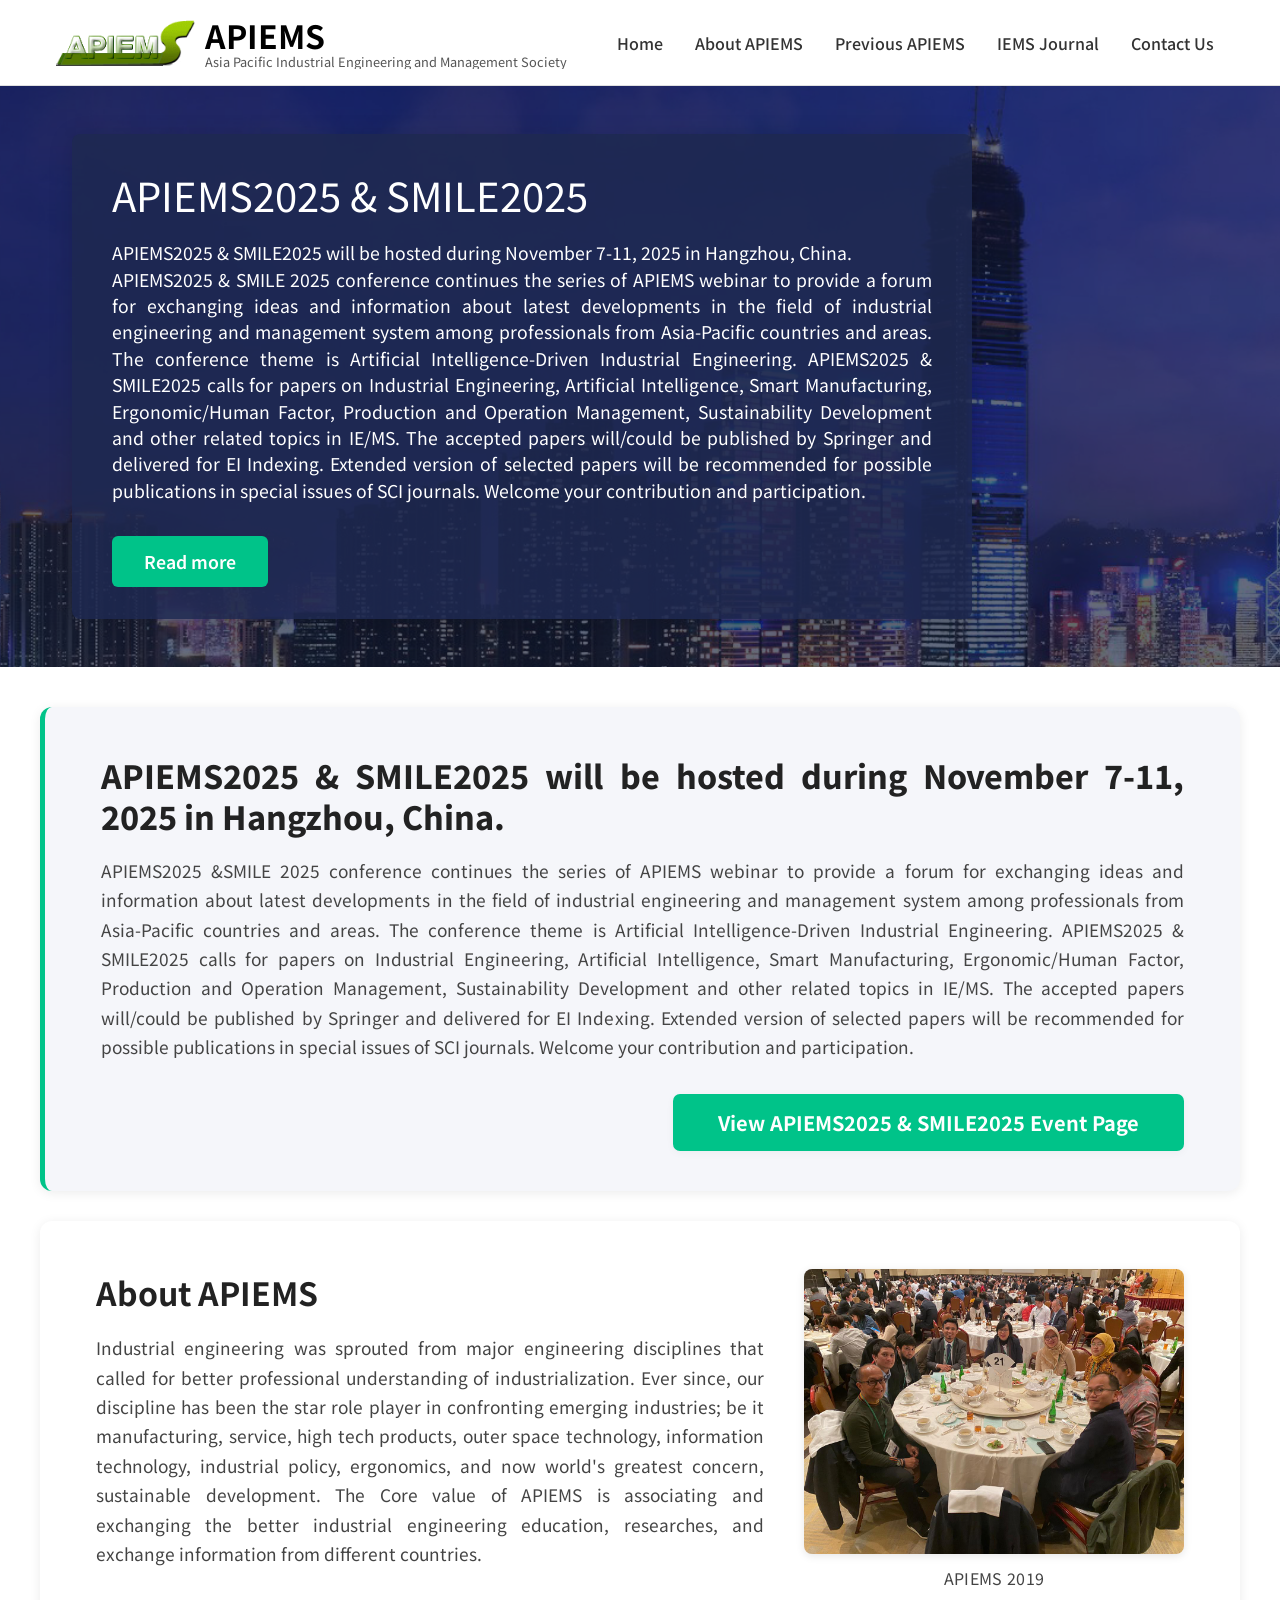
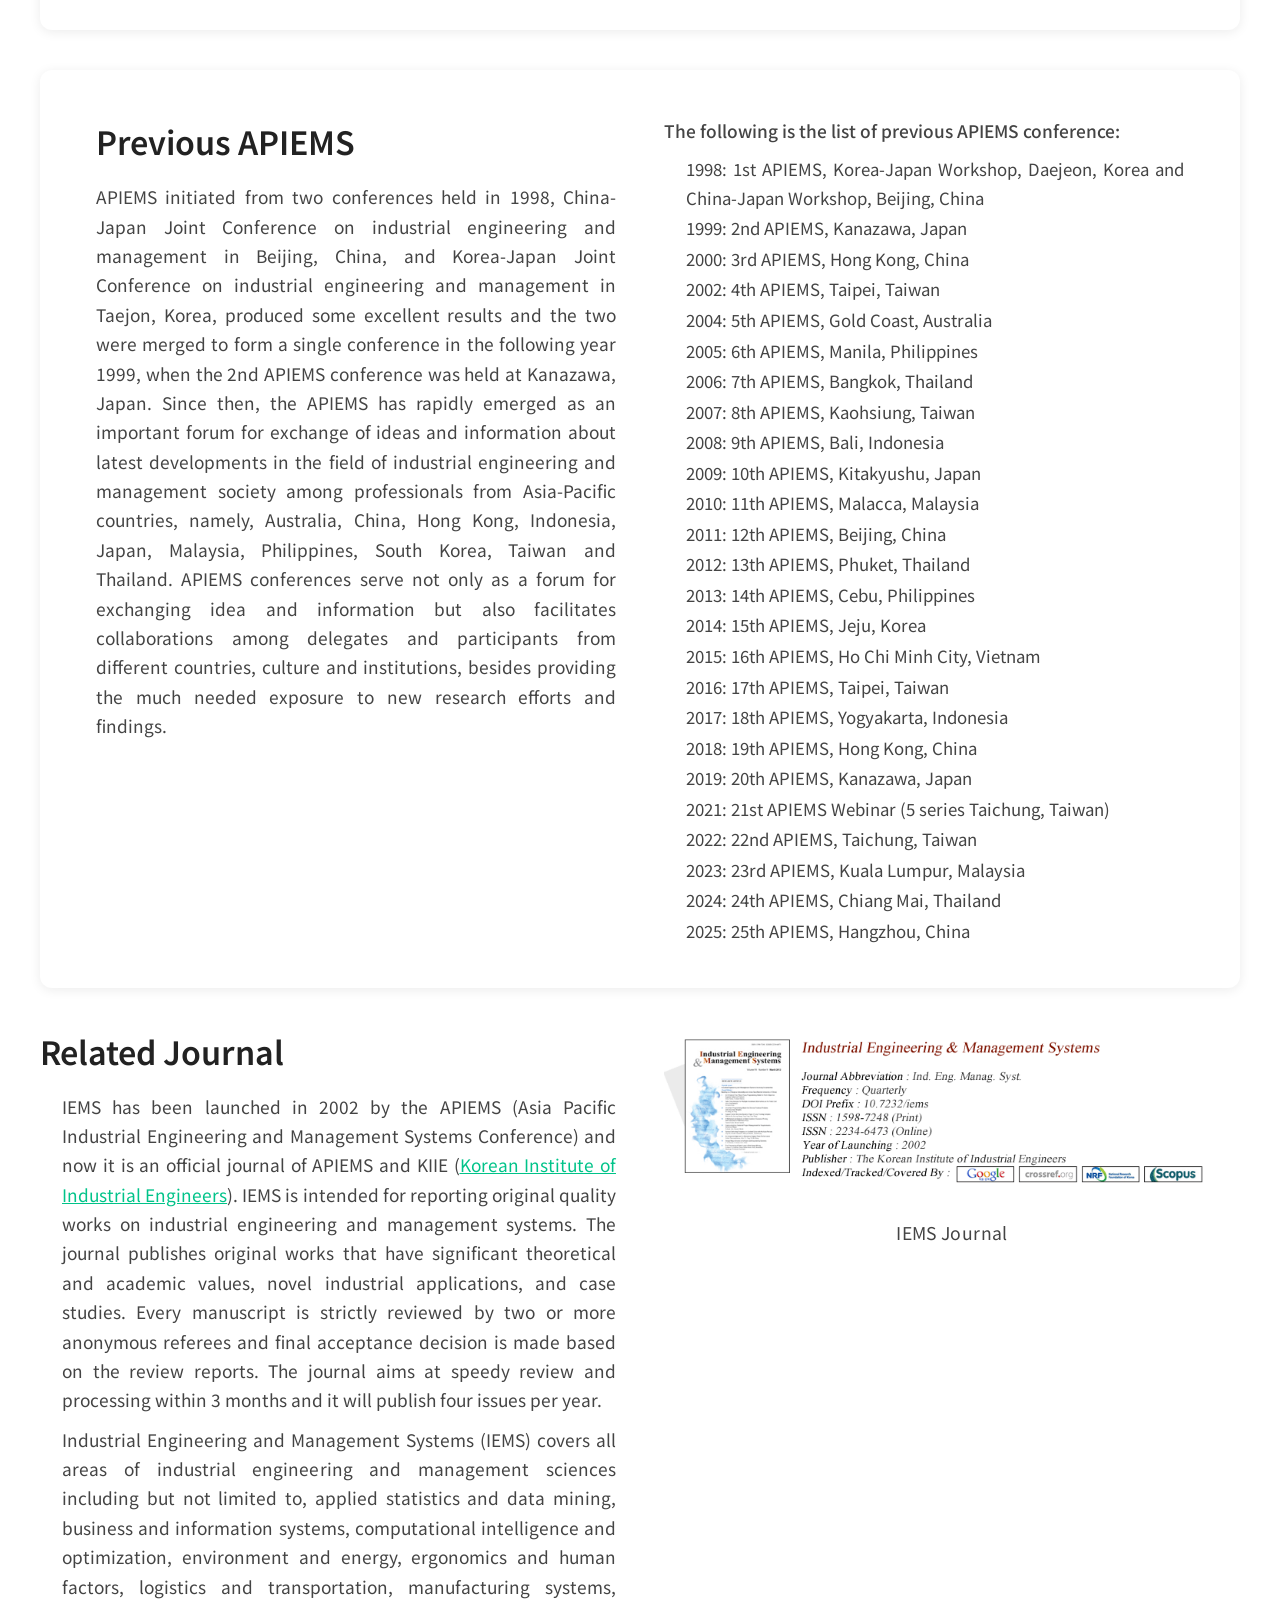
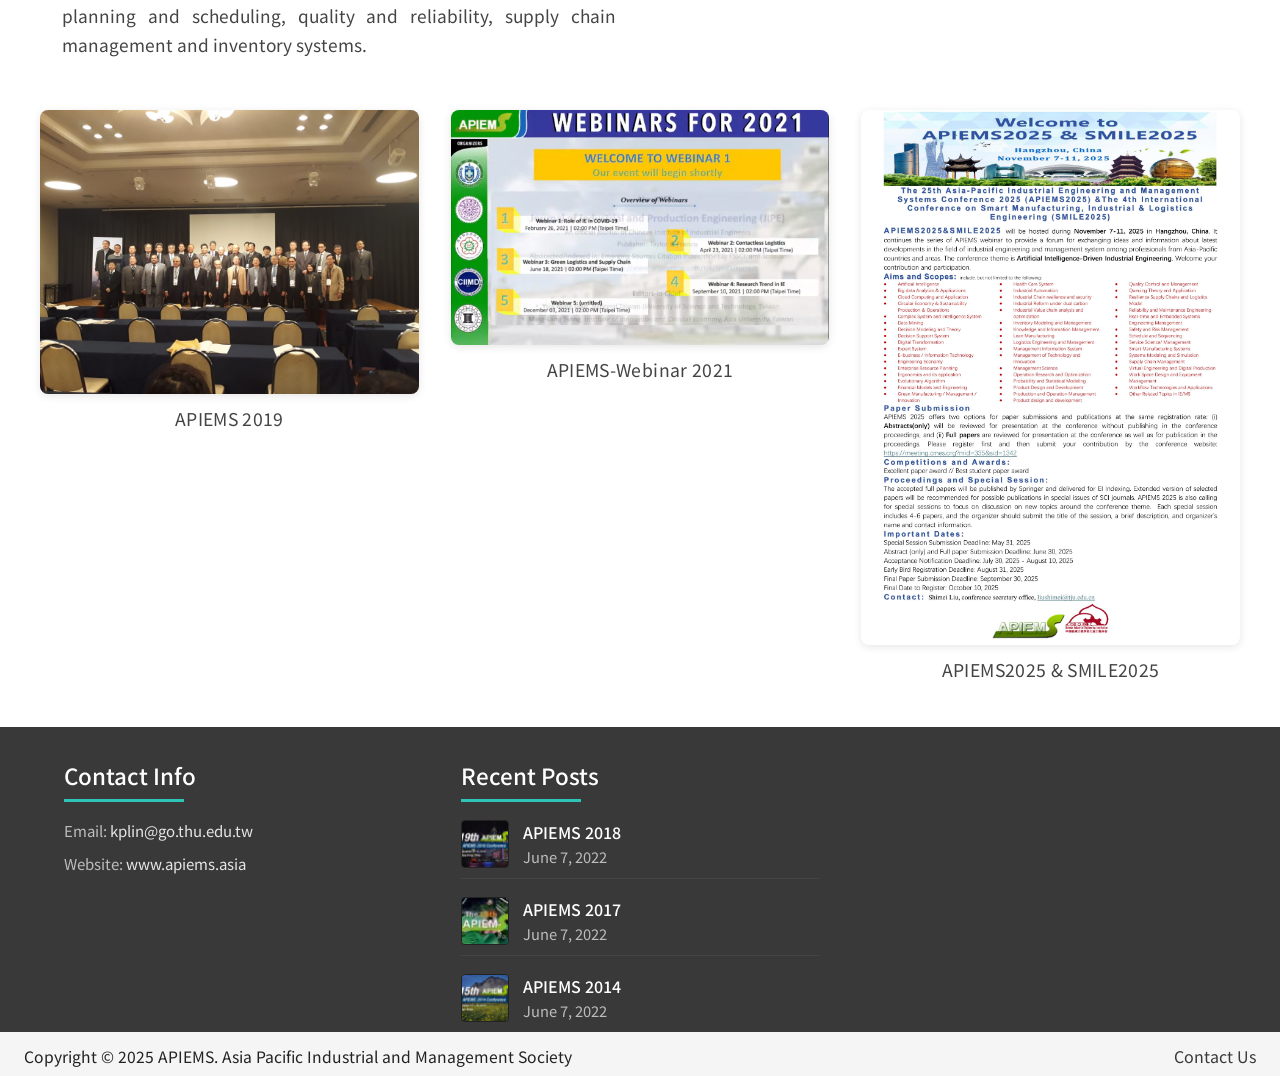
<file: index.html>
<!DOCTYPE html><html  data-capo=""><head><meta charset="utf-8">
<meta name="viewport" content="width=device-width, initial-scale=1">
<title>APIEMS – Asia Pacific Industrial Engineering and Management Society</title>
<style>@import"https://fonts.googleapis.com/css2?family=Noto+Sans+TC:wght@100..900&family=Noto+Serif+TC:wght@700&display=swap";@keyframes float_animate{0%{transform:translateY(2%)}to{transform:translateY(-2%)}}body{font-family:Noto Sans TC,sans-serif;font-optical-sizing:auto;font-size:20px;font-style:normal;font-weight:400;margin:0;padding:0;text-align:justify;width:100%}body>div#__nuxt{overflow-x:clip;width:100%}@media (min-width:768px){body{font-size:30px}}@media (min-width:1024px){body{font-size:20px}}@media (min-width:1200px){body{font-size:22px}}@media (min-width:1450px){body{font-size:24px}}body *{box-sizing:border-box}body dd,body dl,body dt,body li,body ol,body ul{list-style:none;margin:0;padding:0}body a{color:inherit;text-decoration:none}body img{display:block;width:100%}body h1,body h2,body h3,body h4,body h5{color:currentColor;font-size:inherit;font-weight:inherit;margin:0}body h1 strong,body h2 strong,body h3 strong,body h4 strong,body h5 strong{font-size:1.2em}body p{font-size:1em;font-weight:400;line-height:1.5;margin:0;padding:0;text-align:inherit}body p strong{color:#e60012;font-weight:600}body p~p{margin-top:1em}body .post-container__content a,body .post-container__content dd,body .post-container__content dl,body .post-container__content dt,body .post-container__content h1,body .post-container__content h2,body .post-container__content h3,body .post-container__content h4,body .post-container__content h5,body .post-container__content img,body .post-container__content li,body .post-container__content ol,body .post-container__content p,body .post-container__content strong,body .post-container__content ul{all:revert}body .post-container__content p{line-height:1.7}body .post-container__content img{max-width:100%}body .c-red{color:#e60012}body .c-dark{color:#333}body .c-gray{color:#525151}body #top{height:1px;margin-top:-1px;position:relative}body nav{align-items:center;border-bottom:1px solid transparent;display:flex;gap:1em;justify-content:space-between;padding:.3em 1em;position:fixed;top:0;transition:all .5s ease-out;width:100%;z-index:999}body nav.scroll{background-color:#fff;border-bottom:1px solid #ddd;box-shadow:0 0 7px #0003}body nav .logo{min-width:9em;width:35%;width:9.5em}@media (max-width:1199px){body nav .nav_list{align-items:center;background-color:#ca1e1e;color:#fff;display:flex;flex-direction:column;font-size:1.5em;height:100vh;justify-content:flex-start;line-height:1.3;list-style:none;margin:0;padding:10%;position:absolute;right:-100%;top:0;transition:right .5s ease-out;width:100%;z-index:999}}@media (max-width:1199px) and (min-width:520px){body nav .nav_list{max-width:18em}}@media (max-width:1199px){body nav .nav_list li{border-bottom:1px solid hsla(0,0%,100%,.5);padding:1em;width:100%}}body nav .back{background-color:#128f0e;border:1px solid #128f0e;border-radius:99em;color:#fff;display:none;font-size:.8em;padding:.3em 1em}body nav .back:after{display:none}body nav .back:hover{scale:1.05}body nav .hem{aspect-ratio:1/1;position:relative;width:2em;z-index:1000}@media (min-width:1200px){body nav .hem{display:none}}body nav .hem .line{background-color:#e60012;height:2px;left:50%;position:absolute;top:50%;transform:translate(-50%,-50%);width:70%}body nav .hem .line._t{top:25%}body nav .hem .line._b{top:75%}body nav .hem.open .line{background-color:#fff}body nav .hem.open .line._m{width:0}body nav .hem.open .line._t{top:50%;transform:translate(-50%) rotate(45deg)}body nav .hem.open .line._b{top:50%;transform:translate(-50%) rotate(-45deg)}body nav:has(.hem.open) .nav_list{box-shadow:0 0 7em 7em #0009;right:0;transition:all .5s ease-out}@media (min-width:1200px){body nav{padding:0 5%}body nav .logo{width:15%;width:10em}body nav .nav_list{align-items:center;display:flex;flex-grow:1;font-size:.8em;gap:3em;justify-content:flex-end;list-style:none;padding:0}body nav .nav_list li{position:relative}body nav .nav_list li:after{background-color:#e60012;bottom:-.3em;content:"";height:2px;left:0;opacity:0;position:absolute;transition:all .2s ease-out;width:100%}body nav .nav_list li:hover:after{opacity:1;width:100%}}body:has(.kv) nav .nav_list li:not(.index){display:none}body:has(.post-list-page) nav .nav_list li:is(.index),body:has(.post-page) nav .nav_list li:is(.index){display:none}body .go_Top{background-color:#e60012;border-radius:99em;bottom:1.5em;cursor:pointer;height:2.5em;position:fixed;right:.5em;transition:all .1s ease-out;width:2.5em;z-index:15}@media (min-width:1024px){body .go_Top{right:1.5em}}body .go_Top:after{aspect-ratio:1/1;border-left:3px solid #fff;border-top:3px solid #fff;content:"";left:50%;position:absolute;top:50%;transform:translate(-50%,-25%) rotate(45deg);width:25%}body .go_Top:hover{transform:scale(1.1)}body section{position:relative;width:100%}body section .inner{margin:0 auto;position:relative;width:90%}body section .sec_title{color:#333;font-family:"Noto Serif TC";font-size:2em;font-weight:600;margin-bottom:.5em;padding:0 .5em;position:relative;text-align:center;z-index:1}body section .sec_title h2{font-size:1em;font-weight:inherit;line-height:1.2}body section .sec_title h2 strong{color:#e60012;font-size:1.2em}body section .sec_sub_title{color:#525151;font-size:1.25em;font-weight:400;line-height:1.2;padding:0 .5em;position:relative;text-align:center}body section .sec_sub_title strong{color:#e60012;font-size:1.1em;font-weight:600}body section .sec_sub_title~.inner,body section .sec_title~.inner{margin-top:1em}@media (min-width:1024px){body section .inner{max-width:1160px;width:80%}body section .sec_title{font-size:2.5em}body section .sec_title._center{text-align:center}}@keyframes float_cell{0%{transform:translateY(var(--float_range))}to{transform:translateY(calc(var(--float_range)*-1))}}body .swiper{margin:0 auto;padding-bottom:5em;width:80%}body .swiper .swiper-pagination{margin:0 0 2em}body footer{background-color:#525151;color:#fff;padding:.5em}body footer .list li{font-size:.7em;line-height:1.5;text-align:center}@media (min-width:450px){body footer{padding:1em 0}body footer .list li br{display:none}}.pc{display:none}@media (min-width:1024px){.mb{display:none}.pc{display:block}}.btn{margin-top:1em}.btn a{background-color:#e60012;border-radius:99em;color:#fff;cursor:pointer;display:inline-block;font-size:1em;padding:.5em 2em;transition:all .1s ease-out}.btn a:hover{transform:scale(1.03)}@media (min-width:1024px){.btn{font-size:1.2em}}#sec_01 .bg{background:radial-gradient(circle closest-side at center,#fff 40%,#dce2e8);height:100%;left:0;-webkit-mask:linear-gradient(180deg,#fff 80%,transparent);mask:linear-gradient(180deg,#fff 80%,transparent);overflow:hidden;top:0;width:100%}#sec_01 .bg,#sec_01 .bg .wave{position:absolute}#sec_01 .bg .wave._l{left:0;top:0;transform:translate(-30%,-30%);width:400%}#sec_01 .bg .wave._r{bottom:0;left:0;transform:translate(-12%,10%) rotate(180deg);width:400%}#sec_01 .bg .light{animation:shine-2 2s ease-out infinite alternate;left:50%;position:absolute;top:45%;transform:translate(-50%,-50%);width:400%}#sec_01 .bg .light .scale{animation:shine-1 .1s ease-out infinite alternate}#sec_01 .bg .light img{animation:rotate 35s linear infinite}@keyframes shine-1{0%{transform:scale(1)}to{transform:scale(.85)}}@keyframes shine-2{0%{opacity:0;transform:translate(-50%,-50%) scale(.5)}40%{opacity:1;transform:translate(-50%,-50%) scale(1)}to{opacity:1;transform:translate(-50%,-50%) scale(1)}}@keyframes rotate{0%{transform:rotate(0)}to{transform:rotate(359.9deg)}}#sec_01 h1{position:absolute;top:-100px}#sec_01 .inner{padding:50% 3%}#sec_01 .inner>div>div{margin:0 auto}#sec_01 .inner>div .title{width:95%}#sec_01 .inner>div .book{margin-top:5%}#sec_01 .inner>div .subTitle{margin-top:3%;width:85%}#sec_01 .inner>div .aminoL40{margin-top:5%;width:70%}@media (min-width:768px){#sec_01 .inner{padding:25vh 3%}}@media (min-width:1024px){#sec_01 .bg .wave._l{left:0;top:0;transform:translate(-38%,-20%);width:200%}#sec_01 .bg .wave._r{bottom:0;left:0;transform:translate(-12%,15%) rotate(180deg);width:200%}#sec_01 .bg .light{left:50%;top:35%;width:200%}#sec_01 .inner{padding:15vh 0}#sec_01 .inner>div{margin:0 auto;position:relative;width:28em}}#sec_02{padding-bottom:3em}#sec_02 .sec_title strong{display:block}#sec_02 .inner .body_comp{padding:2em .5em}#sec_02 .inner .body_comp .body_img{aspect-ratio:83/1114;left:55%;opacity:.3;position:absolute;top:0;width:13em}#sec_02 .inner .body_comp .proportion{position:relative}#sec_02 .inner .body_comp .proportion li{align-items:center;display:flex;flex-wrap:wrap;gap:1em;justify-content:flex-start}#sec_02 .inner .body_comp .proportion li .icon{flex-shrink:0;width:5em}#sec_02 .inner .body_comp .proportion li .detail{flex-grow:1}#sec_02 .inner .body_comp .proportion li .detail .percentage{font-size:2em;font-weight:600;line-height:1.2}#sec_02 .inner .body_comp .proportion li .detail .caption{font-size:1em;line-height:1.2}#sec_02 .inner .body_comp .proportion li .protein_detail{width:100%}#sec_02 .inner .body_comp .proportion li .protein_detail .generate{align-items:flex-start;background-color:#fff;border:2px dotted #ccc;border-radius:1.5em;display:flex;gap:1em;justify-content:center;margin-top:.5em;padding:1.5em 1em}#sec_02 .inner .body_comp .proportion li .protein_detail .generate .step{position:relative;width:calc(33.33333% - .66667em)}#sec_02 .inner .body_comp .proportion li .protein_detail .generate .step .g_icon{margin:0 auto;width:70%}#sec_02 .inner .body_comp .proportion li .protein_detail .generate .step .caption{margin-top:.35em;text-align:center}#sec_02 .inner .body_comp .proportion li .protein_detail .generate .step~.step:before{aspect-ratio:1/1;background-color:#e60012;clip-path:polygon(0 0,90% 50%,0 100%);content:"";left:-.5em;position:absolute;top:50%;transform:translate(-50%,-50%);width:.7em}#sec_02 .inner .body_comp .proportion li .protein_detail .arrow{margin:-.5em auto 0;width:2em}#sec_02 .inner .body_comp .proportion li .protein_detail .content{margin:1em auto;text-align:center}#sec_02 .inner .body_comp .proportion li~li{margin-top:1.5em}#sec_02 .inner .intro_content{text-align:center}@media (min-width:1024px){#sec_02 .sec_title strong{display:inline;padding-right:.2em}#sec_02 .sec_title span{display:block}#sec_02 .inner .body_comp{position:relative}#sec_02 .inner .body_comp .body_img{aspect-ratio:unset;left:0;margin:0 auto;position:relative;width:20%}#sec_02 .inner .body_comp .proportion{height:100%;left:0;position:absolute;top:0;width:100%}#sec_02 .inner .body_comp .proportion li{margin-top:0!important;position:absolute}#sec_02 .inner .body_comp .proportion li:before{background-color:#aaa;content:"";height:1px;left:12em;position:absolute;width:0}#sec_02 .inner .body_comp .proportion li:first-child{left:5%;top:5%}#sec_02 .inner .body_comp .proportion li:nth-child(2){left:5%;top:60%}#sec_02 .inner .body_comp .proportion li:nth-child(3){left:5%;top:32%}#sec_02 .inner .body_comp .proportion li:nth-child(4){justify-content:center;right:0;top:20%;width:35%}#sec_02 .inner .body_comp .proportion li:nth-child(4):before{left:0;top:2.5em;transform:rotate(180deg) translate(-1.5em);transform-origin:left}#sec_02 .inner .body_comp .proportion li:nth-child(4) .detail{flex-grow:0}#sec_02 .inner .body_comp .proportion li:nth-child(4) .protein_detail .generate{font-size:.8em;padding:1em .5em}#sec_02 .inner .body_comp .proportion li:nth-child(4) .protein_detail .arrow{margin-top:-.25em;width:1em}#sec_02 .inner .body_comp .proportion li.aos-animate:before{transition:width .5s ease-out 1s;width:2em}}@media (min-width:1024px) and (min-width:1200px){#sec_02 .inner .body_comp .proportion li.aos-animate:before{width:4em}}@media (min-width:1024px){#sec_02 .inner .intro_content p span{display:block}}#sec_03{background-color:#f1f3f5;padding:1em 0 5em}#sec_03 .inner{padding:2em 0}#sec_03 .inner .partTitle{font-size:1.5em;line-height:1.3;margin-top:1.5em;padding:0 .5em;position:relative}#sec_03 .inner .partTitle .index{color:#e2e7ed;font-family:"NOTO serif TC";font-size:3em;left:-.1em;line-height:1;position:absolute;top:0;transform:translateY(-60%)}#sec_03 .inner .partTitle h2{position:relative}#sec_03 .inner._part1 .chart .pie{margin:2em auto;position:relative}#sec_03 .inner._part1 .chart .pie svg{position:absolute;right:50%;top:50%;transform:translate(50%,-50%);width:115%}#sec_03 .inner._part1 .chart .pie svg .path1{transform:rotate(-90deg);transform-origin:center;stroke:#ffa5a5;stroke-width:5px;stroke-linecap:round;stroke-dashoffset:327;stroke-dasharray:595}#sec_03 .inner._part1 .chart .pie svg .path2{transform:rotate(-90deg);transform-origin:center;stroke:#ff7171;stroke-width:5px;stroke-linecap:round;stroke-dashoffset:500;stroke-dasharray:595}#sec_03 .inner._part1 .chart .amino_acids .kind_caption{font-size:1.3em;font-weight:700}#sec_03 .inner._part1 .chart .amino_acids .des{background-color:#fff;border:1px solid #bbb;border-radius:1em;margin:.5em 0;max-width:13em;padding:1em;width:-moz-max-content;width:max-content}#sec_03 .inner._part1 .chart .amino_acids .des h4{font-size:1.5em;font-weight:400}#sec_03 .inner._part1 .chart .amino_acids .des p{line-height:1.3;margin-top:.3em}#sec_03 .inner._part1 .chart .amino_acids .content{color:#525151;font-size:.8em;max-width:18em;padding:0 .5em}#sec_03 .inner._part1 .chart .amino_acids~._essential{margin-top:2.5em}#sec_03 .inner._part1 .chart .amino_acids~._essential .des{border-color:#e60012}#sec_03 .inner._part1 .chart .amino_acids~._essential .content_block .item{padding:1.5em;position:relative}#sec_03 .inner._part1 .chart .amino_acids~._essential .content_block .item h4{position:relative}#sec_03 .inner._part1 .chart .amino_acids~._essential .content_block .item h4:before{aspect-ratio:1/1;background-color:#f37780;content:"";left:-1em;position:absolute;top:.75em;width:.5em}#sec_03 .inner._part1 .chart .amino_acids~._essential .content_block .item .content{padding:0}#sec_03 .inner._part1 .chart .amino_acids~._essential .content_block .detail{background-color:#fff;border-radius:1em;box-shadow:0 0 25px #00000026;padding:1.5em}#sec_03 .inner._part1 .chart .amino_acids~._essential .content_block .detail .c-red p{font-weight:600}#sec_03 .inner._part2 .partTitle strong{display:block}#sec_03 .inner._part2 .list{align-items:center;display:flex;flex-direction:column;gap:1.5em;justify-content:center;margin-top:2em;position:relative;z-index:1}#sec_03 .inner._part2 .list li{align-items:center;background-color:#fff;border:1px solid #e60012;border-radius:99em;display:flex;gap:1em;padding:1em;width:100%}#sec_03 .inner._part2 .list li .icon{aspect-ratio:1/1;background-color:#e60012;border-radius:99em;flex-shrink:0;max-width:4em;width:25%}#sec_03 .inner._part2 .list li .icon img{margin:20% auto;width:60%}#sec_03 .inner._part2 .list li .content p{line-height:1.3}#sec_03 .inner._part3 .wave{bottom:-5%;left:-10%;max-width:1800px;opacity:.3;position:absolute;transform:translate(-10%);width:450%;z-index:0}#sec_03 .inner._part3 .list{align-items:stretch;display:flex;flex-wrap:wrap;gap:1em;justify-content:space-between;margin-top:2em;position:relative}#sec_03 .inner._part3 .list li{width:calc(50% - .5em)}#sec_03 .inner._part3 .list li>div{background-color:#fff;border-radius:1em;padding:2em 1em}#sec_03 .inner._part3 .list li:first-child>div,#sec_03 .inner._part3 .list li:nth-child(4)>div{background-color:#e60012;color:#fff}#sec_03 .inner._part3 .list li .icon{margin:0 auto;width:60%}#sec_03 .inner._part3 .list li .content{font-size:.8em;margin-top:1em;text-align:center}#sec_03 .inner._part3 .list li .content p{line-height:1.3}@media (min-width:1024px){#sec_03{padding:2em 0}#sec_03 .inner{padding:1em 0}#sec_03 .inner._part1 .chart{position:relative}#sec_03 .inner._part1 .chart .pie{margin:0 auto;padding:2em 0;width:30%}#sec_03 .inner._part1 .chart .pie svg .path2{transition:stroke-dashoffset .5s ease-out,transform .3s ease-out;stroke-width:0;stroke-dashoffset:593}#sec_03 .inner._part1 .chart .amino_acids{font-size:.8em;left:3%;position:absolute;top:50%;transform:translateY(-50%)}#sec_03 .inner._part1 .chart .amino_acids h3{display:none}#sec_03 .inner._part1 .chart .amino_acids~._essential{display:flex;flex-direction:column;left:auto;margin-top:0;right:0}#sec_03 .inner._part1 .chart .amino_acids~._essential .des{margin:1em 2em}#sec_03 .inner._part1 .chart .amino_acids~._essential .content_block{cursor:pointer;position:relative}#sec_03 .inner._part1 .chart .amino_acids~._essential .content_block .item h4{position:relative;width:-moz-max-content;width:max-content}#sec_03 .inner._part1 .chart .amino_acids~._essential .content_block .item h4:after{align-content:center;background-color:#e60012;border-radius:99em;color:#fff;content:"i";font-size:.7em;height:1.5em;line-height:1;position:absolute;right:0;text-align:center;transform:translate(100%,-50%);width:1.5em}#sec_03 .inner._part1 .chart .amino_acids~._essential .content_block .detail{left:0;opacity:0;position:absolute}#sec_03 .inner._part1 .chart .amino_acids~._essential .content_block .detail:before{background-color:#fff;clip-path:polygon(0 0,100% 100%,20% 100%);content:"";height:1em;left:3em;position:absolute;top:0;transform:translateY(-90%);width:2em}#sec_03 .inner._part1 .chart .amino_acids~._essential .content_block._three{order:-1}#sec_03 .inner._part1 .chart .amino_acids~._essential .content_block._three .detail{top:0;transform:translateY(-100%)}#sec_03 .inner._part1 .chart .amino_acids~._essential .content_block._three .detail:before{bottom:0;clip-path:polygon(20% 0,100% 0,0 100%);top:auto;transform:translateY(90%)}#sec_03 .inner._part1 .chart .amino_acids~._essential .content_block:hover .detail{opacity:1}#sec_03 .inner._part1 .chart:has(._three:hover) .pie svg .path2{stroke-width:5px;stroke-dashoffset:500}#sec_03 .inner._part1 .chart:has(._six:hover) .pie svg .path2{stroke-width:5px;stroke-dashoffset:415;stroke-dasharray:595;transform:rotate(-37deg)}#sec_03 .inner._part2 .partTitle h2 strong{display:inline}#sec_03 .inner._part2 .list{flex-direction:row;flex-wrap:wrap;gap:2em;margin:2em 0}#sec_03 .inner._part2 .list li{padding-right:1.5em;width:calc(50% - 1em)}#sec_03 .inner._part2 .list li .content{font-size:.9em}#sec_03 .inner._part3 .list{filter:drop-shadow(0 0 15px #ddd);gap:0;margin-bottom:10em}#sec_03 .inner._part3 .list li{width:25%}#sec_03 .inner._part3 .list li>div{background-color:#fff!important;border-radius:0;color:#000!important}#sec_03 .inner._part3 .list li:first-child>div{border-radius:1em 0 0 1em}#sec_03 .inner._part3 .list li:nth-child(4)>div{border-radius:0 1em 1em 0}#sec_03 .inner._part3 .list li:hover{z-index:2}#sec_03 .inner._part3 .list li:hover>div{background-color:#e60012!important;border-radius:1em;color:#fff!important;transform:scale(1.1);transition:all .1s ease-out}#sec_03 .inner._part3 .wave{bottom:-3em;left:65%;transform:translate(0);width:170%}}#sec_04{background:url(/img/sec4_redBG.png) no-repeat top/500%;margin-top:-3em;padding:5em 0}#sec_04 .inner{align-items:center;display:flex;flex-direction:column;gap:2em;justify-content:center}#sec_04 .inner .block .sec_title{margin:0;padding:0;text-align:left}#sec_04 .inner .block .sec_title h2 strong{color:#fff}#sec_04 .inner .block .aminoL40{background-color:#e60012;color:#fff;font-size:1.5em;margin:.5em 0;max-width:-moz-max-content;max-width:max-content;padding:.1em .5em}#sec_04 .inner .block .sec_sub_title{color:#fff;line-height:1.2;max-width:10em;padding:0;text-align:left}#sec_04 .inner .block .sec_sub_title h3 strong{color:#fff;font-size:1.5em}#sec_04 .inner .block._chart,#sec_04 .inner .list{background-color:#fff;border-radius:1em;padding:1em}#sec_04 .inner .list{align-items:stretch;box-shadow:0 0 20px #00000026;display:flex;flex-direction:column;justify-content:center}#sec_04 .inner .list li{align-items:flex-start;border-bottom:1px solid #ddd;display:flex;gap:1em;justify-content:center;padding:1em 0}#sec_04 .inner .list li:last-child{border:0}#sec_04 .inner .list li .icon{flex-shrink:0;width:3em}#sec_04 .inner .list li .detail{flex-grow:1}#sec_04 .inner .list li .detail .caption{font-weight:600;line-height:1.2}#sec_04 .inner .list li .detail .content{color:#525151;font-size:.8em;margin-top:.5em}#sec_04 .inner .list li .detail .content p{line-height:1.3}#sec_04 .inner .list li .detail .content .award{color:#000;font-size:1.3em;line-height:1.2;margin-bottom:.5em}#sec_04 .inner .list li .detail .content .mark{font-size:.8em;margin-top:1.5em}@media (min-width:1024px){#sec_04{background-size:1500px}#sec_04 .inner{-moz-column-gap:0;column-gap:0;flex-direction:row;flex-wrap:wrap;justify-content:space-between}#sec_04 .inner .block._txt{padding:0 5%;width:calc(18em + 10%)}#sec_04 .inner .block._chart{flex-grow:1;padding:1em 5%;width:calc(90% - 18em)}#sec_04 .inner .list{flex-direction:row;flex-wrap:wrap;justify-content:flex-start;padding:1em 3em;width:100%}#sec_04 .inner .list li{flex-grow:1;padding:1.5em 0;width:50%}#sec_04 .inner .list li .icon{width:4em}}@media (min-width:1200px){#sec_04{background-size:1660px}}@media (min-width:1450px){#sec_04{background-size:1920px}}@media screen and (min-width:1450px) and (min-width:1800px){#sec_04{background-size:100%}}#sec_05{background:url(/img/sec5_bg.png) no-repeat right 10% bottom/950px;background-color:#f1f3f5;padding:3em 0}@media screen and (max-width:370px){#sec_05{background-size:1050px}}#sec_05 .inner{display:flex;flex-direction:column;gap:2em;justify-content:center}#sec_05 .inner .block .sec_sub_title{align-items:center;display:flex;justify-content:flex-start;padding:0}#sec_05 .inner .block .sec_sub_title img{max-width:8em;width:50%}#sec_05 .inner .block .content{color:#525151;margin-top:1.5em}@media (min-width:1024px){#sec_05{background-size:cover}#sec_05 .inner{align-items:center;flex-direction:row;gap:0;justify-content:space-between}#sec_05 .inner ._chart{width:50%}#sec_05 .inner ._txt{width:45%}}#sec_06{padding:3em 0}#sec_06 .sec_title{padding:0}#sec_06 .sec_sub_title h3{font-size:1em;line-height:1.35}#sec_06 .sec_sub_title h3>.c-red{display:inline-block}#sec_06 .mark{font-size:.8em;margin-top:1em;text-align:center}#sec_06 .inner{border:1px solid #ddd;width:100%}#sec_06 .inner .select_list{border-bottom:1px solid #ddd;overflow:auto;position:sticky;top:3em}#sec_06 .inner .select_list .product_list{align-items:stretch;display:flex;justify-content:center;min-width:100%;width:-moz-max-content;width:max-content}#sec_06 .inner .select_list .product_list li{background-color:#fff;flex-grow:1;font-size:.85em;font-weight:400;padding:1em 1.5em;position:relative;text-align:center}#sec_06 .inner .select_list .product_list li~li{border-left:1px solid #ddd}#sec_06 .inner .select_list .product_list li.active{background-color:#f6f6f6}#sec_06 .inner .select_list .product_list li.active:after{background-color:#e60012;bottom:0;content:"";height:3px;left:0;position:absolute;width:100%}#sec_06 .inner .product_promo{padding:1em 1em 2em}#sec_06 .inner .product_promo .product_item{display:flex;flex-direction:column;gap:1em}#sec_06 .inner .product_promo .product_item .img img{margin:0 auto}#sec_06 .inner .product_promo .product_item .intro .caption{font-size:1.4em;margin-bottom:.6em}#sec_06 .inner .product_promo .product_item .intro .list{font-size:.9em}#sec_06 .inner .product_promo .product_item .intro .list>li{line-height:1.3}#sec_06 .inner .product_promo .product_item .intro .list>li~li{margin-top:.5em}#sec_06 .inner .product_promo .product_item .intro .list._dot>li{list-style:disc;margin-left:1.3em;text-indent:-.25em}#sec_06 .inner .product_promo .product_item .intro .list._dot>li::marker{font-size:.7em}#sec_06 .inner .product_promo .product_item .intro .remark{font-size:.6em;margin-top:1.5em}#sec_06 .inner .product_promo .product_item .intro .remark>li~li{margin-top:.5em}@media (min-width:1024px){#sec_06 .sec_sub_title h3{line-height:1.5}#sec_06 .sec_sub_title h3 br{display:none}#sec_06 .sec_sub_title h3 .break{display:block}#sec_06 .inner{border-radius:1em;font-size:.9em;margin-top:2em;max-width:1160px;overflow:hidden;width:80%}}@media (min-width:1024px) and (min-width:1200px){#sec_06 .inner{font-size:1em}}@media (min-width:1024px){#sec_06 .inner .select_list{top:0}#sec_06 .inner .select_list .product_list{width:100%}#sec_06 .inner .select_list .product_list li{cursor:pointer;flex-grow:1;flex-shrink:1;font-size:1.1em;padding:1em .5em}#sec_06 .inner .select_list .product_list li:not(.active):hover{background-color:#fafafa}#sec_06 .inner .product_promo{padding:2em 1em}#sec_06 .inner .product_promo .product_item{flex-direction:row}#sec_06 .inner .product_promo .product_item .img{align-items:center;display:flex;width:40%}#sec_06 .inner .product_promo .product_item .intro{padding-right:5%;width:60%}#sec_06 .inner .product_promo .product_item .intro .caption{font-size:1.7em}#sec_06 .inner .product_promo .product_item .intro .list{font-size:1em}}#sec_07{padding:3em 0}#sec_07 .inner{width:100%}#sec_07 .inner .select_list{border-bottom:1px solid #ddd;overflow:auto}#sec_07 .inner .select_list .category_list{align-items:stretch;display:flex;justify-content:center;min-width:100%;padding:.5em;width:-moz-max-content;width:max-content}#sec_07 .inner .select_list .category_list li{background-color:#fff;border-radius:99em;cursor:pointer;font-size:.8em;padding:.5em 1.5em;transition:all .1s ease-out}#sec_07 .inner .select_list .category_list li:hover{background-color:#eee;transform:scale(1.05)}#sec_07 .inner .select_list .category_list li.active{background-color:#fed9d9;color:#e60012}#sec_07 .inner .article_list .swiper-container{align-items:stretch}#sec_07 .inner .article_list .swiper-container .swiper-slide{padding:1em}#sec_07 .inner .article_list .swiper-container .swiper-slide a.item{border-radius:1em;box-shadow:0 5px 10px #0000001a;height:100%;overflow:hidden}#sec_07 .inner .article_list .swiper-container .swiper-slide a.item .detail{padding:.8em 1em}#sec_07 .inner .article_list .swiper-container .swiper-slide a.item .detail .cate{background-color:#fed9d9;border-radius:5px;color:#e60012;display:inline-block;font-size:.7em;padding:.3em .75em}#sec_07 .inner .article_list .swiper-container .swiper-slide a.item .detail .caption{display:-webkit-box;font-size:1em;margin-top:.7em;-webkit-box-orient:vertical;-webkit-line-clamp:2;overflow:hidden}#sec_07 .inner .article_list .swiper-container .swiper-slide a.item .detail .content{display:-webkit-box;font-size:.8em;margin-top:.5em;-webkit-box-orient:vertical;-webkit-line-clamp:2;color:#333;overflow:hidden}#sec_07 .inner .article_list .swiper-container .swiper-slide a.item .detail .content p{line-height:1.5}#sec_07 .inner .article_list .controler .swiper-button{aspect-ratio:1/1;background-color:#fff;border:2px solid;border-radius:99em;color:#e60012;position:absolute;right:0;top:50%;width:2em;z-index:10}#sec_07 .inner .article_list .controler .swiper-button:after{background-color:currentColor;clip-path:polygon(40% 35%,65% 50%,40% 65%);content:"";display:block;height:100%;width:100%}#sec_07 .inner .article_list .controler .swiper-button.swiper-button-prev{left:0;right:auto;rotate:180deg}#sec_07 .inner .article_list .controler .swiper-button.swiper-button-disabled{color:#aaa}#sec_07 .inner .more{margin-top:1.5em;text-align:center}@media (min-width:1024px){#sec_07 .inner{max-width:1160px;width:80%}#sec_07 .inner .select_list .category_list{justify-content:space-evenly}#sec_07 .inner .select_list .category_list li{font-size:1em;padding:.35em 1.5em}#sec_07 .inner .article_list{margin-left:-.7em;margin-top:1em;width:calc(100% + 1.4em)}#sec_07 .inner .article_list .swiper-container .swiper-slide{padding:.7em}#sec_07 .inner .article_list .controler .swiper-button{cursor:pointer;transform:translate(120%,-50%);transition:all .1s ease-out;width:3em}#sec_07 .inner .article_list .controler .swiper-button:hover{transform:translate(120%,-50%) scale(1.05)}#sec_07 .inner .article_list .controler .swiper-button.swiper-button-prev{rotate:0deg;transform:translate(-120%,-50%) rotate(180deg)}#sec_07 .inner .article_list .controler .swiper-button.swiper-button-prev:hover{transform:translate(-120%,-50%) rotate(180deg) scale(1.05)}#sec_07 .inner .article_list .controler .swiper-button.swiper-button-disabled{pointer-events:none}}.swiper_pagination{align-items:center;display:flex;gap:.5em;justify-content:center;margin-top:.5em;width:100%}.swiper_pagination .swiper-pagination-bullet{aspect-ratio:1/1;background-color:#bbb;border-radius:100%;display:block;width:.3em}.swiper_pagination .swiper-pagination-bullet.swiper-pagination-bullet-active{background-color:#333;scale:1.25}#sec_08{background-color:#f1f3f5;padding:3em 0}#sec_08 .inner .sec_content{font-size:.8em;margin:2em auto;max-width:53em}#sec_08 .inner .sec_content .remark{color:#525151;font-size:.8em;margin-top:1em}#sec_08 .inner .calc_block{background-color:#fff;border-radius:1em;box-shadow:0 0 10px #0000001a;display:flex;flex-direction:column;justify-content:flex-start;margin-left:-2.5%;margin-top:1em;overflow:hidden;width:105%}#sec_08 .inner .calc_block .calc_form .list>li,#sec_08 .inner .calc_block .calc_result .list>li{align-items:center;display:flex;justify-content:flex-start}#sec_08 .inner .calc_block .calc_form .list>li:has(._full_width),#sec_08 .inner .calc_block .calc_form .list>li:has(._mb_full_width),#sec_08 .inner .calc_block .calc_result .list>li:has(._full_width),#sec_08 .inner .calc_block .calc_result .list>li:has(._mb_full_width){flex-wrap:wrap;gap:.5em}#sec_08 .inner .calc_block .calc_form .list>li .caption,#sec_08 .inner .calc_block .calc_result .list>li .caption{flex-shrink:0;line-height:2}#sec_08 .inner .calc_block .calc_form .list>li .column,#sec_08 .inner .calc_block .calc_result .list>li .column{flex-grow:1}#sec_08 .inner .calc_block .calc_form .list>li .column label,#sec_08 .inner .calc_block .calc_result .list>li .column label{cursor:pointer}#sec_08 .inner .calc_block .calc_form .list>li .column label>div,#sec_08 .inner .calc_block .calc_result .list>li .column label>div{align-items:center;display:inline-flex;vertical-align:middle}#sec_08 .inner .calc_block .calc_form .list>li .column label input,#sec_08 .inner .calc_block .calc_result .list>li .column label input{accent-color:#e60012;height:1em;margin-right:.35em;width:1em}#sec_08 .inner .calc_block .calc_form .list>li .column label~label,#sec_08 .inner .calc_block .calc_result .list>li .column label~label{margin-left:.5em}#sec_08 .inner .calc_block .calc_form .list>li .column input,#sec_08 .inner .calc_block .calc_form .list>li .column select,#sec_08 .inner .calc_block .calc_result .list>li .column input,#sec_08 .inner .calc_block .calc_result .list>li .column select{border:1px solid #aaa;border-radius:7px;font-size:.85em;height:2.5em;line-height:2em;outline:none;padding:.2em .5em 0;width:100%}#sec_08 .inner .calc_block .calc_form .list>li .column._full_width,#sec_08 .inner .calc_block .calc_form .list>li .column._mb_full_width,#sec_08 .inner .calc_block .calc_result .list>li .column._full_width,#sec_08 .inner .calc_block .calc_result .list>li .column._mb_full_width{width:100%}#sec_08 .inner .calc_block .calc_form .list>li .column.disable,#sec_08 .inner .calc_block .calc_result .list>li .column.disable{opacity:.5;pointer-events:none}#sec_08 .inner .calc_block .calc_form .list>li .remark,#sec_08 .inner .calc_block .calc_result .list>li .remark{color:#525151;font-size:.7em;margin:.5em}#sec_08 .inner .calc_block .calc_form .list>li .remark br,#sec_08 .inner .calc_block .calc_result .list>li .remark br{display:none}#sec_08 .inner .calc_block .calc_form .list>li .activiti_exp_btn,#sec_08 .inner .calc_block .calc_result .list>li .activiti_exp_btn{background-color:#525151;border-radius:99em;color:#fff;cursor:pointer;font-size:.8em;padding:.3em 1.5em;width:-moz-max-content;width:max-content}#sec_08 .inner .calc_block .calc_form .list>li~li,#sec_08 .inner .calc_block .calc_result .list>li~li{margin-top:1.3em}#sec_08 .inner .calc_block .calc_form{padding:2em .75em}#sec_08 .inner .calc_block .calc_form .calculate{margin-top:2em;text-align:center}#sec_08 .inner .calc_block .calc_result{background:url(/img/sec7_counter_redBG.png) no-repeat top/cover;color:#fff;overflow:hidden;padding:3em .75em 2em;position:relative}#sec_08 .inner .calc_block .calc_result:before{aspect-ratio:1/1;background-color:#fff;border-radius:7px;content:"";left:50%;position:absolute;top:0;transform:translate(-50%,-70%) rotate(45deg);width:3em}#sec_08 .inner .calc_block .calc_result .calc_intro{font-size:.8em}#sec_08 .inner .calc_block .calc_result .calc_intro p{font-weight:300}#sec_08 .inner .calc_block .calc_result .calc_intro .remark{font-size:.8em}#sec_08 .inner .calc_block .calc_result .line{align-items:center;display:flex;gap:.5em;justify-content:center;margin:1em 0}#sec_08 .inner .calc_block .calc_result .line:after,#sec_08 .inner .calc_block .calc_result .line:before{border-top:2px dotted #fff;content:"";display:block;flex-grow:1}#sec_08 .inner .calc_block .calc_result .calc_suggest .list>li:has(._mb_full_width){align-items:center;gap:0}#sec_08 .inner .calc_block .calc_result .calc_suggest .list>li .caption{line-height:1}#sec_08 .inner .calc_block .calc_result .calc_suggest .list>li .column .amount{font-size:1.5em;font-weight:500;line-height:1.2}#sec_08 .inner .calc_block .calc_result .calc_suggest .list>li~li{margin-top:.75em}#sec_08 .inner .calc_block .calc_result .calc_suggest .list>li~li:has(.nutrition3){margin-top:1.2em}#sec_08 .inner .calc_block .calc_result .calc_suggest .nutrition3{padding-left:1.2em}#sec_08 .inner .calc_block .calc_result .calc_suggest .nutrition3>li{list-style:disc}#sec_08 .inner .calc_block .calc_result .calc_suggest .nutrition3>li::marker{font-size:.7em;text-align:center!important;text-transform:uppercase}#sec_08 .inner .calc_block .calc_result .calc_suggest .nutrition3>li ._underline{display:inline-block;min-height:1.5em;min-width:3em;padding:0 .5em;position:relative;vertical-align:bottom}#sec_08 .inner .calc_block .calc_result .calc_suggest .nutrition3>li ._underline:after{border-bottom:1px solid #fff;bottom:0;content:"";left:0;position:absolute;width:100%}#sec_08 .inner .calc_block .calc_result .calc_suggest .nutrition3>li~li{margin-top:.3em}@media (min-width:1024px){#sec_08 .inner .calc_block{flex-direction:row}#sec_08 .inner .calc_block .calc_form .list>li:has(._mb_full_width),#sec_08 .inner .calc_block .calc_result .list>li:has(._mb_full_width){align-items:flex-start;flex-wrap:wrap;gap:.5em;justify-content:space-between}#sec_08 .inner .calc_block .calc_form .list>li .column._mb_full_width,#sec_08 .inner .calc_block .calc_result .list>li .column._mb_full_width{max-width:calc(100% - 6.5em);width:auto}#sec_08 .inner .calc_block .calc_form{padding:5%;width:52%}#sec_08 .inner .calc_block .calc_result{padding:5%;width:48%}#sec_08 .inner .calc_block .calc_result:before{border-radius:4px;left:0;top:40%;transform:scaleY(1.2) translate(-80%,-50%) rotate(45deg)}#sec_08 .inner .calc_block .calc_result .calc_intro{font-size:.9em}#sec_08 .inner .calc_block .calc_result .line{margin:2em 0}}#sec_09{background-color:#f1f3f5;padding:0 0 4em}#sec_09 .inner .list{align-items:center;display:flex;flex-wrap:wrap;gap:1.5em;justify-content:center}#sec_09 .inner .list li{max-width:40%}#sec_09 .inner .list li img{max-height:20vw;-o-object-fit:contain;object-fit:contain}@media (min-width:1024px){#sec_09 .inner .list{font-size:.7em;gap:2em}}@media (min-width:1024px) and (min-width:1200px){#sec_09 .inner .list{font-size:1em}}@media (min-width:1024px){#sec_09 .inner .list li{max-height:5.5em;max-width:10.5em;width:auto}#sec_09 .inner .list li img{max-height:100%}}.act_popup{height:100lvh;position:fixed;top:0;width:100%;z-index:999}.act_popup .mask{-webkit-backdrop-filter:blur(5px);backdrop-filter:blur(5px);background-color:#000000a6;height:100%;position:relative;width:100%}.act_popup .act_dtl{background-color:#fff;border-radius:10px;font-size:.8em;left:50%;padding:2em 1em;position:absolute;top:50%;transform:translate(-50%,-50%)}.act_popup .act_dtl ul{max-height:70lvh;max-width:700px;overflow:auto;width:calc(80vw - 2em)}.act_popup .act_dtl ul li .caption{font-size:1em;font-weight:500;margin-bottom:.25em}.act_popup .act_dtl ul li p{font-size:.8em}.act_popup .act_dtl ul li~li{margin-top:1em}@media (min-width:1024px){.act_popup .act_dtl{font-size:1em;padding:2em}}.act_popup .close{aspect-ratio:1/1;background-color:#e60012;border-radius:99em;color:#fff;cursor:pointer;position:absolute;right:0;top:0;transform:translate(30%,-30%) rotate(45deg);width:2.5em}.act_popup .close:after,.act_popup .close:before{background-color:currentColor;border-radius:99em;content:"";height:3px;left:50%;position:absolute;top:50%;transform:translate(-50%,-50%);width:50%}.act_popup .close:after{transform:translate(-50%,-50%) rotate(90deg)}.post-list-page .post-list-banner{align-items:center;background-image:url(/img/postList/molecule-background.png);background-position:20% 50%;background-repeat:no-repeat;background-size:cover;display:flex;flex-direction:column;height:15em;justify-content:center;padding-top:3em}.post-list-page .post-list-banner__path{align-content:center;display:flex;font-size:.8em;justify-content:center}.post-list-page .post-list-banner__path__item{color:#525151;padding:1em .2em}.post-list-page .post-list-banner__title{color:#e60012;font-size:1.8em}.post-list-page .post-category{align-items:center;border-bottom:1px solid #d4d4d4;display:flex;gap:1em;justify-content:space-evenly;overflow:auto;padding:1em;width:100%}.post-list-page .post-category__item{border-radius:2em;color:#292929;cursor:pointer;font-size:.8em;padding:.5em 2em;transition:all .1s ease-in;white-space:nowrap}.post-list-page .post-category__item:hover{background-color:#eee}.post-list-page .post-category__item.active{background-color:#fed9d9;color:#e60012}.post-list-page .post-list__item{border-bottom:1px solid #e9e9e9;margin:0 auto;padding:1.5em 0;width:calc(100% - 2em)}.post-list-page .post-list__item:last-of-type{border-bottom:none}.post-list-page .post-list__item .post-list__item__content__title:hover{text-decoration:underline}.post-list-page .post-list__item .post-list__item__content__description{display:-webkit-box;-webkit-box-orient:vertical;-webkit-line-clamp:3;overflow:hidden}.post-list-page .post-list__item__image{border-radius:.8em;overflow:hidden}.post-list-page .post-list__item__content__info{align-items:center;color:#525151;display:flex;font-size:.8em;justify-content:flex-start;padding:1em 0}.post-list-page .post-list__item__content__info>div{padding-right:1em}.post-list-page .post-list__item__content__info>div:last-child{padding-right:0}.post-list-page .post-list__item__content__info__category{background-color:#fed9d9;border-radius:.4em;color:#e60012;margin-right:1em;padding:.5em 1em}.post-list-page .post-list__item__content__description{color:#525151;font-size:.8em;padding-top:1em}.post-list-page .empty-block{align-items:center;background-color:#eee;color:#aaa;display:flex;justify-content:center;padding:2em;width:100%}.post-list-page .pagination{align-items:center;display:flex;flex-direction:column;gap:15px;margin:30px auto}.post-list-page .pagination__info{color:#666;font-size:14px}.post-list-page .pagination__buttons{align-items:center;display:flex;gap:5px}.post-list-page .pagination__button{align-items:center;background-color:#fff;border:none;border-radius:1em;cursor:pointer;display:flex;height:20px;justify-content:center;transition:all .2s;width:20px}.post-list-page .pagination__button:hover:not(:disabled){background-color:#f5f5f5}.post-list-page .pagination__button:disabled{color:#ccc;cursor:not-allowed}.post-list-page .pagination__button--active{background-color:#e60012;border-color:#e60012;color:#fff}.post-list-page .pagination__pages{display:flex;gap:5px;margin:0 5px}.post-list-page .pagination__ellipsis{align-items:center;display:flex;justify-content:center;width:32px}.post-list-page .loading-indicator{color:#666;font-size:16px;padding:30px;text-align:center}.post-page{padding-bottom:1em}.post-page .post-banner{align-items:center;background-image:url(/img/postList/molecule-background.png);background-position:20% 50%;background-repeat:no-repeat;background-size:cover;display:flex;flex-direction:column;height:9em;justify-content:center;padding-top:3em}.post-page .post-container{background-color:#fff;border-radius:1em;box-shadow:0 0 30px #0003;margin:-4em auto 0;padding:1em;width:calc(100% - 2em)}.post-page .post-container__path{align-items:center;border-bottom:1px solid #d8d8d8;color:#525151;display:flex;font-size:.8em;justify-content:flex-start;padding-bottom:1em}.post-page .post-container__path__item{padding-right:.5em}.post-page .post-container__path__item:last-of-type{color:#e60012;padding-right:0}.post-page .post-container__title{font-size:1.5em;padding:1em 0 .8em;text-align:justify}.post-page .post-container__info{align-items:center;color:#525151;display:flex;font-size:.6em;justify-content:center;padding-bottom:1.5em}.post-page .post-container__info .post-container__info__category{background-color:#fed9d9;border-radius:.4em;color:#e60012;margin-right:1em;padding:.5em 1em}.post-page .post-container__info>div{padding-right:.5em}.post-page .post-container__info:last-of-type{padding-right:0}.post-page .post-container__image{border-radius:.8em;overflow:hidden}.post-page .post-container__content{color:#525151;font-size:.8em;padding-top:2em}@media (min-width:768px){.post-page .post-banner{height:12em}.post-page .post-container__info{font-size:.8em}.post-list-page .post-list__item{width:600px}}@media (min-width:1024px){.post-page .post-container{padding:1.5em 5em;width:800px}.post-page .post-container .post-container__title{font-size:2em}.post-page .post-container__info{justify-content:flex-start}.post-list-page .post-list__item{align-items:center;display:flex;justify-content:center;width:800px}.post-list-page .post-list__item__image{margin-right:1.5em;width:40%}.post-list-page .post-list__item__content{width:60%}.post-list-page .post-category{justify-content:center}}@media (min-width:1450px){.post-list-page .post-list__item,.post-page .post-container{width:1000px}}</style>
<style>[data-aos][data-aos][data-aos-duration="50"],body[data-aos-duration="50"] [data-aos]{transition-duration:50ms}[data-aos][data-aos][data-aos-delay="50"],body[data-aos-delay="50"] [data-aos]{transition-delay:0}[data-aos][data-aos][data-aos-delay="50"].aos-animate,body[data-aos-delay="50"] [data-aos].aos-animate{transition-delay:50ms}[data-aos][data-aos][data-aos-duration="100"],body[data-aos-duration="100"] [data-aos]{transition-duration:.1s}[data-aos][data-aos][data-aos-delay="100"],body[data-aos-delay="100"] [data-aos]{transition-delay:0}[data-aos][data-aos][data-aos-delay="100"].aos-animate,body[data-aos-delay="100"] [data-aos].aos-animate{transition-delay:.1s}[data-aos][data-aos][data-aos-duration="150"],body[data-aos-duration="150"] [data-aos]{transition-duration:.15s}[data-aos][data-aos][data-aos-delay="150"],body[data-aos-delay="150"] [data-aos]{transition-delay:0}[data-aos][data-aos][data-aos-delay="150"].aos-animate,body[data-aos-delay="150"] [data-aos].aos-animate{transition-delay:.15s}[data-aos][data-aos][data-aos-duration="200"],body[data-aos-duration="200"] [data-aos]{transition-duration:.2s}[data-aos][data-aos][data-aos-delay="200"],body[data-aos-delay="200"] [data-aos]{transition-delay:0}[data-aos][data-aos][data-aos-delay="200"].aos-animate,body[data-aos-delay="200"] [data-aos].aos-animate{transition-delay:.2s}[data-aos][data-aos][data-aos-duration="250"],body[data-aos-duration="250"] [data-aos]{transition-duration:.25s}[data-aos][data-aos][data-aos-delay="250"],body[data-aos-delay="250"] [data-aos]{transition-delay:0}[data-aos][data-aos][data-aos-delay="250"].aos-animate,body[data-aos-delay="250"] [data-aos].aos-animate{transition-delay:.25s}[data-aos][data-aos][data-aos-duration="300"],body[data-aos-duration="300"] [data-aos]{transition-duration:.3s}[data-aos][data-aos][data-aos-delay="300"],body[data-aos-delay="300"] [data-aos]{transition-delay:0}[data-aos][data-aos][data-aos-delay="300"].aos-animate,body[data-aos-delay="300"] [data-aos].aos-animate{transition-delay:.3s}[data-aos][data-aos][data-aos-duration="350"],body[data-aos-duration="350"] [data-aos]{transition-duration:.35s}[data-aos][data-aos][data-aos-delay="350"],body[data-aos-delay="350"] [data-aos]{transition-delay:0}[data-aos][data-aos][data-aos-delay="350"].aos-animate,body[data-aos-delay="350"] [data-aos].aos-animate{transition-delay:.35s}[data-aos][data-aos][data-aos-duration="400"],body[data-aos-duration="400"] [data-aos]{transition-duration:.4s}[data-aos][data-aos][data-aos-delay="400"],body[data-aos-delay="400"] [data-aos]{transition-delay:0}[data-aos][data-aos][data-aos-delay="400"].aos-animate,body[data-aos-delay="400"] [data-aos].aos-animate{transition-delay:.4s}[data-aos][data-aos][data-aos-duration="450"],body[data-aos-duration="450"] [data-aos]{transition-duration:.45s}[data-aos][data-aos][data-aos-delay="450"],body[data-aos-delay="450"] [data-aos]{transition-delay:0}[data-aos][data-aos][data-aos-delay="450"].aos-animate,body[data-aos-delay="450"] [data-aos].aos-animate{transition-delay:.45s}[data-aos][data-aos][data-aos-duration="500"],body[data-aos-duration="500"] [data-aos]{transition-duration:.5s}[data-aos][data-aos][data-aos-delay="500"],body[data-aos-delay="500"] [data-aos]{transition-delay:0}[data-aos][data-aos][data-aos-delay="500"].aos-animate,body[data-aos-delay="500"] [data-aos].aos-animate{transition-delay:.5s}[data-aos][data-aos][data-aos-duration="550"],body[data-aos-duration="550"] [data-aos]{transition-duration:.55s}[data-aos][data-aos][data-aos-delay="550"],body[data-aos-delay="550"] [data-aos]{transition-delay:0}[data-aos][data-aos][data-aos-delay="550"].aos-animate,body[data-aos-delay="550"] [data-aos].aos-animate{transition-delay:.55s}[data-aos][data-aos][data-aos-duration="600"],body[data-aos-duration="600"] [data-aos]{transition-duration:.6s}[data-aos][data-aos][data-aos-delay="600"],body[data-aos-delay="600"] [data-aos]{transition-delay:0}[data-aos][data-aos][data-aos-delay="600"].aos-animate,body[data-aos-delay="600"] [data-aos].aos-animate{transition-delay:.6s}[data-aos][data-aos][data-aos-duration="650"],body[data-aos-duration="650"] [data-aos]{transition-duration:.65s}[data-aos][data-aos][data-aos-delay="650"],body[data-aos-delay="650"] [data-aos]{transition-delay:0}[data-aos][data-aos][data-aos-delay="650"].aos-animate,body[data-aos-delay="650"] [data-aos].aos-animate{transition-delay:.65s}[data-aos][data-aos][data-aos-duration="700"],body[data-aos-duration="700"] [data-aos]{transition-duration:.7s}[data-aos][data-aos][data-aos-delay="700"],body[data-aos-delay="700"] [data-aos]{transition-delay:0}[data-aos][data-aos][data-aos-delay="700"].aos-animate,body[data-aos-delay="700"] [data-aos].aos-animate{transition-delay:.7s}[data-aos][data-aos][data-aos-duration="750"],body[data-aos-duration="750"] [data-aos]{transition-duration:.75s}[data-aos][data-aos][data-aos-delay="750"],body[data-aos-delay="750"] [data-aos]{transition-delay:0}[data-aos][data-aos][data-aos-delay="750"].aos-animate,body[data-aos-delay="750"] [data-aos].aos-animate{transition-delay:.75s}[data-aos][data-aos][data-aos-duration="800"],body[data-aos-duration="800"] [data-aos]{transition-duration:.8s}[data-aos][data-aos][data-aos-delay="800"],body[data-aos-delay="800"] [data-aos]{transition-delay:0}[data-aos][data-aos][data-aos-delay="800"].aos-animate,body[data-aos-delay="800"] [data-aos].aos-animate{transition-delay:.8s}[data-aos][data-aos][data-aos-duration="850"],body[data-aos-duration="850"] [data-aos]{transition-duration:.85s}[data-aos][data-aos][data-aos-delay="850"],body[data-aos-delay="850"] [data-aos]{transition-delay:0}[data-aos][data-aos][data-aos-delay="850"].aos-animate,body[data-aos-delay="850"] [data-aos].aos-animate{transition-delay:.85s}[data-aos][data-aos][data-aos-duration="900"],body[data-aos-duration="900"] [data-aos]{transition-duration:.9s}[data-aos][data-aos][data-aos-delay="900"],body[data-aos-delay="900"] [data-aos]{transition-delay:0}[data-aos][data-aos][data-aos-delay="900"].aos-animate,body[data-aos-delay="900"] [data-aos].aos-animate{transition-delay:.9s}[data-aos][data-aos][data-aos-duration="950"],body[data-aos-duration="950"] [data-aos]{transition-duration:.95s}[data-aos][data-aos][data-aos-delay="950"],body[data-aos-delay="950"] [data-aos]{transition-delay:0}[data-aos][data-aos][data-aos-delay="950"].aos-animate,body[data-aos-delay="950"] [data-aos].aos-animate{transition-delay:.95s}[data-aos][data-aos][data-aos-duration="1000"],body[data-aos-duration="1000"] [data-aos]{transition-duration:1s}[data-aos][data-aos][data-aos-delay="1000"],body[data-aos-delay="1000"] [data-aos]{transition-delay:0}[data-aos][data-aos][data-aos-delay="1000"].aos-animate,body[data-aos-delay="1000"] [data-aos].aos-animate{transition-delay:1s}[data-aos][data-aos][data-aos-duration="1050"],body[data-aos-duration="1050"] [data-aos]{transition-duration:1.05s}[data-aos][data-aos][data-aos-delay="1050"],body[data-aos-delay="1050"] [data-aos]{transition-delay:0}[data-aos][data-aos][data-aos-delay="1050"].aos-animate,body[data-aos-delay="1050"] [data-aos].aos-animate{transition-delay:1.05s}[data-aos][data-aos][data-aos-duration="1100"],body[data-aos-duration="1100"] [data-aos]{transition-duration:1.1s}[data-aos][data-aos][data-aos-delay="1100"],body[data-aos-delay="1100"] [data-aos]{transition-delay:0}[data-aos][data-aos][data-aos-delay="1100"].aos-animate,body[data-aos-delay="1100"] [data-aos].aos-animate{transition-delay:1.1s}[data-aos][data-aos][data-aos-duration="1150"],body[data-aos-duration="1150"] [data-aos]{transition-duration:1.15s}[data-aos][data-aos][data-aos-delay="1150"],body[data-aos-delay="1150"] [data-aos]{transition-delay:0}[data-aos][data-aos][data-aos-delay="1150"].aos-animate,body[data-aos-delay="1150"] [data-aos].aos-animate{transition-delay:1.15s}[data-aos][data-aos][data-aos-duration="1200"],body[data-aos-duration="1200"] [data-aos]{transition-duration:1.2s}[data-aos][data-aos][data-aos-delay="1200"],body[data-aos-delay="1200"] [data-aos]{transition-delay:0}[data-aos][data-aos][data-aos-delay="1200"].aos-animate,body[data-aos-delay="1200"] [data-aos].aos-animate{transition-delay:1.2s}[data-aos][data-aos][data-aos-duration="1250"],body[data-aos-duration="1250"] [data-aos]{transition-duration:1.25s}[data-aos][data-aos][data-aos-delay="1250"],body[data-aos-delay="1250"] [data-aos]{transition-delay:0}[data-aos][data-aos][data-aos-delay="1250"].aos-animate,body[data-aos-delay="1250"] [data-aos].aos-animate{transition-delay:1.25s}[data-aos][data-aos][data-aos-duration="1300"],body[data-aos-duration="1300"] [data-aos]{transition-duration:1.3s}[data-aos][data-aos][data-aos-delay="1300"],body[data-aos-delay="1300"] [data-aos]{transition-delay:0}[data-aos][data-aos][data-aos-delay="1300"].aos-animate,body[data-aos-delay="1300"] [data-aos].aos-animate{transition-delay:1.3s}[data-aos][data-aos][data-aos-duration="1350"],body[data-aos-duration="1350"] [data-aos]{transition-duration:1.35s}[data-aos][data-aos][data-aos-delay="1350"],body[data-aos-delay="1350"] [data-aos]{transition-delay:0}[data-aos][data-aos][data-aos-delay="1350"].aos-animate,body[data-aos-delay="1350"] [data-aos].aos-animate{transition-delay:1.35s}[data-aos][data-aos][data-aos-duration="1400"],body[data-aos-duration="1400"] [data-aos]{transition-duration:1.4s}[data-aos][data-aos][data-aos-delay="1400"],body[data-aos-delay="1400"] [data-aos]{transition-delay:0}[data-aos][data-aos][data-aos-delay="1400"].aos-animate,body[data-aos-delay="1400"] [data-aos].aos-animate{transition-delay:1.4s}[data-aos][data-aos][data-aos-duration="1450"],body[data-aos-duration="1450"] [data-aos]{transition-duration:1.45s}[data-aos][data-aos][data-aos-delay="1450"],body[data-aos-delay="1450"] [data-aos]{transition-delay:0}[data-aos][data-aos][data-aos-delay="1450"].aos-animate,body[data-aos-delay="1450"] [data-aos].aos-animate{transition-delay:1.45s}[data-aos][data-aos][data-aos-duration="1500"],body[data-aos-duration="1500"] [data-aos]{transition-duration:1.5s}[data-aos][data-aos][data-aos-delay="1500"],body[data-aos-delay="1500"] [data-aos]{transition-delay:0}[data-aos][data-aos][data-aos-delay="1500"].aos-animate,body[data-aos-delay="1500"] [data-aos].aos-animate{transition-delay:1.5s}[data-aos][data-aos][data-aos-duration="1550"],body[data-aos-duration="1550"] [data-aos]{transition-duration:1.55s}[data-aos][data-aos][data-aos-delay="1550"],body[data-aos-delay="1550"] [data-aos]{transition-delay:0}[data-aos][data-aos][data-aos-delay="1550"].aos-animate,body[data-aos-delay="1550"] [data-aos].aos-animate{transition-delay:1.55s}[data-aos][data-aos][data-aos-duration="1600"],body[data-aos-duration="1600"] [data-aos]{transition-duration:1.6s}[data-aos][data-aos][data-aos-delay="1600"],body[data-aos-delay="1600"] [data-aos]{transition-delay:0}[data-aos][data-aos][data-aos-delay="1600"].aos-animate,body[data-aos-delay="1600"] [data-aos].aos-animate{transition-delay:1.6s}[data-aos][data-aos][data-aos-duration="1650"],body[data-aos-duration="1650"] [data-aos]{transition-duration:1.65s}[data-aos][data-aos][data-aos-delay="1650"],body[data-aos-delay="1650"] [data-aos]{transition-delay:0}[data-aos][data-aos][data-aos-delay="1650"].aos-animate,body[data-aos-delay="1650"] [data-aos].aos-animate{transition-delay:1.65s}[data-aos][data-aos][data-aos-duration="1700"],body[data-aos-duration="1700"] [data-aos]{transition-duration:1.7s}[data-aos][data-aos][data-aos-delay="1700"],body[data-aos-delay="1700"] [data-aos]{transition-delay:0}[data-aos][data-aos][data-aos-delay="1700"].aos-animate,body[data-aos-delay="1700"] [data-aos].aos-animate{transition-delay:1.7s}[data-aos][data-aos][data-aos-duration="1750"],body[data-aos-duration="1750"] [data-aos]{transition-duration:1.75s}[data-aos][data-aos][data-aos-delay="1750"],body[data-aos-delay="1750"] [data-aos]{transition-delay:0}[data-aos][data-aos][data-aos-delay="1750"].aos-animate,body[data-aos-delay="1750"] [data-aos].aos-animate{transition-delay:1.75s}[data-aos][data-aos][data-aos-duration="1800"],body[data-aos-duration="1800"] [data-aos]{transition-duration:1.8s}[data-aos][data-aos][data-aos-delay="1800"],body[data-aos-delay="1800"] [data-aos]{transition-delay:0}[data-aos][data-aos][data-aos-delay="1800"].aos-animate,body[data-aos-delay="1800"] [data-aos].aos-animate{transition-delay:1.8s}[data-aos][data-aos][data-aos-duration="1850"],body[data-aos-duration="1850"] [data-aos]{transition-duration:1.85s}[data-aos][data-aos][data-aos-delay="1850"],body[data-aos-delay="1850"] [data-aos]{transition-delay:0}[data-aos][data-aos][data-aos-delay="1850"].aos-animate,body[data-aos-delay="1850"] [data-aos].aos-animate{transition-delay:1.85s}[data-aos][data-aos][data-aos-duration="1900"],body[data-aos-duration="1900"] [data-aos]{transition-duration:1.9s}[data-aos][data-aos][data-aos-delay="1900"],body[data-aos-delay="1900"] [data-aos]{transition-delay:0}[data-aos][data-aos][data-aos-delay="1900"].aos-animate,body[data-aos-delay="1900"] [data-aos].aos-animate{transition-delay:1.9s}[data-aos][data-aos][data-aos-duration="1950"],body[data-aos-duration="1950"] [data-aos]{transition-duration:1.95s}[data-aos][data-aos][data-aos-delay="1950"],body[data-aos-delay="1950"] [data-aos]{transition-delay:0}[data-aos][data-aos][data-aos-delay="1950"].aos-animate,body[data-aos-delay="1950"] [data-aos].aos-animate{transition-delay:1.95s}[data-aos][data-aos][data-aos-duration="2000"],body[data-aos-duration="2000"] [data-aos]{transition-duration:2s}[data-aos][data-aos][data-aos-delay="2000"],body[data-aos-delay="2000"] [data-aos]{transition-delay:0}[data-aos][data-aos][data-aos-delay="2000"].aos-animate,body[data-aos-delay="2000"] [data-aos].aos-animate{transition-delay:2s}[data-aos][data-aos][data-aos-duration="2050"],body[data-aos-duration="2050"] [data-aos]{transition-duration:2.05s}[data-aos][data-aos][data-aos-delay="2050"],body[data-aos-delay="2050"] [data-aos]{transition-delay:0}[data-aos][data-aos][data-aos-delay="2050"].aos-animate,body[data-aos-delay="2050"] [data-aos].aos-animate{transition-delay:2.05s}[data-aos][data-aos][data-aos-duration="2100"],body[data-aos-duration="2100"] [data-aos]{transition-duration:2.1s}[data-aos][data-aos][data-aos-delay="2100"],body[data-aos-delay="2100"] [data-aos]{transition-delay:0}[data-aos][data-aos][data-aos-delay="2100"].aos-animate,body[data-aos-delay="2100"] [data-aos].aos-animate{transition-delay:2.1s}[data-aos][data-aos][data-aos-duration="2150"],body[data-aos-duration="2150"] [data-aos]{transition-duration:2.15s}[data-aos][data-aos][data-aos-delay="2150"],body[data-aos-delay="2150"] [data-aos]{transition-delay:0}[data-aos][data-aos][data-aos-delay="2150"].aos-animate,body[data-aos-delay="2150"] [data-aos].aos-animate{transition-delay:2.15s}[data-aos][data-aos][data-aos-duration="2200"],body[data-aos-duration="2200"] [data-aos]{transition-duration:2.2s}[data-aos][data-aos][data-aos-delay="2200"],body[data-aos-delay="2200"] [data-aos]{transition-delay:0}[data-aos][data-aos][data-aos-delay="2200"].aos-animate,body[data-aos-delay="2200"] [data-aos].aos-animate{transition-delay:2.2s}[data-aos][data-aos][data-aos-duration="2250"],body[data-aos-duration="2250"] [data-aos]{transition-duration:2.25s}[data-aos][data-aos][data-aos-delay="2250"],body[data-aos-delay="2250"] [data-aos]{transition-delay:0}[data-aos][data-aos][data-aos-delay="2250"].aos-animate,body[data-aos-delay="2250"] [data-aos].aos-animate{transition-delay:2.25s}[data-aos][data-aos][data-aos-duration="2300"],body[data-aos-duration="2300"] [data-aos]{transition-duration:2.3s}[data-aos][data-aos][data-aos-delay="2300"],body[data-aos-delay="2300"] [data-aos]{transition-delay:0}[data-aos][data-aos][data-aos-delay="2300"].aos-animate,body[data-aos-delay="2300"] [data-aos].aos-animate{transition-delay:2.3s}[data-aos][data-aos][data-aos-duration="2350"],body[data-aos-duration="2350"] [data-aos]{transition-duration:2.35s}[data-aos][data-aos][data-aos-delay="2350"],body[data-aos-delay="2350"] [data-aos]{transition-delay:0}[data-aos][data-aos][data-aos-delay="2350"].aos-animate,body[data-aos-delay="2350"] [data-aos].aos-animate{transition-delay:2.35s}[data-aos][data-aos][data-aos-duration="2400"],body[data-aos-duration="2400"] [data-aos]{transition-duration:2.4s}[data-aos][data-aos][data-aos-delay="2400"],body[data-aos-delay="2400"] [data-aos]{transition-delay:0}[data-aos][data-aos][data-aos-delay="2400"].aos-animate,body[data-aos-delay="2400"] [data-aos].aos-animate{transition-delay:2.4s}[data-aos][data-aos][data-aos-duration="2450"],body[data-aos-duration="2450"] [data-aos]{transition-duration:2.45s}[data-aos][data-aos][data-aos-delay="2450"],body[data-aos-delay="2450"] [data-aos]{transition-delay:0}[data-aos][data-aos][data-aos-delay="2450"].aos-animate,body[data-aos-delay="2450"] [data-aos].aos-animate{transition-delay:2.45s}[data-aos][data-aos][data-aos-duration="2500"],body[data-aos-duration="2500"] [data-aos]{transition-duration:2.5s}[data-aos][data-aos][data-aos-delay="2500"],body[data-aos-delay="2500"] [data-aos]{transition-delay:0}[data-aos][data-aos][data-aos-delay="2500"].aos-animate,body[data-aos-delay="2500"] [data-aos].aos-animate{transition-delay:2.5s}[data-aos][data-aos][data-aos-duration="2550"],body[data-aos-duration="2550"] [data-aos]{transition-duration:2.55s}[data-aos][data-aos][data-aos-delay="2550"],body[data-aos-delay="2550"] [data-aos]{transition-delay:0}[data-aos][data-aos][data-aos-delay="2550"].aos-animate,body[data-aos-delay="2550"] [data-aos].aos-animate{transition-delay:2.55s}[data-aos][data-aos][data-aos-duration="2600"],body[data-aos-duration="2600"] [data-aos]{transition-duration:2.6s}[data-aos][data-aos][data-aos-delay="2600"],body[data-aos-delay="2600"] [data-aos]{transition-delay:0}[data-aos][data-aos][data-aos-delay="2600"].aos-animate,body[data-aos-delay="2600"] [data-aos].aos-animate{transition-delay:2.6s}[data-aos][data-aos][data-aos-duration="2650"],body[data-aos-duration="2650"] [data-aos]{transition-duration:2.65s}[data-aos][data-aos][data-aos-delay="2650"],body[data-aos-delay="2650"] [data-aos]{transition-delay:0}[data-aos][data-aos][data-aos-delay="2650"].aos-animate,body[data-aos-delay="2650"] [data-aos].aos-animate{transition-delay:2.65s}[data-aos][data-aos][data-aos-duration="2700"],body[data-aos-duration="2700"] [data-aos]{transition-duration:2.7s}[data-aos][data-aos][data-aos-delay="2700"],body[data-aos-delay="2700"] [data-aos]{transition-delay:0}[data-aos][data-aos][data-aos-delay="2700"].aos-animate,body[data-aos-delay="2700"] [data-aos].aos-animate{transition-delay:2.7s}[data-aos][data-aos][data-aos-duration="2750"],body[data-aos-duration="2750"] [data-aos]{transition-duration:2.75s}[data-aos][data-aos][data-aos-delay="2750"],body[data-aos-delay="2750"] [data-aos]{transition-delay:0}[data-aos][data-aos][data-aos-delay="2750"].aos-animate,body[data-aos-delay="2750"] [data-aos].aos-animate{transition-delay:2.75s}[data-aos][data-aos][data-aos-duration="2800"],body[data-aos-duration="2800"] [data-aos]{transition-duration:2.8s}[data-aos][data-aos][data-aos-delay="2800"],body[data-aos-delay="2800"] [data-aos]{transition-delay:0}[data-aos][data-aos][data-aos-delay="2800"].aos-animate,body[data-aos-delay="2800"] [data-aos].aos-animate{transition-delay:2.8s}[data-aos][data-aos][data-aos-duration="2850"],body[data-aos-duration="2850"] [data-aos]{transition-duration:2.85s}[data-aos][data-aos][data-aos-delay="2850"],body[data-aos-delay="2850"] [data-aos]{transition-delay:0}[data-aos][data-aos][data-aos-delay="2850"].aos-animate,body[data-aos-delay="2850"] [data-aos].aos-animate{transition-delay:2.85s}[data-aos][data-aos][data-aos-duration="2900"],body[data-aos-duration="2900"] [data-aos]{transition-duration:2.9s}[data-aos][data-aos][data-aos-delay="2900"],body[data-aos-delay="2900"] [data-aos]{transition-delay:0}[data-aos][data-aos][data-aos-delay="2900"].aos-animate,body[data-aos-delay="2900"] [data-aos].aos-animate{transition-delay:2.9s}[data-aos][data-aos][data-aos-duration="2950"],body[data-aos-duration="2950"] [data-aos]{transition-duration:2.95s}[data-aos][data-aos][data-aos-delay="2950"],body[data-aos-delay="2950"] [data-aos]{transition-delay:0}[data-aos][data-aos][data-aos-delay="2950"].aos-animate,body[data-aos-delay="2950"] [data-aos].aos-animate{transition-delay:2.95s}[data-aos][data-aos][data-aos-duration="3000"],body[data-aos-duration="3000"] [data-aos]{transition-duration:3s}[data-aos][data-aos][data-aos-delay="3000"],body[data-aos-delay="3000"] [data-aos]{transition-delay:0}[data-aos][data-aos][data-aos-delay="3000"].aos-animate,body[data-aos-delay="3000"] [data-aos].aos-animate{transition-delay:3s}[data-aos][data-aos][data-aos-easing=linear],body[data-aos-easing=linear] [data-aos]{transition-timing-function:cubic-bezier(.25,.25,.75,.75)}[data-aos][data-aos][data-aos-easing=ease],body[data-aos-easing=ease] [data-aos]{transition-timing-function:ease}[data-aos][data-aos][data-aos-easing=ease-in],body[data-aos-easing=ease-in] [data-aos]{transition-timing-function:ease-in}[data-aos][data-aos][data-aos-easing=ease-out],body[data-aos-easing=ease-out] [data-aos]{transition-timing-function:ease-out}[data-aos][data-aos][data-aos-easing=ease-in-out],body[data-aos-easing=ease-in-out] [data-aos]{transition-timing-function:ease-in-out}[data-aos][data-aos][data-aos-easing=ease-in-back],body[data-aos-easing=ease-in-back] [data-aos]{transition-timing-function:cubic-bezier(.6,-.28,.735,.045)}[data-aos][data-aos][data-aos-easing=ease-out-back],body[data-aos-easing=ease-out-back] [data-aos]{transition-timing-function:cubic-bezier(.175,.885,.32,1.275)}[data-aos][data-aos][data-aos-easing=ease-in-out-back],body[data-aos-easing=ease-in-out-back] [data-aos]{transition-timing-function:cubic-bezier(.68,-.55,.265,1.55)}[data-aos][data-aos][data-aos-easing=ease-in-sine],body[data-aos-easing=ease-in-sine] [data-aos]{transition-timing-function:cubic-bezier(.47,0,.745,.715)}[data-aos][data-aos][data-aos-easing=ease-out-sine],body[data-aos-easing=ease-out-sine] [data-aos]{transition-timing-function:cubic-bezier(.39,.575,.565,1)}[data-aos][data-aos][data-aos-easing=ease-in-out-sine],body[data-aos-easing=ease-in-out-sine] [data-aos]{transition-timing-function:cubic-bezier(.445,.05,.55,.95)}[data-aos][data-aos][data-aos-easing=ease-in-quad],body[data-aos-easing=ease-in-quad] [data-aos]{transition-timing-function:cubic-bezier(.55,.085,.68,.53)}[data-aos][data-aos][data-aos-easing=ease-out-quad],body[data-aos-easing=ease-out-quad] [data-aos]{transition-timing-function:cubic-bezier(.25,.46,.45,.94)}[data-aos][data-aos][data-aos-easing=ease-in-out-quad],body[data-aos-easing=ease-in-out-quad] [data-aos]{transition-timing-function:cubic-bezier(.455,.03,.515,.955)}[data-aos][data-aos][data-aos-easing=ease-in-cubic],body[data-aos-easing=ease-in-cubic] [data-aos]{transition-timing-function:cubic-bezier(.55,.085,.68,.53)}[data-aos][data-aos][data-aos-easing=ease-out-cubic],body[data-aos-easing=ease-out-cubic] [data-aos]{transition-timing-function:cubic-bezier(.25,.46,.45,.94)}[data-aos][data-aos][data-aos-easing=ease-in-out-cubic],body[data-aos-easing=ease-in-out-cubic] [data-aos]{transition-timing-function:cubic-bezier(.455,.03,.515,.955)}[data-aos][data-aos][data-aos-easing=ease-in-quart],body[data-aos-easing=ease-in-quart] [data-aos]{transition-timing-function:cubic-bezier(.55,.085,.68,.53)}[data-aos][data-aos][data-aos-easing=ease-out-quart],body[data-aos-easing=ease-out-quart] [data-aos]{transition-timing-function:cubic-bezier(.25,.46,.45,.94)}[data-aos][data-aos][data-aos-easing=ease-in-out-quart],body[data-aos-easing=ease-in-out-quart] [data-aos]{transition-timing-function:cubic-bezier(.455,.03,.515,.955)}[data-aos^=fade][data-aos^=fade]{opacity:0;transition-property:opacity,transform}[data-aos^=fade][data-aos^=fade].aos-animate{opacity:1;transform:translateZ(0)}[data-aos=fade-up]{transform:translate3d(0,100px,0)}[data-aos=fade-down]{transform:translate3d(0,-100px,0)}[data-aos=fade-right]{transform:translate3d(-100px,0,0)}[data-aos=fade-left]{transform:translate3d(100px,0,0)}[data-aos=fade-up-right]{transform:translate3d(-100px,100px,0)}[data-aos=fade-up-left]{transform:translate3d(100px,100px,0)}[data-aos=fade-down-right]{transform:translate3d(-100px,-100px,0)}[data-aos=fade-down-left]{transform:translate3d(100px,-100px,0)}[data-aos^=zoom][data-aos^=zoom]{opacity:0;transition-property:opacity,transform}[data-aos^=zoom][data-aos^=zoom].aos-animate{opacity:1;transform:translateZ(0) scale(1)}[data-aos=zoom-in]{transform:scale(.6)}[data-aos=zoom-in-up]{transform:translate3d(0,100px,0) scale(.6)}[data-aos=zoom-in-down]{transform:translate3d(0,-100px,0) scale(.6)}[data-aos=zoom-in-right]{transform:translate3d(-100px,0,0) scale(.6)}[data-aos=zoom-in-left]{transform:translate3d(100px,0,0) scale(.6)}[data-aos=zoom-out]{transform:scale(1.2)}[data-aos=zoom-out-up]{transform:translate3d(0,100px,0) scale(1.2)}[data-aos=zoom-out-down]{transform:translate3d(0,-100px,0) scale(1.2)}[data-aos=zoom-out-right]{transform:translate3d(-100px,0,0) scale(1.2)}[data-aos=zoom-out-left]{transform:translate3d(100px,0,0) scale(1.2)}[data-aos^=slide][data-aos^=slide]{transition-property:transform}[data-aos^=slide][data-aos^=slide].aos-animate{transform:translateZ(0)}[data-aos=slide-up]{transform:translate3d(0,100%,0)}[data-aos=slide-down]{transform:translate3d(0,-100%,0)}[data-aos=slide-right]{transform:translate3d(-100%,0,0)}[data-aos=slide-left]{transform:translate3d(100%,0,0)}[data-aos^=flip][data-aos^=flip]{backface-visibility:hidden;transition-property:transform}[data-aos=flip-left]{transform:perspective(2500px) rotateY(-100deg)}[data-aos=flip-left].aos-animate{transform:perspective(2500px) rotateY(0)}[data-aos=flip-right]{transform:perspective(2500px) rotateY(100deg)}[data-aos=flip-right].aos-animate{transform:perspective(2500px) rotateY(0)}[data-aos=flip-up]{transform:perspective(2500px) rotateX(-100deg)}[data-aos=flip-up].aos-animate{transform:perspective(2500px) rotateX(0)}[data-aos=flip-down]{transform:perspective(2500px) rotateX(100deg)}[data-aos=flip-down].aos-animate{transform:perspective(2500px) rotateX(0)}</style>
<style>.site-header{background-color:#fff;border-bottom:1px solid #e0e0e0;padding:1rem 0;position:sticky;top:0;width:100%;z-index:9999}.header-container{flex-wrap:nowrap;margin:0 auto;max-width:1200px;overflow-x:auto;overflow-y:visible;padding:0 1rem;-webkit-overflow-scrolling:touch}.header-container,.nav-row{align-items:center;display:flex}.nav-row{gap:0}.nav-row::-webkit-scrollbar{height:6px}.nav-row::-webkit-scrollbar-track{background:transparent}.nav-row::-webkit-scrollbar-thumb{background:#00000026;border-radius:3px}.nav-row.dropdown-open{overflow:visible}.header-container::-webkit-scrollbar-track{background:#f1f1f1;border-radius:3px}.header-container::-webkit-scrollbar-thumb{background:#c1c1c1;border-radius:3px}.header-container::-webkit-scrollbar-thumb:hover{background:#a8a8a8}.logo{align-items:flex-start;color:inherit;display:flex;padding-right:50px;text-decoration:none}.logo-img{height:50px;margin-right:10px;width:auto}.logo-text{display:flex;flex-direction:column;justify-content:flex-start}.logo-title{font-size:2rem;font-weight:700;line-height:1.2;margin-bottom:2px}.logo-subtitle{color:#555;font-size:.8rem;line-height:1;margin:0}.nav-item{color:#333;cursor:pointer;font-size:1rem;font-weight:500;margin-right:2rem;position:relative;text-decoration:none;transition:color .2s ease;white-space:nowrap}.nav-item:last-child{margin-right:0}.nav-item.active,.nav-item:hover{color:#009e6d}.dropdown{align-items:center;display:flex;position:relative}.dropdown-toggle.active{border-bottom:2px solid #009e6d;color:#009e6d;padding-bottom:2px}.dropdown-toggle{background:none;border:none;color:#333;cursor:pointer;font-size:1rem;font-weight:500;padding:0;transition:color .2s;white-space:nowrap}.dropdown-menu{background:#fff;border-radius:0 0 6px 6px;box-shadow:0 4px 16px #00000014;display:flex;flex-direction:column;left:0;min-width:180px;opacity:0;padding:.5rem 0;position:absolute;top:100%;transform:translateY(-10px);transition:opacity .2s ease,transform .2s ease;visibility:hidden;z-index:10000}.dropdown-menu.show{opacity:1;transform:translateY(0);visibility:visible}.dropdown-item{background:none;border:none;color:#333;cursor:pointer;font-size:1rem;padding:.7rem 1.5rem;text-align:left;text-decoration:none;transition:background .2s,color .2s}.dropdown-item.active{border-bottom:2px solid #009e6d;font-weight:600}.dropdown-item.active,.dropdown-item:hover{background:#f7fcfa;color:#009e6d}.dropdown-divider{background:#e0e0e0;height:1px;margin:0 1.5rem}@media (max-width:768px){.header-container{flex-wrap:wrap;justify-content:flex-start}.logo{justify-content:center;margin-bottom:.5rem;padding-right:0;width:100%}.logo-text{text-align:center}.logo-title{font-size:1.5rem}.logo-subtitle{font-size:.7rem}.nav-row{display:flex;overflow-x:auto;width:100%;-webkit-overflow-scrolling:touch;align-items:center;padding-bottom:.25rem;white-space:nowrap}.nav-row::-webkit-scrollbar{height:6px}.nav-row::-webkit-scrollbar-thumb{background:#0000001f;border-radius:3px}.nav-row .nav-item{flex:0 0 auto;font-size:.95rem;margin-right:1.25rem}.nav-row .nav-item:last-child{margin-right:.75rem}.dropdown-menu{min-width:200px}}</style>
<style>.container[data-v-8b04be7b]{margin:0 auto;max-width:1200px;padding:0 16px}.hero[data-v-8b04be7b]{align-items:center;display:flex;justify-content:center;min-height:400px;overflow:hidden;position:relative;width:100%}.hero-bg[data-v-8b04be7b]{background:url(/apiemsImg/index_002.jpg) 50%/cover no-repeat;z-index:1}.hero-bg[data-v-8b04be7b],.hero[data-v-8b04be7b]:before{height:100%;left:0;position:absolute;top:0;width:100%}.hero[data-v-8b04be7b]:before{background:#141e3ca6;content:"";z-index:2}.hero-content[data-v-8b04be7b]{align-items:flex-start;display:flex;justify-content:flex-start;padding:3rem 2rem;position:relative;width:100%;z-index:3}.hero-text[data-v-8b04be7b]{background:#1e2850d9;border-radius:8px;box-shadow:0 4px 24px #00000026;color:#fff;max-width:900px;padding:2rem 2.5rem}.hero-text h1[data-v-8b04be7b]{font-size:2.5rem;margin-bottom:1rem}.hero-text h2[data-v-8b04be7b]{font-size:1.3rem;font-weight:400;margin-bottom:1rem}.hero-text p[data-v-8b04be7b]{font-size:1.1rem;margin-bottom:2rem}.btn-primary[data-v-8b04be7b]{background:#00c389;border-radius:6px;color:#fff;display:inline-block;font-size:1.1rem;font-weight:600;padding:.8rem 2rem;text-decoration:none;transition:background .2s}.btn-primary[data-v-8b04be7b]:hover{background:#009e6d}.about[data-v-8b04be7b],.committee[data-v-8b04be7b],.dates[data-v-8b04be7b]{background:#fff;padding:56px 0 40px}.about h2[data-v-8b04be7b],.committee h2[data-v-8b04be7b],.dates h2[data-v-8b04be7b]{color:#0056b3;font-size:2rem;margin-bottom:1rem}.dates-list[data-v-8b04be7b]{list-style:none;margin:0;padding:0}.dates-list li[data-v-8b04be7b]{font-size:1.1rem;margin-bottom:.5rem}.committee-list[data-v-8b04be7b]{display:flex;flex-wrap:wrap;gap:32px}.committee-member[data-v-8b04be7b]{flex:1 1 180px;text-align:center}.placeholder-avatar[data-v-8b04be7b]{align-items:center;background:#0056b3;border-radius:50%;color:#fff;display:flex;font-size:2rem;font-weight:700;height:120px;justify-content:center;margin:0 auto .5rem;width:120px}@media (max-width:900px){.hero-content[data-v-8b04be7b]{flex-direction:column;text-align:center}.committee-list[data-v-8b04be7b]{align-items:center;flex-direction:column}}.event-card-section[data-v-8b04be7b]{background:none;display:flex;justify-content:center;margin:40px 0 0;padding:0;width:100%}.event-card[data-v-8b04be7b]{align-items:stretch;background:#f5f6fa;border-left:5px solid #00c389;border-radius:12px;box-shadow:0 2px 12px #00000014;display:flex;flex-direction:column;max-width:1200px;min-height:180px;padding:48px 56px 40px;position:relative;width:100%}.event-card-main[data-v-8b04be7b]{flex:1 1 auto}.event-title[data-v-8b04be7b]{color:#222;font-size:2rem;font-weight:800;line-height:1.3;margin-bottom:18px}.event-desc[data-v-8b04be7b]{color:#444;font-size:1.08rem;line-height:1.7;margin-bottom:0}.event-card-action[data-v-8b04be7b]{align-items:flex-end;display:flex;justify-content:flex-end;margin-top:32px}.event-btn[data-v-8b04be7b]{background:#00c389;border-radius:7px;box-shadow:0 2px 8px #0000000a;color:#fff;display:inline-block;font-size:1.25rem;font-weight:700;padding:.9rem 2.8rem;text-decoration:none;transition:background .2s;white-space:nowrap}.event-btn[data-v-8b04be7b]:hover{background:#009e6d}@media (max-width:900px){.event-card[data-v-8b04be7b]{max-width:98vw;padding:24px 10px 18px}.event-title[data-v-8b04be7b]{font-size:1.2rem}.event-btn[data-v-8b04be7b]{font-size:1rem;padding:.7rem 1.2rem}.event-card-action[data-v-8b04be7b]{margin-top:18px}.event-card-section[data-v-8b04be7b]{padding:0}}.about-section[data-v-8b04be7b]{background:none;display:flex;justify-content:center;margin:30px 0 0;padding:0;width:100%}.about-card[data-v-8b04be7b]{align-items:flex-start;background:#fff;border-radius:12px;box-shadow:0 2px 12px #00000014;display:flex;flex-direction:row;gap:40px;max-width:1200px;min-height:180px;padding:48px 56px 40px;position:relative;width:100%}.about-content[data-v-8b04be7b]{flex:1 1 0%;min-width:0}.about-content h2[data-v-8b04be7b]{color:#222;font-size:2rem;font-weight:700;margin-bottom:18px}.about-content p[data-v-8b04be7b]{color:#444;font-size:1.08rem;line-height:1.7;margin-bottom:0}.about-image-block[data-v-8b04be7b]{align-items:center;display:flex;flex:0 0 380px;flex-direction:column;min-width:260px}.about-image[data-v-8b04be7b]{border-radius:8px;box-shadow:0 2px 8px #0000001a;max-width:380px;-o-object-fit:cover;object-fit:cover;width:100%}.about-img-caption[data-v-8b04be7b]{color:#444;font-size:1rem;letter-spacing:.02em;margin-top:12px;text-align:center}@media (max-width:900px){.about-card[data-v-8b04be7b]{flex-direction:column;gap:18px;max-width:98vw;padding:24px 10px 18px}.about-image-block[data-v-8b04be7b]{max-width:100%;width:100%}.about-image[data-v-8b04be7b]{max-width:100%}.about-content h2[data-v-8b04be7b]{font-size:1.3rem}}.previous-apiems-section[data-v-8b04be7b]{background:none;display:flex;justify-content:center;margin:40px 0 0;padding:0;width:100%}.previous-apiems-card[data-v-8b04be7b]{background:#fff;border-radius:12px;box-shadow:0 2px 12px #00000014;max-width:1200px;padding:48px 56px 40px;width:100%}.previous-apiems-grid[data-v-8b04be7b]{align-items:flex-start;display:flex;flex-direction:row;gap:48px;width:100%}.previous-apiems-left[data-v-8b04be7b]{flex:1 1 0%;min-width:0}.previous-apiems-left h2[data-v-8b04be7b]{color:#222;font-size:2rem;font-weight:600;margin-bottom:18px}.previous-apiems-left p[data-v-8b04be7b]{color:#444;font-size:1.08rem;line-height:1.7;margin-bottom:0}.previous-apiems-right[data-v-8b04be7b]{flex:1 1 0%;min-width:0}.previous-apiems-list-title[data-v-8b04be7b]{color:#444;font-size:1.08rem;font-weight:500;margin-bottom:12px;text-align:left}.previous-apiems-list[data-v-8b04be7b]{color:#444;font-size:1.05rem;line-height:1.7;margin:0;padding-left:22px}.previous-apiems-list li[data-v-8b04be7b]{margin-bottom:2px}@media (max-width:900px){.previous-apiems-card[data-v-8b04be7b]{max-width:98vw;padding:24px 10px 18px}.previous-apiems-grid[data-v-8b04be7b]{flex-direction:column;gap:24px}.previous-apiems-left h2[data-v-8b04be7b]{font-size:1.3rem}.previous-apiems-list-title[data-v-8b04be7b]{font-size:1rem}}.related-journal-section[data-v-8b04be7b]{background:none;display:flex;justify-content:center;margin:40px 0 0;padding:0;width:100%}.related-journal-grid[data-v-8b04be7b]{align-items:flex-start;display:flex;flex-direction:row;gap:48px;max-width:1200px;width:100%}.related-journal-left[data-v-8b04be7b]{flex:1 1 0%;min-width:0}.related-journal-left h2[data-v-8b04be7b]{color:#222;font-size:2rem;font-weight:600;margin-bottom:18px}.related-journal-list[data-v-8b04be7b]{color:#444;font-size:1.08rem;line-height:1.7;margin-bottom:0;padding-left:22px}.related-journal-list li[data-v-8b04be7b]{margin-bottom:10px}.green-link[data-v-8b04be7b]{color:#00c389;text-decoration:underline}.related-journal-right[data-v-8b04be7b]{align-items:center;display:flex;flex:1 1 0%;flex-direction:column;min-width:0}.journal-info-block[data-v-8b04be7b]{align-items:flex-start;display:flex;flex-direction:row;gap:18px;width:100%}.journal-img[data-v-8b04be7b]{border-radius:4px;box-shadow:0 2px 8px #00000014;height:auto;margin-right:8px;-o-object-fit:contain;object-fit:contain;width:110px}.journal-info-text[data-v-8b04be7b]{color:brown;flex:1 1 0%;font-size:1rem;min-width:0}.journal-title[data-v-8b04be7b]{color:brown;font-size:1.1rem;font-weight:600;margin-bottom:4px}.journal-meta[data-v-8b04be7b]{color:#444;font-size:.98rem;font-weight:400}.journal-caption[data-v-8b04be7b]{color:#444;font-size:1.1rem;letter-spacing:.02em;margin-top:24px;text-align:center}@media (max-width:900px){.related-journal-grid[data-v-8b04be7b]{flex-direction:column;gap:24px;max-width:98vw}.related-journal-left h2[data-v-8b04be7b]{font-size:1.3rem}.journal-info-block[data-v-8b04be7b]{align-items:flex-start;flex-direction:column;gap:10px}.journal-img[data-v-8b04be7b]{margin-bottom:8px;margin-right:0}}.apiems-gallery-section[data-v-8b04be7b]{background:none;display:flex;justify-content:center;margin:40px 0 5vh;padding:0;width:100%}.apiems-gallery-grid[data-v-8b04be7b]{align-items:start;display:grid;gap:32px;grid-template-columns:repeat(3,1fr);max-width:1200px;width:100%}.apiems-gallery-item[data-v-8b04be7b]{align-items:center;display:flex;flex-direction:column}.apiems-gallery-item a[data-v-8b04be7b]{cursor:zoom-in;display:block}.apiems-gallery-item img[data-v-8b04be7b]{background:#fff;border-radius:8px;box-shadow:0 2px 8px #0000001a;max-width:380px;-o-object-fit:cover;object-fit:cover;transition:transform .2s,box-shadow .2s;width:100%}.apiems-gallery-item a:hover img[data-v-8b04be7b]{box-shadow:0 4px 24px #0000002e;transform:scale(1.05)}.apiems-gallery-caption[data-v-8b04be7b]{color:#444;font-size:1.1rem;letter-spacing:.02em;margin-top:12px;text-align:center}@media (max-width:900px){.apiems-gallery-grid[data-v-8b04be7b]{gap:18px;grid-template-columns:1fr}.apiems-gallery-item img[data-v-8b04be7b]{max-width:98vw}}.preview-overlay[data-v-8b04be7b]{align-items:center;background:#000000bf;bottom:0;display:flex;justify-content:center;left:0;position:fixed;right:0;top:0;z-index:9999}.preview-img[data-v-8b04be7b]{background:#fff;border-radius:10px;box-shadow:0 8px 32px #0006;max-height:90vh;max-width:70vh}.preview-close[data-v-8b04be7b]{color:#fff;cursor:pointer;font-size:3rem;font-weight:700;position:absolute;right:48px;text-shadow:0 2px 8px #000;top:32px;z-index:10000}</style>
<style>.site-footer[data-v-f765477f]{background:#393939;color:#fff;font-size:15px;padding:0}.footer-main[data-v-f765477f]{display:flex;flex-direction:row;gap:40px;justify-content:flex-start;margin:0 auto;max-width:1200px;padding:32px 24px 0}.footer-section[data-v-f765477f]{flex:1 1 0;min-width:260px}.contact-info h3[data-v-f765477f],.recent-posts h3[data-v-f765477f]{font-size:1.4rem;font-weight:500;margin-bottom:8px}.footer-underline[data-v-f765477f]{background:#2ec4b6;height:3px;margin-bottom:18px;width:120px}.footer-contact-list[data-v-f765477f]{margin-top:8px}.footer-contact-item[data-v-f765477f]{color:#e6e6e6;margin-bottom:12px}.footer-contact-item span[data-v-f765477f]{color:#bdbdbd}.recent-posts[data-v-f765477f]{max-width:400px}.footer-post-list[data-v-f765477f]{display:flex;flex-direction:column;gap:18px}.footer-post-item[data-v-f765477f]{align-items:flex-start;border-bottom:1px solid #444;display:flex;gap:14px;padding-bottom:10px}.footer-post-item[data-v-f765477f]:last-child{border-bottom:none}.footer-post-item img[data-v-f765477f]{border:1px solid #222;border-radius:4px;height:48px;-o-object-fit:cover;object-fit:cover;width:48px}.footer-post-info[data-v-f765477f]{display:flex;flex-direction:column;justify-content:center}.footer-post-title[data-v-f765477f]{color:#fff;font-size:1rem;font-weight:500}.footer-post-date[data-v-f765477f]{color:#bdbdbd;font-size:.92rem;margin-top:2px}.empty-section[data-v-f765477f]{flex:1 1 0}.footer-bottom-bar[data-v-f765477f]{align-items:center;background:#f5f5f5;color:#222;display:flex;font-size:.98rem;justify-content:space-between;padding:12px 24px 8px}.footer-copyright[data-v-f765477f]{color:#222}.footer-contact-link[data-v-f765477f]{color:#393939;cursor:pointer;font-size:1rem}@media (max-width:900px){.footer-main[data-v-f765477f]{flex-direction:column;gap:0;padding:32px 12px 0}.footer-section[data-v-f765477f]{margin-bottom:24px;min-width:0}.footer-bottom-bar[data-v-f765477f]{align-items:flex-start;flex-direction:column;gap:8px;padding:12px 12px 8px}}</style>
<link rel="stylesheet" href="/static/entry.DvB2Xm2x.css" crossorigin>
<link rel="stylesheet" href="/static/default.BCA14XUR.css" crossorigin>
<link rel="preload" as="fetch" crossorigin="anonymous" href="/_payload.json?c9e4dece-1296-44d3-ac2c-da82af36320e">
<link rel="modulepreload" as="script" crossorigin href="/static/C62MrN6d.js">
<link rel="modulepreload" as="script" crossorigin href="/static/DsOCB5vR.js">
<link rel="modulepreload" as="script" crossorigin href="/static/DxXNhZ0o.js">
<link rel="modulepreload" as="script" crossorigin href="/static/BPyO1LuK.js">
<link rel="modulepreload" as="script" crossorigin href="/static/CcEz53S3.js">
<link rel="modulepreload" as="script" crossorigin href="/static/DhwhbRkL.js">
<link rel="modulepreload" as="script" crossorigin href="/static/Bbc4KZEU.js">
<link rel="prefetch" as="script" crossorigin href="/static/DWW2kBJ3.js">
<link rel="prefetch" as="script" crossorigin href="/static/CCkY8tGz.js">
<link rel="prefetch" as="script" crossorigin href="/static/Dvio-cVX.js">
<link rel="prefetch" as="script" crossorigin href="/static/CZ1j97ls.js">
<link rel="prefetch" as="script" crossorigin href="/static/ClLQz3CK.js">
<link rel="prefetch" as="script" crossorigin href="/static/DHDkQdAk.js">
<meta name="description" content="APIEMS – Asia Pacific Industrial Engineering and Management Society">
<meta name="keywords" content>
<link rel="icon" type="image/x-icon" href="cropped-logo-1-32x32.png">
<meta property="og:image" content="/apiemsImg/board-og.jpg">
<script type="module" src="/static/C62MrN6d.js" crossorigin></script>
<script id="unhead:payload" type="application/json">{"title":"APIEMS – Asia Pacific Industrial Engineering and Management Society"}</script>
<link rel="preload" as="fetch" fetchpriority="low" crossorigin="anonymous" href="/static/builds/meta/c9e4dece-1296-44d3-ac2c-da82af36320e.json"></head><body><!--teleport start anchor--><div class="dropdown-menu" style=""><a href="/about-apiems" class="dropdown-item">About APIEMS</a><div class="dropdown-divider"></div><a href="/apiems-board" class="dropdown-item">APIEMS Board</a><div class="dropdown-divider"></div><a href="/apiems-fellow" class="dropdown-item">APIEMS Fellow</a></div><!--teleport anchor--><!--teleport start anchor--><div class="dropdown-menu" style=""><a href="https://www.apiems2024.org/" class="dropdown-item">24th APIEMS 2024 – APIEMS Chiang Mai – Thailand.</a><a href="https://apiems2023.org/" class="dropdown-item">23rd APIEMS 2023 – APIEMS Kuala Lumpur – Malaysia.</a><a href="/apiems-2021-webinar" class="dropdown-item">21st APIEMS 2021 – APIEMS Webinar</a><a href="/apiems-2019-kanazawa" class="dropdown-item">20th APIEMS 2019 – Kanazawa – Japan</a><a href="/apiems-2019-hongkong" class="dropdown-item">19th APIEMS 2019 – Hongkong – China</a><a href="/apiems-2017-yogyakarta" class="dropdown-item">18th APIEMS 2017 – Yogyakarta – Indonesia</a></div><!--teleport anchor--><div id="__nuxt"><div><div><header class="site-header"><div class="header-container"><a href="/" class="logo"><img src="/apiemsImg/cropped-logo.png" alt="APIEMS Logo" class="logo-img"><div class="logo-text"><div class="logo-title">APIEMS</div><div class="logo-subtitle"> Asia Pacific Industrial Engineering and Management Society </div></div></a><div class="nav-row"><a href="/" class="nav-item">Home</a><div class="nav-item dropdown"><span class="dropdown-toggle" role="button" tabindex="0">About APIEMS</span><!--teleport start--><!--teleport end--></div><div class="nav-item dropdown"><span class="dropdown-toggle" role="button" tabindex="0">Previous APIEMS</span><!--teleport start--><!--teleport end--></div><a href="/iems-journal" class="nav-item">IEMS Journal</a><a href="/contact-us" class="nav-item">Contact Us</a></div></div></header><!--[--><div data-v-8b04be7b><section class="hero" id="home" data-v-8b04be7b><div class="hero-bg" data-v-8b04be7b></div><div class="container hero-content" data-v-8b04be7b><div class="hero-text" data-v-8b04be7b><h1 data-v-8b04be7b>APIEMS2025 &amp; SMILE2025</h1><p data-v-8b04be7b> APIEMS2025 &amp; SMILE2025 will be hosted during November 7-11, 2025 in Hangzhou, China.<br data-v-8b04be7b> APIEMS2025 &amp; SMILE 2025 conference continues the series of APIEMS webinar to provide a forum for exchanging ideas and information about latest developments in the field of industrial engineering and management system among professionals from Asia-Pacific countries and areas. The conference theme is Artificial Intelligence-Driven Industrial Engineering. APIEMS2025 &amp; SMILE2025 calls for papers on Industrial Engineering, Artificial Intelligence, Smart Manufacturing, Ergonomic/Human Factor, Production and Operation Management, Sustainability Development and other related topics in IE/MS. The accepted papers will/could be published by Springer and delivered for EI Indexing. Extended version of selected papers will be recommended for possible publications in special issues of SCI journals. Welcome your contribution and participation. </p><a href="https://meeting.cmes.org/?mid=335&amp;sid=1342" class="btn-primary" data-v-8b04be7b>Read more</a></div></div></section><section class="event-card-section" data-v-8b04be7b><div class="event-card" data-v-8b04be7b><div class="event-card-main" data-v-8b04be7b><h2 class="event-title" data-v-8b04be7b> APIEMS2025 &amp; SMILE2025 will be hosted during November 7-11, 2025 in Hangzhou, China. </h2><div class="event-desc" data-v-8b04be7b> APIEMS2025 &amp;SMILE 2025 conference continues the series of APIEMS webinar to provide a forum for exchanging ideas and information about latest developments in the field of industrial engineering and management system among professionals from Asia-Pacific countries and areas. The conference theme is Artificial Intelligence-Driven Industrial Engineering. APIEMS2025 &amp; SMILE2025 calls for papers on Industrial Engineering, Artificial Intelligence, Smart Manufacturing, Ergonomic/Human Factor, Production and Operation Management, Sustainability Development and other related topics in IE/MS. The accepted papers will/could be published by Springer and delivered for EI Indexing. Extended version of selected papers will be recommended for possible publications in special issues of SCI journals. Welcome your contribution and participation. </div></div><div class="event-card-action" data-v-8b04be7b><a href="https://meeting.cmes.org/?mid=335&amp;sid=1342" class="event-btn" data-v-8b04be7b>View APIEMS2025 &amp; SMILE2025 Event Page</a></div></div></section><section class="about-section" id="about" data-v-8b04be7b><div class="about-card" data-v-8b04be7b><div class="about-content" data-v-8b04be7b><h2 data-v-8b04be7b>About APIEMS</h2><p data-v-8b04be7b> Industrial engineering was sprouted from major engineering disciplines that called for better professional understanding of industrialization. Ever since, our discipline has been the star role player in confronting emerging industries; be it manufacturing, service, high tech products, outer space technology, information technology, industrial policy, ergonomics, and now world&#39;s greatest concern, sustainable development. The Core value of APIEMS is associating and exchanging the better industrial engineering education, researches, and exchange information from different countries. </p></div><div class="about-image-block" data-v-8b04be7b><img src="/apiemsImg/jpn-2.jpeg" alt="APIEMS 2019" class="about-image" data-v-8b04be7b><div class="about-img-caption" data-v-8b04be7b>APIEMS 2019</div></div></div></section><section class="previous-apiems-section" data-v-8b04be7b><div class="previous-apiems-card" data-v-8b04be7b><div class="previous-apiems-grid" data-v-8b04be7b><div class="previous-apiems-left" data-v-8b04be7b><h2 data-v-8b04be7b>Previous APIEMS</h2><p data-v-8b04be7b> APIEMS initiated from two conferences held in 1998, China-Japan Joint Conference on industrial engineering and management in Beijing, China, and Korea-Japan Joint Conference on industrial engineering and management in Taejon, Korea, produced some excellent results and the two were merged to form a single conference in the following year 1999, when the 2nd APIEMS conference was held at Kanazawa, Japan. Since then, the APIEMS has rapidly emerged as an important forum for exchange of ideas and information about latest developments in the field of industrial engineering and management society among professionals from Asia-Pacific countries, namely, Australia, China, Hong Kong, Indonesia, Japan, Malaysia, Philippines, South Korea, Taiwan and Thailand. APIEMS conferences serve not only as a forum for exchanging idea and information but also facilitates collaborations among delegates and participants from different countries, culture and institutions, besides providing the much needed exposure to new research efforts and findings. </p></div><div class="previous-apiems-right" data-v-8b04be7b><div class="previous-apiems-list-title" data-v-8b04be7b> The following is the list of previous APIEMS conference: </div><ol class="previous-apiems-list" data-v-8b04be7b><li data-v-8b04be7b> 1998: 1st APIEMS, Korea-Japan Workshop, Daejeon, Korea and China-Japan Workshop, Beijing, China </li><li data-v-8b04be7b>1999: 2nd APIEMS, Kanazawa, Japan</li><li data-v-8b04be7b>2000: 3rd APIEMS, Hong Kong, China</li><li data-v-8b04be7b>2002: 4th APIEMS, Taipei, Taiwan</li><li data-v-8b04be7b>2004: 5th APIEMS, Gold Coast, Australia</li><li data-v-8b04be7b>2005: 6th APIEMS, Manila, Philippines</li><li data-v-8b04be7b>2006: 7th APIEMS, Bangkok, Thailand</li><li data-v-8b04be7b>2007: 8th APIEMS, Kaohsiung, Taiwan</li><li data-v-8b04be7b>2008: 9th APIEMS, Bali, Indonesia</li><li data-v-8b04be7b>2009: 10th APIEMS, Kitakyushu, Japan</li><li data-v-8b04be7b>2010: 11th APIEMS, Malacca, Malaysia</li><li data-v-8b04be7b>2011: 12th APIEMS, Beijing, China</li><li data-v-8b04be7b>2012: 13th APIEMS, Phuket, Thailand</li><li data-v-8b04be7b>2013: 14th APIEMS, Cebu, Philippines</li><li data-v-8b04be7b>2014: 15th APIEMS, Jeju, Korea</li><li data-v-8b04be7b>2015: 16th APIEMS, Ho Chi Minh City, Vietnam</li><li data-v-8b04be7b>2016: 17th APIEMS, Taipei, Taiwan</li><li data-v-8b04be7b>2017: 18th APIEMS, Yogyakarta, Indonesia</li><li data-v-8b04be7b>2018: 19th APIEMS, Hong Kong, China</li><li data-v-8b04be7b>2019: 20th APIEMS, Kanazawa, Japan</li><li data-v-8b04be7b>2021: 21st APIEMS Webinar (5 series Taichung, Taiwan)</li><li data-v-8b04be7b>2022: 22nd APIEMS, Taichung, Taiwan</li><li data-v-8b04be7b>2023: 23rd APIEMS, Kuala Lumpur, Malaysia</li><li data-v-8b04be7b>2024: 24th APIEMS, Chiang Mai, Thailand</li><li data-v-8b04be7b>2025: 25th APIEMS, Hangzhou, China</li></ol></div></div></div></section><section class="related-journal-section" data-v-8b04be7b><div class="related-journal-grid" data-v-8b04be7b><div class="related-journal-left" data-v-8b04be7b><h2 data-v-8b04be7b>Related Journal</h2><ol class="related-journal-list" data-v-8b04be7b><li data-v-8b04be7b> IEMS has been launched in 2002 by the APIEMS (Asia Pacific Industrial Engineering and Management Systems Conference) and now it is an official journal of APIEMS and KIIE (<a href="https://www.kiie.org/" target="_blank" class="green-link" data-v-8b04be7b>Korean Institute of Industrial Engineers</a>). IEMS is intended for reporting original quality works on industrial engineering and management systems. The journal publishes original works that have significant theoretical and academic values, novel industrial applications, and case studies. Every manuscript is strictly reviewed by two or more anonymous referees and final acceptance decision is made based on the review reports. The journal aims at speedy review and processing within 3 months and it will publish four issues per year. </li><li data-v-8b04be7b> Industrial Engineering and Management Systems (IEMS) covers all areas of industrial engineering and management sciences including but not limited to, applied statistics and data mining, business and information systems, computational intelligence and optimization, environment and energy, ergonomics and human factors, logistics and transportation, manufacturing systems, planning and scheduling, quality and reliability, supply chain management and inventory systems. </li></ol></div><div class="related-journal-right" data-v-8b04be7b><div class="journal-info-block" data-v-8b04be7b><img src="/apiemsImg/pic_journal.gif" alt="IEMS Journal" data-v-8b04be7b></div><div class="journal-caption" data-v-8b04be7b>IEMS Journal</div></div></div></section><section class="apiems-gallery-section" data-v-8b04be7b><div class="apiems-gallery-grid" data-v-8b04be7b><!--[--><div class="apiems-gallery-item" data-v-8b04be7b><a href="#" data-v-8b04be7b><img src="/apiemsImg/jpn-1.jpeg" alt="APIEMS 2019" data-v-8b04be7b></a><div class="apiems-gallery-caption" data-v-8b04be7b>APIEMS 2019</div></div><div class="apiems-gallery-item" data-v-8b04be7b><a href="#" data-v-8b04be7b><img src="/apiemsImg/apiems-2021-webinars-1.png" alt="APIEMS-Webinar 2021" data-v-8b04be7b></a><div class="apiems-gallery-caption" data-v-8b04be7b>APIEMS-Webinar 2021</div></div><div class="apiems-gallery-item" data-v-8b04be7b><a href="#" data-v-8b04be7b><img src="/apiemsImg/APIEMS2025_SMILE2025-CFP.jpg" alt="APIEMS2025 &amp; SMILE2025" data-v-8b04be7b></a><div class="apiems-gallery-caption" data-v-8b04be7b>APIEMS2025 &amp; SMILE2025</div></div><!--]--></div><!----></section></div><!--]--><footer class="site-footer" data-v-f765477f><div class="footer-main" data-v-f765477f><div class="footer-section contact-info" data-v-f765477f><h3 data-v-f765477f>Contact Info</h3><div class="footer-underline" data-v-f765477f></div><div class="footer-contact-list" data-v-f765477f><div class="footer-contact-item" data-v-f765477f><span data-v-f765477f>Email: </span>kplin@go.thu.edu.tw </div><div class="footer-contact-item" data-v-f765477f><span data-v-f765477f>Website: </span>www.apiems.asia </div></div></div><div class="footer-section recent-posts" data-v-f765477f><h3 data-v-f765477f>Recent Posts</h3><div class="footer-underline" data-v-f765477f></div><div class="footer-post-list" data-v-f765477f><div class="footer-post-item" data-v-f765477f><img src="/apiemsImg/19th-45x45.jpg" alt="APIEMS 2018" data-v-f765477f><div class="footer-post-info" data-v-f765477f><div class="footer-post-title" data-v-f765477f>APIEMS 2018</div><div class="footer-post-date" data-v-f765477f>June 7, 2022</div></div></div><div class="footer-post-item" data-v-f765477f><img src="/apiemsImg/apiems-2017-45x45.jpg" alt="APIEMS 2017" data-v-f765477f><div class="footer-post-info" data-v-f765477f><div class="footer-post-title" data-v-f765477f>APIEMS 2017</div><div class="footer-post-date" data-v-f765477f>June 7, 2022</div></div></div><div class="footer-post-item" data-v-f765477f><img src="/apiemsImg/15th-45x45.jpg" alt="APIEMS 2014" data-v-f765477f><div class="footer-post-info" data-v-f765477f><div class="footer-post-title" data-v-f765477f>APIEMS 2014</div><div class="footer-post-date" data-v-f765477f>June 7, 2022</div></div></div></div></div><div class="footer-section empty-section" data-v-f765477f></div></div><div class="footer-bottom-bar" data-v-f765477f><div class="footer-copyright" data-v-f765477f> Copyright © 2025 APIEMS. Asia Pacific Industrial and Management Society </div><div class="footer-contact-link" data-v-f765477f>Contact Us</div></div></footer></div></div></div><div id="teleports"></div><script type="application/json" data-nuxt-data="nuxt-app" data-ssr="true" id="__NUXT_DATA__" data-src="/_payload.json?c9e4dece-1296-44d3-ac2c-da82af36320e">[{"state":1,"once":3,"_errors":4,"serverRendered":6,"path":7,"prerenderedAt":8},["Reactive",2],{},["Set"],["ShallowReactive",5],{},true,"/",1761760011572]</script>
<script>window.__NUXT__={};window.__NUXT__.config={public:{baseURL:"https://apiems.asia/",aos:{offset:100,delay:0,duration:1000,easing:"ease",once:false,mirror:false,anchorPlacement:"top-bottom"}},app:{baseURL:"/",buildId:"c9e4dece-1296-44d3-ac2c-da82af36320e",buildAssetsDir:"/static/",cdnURL:""}}</script></body></html>
</file>
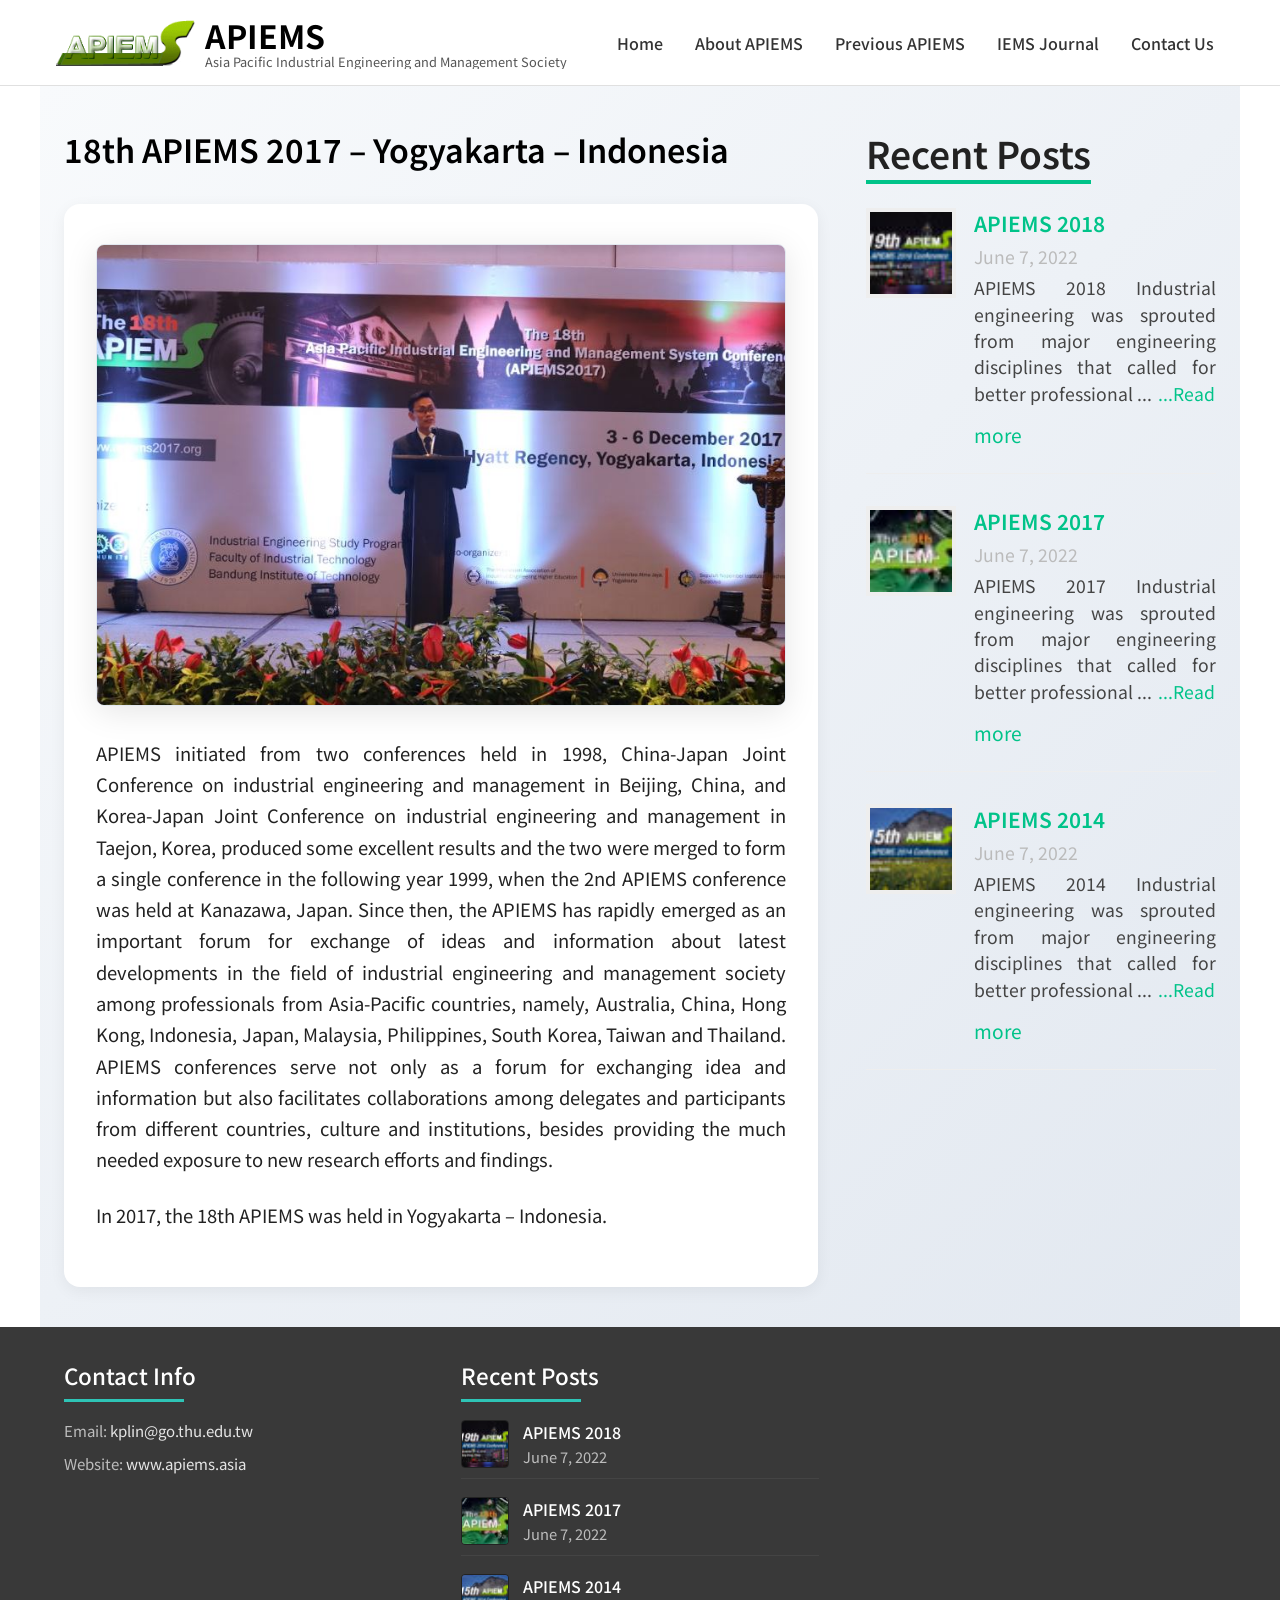
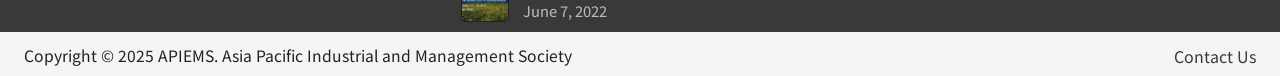
<file: apiems-2017-yogyakarta/index.html>
<!DOCTYPE html><html  data-capo=""><head><meta charset="utf-8">
<meta name="viewport" content="width=device-width, initial-scale=1">
<title>18th APIEMS 2017 – Yogyakarta – Indonesia | APIEMS</title>
<style>@import"https://fonts.googleapis.com/css2?family=Noto+Sans+TC:wght@100..900&family=Noto+Serif+TC:wght@700&display=swap";@keyframes float_animate{0%{transform:translateY(2%)}to{transform:translateY(-2%)}}body{font-family:Noto Sans TC,sans-serif;font-optical-sizing:auto;font-size:20px;font-style:normal;font-weight:400;margin:0;padding:0;text-align:justify;width:100%}body>div#__nuxt{overflow-x:clip;width:100%}@media (min-width:768px){body{font-size:30px}}@media (min-width:1024px){body{font-size:20px}}@media (min-width:1200px){body{font-size:22px}}@media (min-width:1450px){body{font-size:24px}}body *{box-sizing:border-box}body dd,body dl,body dt,body li,body ol,body ul{list-style:none;margin:0;padding:0}body a{color:inherit;text-decoration:none}body img{display:block;width:100%}body h1,body h2,body h3,body h4,body h5{color:currentColor;font-size:inherit;font-weight:inherit;margin:0}body h1 strong,body h2 strong,body h3 strong,body h4 strong,body h5 strong{font-size:1.2em}body p{font-size:1em;font-weight:400;line-height:1.5;margin:0;padding:0;text-align:inherit}body p strong{color:#e60012;font-weight:600}body p~p{margin-top:1em}body .post-container__content a,body .post-container__content dd,body .post-container__content dl,body .post-container__content dt,body .post-container__content h1,body .post-container__content h2,body .post-container__content h3,body .post-container__content h4,body .post-container__content h5,body .post-container__content img,body .post-container__content li,body .post-container__content ol,body .post-container__content p,body .post-container__content strong,body .post-container__content ul{all:revert}body .post-container__content p{line-height:1.7}body .post-container__content img{max-width:100%}body .c-red{color:#e60012}body .c-dark{color:#333}body .c-gray{color:#525151}body #top{height:1px;margin-top:-1px;position:relative}body nav{align-items:center;border-bottom:1px solid transparent;display:flex;gap:1em;justify-content:space-between;padding:.3em 1em;position:fixed;top:0;transition:all .5s ease-out;width:100%;z-index:999}body nav.scroll{background-color:#fff;border-bottom:1px solid #ddd;box-shadow:0 0 7px #0003}body nav .logo{min-width:9em;width:35%;width:9.5em}@media (max-width:1199px){body nav .nav_list{align-items:center;background-color:#ca1e1e;color:#fff;display:flex;flex-direction:column;font-size:1.5em;height:100vh;justify-content:flex-start;line-height:1.3;list-style:none;margin:0;padding:10%;position:absolute;right:-100%;top:0;transition:right .5s ease-out;width:100%;z-index:999}}@media (max-width:1199px) and (min-width:520px){body nav .nav_list{max-width:18em}}@media (max-width:1199px){body nav .nav_list li{border-bottom:1px solid hsla(0,0%,100%,.5);padding:1em;width:100%}}body nav .back{background-color:#128f0e;border:1px solid #128f0e;border-radius:99em;color:#fff;display:none;font-size:.8em;padding:.3em 1em}body nav .back:after{display:none}body nav .back:hover{scale:1.05}body nav .hem{aspect-ratio:1/1;position:relative;width:2em;z-index:1000}@media (min-width:1200px){body nav .hem{display:none}}body nav .hem .line{background-color:#e60012;height:2px;left:50%;position:absolute;top:50%;transform:translate(-50%,-50%);width:70%}body nav .hem .line._t{top:25%}body nav .hem .line._b{top:75%}body nav .hem.open .line{background-color:#fff}body nav .hem.open .line._m{width:0}body nav .hem.open .line._t{top:50%;transform:translate(-50%) rotate(45deg)}body nav .hem.open .line._b{top:50%;transform:translate(-50%) rotate(-45deg)}body nav:has(.hem.open) .nav_list{box-shadow:0 0 7em 7em #0009;right:0;transition:all .5s ease-out}@media (min-width:1200px){body nav{padding:0 5%}body nav .logo{width:15%;width:10em}body nav .nav_list{align-items:center;display:flex;flex-grow:1;font-size:.8em;gap:3em;justify-content:flex-end;list-style:none;padding:0}body nav .nav_list li{position:relative}body nav .nav_list li:after{background-color:#e60012;bottom:-.3em;content:"";height:2px;left:0;opacity:0;position:absolute;transition:all .2s ease-out;width:100%}body nav .nav_list li:hover:after{opacity:1;width:100%}}body:has(.kv) nav .nav_list li:not(.index){display:none}body:has(.post-list-page) nav .nav_list li:is(.index),body:has(.post-page) nav .nav_list li:is(.index){display:none}body .go_Top{background-color:#e60012;border-radius:99em;bottom:1.5em;cursor:pointer;height:2.5em;position:fixed;right:.5em;transition:all .1s ease-out;width:2.5em;z-index:15}@media (min-width:1024px){body .go_Top{right:1.5em}}body .go_Top:after{aspect-ratio:1/1;border-left:3px solid #fff;border-top:3px solid #fff;content:"";left:50%;position:absolute;top:50%;transform:translate(-50%,-25%) rotate(45deg);width:25%}body .go_Top:hover{transform:scale(1.1)}body section{position:relative;width:100%}body section .inner{margin:0 auto;position:relative;width:90%}body section .sec_title{color:#333;font-family:"Noto Serif TC";font-size:2em;font-weight:600;margin-bottom:.5em;padding:0 .5em;position:relative;text-align:center;z-index:1}body section .sec_title h2{font-size:1em;font-weight:inherit;line-height:1.2}body section .sec_title h2 strong{color:#e60012;font-size:1.2em}body section .sec_sub_title{color:#525151;font-size:1.25em;font-weight:400;line-height:1.2;padding:0 .5em;position:relative;text-align:center}body section .sec_sub_title strong{color:#e60012;font-size:1.1em;font-weight:600}body section .sec_sub_title~.inner,body section .sec_title~.inner{margin-top:1em}@media (min-width:1024px){body section .inner{max-width:1160px;width:80%}body section .sec_title{font-size:2.5em}body section .sec_title._center{text-align:center}}@keyframes float_cell{0%{transform:translateY(var(--float_range))}to{transform:translateY(calc(var(--float_range)*-1))}}body .swiper{margin:0 auto;padding-bottom:5em;width:80%}body .swiper .swiper-pagination{margin:0 0 2em}body footer{background-color:#525151;color:#fff;padding:.5em}body footer .list li{font-size:.7em;line-height:1.5;text-align:center}@media (min-width:450px){body footer{padding:1em 0}body footer .list li br{display:none}}.pc{display:none}@media (min-width:1024px){.mb{display:none}.pc{display:block}}.btn{margin-top:1em}.btn a{background-color:#e60012;border-radius:99em;color:#fff;cursor:pointer;display:inline-block;font-size:1em;padding:.5em 2em;transition:all .1s ease-out}.btn a:hover{transform:scale(1.03)}@media (min-width:1024px){.btn{font-size:1.2em}}#sec_01 .bg{background:radial-gradient(circle closest-side at center,#fff 40%,#dce2e8);height:100%;left:0;-webkit-mask:linear-gradient(180deg,#fff 80%,transparent);mask:linear-gradient(180deg,#fff 80%,transparent);overflow:hidden;top:0;width:100%}#sec_01 .bg,#sec_01 .bg .wave{position:absolute}#sec_01 .bg .wave._l{left:0;top:0;transform:translate(-30%,-30%);width:400%}#sec_01 .bg .wave._r{bottom:0;left:0;transform:translate(-12%,10%) rotate(180deg);width:400%}#sec_01 .bg .light{animation:shine-2 2s ease-out infinite alternate;left:50%;position:absolute;top:45%;transform:translate(-50%,-50%);width:400%}#sec_01 .bg .light .scale{animation:shine-1 .1s ease-out infinite alternate}#sec_01 .bg .light img{animation:rotate 35s linear infinite}@keyframes shine-1{0%{transform:scale(1)}to{transform:scale(.85)}}@keyframes shine-2{0%{opacity:0;transform:translate(-50%,-50%) scale(.5)}40%{opacity:1;transform:translate(-50%,-50%) scale(1)}to{opacity:1;transform:translate(-50%,-50%) scale(1)}}@keyframes rotate{0%{transform:rotate(0)}to{transform:rotate(359.9deg)}}#sec_01 h1{position:absolute;top:-100px}#sec_01 .inner{padding:50% 3%}#sec_01 .inner>div>div{margin:0 auto}#sec_01 .inner>div .title{width:95%}#sec_01 .inner>div .book{margin-top:5%}#sec_01 .inner>div .subTitle{margin-top:3%;width:85%}#sec_01 .inner>div .aminoL40{margin-top:5%;width:70%}@media (min-width:768px){#sec_01 .inner{padding:25vh 3%}}@media (min-width:1024px){#sec_01 .bg .wave._l{left:0;top:0;transform:translate(-38%,-20%);width:200%}#sec_01 .bg .wave._r{bottom:0;left:0;transform:translate(-12%,15%) rotate(180deg);width:200%}#sec_01 .bg .light{left:50%;top:35%;width:200%}#sec_01 .inner{padding:15vh 0}#sec_01 .inner>div{margin:0 auto;position:relative;width:28em}}#sec_02{padding-bottom:3em}#sec_02 .sec_title strong{display:block}#sec_02 .inner .body_comp{padding:2em .5em}#sec_02 .inner .body_comp .body_img{aspect-ratio:83/1114;left:55%;opacity:.3;position:absolute;top:0;width:13em}#sec_02 .inner .body_comp .proportion{position:relative}#sec_02 .inner .body_comp .proportion li{align-items:center;display:flex;flex-wrap:wrap;gap:1em;justify-content:flex-start}#sec_02 .inner .body_comp .proportion li .icon{flex-shrink:0;width:5em}#sec_02 .inner .body_comp .proportion li .detail{flex-grow:1}#sec_02 .inner .body_comp .proportion li .detail .percentage{font-size:2em;font-weight:600;line-height:1.2}#sec_02 .inner .body_comp .proportion li .detail .caption{font-size:1em;line-height:1.2}#sec_02 .inner .body_comp .proportion li .protein_detail{width:100%}#sec_02 .inner .body_comp .proportion li .protein_detail .generate{align-items:flex-start;background-color:#fff;border:2px dotted #ccc;border-radius:1.5em;display:flex;gap:1em;justify-content:center;margin-top:.5em;padding:1.5em 1em}#sec_02 .inner .body_comp .proportion li .protein_detail .generate .step{position:relative;width:calc(33.33333% - .66667em)}#sec_02 .inner .body_comp .proportion li .protein_detail .generate .step .g_icon{margin:0 auto;width:70%}#sec_02 .inner .body_comp .proportion li .protein_detail .generate .step .caption{margin-top:.35em;text-align:center}#sec_02 .inner .body_comp .proportion li .protein_detail .generate .step~.step:before{aspect-ratio:1/1;background-color:#e60012;clip-path:polygon(0 0,90% 50%,0 100%);content:"";left:-.5em;position:absolute;top:50%;transform:translate(-50%,-50%);width:.7em}#sec_02 .inner .body_comp .proportion li .protein_detail .arrow{margin:-.5em auto 0;width:2em}#sec_02 .inner .body_comp .proportion li .protein_detail .content{margin:1em auto;text-align:center}#sec_02 .inner .body_comp .proportion li~li{margin-top:1.5em}#sec_02 .inner .intro_content{text-align:center}@media (min-width:1024px){#sec_02 .sec_title strong{display:inline;padding-right:.2em}#sec_02 .sec_title span{display:block}#sec_02 .inner .body_comp{position:relative}#sec_02 .inner .body_comp .body_img{aspect-ratio:unset;left:0;margin:0 auto;position:relative;width:20%}#sec_02 .inner .body_comp .proportion{height:100%;left:0;position:absolute;top:0;width:100%}#sec_02 .inner .body_comp .proportion li{margin-top:0!important;position:absolute}#sec_02 .inner .body_comp .proportion li:before{background-color:#aaa;content:"";height:1px;left:12em;position:absolute;width:0}#sec_02 .inner .body_comp .proportion li:first-child{left:5%;top:5%}#sec_02 .inner .body_comp .proportion li:nth-child(2){left:5%;top:60%}#sec_02 .inner .body_comp .proportion li:nth-child(3){left:5%;top:32%}#sec_02 .inner .body_comp .proportion li:nth-child(4){justify-content:center;right:0;top:20%;width:35%}#sec_02 .inner .body_comp .proportion li:nth-child(4):before{left:0;top:2.5em;transform:rotate(180deg) translate(-1.5em);transform-origin:left}#sec_02 .inner .body_comp .proportion li:nth-child(4) .detail{flex-grow:0}#sec_02 .inner .body_comp .proportion li:nth-child(4) .protein_detail .generate{font-size:.8em;padding:1em .5em}#sec_02 .inner .body_comp .proportion li:nth-child(4) .protein_detail .arrow{margin-top:-.25em;width:1em}#sec_02 .inner .body_comp .proportion li.aos-animate:before{transition:width .5s ease-out 1s;width:2em}}@media (min-width:1024px) and (min-width:1200px){#sec_02 .inner .body_comp .proportion li.aos-animate:before{width:4em}}@media (min-width:1024px){#sec_02 .inner .intro_content p span{display:block}}#sec_03{background-color:#f1f3f5;padding:1em 0 5em}#sec_03 .inner{padding:2em 0}#sec_03 .inner .partTitle{font-size:1.5em;line-height:1.3;margin-top:1.5em;padding:0 .5em;position:relative}#sec_03 .inner .partTitle .index{color:#e2e7ed;font-family:"NOTO serif TC";font-size:3em;left:-.1em;line-height:1;position:absolute;top:0;transform:translateY(-60%)}#sec_03 .inner .partTitle h2{position:relative}#sec_03 .inner._part1 .chart .pie{margin:2em auto;position:relative}#sec_03 .inner._part1 .chart .pie svg{position:absolute;right:50%;top:50%;transform:translate(50%,-50%);width:115%}#sec_03 .inner._part1 .chart .pie svg .path1{transform:rotate(-90deg);transform-origin:center;stroke:#ffa5a5;stroke-width:5px;stroke-linecap:round;stroke-dashoffset:327;stroke-dasharray:595}#sec_03 .inner._part1 .chart .pie svg .path2{transform:rotate(-90deg);transform-origin:center;stroke:#ff7171;stroke-width:5px;stroke-linecap:round;stroke-dashoffset:500;stroke-dasharray:595}#sec_03 .inner._part1 .chart .amino_acids .kind_caption{font-size:1.3em;font-weight:700}#sec_03 .inner._part1 .chart .amino_acids .des{background-color:#fff;border:1px solid #bbb;border-radius:1em;margin:.5em 0;max-width:13em;padding:1em;width:-moz-max-content;width:max-content}#sec_03 .inner._part1 .chart .amino_acids .des h4{font-size:1.5em;font-weight:400}#sec_03 .inner._part1 .chart .amino_acids .des p{line-height:1.3;margin-top:.3em}#sec_03 .inner._part1 .chart .amino_acids .content{color:#525151;font-size:.8em;max-width:18em;padding:0 .5em}#sec_03 .inner._part1 .chart .amino_acids~._essential{margin-top:2.5em}#sec_03 .inner._part1 .chart .amino_acids~._essential .des{border-color:#e60012}#sec_03 .inner._part1 .chart .amino_acids~._essential .content_block .item{padding:1.5em;position:relative}#sec_03 .inner._part1 .chart .amino_acids~._essential .content_block .item h4{position:relative}#sec_03 .inner._part1 .chart .amino_acids~._essential .content_block .item h4:before{aspect-ratio:1/1;background-color:#f37780;content:"";left:-1em;position:absolute;top:.75em;width:.5em}#sec_03 .inner._part1 .chart .amino_acids~._essential .content_block .item .content{padding:0}#sec_03 .inner._part1 .chart .amino_acids~._essential .content_block .detail{background-color:#fff;border-radius:1em;box-shadow:0 0 25px #00000026;padding:1.5em}#sec_03 .inner._part1 .chart .amino_acids~._essential .content_block .detail .c-red p{font-weight:600}#sec_03 .inner._part2 .partTitle strong{display:block}#sec_03 .inner._part2 .list{align-items:center;display:flex;flex-direction:column;gap:1.5em;justify-content:center;margin-top:2em;position:relative;z-index:1}#sec_03 .inner._part2 .list li{align-items:center;background-color:#fff;border:1px solid #e60012;border-radius:99em;display:flex;gap:1em;padding:1em;width:100%}#sec_03 .inner._part2 .list li .icon{aspect-ratio:1/1;background-color:#e60012;border-radius:99em;flex-shrink:0;max-width:4em;width:25%}#sec_03 .inner._part2 .list li .icon img{margin:20% auto;width:60%}#sec_03 .inner._part2 .list li .content p{line-height:1.3}#sec_03 .inner._part3 .wave{bottom:-5%;left:-10%;max-width:1800px;opacity:.3;position:absolute;transform:translate(-10%);width:450%;z-index:0}#sec_03 .inner._part3 .list{align-items:stretch;display:flex;flex-wrap:wrap;gap:1em;justify-content:space-between;margin-top:2em;position:relative}#sec_03 .inner._part3 .list li{width:calc(50% - .5em)}#sec_03 .inner._part3 .list li>div{background-color:#fff;border-radius:1em;padding:2em 1em}#sec_03 .inner._part3 .list li:first-child>div,#sec_03 .inner._part3 .list li:nth-child(4)>div{background-color:#e60012;color:#fff}#sec_03 .inner._part3 .list li .icon{margin:0 auto;width:60%}#sec_03 .inner._part3 .list li .content{font-size:.8em;margin-top:1em;text-align:center}#sec_03 .inner._part3 .list li .content p{line-height:1.3}@media (min-width:1024px){#sec_03{padding:2em 0}#sec_03 .inner{padding:1em 0}#sec_03 .inner._part1 .chart{position:relative}#sec_03 .inner._part1 .chart .pie{margin:0 auto;padding:2em 0;width:30%}#sec_03 .inner._part1 .chart .pie svg .path2{transition:stroke-dashoffset .5s ease-out,transform .3s ease-out;stroke-width:0;stroke-dashoffset:593}#sec_03 .inner._part1 .chart .amino_acids{font-size:.8em;left:3%;position:absolute;top:50%;transform:translateY(-50%)}#sec_03 .inner._part1 .chart .amino_acids h3{display:none}#sec_03 .inner._part1 .chart .amino_acids~._essential{display:flex;flex-direction:column;left:auto;margin-top:0;right:0}#sec_03 .inner._part1 .chart .amino_acids~._essential .des{margin:1em 2em}#sec_03 .inner._part1 .chart .amino_acids~._essential .content_block{cursor:pointer;position:relative}#sec_03 .inner._part1 .chart .amino_acids~._essential .content_block .item h4{position:relative;width:-moz-max-content;width:max-content}#sec_03 .inner._part1 .chart .amino_acids~._essential .content_block .item h4:after{align-content:center;background-color:#e60012;border-radius:99em;color:#fff;content:"i";font-size:.7em;height:1.5em;line-height:1;position:absolute;right:0;text-align:center;transform:translate(100%,-50%);width:1.5em}#sec_03 .inner._part1 .chart .amino_acids~._essential .content_block .detail{left:0;opacity:0;position:absolute}#sec_03 .inner._part1 .chart .amino_acids~._essential .content_block .detail:before{background-color:#fff;clip-path:polygon(0 0,100% 100%,20% 100%);content:"";height:1em;left:3em;position:absolute;top:0;transform:translateY(-90%);width:2em}#sec_03 .inner._part1 .chart .amino_acids~._essential .content_block._three{order:-1}#sec_03 .inner._part1 .chart .amino_acids~._essential .content_block._three .detail{top:0;transform:translateY(-100%)}#sec_03 .inner._part1 .chart .amino_acids~._essential .content_block._three .detail:before{bottom:0;clip-path:polygon(20% 0,100% 0,0 100%);top:auto;transform:translateY(90%)}#sec_03 .inner._part1 .chart .amino_acids~._essential .content_block:hover .detail{opacity:1}#sec_03 .inner._part1 .chart:has(._three:hover) .pie svg .path2{stroke-width:5px;stroke-dashoffset:500}#sec_03 .inner._part1 .chart:has(._six:hover) .pie svg .path2{stroke-width:5px;stroke-dashoffset:415;stroke-dasharray:595;transform:rotate(-37deg)}#sec_03 .inner._part2 .partTitle h2 strong{display:inline}#sec_03 .inner._part2 .list{flex-direction:row;flex-wrap:wrap;gap:2em;margin:2em 0}#sec_03 .inner._part2 .list li{padding-right:1.5em;width:calc(50% - 1em)}#sec_03 .inner._part2 .list li .content{font-size:.9em}#sec_03 .inner._part3 .list{filter:drop-shadow(0 0 15px #ddd);gap:0;margin-bottom:10em}#sec_03 .inner._part3 .list li{width:25%}#sec_03 .inner._part3 .list li>div{background-color:#fff!important;border-radius:0;color:#000!important}#sec_03 .inner._part3 .list li:first-child>div{border-radius:1em 0 0 1em}#sec_03 .inner._part3 .list li:nth-child(4)>div{border-radius:0 1em 1em 0}#sec_03 .inner._part3 .list li:hover{z-index:2}#sec_03 .inner._part3 .list li:hover>div{background-color:#e60012!important;border-radius:1em;color:#fff!important;transform:scale(1.1);transition:all .1s ease-out}#sec_03 .inner._part3 .wave{bottom:-3em;left:65%;transform:translate(0);width:170%}}#sec_04{background:url(/img/sec4_redBG.png) no-repeat top/500%;margin-top:-3em;padding:5em 0}#sec_04 .inner{align-items:center;display:flex;flex-direction:column;gap:2em;justify-content:center}#sec_04 .inner .block .sec_title{margin:0;padding:0;text-align:left}#sec_04 .inner .block .sec_title h2 strong{color:#fff}#sec_04 .inner .block .aminoL40{background-color:#e60012;color:#fff;font-size:1.5em;margin:.5em 0;max-width:-moz-max-content;max-width:max-content;padding:.1em .5em}#sec_04 .inner .block .sec_sub_title{color:#fff;line-height:1.2;max-width:10em;padding:0;text-align:left}#sec_04 .inner .block .sec_sub_title h3 strong{color:#fff;font-size:1.5em}#sec_04 .inner .block._chart,#sec_04 .inner .list{background-color:#fff;border-radius:1em;padding:1em}#sec_04 .inner .list{align-items:stretch;box-shadow:0 0 20px #00000026;display:flex;flex-direction:column;justify-content:center}#sec_04 .inner .list li{align-items:flex-start;border-bottom:1px solid #ddd;display:flex;gap:1em;justify-content:center;padding:1em 0}#sec_04 .inner .list li:last-child{border:0}#sec_04 .inner .list li .icon{flex-shrink:0;width:3em}#sec_04 .inner .list li .detail{flex-grow:1}#sec_04 .inner .list li .detail .caption{font-weight:600;line-height:1.2}#sec_04 .inner .list li .detail .content{color:#525151;font-size:.8em;margin-top:.5em}#sec_04 .inner .list li .detail .content p{line-height:1.3}#sec_04 .inner .list li .detail .content .award{color:#000;font-size:1.3em;line-height:1.2;margin-bottom:.5em}#sec_04 .inner .list li .detail .content .mark{font-size:.8em;margin-top:1.5em}@media (min-width:1024px){#sec_04{background-size:1500px}#sec_04 .inner{-moz-column-gap:0;column-gap:0;flex-direction:row;flex-wrap:wrap;justify-content:space-between}#sec_04 .inner .block._txt{padding:0 5%;width:calc(18em + 10%)}#sec_04 .inner .block._chart{flex-grow:1;padding:1em 5%;width:calc(90% - 18em)}#sec_04 .inner .list{flex-direction:row;flex-wrap:wrap;justify-content:flex-start;padding:1em 3em;width:100%}#sec_04 .inner .list li{flex-grow:1;padding:1.5em 0;width:50%}#sec_04 .inner .list li .icon{width:4em}}@media (min-width:1200px){#sec_04{background-size:1660px}}@media (min-width:1450px){#sec_04{background-size:1920px}}@media screen and (min-width:1450px) and (min-width:1800px){#sec_04{background-size:100%}}#sec_05{background:url(/img/sec5_bg.png) no-repeat right 10% bottom/950px;background-color:#f1f3f5;padding:3em 0}@media screen and (max-width:370px){#sec_05{background-size:1050px}}#sec_05 .inner{display:flex;flex-direction:column;gap:2em;justify-content:center}#sec_05 .inner .block .sec_sub_title{align-items:center;display:flex;justify-content:flex-start;padding:0}#sec_05 .inner .block .sec_sub_title img{max-width:8em;width:50%}#sec_05 .inner .block .content{color:#525151;margin-top:1.5em}@media (min-width:1024px){#sec_05{background-size:cover}#sec_05 .inner{align-items:center;flex-direction:row;gap:0;justify-content:space-between}#sec_05 .inner ._chart{width:50%}#sec_05 .inner ._txt{width:45%}}#sec_06{padding:3em 0}#sec_06 .sec_title{padding:0}#sec_06 .sec_sub_title h3{font-size:1em;line-height:1.35}#sec_06 .sec_sub_title h3>.c-red{display:inline-block}#sec_06 .mark{font-size:.8em;margin-top:1em;text-align:center}#sec_06 .inner{border:1px solid #ddd;width:100%}#sec_06 .inner .select_list{border-bottom:1px solid #ddd;overflow:auto;position:sticky;top:3em}#sec_06 .inner .select_list .product_list{align-items:stretch;display:flex;justify-content:center;min-width:100%;width:-moz-max-content;width:max-content}#sec_06 .inner .select_list .product_list li{background-color:#fff;flex-grow:1;font-size:.85em;font-weight:400;padding:1em 1.5em;position:relative;text-align:center}#sec_06 .inner .select_list .product_list li~li{border-left:1px solid #ddd}#sec_06 .inner .select_list .product_list li.active{background-color:#f6f6f6}#sec_06 .inner .select_list .product_list li.active:after{background-color:#e60012;bottom:0;content:"";height:3px;left:0;position:absolute;width:100%}#sec_06 .inner .product_promo{padding:1em 1em 2em}#sec_06 .inner .product_promo .product_item{display:flex;flex-direction:column;gap:1em}#sec_06 .inner .product_promo .product_item .img img{margin:0 auto}#sec_06 .inner .product_promo .product_item .intro .caption{font-size:1.4em;margin-bottom:.6em}#sec_06 .inner .product_promo .product_item .intro .list{font-size:.9em}#sec_06 .inner .product_promo .product_item .intro .list>li{line-height:1.3}#sec_06 .inner .product_promo .product_item .intro .list>li~li{margin-top:.5em}#sec_06 .inner .product_promo .product_item .intro .list._dot>li{list-style:disc;margin-left:1.3em;text-indent:-.25em}#sec_06 .inner .product_promo .product_item .intro .list._dot>li::marker{font-size:.7em}#sec_06 .inner .product_promo .product_item .intro .remark{font-size:.6em;margin-top:1.5em}#sec_06 .inner .product_promo .product_item .intro .remark>li~li{margin-top:.5em}@media (min-width:1024px){#sec_06 .sec_sub_title h3{line-height:1.5}#sec_06 .sec_sub_title h3 br{display:none}#sec_06 .sec_sub_title h3 .break{display:block}#sec_06 .inner{border-radius:1em;font-size:.9em;margin-top:2em;max-width:1160px;overflow:hidden;width:80%}}@media (min-width:1024px) and (min-width:1200px){#sec_06 .inner{font-size:1em}}@media (min-width:1024px){#sec_06 .inner .select_list{top:0}#sec_06 .inner .select_list .product_list{width:100%}#sec_06 .inner .select_list .product_list li{cursor:pointer;flex-grow:1;flex-shrink:1;font-size:1.1em;padding:1em .5em}#sec_06 .inner .select_list .product_list li:not(.active):hover{background-color:#fafafa}#sec_06 .inner .product_promo{padding:2em 1em}#sec_06 .inner .product_promo .product_item{flex-direction:row}#sec_06 .inner .product_promo .product_item .img{align-items:center;display:flex;width:40%}#sec_06 .inner .product_promo .product_item .intro{padding-right:5%;width:60%}#sec_06 .inner .product_promo .product_item .intro .caption{font-size:1.7em}#sec_06 .inner .product_promo .product_item .intro .list{font-size:1em}}#sec_07{padding:3em 0}#sec_07 .inner{width:100%}#sec_07 .inner .select_list{border-bottom:1px solid #ddd;overflow:auto}#sec_07 .inner .select_list .category_list{align-items:stretch;display:flex;justify-content:center;min-width:100%;padding:.5em;width:-moz-max-content;width:max-content}#sec_07 .inner .select_list .category_list li{background-color:#fff;border-radius:99em;cursor:pointer;font-size:.8em;padding:.5em 1.5em;transition:all .1s ease-out}#sec_07 .inner .select_list .category_list li:hover{background-color:#eee;transform:scale(1.05)}#sec_07 .inner .select_list .category_list li.active{background-color:#fed9d9;color:#e60012}#sec_07 .inner .article_list .swiper-container{align-items:stretch}#sec_07 .inner .article_list .swiper-container .swiper-slide{padding:1em}#sec_07 .inner .article_list .swiper-container .swiper-slide a.item{border-radius:1em;box-shadow:0 5px 10px #0000001a;height:100%;overflow:hidden}#sec_07 .inner .article_list .swiper-container .swiper-slide a.item .detail{padding:.8em 1em}#sec_07 .inner .article_list .swiper-container .swiper-slide a.item .detail .cate{background-color:#fed9d9;border-radius:5px;color:#e60012;display:inline-block;font-size:.7em;padding:.3em .75em}#sec_07 .inner .article_list .swiper-container .swiper-slide a.item .detail .caption{display:-webkit-box;font-size:1em;margin-top:.7em;-webkit-box-orient:vertical;-webkit-line-clamp:2;overflow:hidden}#sec_07 .inner .article_list .swiper-container .swiper-slide a.item .detail .content{display:-webkit-box;font-size:.8em;margin-top:.5em;-webkit-box-orient:vertical;-webkit-line-clamp:2;color:#333;overflow:hidden}#sec_07 .inner .article_list .swiper-container .swiper-slide a.item .detail .content p{line-height:1.5}#sec_07 .inner .article_list .controler .swiper-button{aspect-ratio:1/1;background-color:#fff;border:2px solid;border-radius:99em;color:#e60012;position:absolute;right:0;top:50%;width:2em;z-index:10}#sec_07 .inner .article_list .controler .swiper-button:after{background-color:currentColor;clip-path:polygon(40% 35%,65% 50%,40% 65%);content:"";display:block;height:100%;width:100%}#sec_07 .inner .article_list .controler .swiper-button.swiper-button-prev{left:0;right:auto;rotate:180deg}#sec_07 .inner .article_list .controler .swiper-button.swiper-button-disabled{color:#aaa}#sec_07 .inner .more{margin-top:1.5em;text-align:center}@media (min-width:1024px){#sec_07 .inner{max-width:1160px;width:80%}#sec_07 .inner .select_list .category_list{justify-content:space-evenly}#sec_07 .inner .select_list .category_list li{font-size:1em;padding:.35em 1.5em}#sec_07 .inner .article_list{margin-left:-.7em;margin-top:1em;width:calc(100% + 1.4em)}#sec_07 .inner .article_list .swiper-container .swiper-slide{padding:.7em}#sec_07 .inner .article_list .controler .swiper-button{cursor:pointer;transform:translate(120%,-50%);transition:all .1s ease-out;width:3em}#sec_07 .inner .article_list .controler .swiper-button:hover{transform:translate(120%,-50%) scale(1.05)}#sec_07 .inner .article_list .controler .swiper-button.swiper-button-prev{rotate:0deg;transform:translate(-120%,-50%) rotate(180deg)}#sec_07 .inner .article_list .controler .swiper-button.swiper-button-prev:hover{transform:translate(-120%,-50%) rotate(180deg) scale(1.05)}#sec_07 .inner .article_list .controler .swiper-button.swiper-button-disabled{pointer-events:none}}.swiper_pagination{align-items:center;display:flex;gap:.5em;justify-content:center;margin-top:.5em;width:100%}.swiper_pagination .swiper-pagination-bullet{aspect-ratio:1/1;background-color:#bbb;border-radius:100%;display:block;width:.3em}.swiper_pagination .swiper-pagination-bullet.swiper-pagination-bullet-active{background-color:#333;scale:1.25}#sec_08{background-color:#f1f3f5;padding:3em 0}#sec_08 .inner .sec_content{font-size:.8em;margin:2em auto;max-width:53em}#sec_08 .inner .sec_content .remark{color:#525151;font-size:.8em;margin-top:1em}#sec_08 .inner .calc_block{background-color:#fff;border-radius:1em;box-shadow:0 0 10px #0000001a;display:flex;flex-direction:column;justify-content:flex-start;margin-left:-2.5%;margin-top:1em;overflow:hidden;width:105%}#sec_08 .inner .calc_block .calc_form .list>li,#sec_08 .inner .calc_block .calc_result .list>li{align-items:center;display:flex;justify-content:flex-start}#sec_08 .inner .calc_block .calc_form .list>li:has(._full_width),#sec_08 .inner .calc_block .calc_form .list>li:has(._mb_full_width),#sec_08 .inner .calc_block .calc_result .list>li:has(._full_width),#sec_08 .inner .calc_block .calc_result .list>li:has(._mb_full_width){flex-wrap:wrap;gap:.5em}#sec_08 .inner .calc_block .calc_form .list>li .caption,#sec_08 .inner .calc_block .calc_result .list>li .caption{flex-shrink:0;line-height:2}#sec_08 .inner .calc_block .calc_form .list>li .column,#sec_08 .inner .calc_block .calc_result .list>li .column{flex-grow:1}#sec_08 .inner .calc_block .calc_form .list>li .column label,#sec_08 .inner .calc_block .calc_result .list>li .column label{cursor:pointer}#sec_08 .inner .calc_block .calc_form .list>li .column label>div,#sec_08 .inner .calc_block .calc_result .list>li .column label>div{align-items:center;display:inline-flex;vertical-align:middle}#sec_08 .inner .calc_block .calc_form .list>li .column label input,#sec_08 .inner .calc_block .calc_result .list>li .column label input{accent-color:#e60012;height:1em;margin-right:.35em;width:1em}#sec_08 .inner .calc_block .calc_form .list>li .column label~label,#sec_08 .inner .calc_block .calc_result .list>li .column label~label{margin-left:.5em}#sec_08 .inner .calc_block .calc_form .list>li .column input,#sec_08 .inner .calc_block .calc_form .list>li .column select,#sec_08 .inner .calc_block .calc_result .list>li .column input,#sec_08 .inner .calc_block .calc_result .list>li .column select{border:1px solid #aaa;border-radius:7px;font-size:.85em;height:2.5em;line-height:2em;outline:none;padding:.2em .5em 0;width:100%}#sec_08 .inner .calc_block .calc_form .list>li .column._full_width,#sec_08 .inner .calc_block .calc_form .list>li .column._mb_full_width,#sec_08 .inner .calc_block .calc_result .list>li .column._full_width,#sec_08 .inner .calc_block .calc_result .list>li .column._mb_full_width{width:100%}#sec_08 .inner .calc_block .calc_form .list>li .column.disable,#sec_08 .inner .calc_block .calc_result .list>li .column.disable{opacity:.5;pointer-events:none}#sec_08 .inner .calc_block .calc_form .list>li .remark,#sec_08 .inner .calc_block .calc_result .list>li .remark{color:#525151;font-size:.7em;margin:.5em}#sec_08 .inner .calc_block .calc_form .list>li .remark br,#sec_08 .inner .calc_block .calc_result .list>li .remark br{display:none}#sec_08 .inner .calc_block .calc_form .list>li .activiti_exp_btn,#sec_08 .inner .calc_block .calc_result .list>li .activiti_exp_btn{background-color:#525151;border-radius:99em;color:#fff;cursor:pointer;font-size:.8em;padding:.3em 1.5em;width:-moz-max-content;width:max-content}#sec_08 .inner .calc_block .calc_form .list>li~li,#sec_08 .inner .calc_block .calc_result .list>li~li{margin-top:1.3em}#sec_08 .inner .calc_block .calc_form{padding:2em .75em}#sec_08 .inner .calc_block .calc_form .calculate{margin-top:2em;text-align:center}#sec_08 .inner .calc_block .calc_result{background:url(/img/sec7_counter_redBG.png) no-repeat top/cover;color:#fff;overflow:hidden;padding:3em .75em 2em;position:relative}#sec_08 .inner .calc_block .calc_result:before{aspect-ratio:1/1;background-color:#fff;border-radius:7px;content:"";left:50%;position:absolute;top:0;transform:translate(-50%,-70%) rotate(45deg);width:3em}#sec_08 .inner .calc_block .calc_result .calc_intro{font-size:.8em}#sec_08 .inner .calc_block .calc_result .calc_intro p{font-weight:300}#sec_08 .inner .calc_block .calc_result .calc_intro .remark{font-size:.8em}#sec_08 .inner .calc_block .calc_result .line{align-items:center;display:flex;gap:.5em;justify-content:center;margin:1em 0}#sec_08 .inner .calc_block .calc_result .line:after,#sec_08 .inner .calc_block .calc_result .line:before{border-top:2px dotted #fff;content:"";display:block;flex-grow:1}#sec_08 .inner .calc_block .calc_result .calc_suggest .list>li:has(._mb_full_width){align-items:center;gap:0}#sec_08 .inner .calc_block .calc_result .calc_suggest .list>li .caption{line-height:1}#sec_08 .inner .calc_block .calc_result .calc_suggest .list>li .column .amount{font-size:1.5em;font-weight:500;line-height:1.2}#sec_08 .inner .calc_block .calc_result .calc_suggest .list>li~li{margin-top:.75em}#sec_08 .inner .calc_block .calc_result .calc_suggest .list>li~li:has(.nutrition3){margin-top:1.2em}#sec_08 .inner .calc_block .calc_result .calc_suggest .nutrition3{padding-left:1.2em}#sec_08 .inner .calc_block .calc_result .calc_suggest .nutrition3>li{list-style:disc}#sec_08 .inner .calc_block .calc_result .calc_suggest .nutrition3>li::marker{font-size:.7em;text-align:center!important;text-transform:uppercase}#sec_08 .inner .calc_block .calc_result .calc_suggest .nutrition3>li ._underline{display:inline-block;min-height:1.5em;min-width:3em;padding:0 .5em;position:relative;vertical-align:bottom}#sec_08 .inner .calc_block .calc_result .calc_suggest .nutrition3>li ._underline:after{border-bottom:1px solid #fff;bottom:0;content:"";left:0;position:absolute;width:100%}#sec_08 .inner .calc_block .calc_result .calc_suggest .nutrition3>li~li{margin-top:.3em}@media (min-width:1024px){#sec_08 .inner .calc_block{flex-direction:row}#sec_08 .inner .calc_block .calc_form .list>li:has(._mb_full_width),#sec_08 .inner .calc_block .calc_result .list>li:has(._mb_full_width){align-items:flex-start;flex-wrap:wrap;gap:.5em;justify-content:space-between}#sec_08 .inner .calc_block .calc_form .list>li .column._mb_full_width,#sec_08 .inner .calc_block .calc_result .list>li .column._mb_full_width{max-width:calc(100% - 6.5em);width:auto}#sec_08 .inner .calc_block .calc_form{padding:5%;width:52%}#sec_08 .inner .calc_block .calc_result{padding:5%;width:48%}#sec_08 .inner .calc_block .calc_result:before{border-radius:4px;left:0;top:40%;transform:scaleY(1.2) translate(-80%,-50%) rotate(45deg)}#sec_08 .inner .calc_block .calc_result .calc_intro{font-size:.9em}#sec_08 .inner .calc_block .calc_result .line{margin:2em 0}}#sec_09{background-color:#f1f3f5;padding:0 0 4em}#sec_09 .inner .list{align-items:center;display:flex;flex-wrap:wrap;gap:1.5em;justify-content:center}#sec_09 .inner .list li{max-width:40%}#sec_09 .inner .list li img{max-height:20vw;-o-object-fit:contain;object-fit:contain}@media (min-width:1024px){#sec_09 .inner .list{font-size:.7em;gap:2em}}@media (min-width:1024px) and (min-width:1200px){#sec_09 .inner .list{font-size:1em}}@media (min-width:1024px){#sec_09 .inner .list li{max-height:5.5em;max-width:10.5em;width:auto}#sec_09 .inner .list li img{max-height:100%}}.act_popup{height:100lvh;position:fixed;top:0;width:100%;z-index:999}.act_popup .mask{-webkit-backdrop-filter:blur(5px);backdrop-filter:blur(5px);background-color:#000000a6;height:100%;position:relative;width:100%}.act_popup .act_dtl{background-color:#fff;border-radius:10px;font-size:.8em;left:50%;padding:2em 1em;position:absolute;top:50%;transform:translate(-50%,-50%)}.act_popup .act_dtl ul{max-height:70lvh;max-width:700px;overflow:auto;width:calc(80vw - 2em)}.act_popup .act_dtl ul li .caption{font-size:1em;font-weight:500;margin-bottom:.25em}.act_popup .act_dtl ul li p{font-size:.8em}.act_popup .act_dtl ul li~li{margin-top:1em}@media (min-width:1024px){.act_popup .act_dtl{font-size:1em;padding:2em}}.act_popup .close{aspect-ratio:1/1;background-color:#e60012;border-radius:99em;color:#fff;cursor:pointer;position:absolute;right:0;top:0;transform:translate(30%,-30%) rotate(45deg);width:2.5em}.act_popup .close:after,.act_popup .close:before{background-color:currentColor;border-radius:99em;content:"";height:3px;left:50%;position:absolute;top:50%;transform:translate(-50%,-50%);width:50%}.act_popup .close:after{transform:translate(-50%,-50%) rotate(90deg)}.post-list-page .post-list-banner{align-items:center;background-image:url(/img/postList/molecule-background.png);background-position:20% 50%;background-repeat:no-repeat;background-size:cover;display:flex;flex-direction:column;height:15em;justify-content:center;padding-top:3em}.post-list-page .post-list-banner__path{align-content:center;display:flex;font-size:.8em;justify-content:center}.post-list-page .post-list-banner__path__item{color:#525151;padding:1em .2em}.post-list-page .post-list-banner__title{color:#e60012;font-size:1.8em}.post-list-page .post-category{align-items:center;border-bottom:1px solid #d4d4d4;display:flex;gap:1em;justify-content:space-evenly;overflow:auto;padding:1em;width:100%}.post-list-page .post-category__item{border-radius:2em;color:#292929;cursor:pointer;font-size:.8em;padding:.5em 2em;transition:all .1s ease-in;white-space:nowrap}.post-list-page .post-category__item:hover{background-color:#eee}.post-list-page .post-category__item.active{background-color:#fed9d9;color:#e60012}.post-list-page .post-list__item{border-bottom:1px solid #e9e9e9;margin:0 auto;padding:1.5em 0;width:calc(100% - 2em)}.post-list-page .post-list__item:last-of-type{border-bottom:none}.post-list-page .post-list__item .post-list__item__content__title:hover{text-decoration:underline}.post-list-page .post-list__item .post-list__item__content__description{display:-webkit-box;-webkit-box-orient:vertical;-webkit-line-clamp:3;overflow:hidden}.post-list-page .post-list__item__image{border-radius:.8em;overflow:hidden}.post-list-page .post-list__item__content__info{align-items:center;color:#525151;display:flex;font-size:.8em;justify-content:flex-start;padding:1em 0}.post-list-page .post-list__item__content__info>div{padding-right:1em}.post-list-page .post-list__item__content__info>div:last-child{padding-right:0}.post-list-page .post-list__item__content__info__category{background-color:#fed9d9;border-radius:.4em;color:#e60012;margin-right:1em;padding:.5em 1em}.post-list-page .post-list__item__content__description{color:#525151;font-size:.8em;padding-top:1em}.post-list-page .empty-block{align-items:center;background-color:#eee;color:#aaa;display:flex;justify-content:center;padding:2em;width:100%}.post-list-page .pagination{align-items:center;display:flex;flex-direction:column;gap:15px;margin:30px auto}.post-list-page .pagination__info{color:#666;font-size:14px}.post-list-page .pagination__buttons{align-items:center;display:flex;gap:5px}.post-list-page .pagination__button{align-items:center;background-color:#fff;border:none;border-radius:1em;cursor:pointer;display:flex;height:20px;justify-content:center;transition:all .2s;width:20px}.post-list-page .pagination__button:hover:not(:disabled){background-color:#f5f5f5}.post-list-page .pagination__button:disabled{color:#ccc;cursor:not-allowed}.post-list-page .pagination__button--active{background-color:#e60012;border-color:#e60012;color:#fff}.post-list-page .pagination__pages{display:flex;gap:5px;margin:0 5px}.post-list-page .pagination__ellipsis{align-items:center;display:flex;justify-content:center;width:32px}.post-list-page .loading-indicator{color:#666;font-size:16px;padding:30px;text-align:center}.post-page{padding-bottom:1em}.post-page .post-banner{align-items:center;background-image:url(/img/postList/molecule-background.png);background-position:20% 50%;background-repeat:no-repeat;background-size:cover;display:flex;flex-direction:column;height:9em;justify-content:center;padding-top:3em}.post-page .post-container{background-color:#fff;border-radius:1em;box-shadow:0 0 30px #0003;margin:-4em auto 0;padding:1em;width:calc(100% - 2em)}.post-page .post-container__path{align-items:center;border-bottom:1px solid #d8d8d8;color:#525151;display:flex;font-size:.8em;justify-content:flex-start;padding-bottom:1em}.post-page .post-container__path__item{padding-right:.5em}.post-page .post-container__path__item:last-of-type{color:#e60012;padding-right:0}.post-page .post-container__title{font-size:1.5em;padding:1em 0 .8em;text-align:justify}.post-page .post-container__info{align-items:center;color:#525151;display:flex;font-size:.6em;justify-content:center;padding-bottom:1.5em}.post-page .post-container__info .post-container__info__category{background-color:#fed9d9;border-radius:.4em;color:#e60012;margin-right:1em;padding:.5em 1em}.post-page .post-container__info>div{padding-right:.5em}.post-page .post-container__info:last-of-type{padding-right:0}.post-page .post-container__image{border-radius:.8em;overflow:hidden}.post-page .post-container__content{color:#525151;font-size:.8em;padding-top:2em}@media (min-width:768px){.post-page .post-banner{height:12em}.post-page .post-container__info{font-size:.8em}.post-list-page .post-list__item{width:600px}}@media (min-width:1024px){.post-page .post-container{padding:1.5em 5em;width:800px}.post-page .post-container .post-container__title{font-size:2em}.post-page .post-container__info{justify-content:flex-start}.post-list-page .post-list__item{align-items:center;display:flex;justify-content:center;width:800px}.post-list-page .post-list__item__image{margin-right:1.5em;width:40%}.post-list-page .post-list__item__content{width:60%}.post-list-page .post-category{justify-content:center}}@media (min-width:1450px){.post-list-page .post-list__item,.post-page .post-container{width:1000px}}</style>
<style>[data-aos][data-aos][data-aos-duration="50"],body[data-aos-duration="50"] [data-aos]{transition-duration:50ms}[data-aos][data-aos][data-aos-delay="50"],body[data-aos-delay="50"] [data-aos]{transition-delay:0}[data-aos][data-aos][data-aos-delay="50"].aos-animate,body[data-aos-delay="50"] [data-aos].aos-animate{transition-delay:50ms}[data-aos][data-aos][data-aos-duration="100"],body[data-aos-duration="100"] [data-aos]{transition-duration:.1s}[data-aos][data-aos][data-aos-delay="100"],body[data-aos-delay="100"] [data-aos]{transition-delay:0}[data-aos][data-aos][data-aos-delay="100"].aos-animate,body[data-aos-delay="100"] [data-aos].aos-animate{transition-delay:.1s}[data-aos][data-aos][data-aos-duration="150"],body[data-aos-duration="150"] [data-aos]{transition-duration:.15s}[data-aos][data-aos][data-aos-delay="150"],body[data-aos-delay="150"] [data-aos]{transition-delay:0}[data-aos][data-aos][data-aos-delay="150"].aos-animate,body[data-aos-delay="150"] [data-aos].aos-animate{transition-delay:.15s}[data-aos][data-aos][data-aos-duration="200"],body[data-aos-duration="200"] [data-aos]{transition-duration:.2s}[data-aos][data-aos][data-aos-delay="200"],body[data-aos-delay="200"] [data-aos]{transition-delay:0}[data-aos][data-aos][data-aos-delay="200"].aos-animate,body[data-aos-delay="200"] [data-aos].aos-animate{transition-delay:.2s}[data-aos][data-aos][data-aos-duration="250"],body[data-aos-duration="250"] [data-aos]{transition-duration:.25s}[data-aos][data-aos][data-aos-delay="250"],body[data-aos-delay="250"] [data-aos]{transition-delay:0}[data-aos][data-aos][data-aos-delay="250"].aos-animate,body[data-aos-delay="250"] [data-aos].aos-animate{transition-delay:.25s}[data-aos][data-aos][data-aos-duration="300"],body[data-aos-duration="300"] [data-aos]{transition-duration:.3s}[data-aos][data-aos][data-aos-delay="300"],body[data-aos-delay="300"] [data-aos]{transition-delay:0}[data-aos][data-aos][data-aos-delay="300"].aos-animate,body[data-aos-delay="300"] [data-aos].aos-animate{transition-delay:.3s}[data-aos][data-aos][data-aos-duration="350"],body[data-aos-duration="350"] [data-aos]{transition-duration:.35s}[data-aos][data-aos][data-aos-delay="350"],body[data-aos-delay="350"] [data-aos]{transition-delay:0}[data-aos][data-aos][data-aos-delay="350"].aos-animate,body[data-aos-delay="350"] [data-aos].aos-animate{transition-delay:.35s}[data-aos][data-aos][data-aos-duration="400"],body[data-aos-duration="400"] [data-aos]{transition-duration:.4s}[data-aos][data-aos][data-aos-delay="400"],body[data-aos-delay="400"] [data-aos]{transition-delay:0}[data-aos][data-aos][data-aos-delay="400"].aos-animate,body[data-aos-delay="400"] [data-aos].aos-animate{transition-delay:.4s}[data-aos][data-aos][data-aos-duration="450"],body[data-aos-duration="450"] [data-aos]{transition-duration:.45s}[data-aos][data-aos][data-aos-delay="450"],body[data-aos-delay="450"] [data-aos]{transition-delay:0}[data-aos][data-aos][data-aos-delay="450"].aos-animate,body[data-aos-delay="450"] [data-aos].aos-animate{transition-delay:.45s}[data-aos][data-aos][data-aos-duration="500"],body[data-aos-duration="500"] [data-aos]{transition-duration:.5s}[data-aos][data-aos][data-aos-delay="500"],body[data-aos-delay="500"] [data-aos]{transition-delay:0}[data-aos][data-aos][data-aos-delay="500"].aos-animate,body[data-aos-delay="500"] [data-aos].aos-animate{transition-delay:.5s}[data-aos][data-aos][data-aos-duration="550"],body[data-aos-duration="550"] [data-aos]{transition-duration:.55s}[data-aos][data-aos][data-aos-delay="550"],body[data-aos-delay="550"] [data-aos]{transition-delay:0}[data-aos][data-aos][data-aos-delay="550"].aos-animate,body[data-aos-delay="550"] [data-aos].aos-animate{transition-delay:.55s}[data-aos][data-aos][data-aos-duration="600"],body[data-aos-duration="600"] [data-aos]{transition-duration:.6s}[data-aos][data-aos][data-aos-delay="600"],body[data-aos-delay="600"] [data-aos]{transition-delay:0}[data-aos][data-aos][data-aos-delay="600"].aos-animate,body[data-aos-delay="600"] [data-aos].aos-animate{transition-delay:.6s}[data-aos][data-aos][data-aos-duration="650"],body[data-aos-duration="650"] [data-aos]{transition-duration:.65s}[data-aos][data-aos][data-aos-delay="650"],body[data-aos-delay="650"] [data-aos]{transition-delay:0}[data-aos][data-aos][data-aos-delay="650"].aos-animate,body[data-aos-delay="650"] [data-aos].aos-animate{transition-delay:.65s}[data-aos][data-aos][data-aos-duration="700"],body[data-aos-duration="700"] [data-aos]{transition-duration:.7s}[data-aos][data-aos][data-aos-delay="700"],body[data-aos-delay="700"] [data-aos]{transition-delay:0}[data-aos][data-aos][data-aos-delay="700"].aos-animate,body[data-aos-delay="700"] [data-aos].aos-animate{transition-delay:.7s}[data-aos][data-aos][data-aos-duration="750"],body[data-aos-duration="750"] [data-aos]{transition-duration:.75s}[data-aos][data-aos][data-aos-delay="750"],body[data-aos-delay="750"] [data-aos]{transition-delay:0}[data-aos][data-aos][data-aos-delay="750"].aos-animate,body[data-aos-delay="750"] [data-aos].aos-animate{transition-delay:.75s}[data-aos][data-aos][data-aos-duration="800"],body[data-aos-duration="800"] [data-aos]{transition-duration:.8s}[data-aos][data-aos][data-aos-delay="800"],body[data-aos-delay="800"] [data-aos]{transition-delay:0}[data-aos][data-aos][data-aos-delay="800"].aos-animate,body[data-aos-delay="800"] [data-aos].aos-animate{transition-delay:.8s}[data-aos][data-aos][data-aos-duration="850"],body[data-aos-duration="850"] [data-aos]{transition-duration:.85s}[data-aos][data-aos][data-aos-delay="850"],body[data-aos-delay="850"] [data-aos]{transition-delay:0}[data-aos][data-aos][data-aos-delay="850"].aos-animate,body[data-aos-delay="850"] [data-aos].aos-animate{transition-delay:.85s}[data-aos][data-aos][data-aos-duration="900"],body[data-aos-duration="900"] [data-aos]{transition-duration:.9s}[data-aos][data-aos][data-aos-delay="900"],body[data-aos-delay="900"] [data-aos]{transition-delay:0}[data-aos][data-aos][data-aos-delay="900"].aos-animate,body[data-aos-delay="900"] [data-aos].aos-animate{transition-delay:.9s}[data-aos][data-aos][data-aos-duration="950"],body[data-aos-duration="950"] [data-aos]{transition-duration:.95s}[data-aos][data-aos][data-aos-delay="950"],body[data-aos-delay="950"] [data-aos]{transition-delay:0}[data-aos][data-aos][data-aos-delay="950"].aos-animate,body[data-aos-delay="950"] [data-aos].aos-animate{transition-delay:.95s}[data-aos][data-aos][data-aos-duration="1000"],body[data-aos-duration="1000"] [data-aos]{transition-duration:1s}[data-aos][data-aos][data-aos-delay="1000"],body[data-aos-delay="1000"] [data-aos]{transition-delay:0}[data-aos][data-aos][data-aos-delay="1000"].aos-animate,body[data-aos-delay="1000"] [data-aos].aos-animate{transition-delay:1s}[data-aos][data-aos][data-aos-duration="1050"],body[data-aos-duration="1050"] [data-aos]{transition-duration:1.05s}[data-aos][data-aos][data-aos-delay="1050"],body[data-aos-delay="1050"] [data-aos]{transition-delay:0}[data-aos][data-aos][data-aos-delay="1050"].aos-animate,body[data-aos-delay="1050"] [data-aos].aos-animate{transition-delay:1.05s}[data-aos][data-aos][data-aos-duration="1100"],body[data-aos-duration="1100"] [data-aos]{transition-duration:1.1s}[data-aos][data-aos][data-aos-delay="1100"],body[data-aos-delay="1100"] [data-aos]{transition-delay:0}[data-aos][data-aos][data-aos-delay="1100"].aos-animate,body[data-aos-delay="1100"] [data-aos].aos-animate{transition-delay:1.1s}[data-aos][data-aos][data-aos-duration="1150"],body[data-aos-duration="1150"] [data-aos]{transition-duration:1.15s}[data-aos][data-aos][data-aos-delay="1150"],body[data-aos-delay="1150"] [data-aos]{transition-delay:0}[data-aos][data-aos][data-aos-delay="1150"].aos-animate,body[data-aos-delay="1150"] [data-aos].aos-animate{transition-delay:1.15s}[data-aos][data-aos][data-aos-duration="1200"],body[data-aos-duration="1200"] [data-aos]{transition-duration:1.2s}[data-aos][data-aos][data-aos-delay="1200"],body[data-aos-delay="1200"] [data-aos]{transition-delay:0}[data-aos][data-aos][data-aos-delay="1200"].aos-animate,body[data-aos-delay="1200"] [data-aos].aos-animate{transition-delay:1.2s}[data-aos][data-aos][data-aos-duration="1250"],body[data-aos-duration="1250"] [data-aos]{transition-duration:1.25s}[data-aos][data-aos][data-aos-delay="1250"],body[data-aos-delay="1250"] [data-aos]{transition-delay:0}[data-aos][data-aos][data-aos-delay="1250"].aos-animate,body[data-aos-delay="1250"] [data-aos].aos-animate{transition-delay:1.25s}[data-aos][data-aos][data-aos-duration="1300"],body[data-aos-duration="1300"] [data-aos]{transition-duration:1.3s}[data-aos][data-aos][data-aos-delay="1300"],body[data-aos-delay="1300"] [data-aos]{transition-delay:0}[data-aos][data-aos][data-aos-delay="1300"].aos-animate,body[data-aos-delay="1300"] [data-aos].aos-animate{transition-delay:1.3s}[data-aos][data-aos][data-aos-duration="1350"],body[data-aos-duration="1350"] [data-aos]{transition-duration:1.35s}[data-aos][data-aos][data-aos-delay="1350"],body[data-aos-delay="1350"] [data-aos]{transition-delay:0}[data-aos][data-aos][data-aos-delay="1350"].aos-animate,body[data-aos-delay="1350"] [data-aos].aos-animate{transition-delay:1.35s}[data-aos][data-aos][data-aos-duration="1400"],body[data-aos-duration="1400"] [data-aos]{transition-duration:1.4s}[data-aos][data-aos][data-aos-delay="1400"],body[data-aos-delay="1400"] [data-aos]{transition-delay:0}[data-aos][data-aos][data-aos-delay="1400"].aos-animate,body[data-aos-delay="1400"] [data-aos].aos-animate{transition-delay:1.4s}[data-aos][data-aos][data-aos-duration="1450"],body[data-aos-duration="1450"] [data-aos]{transition-duration:1.45s}[data-aos][data-aos][data-aos-delay="1450"],body[data-aos-delay="1450"] [data-aos]{transition-delay:0}[data-aos][data-aos][data-aos-delay="1450"].aos-animate,body[data-aos-delay="1450"] [data-aos].aos-animate{transition-delay:1.45s}[data-aos][data-aos][data-aos-duration="1500"],body[data-aos-duration="1500"] [data-aos]{transition-duration:1.5s}[data-aos][data-aos][data-aos-delay="1500"],body[data-aos-delay="1500"] [data-aos]{transition-delay:0}[data-aos][data-aos][data-aos-delay="1500"].aos-animate,body[data-aos-delay="1500"] [data-aos].aos-animate{transition-delay:1.5s}[data-aos][data-aos][data-aos-duration="1550"],body[data-aos-duration="1550"] [data-aos]{transition-duration:1.55s}[data-aos][data-aos][data-aos-delay="1550"],body[data-aos-delay="1550"] [data-aos]{transition-delay:0}[data-aos][data-aos][data-aos-delay="1550"].aos-animate,body[data-aos-delay="1550"] [data-aos].aos-animate{transition-delay:1.55s}[data-aos][data-aos][data-aos-duration="1600"],body[data-aos-duration="1600"] [data-aos]{transition-duration:1.6s}[data-aos][data-aos][data-aos-delay="1600"],body[data-aos-delay="1600"] [data-aos]{transition-delay:0}[data-aos][data-aos][data-aos-delay="1600"].aos-animate,body[data-aos-delay="1600"] [data-aos].aos-animate{transition-delay:1.6s}[data-aos][data-aos][data-aos-duration="1650"],body[data-aos-duration="1650"] [data-aos]{transition-duration:1.65s}[data-aos][data-aos][data-aos-delay="1650"],body[data-aos-delay="1650"] [data-aos]{transition-delay:0}[data-aos][data-aos][data-aos-delay="1650"].aos-animate,body[data-aos-delay="1650"] [data-aos].aos-animate{transition-delay:1.65s}[data-aos][data-aos][data-aos-duration="1700"],body[data-aos-duration="1700"] [data-aos]{transition-duration:1.7s}[data-aos][data-aos][data-aos-delay="1700"],body[data-aos-delay="1700"] [data-aos]{transition-delay:0}[data-aos][data-aos][data-aos-delay="1700"].aos-animate,body[data-aos-delay="1700"] [data-aos].aos-animate{transition-delay:1.7s}[data-aos][data-aos][data-aos-duration="1750"],body[data-aos-duration="1750"] [data-aos]{transition-duration:1.75s}[data-aos][data-aos][data-aos-delay="1750"],body[data-aos-delay="1750"] [data-aos]{transition-delay:0}[data-aos][data-aos][data-aos-delay="1750"].aos-animate,body[data-aos-delay="1750"] [data-aos].aos-animate{transition-delay:1.75s}[data-aos][data-aos][data-aos-duration="1800"],body[data-aos-duration="1800"] [data-aos]{transition-duration:1.8s}[data-aos][data-aos][data-aos-delay="1800"],body[data-aos-delay="1800"] [data-aos]{transition-delay:0}[data-aos][data-aos][data-aos-delay="1800"].aos-animate,body[data-aos-delay="1800"] [data-aos].aos-animate{transition-delay:1.8s}[data-aos][data-aos][data-aos-duration="1850"],body[data-aos-duration="1850"] [data-aos]{transition-duration:1.85s}[data-aos][data-aos][data-aos-delay="1850"],body[data-aos-delay="1850"] [data-aos]{transition-delay:0}[data-aos][data-aos][data-aos-delay="1850"].aos-animate,body[data-aos-delay="1850"] [data-aos].aos-animate{transition-delay:1.85s}[data-aos][data-aos][data-aos-duration="1900"],body[data-aos-duration="1900"] [data-aos]{transition-duration:1.9s}[data-aos][data-aos][data-aos-delay="1900"],body[data-aos-delay="1900"] [data-aos]{transition-delay:0}[data-aos][data-aos][data-aos-delay="1900"].aos-animate,body[data-aos-delay="1900"] [data-aos].aos-animate{transition-delay:1.9s}[data-aos][data-aos][data-aos-duration="1950"],body[data-aos-duration="1950"] [data-aos]{transition-duration:1.95s}[data-aos][data-aos][data-aos-delay="1950"],body[data-aos-delay="1950"] [data-aos]{transition-delay:0}[data-aos][data-aos][data-aos-delay="1950"].aos-animate,body[data-aos-delay="1950"] [data-aos].aos-animate{transition-delay:1.95s}[data-aos][data-aos][data-aos-duration="2000"],body[data-aos-duration="2000"] [data-aos]{transition-duration:2s}[data-aos][data-aos][data-aos-delay="2000"],body[data-aos-delay="2000"] [data-aos]{transition-delay:0}[data-aos][data-aos][data-aos-delay="2000"].aos-animate,body[data-aos-delay="2000"] [data-aos].aos-animate{transition-delay:2s}[data-aos][data-aos][data-aos-duration="2050"],body[data-aos-duration="2050"] [data-aos]{transition-duration:2.05s}[data-aos][data-aos][data-aos-delay="2050"],body[data-aos-delay="2050"] [data-aos]{transition-delay:0}[data-aos][data-aos][data-aos-delay="2050"].aos-animate,body[data-aos-delay="2050"] [data-aos].aos-animate{transition-delay:2.05s}[data-aos][data-aos][data-aos-duration="2100"],body[data-aos-duration="2100"] [data-aos]{transition-duration:2.1s}[data-aos][data-aos][data-aos-delay="2100"],body[data-aos-delay="2100"] [data-aos]{transition-delay:0}[data-aos][data-aos][data-aos-delay="2100"].aos-animate,body[data-aos-delay="2100"] [data-aos].aos-animate{transition-delay:2.1s}[data-aos][data-aos][data-aos-duration="2150"],body[data-aos-duration="2150"] [data-aos]{transition-duration:2.15s}[data-aos][data-aos][data-aos-delay="2150"],body[data-aos-delay="2150"] [data-aos]{transition-delay:0}[data-aos][data-aos][data-aos-delay="2150"].aos-animate,body[data-aos-delay="2150"] [data-aos].aos-animate{transition-delay:2.15s}[data-aos][data-aos][data-aos-duration="2200"],body[data-aos-duration="2200"] [data-aos]{transition-duration:2.2s}[data-aos][data-aos][data-aos-delay="2200"],body[data-aos-delay="2200"] [data-aos]{transition-delay:0}[data-aos][data-aos][data-aos-delay="2200"].aos-animate,body[data-aos-delay="2200"] [data-aos].aos-animate{transition-delay:2.2s}[data-aos][data-aos][data-aos-duration="2250"],body[data-aos-duration="2250"] [data-aos]{transition-duration:2.25s}[data-aos][data-aos][data-aos-delay="2250"],body[data-aos-delay="2250"] [data-aos]{transition-delay:0}[data-aos][data-aos][data-aos-delay="2250"].aos-animate,body[data-aos-delay="2250"] [data-aos].aos-animate{transition-delay:2.25s}[data-aos][data-aos][data-aos-duration="2300"],body[data-aos-duration="2300"] [data-aos]{transition-duration:2.3s}[data-aos][data-aos][data-aos-delay="2300"],body[data-aos-delay="2300"] [data-aos]{transition-delay:0}[data-aos][data-aos][data-aos-delay="2300"].aos-animate,body[data-aos-delay="2300"] [data-aos].aos-animate{transition-delay:2.3s}[data-aos][data-aos][data-aos-duration="2350"],body[data-aos-duration="2350"] [data-aos]{transition-duration:2.35s}[data-aos][data-aos][data-aos-delay="2350"],body[data-aos-delay="2350"] [data-aos]{transition-delay:0}[data-aos][data-aos][data-aos-delay="2350"].aos-animate,body[data-aos-delay="2350"] [data-aos].aos-animate{transition-delay:2.35s}[data-aos][data-aos][data-aos-duration="2400"],body[data-aos-duration="2400"] [data-aos]{transition-duration:2.4s}[data-aos][data-aos][data-aos-delay="2400"],body[data-aos-delay="2400"] [data-aos]{transition-delay:0}[data-aos][data-aos][data-aos-delay="2400"].aos-animate,body[data-aos-delay="2400"] [data-aos].aos-animate{transition-delay:2.4s}[data-aos][data-aos][data-aos-duration="2450"],body[data-aos-duration="2450"] [data-aos]{transition-duration:2.45s}[data-aos][data-aos][data-aos-delay="2450"],body[data-aos-delay="2450"] [data-aos]{transition-delay:0}[data-aos][data-aos][data-aos-delay="2450"].aos-animate,body[data-aos-delay="2450"] [data-aos].aos-animate{transition-delay:2.45s}[data-aos][data-aos][data-aos-duration="2500"],body[data-aos-duration="2500"] [data-aos]{transition-duration:2.5s}[data-aos][data-aos][data-aos-delay="2500"],body[data-aos-delay="2500"] [data-aos]{transition-delay:0}[data-aos][data-aos][data-aos-delay="2500"].aos-animate,body[data-aos-delay="2500"] [data-aos].aos-animate{transition-delay:2.5s}[data-aos][data-aos][data-aos-duration="2550"],body[data-aos-duration="2550"] [data-aos]{transition-duration:2.55s}[data-aos][data-aos][data-aos-delay="2550"],body[data-aos-delay="2550"] [data-aos]{transition-delay:0}[data-aos][data-aos][data-aos-delay="2550"].aos-animate,body[data-aos-delay="2550"] [data-aos].aos-animate{transition-delay:2.55s}[data-aos][data-aos][data-aos-duration="2600"],body[data-aos-duration="2600"] [data-aos]{transition-duration:2.6s}[data-aos][data-aos][data-aos-delay="2600"],body[data-aos-delay="2600"] [data-aos]{transition-delay:0}[data-aos][data-aos][data-aos-delay="2600"].aos-animate,body[data-aos-delay="2600"] [data-aos].aos-animate{transition-delay:2.6s}[data-aos][data-aos][data-aos-duration="2650"],body[data-aos-duration="2650"] [data-aos]{transition-duration:2.65s}[data-aos][data-aos][data-aos-delay="2650"],body[data-aos-delay="2650"] [data-aos]{transition-delay:0}[data-aos][data-aos][data-aos-delay="2650"].aos-animate,body[data-aos-delay="2650"] [data-aos].aos-animate{transition-delay:2.65s}[data-aos][data-aos][data-aos-duration="2700"],body[data-aos-duration="2700"] [data-aos]{transition-duration:2.7s}[data-aos][data-aos][data-aos-delay="2700"],body[data-aos-delay="2700"] [data-aos]{transition-delay:0}[data-aos][data-aos][data-aos-delay="2700"].aos-animate,body[data-aos-delay="2700"] [data-aos].aos-animate{transition-delay:2.7s}[data-aos][data-aos][data-aos-duration="2750"],body[data-aos-duration="2750"] [data-aos]{transition-duration:2.75s}[data-aos][data-aos][data-aos-delay="2750"],body[data-aos-delay="2750"] [data-aos]{transition-delay:0}[data-aos][data-aos][data-aos-delay="2750"].aos-animate,body[data-aos-delay="2750"] [data-aos].aos-animate{transition-delay:2.75s}[data-aos][data-aos][data-aos-duration="2800"],body[data-aos-duration="2800"] [data-aos]{transition-duration:2.8s}[data-aos][data-aos][data-aos-delay="2800"],body[data-aos-delay="2800"] [data-aos]{transition-delay:0}[data-aos][data-aos][data-aos-delay="2800"].aos-animate,body[data-aos-delay="2800"] [data-aos].aos-animate{transition-delay:2.8s}[data-aos][data-aos][data-aos-duration="2850"],body[data-aos-duration="2850"] [data-aos]{transition-duration:2.85s}[data-aos][data-aos][data-aos-delay="2850"],body[data-aos-delay="2850"] [data-aos]{transition-delay:0}[data-aos][data-aos][data-aos-delay="2850"].aos-animate,body[data-aos-delay="2850"] [data-aos].aos-animate{transition-delay:2.85s}[data-aos][data-aos][data-aos-duration="2900"],body[data-aos-duration="2900"] [data-aos]{transition-duration:2.9s}[data-aos][data-aos][data-aos-delay="2900"],body[data-aos-delay="2900"] [data-aos]{transition-delay:0}[data-aos][data-aos][data-aos-delay="2900"].aos-animate,body[data-aos-delay="2900"] [data-aos].aos-animate{transition-delay:2.9s}[data-aos][data-aos][data-aos-duration="2950"],body[data-aos-duration="2950"] [data-aos]{transition-duration:2.95s}[data-aos][data-aos][data-aos-delay="2950"],body[data-aos-delay="2950"] [data-aos]{transition-delay:0}[data-aos][data-aos][data-aos-delay="2950"].aos-animate,body[data-aos-delay="2950"] [data-aos].aos-animate{transition-delay:2.95s}[data-aos][data-aos][data-aos-duration="3000"],body[data-aos-duration="3000"] [data-aos]{transition-duration:3s}[data-aos][data-aos][data-aos-delay="3000"],body[data-aos-delay="3000"] [data-aos]{transition-delay:0}[data-aos][data-aos][data-aos-delay="3000"].aos-animate,body[data-aos-delay="3000"] [data-aos].aos-animate{transition-delay:3s}[data-aos][data-aos][data-aos-easing=linear],body[data-aos-easing=linear] [data-aos]{transition-timing-function:cubic-bezier(.25,.25,.75,.75)}[data-aos][data-aos][data-aos-easing=ease],body[data-aos-easing=ease] [data-aos]{transition-timing-function:ease}[data-aos][data-aos][data-aos-easing=ease-in],body[data-aos-easing=ease-in] [data-aos]{transition-timing-function:ease-in}[data-aos][data-aos][data-aos-easing=ease-out],body[data-aos-easing=ease-out] [data-aos]{transition-timing-function:ease-out}[data-aos][data-aos][data-aos-easing=ease-in-out],body[data-aos-easing=ease-in-out] [data-aos]{transition-timing-function:ease-in-out}[data-aos][data-aos][data-aos-easing=ease-in-back],body[data-aos-easing=ease-in-back] [data-aos]{transition-timing-function:cubic-bezier(.6,-.28,.735,.045)}[data-aos][data-aos][data-aos-easing=ease-out-back],body[data-aos-easing=ease-out-back] [data-aos]{transition-timing-function:cubic-bezier(.175,.885,.32,1.275)}[data-aos][data-aos][data-aos-easing=ease-in-out-back],body[data-aos-easing=ease-in-out-back] [data-aos]{transition-timing-function:cubic-bezier(.68,-.55,.265,1.55)}[data-aos][data-aos][data-aos-easing=ease-in-sine],body[data-aos-easing=ease-in-sine] [data-aos]{transition-timing-function:cubic-bezier(.47,0,.745,.715)}[data-aos][data-aos][data-aos-easing=ease-out-sine],body[data-aos-easing=ease-out-sine] [data-aos]{transition-timing-function:cubic-bezier(.39,.575,.565,1)}[data-aos][data-aos][data-aos-easing=ease-in-out-sine],body[data-aos-easing=ease-in-out-sine] [data-aos]{transition-timing-function:cubic-bezier(.445,.05,.55,.95)}[data-aos][data-aos][data-aos-easing=ease-in-quad],body[data-aos-easing=ease-in-quad] [data-aos]{transition-timing-function:cubic-bezier(.55,.085,.68,.53)}[data-aos][data-aos][data-aos-easing=ease-out-quad],body[data-aos-easing=ease-out-quad] [data-aos]{transition-timing-function:cubic-bezier(.25,.46,.45,.94)}[data-aos][data-aos][data-aos-easing=ease-in-out-quad],body[data-aos-easing=ease-in-out-quad] [data-aos]{transition-timing-function:cubic-bezier(.455,.03,.515,.955)}[data-aos][data-aos][data-aos-easing=ease-in-cubic],body[data-aos-easing=ease-in-cubic] [data-aos]{transition-timing-function:cubic-bezier(.55,.085,.68,.53)}[data-aos][data-aos][data-aos-easing=ease-out-cubic],body[data-aos-easing=ease-out-cubic] [data-aos]{transition-timing-function:cubic-bezier(.25,.46,.45,.94)}[data-aos][data-aos][data-aos-easing=ease-in-out-cubic],body[data-aos-easing=ease-in-out-cubic] [data-aos]{transition-timing-function:cubic-bezier(.455,.03,.515,.955)}[data-aos][data-aos][data-aos-easing=ease-in-quart],body[data-aos-easing=ease-in-quart] [data-aos]{transition-timing-function:cubic-bezier(.55,.085,.68,.53)}[data-aos][data-aos][data-aos-easing=ease-out-quart],body[data-aos-easing=ease-out-quart] [data-aos]{transition-timing-function:cubic-bezier(.25,.46,.45,.94)}[data-aos][data-aos][data-aos-easing=ease-in-out-quart],body[data-aos-easing=ease-in-out-quart] [data-aos]{transition-timing-function:cubic-bezier(.455,.03,.515,.955)}[data-aos^=fade][data-aos^=fade]{opacity:0;transition-property:opacity,transform}[data-aos^=fade][data-aos^=fade].aos-animate{opacity:1;transform:translateZ(0)}[data-aos=fade-up]{transform:translate3d(0,100px,0)}[data-aos=fade-down]{transform:translate3d(0,-100px,0)}[data-aos=fade-right]{transform:translate3d(-100px,0,0)}[data-aos=fade-left]{transform:translate3d(100px,0,0)}[data-aos=fade-up-right]{transform:translate3d(-100px,100px,0)}[data-aos=fade-up-left]{transform:translate3d(100px,100px,0)}[data-aos=fade-down-right]{transform:translate3d(-100px,-100px,0)}[data-aos=fade-down-left]{transform:translate3d(100px,-100px,0)}[data-aos^=zoom][data-aos^=zoom]{opacity:0;transition-property:opacity,transform}[data-aos^=zoom][data-aos^=zoom].aos-animate{opacity:1;transform:translateZ(0) scale(1)}[data-aos=zoom-in]{transform:scale(.6)}[data-aos=zoom-in-up]{transform:translate3d(0,100px,0) scale(.6)}[data-aos=zoom-in-down]{transform:translate3d(0,-100px,0) scale(.6)}[data-aos=zoom-in-right]{transform:translate3d(-100px,0,0) scale(.6)}[data-aos=zoom-in-left]{transform:translate3d(100px,0,0) scale(.6)}[data-aos=zoom-out]{transform:scale(1.2)}[data-aos=zoom-out-up]{transform:translate3d(0,100px,0) scale(1.2)}[data-aos=zoom-out-down]{transform:translate3d(0,-100px,0) scale(1.2)}[data-aos=zoom-out-right]{transform:translate3d(-100px,0,0) scale(1.2)}[data-aos=zoom-out-left]{transform:translate3d(100px,0,0) scale(1.2)}[data-aos^=slide][data-aos^=slide]{transition-property:transform}[data-aos^=slide][data-aos^=slide].aos-animate{transform:translateZ(0)}[data-aos=slide-up]{transform:translate3d(0,100%,0)}[data-aos=slide-down]{transform:translate3d(0,-100%,0)}[data-aos=slide-right]{transform:translate3d(-100%,0,0)}[data-aos=slide-left]{transform:translate3d(100%,0,0)}[data-aos^=flip][data-aos^=flip]{backface-visibility:hidden;transition-property:transform}[data-aos=flip-left]{transform:perspective(2500px) rotateY(-100deg)}[data-aos=flip-left].aos-animate{transform:perspective(2500px) rotateY(0)}[data-aos=flip-right]{transform:perspective(2500px) rotateY(100deg)}[data-aos=flip-right].aos-animate{transform:perspective(2500px) rotateY(0)}[data-aos=flip-up]{transform:perspective(2500px) rotateX(-100deg)}[data-aos=flip-up].aos-animate{transform:perspective(2500px) rotateX(0)}[data-aos=flip-down]{transform:perspective(2500px) rotateX(100deg)}[data-aos=flip-down].aos-animate{transform:perspective(2500px) rotateX(0)}</style>
<style>.site-header{background-color:#fff;border-bottom:1px solid #e0e0e0;padding:1rem 0;position:sticky;top:0;width:100%;z-index:9999}.header-container{flex-wrap:nowrap;margin:0 auto;max-width:1200px;overflow-x:auto;overflow-y:visible;padding:0 1rem;-webkit-overflow-scrolling:touch}.header-container,.nav-row{align-items:center;display:flex}.nav-row{gap:0}.nav-row::-webkit-scrollbar{height:6px}.nav-row::-webkit-scrollbar-track{background:transparent}.nav-row::-webkit-scrollbar-thumb{background:#00000026;border-radius:3px}.nav-row.dropdown-open{overflow:visible}.header-container::-webkit-scrollbar-track{background:#f1f1f1;border-radius:3px}.header-container::-webkit-scrollbar-thumb{background:#c1c1c1;border-radius:3px}.header-container::-webkit-scrollbar-thumb:hover{background:#a8a8a8}.logo{align-items:flex-start;color:inherit;display:flex;padding-right:50px;text-decoration:none}.logo-img{height:50px;margin-right:10px;width:auto}.logo-text{display:flex;flex-direction:column;justify-content:flex-start}.logo-title{font-size:2rem;font-weight:700;line-height:1.2;margin-bottom:2px}.logo-subtitle{color:#555;font-size:.8rem;line-height:1;margin:0}.nav-item{color:#333;cursor:pointer;font-size:1rem;font-weight:500;margin-right:2rem;position:relative;text-decoration:none;transition:color .2s ease;white-space:nowrap}.nav-item:last-child{margin-right:0}.nav-item.active,.nav-item:hover{color:#009e6d}.dropdown{align-items:center;display:flex;position:relative}.dropdown-toggle.active{border-bottom:2px solid #009e6d;color:#009e6d;padding-bottom:2px}.dropdown-toggle{background:none;border:none;color:#333;cursor:pointer;font-size:1rem;font-weight:500;padding:0;transition:color .2s;white-space:nowrap}.dropdown-menu{background:#fff;border-radius:0 0 6px 6px;box-shadow:0 4px 16px #00000014;display:flex;flex-direction:column;left:0;min-width:180px;opacity:0;padding:.5rem 0;position:absolute;top:100%;transform:translateY(-10px);transition:opacity .2s ease,transform .2s ease;visibility:hidden;z-index:10000}.dropdown-menu.show{opacity:1;transform:translateY(0);visibility:visible}.dropdown-item{background:none;border:none;color:#333;cursor:pointer;font-size:1rem;padding:.7rem 1.5rem;text-align:left;text-decoration:none;transition:background .2s,color .2s}.dropdown-item.active{border-bottom:2px solid #009e6d;font-weight:600}.dropdown-item.active,.dropdown-item:hover{background:#f7fcfa;color:#009e6d}.dropdown-divider{background:#e0e0e0;height:1px;margin:0 1.5rem}@media (max-width:768px){.header-container{flex-wrap:wrap;justify-content:flex-start}.logo{justify-content:center;margin-bottom:.5rem;padding-right:0;width:100%}.logo-text{text-align:center}.logo-title{font-size:1.5rem}.logo-subtitle{font-size:.7rem}.nav-row{display:flex;overflow-x:auto;width:100%;-webkit-overflow-scrolling:touch;align-items:center;padding-bottom:.25rem;white-space:nowrap}.nav-row::-webkit-scrollbar{height:6px}.nav-row::-webkit-scrollbar-thumb{background:#0000001f;border-radius:3px}.nav-row .nav-item{flex:0 0 auto;font-size:.95rem;margin-right:1.25rem}.nav-row .nav-item:last-child{margin-right:.75rem}.dropdown-menu{min-width:200px}}</style>
<style>.container[data-v-0afa06fe]{background:linear-gradient(135deg,#f8fafc,#e2e8f0);margin:0 auto;max-width:1200px;min-height:100vh;padding:0 24px}.apiems-2017-layout[data-v-0afa06fe]{align-items:flex-start;display:flex;gap:48px;margin:0;padding:40px 0}.apiems-main[data-v-0afa06fe]{max-width:800px;width:100%}.page-title[data-v-0afa06fe]{font-size:2rem;font-weight:600;margin-bottom:32px;margin-top:0}.apiems-content-block[data-v-0afa06fe]{background:#fff;border-radius:16px;box-shadow:0 4px 16px #0000000f;color:#222;font-size:1.15rem;padding:40px 32px 32px}.banner-img-block[data-v-0afa06fe]{display:flex;justify-content:center;margin-bottom:32px;width:100%}.banner-img[data-v-0afa06fe]{border:1px solid #e2e8f0;border-radius:8px;box-shadow:0 6px 32px #0000001a;max-width:900px;width:100%}.apiems-content-block p[data-v-0afa06fe]{line-height:1.7;margin-bottom:24px}.apiems-sidebar[data-v-0afa06fe]{flex:0 0 350px;position:sticky;top:40px}@media (max-width:1200px){.apiems-2017-layout[data-v-0afa06fe]{flex-direction:column;gap:32px}.apiems-sidebar[data-v-0afa06fe]{flex:none;margin:0 auto;max-width:500px;width:100%}}@media (max-width:768px){.container[data-v-0afa06fe]{padding:0 8px}.apiems-content-block[data-v-0afa06fe]{padding:24px 8px 16px}.banner-img[data-v-0afa06fe]{max-width:100%}}</style>
<style>.recent-posts[data-v-ab3c311d]{margin:0 auto;max-width:350px}.recent-title[data-v-ab3c311d]{border-bottom:4px solid #00c389;color:#222;display:inline-block;font-size:2.3rem;font-weight:600;margin-bottom:24px}.recent-post[data-v-ab3c311d]{align-items:flex-start;border-bottom:1px solid #eee;display:flex;gap:18px;margin-bottom:32px;padding-bottom:24px}.recent-thumb[data-v-ab3c311d]{align-items:center;background:#fff;border:4px solid #eee;box-sizing:border-box;display:flex;flex:0 0 90px;height:90px;justify-content:center;width:90px}.recent-thumb img[data-v-ab3c311d]{display:block;height:82px;-o-object-fit:cover;object-fit:cover;width:82px}.recent-info[data-v-ab3c311d]{display:flex;flex:1 1 0%;flex-direction:column;gap:4px;min-width:0}.recent-post-title[data-v-ab3c311d]{color:#00c389;display:inline-block;font-size:1.3rem;font-weight:600;margin-bottom:2px;text-decoration:none}.recent-date[data-v-ab3c311d]{color:#bbb}.recent-date[data-v-ab3c311d],.recent-desc[data-v-ab3c311d]{font-size:1.1rem;margin-bottom:2px}.recent-desc[data-v-ab3c311d]{color:#444;line-height:1.5}.recent-read[data-v-ab3c311d]{font-size:1.1rem;margin-left:2px}.recent-more[data-v-ab3c311d],.recent-read[data-v-ab3c311d]{color:#00c389;text-decoration:none}.recent-more[data-v-ab3c311d]{display:inline-block;font-size:1.2rem;margin-top:8px}@media (max-width:600px){.recent-posts[data-v-ab3c311d]{max-width:100vw}.recent-post[data-v-ab3c311d]{align-items:flex-start;flex-direction:column;gap:8px}.recent-thumb[data-v-ab3c311d]{height:70px;width:70px}.recent-thumb img[data-v-ab3c311d]{height:62px;width:62px}}</style>
<style>.site-footer[data-v-f765477f]{background:#393939;color:#fff;font-size:15px;padding:0}.footer-main[data-v-f765477f]{display:flex;flex-direction:row;gap:40px;justify-content:flex-start;margin:0 auto;max-width:1200px;padding:32px 24px 0}.footer-section[data-v-f765477f]{flex:1 1 0;min-width:260px}.contact-info h3[data-v-f765477f],.recent-posts h3[data-v-f765477f]{font-size:1.4rem;font-weight:500;margin-bottom:8px}.footer-underline[data-v-f765477f]{background:#2ec4b6;height:3px;margin-bottom:18px;width:120px}.footer-contact-list[data-v-f765477f]{margin-top:8px}.footer-contact-item[data-v-f765477f]{color:#e6e6e6;margin-bottom:12px}.footer-contact-item span[data-v-f765477f]{color:#bdbdbd}.recent-posts[data-v-f765477f]{max-width:400px}.footer-post-list[data-v-f765477f]{display:flex;flex-direction:column;gap:18px}.footer-post-item[data-v-f765477f]{align-items:flex-start;border-bottom:1px solid #444;display:flex;gap:14px;padding-bottom:10px}.footer-post-item[data-v-f765477f]:last-child{border-bottom:none}.footer-post-item img[data-v-f765477f]{border:1px solid #222;border-radius:4px;height:48px;-o-object-fit:cover;object-fit:cover;width:48px}.footer-post-info[data-v-f765477f]{display:flex;flex-direction:column;justify-content:center}.footer-post-title[data-v-f765477f]{color:#fff;font-size:1rem;font-weight:500}.footer-post-date[data-v-f765477f]{color:#bdbdbd;font-size:.92rem;margin-top:2px}.empty-section[data-v-f765477f]{flex:1 1 0}.footer-bottom-bar[data-v-f765477f]{align-items:center;background:#f5f5f5;color:#222;display:flex;font-size:.98rem;justify-content:space-between;padding:12px 24px 8px}.footer-copyright[data-v-f765477f]{color:#222}.footer-contact-link[data-v-f765477f]{color:#393939;cursor:pointer;font-size:1rem}@media (max-width:900px){.footer-main[data-v-f765477f]{flex-direction:column;gap:0;padding:32px 12px 0}.footer-section[data-v-f765477f]{margin-bottom:24px;min-width:0}.footer-bottom-bar[data-v-f765477f]{align-items:flex-start;flex-direction:column;gap:8px;padding:12px 12px 8px}}</style>
<link rel="stylesheet" href="/static/entry.DvB2Xm2x.css" crossorigin>
<link rel="stylesheet" href="/static/default.BCA14XUR.css" crossorigin>
<link rel="stylesheet" href="/static/RecentPosts.dnH_U978.css" crossorigin>
<link rel="preload" as="fetch" crossorigin="anonymous" href="/apiems-2017-yogyakarta/_payload.json?c9e4dece-1296-44d3-ac2c-da82af36320e">
<link rel="modulepreload" as="script" crossorigin href="/static/C62MrN6d.js">
<link rel="modulepreload" as="script" crossorigin href="/static/DsOCB5vR.js">
<link rel="modulepreload" as="script" crossorigin href="/static/DxXNhZ0o.js">
<link rel="modulepreload" as="script" crossorigin href="/static/BPyO1LuK.js">
<link rel="modulepreload" as="script" crossorigin href="/static/B0gIx5gf.js">
<link rel="modulepreload" as="script" crossorigin href="/static/D2gICyfQ.js">
<link rel="modulepreload" as="script" crossorigin href="/static/Bw-VGt6q.js">
<link rel="prefetch" as="script" crossorigin href="/static/DWW2kBJ3.js">
<link rel="prefetch" as="script" crossorigin href="/static/CCkY8tGz.js">
<link rel="prefetch" as="script" crossorigin href="/static/Dvio-cVX.js">
<link rel="prefetch" as="script" crossorigin href="/static/CZ1j97ls.js">
<link rel="prefetch" as="script" crossorigin href="/static/ClLQz3CK.js">
<link rel="prefetch" as="script" crossorigin href="/static/DHDkQdAk.js">
<meta name="keywords" content>
<link rel="icon" type="image/x-icon" href="cropped-logo-1-32x32.png">
<meta property="og:image" content="/apiemsImg/board-og.jpg">
<meta name="description" content="The 18th APIEMS 2017 was held in Yogyakarta, Indonesia, continuing the tradition of knowledge exchange in industrial engineering and management.">
<script type="module" src="/static/C62MrN6d.js" crossorigin></script>
<script id="unhead:payload" type="application/json">{"title":"APIEMS – Asia Pacific Industrial Engineering and Management Society"}</script>
<link rel="preload" as="fetch" fetchpriority="low" crossorigin="anonymous" href="/static/builds/meta/c9e4dece-1296-44d3-ac2c-da82af36320e.json"></head><body><!--teleport start anchor--><div class="dropdown-menu" style=""><a href="/about-apiems" class="dropdown-item">About APIEMS</a><div class="dropdown-divider"></div><a href="/apiems-board" class="dropdown-item">APIEMS Board</a><div class="dropdown-divider"></div><a href="/apiems-fellow" class="dropdown-item">APIEMS Fellow</a></div><!--teleport anchor--><!--teleport start anchor--><div class="dropdown-menu" style=""><a href="https://www.apiems2024.org/" class="dropdown-item">24th APIEMS 2024 – APIEMS Chiang Mai – Thailand.</a><a href="https://apiems2023.org/" class="dropdown-item">23rd APIEMS 2023 – APIEMS Kuala Lumpur – Malaysia.</a><a href="/apiems-2021-webinar" class="dropdown-item">21st APIEMS 2021 – APIEMS Webinar</a><a href="/apiems-2019-kanazawa" class="dropdown-item">20th APIEMS 2019 – Kanazawa – Japan</a><a href="/apiems-2019-hongkong" class="dropdown-item">19th APIEMS 2019 – Hongkong – China</a><a href="/apiems-2017-yogyakarta" class="dropdown-item">18th APIEMS 2017 – Yogyakarta – Indonesia</a></div><!--teleport anchor--><div id="__nuxt"><div><div><header class="site-header"><div class="header-container"><a href="/" class="logo"><img src="/apiemsImg/cropped-logo.png" alt="APIEMS Logo" class="logo-img"><div class="logo-text"><div class="logo-title">APIEMS</div><div class="logo-subtitle"> Asia Pacific Industrial Engineering and Management Society </div></div></a><div class="nav-row"><a href="/" class="nav-item">Home</a><div class="nav-item dropdown"><span class="dropdown-toggle" role="button" tabindex="0">About APIEMS</span><!--teleport start--><!--teleport end--></div><div class="nav-item dropdown"><span class="dropdown-toggle" role="button" tabindex="0">Previous APIEMS</span><!--teleport start--><!--teleport end--></div><a href="/iems-journal" class="nav-item">IEMS Journal</a><a href="/contact-us" class="nav-item">Contact Us</a></div></div></header><!--[--><div class="container" data-v-0afa06fe><div class="apiems-2017-layout" data-v-0afa06fe><div class="apiems-main" data-v-0afa06fe><h1 class="page-title" data-v-0afa06fe>18th APIEMS 2017 – Yogyakarta – Indonesia</h1><div class="apiems-content-block" data-v-0afa06fe><div class="banner-img-block" data-v-0afa06fe><img src="/apiemsImg/1.jpg" alt="APIEMS 2017 Yogyakarta Banner" class="banner-img" data-v-0afa06fe></div><p data-v-0afa06fe> APIEMS initiated from two conferences held in 1998, China-Japan Joint Conference on industrial engineering and management in Beijing, China, and Korea-Japan Joint Conference on industrial engineering and management in Taejon, Korea, produced some excellent results and the two were merged to form a single conference in the following year 1999, when the 2nd APIEMS conference was held at Kanazawa, Japan. Since then, the APIEMS has rapidly emerged as an important forum for exchange of ideas and information about latest developments in the field of industrial engineering and management society among professionals from Asia-Pacific countries, namely, Australia, China, Hong Kong, Indonesia, Japan, Malaysia, Philippines, South Korea, Taiwan and Thailand. APIEMS conferences serve not only as a forum for exchanging idea and information but also facilitates collaborations among delegates and participants from different countries, culture and institutions, besides providing the much needed exposure to new research efforts and findings. </p><p data-v-0afa06fe>In 2017, the 18th APIEMS was held in Yogyakarta – Indonesia.</p></div></div><aside class="apiems-sidebar" data-v-0afa06fe><div class="recent-posts" data-v-0afa06fe data-v-ab3c311d><h2 class="recent-title" data-v-ab3c311d>Recent Posts</h2><!--[--><div class="recent-post" data-v-ab3c311d><div class="recent-thumb" data-v-ab3c311d><img src="/apiemsImg/19th-45x45.jpg" alt="APIEMS 2018" data-v-ab3c311d></div><div class="recent-info" data-v-ab3c311d><a href="/post/apiems#apiems-2018" class="recent-post-title" data-v-ab3c311d>APIEMS 2018</a><div class="recent-date" data-v-ab3c311d>June 7, 2022</div><div class="recent-desc" data-v-ab3c311d>APIEMS 2018 Industrial engineering was sprouted from major engineering disciplines that called for better professional ... <a href="/post/apiems#apiems-2018" class="recent-read" data-v-ab3c311d>...Read</a></div><a href="/post/apiems#apiems-2018" class="recent-more" data-v-ab3c311d>more</a></div></div><div class="recent-post" data-v-ab3c311d><div class="recent-thumb" data-v-ab3c311d><img src="/apiemsImg/apiems-2017-45x45.jpg" alt="APIEMS 2017" data-v-ab3c311d></div><div class="recent-info" data-v-ab3c311d><a href="/post/apiems#apiems-2017" class="recent-post-title" data-v-ab3c311d>APIEMS 2017</a><div class="recent-date" data-v-ab3c311d>June 7, 2022</div><div class="recent-desc" data-v-ab3c311d>APIEMS 2017 Industrial engineering was sprouted from major engineering disciplines that called for better professional ... <a href="/post/apiems#apiems-2017" class="recent-read" data-v-ab3c311d>...Read</a></div><a href="/post/apiems#apiems-2017" class="recent-more" data-v-ab3c311d>more</a></div></div><div class="recent-post" data-v-ab3c311d><div class="recent-thumb" data-v-ab3c311d><img src="/apiemsImg/15th-45x45.jpg" alt="APIEMS 2014" data-v-ab3c311d></div><div class="recent-info" data-v-ab3c311d><a href="/post/apiems#apiems-2014" class="recent-post-title" data-v-ab3c311d>APIEMS 2014</a><div class="recent-date" data-v-ab3c311d>June 7, 2022</div><div class="recent-desc" data-v-ab3c311d>APIEMS 2014 Industrial engineering was sprouted from major engineering disciplines that called for better professional ... <a href="/post/apiems#apiems-2014" class="recent-read" data-v-ab3c311d>...Read</a></div><a href="/post/apiems#apiems-2014" class="recent-more" data-v-ab3c311d>more</a></div></div><!--]--></div></aside></div></div><!--]--><footer class="site-footer" data-v-f765477f><div class="footer-main" data-v-f765477f><div class="footer-section contact-info" data-v-f765477f><h3 data-v-f765477f>Contact Info</h3><div class="footer-underline" data-v-f765477f></div><div class="footer-contact-list" data-v-f765477f><div class="footer-contact-item" data-v-f765477f><span data-v-f765477f>Email: </span>kplin@go.thu.edu.tw </div><div class="footer-contact-item" data-v-f765477f><span data-v-f765477f>Website: </span>www.apiems.asia </div></div></div><div class="footer-section recent-posts" data-v-f765477f><h3 data-v-f765477f>Recent Posts</h3><div class="footer-underline" data-v-f765477f></div><div class="footer-post-list" data-v-f765477f><div class="footer-post-item" data-v-f765477f><img src="/apiemsImg/19th-45x45.jpg" alt="APIEMS 2018" data-v-f765477f><div class="footer-post-info" data-v-f765477f><div class="footer-post-title" data-v-f765477f>APIEMS 2018</div><div class="footer-post-date" data-v-f765477f>June 7, 2022</div></div></div><div class="footer-post-item" data-v-f765477f><img src="/apiemsImg/apiems-2017-45x45.jpg" alt="APIEMS 2017" data-v-f765477f><div class="footer-post-info" data-v-f765477f><div class="footer-post-title" data-v-f765477f>APIEMS 2017</div><div class="footer-post-date" data-v-f765477f>June 7, 2022</div></div></div><div class="footer-post-item" data-v-f765477f><img src="/apiemsImg/15th-45x45.jpg" alt="APIEMS 2014" data-v-f765477f><div class="footer-post-info" data-v-f765477f><div class="footer-post-title" data-v-f765477f>APIEMS 2014</div><div class="footer-post-date" data-v-f765477f>June 7, 2022</div></div></div></div></div><div class="footer-section empty-section" data-v-f765477f></div></div><div class="footer-bottom-bar" data-v-f765477f><div class="footer-copyright" data-v-f765477f> Copyright © 2025 APIEMS. Asia Pacific Industrial and Management Society </div><div class="footer-contact-link" data-v-f765477f>Contact Us</div></div></footer></div></div></div><div id="teleports"></div><script type="application/json" data-nuxt-data="nuxt-app" data-ssr="true" id="__NUXT_DATA__" data-src="/apiems-2017-yogyakarta/_payload.json?c9e4dece-1296-44d3-ac2c-da82af36320e">[{"state":1,"once":3,"_errors":4,"serverRendered":6,"path":7,"prerenderedAt":8},["Reactive",2],{},["Set"],["ShallowReactive",5],{},true,"/apiems-2017-yogyakarta",1761760011610]</script>
<script>window.__NUXT__={};window.__NUXT__.config={public:{baseURL:"https://apiems.asia/",aos:{offset:100,delay:0,duration:1000,easing:"ease",once:false,mirror:false,anchorPlacement:"top-bottom"}},app:{baseURL:"/",buildId:"c9e4dece-1296-44d3-ac2c-da82af36320e",buildAssetsDir:"/static/",cdnURL:""}}</script></body></html>
</file>
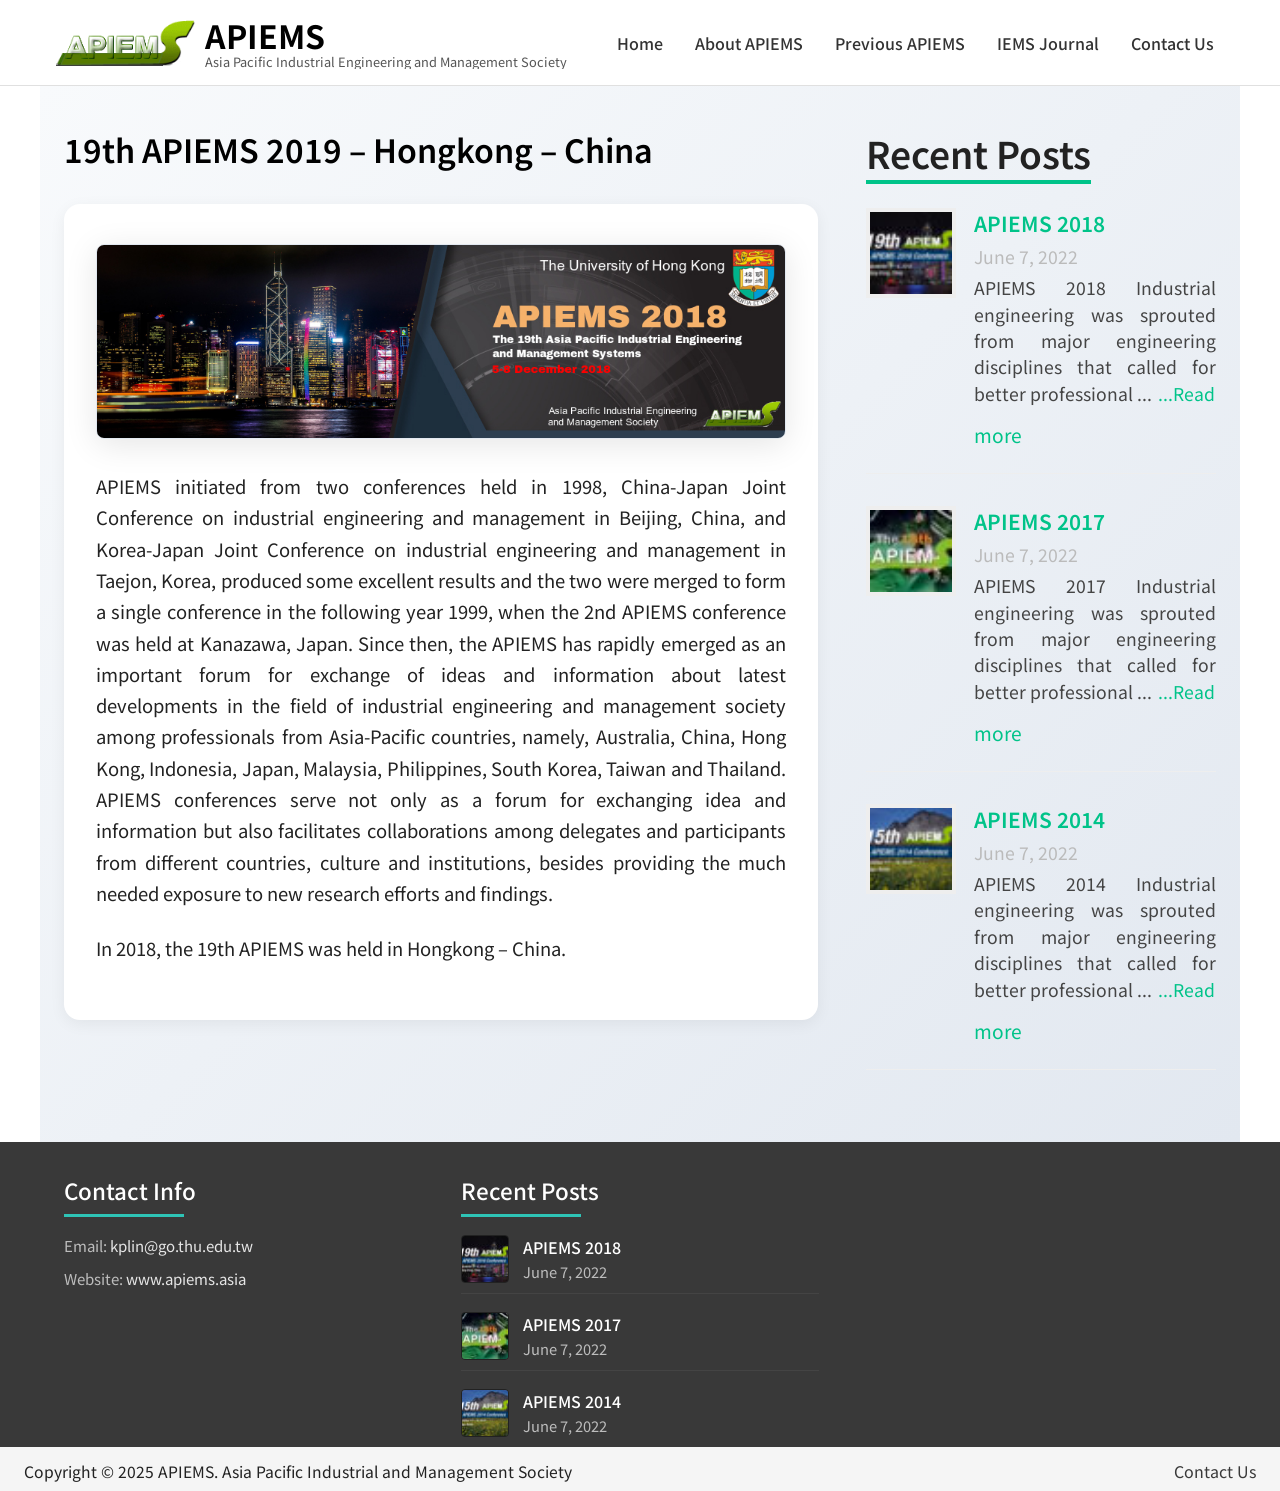
<file: apiems-2019-hongkong/index.html>
<!DOCTYPE html><html  data-capo=""><head><meta charset="utf-8">
<meta name="viewport" content="width=device-width, initial-scale=1">
<title>19th APIEMS 2019 – Hongkong – China | APIEMS</title>
<style>@import"https://fonts.googleapis.com/css2?family=Noto+Sans+TC:wght@100..900&family=Noto+Serif+TC:wght@700&display=swap";@keyframes float_animate{0%{transform:translateY(2%)}to{transform:translateY(-2%)}}body{font-family:Noto Sans TC,sans-serif;font-optical-sizing:auto;font-size:20px;font-style:normal;font-weight:400;margin:0;padding:0;text-align:justify;width:100%}body>div#__nuxt{overflow-x:clip;width:100%}@media (min-width:768px){body{font-size:30px}}@media (min-width:1024px){body{font-size:20px}}@media (min-width:1200px){body{font-size:22px}}@media (min-width:1450px){body{font-size:24px}}body *{box-sizing:border-box}body dd,body dl,body dt,body li,body ol,body ul{list-style:none;margin:0;padding:0}body a{color:inherit;text-decoration:none}body img{display:block;width:100%}body h1,body h2,body h3,body h4,body h5{color:currentColor;font-size:inherit;font-weight:inherit;margin:0}body h1 strong,body h2 strong,body h3 strong,body h4 strong,body h5 strong{font-size:1.2em}body p{font-size:1em;font-weight:400;line-height:1.5;margin:0;padding:0;text-align:inherit}body p strong{color:#e60012;font-weight:600}body p~p{margin-top:1em}body .post-container__content a,body .post-container__content dd,body .post-container__content dl,body .post-container__content dt,body .post-container__content h1,body .post-container__content h2,body .post-container__content h3,body .post-container__content h4,body .post-container__content h5,body .post-container__content img,body .post-container__content li,body .post-container__content ol,body .post-container__content p,body .post-container__content strong,body .post-container__content ul{all:revert}body .post-container__content p{line-height:1.7}body .post-container__content img{max-width:100%}body .c-red{color:#e60012}body .c-dark{color:#333}body .c-gray{color:#525151}body #top{height:1px;margin-top:-1px;position:relative}body nav{align-items:center;border-bottom:1px solid transparent;display:flex;gap:1em;justify-content:space-between;padding:.3em 1em;position:fixed;top:0;transition:all .5s ease-out;width:100%;z-index:999}body nav.scroll{background-color:#fff;border-bottom:1px solid #ddd;box-shadow:0 0 7px #0003}body nav .logo{min-width:9em;width:35%;width:9.5em}@media (max-width:1199px){body nav .nav_list{align-items:center;background-color:#ca1e1e;color:#fff;display:flex;flex-direction:column;font-size:1.5em;height:100vh;justify-content:flex-start;line-height:1.3;list-style:none;margin:0;padding:10%;position:absolute;right:-100%;top:0;transition:right .5s ease-out;width:100%;z-index:999}}@media (max-width:1199px) and (min-width:520px){body nav .nav_list{max-width:18em}}@media (max-width:1199px){body nav .nav_list li{border-bottom:1px solid hsla(0,0%,100%,.5);padding:1em;width:100%}}body nav .back{background-color:#128f0e;border:1px solid #128f0e;border-radius:99em;color:#fff;display:none;font-size:.8em;padding:.3em 1em}body nav .back:after{display:none}body nav .back:hover{scale:1.05}body nav .hem{aspect-ratio:1/1;position:relative;width:2em;z-index:1000}@media (min-width:1200px){body nav .hem{display:none}}body nav .hem .line{background-color:#e60012;height:2px;left:50%;position:absolute;top:50%;transform:translate(-50%,-50%);width:70%}body nav .hem .line._t{top:25%}body nav .hem .line._b{top:75%}body nav .hem.open .line{background-color:#fff}body nav .hem.open .line._m{width:0}body nav .hem.open .line._t{top:50%;transform:translate(-50%) rotate(45deg)}body nav .hem.open .line._b{top:50%;transform:translate(-50%) rotate(-45deg)}body nav:has(.hem.open) .nav_list{box-shadow:0 0 7em 7em #0009;right:0;transition:all .5s ease-out}@media (min-width:1200px){body nav{padding:0 5%}body nav .logo{width:15%;width:10em}body nav .nav_list{align-items:center;display:flex;flex-grow:1;font-size:.8em;gap:3em;justify-content:flex-end;list-style:none;padding:0}body nav .nav_list li{position:relative}body nav .nav_list li:after{background-color:#e60012;bottom:-.3em;content:"";height:2px;left:0;opacity:0;position:absolute;transition:all .2s ease-out;width:100%}body nav .nav_list li:hover:after{opacity:1;width:100%}}body:has(.kv) nav .nav_list li:not(.index){display:none}body:has(.post-list-page) nav .nav_list li:is(.index),body:has(.post-page) nav .nav_list li:is(.index){display:none}body .go_Top{background-color:#e60012;border-radius:99em;bottom:1.5em;cursor:pointer;height:2.5em;position:fixed;right:.5em;transition:all .1s ease-out;width:2.5em;z-index:15}@media (min-width:1024px){body .go_Top{right:1.5em}}body .go_Top:after{aspect-ratio:1/1;border-left:3px solid #fff;border-top:3px solid #fff;content:"";left:50%;position:absolute;top:50%;transform:translate(-50%,-25%) rotate(45deg);width:25%}body .go_Top:hover{transform:scale(1.1)}body section{position:relative;width:100%}body section .inner{margin:0 auto;position:relative;width:90%}body section .sec_title{color:#333;font-family:"Noto Serif TC";font-size:2em;font-weight:600;margin-bottom:.5em;padding:0 .5em;position:relative;text-align:center;z-index:1}body section .sec_title h2{font-size:1em;font-weight:inherit;line-height:1.2}body section .sec_title h2 strong{color:#e60012;font-size:1.2em}body section .sec_sub_title{color:#525151;font-size:1.25em;font-weight:400;line-height:1.2;padding:0 .5em;position:relative;text-align:center}body section .sec_sub_title strong{color:#e60012;font-size:1.1em;font-weight:600}body section .sec_sub_title~.inner,body section .sec_title~.inner{margin-top:1em}@media (min-width:1024px){body section .inner{max-width:1160px;width:80%}body section .sec_title{font-size:2.5em}body section .sec_title._center{text-align:center}}@keyframes float_cell{0%{transform:translateY(var(--float_range))}to{transform:translateY(calc(var(--float_range)*-1))}}body .swiper{margin:0 auto;padding-bottom:5em;width:80%}body .swiper .swiper-pagination{margin:0 0 2em}body footer{background-color:#525151;color:#fff;padding:.5em}body footer .list li{font-size:.7em;line-height:1.5;text-align:center}@media (min-width:450px){body footer{padding:1em 0}body footer .list li br{display:none}}.pc{display:none}@media (min-width:1024px){.mb{display:none}.pc{display:block}}.btn{margin-top:1em}.btn a{background-color:#e60012;border-radius:99em;color:#fff;cursor:pointer;display:inline-block;font-size:1em;padding:.5em 2em;transition:all .1s ease-out}.btn a:hover{transform:scale(1.03)}@media (min-width:1024px){.btn{font-size:1.2em}}#sec_01 .bg{background:radial-gradient(circle closest-side at center,#fff 40%,#dce2e8);height:100%;left:0;-webkit-mask:linear-gradient(180deg,#fff 80%,transparent);mask:linear-gradient(180deg,#fff 80%,transparent);overflow:hidden;top:0;width:100%}#sec_01 .bg,#sec_01 .bg .wave{position:absolute}#sec_01 .bg .wave._l{left:0;top:0;transform:translate(-30%,-30%);width:400%}#sec_01 .bg .wave._r{bottom:0;left:0;transform:translate(-12%,10%) rotate(180deg);width:400%}#sec_01 .bg .light{animation:shine-2 2s ease-out infinite alternate;left:50%;position:absolute;top:45%;transform:translate(-50%,-50%);width:400%}#sec_01 .bg .light .scale{animation:shine-1 .1s ease-out infinite alternate}#sec_01 .bg .light img{animation:rotate 35s linear infinite}@keyframes shine-1{0%{transform:scale(1)}to{transform:scale(.85)}}@keyframes shine-2{0%{opacity:0;transform:translate(-50%,-50%) scale(.5)}40%{opacity:1;transform:translate(-50%,-50%) scale(1)}to{opacity:1;transform:translate(-50%,-50%) scale(1)}}@keyframes rotate{0%{transform:rotate(0)}to{transform:rotate(359.9deg)}}#sec_01 h1{position:absolute;top:-100px}#sec_01 .inner{padding:50% 3%}#sec_01 .inner>div>div{margin:0 auto}#sec_01 .inner>div .title{width:95%}#sec_01 .inner>div .book{margin-top:5%}#sec_01 .inner>div .subTitle{margin-top:3%;width:85%}#sec_01 .inner>div .aminoL40{margin-top:5%;width:70%}@media (min-width:768px){#sec_01 .inner{padding:25vh 3%}}@media (min-width:1024px){#sec_01 .bg .wave._l{left:0;top:0;transform:translate(-38%,-20%);width:200%}#sec_01 .bg .wave._r{bottom:0;left:0;transform:translate(-12%,15%) rotate(180deg);width:200%}#sec_01 .bg .light{left:50%;top:35%;width:200%}#sec_01 .inner{padding:15vh 0}#sec_01 .inner>div{margin:0 auto;position:relative;width:28em}}#sec_02{padding-bottom:3em}#sec_02 .sec_title strong{display:block}#sec_02 .inner .body_comp{padding:2em .5em}#sec_02 .inner .body_comp .body_img{aspect-ratio:83/1114;left:55%;opacity:.3;position:absolute;top:0;width:13em}#sec_02 .inner .body_comp .proportion{position:relative}#sec_02 .inner .body_comp .proportion li{align-items:center;display:flex;flex-wrap:wrap;gap:1em;justify-content:flex-start}#sec_02 .inner .body_comp .proportion li .icon{flex-shrink:0;width:5em}#sec_02 .inner .body_comp .proportion li .detail{flex-grow:1}#sec_02 .inner .body_comp .proportion li .detail .percentage{font-size:2em;font-weight:600;line-height:1.2}#sec_02 .inner .body_comp .proportion li .detail .caption{font-size:1em;line-height:1.2}#sec_02 .inner .body_comp .proportion li .protein_detail{width:100%}#sec_02 .inner .body_comp .proportion li .protein_detail .generate{align-items:flex-start;background-color:#fff;border:2px dotted #ccc;border-radius:1.5em;display:flex;gap:1em;justify-content:center;margin-top:.5em;padding:1.5em 1em}#sec_02 .inner .body_comp .proportion li .protein_detail .generate .step{position:relative;width:calc(33.33333% - .66667em)}#sec_02 .inner .body_comp .proportion li .protein_detail .generate .step .g_icon{margin:0 auto;width:70%}#sec_02 .inner .body_comp .proportion li .protein_detail .generate .step .caption{margin-top:.35em;text-align:center}#sec_02 .inner .body_comp .proportion li .protein_detail .generate .step~.step:before{aspect-ratio:1/1;background-color:#e60012;clip-path:polygon(0 0,90% 50%,0 100%);content:"";left:-.5em;position:absolute;top:50%;transform:translate(-50%,-50%);width:.7em}#sec_02 .inner .body_comp .proportion li .protein_detail .arrow{margin:-.5em auto 0;width:2em}#sec_02 .inner .body_comp .proportion li .protein_detail .content{margin:1em auto;text-align:center}#sec_02 .inner .body_comp .proportion li~li{margin-top:1.5em}#sec_02 .inner .intro_content{text-align:center}@media (min-width:1024px){#sec_02 .sec_title strong{display:inline;padding-right:.2em}#sec_02 .sec_title span{display:block}#sec_02 .inner .body_comp{position:relative}#sec_02 .inner .body_comp .body_img{aspect-ratio:unset;left:0;margin:0 auto;position:relative;width:20%}#sec_02 .inner .body_comp .proportion{height:100%;left:0;position:absolute;top:0;width:100%}#sec_02 .inner .body_comp .proportion li{margin-top:0!important;position:absolute}#sec_02 .inner .body_comp .proportion li:before{background-color:#aaa;content:"";height:1px;left:12em;position:absolute;width:0}#sec_02 .inner .body_comp .proportion li:first-child{left:5%;top:5%}#sec_02 .inner .body_comp .proportion li:nth-child(2){left:5%;top:60%}#sec_02 .inner .body_comp .proportion li:nth-child(3){left:5%;top:32%}#sec_02 .inner .body_comp .proportion li:nth-child(4){justify-content:center;right:0;top:20%;width:35%}#sec_02 .inner .body_comp .proportion li:nth-child(4):before{left:0;top:2.5em;transform:rotate(180deg) translate(-1.5em);transform-origin:left}#sec_02 .inner .body_comp .proportion li:nth-child(4) .detail{flex-grow:0}#sec_02 .inner .body_comp .proportion li:nth-child(4) .protein_detail .generate{font-size:.8em;padding:1em .5em}#sec_02 .inner .body_comp .proportion li:nth-child(4) .protein_detail .arrow{margin-top:-.25em;width:1em}#sec_02 .inner .body_comp .proportion li.aos-animate:before{transition:width .5s ease-out 1s;width:2em}}@media (min-width:1024px) and (min-width:1200px){#sec_02 .inner .body_comp .proportion li.aos-animate:before{width:4em}}@media (min-width:1024px){#sec_02 .inner .intro_content p span{display:block}}#sec_03{background-color:#f1f3f5;padding:1em 0 5em}#sec_03 .inner{padding:2em 0}#sec_03 .inner .partTitle{font-size:1.5em;line-height:1.3;margin-top:1.5em;padding:0 .5em;position:relative}#sec_03 .inner .partTitle .index{color:#e2e7ed;font-family:"NOTO serif TC";font-size:3em;left:-.1em;line-height:1;position:absolute;top:0;transform:translateY(-60%)}#sec_03 .inner .partTitle h2{position:relative}#sec_03 .inner._part1 .chart .pie{margin:2em auto;position:relative}#sec_03 .inner._part1 .chart .pie svg{position:absolute;right:50%;top:50%;transform:translate(50%,-50%);width:115%}#sec_03 .inner._part1 .chart .pie svg .path1{transform:rotate(-90deg);transform-origin:center;stroke:#ffa5a5;stroke-width:5px;stroke-linecap:round;stroke-dashoffset:327;stroke-dasharray:595}#sec_03 .inner._part1 .chart .pie svg .path2{transform:rotate(-90deg);transform-origin:center;stroke:#ff7171;stroke-width:5px;stroke-linecap:round;stroke-dashoffset:500;stroke-dasharray:595}#sec_03 .inner._part1 .chart .amino_acids .kind_caption{font-size:1.3em;font-weight:700}#sec_03 .inner._part1 .chart .amino_acids .des{background-color:#fff;border:1px solid #bbb;border-radius:1em;margin:.5em 0;max-width:13em;padding:1em;width:-moz-max-content;width:max-content}#sec_03 .inner._part1 .chart .amino_acids .des h4{font-size:1.5em;font-weight:400}#sec_03 .inner._part1 .chart .amino_acids .des p{line-height:1.3;margin-top:.3em}#sec_03 .inner._part1 .chart .amino_acids .content{color:#525151;font-size:.8em;max-width:18em;padding:0 .5em}#sec_03 .inner._part1 .chart .amino_acids~._essential{margin-top:2.5em}#sec_03 .inner._part1 .chart .amino_acids~._essential .des{border-color:#e60012}#sec_03 .inner._part1 .chart .amino_acids~._essential .content_block .item{padding:1.5em;position:relative}#sec_03 .inner._part1 .chart .amino_acids~._essential .content_block .item h4{position:relative}#sec_03 .inner._part1 .chart .amino_acids~._essential .content_block .item h4:before{aspect-ratio:1/1;background-color:#f37780;content:"";left:-1em;position:absolute;top:.75em;width:.5em}#sec_03 .inner._part1 .chart .amino_acids~._essential .content_block .item .content{padding:0}#sec_03 .inner._part1 .chart .amino_acids~._essential .content_block .detail{background-color:#fff;border-radius:1em;box-shadow:0 0 25px #00000026;padding:1.5em}#sec_03 .inner._part1 .chart .amino_acids~._essential .content_block .detail .c-red p{font-weight:600}#sec_03 .inner._part2 .partTitle strong{display:block}#sec_03 .inner._part2 .list{align-items:center;display:flex;flex-direction:column;gap:1.5em;justify-content:center;margin-top:2em;position:relative;z-index:1}#sec_03 .inner._part2 .list li{align-items:center;background-color:#fff;border:1px solid #e60012;border-radius:99em;display:flex;gap:1em;padding:1em;width:100%}#sec_03 .inner._part2 .list li .icon{aspect-ratio:1/1;background-color:#e60012;border-radius:99em;flex-shrink:0;max-width:4em;width:25%}#sec_03 .inner._part2 .list li .icon img{margin:20% auto;width:60%}#sec_03 .inner._part2 .list li .content p{line-height:1.3}#sec_03 .inner._part3 .wave{bottom:-5%;left:-10%;max-width:1800px;opacity:.3;position:absolute;transform:translate(-10%);width:450%;z-index:0}#sec_03 .inner._part3 .list{align-items:stretch;display:flex;flex-wrap:wrap;gap:1em;justify-content:space-between;margin-top:2em;position:relative}#sec_03 .inner._part3 .list li{width:calc(50% - .5em)}#sec_03 .inner._part3 .list li>div{background-color:#fff;border-radius:1em;padding:2em 1em}#sec_03 .inner._part3 .list li:first-child>div,#sec_03 .inner._part3 .list li:nth-child(4)>div{background-color:#e60012;color:#fff}#sec_03 .inner._part3 .list li .icon{margin:0 auto;width:60%}#sec_03 .inner._part3 .list li .content{font-size:.8em;margin-top:1em;text-align:center}#sec_03 .inner._part3 .list li .content p{line-height:1.3}@media (min-width:1024px){#sec_03{padding:2em 0}#sec_03 .inner{padding:1em 0}#sec_03 .inner._part1 .chart{position:relative}#sec_03 .inner._part1 .chart .pie{margin:0 auto;padding:2em 0;width:30%}#sec_03 .inner._part1 .chart .pie svg .path2{transition:stroke-dashoffset .5s ease-out,transform .3s ease-out;stroke-width:0;stroke-dashoffset:593}#sec_03 .inner._part1 .chart .amino_acids{font-size:.8em;left:3%;position:absolute;top:50%;transform:translateY(-50%)}#sec_03 .inner._part1 .chart .amino_acids h3{display:none}#sec_03 .inner._part1 .chart .amino_acids~._essential{display:flex;flex-direction:column;left:auto;margin-top:0;right:0}#sec_03 .inner._part1 .chart .amino_acids~._essential .des{margin:1em 2em}#sec_03 .inner._part1 .chart .amino_acids~._essential .content_block{cursor:pointer;position:relative}#sec_03 .inner._part1 .chart .amino_acids~._essential .content_block .item h4{position:relative;width:-moz-max-content;width:max-content}#sec_03 .inner._part1 .chart .amino_acids~._essential .content_block .item h4:after{align-content:center;background-color:#e60012;border-radius:99em;color:#fff;content:"i";font-size:.7em;height:1.5em;line-height:1;position:absolute;right:0;text-align:center;transform:translate(100%,-50%);width:1.5em}#sec_03 .inner._part1 .chart .amino_acids~._essential .content_block .detail{left:0;opacity:0;position:absolute}#sec_03 .inner._part1 .chart .amino_acids~._essential .content_block .detail:before{background-color:#fff;clip-path:polygon(0 0,100% 100%,20% 100%);content:"";height:1em;left:3em;position:absolute;top:0;transform:translateY(-90%);width:2em}#sec_03 .inner._part1 .chart .amino_acids~._essential .content_block._three{order:-1}#sec_03 .inner._part1 .chart .amino_acids~._essential .content_block._three .detail{top:0;transform:translateY(-100%)}#sec_03 .inner._part1 .chart .amino_acids~._essential .content_block._three .detail:before{bottom:0;clip-path:polygon(20% 0,100% 0,0 100%);top:auto;transform:translateY(90%)}#sec_03 .inner._part1 .chart .amino_acids~._essential .content_block:hover .detail{opacity:1}#sec_03 .inner._part1 .chart:has(._three:hover) .pie svg .path2{stroke-width:5px;stroke-dashoffset:500}#sec_03 .inner._part1 .chart:has(._six:hover) .pie svg .path2{stroke-width:5px;stroke-dashoffset:415;stroke-dasharray:595;transform:rotate(-37deg)}#sec_03 .inner._part2 .partTitle h2 strong{display:inline}#sec_03 .inner._part2 .list{flex-direction:row;flex-wrap:wrap;gap:2em;margin:2em 0}#sec_03 .inner._part2 .list li{padding-right:1.5em;width:calc(50% - 1em)}#sec_03 .inner._part2 .list li .content{font-size:.9em}#sec_03 .inner._part3 .list{filter:drop-shadow(0 0 15px #ddd);gap:0;margin-bottom:10em}#sec_03 .inner._part3 .list li{width:25%}#sec_03 .inner._part3 .list li>div{background-color:#fff!important;border-radius:0;color:#000!important}#sec_03 .inner._part3 .list li:first-child>div{border-radius:1em 0 0 1em}#sec_03 .inner._part3 .list li:nth-child(4)>div{border-radius:0 1em 1em 0}#sec_03 .inner._part3 .list li:hover{z-index:2}#sec_03 .inner._part3 .list li:hover>div{background-color:#e60012!important;border-radius:1em;color:#fff!important;transform:scale(1.1);transition:all .1s ease-out}#sec_03 .inner._part3 .wave{bottom:-3em;left:65%;transform:translate(0);width:170%}}#sec_04{background:url(/img/sec4_redBG.png) no-repeat top/500%;margin-top:-3em;padding:5em 0}#sec_04 .inner{align-items:center;display:flex;flex-direction:column;gap:2em;justify-content:center}#sec_04 .inner .block .sec_title{margin:0;padding:0;text-align:left}#sec_04 .inner .block .sec_title h2 strong{color:#fff}#sec_04 .inner .block .aminoL40{background-color:#e60012;color:#fff;font-size:1.5em;margin:.5em 0;max-width:-moz-max-content;max-width:max-content;padding:.1em .5em}#sec_04 .inner .block .sec_sub_title{color:#fff;line-height:1.2;max-width:10em;padding:0;text-align:left}#sec_04 .inner .block .sec_sub_title h3 strong{color:#fff;font-size:1.5em}#sec_04 .inner .block._chart,#sec_04 .inner .list{background-color:#fff;border-radius:1em;padding:1em}#sec_04 .inner .list{align-items:stretch;box-shadow:0 0 20px #00000026;display:flex;flex-direction:column;justify-content:center}#sec_04 .inner .list li{align-items:flex-start;border-bottom:1px solid #ddd;display:flex;gap:1em;justify-content:center;padding:1em 0}#sec_04 .inner .list li:last-child{border:0}#sec_04 .inner .list li .icon{flex-shrink:0;width:3em}#sec_04 .inner .list li .detail{flex-grow:1}#sec_04 .inner .list li .detail .caption{font-weight:600;line-height:1.2}#sec_04 .inner .list li .detail .content{color:#525151;font-size:.8em;margin-top:.5em}#sec_04 .inner .list li .detail .content p{line-height:1.3}#sec_04 .inner .list li .detail .content .award{color:#000;font-size:1.3em;line-height:1.2;margin-bottom:.5em}#sec_04 .inner .list li .detail .content .mark{font-size:.8em;margin-top:1.5em}@media (min-width:1024px){#sec_04{background-size:1500px}#sec_04 .inner{-moz-column-gap:0;column-gap:0;flex-direction:row;flex-wrap:wrap;justify-content:space-between}#sec_04 .inner .block._txt{padding:0 5%;width:calc(18em + 10%)}#sec_04 .inner .block._chart{flex-grow:1;padding:1em 5%;width:calc(90% - 18em)}#sec_04 .inner .list{flex-direction:row;flex-wrap:wrap;justify-content:flex-start;padding:1em 3em;width:100%}#sec_04 .inner .list li{flex-grow:1;padding:1.5em 0;width:50%}#sec_04 .inner .list li .icon{width:4em}}@media (min-width:1200px){#sec_04{background-size:1660px}}@media (min-width:1450px){#sec_04{background-size:1920px}}@media screen and (min-width:1450px) and (min-width:1800px){#sec_04{background-size:100%}}#sec_05{background:url(/img/sec5_bg.png) no-repeat right 10% bottom/950px;background-color:#f1f3f5;padding:3em 0}@media screen and (max-width:370px){#sec_05{background-size:1050px}}#sec_05 .inner{display:flex;flex-direction:column;gap:2em;justify-content:center}#sec_05 .inner .block .sec_sub_title{align-items:center;display:flex;justify-content:flex-start;padding:0}#sec_05 .inner .block .sec_sub_title img{max-width:8em;width:50%}#sec_05 .inner .block .content{color:#525151;margin-top:1.5em}@media (min-width:1024px){#sec_05{background-size:cover}#sec_05 .inner{align-items:center;flex-direction:row;gap:0;justify-content:space-between}#sec_05 .inner ._chart{width:50%}#sec_05 .inner ._txt{width:45%}}#sec_06{padding:3em 0}#sec_06 .sec_title{padding:0}#sec_06 .sec_sub_title h3{font-size:1em;line-height:1.35}#sec_06 .sec_sub_title h3>.c-red{display:inline-block}#sec_06 .mark{font-size:.8em;margin-top:1em;text-align:center}#sec_06 .inner{border:1px solid #ddd;width:100%}#sec_06 .inner .select_list{border-bottom:1px solid #ddd;overflow:auto;position:sticky;top:3em}#sec_06 .inner .select_list .product_list{align-items:stretch;display:flex;justify-content:center;min-width:100%;width:-moz-max-content;width:max-content}#sec_06 .inner .select_list .product_list li{background-color:#fff;flex-grow:1;font-size:.85em;font-weight:400;padding:1em 1.5em;position:relative;text-align:center}#sec_06 .inner .select_list .product_list li~li{border-left:1px solid #ddd}#sec_06 .inner .select_list .product_list li.active{background-color:#f6f6f6}#sec_06 .inner .select_list .product_list li.active:after{background-color:#e60012;bottom:0;content:"";height:3px;left:0;position:absolute;width:100%}#sec_06 .inner .product_promo{padding:1em 1em 2em}#sec_06 .inner .product_promo .product_item{display:flex;flex-direction:column;gap:1em}#sec_06 .inner .product_promo .product_item .img img{margin:0 auto}#sec_06 .inner .product_promo .product_item .intro .caption{font-size:1.4em;margin-bottom:.6em}#sec_06 .inner .product_promo .product_item .intro .list{font-size:.9em}#sec_06 .inner .product_promo .product_item .intro .list>li{line-height:1.3}#sec_06 .inner .product_promo .product_item .intro .list>li~li{margin-top:.5em}#sec_06 .inner .product_promo .product_item .intro .list._dot>li{list-style:disc;margin-left:1.3em;text-indent:-.25em}#sec_06 .inner .product_promo .product_item .intro .list._dot>li::marker{font-size:.7em}#sec_06 .inner .product_promo .product_item .intro .remark{font-size:.6em;margin-top:1.5em}#sec_06 .inner .product_promo .product_item .intro .remark>li~li{margin-top:.5em}@media (min-width:1024px){#sec_06 .sec_sub_title h3{line-height:1.5}#sec_06 .sec_sub_title h3 br{display:none}#sec_06 .sec_sub_title h3 .break{display:block}#sec_06 .inner{border-radius:1em;font-size:.9em;margin-top:2em;max-width:1160px;overflow:hidden;width:80%}}@media (min-width:1024px) and (min-width:1200px){#sec_06 .inner{font-size:1em}}@media (min-width:1024px){#sec_06 .inner .select_list{top:0}#sec_06 .inner .select_list .product_list{width:100%}#sec_06 .inner .select_list .product_list li{cursor:pointer;flex-grow:1;flex-shrink:1;font-size:1.1em;padding:1em .5em}#sec_06 .inner .select_list .product_list li:not(.active):hover{background-color:#fafafa}#sec_06 .inner .product_promo{padding:2em 1em}#sec_06 .inner .product_promo .product_item{flex-direction:row}#sec_06 .inner .product_promo .product_item .img{align-items:center;display:flex;width:40%}#sec_06 .inner .product_promo .product_item .intro{padding-right:5%;width:60%}#sec_06 .inner .product_promo .product_item .intro .caption{font-size:1.7em}#sec_06 .inner .product_promo .product_item .intro .list{font-size:1em}}#sec_07{padding:3em 0}#sec_07 .inner{width:100%}#sec_07 .inner .select_list{border-bottom:1px solid #ddd;overflow:auto}#sec_07 .inner .select_list .category_list{align-items:stretch;display:flex;justify-content:center;min-width:100%;padding:.5em;width:-moz-max-content;width:max-content}#sec_07 .inner .select_list .category_list li{background-color:#fff;border-radius:99em;cursor:pointer;font-size:.8em;padding:.5em 1.5em;transition:all .1s ease-out}#sec_07 .inner .select_list .category_list li:hover{background-color:#eee;transform:scale(1.05)}#sec_07 .inner .select_list .category_list li.active{background-color:#fed9d9;color:#e60012}#sec_07 .inner .article_list .swiper-container{align-items:stretch}#sec_07 .inner .article_list .swiper-container .swiper-slide{padding:1em}#sec_07 .inner .article_list .swiper-container .swiper-slide a.item{border-radius:1em;box-shadow:0 5px 10px #0000001a;height:100%;overflow:hidden}#sec_07 .inner .article_list .swiper-container .swiper-slide a.item .detail{padding:.8em 1em}#sec_07 .inner .article_list .swiper-container .swiper-slide a.item .detail .cate{background-color:#fed9d9;border-radius:5px;color:#e60012;display:inline-block;font-size:.7em;padding:.3em .75em}#sec_07 .inner .article_list .swiper-container .swiper-slide a.item .detail .caption{display:-webkit-box;font-size:1em;margin-top:.7em;-webkit-box-orient:vertical;-webkit-line-clamp:2;overflow:hidden}#sec_07 .inner .article_list .swiper-container .swiper-slide a.item .detail .content{display:-webkit-box;font-size:.8em;margin-top:.5em;-webkit-box-orient:vertical;-webkit-line-clamp:2;color:#333;overflow:hidden}#sec_07 .inner .article_list .swiper-container .swiper-slide a.item .detail .content p{line-height:1.5}#sec_07 .inner .article_list .controler .swiper-button{aspect-ratio:1/1;background-color:#fff;border:2px solid;border-radius:99em;color:#e60012;position:absolute;right:0;top:50%;width:2em;z-index:10}#sec_07 .inner .article_list .controler .swiper-button:after{background-color:currentColor;clip-path:polygon(40% 35%,65% 50%,40% 65%);content:"";display:block;height:100%;width:100%}#sec_07 .inner .article_list .controler .swiper-button.swiper-button-prev{left:0;right:auto;rotate:180deg}#sec_07 .inner .article_list .controler .swiper-button.swiper-button-disabled{color:#aaa}#sec_07 .inner .more{margin-top:1.5em;text-align:center}@media (min-width:1024px){#sec_07 .inner{max-width:1160px;width:80%}#sec_07 .inner .select_list .category_list{justify-content:space-evenly}#sec_07 .inner .select_list .category_list li{font-size:1em;padding:.35em 1.5em}#sec_07 .inner .article_list{margin-left:-.7em;margin-top:1em;width:calc(100% + 1.4em)}#sec_07 .inner .article_list .swiper-container .swiper-slide{padding:.7em}#sec_07 .inner .article_list .controler .swiper-button{cursor:pointer;transform:translate(120%,-50%);transition:all .1s ease-out;width:3em}#sec_07 .inner .article_list .controler .swiper-button:hover{transform:translate(120%,-50%) scale(1.05)}#sec_07 .inner .article_list .controler .swiper-button.swiper-button-prev{rotate:0deg;transform:translate(-120%,-50%) rotate(180deg)}#sec_07 .inner .article_list .controler .swiper-button.swiper-button-prev:hover{transform:translate(-120%,-50%) rotate(180deg) scale(1.05)}#sec_07 .inner .article_list .controler .swiper-button.swiper-button-disabled{pointer-events:none}}.swiper_pagination{align-items:center;display:flex;gap:.5em;justify-content:center;margin-top:.5em;width:100%}.swiper_pagination .swiper-pagination-bullet{aspect-ratio:1/1;background-color:#bbb;border-radius:100%;display:block;width:.3em}.swiper_pagination .swiper-pagination-bullet.swiper-pagination-bullet-active{background-color:#333;scale:1.25}#sec_08{background-color:#f1f3f5;padding:3em 0}#sec_08 .inner .sec_content{font-size:.8em;margin:2em auto;max-width:53em}#sec_08 .inner .sec_content .remark{color:#525151;font-size:.8em;margin-top:1em}#sec_08 .inner .calc_block{background-color:#fff;border-radius:1em;box-shadow:0 0 10px #0000001a;display:flex;flex-direction:column;justify-content:flex-start;margin-left:-2.5%;margin-top:1em;overflow:hidden;width:105%}#sec_08 .inner .calc_block .calc_form .list>li,#sec_08 .inner .calc_block .calc_result .list>li{align-items:center;display:flex;justify-content:flex-start}#sec_08 .inner .calc_block .calc_form .list>li:has(._full_width),#sec_08 .inner .calc_block .calc_form .list>li:has(._mb_full_width),#sec_08 .inner .calc_block .calc_result .list>li:has(._full_width),#sec_08 .inner .calc_block .calc_result .list>li:has(._mb_full_width){flex-wrap:wrap;gap:.5em}#sec_08 .inner .calc_block .calc_form .list>li .caption,#sec_08 .inner .calc_block .calc_result .list>li .caption{flex-shrink:0;line-height:2}#sec_08 .inner .calc_block .calc_form .list>li .column,#sec_08 .inner .calc_block .calc_result .list>li .column{flex-grow:1}#sec_08 .inner .calc_block .calc_form .list>li .column label,#sec_08 .inner .calc_block .calc_result .list>li .column label{cursor:pointer}#sec_08 .inner .calc_block .calc_form .list>li .column label>div,#sec_08 .inner .calc_block .calc_result .list>li .column label>div{align-items:center;display:inline-flex;vertical-align:middle}#sec_08 .inner .calc_block .calc_form .list>li .column label input,#sec_08 .inner .calc_block .calc_result .list>li .column label input{accent-color:#e60012;height:1em;margin-right:.35em;width:1em}#sec_08 .inner .calc_block .calc_form .list>li .column label~label,#sec_08 .inner .calc_block .calc_result .list>li .column label~label{margin-left:.5em}#sec_08 .inner .calc_block .calc_form .list>li .column input,#sec_08 .inner .calc_block .calc_form .list>li .column select,#sec_08 .inner .calc_block .calc_result .list>li .column input,#sec_08 .inner .calc_block .calc_result .list>li .column select{border:1px solid #aaa;border-radius:7px;font-size:.85em;height:2.5em;line-height:2em;outline:none;padding:.2em .5em 0;width:100%}#sec_08 .inner .calc_block .calc_form .list>li .column._full_width,#sec_08 .inner .calc_block .calc_form .list>li .column._mb_full_width,#sec_08 .inner .calc_block .calc_result .list>li .column._full_width,#sec_08 .inner .calc_block .calc_result .list>li .column._mb_full_width{width:100%}#sec_08 .inner .calc_block .calc_form .list>li .column.disable,#sec_08 .inner .calc_block .calc_result .list>li .column.disable{opacity:.5;pointer-events:none}#sec_08 .inner .calc_block .calc_form .list>li .remark,#sec_08 .inner .calc_block .calc_result .list>li .remark{color:#525151;font-size:.7em;margin:.5em}#sec_08 .inner .calc_block .calc_form .list>li .remark br,#sec_08 .inner .calc_block .calc_result .list>li .remark br{display:none}#sec_08 .inner .calc_block .calc_form .list>li .activiti_exp_btn,#sec_08 .inner .calc_block .calc_result .list>li .activiti_exp_btn{background-color:#525151;border-radius:99em;color:#fff;cursor:pointer;font-size:.8em;padding:.3em 1.5em;width:-moz-max-content;width:max-content}#sec_08 .inner .calc_block .calc_form .list>li~li,#sec_08 .inner .calc_block .calc_result .list>li~li{margin-top:1.3em}#sec_08 .inner .calc_block .calc_form{padding:2em .75em}#sec_08 .inner .calc_block .calc_form .calculate{margin-top:2em;text-align:center}#sec_08 .inner .calc_block .calc_result{background:url(/img/sec7_counter_redBG.png) no-repeat top/cover;color:#fff;overflow:hidden;padding:3em .75em 2em;position:relative}#sec_08 .inner .calc_block .calc_result:before{aspect-ratio:1/1;background-color:#fff;border-radius:7px;content:"";left:50%;position:absolute;top:0;transform:translate(-50%,-70%) rotate(45deg);width:3em}#sec_08 .inner .calc_block .calc_result .calc_intro{font-size:.8em}#sec_08 .inner .calc_block .calc_result .calc_intro p{font-weight:300}#sec_08 .inner .calc_block .calc_result .calc_intro .remark{font-size:.8em}#sec_08 .inner .calc_block .calc_result .line{align-items:center;display:flex;gap:.5em;justify-content:center;margin:1em 0}#sec_08 .inner .calc_block .calc_result .line:after,#sec_08 .inner .calc_block .calc_result .line:before{border-top:2px dotted #fff;content:"";display:block;flex-grow:1}#sec_08 .inner .calc_block .calc_result .calc_suggest .list>li:has(._mb_full_width){align-items:center;gap:0}#sec_08 .inner .calc_block .calc_result .calc_suggest .list>li .caption{line-height:1}#sec_08 .inner .calc_block .calc_result .calc_suggest .list>li .column .amount{font-size:1.5em;font-weight:500;line-height:1.2}#sec_08 .inner .calc_block .calc_result .calc_suggest .list>li~li{margin-top:.75em}#sec_08 .inner .calc_block .calc_result .calc_suggest .list>li~li:has(.nutrition3){margin-top:1.2em}#sec_08 .inner .calc_block .calc_result .calc_suggest .nutrition3{padding-left:1.2em}#sec_08 .inner .calc_block .calc_result .calc_suggest .nutrition3>li{list-style:disc}#sec_08 .inner .calc_block .calc_result .calc_suggest .nutrition3>li::marker{font-size:.7em;text-align:center!important;text-transform:uppercase}#sec_08 .inner .calc_block .calc_result .calc_suggest .nutrition3>li ._underline{display:inline-block;min-height:1.5em;min-width:3em;padding:0 .5em;position:relative;vertical-align:bottom}#sec_08 .inner .calc_block .calc_result .calc_suggest .nutrition3>li ._underline:after{border-bottom:1px solid #fff;bottom:0;content:"";left:0;position:absolute;width:100%}#sec_08 .inner .calc_block .calc_result .calc_suggest .nutrition3>li~li{margin-top:.3em}@media (min-width:1024px){#sec_08 .inner .calc_block{flex-direction:row}#sec_08 .inner .calc_block .calc_form .list>li:has(._mb_full_width),#sec_08 .inner .calc_block .calc_result .list>li:has(._mb_full_width){align-items:flex-start;flex-wrap:wrap;gap:.5em;justify-content:space-between}#sec_08 .inner .calc_block .calc_form .list>li .column._mb_full_width,#sec_08 .inner .calc_block .calc_result .list>li .column._mb_full_width{max-width:calc(100% - 6.5em);width:auto}#sec_08 .inner .calc_block .calc_form{padding:5%;width:52%}#sec_08 .inner .calc_block .calc_result{padding:5%;width:48%}#sec_08 .inner .calc_block .calc_result:before{border-radius:4px;left:0;top:40%;transform:scaleY(1.2) translate(-80%,-50%) rotate(45deg)}#sec_08 .inner .calc_block .calc_result .calc_intro{font-size:.9em}#sec_08 .inner .calc_block .calc_result .line{margin:2em 0}}#sec_09{background-color:#f1f3f5;padding:0 0 4em}#sec_09 .inner .list{align-items:center;display:flex;flex-wrap:wrap;gap:1.5em;justify-content:center}#sec_09 .inner .list li{max-width:40%}#sec_09 .inner .list li img{max-height:20vw;-o-object-fit:contain;object-fit:contain}@media (min-width:1024px){#sec_09 .inner .list{font-size:.7em;gap:2em}}@media (min-width:1024px) and (min-width:1200px){#sec_09 .inner .list{font-size:1em}}@media (min-width:1024px){#sec_09 .inner .list li{max-height:5.5em;max-width:10.5em;width:auto}#sec_09 .inner .list li img{max-height:100%}}.act_popup{height:100lvh;position:fixed;top:0;width:100%;z-index:999}.act_popup .mask{-webkit-backdrop-filter:blur(5px);backdrop-filter:blur(5px);background-color:#000000a6;height:100%;position:relative;width:100%}.act_popup .act_dtl{background-color:#fff;border-radius:10px;font-size:.8em;left:50%;padding:2em 1em;position:absolute;top:50%;transform:translate(-50%,-50%)}.act_popup .act_dtl ul{max-height:70lvh;max-width:700px;overflow:auto;width:calc(80vw - 2em)}.act_popup .act_dtl ul li .caption{font-size:1em;font-weight:500;margin-bottom:.25em}.act_popup .act_dtl ul li p{font-size:.8em}.act_popup .act_dtl ul li~li{margin-top:1em}@media (min-width:1024px){.act_popup .act_dtl{font-size:1em;padding:2em}}.act_popup .close{aspect-ratio:1/1;background-color:#e60012;border-radius:99em;color:#fff;cursor:pointer;position:absolute;right:0;top:0;transform:translate(30%,-30%) rotate(45deg);width:2.5em}.act_popup .close:after,.act_popup .close:before{background-color:currentColor;border-radius:99em;content:"";height:3px;left:50%;position:absolute;top:50%;transform:translate(-50%,-50%);width:50%}.act_popup .close:after{transform:translate(-50%,-50%) rotate(90deg)}.post-list-page .post-list-banner{align-items:center;background-image:url(/img/postList/molecule-background.png);background-position:20% 50%;background-repeat:no-repeat;background-size:cover;display:flex;flex-direction:column;height:15em;justify-content:center;padding-top:3em}.post-list-page .post-list-banner__path{align-content:center;display:flex;font-size:.8em;justify-content:center}.post-list-page .post-list-banner__path__item{color:#525151;padding:1em .2em}.post-list-page .post-list-banner__title{color:#e60012;font-size:1.8em}.post-list-page .post-category{align-items:center;border-bottom:1px solid #d4d4d4;display:flex;gap:1em;justify-content:space-evenly;overflow:auto;padding:1em;width:100%}.post-list-page .post-category__item{border-radius:2em;color:#292929;cursor:pointer;font-size:.8em;padding:.5em 2em;transition:all .1s ease-in;white-space:nowrap}.post-list-page .post-category__item:hover{background-color:#eee}.post-list-page .post-category__item.active{background-color:#fed9d9;color:#e60012}.post-list-page .post-list__item{border-bottom:1px solid #e9e9e9;margin:0 auto;padding:1.5em 0;width:calc(100% - 2em)}.post-list-page .post-list__item:last-of-type{border-bottom:none}.post-list-page .post-list__item .post-list__item__content__title:hover{text-decoration:underline}.post-list-page .post-list__item .post-list__item__content__description{display:-webkit-box;-webkit-box-orient:vertical;-webkit-line-clamp:3;overflow:hidden}.post-list-page .post-list__item__image{border-radius:.8em;overflow:hidden}.post-list-page .post-list__item__content__info{align-items:center;color:#525151;display:flex;font-size:.8em;justify-content:flex-start;padding:1em 0}.post-list-page .post-list__item__content__info>div{padding-right:1em}.post-list-page .post-list__item__content__info>div:last-child{padding-right:0}.post-list-page .post-list__item__content__info__category{background-color:#fed9d9;border-radius:.4em;color:#e60012;margin-right:1em;padding:.5em 1em}.post-list-page .post-list__item__content__description{color:#525151;font-size:.8em;padding-top:1em}.post-list-page .empty-block{align-items:center;background-color:#eee;color:#aaa;display:flex;justify-content:center;padding:2em;width:100%}.post-list-page .pagination{align-items:center;display:flex;flex-direction:column;gap:15px;margin:30px auto}.post-list-page .pagination__info{color:#666;font-size:14px}.post-list-page .pagination__buttons{align-items:center;display:flex;gap:5px}.post-list-page .pagination__button{align-items:center;background-color:#fff;border:none;border-radius:1em;cursor:pointer;display:flex;height:20px;justify-content:center;transition:all .2s;width:20px}.post-list-page .pagination__button:hover:not(:disabled){background-color:#f5f5f5}.post-list-page .pagination__button:disabled{color:#ccc;cursor:not-allowed}.post-list-page .pagination__button--active{background-color:#e60012;border-color:#e60012;color:#fff}.post-list-page .pagination__pages{display:flex;gap:5px;margin:0 5px}.post-list-page .pagination__ellipsis{align-items:center;display:flex;justify-content:center;width:32px}.post-list-page .loading-indicator{color:#666;font-size:16px;padding:30px;text-align:center}.post-page{padding-bottom:1em}.post-page .post-banner{align-items:center;background-image:url(/img/postList/molecule-background.png);background-position:20% 50%;background-repeat:no-repeat;background-size:cover;display:flex;flex-direction:column;height:9em;justify-content:center;padding-top:3em}.post-page .post-container{background-color:#fff;border-radius:1em;box-shadow:0 0 30px #0003;margin:-4em auto 0;padding:1em;width:calc(100% - 2em)}.post-page .post-container__path{align-items:center;border-bottom:1px solid #d8d8d8;color:#525151;display:flex;font-size:.8em;justify-content:flex-start;padding-bottom:1em}.post-page .post-container__path__item{padding-right:.5em}.post-page .post-container__path__item:last-of-type{color:#e60012;padding-right:0}.post-page .post-container__title{font-size:1.5em;padding:1em 0 .8em;text-align:justify}.post-page .post-container__info{align-items:center;color:#525151;display:flex;font-size:.6em;justify-content:center;padding-bottom:1.5em}.post-page .post-container__info .post-container__info__category{background-color:#fed9d9;border-radius:.4em;color:#e60012;margin-right:1em;padding:.5em 1em}.post-page .post-container__info>div{padding-right:.5em}.post-page .post-container__info:last-of-type{padding-right:0}.post-page .post-container__image{border-radius:.8em;overflow:hidden}.post-page .post-container__content{color:#525151;font-size:.8em;padding-top:2em}@media (min-width:768px){.post-page .post-banner{height:12em}.post-page .post-container__info{font-size:.8em}.post-list-page .post-list__item{width:600px}}@media (min-width:1024px){.post-page .post-container{padding:1.5em 5em;width:800px}.post-page .post-container .post-container__title{font-size:2em}.post-page .post-container__info{justify-content:flex-start}.post-list-page .post-list__item{align-items:center;display:flex;justify-content:center;width:800px}.post-list-page .post-list__item__image{margin-right:1.5em;width:40%}.post-list-page .post-list__item__content{width:60%}.post-list-page .post-category{justify-content:center}}@media (min-width:1450px){.post-list-page .post-list__item,.post-page .post-container{width:1000px}}</style>
<style>[data-aos][data-aos][data-aos-duration="50"],body[data-aos-duration="50"] [data-aos]{transition-duration:50ms}[data-aos][data-aos][data-aos-delay="50"],body[data-aos-delay="50"] [data-aos]{transition-delay:0}[data-aos][data-aos][data-aos-delay="50"].aos-animate,body[data-aos-delay="50"] [data-aos].aos-animate{transition-delay:50ms}[data-aos][data-aos][data-aos-duration="100"],body[data-aos-duration="100"] [data-aos]{transition-duration:.1s}[data-aos][data-aos][data-aos-delay="100"],body[data-aos-delay="100"] [data-aos]{transition-delay:0}[data-aos][data-aos][data-aos-delay="100"].aos-animate,body[data-aos-delay="100"] [data-aos].aos-animate{transition-delay:.1s}[data-aos][data-aos][data-aos-duration="150"],body[data-aos-duration="150"] [data-aos]{transition-duration:.15s}[data-aos][data-aos][data-aos-delay="150"],body[data-aos-delay="150"] [data-aos]{transition-delay:0}[data-aos][data-aos][data-aos-delay="150"].aos-animate,body[data-aos-delay="150"] [data-aos].aos-animate{transition-delay:.15s}[data-aos][data-aos][data-aos-duration="200"],body[data-aos-duration="200"] [data-aos]{transition-duration:.2s}[data-aos][data-aos][data-aos-delay="200"],body[data-aos-delay="200"] [data-aos]{transition-delay:0}[data-aos][data-aos][data-aos-delay="200"].aos-animate,body[data-aos-delay="200"] [data-aos].aos-animate{transition-delay:.2s}[data-aos][data-aos][data-aos-duration="250"],body[data-aos-duration="250"] [data-aos]{transition-duration:.25s}[data-aos][data-aos][data-aos-delay="250"],body[data-aos-delay="250"] [data-aos]{transition-delay:0}[data-aos][data-aos][data-aos-delay="250"].aos-animate,body[data-aos-delay="250"] [data-aos].aos-animate{transition-delay:.25s}[data-aos][data-aos][data-aos-duration="300"],body[data-aos-duration="300"] [data-aos]{transition-duration:.3s}[data-aos][data-aos][data-aos-delay="300"],body[data-aos-delay="300"] [data-aos]{transition-delay:0}[data-aos][data-aos][data-aos-delay="300"].aos-animate,body[data-aos-delay="300"] [data-aos].aos-animate{transition-delay:.3s}[data-aos][data-aos][data-aos-duration="350"],body[data-aos-duration="350"] [data-aos]{transition-duration:.35s}[data-aos][data-aos][data-aos-delay="350"],body[data-aos-delay="350"] [data-aos]{transition-delay:0}[data-aos][data-aos][data-aos-delay="350"].aos-animate,body[data-aos-delay="350"] [data-aos].aos-animate{transition-delay:.35s}[data-aos][data-aos][data-aos-duration="400"],body[data-aos-duration="400"] [data-aos]{transition-duration:.4s}[data-aos][data-aos][data-aos-delay="400"],body[data-aos-delay="400"] [data-aos]{transition-delay:0}[data-aos][data-aos][data-aos-delay="400"].aos-animate,body[data-aos-delay="400"] [data-aos].aos-animate{transition-delay:.4s}[data-aos][data-aos][data-aos-duration="450"],body[data-aos-duration="450"] [data-aos]{transition-duration:.45s}[data-aos][data-aos][data-aos-delay="450"],body[data-aos-delay="450"] [data-aos]{transition-delay:0}[data-aos][data-aos][data-aos-delay="450"].aos-animate,body[data-aos-delay="450"] [data-aos].aos-animate{transition-delay:.45s}[data-aos][data-aos][data-aos-duration="500"],body[data-aos-duration="500"] [data-aos]{transition-duration:.5s}[data-aos][data-aos][data-aos-delay="500"],body[data-aos-delay="500"] [data-aos]{transition-delay:0}[data-aos][data-aos][data-aos-delay="500"].aos-animate,body[data-aos-delay="500"] [data-aos].aos-animate{transition-delay:.5s}[data-aos][data-aos][data-aos-duration="550"],body[data-aos-duration="550"] [data-aos]{transition-duration:.55s}[data-aos][data-aos][data-aos-delay="550"],body[data-aos-delay="550"] [data-aos]{transition-delay:0}[data-aos][data-aos][data-aos-delay="550"].aos-animate,body[data-aos-delay="550"] [data-aos].aos-animate{transition-delay:.55s}[data-aos][data-aos][data-aos-duration="600"],body[data-aos-duration="600"] [data-aos]{transition-duration:.6s}[data-aos][data-aos][data-aos-delay="600"],body[data-aos-delay="600"] [data-aos]{transition-delay:0}[data-aos][data-aos][data-aos-delay="600"].aos-animate,body[data-aos-delay="600"] [data-aos].aos-animate{transition-delay:.6s}[data-aos][data-aos][data-aos-duration="650"],body[data-aos-duration="650"] [data-aos]{transition-duration:.65s}[data-aos][data-aos][data-aos-delay="650"],body[data-aos-delay="650"] [data-aos]{transition-delay:0}[data-aos][data-aos][data-aos-delay="650"].aos-animate,body[data-aos-delay="650"] [data-aos].aos-animate{transition-delay:.65s}[data-aos][data-aos][data-aos-duration="700"],body[data-aos-duration="700"] [data-aos]{transition-duration:.7s}[data-aos][data-aos][data-aos-delay="700"],body[data-aos-delay="700"] [data-aos]{transition-delay:0}[data-aos][data-aos][data-aos-delay="700"].aos-animate,body[data-aos-delay="700"] [data-aos].aos-animate{transition-delay:.7s}[data-aos][data-aos][data-aos-duration="750"],body[data-aos-duration="750"] [data-aos]{transition-duration:.75s}[data-aos][data-aos][data-aos-delay="750"],body[data-aos-delay="750"] [data-aos]{transition-delay:0}[data-aos][data-aos][data-aos-delay="750"].aos-animate,body[data-aos-delay="750"] [data-aos].aos-animate{transition-delay:.75s}[data-aos][data-aos][data-aos-duration="800"],body[data-aos-duration="800"] [data-aos]{transition-duration:.8s}[data-aos][data-aos][data-aos-delay="800"],body[data-aos-delay="800"] [data-aos]{transition-delay:0}[data-aos][data-aos][data-aos-delay="800"].aos-animate,body[data-aos-delay="800"] [data-aos].aos-animate{transition-delay:.8s}[data-aos][data-aos][data-aos-duration="850"],body[data-aos-duration="850"] [data-aos]{transition-duration:.85s}[data-aos][data-aos][data-aos-delay="850"],body[data-aos-delay="850"] [data-aos]{transition-delay:0}[data-aos][data-aos][data-aos-delay="850"].aos-animate,body[data-aos-delay="850"] [data-aos].aos-animate{transition-delay:.85s}[data-aos][data-aos][data-aos-duration="900"],body[data-aos-duration="900"] [data-aos]{transition-duration:.9s}[data-aos][data-aos][data-aos-delay="900"],body[data-aos-delay="900"] [data-aos]{transition-delay:0}[data-aos][data-aos][data-aos-delay="900"].aos-animate,body[data-aos-delay="900"] [data-aos].aos-animate{transition-delay:.9s}[data-aos][data-aos][data-aos-duration="950"],body[data-aos-duration="950"] [data-aos]{transition-duration:.95s}[data-aos][data-aos][data-aos-delay="950"],body[data-aos-delay="950"] [data-aos]{transition-delay:0}[data-aos][data-aos][data-aos-delay="950"].aos-animate,body[data-aos-delay="950"] [data-aos].aos-animate{transition-delay:.95s}[data-aos][data-aos][data-aos-duration="1000"],body[data-aos-duration="1000"] [data-aos]{transition-duration:1s}[data-aos][data-aos][data-aos-delay="1000"],body[data-aos-delay="1000"] [data-aos]{transition-delay:0}[data-aos][data-aos][data-aos-delay="1000"].aos-animate,body[data-aos-delay="1000"] [data-aos].aos-animate{transition-delay:1s}[data-aos][data-aos][data-aos-duration="1050"],body[data-aos-duration="1050"] [data-aos]{transition-duration:1.05s}[data-aos][data-aos][data-aos-delay="1050"],body[data-aos-delay="1050"] [data-aos]{transition-delay:0}[data-aos][data-aos][data-aos-delay="1050"].aos-animate,body[data-aos-delay="1050"] [data-aos].aos-animate{transition-delay:1.05s}[data-aos][data-aos][data-aos-duration="1100"],body[data-aos-duration="1100"] [data-aos]{transition-duration:1.1s}[data-aos][data-aos][data-aos-delay="1100"],body[data-aos-delay="1100"] [data-aos]{transition-delay:0}[data-aos][data-aos][data-aos-delay="1100"].aos-animate,body[data-aos-delay="1100"] [data-aos].aos-animate{transition-delay:1.1s}[data-aos][data-aos][data-aos-duration="1150"],body[data-aos-duration="1150"] [data-aos]{transition-duration:1.15s}[data-aos][data-aos][data-aos-delay="1150"],body[data-aos-delay="1150"] [data-aos]{transition-delay:0}[data-aos][data-aos][data-aos-delay="1150"].aos-animate,body[data-aos-delay="1150"] [data-aos].aos-animate{transition-delay:1.15s}[data-aos][data-aos][data-aos-duration="1200"],body[data-aos-duration="1200"] [data-aos]{transition-duration:1.2s}[data-aos][data-aos][data-aos-delay="1200"],body[data-aos-delay="1200"] [data-aos]{transition-delay:0}[data-aos][data-aos][data-aos-delay="1200"].aos-animate,body[data-aos-delay="1200"] [data-aos].aos-animate{transition-delay:1.2s}[data-aos][data-aos][data-aos-duration="1250"],body[data-aos-duration="1250"] [data-aos]{transition-duration:1.25s}[data-aos][data-aos][data-aos-delay="1250"],body[data-aos-delay="1250"] [data-aos]{transition-delay:0}[data-aos][data-aos][data-aos-delay="1250"].aos-animate,body[data-aos-delay="1250"] [data-aos].aos-animate{transition-delay:1.25s}[data-aos][data-aos][data-aos-duration="1300"],body[data-aos-duration="1300"] [data-aos]{transition-duration:1.3s}[data-aos][data-aos][data-aos-delay="1300"],body[data-aos-delay="1300"] [data-aos]{transition-delay:0}[data-aos][data-aos][data-aos-delay="1300"].aos-animate,body[data-aos-delay="1300"] [data-aos].aos-animate{transition-delay:1.3s}[data-aos][data-aos][data-aos-duration="1350"],body[data-aos-duration="1350"] [data-aos]{transition-duration:1.35s}[data-aos][data-aos][data-aos-delay="1350"],body[data-aos-delay="1350"] [data-aos]{transition-delay:0}[data-aos][data-aos][data-aos-delay="1350"].aos-animate,body[data-aos-delay="1350"] [data-aos].aos-animate{transition-delay:1.35s}[data-aos][data-aos][data-aos-duration="1400"],body[data-aos-duration="1400"] [data-aos]{transition-duration:1.4s}[data-aos][data-aos][data-aos-delay="1400"],body[data-aos-delay="1400"] [data-aos]{transition-delay:0}[data-aos][data-aos][data-aos-delay="1400"].aos-animate,body[data-aos-delay="1400"] [data-aos].aos-animate{transition-delay:1.4s}[data-aos][data-aos][data-aos-duration="1450"],body[data-aos-duration="1450"] [data-aos]{transition-duration:1.45s}[data-aos][data-aos][data-aos-delay="1450"],body[data-aos-delay="1450"] [data-aos]{transition-delay:0}[data-aos][data-aos][data-aos-delay="1450"].aos-animate,body[data-aos-delay="1450"] [data-aos].aos-animate{transition-delay:1.45s}[data-aos][data-aos][data-aos-duration="1500"],body[data-aos-duration="1500"] [data-aos]{transition-duration:1.5s}[data-aos][data-aos][data-aos-delay="1500"],body[data-aos-delay="1500"] [data-aos]{transition-delay:0}[data-aos][data-aos][data-aos-delay="1500"].aos-animate,body[data-aos-delay="1500"] [data-aos].aos-animate{transition-delay:1.5s}[data-aos][data-aos][data-aos-duration="1550"],body[data-aos-duration="1550"] [data-aos]{transition-duration:1.55s}[data-aos][data-aos][data-aos-delay="1550"],body[data-aos-delay="1550"] [data-aos]{transition-delay:0}[data-aos][data-aos][data-aos-delay="1550"].aos-animate,body[data-aos-delay="1550"] [data-aos].aos-animate{transition-delay:1.55s}[data-aos][data-aos][data-aos-duration="1600"],body[data-aos-duration="1600"] [data-aos]{transition-duration:1.6s}[data-aos][data-aos][data-aos-delay="1600"],body[data-aos-delay="1600"] [data-aos]{transition-delay:0}[data-aos][data-aos][data-aos-delay="1600"].aos-animate,body[data-aos-delay="1600"] [data-aos].aos-animate{transition-delay:1.6s}[data-aos][data-aos][data-aos-duration="1650"],body[data-aos-duration="1650"] [data-aos]{transition-duration:1.65s}[data-aos][data-aos][data-aos-delay="1650"],body[data-aos-delay="1650"] [data-aos]{transition-delay:0}[data-aos][data-aos][data-aos-delay="1650"].aos-animate,body[data-aos-delay="1650"] [data-aos].aos-animate{transition-delay:1.65s}[data-aos][data-aos][data-aos-duration="1700"],body[data-aos-duration="1700"] [data-aos]{transition-duration:1.7s}[data-aos][data-aos][data-aos-delay="1700"],body[data-aos-delay="1700"] [data-aos]{transition-delay:0}[data-aos][data-aos][data-aos-delay="1700"].aos-animate,body[data-aos-delay="1700"] [data-aos].aos-animate{transition-delay:1.7s}[data-aos][data-aos][data-aos-duration="1750"],body[data-aos-duration="1750"] [data-aos]{transition-duration:1.75s}[data-aos][data-aos][data-aos-delay="1750"],body[data-aos-delay="1750"] [data-aos]{transition-delay:0}[data-aos][data-aos][data-aos-delay="1750"].aos-animate,body[data-aos-delay="1750"] [data-aos].aos-animate{transition-delay:1.75s}[data-aos][data-aos][data-aos-duration="1800"],body[data-aos-duration="1800"] [data-aos]{transition-duration:1.8s}[data-aos][data-aos][data-aos-delay="1800"],body[data-aos-delay="1800"] [data-aos]{transition-delay:0}[data-aos][data-aos][data-aos-delay="1800"].aos-animate,body[data-aos-delay="1800"] [data-aos].aos-animate{transition-delay:1.8s}[data-aos][data-aos][data-aos-duration="1850"],body[data-aos-duration="1850"] [data-aos]{transition-duration:1.85s}[data-aos][data-aos][data-aos-delay="1850"],body[data-aos-delay="1850"] [data-aos]{transition-delay:0}[data-aos][data-aos][data-aos-delay="1850"].aos-animate,body[data-aos-delay="1850"] [data-aos].aos-animate{transition-delay:1.85s}[data-aos][data-aos][data-aos-duration="1900"],body[data-aos-duration="1900"] [data-aos]{transition-duration:1.9s}[data-aos][data-aos][data-aos-delay="1900"],body[data-aos-delay="1900"] [data-aos]{transition-delay:0}[data-aos][data-aos][data-aos-delay="1900"].aos-animate,body[data-aos-delay="1900"] [data-aos].aos-animate{transition-delay:1.9s}[data-aos][data-aos][data-aos-duration="1950"],body[data-aos-duration="1950"] [data-aos]{transition-duration:1.95s}[data-aos][data-aos][data-aos-delay="1950"],body[data-aos-delay="1950"] [data-aos]{transition-delay:0}[data-aos][data-aos][data-aos-delay="1950"].aos-animate,body[data-aos-delay="1950"] [data-aos].aos-animate{transition-delay:1.95s}[data-aos][data-aos][data-aos-duration="2000"],body[data-aos-duration="2000"] [data-aos]{transition-duration:2s}[data-aos][data-aos][data-aos-delay="2000"],body[data-aos-delay="2000"] [data-aos]{transition-delay:0}[data-aos][data-aos][data-aos-delay="2000"].aos-animate,body[data-aos-delay="2000"] [data-aos].aos-animate{transition-delay:2s}[data-aos][data-aos][data-aos-duration="2050"],body[data-aos-duration="2050"] [data-aos]{transition-duration:2.05s}[data-aos][data-aos][data-aos-delay="2050"],body[data-aos-delay="2050"] [data-aos]{transition-delay:0}[data-aos][data-aos][data-aos-delay="2050"].aos-animate,body[data-aos-delay="2050"] [data-aos].aos-animate{transition-delay:2.05s}[data-aos][data-aos][data-aos-duration="2100"],body[data-aos-duration="2100"] [data-aos]{transition-duration:2.1s}[data-aos][data-aos][data-aos-delay="2100"],body[data-aos-delay="2100"] [data-aos]{transition-delay:0}[data-aos][data-aos][data-aos-delay="2100"].aos-animate,body[data-aos-delay="2100"] [data-aos].aos-animate{transition-delay:2.1s}[data-aos][data-aos][data-aos-duration="2150"],body[data-aos-duration="2150"] [data-aos]{transition-duration:2.15s}[data-aos][data-aos][data-aos-delay="2150"],body[data-aos-delay="2150"] [data-aos]{transition-delay:0}[data-aos][data-aos][data-aos-delay="2150"].aos-animate,body[data-aos-delay="2150"] [data-aos].aos-animate{transition-delay:2.15s}[data-aos][data-aos][data-aos-duration="2200"],body[data-aos-duration="2200"] [data-aos]{transition-duration:2.2s}[data-aos][data-aos][data-aos-delay="2200"],body[data-aos-delay="2200"] [data-aos]{transition-delay:0}[data-aos][data-aos][data-aos-delay="2200"].aos-animate,body[data-aos-delay="2200"] [data-aos].aos-animate{transition-delay:2.2s}[data-aos][data-aos][data-aos-duration="2250"],body[data-aos-duration="2250"] [data-aos]{transition-duration:2.25s}[data-aos][data-aos][data-aos-delay="2250"],body[data-aos-delay="2250"] [data-aos]{transition-delay:0}[data-aos][data-aos][data-aos-delay="2250"].aos-animate,body[data-aos-delay="2250"] [data-aos].aos-animate{transition-delay:2.25s}[data-aos][data-aos][data-aos-duration="2300"],body[data-aos-duration="2300"] [data-aos]{transition-duration:2.3s}[data-aos][data-aos][data-aos-delay="2300"],body[data-aos-delay="2300"] [data-aos]{transition-delay:0}[data-aos][data-aos][data-aos-delay="2300"].aos-animate,body[data-aos-delay="2300"] [data-aos].aos-animate{transition-delay:2.3s}[data-aos][data-aos][data-aos-duration="2350"],body[data-aos-duration="2350"] [data-aos]{transition-duration:2.35s}[data-aos][data-aos][data-aos-delay="2350"],body[data-aos-delay="2350"] [data-aos]{transition-delay:0}[data-aos][data-aos][data-aos-delay="2350"].aos-animate,body[data-aos-delay="2350"] [data-aos].aos-animate{transition-delay:2.35s}[data-aos][data-aos][data-aos-duration="2400"],body[data-aos-duration="2400"] [data-aos]{transition-duration:2.4s}[data-aos][data-aos][data-aos-delay="2400"],body[data-aos-delay="2400"] [data-aos]{transition-delay:0}[data-aos][data-aos][data-aos-delay="2400"].aos-animate,body[data-aos-delay="2400"] [data-aos].aos-animate{transition-delay:2.4s}[data-aos][data-aos][data-aos-duration="2450"],body[data-aos-duration="2450"] [data-aos]{transition-duration:2.45s}[data-aos][data-aos][data-aos-delay="2450"],body[data-aos-delay="2450"] [data-aos]{transition-delay:0}[data-aos][data-aos][data-aos-delay="2450"].aos-animate,body[data-aos-delay="2450"] [data-aos].aos-animate{transition-delay:2.45s}[data-aos][data-aos][data-aos-duration="2500"],body[data-aos-duration="2500"] [data-aos]{transition-duration:2.5s}[data-aos][data-aos][data-aos-delay="2500"],body[data-aos-delay="2500"] [data-aos]{transition-delay:0}[data-aos][data-aos][data-aos-delay="2500"].aos-animate,body[data-aos-delay="2500"] [data-aos].aos-animate{transition-delay:2.5s}[data-aos][data-aos][data-aos-duration="2550"],body[data-aos-duration="2550"] [data-aos]{transition-duration:2.55s}[data-aos][data-aos][data-aos-delay="2550"],body[data-aos-delay="2550"] [data-aos]{transition-delay:0}[data-aos][data-aos][data-aos-delay="2550"].aos-animate,body[data-aos-delay="2550"] [data-aos].aos-animate{transition-delay:2.55s}[data-aos][data-aos][data-aos-duration="2600"],body[data-aos-duration="2600"] [data-aos]{transition-duration:2.6s}[data-aos][data-aos][data-aos-delay="2600"],body[data-aos-delay="2600"] [data-aos]{transition-delay:0}[data-aos][data-aos][data-aos-delay="2600"].aos-animate,body[data-aos-delay="2600"] [data-aos].aos-animate{transition-delay:2.6s}[data-aos][data-aos][data-aos-duration="2650"],body[data-aos-duration="2650"] [data-aos]{transition-duration:2.65s}[data-aos][data-aos][data-aos-delay="2650"],body[data-aos-delay="2650"] [data-aos]{transition-delay:0}[data-aos][data-aos][data-aos-delay="2650"].aos-animate,body[data-aos-delay="2650"] [data-aos].aos-animate{transition-delay:2.65s}[data-aos][data-aos][data-aos-duration="2700"],body[data-aos-duration="2700"] [data-aos]{transition-duration:2.7s}[data-aos][data-aos][data-aos-delay="2700"],body[data-aos-delay="2700"] [data-aos]{transition-delay:0}[data-aos][data-aos][data-aos-delay="2700"].aos-animate,body[data-aos-delay="2700"] [data-aos].aos-animate{transition-delay:2.7s}[data-aos][data-aos][data-aos-duration="2750"],body[data-aos-duration="2750"] [data-aos]{transition-duration:2.75s}[data-aos][data-aos][data-aos-delay="2750"],body[data-aos-delay="2750"] [data-aos]{transition-delay:0}[data-aos][data-aos][data-aos-delay="2750"].aos-animate,body[data-aos-delay="2750"] [data-aos].aos-animate{transition-delay:2.75s}[data-aos][data-aos][data-aos-duration="2800"],body[data-aos-duration="2800"] [data-aos]{transition-duration:2.8s}[data-aos][data-aos][data-aos-delay="2800"],body[data-aos-delay="2800"] [data-aos]{transition-delay:0}[data-aos][data-aos][data-aos-delay="2800"].aos-animate,body[data-aos-delay="2800"] [data-aos].aos-animate{transition-delay:2.8s}[data-aos][data-aos][data-aos-duration="2850"],body[data-aos-duration="2850"] [data-aos]{transition-duration:2.85s}[data-aos][data-aos][data-aos-delay="2850"],body[data-aos-delay="2850"] [data-aos]{transition-delay:0}[data-aos][data-aos][data-aos-delay="2850"].aos-animate,body[data-aos-delay="2850"] [data-aos].aos-animate{transition-delay:2.85s}[data-aos][data-aos][data-aos-duration="2900"],body[data-aos-duration="2900"] [data-aos]{transition-duration:2.9s}[data-aos][data-aos][data-aos-delay="2900"],body[data-aos-delay="2900"] [data-aos]{transition-delay:0}[data-aos][data-aos][data-aos-delay="2900"].aos-animate,body[data-aos-delay="2900"] [data-aos].aos-animate{transition-delay:2.9s}[data-aos][data-aos][data-aos-duration="2950"],body[data-aos-duration="2950"] [data-aos]{transition-duration:2.95s}[data-aos][data-aos][data-aos-delay="2950"],body[data-aos-delay="2950"] [data-aos]{transition-delay:0}[data-aos][data-aos][data-aos-delay="2950"].aos-animate,body[data-aos-delay="2950"] [data-aos].aos-animate{transition-delay:2.95s}[data-aos][data-aos][data-aos-duration="3000"],body[data-aos-duration="3000"] [data-aos]{transition-duration:3s}[data-aos][data-aos][data-aos-delay="3000"],body[data-aos-delay="3000"] [data-aos]{transition-delay:0}[data-aos][data-aos][data-aos-delay="3000"].aos-animate,body[data-aos-delay="3000"] [data-aos].aos-animate{transition-delay:3s}[data-aos][data-aos][data-aos-easing=linear],body[data-aos-easing=linear] [data-aos]{transition-timing-function:cubic-bezier(.25,.25,.75,.75)}[data-aos][data-aos][data-aos-easing=ease],body[data-aos-easing=ease] [data-aos]{transition-timing-function:ease}[data-aos][data-aos][data-aos-easing=ease-in],body[data-aos-easing=ease-in] [data-aos]{transition-timing-function:ease-in}[data-aos][data-aos][data-aos-easing=ease-out],body[data-aos-easing=ease-out] [data-aos]{transition-timing-function:ease-out}[data-aos][data-aos][data-aos-easing=ease-in-out],body[data-aos-easing=ease-in-out] [data-aos]{transition-timing-function:ease-in-out}[data-aos][data-aos][data-aos-easing=ease-in-back],body[data-aos-easing=ease-in-back] [data-aos]{transition-timing-function:cubic-bezier(.6,-.28,.735,.045)}[data-aos][data-aos][data-aos-easing=ease-out-back],body[data-aos-easing=ease-out-back] [data-aos]{transition-timing-function:cubic-bezier(.175,.885,.32,1.275)}[data-aos][data-aos][data-aos-easing=ease-in-out-back],body[data-aos-easing=ease-in-out-back] [data-aos]{transition-timing-function:cubic-bezier(.68,-.55,.265,1.55)}[data-aos][data-aos][data-aos-easing=ease-in-sine],body[data-aos-easing=ease-in-sine] [data-aos]{transition-timing-function:cubic-bezier(.47,0,.745,.715)}[data-aos][data-aos][data-aos-easing=ease-out-sine],body[data-aos-easing=ease-out-sine] [data-aos]{transition-timing-function:cubic-bezier(.39,.575,.565,1)}[data-aos][data-aos][data-aos-easing=ease-in-out-sine],body[data-aos-easing=ease-in-out-sine] [data-aos]{transition-timing-function:cubic-bezier(.445,.05,.55,.95)}[data-aos][data-aos][data-aos-easing=ease-in-quad],body[data-aos-easing=ease-in-quad] [data-aos]{transition-timing-function:cubic-bezier(.55,.085,.68,.53)}[data-aos][data-aos][data-aos-easing=ease-out-quad],body[data-aos-easing=ease-out-quad] [data-aos]{transition-timing-function:cubic-bezier(.25,.46,.45,.94)}[data-aos][data-aos][data-aos-easing=ease-in-out-quad],body[data-aos-easing=ease-in-out-quad] [data-aos]{transition-timing-function:cubic-bezier(.455,.03,.515,.955)}[data-aos][data-aos][data-aos-easing=ease-in-cubic],body[data-aos-easing=ease-in-cubic] [data-aos]{transition-timing-function:cubic-bezier(.55,.085,.68,.53)}[data-aos][data-aos][data-aos-easing=ease-out-cubic],body[data-aos-easing=ease-out-cubic] [data-aos]{transition-timing-function:cubic-bezier(.25,.46,.45,.94)}[data-aos][data-aos][data-aos-easing=ease-in-out-cubic],body[data-aos-easing=ease-in-out-cubic] [data-aos]{transition-timing-function:cubic-bezier(.455,.03,.515,.955)}[data-aos][data-aos][data-aos-easing=ease-in-quart],body[data-aos-easing=ease-in-quart] [data-aos]{transition-timing-function:cubic-bezier(.55,.085,.68,.53)}[data-aos][data-aos][data-aos-easing=ease-out-quart],body[data-aos-easing=ease-out-quart] [data-aos]{transition-timing-function:cubic-bezier(.25,.46,.45,.94)}[data-aos][data-aos][data-aos-easing=ease-in-out-quart],body[data-aos-easing=ease-in-out-quart] [data-aos]{transition-timing-function:cubic-bezier(.455,.03,.515,.955)}[data-aos^=fade][data-aos^=fade]{opacity:0;transition-property:opacity,transform}[data-aos^=fade][data-aos^=fade].aos-animate{opacity:1;transform:translateZ(0)}[data-aos=fade-up]{transform:translate3d(0,100px,0)}[data-aos=fade-down]{transform:translate3d(0,-100px,0)}[data-aos=fade-right]{transform:translate3d(-100px,0,0)}[data-aos=fade-left]{transform:translate3d(100px,0,0)}[data-aos=fade-up-right]{transform:translate3d(-100px,100px,0)}[data-aos=fade-up-left]{transform:translate3d(100px,100px,0)}[data-aos=fade-down-right]{transform:translate3d(-100px,-100px,0)}[data-aos=fade-down-left]{transform:translate3d(100px,-100px,0)}[data-aos^=zoom][data-aos^=zoom]{opacity:0;transition-property:opacity,transform}[data-aos^=zoom][data-aos^=zoom].aos-animate{opacity:1;transform:translateZ(0) scale(1)}[data-aos=zoom-in]{transform:scale(.6)}[data-aos=zoom-in-up]{transform:translate3d(0,100px,0) scale(.6)}[data-aos=zoom-in-down]{transform:translate3d(0,-100px,0) scale(.6)}[data-aos=zoom-in-right]{transform:translate3d(-100px,0,0) scale(.6)}[data-aos=zoom-in-left]{transform:translate3d(100px,0,0) scale(.6)}[data-aos=zoom-out]{transform:scale(1.2)}[data-aos=zoom-out-up]{transform:translate3d(0,100px,0) scale(1.2)}[data-aos=zoom-out-down]{transform:translate3d(0,-100px,0) scale(1.2)}[data-aos=zoom-out-right]{transform:translate3d(-100px,0,0) scale(1.2)}[data-aos=zoom-out-left]{transform:translate3d(100px,0,0) scale(1.2)}[data-aos^=slide][data-aos^=slide]{transition-property:transform}[data-aos^=slide][data-aos^=slide].aos-animate{transform:translateZ(0)}[data-aos=slide-up]{transform:translate3d(0,100%,0)}[data-aos=slide-down]{transform:translate3d(0,-100%,0)}[data-aos=slide-right]{transform:translate3d(-100%,0,0)}[data-aos=slide-left]{transform:translate3d(100%,0,0)}[data-aos^=flip][data-aos^=flip]{backface-visibility:hidden;transition-property:transform}[data-aos=flip-left]{transform:perspective(2500px) rotateY(-100deg)}[data-aos=flip-left].aos-animate{transform:perspective(2500px) rotateY(0)}[data-aos=flip-right]{transform:perspective(2500px) rotateY(100deg)}[data-aos=flip-right].aos-animate{transform:perspective(2500px) rotateY(0)}[data-aos=flip-up]{transform:perspective(2500px) rotateX(-100deg)}[data-aos=flip-up].aos-animate{transform:perspective(2500px) rotateX(0)}[data-aos=flip-down]{transform:perspective(2500px) rotateX(100deg)}[data-aos=flip-down].aos-animate{transform:perspective(2500px) rotateX(0)}</style>
<style>.site-header{background-color:#fff;border-bottom:1px solid #e0e0e0;padding:1rem 0;position:sticky;top:0;width:100%;z-index:9999}.header-container{flex-wrap:nowrap;margin:0 auto;max-width:1200px;overflow-x:auto;overflow-y:visible;padding:0 1rem;-webkit-overflow-scrolling:touch}.header-container,.nav-row{align-items:center;display:flex}.nav-row{gap:0}.nav-row::-webkit-scrollbar{height:6px}.nav-row::-webkit-scrollbar-track{background:transparent}.nav-row::-webkit-scrollbar-thumb{background:#00000026;border-radius:3px}.nav-row.dropdown-open{overflow:visible}.header-container::-webkit-scrollbar-track{background:#f1f1f1;border-radius:3px}.header-container::-webkit-scrollbar-thumb{background:#c1c1c1;border-radius:3px}.header-container::-webkit-scrollbar-thumb:hover{background:#a8a8a8}.logo{align-items:flex-start;color:inherit;display:flex;padding-right:50px;text-decoration:none}.logo-img{height:50px;margin-right:10px;width:auto}.logo-text{display:flex;flex-direction:column;justify-content:flex-start}.logo-title{font-size:2rem;font-weight:700;line-height:1.2;margin-bottom:2px}.logo-subtitle{color:#555;font-size:.8rem;line-height:1;margin:0}.nav-item{color:#333;cursor:pointer;font-size:1rem;font-weight:500;margin-right:2rem;position:relative;text-decoration:none;transition:color .2s ease;white-space:nowrap}.nav-item:last-child{margin-right:0}.nav-item.active,.nav-item:hover{color:#009e6d}.dropdown{align-items:center;display:flex;position:relative}.dropdown-toggle.active{border-bottom:2px solid #009e6d;color:#009e6d;padding-bottom:2px}.dropdown-toggle{background:none;border:none;color:#333;cursor:pointer;font-size:1rem;font-weight:500;padding:0;transition:color .2s;white-space:nowrap}.dropdown-menu{background:#fff;border-radius:0 0 6px 6px;box-shadow:0 4px 16px #00000014;display:flex;flex-direction:column;left:0;min-width:180px;opacity:0;padding:.5rem 0;position:absolute;top:100%;transform:translateY(-10px);transition:opacity .2s ease,transform .2s ease;visibility:hidden;z-index:10000}.dropdown-menu.show{opacity:1;transform:translateY(0);visibility:visible}.dropdown-item{background:none;border:none;color:#333;cursor:pointer;font-size:1rem;padding:.7rem 1.5rem;text-align:left;text-decoration:none;transition:background .2s,color .2s}.dropdown-item.active{border-bottom:2px solid #009e6d;font-weight:600}.dropdown-item.active,.dropdown-item:hover{background:#f7fcfa;color:#009e6d}.dropdown-divider{background:#e0e0e0;height:1px;margin:0 1.5rem}@media (max-width:768px){.header-container{flex-wrap:wrap;justify-content:flex-start}.logo{justify-content:center;margin-bottom:.5rem;padding-right:0;width:100%}.logo-text{text-align:center}.logo-title{font-size:1.5rem}.logo-subtitle{font-size:.7rem}.nav-row{display:flex;overflow-x:auto;width:100%;-webkit-overflow-scrolling:touch;align-items:center;padding-bottom:.25rem;white-space:nowrap}.nav-row::-webkit-scrollbar{height:6px}.nav-row::-webkit-scrollbar-thumb{background:#0000001f;border-radius:3px}.nav-row .nav-item{flex:0 0 auto;font-size:.95rem;margin-right:1.25rem}.nav-row .nav-item:last-child{margin-right:.75rem}.dropdown-menu{min-width:200px}}</style>
<style>.container[data-v-0e40dabe]{background:linear-gradient(135deg,#f8fafc,#e2e8f0);margin:0 auto;max-width:1200px;min-height:100vh;padding:0 24px}.apiems-2019hk-layout[data-v-0e40dabe]{align-items:flex-start;display:flex;gap:48px;margin:0;padding:40px 0}.apiems-main[data-v-0e40dabe]{max-width:800px;width:100%}.page-title[data-v-0e40dabe]{font-size:2rem;font-weight:600;margin-bottom:32px;margin-top:0}.apiems-content-block[data-v-0e40dabe]{background:#fff;border-radius:16px;box-shadow:0 4px 16px #0000000f;color:#222;font-size:1.15rem;padding:40px 32px 32px}.banner-img-block[data-v-0e40dabe]{display:flex;justify-content:center;margin-bottom:32px;width:100%}.banner-img[data-v-0e40dabe]{border:1px solid #e2e8f0;border-radius:8px;box-shadow:0 6px 32px #0000001a;max-width:900px;width:100%}.apiems-content-block p[data-v-0e40dabe]{line-height:1.7;margin-bottom:24px}.apiems-sidebar[data-v-0e40dabe]{flex:0 0 350px;position:sticky;top:40px}@media (max-width:1200px){.apiems-2019hk-layout[data-v-0e40dabe]{flex-direction:column;gap:32px}.apiems-sidebar[data-v-0e40dabe]{flex:none;margin:0 auto;max-width:500px;width:100%}}@media (max-width:768px){.container[data-v-0e40dabe]{padding:0 8px}.apiems-content-block[data-v-0e40dabe]{padding:24px 8px 16px}.banner-img[data-v-0e40dabe]{max-width:100%}}</style>
<style>.recent-posts[data-v-ab3c311d]{margin:0 auto;max-width:350px}.recent-title[data-v-ab3c311d]{border-bottom:4px solid #00c389;color:#222;display:inline-block;font-size:2.3rem;font-weight:600;margin-bottom:24px}.recent-post[data-v-ab3c311d]{align-items:flex-start;border-bottom:1px solid #eee;display:flex;gap:18px;margin-bottom:32px;padding-bottom:24px}.recent-thumb[data-v-ab3c311d]{align-items:center;background:#fff;border:4px solid #eee;box-sizing:border-box;display:flex;flex:0 0 90px;height:90px;justify-content:center;width:90px}.recent-thumb img[data-v-ab3c311d]{display:block;height:82px;-o-object-fit:cover;object-fit:cover;width:82px}.recent-info[data-v-ab3c311d]{display:flex;flex:1 1 0%;flex-direction:column;gap:4px;min-width:0}.recent-post-title[data-v-ab3c311d]{color:#00c389;display:inline-block;font-size:1.3rem;font-weight:600;margin-bottom:2px;text-decoration:none}.recent-date[data-v-ab3c311d]{color:#bbb}.recent-date[data-v-ab3c311d],.recent-desc[data-v-ab3c311d]{font-size:1.1rem;margin-bottom:2px}.recent-desc[data-v-ab3c311d]{color:#444;line-height:1.5}.recent-read[data-v-ab3c311d]{font-size:1.1rem;margin-left:2px}.recent-more[data-v-ab3c311d],.recent-read[data-v-ab3c311d]{color:#00c389;text-decoration:none}.recent-more[data-v-ab3c311d]{display:inline-block;font-size:1.2rem;margin-top:8px}@media (max-width:600px){.recent-posts[data-v-ab3c311d]{max-width:100vw}.recent-post[data-v-ab3c311d]{align-items:flex-start;flex-direction:column;gap:8px}.recent-thumb[data-v-ab3c311d]{height:70px;width:70px}.recent-thumb img[data-v-ab3c311d]{height:62px;width:62px}}</style>
<style>.site-footer[data-v-f765477f]{background:#393939;color:#fff;font-size:15px;padding:0}.footer-main[data-v-f765477f]{display:flex;flex-direction:row;gap:40px;justify-content:flex-start;margin:0 auto;max-width:1200px;padding:32px 24px 0}.footer-section[data-v-f765477f]{flex:1 1 0;min-width:260px}.contact-info h3[data-v-f765477f],.recent-posts h3[data-v-f765477f]{font-size:1.4rem;font-weight:500;margin-bottom:8px}.footer-underline[data-v-f765477f]{background:#2ec4b6;height:3px;margin-bottom:18px;width:120px}.footer-contact-list[data-v-f765477f]{margin-top:8px}.footer-contact-item[data-v-f765477f]{color:#e6e6e6;margin-bottom:12px}.footer-contact-item span[data-v-f765477f]{color:#bdbdbd}.recent-posts[data-v-f765477f]{max-width:400px}.footer-post-list[data-v-f765477f]{display:flex;flex-direction:column;gap:18px}.footer-post-item[data-v-f765477f]{align-items:flex-start;border-bottom:1px solid #444;display:flex;gap:14px;padding-bottom:10px}.footer-post-item[data-v-f765477f]:last-child{border-bottom:none}.footer-post-item img[data-v-f765477f]{border:1px solid #222;border-radius:4px;height:48px;-o-object-fit:cover;object-fit:cover;width:48px}.footer-post-info[data-v-f765477f]{display:flex;flex-direction:column;justify-content:center}.footer-post-title[data-v-f765477f]{color:#fff;font-size:1rem;font-weight:500}.footer-post-date[data-v-f765477f]{color:#bdbdbd;font-size:.92rem;margin-top:2px}.empty-section[data-v-f765477f]{flex:1 1 0}.footer-bottom-bar[data-v-f765477f]{align-items:center;background:#f5f5f5;color:#222;display:flex;font-size:.98rem;justify-content:space-between;padding:12px 24px 8px}.footer-copyright[data-v-f765477f]{color:#222}.footer-contact-link[data-v-f765477f]{color:#393939;cursor:pointer;font-size:1rem}@media (max-width:900px){.footer-main[data-v-f765477f]{flex-direction:column;gap:0;padding:32px 12px 0}.footer-section[data-v-f765477f]{margin-bottom:24px;min-width:0}.footer-bottom-bar[data-v-f765477f]{align-items:flex-start;flex-direction:column;gap:8px;padding:12px 12px 8px}}</style>
<link rel="stylesheet" href="/static/entry.DvB2Xm2x.css" crossorigin>
<link rel="stylesheet" href="/static/default.BCA14XUR.css" crossorigin>
<link rel="stylesheet" href="/static/RecentPosts.dnH_U978.css" crossorigin>
<link rel="preload" as="fetch" crossorigin="anonymous" href="/apiems-2019-hongkong/_payload.json?c9e4dece-1296-44d3-ac2c-da82af36320e">
<link rel="modulepreload" as="script" crossorigin href="/static/C62MrN6d.js">
<link rel="modulepreload" as="script" crossorigin href="/static/DsOCB5vR.js">
<link rel="modulepreload" as="script" crossorigin href="/static/DxXNhZ0o.js">
<link rel="modulepreload" as="script" crossorigin href="/static/BPyO1LuK.js">
<link rel="modulepreload" as="script" crossorigin href="/static/Cix10lxb.js">
<link rel="modulepreload" as="script" crossorigin href="/static/D2gICyfQ.js">
<link rel="prefetch" as="script" crossorigin href="/static/DWW2kBJ3.js">
<link rel="prefetch" as="script" crossorigin href="/static/CCkY8tGz.js">
<link rel="prefetch" as="script" crossorigin href="/static/Dvio-cVX.js">
<link rel="prefetch" as="script" crossorigin href="/static/CZ1j97ls.js">
<link rel="prefetch" as="script" crossorigin href="/static/ClLQz3CK.js">
<link rel="prefetch" as="script" crossorigin href="/static/DHDkQdAk.js">
<meta name="keywords" content>
<link rel="icon" type="image/x-icon" href="cropped-logo-1-32x32.png">
<meta property="og:image" content="/apiemsImg/board-og.jpg">
<meta name="description" content="The 19th APIEMS 2019 was held in Hongkong, China, continuing the tradition of knowledge exchange in industrial engineering and management.">
<script type="module" src="/static/C62MrN6d.js" crossorigin></script>
<script id="unhead:payload" type="application/json">{"title":"APIEMS – Asia Pacific Industrial Engineering and Management Society"}</script>
<link rel="preload" as="fetch" fetchpriority="low" crossorigin="anonymous" href="/static/builds/meta/c9e4dece-1296-44d3-ac2c-da82af36320e.json"></head><body><!--teleport start anchor--><div class="dropdown-menu" style=""><a href="/about-apiems" class="dropdown-item">About APIEMS</a><div class="dropdown-divider"></div><a href="/apiems-board" class="dropdown-item">APIEMS Board</a><div class="dropdown-divider"></div><a href="/apiems-fellow" class="dropdown-item">APIEMS Fellow</a></div><!--teleport anchor--><!--teleport start anchor--><div class="dropdown-menu" style=""><a href="https://www.apiems2024.org/" class="dropdown-item">24th APIEMS 2024 – APIEMS Chiang Mai – Thailand.</a><a href="https://apiems2023.org/" class="dropdown-item">23rd APIEMS 2023 – APIEMS Kuala Lumpur – Malaysia.</a><a href="/apiems-2021-webinar" class="dropdown-item">21st APIEMS 2021 – APIEMS Webinar</a><a href="/apiems-2019-kanazawa" class="dropdown-item">20th APIEMS 2019 – Kanazawa – Japan</a><a href="/apiems-2019-hongkong" class="dropdown-item">19th APIEMS 2019 – Hongkong – China</a><a href="/apiems-2017-yogyakarta" class="dropdown-item">18th APIEMS 2017 – Yogyakarta – Indonesia</a></div><!--teleport anchor--><div id="__nuxt"><div><div><header class="site-header"><div class="header-container"><a href="/" class="logo"><img src="/apiemsImg/cropped-logo.png" alt="APIEMS Logo" class="logo-img"><div class="logo-text"><div class="logo-title">APIEMS</div><div class="logo-subtitle"> Asia Pacific Industrial Engineering and Management Society </div></div></a><div class="nav-row"><a href="/" class="nav-item">Home</a><div class="nav-item dropdown"><span class="dropdown-toggle" role="button" tabindex="0">About APIEMS</span><!--teleport start--><!--teleport end--></div><div class="nav-item dropdown"><span class="dropdown-toggle" role="button" tabindex="0">Previous APIEMS</span><!--teleport start--><!--teleport end--></div><a href="/iems-journal" class="nav-item">IEMS Journal</a><a href="/contact-us" class="nav-item">Contact Us</a></div></div></header><!--[--><div class="container" data-v-0e40dabe><div class="apiems-2019hk-layout" data-v-0e40dabe><div class="apiems-main" data-v-0e40dabe><h1 class="page-title" data-v-0e40dabe>19th APIEMS 2019 – Hongkong – China</h1><div class="apiems-content-block" data-v-0e40dabe><div class="banner-img-block" data-v-0e40dabe><img src="/apiemsImg/banner-03.jpg" alt="APIEMS 2019 Hongkong Banner" class="banner-img" data-v-0e40dabe></div><p data-v-0e40dabe> APIEMS initiated from two conferences held in 1998, China-Japan Joint Conference on industrial engineering and management in Beijing, China, and Korea-Japan Joint Conference on industrial engineering and management in Taejon, Korea, produced some excellent results and the two were merged to form a single conference in the following year 1999, when the 2nd APIEMS conference was held at Kanazawa, Japan. Since then, the APIEMS has rapidly emerged as an important forum for exchange of ideas and information about latest developments in the field of industrial engineering and management society among professionals from Asia-Pacific countries, namely, Australia, China, Hong Kong, Indonesia, Japan, Malaysia, Philippines, South Korea, Taiwan and Thailand. APIEMS conferences serve not only as a forum for exchanging idea and information but also facilitates collaborations among delegates and participants from different countries, culture and institutions, besides providing the much needed exposure to new research efforts and findings. </p><p data-v-0e40dabe>In 2018, the 19th APIEMS was held in Hongkong – China.</p></div></div><aside class="apiems-sidebar" data-v-0e40dabe><div class="recent-posts" data-v-0e40dabe data-v-ab3c311d><h2 class="recent-title" data-v-ab3c311d>Recent Posts</h2><!--[--><div class="recent-post" data-v-ab3c311d><div class="recent-thumb" data-v-ab3c311d><img src="/apiemsImg/19th-45x45.jpg" alt="APIEMS 2018" data-v-ab3c311d></div><div class="recent-info" data-v-ab3c311d><a href="/post/apiems#apiems-2018" class="recent-post-title" data-v-ab3c311d>APIEMS 2018</a><div class="recent-date" data-v-ab3c311d>June 7, 2022</div><div class="recent-desc" data-v-ab3c311d>APIEMS 2018 Industrial engineering was sprouted from major engineering disciplines that called for better professional ... <a href="/post/apiems#apiems-2018" class="recent-read" data-v-ab3c311d>...Read</a></div><a href="/post/apiems#apiems-2018" class="recent-more" data-v-ab3c311d>more</a></div></div><div class="recent-post" data-v-ab3c311d><div class="recent-thumb" data-v-ab3c311d><img src="/apiemsImg/apiems-2017-45x45.jpg" alt="APIEMS 2017" data-v-ab3c311d></div><div class="recent-info" data-v-ab3c311d><a href="/post/apiems#apiems-2017" class="recent-post-title" data-v-ab3c311d>APIEMS 2017</a><div class="recent-date" data-v-ab3c311d>June 7, 2022</div><div class="recent-desc" data-v-ab3c311d>APIEMS 2017 Industrial engineering was sprouted from major engineering disciplines that called for better professional ... <a href="/post/apiems#apiems-2017" class="recent-read" data-v-ab3c311d>...Read</a></div><a href="/post/apiems#apiems-2017" class="recent-more" data-v-ab3c311d>more</a></div></div><div class="recent-post" data-v-ab3c311d><div class="recent-thumb" data-v-ab3c311d><img src="/apiemsImg/15th-45x45.jpg" alt="APIEMS 2014" data-v-ab3c311d></div><div class="recent-info" data-v-ab3c311d><a href="/post/apiems#apiems-2014" class="recent-post-title" data-v-ab3c311d>APIEMS 2014</a><div class="recent-date" data-v-ab3c311d>June 7, 2022</div><div class="recent-desc" data-v-ab3c311d>APIEMS 2014 Industrial engineering was sprouted from major engineering disciplines that called for better professional ... <a href="/post/apiems#apiems-2014" class="recent-read" data-v-ab3c311d>...Read</a></div><a href="/post/apiems#apiems-2014" class="recent-more" data-v-ab3c311d>more</a></div></div><!--]--></div></aside></div></div><!--]--><footer class="site-footer" data-v-f765477f><div class="footer-main" data-v-f765477f><div class="footer-section contact-info" data-v-f765477f><h3 data-v-f765477f>Contact Info</h3><div class="footer-underline" data-v-f765477f></div><div class="footer-contact-list" data-v-f765477f><div class="footer-contact-item" data-v-f765477f><span data-v-f765477f>Email: </span>kplin@go.thu.edu.tw </div><div class="footer-contact-item" data-v-f765477f><span data-v-f765477f>Website: </span>www.apiems.asia </div></div></div><div class="footer-section recent-posts" data-v-f765477f><h3 data-v-f765477f>Recent Posts</h3><div class="footer-underline" data-v-f765477f></div><div class="footer-post-list" data-v-f765477f><div class="footer-post-item" data-v-f765477f><img src="/apiemsImg/19th-45x45.jpg" alt="APIEMS 2018" data-v-f765477f><div class="footer-post-info" data-v-f765477f><div class="footer-post-title" data-v-f765477f>APIEMS 2018</div><div class="footer-post-date" data-v-f765477f>June 7, 2022</div></div></div><div class="footer-post-item" data-v-f765477f><img src="/apiemsImg/apiems-2017-45x45.jpg" alt="APIEMS 2017" data-v-f765477f><div class="footer-post-info" data-v-f765477f><div class="footer-post-title" data-v-f765477f>APIEMS 2017</div><div class="footer-post-date" data-v-f765477f>June 7, 2022</div></div></div><div class="footer-post-item" data-v-f765477f><img src="/apiemsImg/15th-45x45.jpg" alt="APIEMS 2014" data-v-f765477f><div class="footer-post-info" data-v-f765477f><div class="footer-post-title" data-v-f765477f>APIEMS 2014</div><div class="footer-post-date" data-v-f765477f>June 7, 2022</div></div></div></div></div><div class="footer-section empty-section" data-v-f765477f></div></div><div class="footer-bottom-bar" data-v-f765477f><div class="footer-copyright" data-v-f765477f> Copyright © 2025 APIEMS. Asia Pacific Industrial and Management Society </div><div class="footer-contact-link" data-v-f765477f>Contact Us</div></div></footer></div></div></div><div id="teleports"></div><script type="application/json" data-nuxt-data="nuxt-app" data-ssr="true" id="__NUXT_DATA__" data-src="/apiems-2019-hongkong/_payload.json?c9e4dece-1296-44d3-ac2c-da82af36320e">[{"state":1,"once":3,"_errors":4,"serverRendered":6,"path":7,"prerenderedAt":8},["Reactive",2],{},["Set"],["ShallowReactive",5],{},true,"/apiems-2019-hongkong",1761760011610]</script>
<script>window.__NUXT__={};window.__NUXT__.config={public:{baseURL:"https://apiems.asia/",aos:{offset:100,delay:0,duration:1000,easing:"ease",once:false,mirror:false,anchorPlacement:"top-bottom"}},app:{baseURL:"/",buildId:"c9e4dece-1296-44d3-ac2c-da82af36320e",buildAssetsDir:"/static/",cdnURL:""}}</script></body></html>
</file>
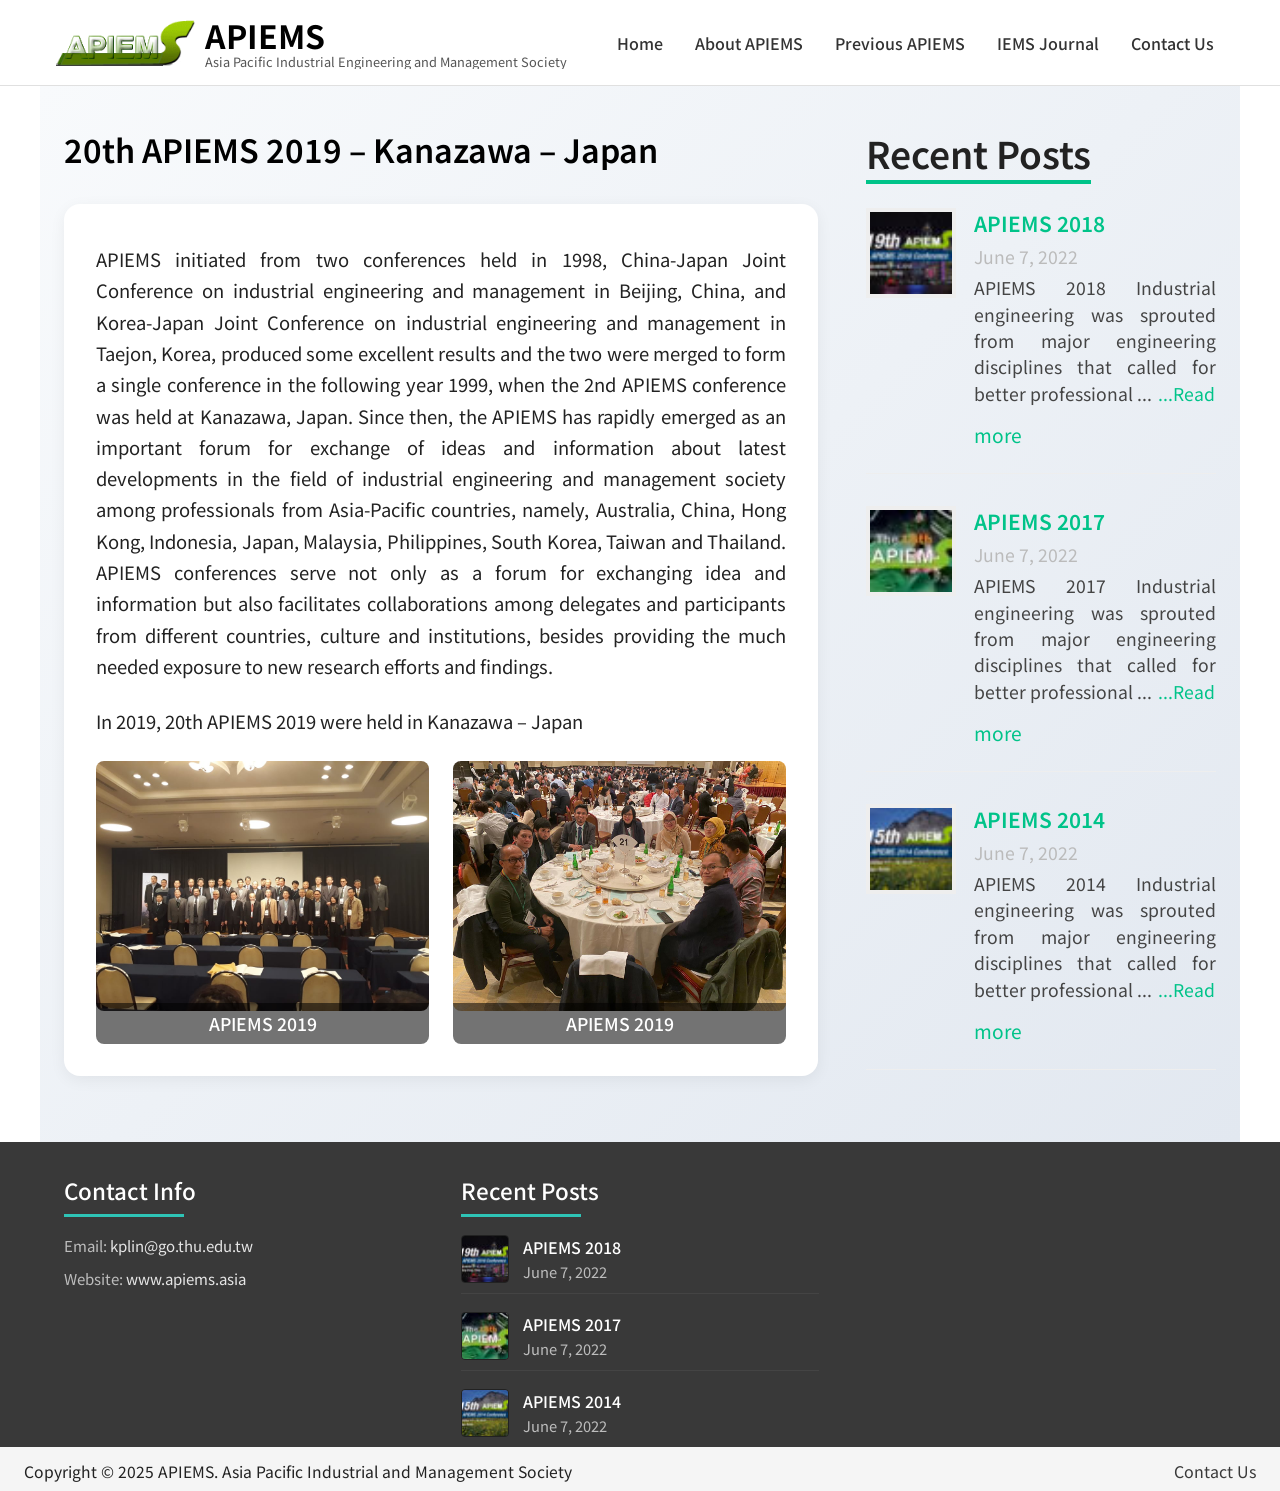
<file: apiems-2019-kanazawa/index.html>
<!DOCTYPE html><html  data-capo=""><head><meta charset="utf-8">
<meta name="viewport" content="width=device-width, initial-scale=1">
<title>20th APIEMS 2019 – Kanazawa, Japan | APIEMS</title>
<style>@import"https://fonts.googleapis.com/css2?family=Noto+Sans+TC:wght@100..900&family=Noto+Serif+TC:wght@700&display=swap";@keyframes float_animate{0%{transform:translateY(2%)}to{transform:translateY(-2%)}}body{font-family:Noto Sans TC,sans-serif;font-optical-sizing:auto;font-size:20px;font-style:normal;font-weight:400;margin:0;padding:0;text-align:justify;width:100%}body>div#__nuxt{overflow-x:clip;width:100%}@media (min-width:768px){body{font-size:30px}}@media (min-width:1024px){body{font-size:20px}}@media (min-width:1200px){body{font-size:22px}}@media (min-width:1450px){body{font-size:24px}}body *{box-sizing:border-box}body dd,body dl,body dt,body li,body ol,body ul{list-style:none;margin:0;padding:0}body a{color:inherit;text-decoration:none}body img{display:block;width:100%}body h1,body h2,body h3,body h4,body h5{color:currentColor;font-size:inherit;font-weight:inherit;margin:0}body h1 strong,body h2 strong,body h3 strong,body h4 strong,body h5 strong{font-size:1.2em}body p{font-size:1em;font-weight:400;line-height:1.5;margin:0;padding:0;text-align:inherit}body p strong{color:#e60012;font-weight:600}body p~p{margin-top:1em}body .post-container__content a,body .post-container__content dd,body .post-container__content dl,body .post-container__content dt,body .post-container__content h1,body .post-container__content h2,body .post-container__content h3,body .post-container__content h4,body .post-container__content h5,body .post-container__content img,body .post-container__content li,body .post-container__content ol,body .post-container__content p,body .post-container__content strong,body .post-container__content ul{all:revert}body .post-container__content p{line-height:1.7}body .post-container__content img{max-width:100%}body .c-red{color:#e60012}body .c-dark{color:#333}body .c-gray{color:#525151}body #top{height:1px;margin-top:-1px;position:relative}body nav{align-items:center;border-bottom:1px solid transparent;display:flex;gap:1em;justify-content:space-between;padding:.3em 1em;position:fixed;top:0;transition:all .5s ease-out;width:100%;z-index:999}body nav.scroll{background-color:#fff;border-bottom:1px solid #ddd;box-shadow:0 0 7px #0003}body nav .logo{min-width:9em;width:35%;width:9.5em}@media (max-width:1199px){body nav .nav_list{align-items:center;background-color:#ca1e1e;color:#fff;display:flex;flex-direction:column;font-size:1.5em;height:100vh;justify-content:flex-start;line-height:1.3;list-style:none;margin:0;padding:10%;position:absolute;right:-100%;top:0;transition:right .5s ease-out;width:100%;z-index:999}}@media (max-width:1199px) and (min-width:520px){body nav .nav_list{max-width:18em}}@media (max-width:1199px){body nav .nav_list li{border-bottom:1px solid hsla(0,0%,100%,.5);padding:1em;width:100%}}body nav .back{background-color:#128f0e;border:1px solid #128f0e;border-radius:99em;color:#fff;display:none;font-size:.8em;padding:.3em 1em}body nav .back:after{display:none}body nav .back:hover{scale:1.05}body nav .hem{aspect-ratio:1/1;position:relative;width:2em;z-index:1000}@media (min-width:1200px){body nav .hem{display:none}}body nav .hem .line{background-color:#e60012;height:2px;left:50%;position:absolute;top:50%;transform:translate(-50%,-50%);width:70%}body nav .hem .line._t{top:25%}body nav .hem .line._b{top:75%}body nav .hem.open .line{background-color:#fff}body nav .hem.open .line._m{width:0}body nav .hem.open .line._t{top:50%;transform:translate(-50%) rotate(45deg)}body nav .hem.open .line._b{top:50%;transform:translate(-50%) rotate(-45deg)}body nav:has(.hem.open) .nav_list{box-shadow:0 0 7em 7em #0009;right:0;transition:all .5s ease-out}@media (min-width:1200px){body nav{padding:0 5%}body nav .logo{width:15%;width:10em}body nav .nav_list{align-items:center;display:flex;flex-grow:1;font-size:.8em;gap:3em;justify-content:flex-end;list-style:none;padding:0}body nav .nav_list li{position:relative}body nav .nav_list li:after{background-color:#e60012;bottom:-.3em;content:"";height:2px;left:0;opacity:0;position:absolute;transition:all .2s ease-out;width:100%}body nav .nav_list li:hover:after{opacity:1;width:100%}}body:has(.kv) nav .nav_list li:not(.index){display:none}body:has(.post-list-page) nav .nav_list li:is(.index),body:has(.post-page) nav .nav_list li:is(.index){display:none}body .go_Top{background-color:#e60012;border-radius:99em;bottom:1.5em;cursor:pointer;height:2.5em;position:fixed;right:.5em;transition:all .1s ease-out;width:2.5em;z-index:15}@media (min-width:1024px){body .go_Top{right:1.5em}}body .go_Top:after{aspect-ratio:1/1;border-left:3px solid #fff;border-top:3px solid #fff;content:"";left:50%;position:absolute;top:50%;transform:translate(-50%,-25%) rotate(45deg);width:25%}body .go_Top:hover{transform:scale(1.1)}body section{position:relative;width:100%}body section .inner{margin:0 auto;position:relative;width:90%}body section .sec_title{color:#333;font-family:"Noto Serif TC";font-size:2em;font-weight:600;margin-bottom:.5em;padding:0 .5em;position:relative;text-align:center;z-index:1}body section .sec_title h2{font-size:1em;font-weight:inherit;line-height:1.2}body section .sec_title h2 strong{color:#e60012;font-size:1.2em}body section .sec_sub_title{color:#525151;font-size:1.25em;font-weight:400;line-height:1.2;padding:0 .5em;position:relative;text-align:center}body section .sec_sub_title strong{color:#e60012;font-size:1.1em;font-weight:600}body section .sec_sub_title~.inner,body section .sec_title~.inner{margin-top:1em}@media (min-width:1024px){body section .inner{max-width:1160px;width:80%}body section .sec_title{font-size:2.5em}body section .sec_title._center{text-align:center}}@keyframes float_cell{0%{transform:translateY(var(--float_range))}to{transform:translateY(calc(var(--float_range)*-1))}}body .swiper{margin:0 auto;padding-bottom:5em;width:80%}body .swiper .swiper-pagination{margin:0 0 2em}body footer{background-color:#525151;color:#fff;padding:.5em}body footer .list li{font-size:.7em;line-height:1.5;text-align:center}@media (min-width:450px){body footer{padding:1em 0}body footer .list li br{display:none}}.pc{display:none}@media (min-width:1024px){.mb{display:none}.pc{display:block}}.btn{margin-top:1em}.btn a{background-color:#e60012;border-radius:99em;color:#fff;cursor:pointer;display:inline-block;font-size:1em;padding:.5em 2em;transition:all .1s ease-out}.btn a:hover{transform:scale(1.03)}@media (min-width:1024px){.btn{font-size:1.2em}}#sec_01 .bg{background:radial-gradient(circle closest-side at center,#fff 40%,#dce2e8);height:100%;left:0;-webkit-mask:linear-gradient(180deg,#fff 80%,transparent);mask:linear-gradient(180deg,#fff 80%,transparent);overflow:hidden;top:0;width:100%}#sec_01 .bg,#sec_01 .bg .wave{position:absolute}#sec_01 .bg .wave._l{left:0;top:0;transform:translate(-30%,-30%);width:400%}#sec_01 .bg .wave._r{bottom:0;left:0;transform:translate(-12%,10%) rotate(180deg);width:400%}#sec_01 .bg .light{animation:shine-2 2s ease-out infinite alternate;left:50%;position:absolute;top:45%;transform:translate(-50%,-50%);width:400%}#sec_01 .bg .light .scale{animation:shine-1 .1s ease-out infinite alternate}#sec_01 .bg .light img{animation:rotate 35s linear infinite}@keyframes shine-1{0%{transform:scale(1)}to{transform:scale(.85)}}@keyframes shine-2{0%{opacity:0;transform:translate(-50%,-50%) scale(.5)}40%{opacity:1;transform:translate(-50%,-50%) scale(1)}to{opacity:1;transform:translate(-50%,-50%) scale(1)}}@keyframes rotate{0%{transform:rotate(0)}to{transform:rotate(359.9deg)}}#sec_01 h1{position:absolute;top:-100px}#sec_01 .inner{padding:50% 3%}#sec_01 .inner>div>div{margin:0 auto}#sec_01 .inner>div .title{width:95%}#sec_01 .inner>div .book{margin-top:5%}#sec_01 .inner>div .subTitle{margin-top:3%;width:85%}#sec_01 .inner>div .aminoL40{margin-top:5%;width:70%}@media (min-width:768px){#sec_01 .inner{padding:25vh 3%}}@media (min-width:1024px){#sec_01 .bg .wave._l{left:0;top:0;transform:translate(-38%,-20%);width:200%}#sec_01 .bg .wave._r{bottom:0;left:0;transform:translate(-12%,15%) rotate(180deg);width:200%}#sec_01 .bg .light{left:50%;top:35%;width:200%}#sec_01 .inner{padding:15vh 0}#sec_01 .inner>div{margin:0 auto;position:relative;width:28em}}#sec_02{padding-bottom:3em}#sec_02 .sec_title strong{display:block}#sec_02 .inner .body_comp{padding:2em .5em}#sec_02 .inner .body_comp .body_img{aspect-ratio:83/1114;left:55%;opacity:.3;position:absolute;top:0;width:13em}#sec_02 .inner .body_comp .proportion{position:relative}#sec_02 .inner .body_comp .proportion li{align-items:center;display:flex;flex-wrap:wrap;gap:1em;justify-content:flex-start}#sec_02 .inner .body_comp .proportion li .icon{flex-shrink:0;width:5em}#sec_02 .inner .body_comp .proportion li .detail{flex-grow:1}#sec_02 .inner .body_comp .proportion li .detail .percentage{font-size:2em;font-weight:600;line-height:1.2}#sec_02 .inner .body_comp .proportion li .detail .caption{font-size:1em;line-height:1.2}#sec_02 .inner .body_comp .proportion li .protein_detail{width:100%}#sec_02 .inner .body_comp .proportion li .protein_detail .generate{align-items:flex-start;background-color:#fff;border:2px dotted #ccc;border-radius:1.5em;display:flex;gap:1em;justify-content:center;margin-top:.5em;padding:1.5em 1em}#sec_02 .inner .body_comp .proportion li .protein_detail .generate .step{position:relative;width:calc(33.33333% - .66667em)}#sec_02 .inner .body_comp .proportion li .protein_detail .generate .step .g_icon{margin:0 auto;width:70%}#sec_02 .inner .body_comp .proportion li .protein_detail .generate .step .caption{margin-top:.35em;text-align:center}#sec_02 .inner .body_comp .proportion li .protein_detail .generate .step~.step:before{aspect-ratio:1/1;background-color:#e60012;clip-path:polygon(0 0,90% 50%,0 100%);content:"";left:-.5em;position:absolute;top:50%;transform:translate(-50%,-50%);width:.7em}#sec_02 .inner .body_comp .proportion li .protein_detail .arrow{margin:-.5em auto 0;width:2em}#sec_02 .inner .body_comp .proportion li .protein_detail .content{margin:1em auto;text-align:center}#sec_02 .inner .body_comp .proportion li~li{margin-top:1.5em}#sec_02 .inner .intro_content{text-align:center}@media (min-width:1024px){#sec_02 .sec_title strong{display:inline;padding-right:.2em}#sec_02 .sec_title span{display:block}#sec_02 .inner .body_comp{position:relative}#sec_02 .inner .body_comp .body_img{aspect-ratio:unset;left:0;margin:0 auto;position:relative;width:20%}#sec_02 .inner .body_comp .proportion{height:100%;left:0;position:absolute;top:0;width:100%}#sec_02 .inner .body_comp .proportion li{margin-top:0!important;position:absolute}#sec_02 .inner .body_comp .proportion li:before{background-color:#aaa;content:"";height:1px;left:12em;position:absolute;width:0}#sec_02 .inner .body_comp .proportion li:first-child{left:5%;top:5%}#sec_02 .inner .body_comp .proportion li:nth-child(2){left:5%;top:60%}#sec_02 .inner .body_comp .proportion li:nth-child(3){left:5%;top:32%}#sec_02 .inner .body_comp .proportion li:nth-child(4){justify-content:center;right:0;top:20%;width:35%}#sec_02 .inner .body_comp .proportion li:nth-child(4):before{left:0;top:2.5em;transform:rotate(180deg) translate(-1.5em);transform-origin:left}#sec_02 .inner .body_comp .proportion li:nth-child(4) .detail{flex-grow:0}#sec_02 .inner .body_comp .proportion li:nth-child(4) .protein_detail .generate{font-size:.8em;padding:1em .5em}#sec_02 .inner .body_comp .proportion li:nth-child(4) .protein_detail .arrow{margin-top:-.25em;width:1em}#sec_02 .inner .body_comp .proportion li.aos-animate:before{transition:width .5s ease-out 1s;width:2em}}@media (min-width:1024px) and (min-width:1200px){#sec_02 .inner .body_comp .proportion li.aos-animate:before{width:4em}}@media (min-width:1024px){#sec_02 .inner .intro_content p span{display:block}}#sec_03{background-color:#f1f3f5;padding:1em 0 5em}#sec_03 .inner{padding:2em 0}#sec_03 .inner .partTitle{font-size:1.5em;line-height:1.3;margin-top:1.5em;padding:0 .5em;position:relative}#sec_03 .inner .partTitle .index{color:#e2e7ed;font-family:"NOTO serif TC";font-size:3em;left:-.1em;line-height:1;position:absolute;top:0;transform:translateY(-60%)}#sec_03 .inner .partTitle h2{position:relative}#sec_03 .inner._part1 .chart .pie{margin:2em auto;position:relative}#sec_03 .inner._part1 .chart .pie svg{position:absolute;right:50%;top:50%;transform:translate(50%,-50%);width:115%}#sec_03 .inner._part1 .chart .pie svg .path1{transform:rotate(-90deg);transform-origin:center;stroke:#ffa5a5;stroke-width:5px;stroke-linecap:round;stroke-dashoffset:327;stroke-dasharray:595}#sec_03 .inner._part1 .chart .pie svg .path2{transform:rotate(-90deg);transform-origin:center;stroke:#ff7171;stroke-width:5px;stroke-linecap:round;stroke-dashoffset:500;stroke-dasharray:595}#sec_03 .inner._part1 .chart .amino_acids .kind_caption{font-size:1.3em;font-weight:700}#sec_03 .inner._part1 .chart .amino_acids .des{background-color:#fff;border:1px solid #bbb;border-radius:1em;margin:.5em 0;max-width:13em;padding:1em;width:-moz-max-content;width:max-content}#sec_03 .inner._part1 .chart .amino_acids .des h4{font-size:1.5em;font-weight:400}#sec_03 .inner._part1 .chart .amino_acids .des p{line-height:1.3;margin-top:.3em}#sec_03 .inner._part1 .chart .amino_acids .content{color:#525151;font-size:.8em;max-width:18em;padding:0 .5em}#sec_03 .inner._part1 .chart .amino_acids~._essential{margin-top:2.5em}#sec_03 .inner._part1 .chart .amino_acids~._essential .des{border-color:#e60012}#sec_03 .inner._part1 .chart .amino_acids~._essential .content_block .item{padding:1.5em;position:relative}#sec_03 .inner._part1 .chart .amino_acids~._essential .content_block .item h4{position:relative}#sec_03 .inner._part1 .chart .amino_acids~._essential .content_block .item h4:before{aspect-ratio:1/1;background-color:#f37780;content:"";left:-1em;position:absolute;top:.75em;width:.5em}#sec_03 .inner._part1 .chart .amino_acids~._essential .content_block .item .content{padding:0}#sec_03 .inner._part1 .chart .amino_acids~._essential .content_block .detail{background-color:#fff;border-radius:1em;box-shadow:0 0 25px #00000026;padding:1.5em}#sec_03 .inner._part1 .chart .amino_acids~._essential .content_block .detail .c-red p{font-weight:600}#sec_03 .inner._part2 .partTitle strong{display:block}#sec_03 .inner._part2 .list{align-items:center;display:flex;flex-direction:column;gap:1.5em;justify-content:center;margin-top:2em;position:relative;z-index:1}#sec_03 .inner._part2 .list li{align-items:center;background-color:#fff;border:1px solid #e60012;border-radius:99em;display:flex;gap:1em;padding:1em;width:100%}#sec_03 .inner._part2 .list li .icon{aspect-ratio:1/1;background-color:#e60012;border-radius:99em;flex-shrink:0;max-width:4em;width:25%}#sec_03 .inner._part2 .list li .icon img{margin:20% auto;width:60%}#sec_03 .inner._part2 .list li .content p{line-height:1.3}#sec_03 .inner._part3 .wave{bottom:-5%;left:-10%;max-width:1800px;opacity:.3;position:absolute;transform:translate(-10%);width:450%;z-index:0}#sec_03 .inner._part3 .list{align-items:stretch;display:flex;flex-wrap:wrap;gap:1em;justify-content:space-between;margin-top:2em;position:relative}#sec_03 .inner._part3 .list li{width:calc(50% - .5em)}#sec_03 .inner._part3 .list li>div{background-color:#fff;border-radius:1em;padding:2em 1em}#sec_03 .inner._part3 .list li:first-child>div,#sec_03 .inner._part3 .list li:nth-child(4)>div{background-color:#e60012;color:#fff}#sec_03 .inner._part3 .list li .icon{margin:0 auto;width:60%}#sec_03 .inner._part3 .list li .content{font-size:.8em;margin-top:1em;text-align:center}#sec_03 .inner._part3 .list li .content p{line-height:1.3}@media (min-width:1024px){#sec_03{padding:2em 0}#sec_03 .inner{padding:1em 0}#sec_03 .inner._part1 .chart{position:relative}#sec_03 .inner._part1 .chart .pie{margin:0 auto;padding:2em 0;width:30%}#sec_03 .inner._part1 .chart .pie svg .path2{transition:stroke-dashoffset .5s ease-out,transform .3s ease-out;stroke-width:0;stroke-dashoffset:593}#sec_03 .inner._part1 .chart .amino_acids{font-size:.8em;left:3%;position:absolute;top:50%;transform:translateY(-50%)}#sec_03 .inner._part1 .chart .amino_acids h3{display:none}#sec_03 .inner._part1 .chart .amino_acids~._essential{display:flex;flex-direction:column;left:auto;margin-top:0;right:0}#sec_03 .inner._part1 .chart .amino_acids~._essential .des{margin:1em 2em}#sec_03 .inner._part1 .chart .amino_acids~._essential .content_block{cursor:pointer;position:relative}#sec_03 .inner._part1 .chart .amino_acids~._essential .content_block .item h4{position:relative;width:-moz-max-content;width:max-content}#sec_03 .inner._part1 .chart .amino_acids~._essential .content_block .item h4:after{align-content:center;background-color:#e60012;border-radius:99em;color:#fff;content:"i";font-size:.7em;height:1.5em;line-height:1;position:absolute;right:0;text-align:center;transform:translate(100%,-50%);width:1.5em}#sec_03 .inner._part1 .chart .amino_acids~._essential .content_block .detail{left:0;opacity:0;position:absolute}#sec_03 .inner._part1 .chart .amino_acids~._essential .content_block .detail:before{background-color:#fff;clip-path:polygon(0 0,100% 100%,20% 100%);content:"";height:1em;left:3em;position:absolute;top:0;transform:translateY(-90%);width:2em}#sec_03 .inner._part1 .chart .amino_acids~._essential .content_block._three{order:-1}#sec_03 .inner._part1 .chart .amino_acids~._essential .content_block._three .detail{top:0;transform:translateY(-100%)}#sec_03 .inner._part1 .chart .amino_acids~._essential .content_block._three .detail:before{bottom:0;clip-path:polygon(20% 0,100% 0,0 100%);top:auto;transform:translateY(90%)}#sec_03 .inner._part1 .chart .amino_acids~._essential .content_block:hover .detail{opacity:1}#sec_03 .inner._part1 .chart:has(._three:hover) .pie svg .path2{stroke-width:5px;stroke-dashoffset:500}#sec_03 .inner._part1 .chart:has(._six:hover) .pie svg .path2{stroke-width:5px;stroke-dashoffset:415;stroke-dasharray:595;transform:rotate(-37deg)}#sec_03 .inner._part2 .partTitle h2 strong{display:inline}#sec_03 .inner._part2 .list{flex-direction:row;flex-wrap:wrap;gap:2em;margin:2em 0}#sec_03 .inner._part2 .list li{padding-right:1.5em;width:calc(50% - 1em)}#sec_03 .inner._part2 .list li .content{font-size:.9em}#sec_03 .inner._part3 .list{filter:drop-shadow(0 0 15px #ddd);gap:0;margin-bottom:10em}#sec_03 .inner._part3 .list li{width:25%}#sec_03 .inner._part3 .list li>div{background-color:#fff!important;border-radius:0;color:#000!important}#sec_03 .inner._part3 .list li:first-child>div{border-radius:1em 0 0 1em}#sec_03 .inner._part3 .list li:nth-child(4)>div{border-radius:0 1em 1em 0}#sec_03 .inner._part3 .list li:hover{z-index:2}#sec_03 .inner._part3 .list li:hover>div{background-color:#e60012!important;border-radius:1em;color:#fff!important;transform:scale(1.1);transition:all .1s ease-out}#sec_03 .inner._part3 .wave{bottom:-3em;left:65%;transform:translate(0);width:170%}}#sec_04{background:url(/img/sec4_redBG.png) no-repeat top/500%;margin-top:-3em;padding:5em 0}#sec_04 .inner{align-items:center;display:flex;flex-direction:column;gap:2em;justify-content:center}#sec_04 .inner .block .sec_title{margin:0;padding:0;text-align:left}#sec_04 .inner .block .sec_title h2 strong{color:#fff}#sec_04 .inner .block .aminoL40{background-color:#e60012;color:#fff;font-size:1.5em;margin:.5em 0;max-width:-moz-max-content;max-width:max-content;padding:.1em .5em}#sec_04 .inner .block .sec_sub_title{color:#fff;line-height:1.2;max-width:10em;padding:0;text-align:left}#sec_04 .inner .block .sec_sub_title h3 strong{color:#fff;font-size:1.5em}#sec_04 .inner .block._chart,#sec_04 .inner .list{background-color:#fff;border-radius:1em;padding:1em}#sec_04 .inner .list{align-items:stretch;box-shadow:0 0 20px #00000026;display:flex;flex-direction:column;justify-content:center}#sec_04 .inner .list li{align-items:flex-start;border-bottom:1px solid #ddd;display:flex;gap:1em;justify-content:center;padding:1em 0}#sec_04 .inner .list li:last-child{border:0}#sec_04 .inner .list li .icon{flex-shrink:0;width:3em}#sec_04 .inner .list li .detail{flex-grow:1}#sec_04 .inner .list li .detail .caption{font-weight:600;line-height:1.2}#sec_04 .inner .list li .detail .content{color:#525151;font-size:.8em;margin-top:.5em}#sec_04 .inner .list li .detail .content p{line-height:1.3}#sec_04 .inner .list li .detail .content .award{color:#000;font-size:1.3em;line-height:1.2;margin-bottom:.5em}#sec_04 .inner .list li .detail .content .mark{font-size:.8em;margin-top:1.5em}@media (min-width:1024px){#sec_04{background-size:1500px}#sec_04 .inner{-moz-column-gap:0;column-gap:0;flex-direction:row;flex-wrap:wrap;justify-content:space-between}#sec_04 .inner .block._txt{padding:0 5%;width:calc(18em + 10%)}#sec_04 .inner .block._chart{flex-grow:1;padding:1em 5%;width:calc(90% - 18em)}#sec_04 .inner .list{flex-direction:row;flex-wrap:wrap;justify-content:flex-start;padding:1em 3em;width:100%}#sec_04 .inner .list li{flex-grow:1;padding:1.5em 0;width:50%}#sec_04 .inner .list li .icon{width:4em}}@media (min-width:1200px){#sec_04{background-size:1660px}}@media (min-width:1450px){#sec_04{background-size:1920px}}@media screen and (min-width:1450px) and (min-width:1800px){#sec_04{background-size:100%}}#sec_05{background:url(/img/sec5_bg.png) no-repeat right 10% bottom/950px;background-color:#f1f3f5;padding:3em 0}@media screen and (max-width:370px){#sec_05{background-size:1050px}}#sec_05 .inner{display:flex;flex-direction:column;gap:2em;justify-content:center}#sec_05 .inner .block .sec_sub_title{align-items:center;display:flex;justify-content:flex-start;padding:0}#sec_05 .inner .block .sec_sub_title img{max-width:8em;width:50%}#sec_05 .inner .block .content{color:#525151;margin-top:1.5em}@media (min-width:1024px){#sec_05{background-size:cover}#sec_05 .inner{align-items:center;flex-direction:row;gap:0;justify-content:space-between}#sec_05 .inner ._chart{width:50%}#sec_05 .inner ._txt{width:45%}}#sec_06{padding:3em 0}#sec_06 .sec_title{padding:0}#sec_06 .sec_sub_title h3{font-size:1em;line-height:1.35}#sec_06 .sec_sub_title h3>.c-red{display:inline-block}#sec_06 .mark{font-size:.8em;margin-top:1em;text-align:center}#sec_06 .inner{border:1px solid #ddd;width:100%}#sec_06 .inner .select_list{border-bottom:1px solid #ddd;overflow:auto;position:sticky;top:3em}#sec_06 .inner .select_list .product_list{align-items:stretch;display:flex;justify-content:center;min-width:100%;width:-moz-max-content;width:max-content}#sec_06 .inner .select_list .product_list li{background-color:#fff;flex-grow:1;font-size:.85em;font-weight:400;padding:1em 1.5em;position:relative;text-align:center}#sec_06 .inner .select_list .product_list li~li{border-left:1px solid #ddd}#sec_06 .inner .select_list .product_list li.active{background-color:#f6f6f6}#sec_06 .inner .select_list .product_list li.active:after{background-color:#e60012;bottom:0;content:"";height:3px;left:0;position:absolute;width:100%}#sec_06 .inner .product_promo{padding:1em 1em 2em}#sec_06 .inner .product_promo .product_item{display:flex;flex-direction:column;gap:1em}#sec_06 .inner .product_promo .product_item .img img{margin:0 auto}#sec_06 .inner .product_promo .product_item .intro .caption{font-size:1.4em;margin-bottom:.6em}#sec_06 .inner .product_promo .product_item .intro .list{font-size:.9em}#sec_06 .inner .product_promo .product_item .intro .list>li{line-height:1.3}#sec_06 .inner .product_promo .product_item .intro .list>li~li{margin-top:.5em}#sec_06 .inner .product_promo .product_item .intro .list._dot>li{list-style:disc;margin-left:1.3em;text-indent:-.25em}#sec_06 .inner .product_promo .product_item .intro .list._dot>li::marker{font-size:.7em}#sec_06 .inner .product_promo .product_item .intro .remark{font-size:.6em;margin-top:1.5em}#sec_06 .inner .product_promo .product_item .intro .remark>li~li{margin-top:.5em}@media (min-width:1024px){#sec_06 .sec_sub_title h3{line-height:1.5}#sec_06 .sec_sub_title h3 br{display:none}#sec_06 .sec_sub_title h3 .break{display:block}#sec_06 .inner{border-radius:1em;font-size:.9em;margin-top:2em;max-width:1160px;overflow:hidden;width:80%}}@media (min-width:1024px) and (min-width:1200px){#sec_06 .inner{font-size:1em}}@media (min-width:1024px){#sec_06 .inner .select_list{top:0}#sec_06 .inner .select_list .product_list{width:100%}#sec_06 .inner .select_list .product_list li{cursor:pointer;flex-grow:1;flex-shrink:1;font-size:1.1em;padding:1em .5em}#sec_06 .inner .select_list .product_list li:not(.active):hover{background-color:#fafafa}#sec_06 .inner .product_promo{padding:2em 1em}#sec_06 .inner .product_promo .product_item{flex-direction:row}#sec_06 .inner .product_promo .product_item .img{align-items:center;display:flex;width:40%}#sec_06 .inner .product_promo .product_item .intro{padding-right:5%;width:60%}#sec_06 .inner .product_promo .product_item .intro .caption{font-size:1.7em}#sec_06 .inner .product_promo .product_item .intro .list{font-size:1em}}#sec_07{padding:3em 0}#sec_07 .inner{width:100%}#sec_07 .inner .select_list{border-bottom:1px solid #ddd;overflow:auto}#sec_07 .inner .select_list .category_list{align-items:stretch;display:flex;justify-content:center;min-width:100%;padding:.5em;width:-moz-max-content;width:max-content}#sec_07 .inner .select_list .category_list li{background-color:#fff;border-radius:99em;cursor:pointer;font-size:.8em;padding:.5em 1.5em;transition:all .1s ease-out}#sec_07 .inner .select_list .category_list li:hover{background-color:#eee;transform:scale(1.05)}#sec_07 .inner .select_list .category_list li.active{background-color:#fed9d9;color:#e60012}#sec_07 .inner .article_list .swiper-container{align-items:stretch}#sec_07 .inner .article_list .swiper-container .swiper-slide{padding:1em}#sec_07 .inner .article_list .swiper-container .swiper-slide a.item{border-radius:1em;box-shadow:0 5px 10px #0000001a;height:100%;overflow:hidden}#sec_07 .inner .article_list .swiper-container .swiper-slide a.item .detail{padding:.8em 1em}#sec_07 .inner .article_list .swiper-container .swiper-slide a.item .detail .cate{background-color:#fed9d9;border-radius:5px;color:#e60012;display:inline-block;font-size:.7em;padding:.3em .75em}#sec_07 .inner .article_list .swiper-container .swiper-slide a.item .detail .caption{display:-webkit-box;font-size:1em;margin-top:.7em;-webkit-box-orient:vertical;-webkit-line-clamp:2;overflow:hidden}#sec_07 .inner .article_list .swiper-container .swiper-slide a.item .detail .content{display:-webkit-box;font-size:.8em;margin-top:.5em;-webkit-box-orient:vertical;-webkit-line-clamp:2;color:#333;overflow:hidden}#sec_07 .inner .article_list .swiper-container .swiper-slide a.item .detail .content p{line-height:1.5}#sec_07 .inner .article_list .controler .swiper-button{aspect-ratio:1/1;background-color:#fff;border:2px solid;border-radius:99em;color:#e60012;position:absolute;right:0;top:50%;width:2em;z-index:10}#sec_07 .inner .article_list .controler .swiper-button:after{background-color:currentColor;clip-path:polygon(40% 35%,65% 50%,40% 65%);content:"";display:block;height:100%;width:100%}#sec_07 .inner .article_list .controler .swiper-button.swiper-button-prev{left:0;right:auto;rotate:180deg}#sec_07 .inner .article_list .controler .swiper-button.swiper-button-disabled{color:#aaa}#sec_07 .inner .more{margin-top:1.5em;text-align:center}@media (min-width:1024px){#sec_07 .inner{max-width:1160px;width:80%}#sec_07 .inner .select_list .category_list{justify-content:space-evenly}#sec_07 .inner .select_list .category_list li{font-size:1em;padding:.35em 1.5em}#sec_07 .inner .article_list{margin-left:-.7em;margin-top:1em;width:calc(100% + 1.4em)}#sec_07 .inner .article_list .swiper-container .swiper-slide{padding:.7em}#sec_07 .inner .article_list .controler .swiper-button{cursor:pointer;transform:translate(120%,-50%);transition:all .1s ease-out;width:3em}#sec_07 .inner .article_list .controler .swiper-button:hover{transform:translate(120%,-50%) scale(1.05)}#sec_07 .inner .article_list .controler .swiper-button.swiper-button-prev{rotate:0deg;transform:translate(-120%,-50%) rotate(180deg)}#sec_07 .inner .article_list .controler .swiper-button.swiper-button-prev:hover{transform:translate(-120%,-50%) rotate(180deg) scale(1.05)}#sec_07 .inner .article_list .controler .swiper-button.swiper-button-disabled{pointer-events:none}}.swiper_pagination{align-items:center;display:flex;gap:.5em;justify-content:center;margin-top:.5em;width:100%}.swiper_pagination .swiper-pagination-bullet{aspect-ratio:1/1;background-color:#bbb;border-radius:100%;display:block;width:.3em}.swiper_pagination .swiper-pagination-bullet.swiper-pagination-bullet-active{background-color:#333;scale:1.25}#sec_08{background-color:#f1f3f5;padding:3em 0}#sec_08 .inner .sec_content{font-size:.8em;margin:2em auto;max-width:53em}#sec_08 .inner .sec_content .remark{color:#525151;font-size:.8em;margin-top:1em}#sec_08 .inner .calc_block{background-color:#fff;border-radius:1em;box-shadow:0 0 10px #0000001a;display:flex;flex-direction:column;justify-content:flex-start;margin-left:-2.5%;margin-top:1em;overflow:hidden;width:105%}#sec_08 .inner .calc_block .calc_form .list>li,#sec_08 .inner .calc_block .calc_result .list>li{align-items:center;display:flex;justify-content:flex-start}#sec_08 .inner .calc_block .calc_form .list>li:has(._full_width),#sec_08 .inner .calc_block .calc_form .list>li:has(._mb_full_width),#sec_08 .inner .calc_block .calc_result .list>li:has(._full_width),#sec_08 .inner .calc_block .calc_result .list>li:has(._mb_full_width){flex-wrap:wrap;gap:.5em}#sec_08 .inner .calc_block .calc_form .list>li .caption,#sec_08 .inner .calc_block .calc_result .list>li .caption{flex-shrink:0;line-height:2}#sec_08 .inner .calc_block .calc_form .list>li .column,#sec_08 .inner .calc_block .calc_result .list>li .column{flex-grow:1}#sec_08 .inner .calc_block .calc_form .list>li .column label,#sec_08 .inner .calc_block .calc_result .list>li .column label{cursor:pointer}#sec_08 .inner .calc_block .calc_form .list>li .column label>div,#sec_08 .inner .calc_block .calc_result .list>li .column label>div{align-items:center;display:inline-flex;vertical-align:middle}#sec_08 .inner .calc_block .calc_form .list>li .column label input,#sec_08 .inner .calc_block .calc_result .list>li .column label input{accent-color:#e60012;height:1em;margin-right:.35em;width:1em}#sec_08 .inner .calc_block .calc_form .list>li .column label~label,#sec_08 .inner .calc_block .calc_result .list>li .column label~label{margin-left:.5em}#sec_08 .inner .calc_block .calc_form .list>li .column input,#sec_08 .inner .calc_block .calc_form .list>li .column select,#sec_08 .inner .calc_block .calc_result .list>li .column input,#sec_08 .inner .calc_block .calc_result .list>li .column select{border:1px solid #aaa;border-radius:7px;font-size:.85em;height:2.5em;line-height:2em;outline:none;padding:.2em .5em 0;width:100%}#sec_08 .inner .calc_block .calc_form .list>li .column._full_width,#sec_08 .inner .calc_block .calc_form .list>li .column._mb_full_width,#sec_08 .inner .calc_block .calc_result .list>li .column._full_width,#sec_08 .inner .calc_block .calc_result .list>li .column._mb_full_width{width:100%}#sec_08 .inner .calc_block .calc_form .list>li .column.disable,#sec_08 .inner .calc_block .calc_result .list>li .column.disable{opacity:.5;pointer-events:none}#sec_08 .inner .calc_block .calc_form .list>li .remark,#sec_08 .inner .calc_block .calc_result .list>li .remark{color:#525151;font-size:.7em;margin:.5em}#sec_08 .inner .calc_block .calc_form .list>li .remark br,#sec_08 .inner .calc_block .calc_result .list>li .remark br{display:none}#sec_08 .inner .calc_block .calc_form .list>li .activiti_exp_btn,#sec_08 .inner .calc_block .calc_result .list>li .activiti_exp_btn{background-color:#525151;border-radius:99em;color:#fff;cursor:pointer;font-size:.8em;padding:.3em 1.5em;width:-moz-max-content;width:max-content}#sec_08 .inner .calc_block .calc_form .list>li~li,#sec_08 .inner .calc_block .calc_result .list>li~li{margin-top:1.3em}#sec_08 .inner .calc_block .calc_form{padding:2em .75em}#sec_08 .inner .calc_block .calc_form .calculate{margin-top:2em;text-align:center}#sec_08 .inner .calc_block .calc_result{background:url(/img/sec7_counter_redBG.png) no-repeat top/cover;color:#fff;overflow:hidden;padding:3em .75em 2em;position:relative}#sec_08 .inner .calc_block .calc_result:before{aspect-ratio:1/1;background-color:#fff;border-radius:7px;content:"";left:50%;position:absolute;top:0;transform:translate(-50%,-70%) rotate(45deg);width:3em}#sec_08 .inner .calc_block .calc_result .calc_intro{font-size:.8em}#sec_08 .inner .calc_block .calc_result .calc_intro p{font-weight:300}#sec_08 .inner .calc_block .calc_result .calc_intro .remark{font-size:.8em}#sec_08 .inner .calc_block .calc_result .line{align-items:center;display:flex;gap:.5em;justify-content:center;margin:1em 0}#sec_08 .inner .calc_block .calc_result .line:after,#sec_08 .inner .calc_block .calc_result .line:before{border-top:2px dotted #fff;content:"";display:block;flex-grow:1}#sec_08 .inner .calc_block .calc_result .calc_suggest .list>li:has(._mb_full_width){align-items:center;gap:0}#sec_08 .inner .calc_block .calc_result .calc_suggest .list>li .caption{line-height:1}#sec_08 .inner .calc_block .calc_result .calc_suggest .list>li .column .amount{font-size:1.5em;font-weight:500;line-height:1.2}#sec_08 .inner .calc_block .calc_result .calc_suggest .list>li~li{margin-top:.75em}#sec_08 .inner .calc_block .calc_result .calc_suggest .list>li~li:has(.nutrition3){margin-top:1.2em}#sec_08 .inner .calc_block .calc_result .calc_suggest .nutrition3{padding-left:1.2em}#sec_08 .inner .calc_block .calc_result .calc_suggest .nutrition3>li{list-style:disc}#sec_08 .inner .calc_block .calc_result .calc_suggest .nutrition3>li::marker{font-size:.7em;text-align:center!important;text-transform:uppercase}#sec_08 .inner .calc_block .calc_result .calc_suggest .nutrition3>li ._underline{display:inline-block;min-height:1.5em;min-width:3em;padding:0 .5em;position:relative;vertical-align:bottom}#sec_08 .inner .calc_block .calc_result .calc_suggest .nutrition3>li ._underline:after{border-bottom:1px solid #fff;bottom:0;content:"";left:0;position:absolute;width:100%}#sec_08 .inner .calc_block .calc_result .calc_suggest .nutrition3>li~li{margin-top:.3em}@media (min-width:1024px){#sec_08 .inner .calc_block{flex-direction:row}#sec_08 .inner .calc_block .calc_form .list>li:has(._mb_full_width),#sec_08 .inner .calc_block .calc_result .list>li:has(._mb_full_width){align-items:flex-start;flex-wrap:wrap;gap:.5em;justify-content:space-between}#sec_08 .inner .calc_block .calc_form .list>li .column._mb_full_width,#sec_08 .inner .calc_block .calc_result .list>li .column._mb_full_width{max-width:calc(100% - 6.5em);width:auto}#sec_08 .inner .calc_block .calc_form{padding:5%;width:52%}#sec_08 .inner .calc_block .calc_result{padding:5%;width:48%}#sec_08 .inner .calc_block .calc_result:before{border-radius:4px;left:0;top:40%;transform:scaleY(1.2) translate(-80%,-50%) rotate(45deg)}#sec_08 .inner .calc_block .calc_result .calc_intro{font-size:.9em}#sec_08 .inner .calc_block .calc_result .line{margin:2em 0}}#sec_09{background-color:#f1f3f5;padding:0 0 4em}#sec_09 .inner .list{align-items:center;display:flex;flex-wrap:wrap;gap:1.5em;justify-content:center}#sec_09 .inner .list li{max-width:40%}#sec_09 .inner .list li img{max-height:20vw;-o-object-fit:contain;object-fit:contain}@media (min-width:1024px){#sec_09 .inner .list{font-size:.7em;gap:2em}}@media (min-width:1024px) and (min-width:1200px){#sec_09 .inner .list{font-size:1em}}@media (min-width:1024px){#sec_09 .inner .list li{max-height:5.5em;max-width:10.5em;width:auto}#sec_09 .inner .list li img{max-height:100%}}.act_popup{height:100lvh;position:fixed;top:0;width:100%;z-index:999}.act_popup .mask{-webkit-backdrop-filter:blur(5px);backdrop-filter:blur(5px);background-color:#000000a6;height:100%;position:relative;width:100%}.act_popup .act_dtl{background-color:#fff;border-radius:10px;font-size:.8em;left:50%;padding:2em 1em;position:absolute;top:50%;transform:translate(-50%,-50%)}.act_popup .act_dtl ul{max-height:70lvh;max-width:700px;overflow:auto;width:calc(80vw - 2em)}.act_popup .act_dtl ul li .caption{font-size:1em;font-weight:500;margin-bottom:.25em}.act_popup .act_dtl ul li p{font-size:.8em}.act_popup .act_dtl ul li~li{margin-top:1em}@media (min-width:1024px){.act_popup .act_dtl{font-size:1em;padding:2em}}.act_popup .close{aspect-ratio:1/1;background-color:#e60012;border-radius:99em;color:#fff;cursor:pointer;position:absolute;right:0;top:0;transform:translate(30%,-30%) rotate(45deg);width:2.5em}.act_popup .close:after,.act_popup .close:before{background-color:currentColor;border-radius:99em;content:"";height:3px;left:50%;position:absolute;top:50%;transform:translate(-50%,-50%);width:50%}.act_popup .close:after{transform:translate(-50%,-50%) rotate(90deg)}.post-list-page .post-list-banner{align-items:center;background-image:url(/img/postList/molecule-background.png);background-position:20% 50%;background-repeat:no-repeat;background-size:cover;display:flex;flex-direction:column;height:15em;justify-content:center;padding-top:3em}.post-list-page .post-list-banner__path{align-content:center;display:flex;font-size:.8em;justify-content:center}.post-list-page .post-list-banner__path__item{color:#525151;padding:1em .2em}.post-list-page .post-list-banner__title{color:#e60012;font-size:1.8em}.post-list-page .post-category{align-items:center;border-bottom:1px solid #d4d4d4;display:flex;gap:1em;justify-content:space-evenly;overflow:auto;padding:1em;width:100%}.post-list-page .post-category__item{border-radius:2em;color:#292929;cursor:pointer;font-size:.8em;padding:.5em 2em;transition:all .1s ease-in;white-space:nowrap}.post-list-page .post-category__item:hover{background-color:#eee}.post-list-page .post-category__item.active{background-color:#fed9d9;color:#e60012}.post-list-page .post-list__item{border-bottom:1px solid #e9e9e9;margin:0 auto;padding:1.5em 0;width:calc(100% - 2em)}.post-list-page .post-list__item:last-of-type{border-bottom:none}.post-list-page .post-list__item .post-list__item__content__title:hover{text-decoration:underline}.post-list-page .post-list__item .post-list__item__content__description{display:-webkit-box;-webkit-box-orient:vertical;-webkit-line-clamp:3;overflow:hidden}.post-list-page .post-list__item__image{border-radius:.8em;overflow:hidden}.post-list-page .post-list__item__content__info{align-items:center;color:#525151;display:flex;font-size:.8em;justify-content:flex-start;padding:1em 0}.post-list-page .post-list__item__content__info>div{padding-right:1em}.post-list-page .post-list__item__content__info>div:last-child{padding-right:0}.post-list-page .post-list__item__content__info__category{background-color:#fed9d9;border-radius:.4em;color:#e60012;margin-right:1em;padding:.5em 1em}.post-list-page .post-list__item__content__description{color:#525151;font-size:.8em;padding-top:1em}.post-list-page .empty-block{align-items:center;background-color:#eee;color:#aaa;display:flex;justify-content:center;padding:2em;width:100%}.post-list-page .pagination{align-items:center;display:flex;flex-direction:column;gap:15px;margin:30px auto}.post-list-page .pagination__info{color:#666;font-size:14px}.post-list-page .pagination__buttons{align-items:center;display:flex;gap:5px}.post-list-page .pagination__button{align-items:center;background-color:#fff;border:none;border-radius:1em;cursor:pointer;display:flex;height:20px;justify-content:center;transition:all .2s;width:20px}.post-list-page .pagination__button:hover:not(:disabled){background-color:#f5f5f5}.post-list-page .pagination__button:disabled{color:#ccc;cursor:not-allowed}.post-list-page .pagination__button--active{background-color:#e60012;border-color:#e60012;color:#fff}.post-list-page .pagination__pages{display:flex;gap:5px;margin:0 5px}.post-list-page .pagination__ellipsis{align-items:center;display:flex;justify-content:center;width:32px}.post-list-page .loading-indicator{color:#666;font-size:16px;padding:30px;text-align:center}.post-page{padding-bottom:1em}.post-page .post-banner{align-items:center;background-image:url(/img/postList/molecule-background.png);background-position:20% 50%;background-repeat:no-repeat;background-size:cover;display:flex;flex-direction:column;height:9em;justify-content:center;padding-top:3em}.post-page .post-container{background-color:#fff;border-radius:1em;box-shadow:0 0 30px #0003;margin:-4em auto 0;padding:1em;width:calc(100% - 2em)}.post-page .post-container__path{align-items:center;border-bottom:1px solid #d8d8d8;color:#525151;display:flex;font-size:.8em;justify-content:flex-start;padding-bottom:1em}.post-page .post-container__path__item{padding-right:.5em}.post-page .post-container__path__item:last-of-type{color:#e60012;padding-right:0}.post-page .post-container__title{font-size:1.5em;padding:1em 0 .8em;text-align:justify}.post-page .post-container__info{align-items:center;color:#525151;display:flex;font-size:.6em;justify-content:center;padding-bottom:1.5em}.post-page .post-container__info .post-container__info__category{background-color:#fed9d9;border-radius:.4em;color:#e60012;margin-right:1em;padding:.5em 1em}.post-page .post-container__info>div{padding-right:.5em}.post-page .post-container__info:last-of-type{padding-right:0}.post-page .post-container__image{border-radius:.8em;overflow:hidden}.post-page .post-container__content{color:#525151;font-size:.8em;padding-top:2em}@media (min-width:768px){.post-page .post-banner{height:12em}.post-page .post-container__info{font-size:.8em}.post-list-page .post-list__item{width:600px}}@media (min-width:1024px){.post-page .post-container{padding:1.5em 5em;width:800px}.post-page .post-container .post-container__title{font-size:2em}.post-page .post-container__info{justify-content:flex-start}.post-list-page .post-list__item{align-items:center;display:flex;justify-content:center;width:800px}.post-list-page .post-list__item__image{margin-right:1.5em;width:40%}.post-list-page .post-list__item__content{width:60%}.post-list-page .post-category{justify-content:center}}@media (min-width:1450px){.post-list-page .post-list__item,.post-page .post-container{width:1000px}}</style>
<style>[data-aos][data-aos][data-aos-duration="50"],body[data-aos-duration="50"] [data-aos]{transition-duration:50ms}[data-aos][data-aos][data-aos-delay="50"],body[data-aos-delay="50"] [data-aos]{transition-delay:0}[data-aos][data-aos][data-aos-delay="50"].aos-animate,body[data-aos-delay="50"] [data-aos].aos-animate{transition-delay:50ms}[data-aos][data-aos][data-aos-duration="100"],body[data-aos-duration="100"] [data-aos]{transition-duration:.1s}[data-aos][data-aos][data-aos-delay="100"],body[data-aos-delay="100"] [data-aos]{transition-delay:0}[data-aos][data-aos][data-aos-delay="100"].aos-animate,body[data-aos-delay="100"] [data-aos].aos-animate{transition-delay:.1s}[data-aos][data-aos][data-aos-duration="150"],body[data-aos-duration="150"] [data-aos]{transition-duration:.15s}[data-aos][data-aos][data-aos-delay="150"],body[data-aos-delay="150"] [data-aos]{transition-delay:0}[data-aos][data-aos][data-aos-delay="150"].aos-animate,body[data-aos-delay="150"] [data-aos].aos-animate{transition-delay:.15s}[data-aos][data-aos][data-aos-duration="200"],body[data-aos-duration="200"] [data-aos]{transition-duration:.2s}[data-aos][data-aos][data-aos-delay="200"],body[data-aos-delay="200"] [data-aos]{transition-delay:0}[data-aos][data-aos][data-aos-delay="200"].aos-animate,body[data-aos-delay="200"] [data-aos].aos-animate{transition-delay:.2s}[data-aos][data-aos][data-aos-duration="250"],body[data-aos-duration="250"] [data-aos]{transition-duration:.25s}[data-aos][data-aos][data-aos-delay="250"],body[data-aos-delay="250"] [data-aos]{transition-delay:0}[data-aos][data-aos][data-aos-delay="250"].aos-animate,body[data-aos-delay="250"] [data-aos].aos-animate{transition-delay:.25s}[data-aos][data-aos][data-aos-duration="300"],body[data-aos-duration="300"] [data-aos]{transition-duration:.3s}[data-aos][data-aos][data-aos-delay="300"],body[data-aos-delay="300"] [data-aos]{transition-delay:0}[data-aos][data-aos][data-aos-delay="300"].aos-animate,body[data-aos-delay="300"] [data-aos].aos-animate{transition-delay:.3s}[data-aos][data-aos][data-aos-duration="350"],body[data-aos-duration="350"] [data-aos]{transition-duration:.35s}[data-aos][data-aos][data-aos-delay="350"],body[data-aos-delay="350"] [data-aos]{transition-delay:0}[data-aos][data-aos][data-aos-delay="350"].aos-animate,body[data-aos-delay="350"] [data-aos].aos-animate{transition-delay:.35s}[data-aos][data-aos][data-aos-duration="400"],body[data-aos-duration="400"] [data-aos]{transition-duration:.4s}[data-aos][data-aos][data-aos-delay="400"],body[data-aos-delay="400"] [data-aos]{transition-delay:0}[data-aos][data-aos][data-aos-delay="400"].aos-animate,body[data-aos-delay="400"] [data-aos].aos-animate{transition-delay:.4s}[data-aos][data-aos][data-aos-duration="450"],body[data-aos-duration="450"] [data-aos]{transition-duration:.45s}[data-aos][data-aos][data-aos-delay="450"],body[data-aos-delay="450"] [data-aos]{transition-delay:0}[data-aos][data-aos][data-aos-delay="450"].aos-animate,body[data-aos-delay="450"] [data-aos].aos-animate{transition-delay:.45s}[data-aos][data-aos][data-aos-duration="500"],body[data-aos-duration="500"] [data-aos]{transition-duration:.5s}[data-aos][data-aos][data-aos-delay="500"],body[data-aos-delay="500"] [data-aos]{transition-delay:0}[data-aos][data-aos][data-aos-delay="500"].aos-animate,body[data-aos-delay="500"] [data-aos].aos-animate{transition-delay:.5s}[data-aos][data-aos][data-aos-duration="550"],body[data-aos-duration="550"] [data-aos]{transition-duration:.55s}[data-aos][data-aos][data-aos-delay="550"],body[data-aos-delay="550"] [data-aos]{transition-delay:0}[data-aos][data-aos][data-aos-delay="550"].aos-animate,body[data-aos-delay="550"] [data-aos].aos-animate{transition-delay:.55s}[data-aos][data-aos][data-aos-duration="600"],body[data-aos-duration="600"] [data-aos]{transition-duration:.6s}[data-aos][data-aos][data-aos-delay="600"],body[data-aos-delay="600"] [data-aos]{transition-delay:0}[data-aos][data-aos][data-aos-delay="600"].aos-animate,body[data-aos-delay="600"] [data-aos].aos-animate{transition-delay:.6s}[data-aos][data-aos][data-aos-duration="650"],body[data-aos-duration="650"] [data-aos]{transition-duration:.65s}[data-aos][data-aos][data-aos-delay="650"],body[data-aos-delay="650"] [data-aos]{transition-delay:0}[data-aos][data-aos][data-aos-delay="650"].aos-animate,body[data-aos-delay="650"] [data-aos].aos-animate{transition-delay:.65s}[data-aos][data-aos][data-aos-duration="700"],body[data-aos-duration="700"] [data-aos]{transition-duration:.7s}[data-aos][data-aos][data-aos-delay="700"],body[data-aos-delay="700"] [data-aos]{transition-delay:0}[data-aos][data-aos][data-aos-delay="700"].aos-animate,body[data-aos-delay="700"] [data-aos].aos-animate{transition-delay:.7s}[data-aos][data-aos][data-aos-duration="750"],body[data-aos-duration="750"] [data-aos]{transition-duration:.75s}[data-aos][data-aos][data-aos-delay="750"],body[data-aos-delay="750"] [data-aos]{transition-delay:0}[data-aos][data-aos][data-aos-delay="750"].aos-animate,body[data-aos-delay="750"] [data-aos].aos-animate{transition-delay:.75s}[data-aos][data-aos][data-aos-duration="800"],body[data-aos-duration="800"] [data-aos]{transition-duration:.8s}[data-aos][data-aos][data-aos-delay="800"],body[data-aos-delay="800"] [data-aos]{transition-delay:0}[data-aos][data-aos][data-aos-delay="800"].aos-animate,body[data-aos-delay="800"] [data-aos].aos-animate{transition-delay:.8s}[data-aos][data-aos][data-aos-duration="850"],body[data-aos-duration="850"] [data-aos]{transition-duration:.85s}[data-aos][data-aos][data-aos-delay="850"],body[data-aos-delay="850"] [data-aos]{transition-delay:0}[data-aos][data-aos][data-aos-delay="850"].aos-animate,body[data-aos-delay="850"] [data-aos].aos-animate{transition-delay:.85s}[data-aos][data-aos][data-aos-duration="900"],body[data-aos-duration="900"] [data-aos]{transition-duration:.9s}[data-aos][data-aos][data-aos-delay="900"],body[data-aos-delay="900"] [data-aos]{transition-delay:0}[data-aos][data-aos][data-aos-delay="900"].aos-animate,body[data-aos-delay="900"] [data-aos].aos-animate{transition-delay:.9s}[data-aos][data-aos][data-aos-duration="950"],body[data-aos-duration="950"] [data-aos]{transition-duration:.95s}[data-aos][data-aos][data-aos-delay="950"],body[data-aos-delay="950"] [data-aos]{transition-delay:0}[data-aos][data-aos][data-aos-delay="950"].aos-animate,body[data-aos-delay="950"] [data-aos].aos-animate{transition-delay:.95s}[data-aos][data-aos][data-aos-duration="1000"],body[data-aos-duration="1000"] [data-aos]{transition-duration:1s}[data-aos][data-aos][data-aos-delay="1000"],body[data-aos-delay="1000"] [data-aos]{transition-delay:0}[data-aos][data-aos][data-aos-delay="1000"].aos-animate,body[data-aos-delay="1000"] [data-aos].aos-animate{transition-delay:1s}[data-aos][data-aos][data-aos-duration="1050"],body[data-aos-duration="1050"] [data-aos]{transition-duration:1.05s}[data-aos][data-aos][data-aos-delay="1050"],body[data-aos-delay="1050"] [data-aos]{transition-delay:0}[data-aos][data-aos][data-aos-delay="1050"].aos-animate,body[data-aos-delay="1050"] [data-aos].aos-animate{transition-delay:1.05s}[data-aos][data-aos][data-aos-duration="1100"],body[data-aos-duration="1100"] [data-aos]{transition-duration:1.1s}[data-aos][data-aos][data-aos-delay="1100"],body[data-aos-delay="1100"] [data-aos]{transition-delay:0}[data-aos][data-aos][data-aos-delay="1100"].aos-animate,body[data-aos-delay="1100"] [data-aos].aos-animate{transition-delay:1.1s}[data-aos][data-aos][data-aos-duration="1150"],body[data-aos-duration="1150"] [data-aos]{transition-duration:1.15s}[data-aos][data-aos][data-aos-delay="1150"],body[data-aos-delay="1150"] [data-aos]{transition-delay:0}[data-aos][data-aos][data-aos-delay="1150"].aos-animate,body[data-aos-delay="1150"] [data-aos].aos-animate{transition-delay:1.15s}[data-aos][data-aos][data-aos-duration="1200"],body[data-aos-duration="1200"] [data-aos]{transition-duration:1.2s}[data-aos][data-aos][data-aos-delay="1200"],body[data-aos-delay="1200"] [data-aos]{transition-delay:0}[data-aos][data-aos][data-aos-delay="1200"].aos-animate,body[data-aos-delay="1200"] [data-aos].aos-animate{transition-delay:1.2s}[data-aos][data-aos][data-aos-duration="1250"],body[data-aos-duration="1250"] [data-aos]{transition-duration:1.25s}[data-aos][data-aos][data-aos-delay="1250"],body[data-aos-delay="1250"] [data-aos]{transition-delay:0}[data-aos][data-aos][data-aos-delay="1250"].aos-animate,body[data-aos-delay="1250"] [data-aos].aos-animate{transition-delay:1.25s}[data-aos][data-aos][data-aos-duration="1300"],body[data-aos-duration="1300"] [data-aos]{transition-duration:1.3s}[data-aos][data-aos][data-aos-delay="1300"],body[data-aos-delay="1300"] [data-aos]{transition-delay:0}[data-aos][data-aos][data-aos-delay="1300"].aos-animate,body[data-aos-delay="1300"] [data-aos].aos-animate{transition-delay:1.3s}[data-aos][data-aos][data-aos-duration="1350"],body[data-aos-duration="1350"] [data-aos]{transition-duration:1.35s}[data-aos][data-aos][data-aos-delay="1350"],body[data-aos-delay="1350"] [data-aos]{transition-delay:0}[data-aos][data-aos][data-aos-delay="1350"].aos-animate,body[data-aos-delay="1350"] [data-aos].aos-animate{transition-delay:1.35s}[data-aos][data-aos][data-aos-duration="1400"],body[data-aos-duration="1400"] [data-aos]{transition-duration:1.4s}[data-aos][data-aos][data-aos-delay="1400"],body[data-aos-delay="1400"] [data-aos]{transition-delay:0}[data-aos][data-aos][data-aos-delay="1400"].aos-animate,body[data-aos-delay="1400"] [data-aos].aos-animate{transition-delay:1.4s}[data-aos][data-aos][data-aos-duration="1450"],body[data-aos-duration="1450"] [data-aos]{transition-duration:1.45s}[data-aos][data-aos][data-aos-delay="1450"],body[data-aos-delay="1450"] [data-aos]{transition-delay:0}[data-aos][data-aos][data-aos-delay="1450"].aos-animate,body[data-aos-delay="1450"] [data-aos].aos-animate{transition-delay:1.45s}[data-aos][data-aos][data-aos-duration="1500"],body[data-aos-duration="1500"] [data-aos]{transition-duration:1.5s}[data-aos][data-aos][data-aos-delay="1500"],body[data-aos-delay="1500"] [data-aos]{transition-delay:0}[data-aos][data-aos][data-aos-delay="1500"].aos-animate,body[data-aos-delay="1500"] [data-aos].aos-animate{transition-delay:1.5s}[data-aos][data-aos][data-aos-duration="1550"],body[data-aos-duration="1550"] [data-aos]{transition-duration:1.55s}[data-aos][data-aos][data-aos-delay="1550"],body[data-aos-delay="1550"] [data-aos]{transition-delay:0}[data-aos][data-aos][data-aos-delay="1550"].aos-animate,body[data-aos-delay="1550"] [data-aos].aos-animate{transition-delay:1.55s}[data-aos][data-aos][data-aos-duration="1600"],body[data-aos-duration="1600"] [data-aos]{transition-duration:1.6s}[data-aos][data-aos][data-aos-delay="1600"],body[data-aos-delay="1600"] [data-aos]{transition-delay:0}[data-aos][data-aos][data-aos-delay="1600"].aos-animate,body[data-aos-delay="1600"] [data-aos].aos-animate{transition-delay:1.6s}[data-aos][data-aos][data-aos-duration="1650"],body[data-aos-duration="1650"] [data-aos]{transition-duration:1.65s}[data-aos][data-aos][data-aos-delay="1650"],body[data-aos-delay="1650"] [data-aos]{transition-delay:0}[data-aos][data-aos][data-aos-delay="1650"].aos-animate,body[data-aos-delay="1650"] [data-aos].aos-animate{transition-delay:1.65s}[data-aos][data-aos][data-aos-duration="1700"],body[data-aos-duration="1700"] [data-aos]{transition-duration:1.7s}[data-aos][data-aos][data-aos-delay="1700"],body[data-aos-delay="1700"] [data-aos]{transition-delay:0}[data-aos][data-aos][data-aos-delay="1700"].aos-animate,body[data-aos-delay="1700"] [data-aos].aos-animate{transition-delay:1.7s}[data-aos][data-aos][data-aos-duration="1750"],body[data-aos-duration="1750"] [data-aos]{transition-duration:1.75s}[data-aos][data-aos][data-aos-delay="1750"],body[data-aos-delay="1750"] [data-aos]{transition-delay:0}[data-aos][data-aos][data-aos-delay="1750"].aos-animate,body[data-aos-delay="1750"] [data-aos].aos-animate{transition-delay:1.75s}[data-aos][data-aos][data-aos-duration="1800"],body[data-aos-duration="1800"] [data-aos]{transition-duration:1.8s}[data-aos][data-aos][data-aos-delay="1800"],body[data-aos-delay="1800"] [data-aos]{transition-delay:0}[data-aos][data-aos][data-aos-delay="1800"].aos-animate,body[data-aos-delay="1800"] [data-aos].aos-animate{transition-delay:1.8s}[data-aos][data-aos][data-aos-duration="1850"],body[data-aos-duration="1850"] [data-aos]{transition-duration:1.85s}[data-aos][data-aos][data-aos-delay="1850"],body[data-aos-delay="1850"] [data-aos]{transition-delay:0}[data-aos][data-aos][data-aos-delay="1850"].aos-animate,body[data-aos-delay="1850"] [data-aos].aos-animate{transition-delay:1.85s}[data-aos][data-aos][data-aos-duration="1900"],body[data-aos-duration="1900"] [data-aos]{transition-duration:1.9s}[data-aos][data-aos][data-aos-delay="1900"],body[data-aos-delay="1900"] [data-aos]{transition-delay:0}[data-aos][data-aos][data-aos-delay="1900"].aos-animate,body[data-aos-delay="1900"] [data-aos].aos-animate{transition-delay:1.9s}[data-aos][data-aos][data-aos-duration="1950"],body[data-aos-duration="1950"] [data-aos]{transition-duration:1.95s}[data-aos][data-aos][data-aos-delay="1950"],body[data-aos-delay="1950"] [data-aos]{transition-delay:0}[data-aos][data-aos][data-aos-delay="1950"].aos-animate,body[data-aos-delay="1950"] [data-aos].aos-animate{transition-delay:1.95s}[data-aos][data-aos][data-aos-duration="2000"],body[data-aos-duration="2000"] [data-aos]{transition-duration:2s}[data-aos][data-aos][data-aos-delay="2000"],body[data-aos-delay="2000"] [data-aos]{transition-delay:0}[data-aos][data-aos][data-aos-delay="2000"].aos-animate,body[data-aos-delay="2000"] [data-aos].aos-animate{transition-delay:2s}[data-aos][data-aos][data-aos-duration="2050"],body[data-aos-duration="2050"] [data-aos]{transition-duration:2.05s}[data-aos][data-aos][data-aos-delay="2050"],body[data-aos-delay="2050"] [data-aos]{transition-delay:0}[data-aos][data-aos][data-aos-delay="2050"].aos-animate,body[data-aos-delay="2050"] [data-aos].aos-animate{transition-delay:2.05s}[data-aos][data-aos][data-aos-duration="2100"],body[data-aos-duration="2100"] [data-aos]{transition-duration:2.1s}[data-aos][data-aos][data-aos-delay="2100"],body[data-aos-delay="2100"] [data-aos]{transition-delay:0}[data-aos][data-aos][data-aos-delay="2100"].aos-animate,body[data-aos-delay="2100"] [data-aos].aos-animate{transition-delay:2.1s}[data-aos][data-aos][data-aos-duration="2150"],body[data-aos-duration="2150"] [data-aos]{transition-duration:2.15s}[data-aos][data-aos][data-aos-delay="2150"],body[data-aos-delay="2150"] [data-aos]{transition-delay:0}[data-aos][data-aos][data-aos-delay="2150"].aos-animate,body[data-aos-delay="2150"] [data-aos].aos-animate{transition-delay:2.15s}[data-aos][data-aos][data-aos-duration="2200"],body[data-aos-duration="2200"] [data-aos]{transition-duration:2.2s}[data-aos][data-aos][data-aos-delay="2200"],body[data-aos-delay="2200"] [data-aos]{transition-delay:0}[data-aos][data-aos][data-aos-delay="2200"].aos-animate,body[data-aos-delay="2200"] [data-aos].aos-animate{transition-delay:2.2s}[data-aos][data-aos][data-aos-duration="2250"],body[data-aos-duration="2250"] [data-aos]{transition-duration:2.25s}[data-aos][data-aos][data-aos-delay="2250"],body[data-aos-delay="2250"] [data-aos]{transition-delay:0}[data-aos][data-aos][data-aos-delay="2250"].aos-animate,body[data-aos-delay="2250"] [data-aos].aos-animate{transition-delay:2.25s}[data-aos][data-aos][data-aos-duration="2300"],body[data-aos-duration="2300"] [data-aos]{transition-duration:2.3s}[data-aos][data-aos][data-aos-delay="2300"],body[data-aos-delay="2300"] [data-aos]{transition-delay:0}[data-aos][data-aos][data-aos-delay="2300"].aos-animate,body[data-aos-delay="2300"] [data-aos].aos-animate{transition-delay:2.3s}[data-aos][data-aos][data-aos-duration="2350"],body[data-aos-duration="2350"] [data-aos]{transition-duration:2.35s}[data-aos][data-aos][data-aos-delay="2350"],body[data-aos-delay="2350"] [data-aos]{transition-delay:0}[data-aos][data-aos][data-aos-delay="2350"].aos-animate,body[data-aos-delay="2350"] [data-aos].aos-animate{transition-delay:2.35s}[data-aos][data-aos][data-aos-duration="2400"],body[data-aos-duration="2400"] [data-aos]{transition-duration:2.4s}[data-aos][data-aos][data-aos-delay="2400"],body[data-aos-delay="2400"] [data-aos]{transition-delay:0}[data-aos][data-aos][data-aos-delay="2400"].aos-animate,body[data-aos-delay="2400"] [data-aos].aos-animate{transition-delay:2.4s}[data-aos][data-aos][data-aos-duration="2450"],body[data-aos-duration="2450"] [data-aos]{transition-duration:2.45s}[data-aos][data-aos][data-aos-delay="2450"],body[data-aos-delay="2450"] [data-aos]{transition-delay:0}[data-aos][data-aos][data-aos-delay="2450"].aos-animate,body[data-aos-delay="2450"] [data-aos].aos-animate{transition-delay:2.45s}[data-aos][data-aos][data-aos-duration="2500"],body[data-aos-duration="2500"] [data-aos]{transition-duration:2.5s}[data-aos][data-aos][data-aos-delay="2500"],body[data-aos-delay="2500"] [data-aos]{transition-delay:0}[data-aos][data-aos][data-aos-delay="2500"].aos-animate,body[data-aos-delay="2500"] [data-aos].aos-animate{transition-delay:2.5s}[data-aos][data-aos][data-aos-duration="2550"],body[data-aos-duration="2550"] [data-aos]{transition-duration:2.55s}[data-aos][data-aos][data-aos-delay="2550"],body[data-aos-delay="2550"] [data-aos]{transition-delay:0}[data-aos][data-aos][data-aos-delay="2550"].aos-animate,body[data-aos-delay="2550"] [data-aos].aos-animate{transition-delay:2.55s}[data-aos][data-aos][data-aos-duration="2600"],body[data-aos-duration="2600"] [data-aos]{transition-duration:2.6s}[data-aos][data-aos][data-aos-delay="2600"],body[data-aos-delay="2600"] [data-aos]{transition-delay:0}[data-aos][data-aos][data-aos-delay="2600"].aos-animate,body[data-aos-delay="2600"] [data-aos].aos-animate{transition-delay:2.6s}[data-aos][data-aos][data-aos-duration="2650"],body[data-aos-duration="2650"] [data-aos]{transition-duration:2.65s}[data-aos][data-aos][data-aos-delay="2650"],body[data-aos-delay="2650"] [data-aos]{transition-delay:0}[data-aos][data-aos][data-aos-delay="2650"].aos-animate,body[data-aos-delay="2650"] [data-aos].aos-animate{transition-delay:2.65s}[data-aos][data-aos][data-aos-duration="2700"],body[data-aos-duration="2700"] [data-aos]{transition-duration:2.7s}[data-aos][data-aos][data-aos-delay="2700"],body[data-aos-delay="2700"] [data-aos]{transition-delay:0}[data-aos][data-aos][data-aos-delay="2700"].aos-animate,body[data-aos-delay="2700"] [data-aos].aos-animate{transition-delay:2.7s}[data-aos][data-aos][data-aos-duration="2750"],body[data-aos-duration="2750"] [data-aos]{transition-duration:2.75s}[data-aos][data-aos][data-aos-delay="2750"],body[data-aos-delay="2750"] [data-aos]{transition-delay:0}[data-aos][data-aos][data-aos-delay="2750"].aos-animate,body[data-aos-delay="2750"] [data-aos].aos-animate{transition-delay:2.75s}[data-aos][data-aos][data-aos-duration="2800"],body[data-aos-duration="2800"] [data-aos]{transition-duration:2.8s}[data-aos][data-aos][data-aos-delay="2800"],body[data-aos-delay="2800"] [data-aos]{transition-delay:0}[data-aos][data-aos][data-aos-delay="2800"].aos-animate,body[data-aos-delay="2800"] [data-aos].aos-animate{transition-delay:2.8s}[data-aos][data-aos][data-aos-duration="2850"],body[data-aos-duration="2850"] [data-aos]{transition-duration:2.85s}[data-aos][data-aos][data-aos-delay="2850"],body[data-aos-delay="2850"] [data-aos]{transition-delay:0}[data-aos][data-aos][data-aos-delay="2850"].aos-animate,body[data-aos-delay="2850"] [data-aos].aos-animate{transition-delay:2.85s}[data-aos][data-aos][data-aos-duration="2900"],body[data-aos-duration="2900"] [data-aos]{transition-duration:2.9s}[data-aos][data-aos][data-aos-delay="2900"],body[data-aos-delay="2900"] [data-aos]{transition-delay:0}[data-aos][data-aos][data-aos-delay="2900"].aos-animate,body[data-aos-delay="2900"] [data-aos].aos-animate{transition-delay:2.9s}[data-aos][data-aos][data-aos-duration="2950"],body[data-aos-duration="2950"] [data-aos]{transition-duration:2.95s}[data-aos][data-aos][data-aos-delay="2950"],body[data-aos-delay="2950"] [data-aos]{transition-delay:0}[data-aos][data-aos][data-aos-delay="2950"].aos-animate,body[data-aos-delay="2950"] [data-aos].aos-animate{transition-delay:2.95s}[data-aos][data-aos][data-aos-duration="3000"],body[data-aos-duration="3000"] [data-aos]{transition-duration:3s}[data-aos][data-aos][data-aos-delay="3000"],body[data-aos-delay="3000"] [data-aos]{transition-delay:0}[data-aos][data-aos][data-aos-delay="3000"].aos-animate,body[data-aos-delay="3000"] [data-aos].aos-animate{transition-delay:3s}[data-aos][data-aos][data-aos-easing=linear],body[data-aos-easing=linear] [data-aos]{transition-timing-function:cubic-bezier(.25,.25,.75,.75)}[data-aos][data-aos][data-aos-easing=ease],body[data-aos-easing=ease] [data-aos]{transition-timing-function:ease}[data-aos][data-aos][data-aos-easing=ease-in],body[data-aos-easing=ease-in] [data-aos]{transition-timing-function:ease-in}[data-aos][data-aos][data-aos-easing=ease-out],body[data-aos-easing=ease-out] [data-aos]{transition-timing-function:ease-out}[data-aos][data-aos][data-aos-easing=ease-in-out],body[data-aos-easing=ease-in-out] [data-aos]{transition-timing-function:ease-in-out}[data-aos][data-aos][data-aos-easing=ease-in-back],body[data-aos-easing=ease-in-back] [data-aos]{transition-timing-function:cubic-bezier(.6,-.28,.735,.045)}[data-aos][data-aos][data-aos-easing=ease-out-back],body[data-aos-easing=ease-out-back] [data-aos]{transition-timing-function:cubic-bezier(.175,.885,.32,1.275)}[data-aos][data-aos][data-aos-easing=ease-in-out-back],body[data-aos-easing=ease-in-out-back] [data-aos]{transition-timing-function:cubic-bezier(.68,-.55,.265,1.55)}[data-aos][data-aos][data-aos-easing=ease-in-sine],body[data-aos-easing=ease-in-sine] [data-aos]{transition-timing-function:cubic-bezier(.47,0,.745,.715)}[data-aos][data-aos][data-aos-easing=ease-out-sine],body[data-aos-easing=ease-out-sine] [data-aos]{transition-timing-function:cubic-bezier(.39,.575,.565,1)}[data-aos][data-aos][data-aos-easing=ease-in-out-sine],body[data-aos-easing=ease-in-out-sine] [data-aos]{transition-timing-function:cubic-bezier(.445,.05,.55,.95)}[data-aos][data-aos][data-aos-easing=ease-in-quad],body[data-aos-easing=ease-in-quad] [data-aos]{transition-timing-function:cubic-bezier(.55,.085,.68,.53)}[data-aos][data-aos][data-aos-easing=ease-out-quad],body[data-aos-easing=ease-out-quad] [data-aos]{transition-timing-function:cubic-bezier(.25,.46,.45,.94)}[data-aos][data-aos][data-aos-easing=ease-in-out-quad],body[data-aos-easing=ease-in-out-quad] [data-aos]{transition-timing-function:cubic-bezier(.455,.03,.515,.955)}[data-aos][data-aos][data-aos-easing=ease-in-cubic],body[data-aos-easing=ease-in-cubic] [data-aos]{transition-timing-function:cubic-bezier(.55,.085,.68,.53)}[data-aos][data-aos][data-aos-easing=ease-out-cubic],body[data-aos-easing=ease-out-cubic] [data-aos]{transition-timing-function:cubic-bezier(.25,.46,.45,.94)}[data-aos][data-aos][data-aos-easing=ease-in-out-cubic],body[data-aos-easing=ease-in-out-cubic] [data-aos]{transition-timing-function:cubic-bezier(.455,.03,.515,.955)}[data-aos][data-aos][data-aos-easing=ease-in-quart],body[data-aos-easing=ease-in-quart] [data-aos]{transition-timing-function:cubic-bezier(.55,.085,.68,.53)}[data-aos][data-aos][data-aos-easing=ease-out-quart],body[data-aos-easing=ease-out-quart] [data-aos]{transition-timing-function:cubic-bezier(.25,.46,.45,.94)}[data-aos][data-aos][data-aos-easing=ease-in-out-quart],body[data-aos-easing=ease-in-out-quart] [data-aos]{transition-timing-function:cubic-bezier(.455,.03,.515,.955)}[data-aos^=fade][data-aos^=fade]{opacity:0;transition-property:opacity,transform}[data-aos^=fade][data-aos^=fade].aos-animate{opacity:1;transform:translateZ(0)}[data-aos=fade-up]{transform:translate3d(0,100px,0)}[data-aos=fade-down]{transform:translate3d(0,-100px,0)}[data-aos=fade-right]{transform:translate3d(-100px,0,0)}[data-aos=fade-left]{transform:translate3d(100px,0,0)}[data-aos=fade-up-right]{transform:translate3d(-100px,100px,0)}[data-aos=fade-up-left]{transform:translate3d(100px,100px,0)}[data-aos=fade-down-right]{transform:translate3d(-100px,-100px,0)}[data-aos=fade-down-left]{transform:translate3d(100px,-100px,0)}[data-aos^=zoom][data-aos^=zoom]{opacity:0;transition-property:opacity,transform}[data-aos^=zoom][data-aos^=zoom].aos-animate{opacity:1;transform:translateZ(0) scale(1)}[data-aos=zoom-in]{transform:scale(.6)}[data-aos=zoom-in-up]{transform:translate3d(0,100px,0) scale(.6)}[data-aos=zoom-in-down]{transform:translate3d(0,-100px,0) scale(.6)}[data-aos=zoom-in-right]{transform:translate3d(-100px,0,0) scale(.6)}[data-aos=zoom-in-left]{transform:translate3d(100px,0,0) scale(.6)}[data-aos=zoom-out]{transform:scale(1.2)}[data-aos=zoom-out-up]{transform:translate3d(0,100px,0) scale(1.2)}[data-aos=zoom-out-down]{transform:translate3d(0,-100px,0) scale(1.2)}[data-aos=zoom-out-right]{transform:translate3d(-100px,0,0) scale(1.2)}[data-aos=zoom-out-left]{transform:translate3d(100px,0,0) scale(1.2)}[data-aos^=slide][data-aos^=slide]{transition-property:transform}[data-aos^=slide][data-aos^=slide].aos-animate{transform:translateZ(0)}[data-aos=slide-up]{transform:translate3d(0,100%,0)}[data-aos=slide-down]{transform:translate3d(0,-100%,0)}[data-aos=slide-right]{transform:translate3d(-100%,0,0)}[data-aos=slide-left]{transform:translate3d(100%,0,0)}[data-aos^=flip][data-aos^=flip]{backface-visibility:hidden;transition-property:transform}[data-aos=flip-left]{transform:perspective(2500px) rotateY(-100deg)}[data-aos=flip-left].aos-animate{transform:perspective(2500px) rotateY(0)}[data-aos=flip-right]{transform:perspective(2500px) rotateY(100deg)}[data-aos=flip-right].aos-animate{transform:perspective(2500px) rotateY(0)}[data-aos=flip-up]{transform:perspective(2500px) rotateX(-100deg)}[data-aos=flip-up].aos-animate{transform:perspective(2500px) rotateX(0)}[data-aos=flip-down]{transform:perspective(2500px) rotateX(100deg)}[data-aos=flip-down].aos-animate{transform:perspective(2500px) rotateX(0)}</style>
<style>.site-header{background-color:#fff;border-bottom:1px solid #e0e0e0;padding:1rem 0;position:sticky;top:0;width:100%;z-index:9999}.header-container{flex-wrap:nowrap;margin:0 auto;max-width:1200px;overflow-x:auto;overflow-y:visible;padding:0 1rem;-webkit-overflow-scrolling:touch}.header-container,.nav-row{align-items:center;display:flex}.nav-row{gap:0}.nav-row::-webkit-scrollbar{height:6px}.nav-row::-webkit-scrollbar-track{background:transparent}.nav-row::-webkit-scrollbar-thumb{background:#00000026;border-radius:3px}.nav-row.dropdown-open{overflow:visible}.header-container::-webkit-scrollbar-track{background:#f1f1f1;border-radius:3px}.header-container::-webkit-scrollbar-thumb{background:#c1c1c1;border-radius:3px}.header-container::-webkit-scrollbar-thumb:hover{background:#a8a8a8}.logo{align-items:flex-start;color:inherit;display:flex;padding-right:50px;text-decoration:none}.logo-img{height:50px;margin-right:10px;width:auto}.logo-text{display:flex;flex-direction:column;justify-content:flex-start}.logo-title{font-size:2rem;font-weight:700;line-height:1.2;margin-bottom:2px}.logo-subtitle{color:#555;font-size:.8rem;line-height:1;margin:0}.nav-item{color:#333;cursor:pointer;font-size:1rem;font-weight:500;margin-right:2rem;position:relative;text-decoration:none;transition:color .2s ease;white-space:nowrap}.nav-item:last-child{margin-right:0}.nav-item.active,.nav-item:hover{color:#009e6d}.dropdown{align-items:center;display:flex;position:relative}.dropdown-toggle.active{border-bottom:2px solid #009e6d;color:#009e6d;padding-bottom:2px}.dropdown-toggle{background:none;border:none;color:#333;cursor:pointer;font-size:1rem;font-weight:500;padding:0;transition:color .2s;white-space:nowrap}.dropdown-menu{background:#fff;border-radius:0 0 6px 6px;box-shadow:0 4px 16px #00000014;display:flex;flex-direction:column;left:0;min-width:180px;opacity:0;padding:.5rem 0;position:absolute;top:100%;transform:translateY(-10px);transition:opacity .2s ease,transform .2s ease;visibility:hidden;z-index:10000}.dropdown-menu.show{opacity:1;transform:translateY(0);visibility:visible}.dropdown-item{background:none;border:none;color:#333;cursor:pointer;font-size:1rem;padding:.7rem 1.5rem;text-align:left;text-decoration:none;transition:background .2s,color .2s}.dropdown-item.active{border-bottom:2px solid #009e6d;font-weight:600}.dropdown-item.active,.dropdown-item:hover{background:#f7fcfa;color:#009e6d}.dropdown-divider{background:#e0e0e0;height:1px;margin:0 1.5rem}@media (max-width:768px){.header-container{flex-wrap:wrap;justify-content:flex-start}.logo{justify-content:center;margin-bottom:.5rem;padding-right:0;width:100%}.logo-text{text-align:center}.logo-title{font-size:1.5rem}.logo-subtitle{font-size:.7rem}.nav-row{display:flex;overflow-x:auto;width:100%;-webkit-overflow-scrolling:touch;align-items:center;padding-bottom:.25rem;white-space:nowrap}.nav-row::-webkit-scrollbar{height:6px}.nav-row::-webkit-scrollbar-thumb{background:#0000001f;border-radius:3px}.nav-row .nav-item{flex:0 0 auto;font-size:.95rem;margin-right:1.25rem}.nav-row .nav-item:last-child{margin-right:.75rem}.dropdown-menu{min-width:200px}}</style>
<style>.container[data-v-2b8a99ed]{background:linear-gradient(135deg,#f8fafc,#e2e8f0);margin:0 auto;max-width:1200px;min-height:100vh;padding:0 24px}.apiems-2019-layout[data-v-2b8a99ed]{align-items:flex-start;display:flex;gap:48px;margin:0;padding:40px 0}.apiems-main[data-v-2b8a99ed]{max-width:800px;width:100%}.page-title[data-v-2b8a99ed]{font-size:2rem;font-weight:600;margin-bottom:32px;margin-top:0}.apiems-content-block[data-v-2b8a99ed]{background:#fff;border-radius:16px;box-shadow:0 4px 16px #0000000f;color:#222;font-size:1.15rem;padding:40px 32px 32px}.apiems-content-block p[data-v-2b8a99ed]{line-height:1.7;margin-bottom:24px}.apiems-gallery-row[data-v-2b8a99ed]{display:flex;gap:24px;margin-top:16px}.gallery-img-block[data-v-2b8a99ed]{align-items:center;display:flex;flex:1 1 0%;flex-direction:column}.gallery-img-real[data-v-2b8a99ed]{aspect-ratio:4/3;background:#e2e8f0;border-radius:8px;max-width:420px;min-width:180px;-o-object-fit:cover;object-fit:cover;width:100%}.gallery-img-label[data-v-2b8a99ed]{background:#0000008c;border-bottom-left-radius:8px;border-bottom-right-radius:8px;color:#fff;font-size:1.1rem;font-weight:500;margin-top:-8px;padding:8px 0;text-align:center;width:100%}.apiems-sidebar[data-v-2b8a99ed]{flex:0 0 350px;position:sticky;top:40px}@media (max-width:1200px){.apiems-2019-layout[data-v-2b8a99ed]{flex-direction:column;gap:32px}.apiems-sidebar[data-v-2b8a99ed]{flex:none;margin:0 auto;max-width:500px;width:100%}}@media (max-width:768px){.container[data-v-2b8a99ed]{padding:0 8px}.apiems-content-block[data-v-2b8a99ed]{padding:24px 8px 16px}.apiems-gallery-row[data-v-2b8a99ed]{flex-direction:column;gap:16px}}</style>
<style>.recent-posts[data-v-ab3c311d]{margin:0 auto;max-width:350px}.recent-title[data-v-ab3c311d]{border-bottom:4px solid #00c389;color:#222;display:inline-block;font-size:2.3rem;font-weight:600;margin-bottom:24px}.recent-post[data-v-ab3c311d]{align-items:flex-start;border-bottom:1px solid #eee;display:flex;gap:18px;margin-bottom:32px;padding-bottom:24px}.recent-thumb[data-v-ab3c311d]{align-items:center;background:#fff;border:4px solid #eee;box-sizing:border-box;display:flex;flex:0 0 90px;height:90px;justify-content:center;width:90px}.recent-thumb img[data-v-ab3c311d]{display:block;height:82px;-o-object-fit:cover;object-fit:cover;width:82px}.recent-info[data-v-ab3c311d]{display:flex;flex:1 1 0%;flex-direction:column;gap:4px;min-width:0}.recent-post-title[data-v-ab3c311d]{color:#00c389;display:inline-block;font-size:1.3rem;font-weight:600;margin-bottom:2px;text-decoration:none}.recent-date[data-v-ab3c311d]{color:#bbb}.recent-date[data-v-ab3c311d],.recent-desc[data-v-ab3c311d]{font-size:1.1rem;margin-bottom:2px}.recent-desc[data-v-ab3c311d]{color:#444;line-height:1.5}.recent-read[data-v-ab3c311d]{font-size:1.1rem;margin-left:2px}.recent-more[data-v-ab3c311d],.recent-read[data-v-ab3c311d]{color:#00c389;text-decoration:none}.recent-more[data-v-ab3c311d]{display:inline-block;font-size:1.2rem;margin-top:8px}@media (max-width:600px){.recent-posts[data-v-ab3c311d]{max-width:100vw}.recent-post[data-v-ab3c311d]{align-items:flex-start;flex-direction:column;gap:8px}.recent-thumb[data-v-ab3c311d]{height:70px;width:70px}.recent-thumb img[data-v-ab3c311d]{height:62px;width:62px}}</style>
<style>.site-footer[data-v-f765477f]{background:#393939;color:#fff;font-size:15px;padding:0}.footer-main[data-v-f765477f]{display:flex;flex-direction:row;gap:40px;justify-content:flex-start;margin:0 auto;max-width:1200px;padding:32px 24px 0}.footer-section[data-v-f765477f]{flex:1 1 0;min-width:260px}.contact-info h3[data-v-f765477f],.recent-posts h3[data-v-f765477f]{font-size:1.4rem;font-weight:500;margin-bottom:8px}.footer-underline[data-v-f765477f]{background:#2ec4b6;height:3px;margin-bottom:18px;width:120px}.footer-contact-list[data-v-f765477f]{margin-top:8px}.footer-contact-item[data-v-f765477f]{color:#e6e6e6;margin-bottom:12px}.footer-contact-item span[data-v-f765477f]{color:#bdbdbd}.recent-posts[data-v-f765477f]{max-width:400px}.footer-post-list[data-v-f765477f]{display:flex;flex-direction:column;gap:18px}.footer-post-item[data-v-f765477f]{align-items:flex-start;border-bottom:1px solid #444;display:flex;gap:14px;padding-bottom:10px}.footer-post-item[data-v-f765477f]:last-child{border-bottom:none}.footer-post-item img[data-v-f765477f]{border:1px solid #222;border-radius:4px;height:48px;-o-object-fit:cover;object-fit:cover;width:48px}.footer-post-info[data-v-f765477f]{display:flex;flex-direction:column;justify-content:center}.footer-post-title[data-v-f765477f]{color:#fff;font-size:1rem;font-weight:500}.footer-post-date[data-v-f765477f]{color:#bdbdbd;font-size:.92rem;margin-top:2px}.empty-section[data-v-f765477f]{flex:1 1 0}.footer-bottom-bar[data-v-f765477f]{align-items:center;background:#f5f5f5;color:#222;display:flex;font-size:.98rem;justify-content:space-between;padding:12px 24px 8px}.footer-copyright[data-v-f765477f]{color:#222}.footer-contact-link[data-v-f765477f]{color:#393939;cursor:pointer;font-size:1rem}@media (max-width:900px){.footer-main[data-v-f765477f]{flex-direction:column;gap:0;padding:32px 12px 0}.footer-section[data-v-f765477f]{margin-bottom:24px;min-width:0}.footer-bottom-bar[data-v-f765477f]{align-items:flex-start;flex-direction:column;gap:8px;padding:12px 12px 8px}}</style>
<link rel="stylesheet" href="/static/entry.DvB2Xm2x.css" crossorigin>
<link rel="stylesheet" href="/static/default.BCA14XUR.css" crossorigin>
<link rel="stylesheet" href="/static/RecentPosts.dnH_U978.css" crossorigin>
<link rel="preload" as="fetch" crossorigin="anonymous" href="/apiems-2019-kanazawa/_payload.json?c9e4dece-1296-44d3-ac2c-da82af36320e">
<link rel="modulepreload" as="script" crossorigin href="/static/C62MrN6d.js">
<link rel="modulepreload" as="script" crossorigin href="/static/DsOCB5vR.js">
<link rel="modulepreload" as="script" crossorigin href="/static/DxXNhZ0o.js">
<link rel="modulepreload" as="script" crossorigin href="/static/BPyO1LuK.js">
<link rel="modulepreload" as="script" crossorigin href="/static/DIvLAx8b.js">
<link rel="modulepreload" as="script" crossorigin href="/static/D2gICyfQ.js">
<link rel="modulepreload" as="script" crossorigin href="/static/alXDaTRI.js">
<link rel="modulepreload" as="script" crossorigin href="/static/DhwhbRkL.js">
<link rel="prefetch" as="script" crossorigin href="/static/DWW2kBJ3.js">
<link rel="prefetch" as="script" crossorigin href="/static/CCkY8tGz.js">
<link rel="prefetch" as="script" crossorigin href="/static/Dvio-cVX.js">
<link rel="prefetch" as="script" crossorigin href="/static/CZ1j97ls.js">
<link rel="prefetch" as="script" crossorigin href="/static/ClLQz3CK.js">
<link rel="prefetch" as="script" crossorigin href="/static/DHDkQdAk.js">
<meta name="keywords" content>
<link rel="icon" type="image/x-icon" href="cropped-logo-1-32x32.png">
<meta property="og:image" content="/apiemsImg/board-og.jpg">
<meta name="description" content="The 20th Asia Pacific Industrial Engineering and Management Systems (APIEMS) Conference was held in Kanazawa, Japan in November 2019.">
<script type="module" src="/static/C62MrN6d.js" crossorigin></script>
<script id="unhead:payload" type="application/json">{"title":"APIEMS – Asia Pacific Industrial Engineering and Management Society"}</script>
<link rel="preload" as="fetch" fetchpriority="low" crossorigin="anonymous" href="/static/builds/meta/c9e4dece-1296-44d3-ac2c-da82af36320e.json"></head><body><!--teleport start anchor--><div class="dropdown-menu" style=""><a href="/about-apiems" class="dropdown-item">About APIEMS</a><div class="dropdown-divider"></div><a href="/apiems-board" class="dropdown-item">APIEMS Board</a><div class="dropdown-divider"></div><a href="/apiems-fellow" class="dropdown-item">APIEMS Fellow</a></div><!--teleport anchor--><!--teleport start anchor--><div class="dropdown-menu" style=""><a href="https://www.apiems2024.org/" class="dropdown-item">24th APIEMS 2024 – APIEMS Chiang Mai – Thailand.</a><a href="https://apiems2023.org/" class="dropdown-item">23rd APIEMS 2023 – APIEMS Kuala Lumpur – Malaysia.</a><a href="/apiems-2021-webinar" class="dropdown-item">21st APIEMS 2021 – APIEMS Webinar</a><a href="/apiems-2019-kanazawa" class="dropdown-item">20th APIEMS 2019 – Kanazawa – Japan</a><a href="/apiems-2019-hongkong" class="dropdown-item">19th APIEMS 2019 – Hongkong – China</a><a href="/apiems-2017-yogyakarta" class="dropdown-item">18th APIEMS 2017 – Yogyakarta – Indonesia</a></div><!--teleport anchor--><div id="__nuxt"><div><div><header class="site-header"><div class="header-container"><a href="/" class="logo"><img src="/apiemsImg/cropped-logo.png" alt="APIEMS Logo" class="logo-img"><div class="logo-text"><div class="logo-title">APIEMS</div><div class="logo-subtitle"> Asia Pacific Industrial Engineering and Management Society </div></div></a><div class="nav-row"><a href="/" class="nav-item">Home</a><div class="nav-item dropdown"><span class="dropdown-toggle" role="button" tabindex="0">About APIEMS</span><!--teleport start--><!--teleport end--></div><div class="nav-item dropdown"><span class="dropdown-toggle" role="button" tabindex="0">Previous APIEMS</span><!--teleport start--><!--teleport end--></div><a href="/iems-journal" class="nav-item">IEMS Journal</a><a href="/contact-us" class="nav-item">Contact Us</a></div></div></header><!--[--><div class="container" data-v-2b8a99ed><div class="apiems-2019-layout" data-v-2b8a99ed><div class="apiems-main" data-v-2b8a99ed><h1 class="page-title" data-v-2b8a99ed>20th APIEMS 2019 – Kanazawa – Japan</h1><div class="apiems-content-block" data-v-2b8a99ed><p data-v-2b8a99ed> APIEMS initiated from two conferences held in 1998, China-Japan Joint Conference on industrial engineering and management in Beijing, China, and Korea-Japan Joint Conference on industrial engineering and management in Taejon, Korea, produced some excellent results and the two were merged to form a single conference in the following year 1999, when the 2nd APIEMS conference was held at Kanazawa, Japan. Since then, the APIEMS has rapidly emerged as an important forum for exchange of ideas and information about latest developments in the field of industrial engineering and management society among professionals from Asia-Pacific countries, namely, Australia, China, Hong Kong, Indonesia, Japan, Malaysia, Philippines, South Korea, Taiwan and Thailand. APIEMS conferences serve not only as a forum for exchanging idea and information but also facilitates collaborations among delegates and participants from different countries, culture and institutions, besides providing the much needed exposure to new research efforts and findings. </p><p data-v-2b8a99ed>In 2019, 20th APIEMS 2019 were held in Kanazawa – Japan</p><div class="apiems-gallery-row" data-v-2b8a99ed><div class="gallery-img-block" data-v-2b8a99ed><img src="/apiemsImg/jpn-1.jpeg" alt="APIEMS 2019" class="gallery-img-real" data-v-2b8a99ed><div class="gallery-img-label" data-v-2b8a99ed>APIEMS 2019</div></div><div class="gallery-img-block" data-v-2b8a99ed><img src="/apiemsImg/jpn-2.jpeg" alt="APIEMS 2019" class="gallery-img-real" data-v-2b8a99ed><div class="gallery-img-label" data-v-2b8a99ed>APIEMS 2019</div></div></div></div></div><aside class="apiems-sidebar" data-v-2b8a99ed><div class="recent-posts" data-v-2b8a99ed data-v-ab3c311d><h2 class="recent-title" data-v-ab3c311d>Recent Posts</h2><!--[--><div class="recent-post" data-v-ab3c311d><div class="recent-thumb" data-v-ab3c311d><img src="/apiemsImg/19th-45x45.jpg" alt="APIEMS 2018" data-v-ab3c311d></div><div class="recent-info" data-v-ab3c311d><a href="/post/apiems#apiems-2018" class="recent-post-title" data-v-ab3c311d>APIEMS 2018</a><div class="recent-date" data-v-ab3c311d>June 7, 2022</div><div class="recent-desc" data-v-ab3c311d>APIEMS 2018 Industrial engineering was sprouted from major engineering disciplines that called for better professional ... <a href="/post/apiems#apiems-2018" class="recent-read" data-v-ab3c311d>...Read</a></div><a href="/post/apiems#apiems-2018" class="recent-more" data-v-ab3c311d>more</a></div></div><div class="recent-post" data-v-ab3c311d><div class="recent-thumb" data-v-ab3c311d><img src="/apiemsImg/apiems-2017-45x45.jpg" alt="APIEMS 2017" data-v-ab3c311d></div><div class="recent-info" data-v-ab3c311d><a href="/post/apiems#apiems-2017" class="recent-post-title" data-v-ab3c311d>APIEMS 2017</a><div class="recent-date" data-v-ab3c311d>June 7, 2022</div><div class="recent-desc" data-v-ab3c311d>APIEMS 2017 Industrial engineering was sprouted from major engineering disciplines that called for better professional ... <a href="/post/apiems#apiems-2017" class="recent-read" data-v-ab3c311d>...Read</a></div><a href="/post/apiems#apiems-2017" class="recent-more" data-v-ab3c311d>more</a></div></div><div class="recent-post" data-v-ab3c311d><div class="recent-thumb" data-v-ab3c311d><img src="/apiemsImg/15th-45x45.jpg" alt="APIEMS 2014" data-v-ab3c311d></div><div class="recent-info" data-v-ab3c311d><a href="/post/apiems#apiems-2014" class="recent-post-title" data-v-ab3c311d>APIEMS 2014</a><div class="recent-date" data-v-ab3c311d>June 7, 2022</div><div class="recent-desc" data-v-ab3c311d>APIEMS 2014 Industrial engineering was sprouted from major engineering disciplines that called for better professional ... <a href="/post/apiems#apiems-2014" class="recent-read" data-v-ab3c311d>...Read</a></div><a href="/post/apiems#apiems-2014" class="recent-more" data-v-ab3c311d>more</a></div></div><!--]--></div></aside></div></div><!--]--><footer class="site-footer" data-v-f765477f><div class="footer-main" data-v-f765477f><div class="footer-section contact-info" data-v-f765477f><h3 data-v-f765477f>Contact Info</h3><div class="footer-underline" data-v-f765477f></div><div class="footer-contact-list" data-v-f765477f><div class="footer-contact-item" data-v-f765477f><span data-v-f765477f>Email: </span>kplin@go.thu.edu.tw </div><div class="footer-contact-item" data-v-f765477f><span data-v-f765477f>Website: </span>www.apiems.asia </div></div></div><div class="footer-section recent-posts" data-v-f765477f><h3 data-v-f765477f>Recent Posts</h3><div class="footer-underline" data-v-f765477f></div><div class="footer-post-list" data-v-f765477f><div class="footer-post-item" data-v-f765477f><img src="/apiemsImg/19th-45x45.jpg" alt="APIEMS 2018" data-v-f765477f><div class="footer-post-info" data-v-f765477f><div class="footer-post-title" data-v-f765477f>APIEMS 2018</div><div class="footer-post-date" data-v-f765477f>June 7, 2022</div></div></div><div class="footer-post-item" data-v-f765477f><img src="/apiemsImg/apiems-2017-45x45.jpg" alt="APIEMS 2017" data-v-f765477f><div class="footer-post-info" data-v-f765477f><div class="footer-post-title" data-v-f765477f>APIEMS 2017</div><div class="footer-post-date" data-v-f765477f>June 7, 2022</div></div></div><div class="footer-post-item" data-v-f765477f><img src="/apiemsImg/15th-45x45.jpg" alt="APIEMS 2014" data-v-f765477f><div class="footer-post-info" data-v-f765477f><div class="footer-post-title" data-v-f765477f>APIEMS 2014</div><div class="footer-post-date" data-v-f765477f>June 7, 2022</div></div></div></div></div><div class="footer-section empty-section" data-v-f765477f></div></div><div class="footer-bottom-bar" data-v-f765477f><div class="footer-copyright" data-v-f765477f> Copyright © 2025 APIEMS. Asia Pacific Industrial and Management Society </div><div class="footer-contact-link" data-v-f765477f>Contact Us</div></div></footer></div></div></div><div id="teleports"></div><script type="application/json" data-nuxt-data="nuxt-app" data-ssr="true" id="__NUXT_DATA__" data-src="/apiems-2019-kanazawa/_payload.json?c9e4dece-1296-44d3-ac2c-da82af36320e">[{"state":1,"once":3,"_errors":4,"serverRendered":6,"path":7,"prerenderedAt":8},["Reactive",2],{},["Set"],["ShallowReactive",5],{},true,"/apiems-2019-kanazawa",1761760011610]</script>
<script>window.__NUXT__={};window.__NUXT__.config={public:{baseURL:"https://apiems.asia/",aos:{offset:100,delay:0,duration:1000,easing:"ease",once:false,mirror:false,anchorPlacement:"top-bottom"}},app:{baseURL:"/",buildId:"c9e4dece-1296-44d3-ac2c-da82af36320e",buildAssetsDir:"/static/",cdnURL:""}}</script></body></html>
</file>
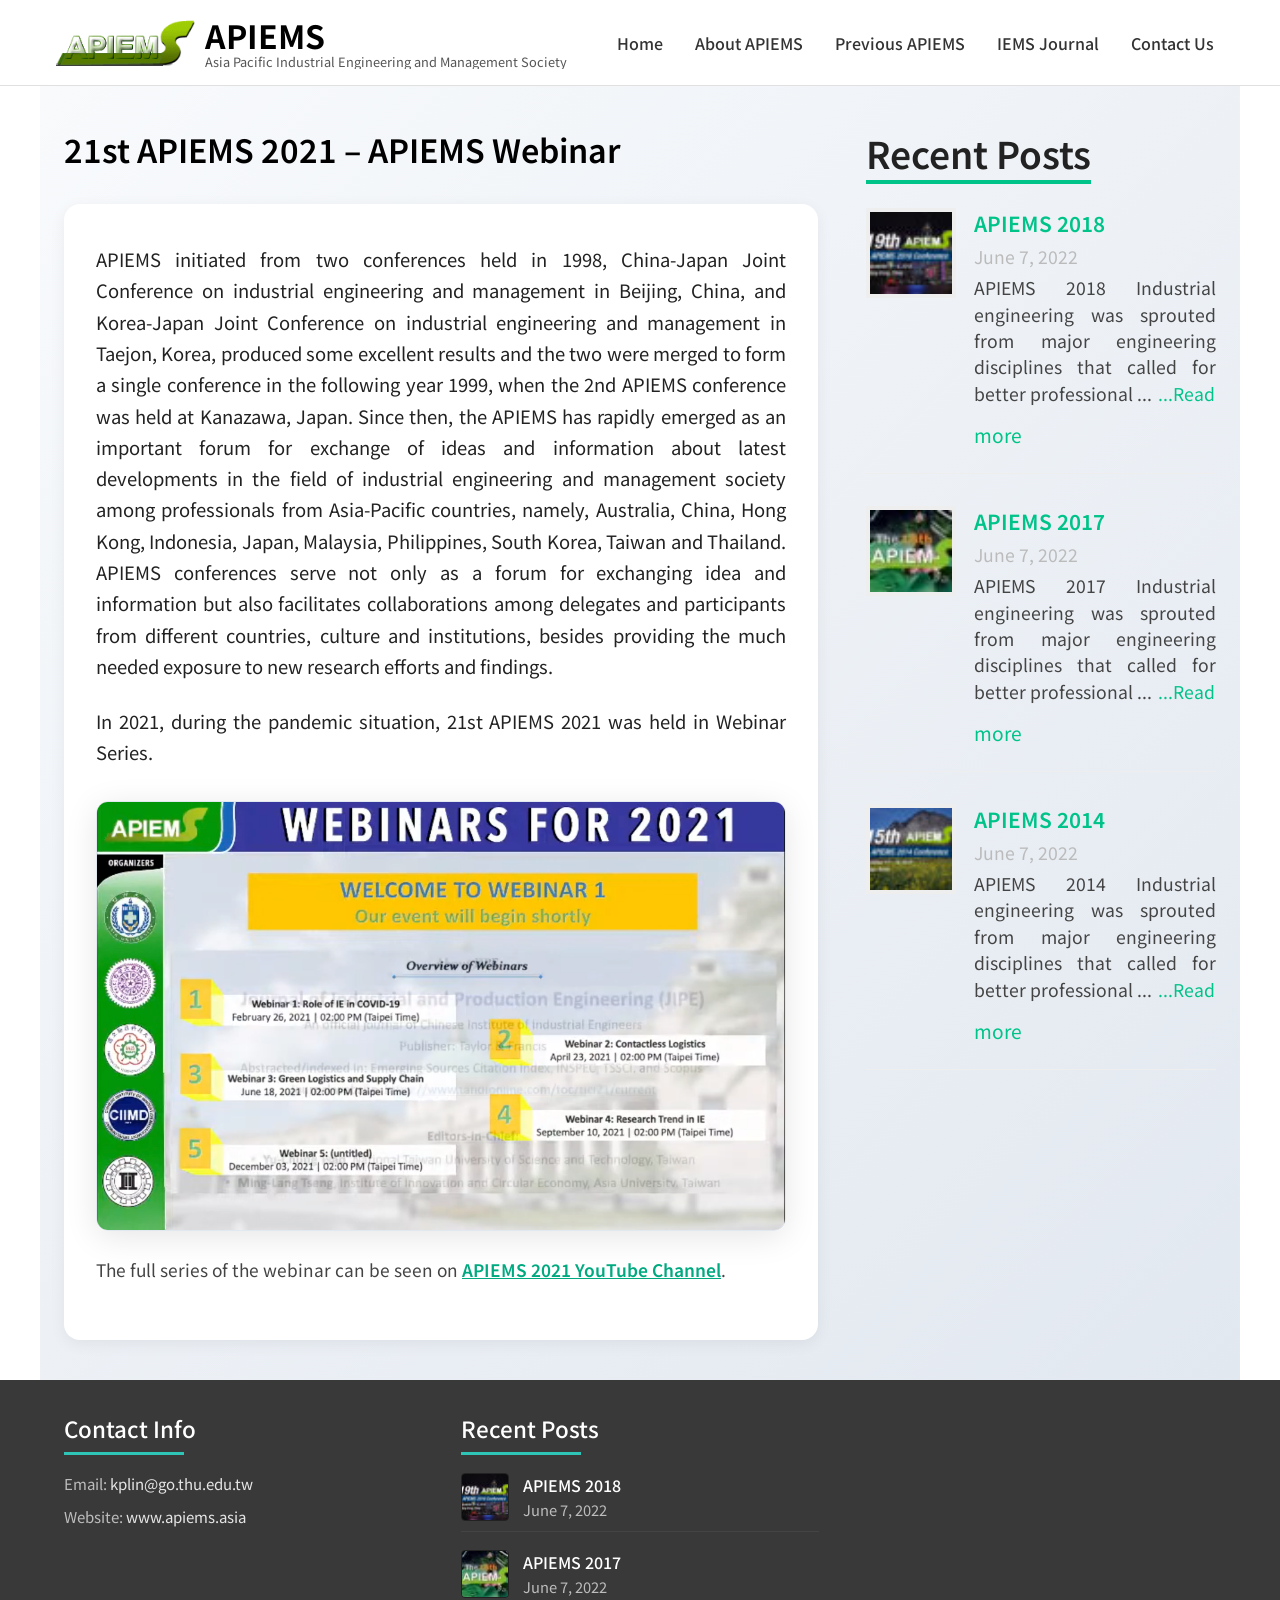
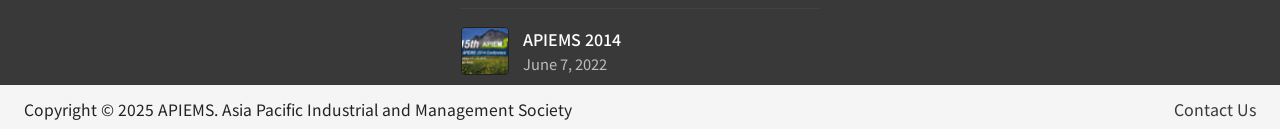
<file: apiems-2021-webinar/index.html>
<!DOCTYPE html><html  data-capo=""><head><meta charset="utf-8">
<meta name="viewport" content="width=device-width, initial-scale=1">
<title>21st APIEMS 2021 – APIEMS Webinar | APIEMS</title>
<style>@import"https://fonts.googleapis.com/css2?family=Noto+Sans+TC:wght@100..900&family=Noto+Serif+TC:wght@700&display=swap";@keyframes float_animate{0%{transform:translateY(2%)}to{transform:translateY(-2%)}}body{font-family:Noto Sans TC,sans-serif;font-optical-sizing:auto;font-size:20px;font-style:normal;font-weight:400;margin:0;padding:0;text-align:justify;width:100%}body>div#__nuxt{overflow-x:clip;width:100%}@media (min-width:768px){body{font-size:30px}}@media (min-width:1024px){body{font-size:20px}}@media (min-width:1200px){body{font-size:22px}}@media (min-width:1450px){body{font-size:24px}}body *{box-sizing:border-box}body dd,body dl,body dt,body li,body ol,body ul{list-style:none;margin:0;padding:0}body a{color:inherit;text-decoration:none}body img{display:block;width:100%}body h1,body h2,body h3,body h4,body h5{color:currentColor;font-size:inherit;font-weight:inherit;margin:0}body h1 strong,body h2 strong,body h3 strong,body h4 strong,body h5 strong{font-size:1.2em}body p{font-size:1em;font-weight:400;line-height:1.5;margin:0;padding:0;text-align:inherit}body p strong{color:#e60012;font-weight:600}body p~p{margin-top:1em}body .post-container__content a,body .post-container__content dd,body .post-container__content dl,body .post-container__content dt,body .post-container__content h1,body .post-container__content h2,body .post-container__content h3,body .post-container__content h4,body .post-container__content h5,body .post-container__content img,body .post-container__content li,body .post-container__content ol,body .post-container__content p,body .post-container__content strong,body .post-container__content ul{all:revert}body .post-container__content p{line-height:1.7}body .post-container__content img{max-width:100%}body .c-red{color:#e60012}body .c-dark{color:#333}body .c-gray{color:#525151}body #top{height:1px;margin-top:-1px;position:relative}body nav{align-items:center;border-bottom:1px solid transparent;display:flex;gap:1em;justify-content:space-between;padding:.3em 1em;position:fixed;top:0;transition:all .5s ease-out;width:100%;z-index:999}body nav.scroll{background-color:#fff;border-bottom:1px solid #ddd;box-shadow:0 0 7px #0003}body nav .logo{min-width:9em;width:35%;width:9.5em}@media (max-width:1199px){body nav .nav_list{align-items:center;background-color:#ca1e1e;color:#fff;display:flex;flex-direction:column;font-size:1.5em;height:100vh;justify-content:flex-start;line-height:1.3;list-style:none;margin:0;padding:10%;position:absolute;right:-100%;top:0;transition:right .5s ease-out;width:100%;z-index:999}}@media (max-width:1199px) and (min-width:520px){body nav .nav_list{max-width:18em}}@media (max-width:1199px){body nav .nav_list li{border-bottom:1px solid hsla(0,0%,100%,.5);padding:1em;width:100%}}body nav .back{background-color:#128f0e;border:1px solid #128f0e;border-radius:99em;color:#fff;display:none;font-size:.8em;padding:.3em 1em}body nav .back:after{display:none}body nav .back:hover{scale:1.05}body nav .hem{aspect-ratio:1/1;position:relative;width:2em;z-index:1000}@media (min-width:1200px){body nav .hem{display:none}}body nav .hem .line{background-color:#e60012;height:2px;left:50%;position:absolute;top:50%;transform:translate(-50%,-50%);width:70%}body nav .hem .line._t{top:25%}body nav .hem .line._b{top:75%}body nav .hem.open .line{background-color:#fff}body nav .hem.open .line._m{width:0}body nav .hem.open .line._t{top:50%;transform:translate(-50%) rotate(45deg)}body nav .hem.open .line._b{top:50%;transform:translate(-50%) rotate(-45deg)}body nav:has(.hem.open) .nav_list{box-shadow:0 0 7em 7em #0009;right:0;transition:all .5s ease-out}@media (min-width:1200px){body nav{padding:0 5%}body nav .logo{width:15%;width:10em}body nav .nav_list{align-items:center;display:flex;flex-grow:1;font-size:.8em;gap:3em;justify-content:flex-end;list-style:none;padding:0}body nav .nav_list li{position:relative}body nav .nav_list li:after{background-color:#e60012;bottom:-.3em;content:"";height:2px;left:0;opacity:0;position:absolute;transition:all .2s ease-out;width:100%}body nav .nav_list li:hover:after{opacity:1;width:100%}}body:has(.kv) nav .nav_list li:not(.index){display:none}body:has(.post-list-page) nav .nav_list li:is(.index),body:has(.post-page) nav .nav_list li:is(.index){display:none}body .go_Top{background-color:#e60012;border-radius:99em;bottom:1.5em;cursor:pointer;height:2.5em;position:fixed;right:.5em;transition:all .1s ease-out;width:2.5em;z-index:15}@media (min-width:1024px){body .go_Top{right:1.5em}}body .go_Top:after{aspect-ratio:1/1;border-left:3px solid #fff;border-top:3px solid #fff;content:"";left:50%;position:absolute;top:50%;transform:translate(-50%,-25%) rotate(45deg);width:25%}body .go_Top:hover{transform:scale(1.1)}body section{position:relative;width:100%}body section .inner{margin:0 auto;position:relative;width:90%}body section .sec_title{color:#333;font-family:"Noto Serif TC";font-size:2em;font-weight:600;margin-bottom:.5em;padding:0 .5em;position:relative;text-align:center;z-index:1}body section .sec_title h2{font-size:1em;font-weight:inherit;line-height:1.2}body section .sec_title h2 strong{color:#e60012;font-size:1.2em}body section .sec_sub_title{color:#525151;font-size:1.25em;font-weight:400;line-height:1.2;padding:0 .5em;position:relative;text-align:center}body section .sec_sub_title strong{color:#e60012;font-size:1.1em;font-weight:600}body section .sec_sub_title~.inner,body section .sec_title~.inner{margin-top:1em}@media (min-width:1024px){body section .inner{max-width:1160px;width:80%}body section .sec_title{font-size:2.5em}body section .sec_title._center{text-align:center}}@keyframes float_cell{0%{transform:translateY(var(--float_range))}to{transform:translateY(calc(var(--float_range)*-1))}}body .swiper{margin:0 auto;padding-bottom:5em;width:80%}body .swiper .swiper-pagination{margin:0 0 2em}body footer{background-color:#525151;color:#fff;padding:.5em}body footer .list li{font-size:.7em;line-height:1.5;text-align:center}@media (min-width:450px){body footer{padding:1em 0}body footer .list li br{display:none}}.pc{display:none}@media (min-width:1024px){.mb{display:none}.pc{display:block}}.btn{margin-top:1em}.btn a{background-color:#e60012;border-radius:99em;color:#fff;cursor:pointer;display:inline-block;font-size:1em;padding:.5em 2em;transition:all .1s ease-out}.btn a:hover{transform:scale(1.03)}@media (min-width:1024px){.btn{font-size:1.2em}}#sec_01 .bg{background:radial-gradient(circle closest-side at center,#fff 40%,#dce2e8);height:100%;left:0;-webkit-mask:linear-gradient(180deg,#fff 80%,transparent);mask:linear-gradient(180deg,#fff 80%,transparent);overflow:hidden;top:0;width:100%}#sec_01 .bg,#sec_01 .bg .wave{position:absolute}#sec_01 .bg .wave._l{left:0;top:0;transform:translate(-30%,-30%);width:400%}#sec_01 .bg .wave._r{bottom:0;left:0;transform:translate(-12%,10%) rotate(180deg);width:400%}#sec_01 .bg .light{animation:shine-2 2s ease-out infinite alternate;left:50%;position:absolute;top:45%;transform:translate(-50%,-50%);width:400%}#sec_01 .bg .light .scale{animation:shine-1 .1s ease-out infinite alternate}#sec_01 .bg .light img{animation:rotate 35s linear infinite}@keyframes shine-1{0%{transform:scale(1)}to{transform:scale(.85)}}@keyframes shine-2{0%{opacity:0;transform:translate(-50%,-50%) scale(.5)}40%{opacity:1;transform:translate(-50%,-50%) scale(1)}to{opacity:1;transform:translate(-50%,-50%) scale(1)}}@keyframes rotate{0%{transform:rotate(0)}to{transform:rotate(359.9deg)}}#sec_01 h1{position:absolute;top:-100px}#sec_01 .inner{padding:50% 3%}#sec_01 .inner>div>div{margin:0 auto}#sec_01 .inner>div .title{width:95%}#sec_01 .inner>div .book{margin-top:5%}#sec_01 .inner>div .subTitle{margin-top:3%;width:85%}#sec_01 .inner>div .aminoL40{margin-top:5%;width:70%}@media (min-width:768px){#sec_01 .inner{padding:25vh 3%}}@media (min-width:1024px){#sec_01 .bg .wave._l{left:0;top:0;transform:translate(-38%,-20%);width:200%}#sec_01 .bg .wave._r{bottom:0;left:0;transform:translate(-12%,15%) rotate(180deg);width:200%}#sec_01 .bg .light{left:50%;top:35%;width:200%}#sec_01 .inner{padding:15vh 0}#sec_01 .inner>div{margin:0 auto;position:relative;width:28em}}#sec_02{padding-bottom:3em}#sec_02 .sec_title strong{display:block}#sec_02 .inner .body_comp{padding:2em .5em}#sec_02 .inner .body_comp .body_img{aspect-ratio:83/1114;left:55%;opacity:.3;position:absolute;top:0;width:13em}#sec_02 .inner .body_comp .proportion{position:relative}#sec_02 .inner .body_comp .proportion li{align-items:center;display:flex;flex-wrap:wrap;gap:1em;justify-content:flex-start}#sec_02 .inner .body_comp .proportion li .icon{flex-shrink:0;width:5em}#sec_02 .inner .body_comp .proportion li .detail{flex-grow:1}#sec_02 .inner .body_comp .proportion li .detail .percentage{font-size:2em;font-weight:600;line-height:1.2}#sec_02 .inner .body_comp .proportion li .detail .caption{font-size:1em;line-height:1.2}#sec_02 .inner .body_comp .proportion li .protein_detail{width:100%}#sec_02 .inner .body_comp .proportion li .protein_detail .generate{align-items:flex-start;background-color:#fff;border:2px dotted #ccc;border-radius:1.5em;display:flex;gap:1em;justify-content:center;margin-top:.5em;padding:1.5em 1em}#sec_02 .inner .body_comp .proportion li .protein_detail .generate .step{position:relative;width:calc(33.33333% - .66667em)}#sec_02 .inner .body_comp .proportion li .protein_detail .generate .step .g_icon{margin:0 auto;width:70%}#sec_02 .inner .body_comp .proportion li .protein_detail .generate .step .caption{margin-top:.35em;text-align:center}#sec_02 .inner .body_comp .proportion li .protein_detail .generate .step~.step:before{aspect-ratio:1/1;background-color:#e60012;clip-path:polygon(0 0,90% 50%,0 100%);content:"";left:-.5em;position:absolute;top:50%;transform:translate(-50%,-50%);width:.7em}#sec_02 .inner .body_comp .proportion li .protein_detail .arrow{margin:-.5em auto 0;width:2em}#sec_02 .inner .body_comp .proportion li .protein_detail .content{margin:1em auto;text-align:center}#sec_02 .inner .body_comp .proportion li~li{margin-top:1.5em}#sec_02 .inner .intro_content{text-align:center}@media (min-width:1024px){#sec_02 .sec_title strong{display:inline;padding-right:.2em}#sec_02 .sec_title span{display:block}#sec_02 .inner .body_comp{position:relative}#sec_02 .inner .body_comp .body_img{aspect-ratio:unset;left:0;margin:0 auto;position:relative;width:20%}#sec_02 .inner .body_comp .proportion{height:100%;left:0;position:absolute;top:0;width:100%}#sec_02 .inner .body_comp .proportion li{margin-top:0!important;position:absolute}#sec_02 .inner .body_comp .proportion li:before{background-color:#aaa;content:"";height:1px;left:12em;position:absolute;width:0}#sec_02 .inner .body_comp .proportion li:first-child{left:5%;top:5%}#sec_02 .inner .body_comp .proportion li:nth-child(2){left:5%;top:60%}#sec_02 .inner .body_comp .proportion li:nth-child(3){left:5%;top:32%}#sec_02 .inner .body_comp .proportion li:nth-child(4){justify-content:center;right:0;top:20%;width:35%}#sec_02 .inner .body_comp .proportion li:nth-child(4):before{left:0;top:2.5em;transform:rotate(180deg) translate(-1.5em);transform-origin:left}#sec_02 .inner .body_comp .proportion li:nth-child(4) .detail{flex-grow:0}#sec_02 .inner .body_comp .proportion li:nth-child(4) .protein_detail .generate{font-size:.8em;padding:1em .5em}#sec_02 .inner .body_comp .proportion li:nth-child(4) .protein_detail .arrow{margin-top:-.25em;width:1em}#sec_02 .inner .body_comp .proportion li.aos-animate:before{transition:width .5s ease-out 1s;width:2em}}@media (min-width:1024px) and (min-width:1200px){#sec_02 .inner .body_comp .proportion li.aos-animate:before{width:4em}}@media (min-width:1024px){#sec_02 .inner .intro_content p span{display:block}}#sec_03{background-color:#f1f3f5;padding:1em 0 5em}#sec_03 .inner{padding:2em 0}#sec_03 .inner .partTitle{font-size:1.5em;line-height:1.3;margin-top:1.5em;padding:0 .5em;position:relative}#sec_03 .inner .partTitle .index{color:#e2e7ed;font-family:"NOTO serif TC";font-size:3em;left:-.1em;line-height:1;position:absolute;top:0;transform:translateY(-60%)}#sec_03 .inner .partTitle h2{position:relative}#sec_03 .inner._part1 .chart .pie{margin:2em auto;position:relative}#sec_03 .inner._part1 .chart .pie svg{position:absolute;right:50%;top:50%;transform:translate(50%,-50%);width:115%}#sec_03 .inner._part1 .chart .pie svg .path1{transform:rotate(-90deg);transform-origin:center;stroke:#ffa5a5;stroke-width:5px;stroke-linecap:round;stroke-dashoffset:327;stroke-dasharray:595}#sec_03 .inner._part1 .chart .pie svg .path2{transform:rotate(-90deg);transform-origin:center;stroke:#ff7171;stroke-width:5px;stroke-linecap:round;stroke-dashoffset:500;stroke-dasharray:595}#sec_03 .inner._part1 .chart .amino_acids .kind_caption{font-size:1.3em;font-weight:700}#sec_03 .inner._part1 .chart .amino_acids .des{background-color:#fff;border:1px solid #bbb;border-radius:1em;margin:.5em 0;max-width:13em;padding:1em;width:-moz-max-content;width:max-content}#sec_03 .inner._part1 .chart .amino_acids .des h4{font-size:1.5em;font-weight:400}#sec_03 .inner._part1 .chart .amino_acids .des p{line-height:1.3;margin-top:.3em}#sec_03 .inner._part1 .chart .amino_acids .content{color:#525151;font-size:.8em;max-width:18em;padding:0 .5em}#sec_03 .inner._part1 .chart .amino_acids~._essential{margin-top:2.5em}#sec_03 .inner._part1 .chart .amino_acids~._essential .des{border-color:#e60012}#sec_03 .inner._part1 .chart .amino_acids~._essential .content_block .item{padding:1.5em;position:relative}#sec_03 .inner._part1 .chart .amino_acids~._essential .content_block .item h4{position:relative}#sec_03 .inner._part1 .chart .amino_acids~._essential .content_block .item h4:before{aspect-ratio:1/1;background-color:#f37780;content:"";left:-1em;position:absolute;top:.75em;width:.5em}#sec_03 .inner._part1 .chart .amino_acids~._essential .content_block .item .content{padding:0}#sec_03 .inner._part1 .chart .amino_acids~._essential .content_block .detail{background-color:#fff;border-radius:1em;box-shadow:0 0 25px #00000026;padding:1.5em}#sec_03 .inner._part1 .chart .amino_acids~._essential .content_block .detail .c-red p{font-weight:600}#sec_03 .inner._part2 .partTitle strong{display:block}#sec_03 .inner._part2 .list{align-items:center;display:flex;flex-direction:column;gap:1.5em;justify-content:center;margin-top:2em;position:relative;z-index:1}#sec_03 .inner._part2 .list li{align-items:center;background-color:#fff;border:1px solid #e60012;border-radius:99em;display:flex;gap:1em;padding:1em;width:100%}#sec_03 .inner._part2 .list li .icon{aspect-ratio:1/1;background-color:#e60012;border-radius:99em;flex-shrink:0;max-width:4em;width:25%}#sec_03 .inner._part2 .list li .icon img{margin:20% auto;width:60%}#sec_03 .inner._part2 .list li .content p{line-height:1.3}#sec_03 .inner._part3 .wave{bottom:-5%;left:-10%;max-width:1800px;opacity:.3;position:absolute;transform:translate(-10%);width:450%;z-index:0}#sec_03 .inner._part3 .list{align-items:stretch;display:flex;flex-wrap:wrap;gap:1em;justify-content:space-between;margin-top:2em;position:relative}#sec_03 .inner._part3 .list li{width:calc(50% - .5em)}#sec_03 .inner._part3 .list li>div{background-color:#fff;border-radius:1em;padding:2em 1em}#sec_03 .inner._part3 .list li:first-child>div,#sec_03 .inner._part3 .list li:nth-child(4)>div{background-color:#e60012;color:#fff}#sec_03 .inner._part3 .list li .icon{margin:0 auto;width:60%}#sec_03 .inner._part3 .list li .content{font-size:.8em;margin-top:1em;text-align:center}#sec_03 .inner._part3 .list li .content p{line-height:1.3}@media (min-width:1024px){#sec_03{padding:2em 0}#sec_03 .inner{padding:1em 0}#sec_03 .inner._part1 .chart{position:relative}#sec_03 .inner._part1 .chart .pie{margin:0 auto;padding:2em 0;width:30%}#sec_03 .inner._part1 .chart .pie svg .path2{transition:stroke-dashoffset .5s ease-out,transform .3s ease-out;stroke-width:0;stroke-dashoffset:593}#sec_03 .inner._part1 .chart .amino_acids{font-size:.8em;left:3%;position:absolute;top:50%;transform:translateY(-50%)}#sec_03 .inner._part1 .chart .amino_acids h3{display:none}#sec_03 .inner._part1 .chart .amino_acids~._essential{display:flex;flex-direction:column;left:auto;margin-top:0;right:0}#sec_03 .inner._part1 .chart .amino_acids~._essential .des{margin:1em 2em}#sec_03 .inner._part1 .chart .amino_acids~._essential .content_block{cursor:pointer;position:relative}#sec_03 .inner._part1 .chart .amino_acids~._essential .content_block .item h4{position:relative;width:-moz-max-content;width:max-content}#sec_03 .inner._part1 .chart .amino_acids~._essential .content_block .item h4:after{align-content:center;background-color:#e60012;border-radius:99em;color:#fff;content:"i";font-size:.7em;height:1.5em;line-height:1;position:absolute;right:0;text-align:center;transform:translate(100%,-50%);width:1.5em}#sec_03 .inner._part1 .chart .amino_acids~._essential .content_block .detail{left:0;opacity:0;position:absolute}#sec_03 .inner._part1 .chart .amino_acids~._essential .content_block .detail:before{background-color:#fff;clip-path:polygon(0 0,100% 100%,20% 100%);content:"";height:1em;left:3em;position:absolute;top:0;transform:translateY(-90%);width:2em}#sec_03 .inner._part1 .chart .amino_acids~._essential .content_block._three{order:-1}#sec_03 .inner._part1 .chart .amino_acids~._essential .content_block._three .detail{top:0;transform:translateY(-100%)}#sec_03 .inner._part1 .chart .amino_acids~._essential .content_block._three .detail:before{bottom:0;clip-path:polygon(20% 0,100% 0,0 100%);top:auto;transform:translateY(90%)}#sec_03 .inner._part1 .chart .amino_acids~._essential .content_block:hover .detail{opacity:1}#sec_03 .inner._part1 .chart:has(._three:hover) .pie svg .path2{stroke-width:5px;stroke-dashoffset:500}#sec_03 .inner._part1 .chart:has(._six:hover) .pie svg .path2{stroke-width:5px;stroke-dashoffset:415;stroke-dasharray:595;transform:rotate(-37deg)}#sec_03 .inner._part2 .partTitle h2 strong{display:inline}#sec_03 .inner._part2 .list{flex-direction:row;flex-wrap:wrap;gap:2em;margin:2em 0}#sec_03 .inner._part2 .list li{padding-right:1.5em;width:calc(50% - 1em)}#sec_03 .inner._part2 .list li .content{font-size:.9em}#sec_03 .inner._part3 .list{filter:drop-shadow(0 0 15px #ddd);gap:0;margin-bottom:10em}#sec_03 .inner._part3 .list li{width:25%}#sec_03 .inner._part3 .list li>div{background-color:#fff!important;border-radius:0;color:#000!important}#sec_03 .inner._part3 .list li:first-child>div{border-radius:1em 0 0 1em}#sec_03 .inner._part3 .list li:nth-child(4)>div{border-radius:0 1em 1em 0}#sec_03 .inner._part3 .list li:hover{z-index:2}#sec_03 .inner._part3 .list li:hover>div{background-color:#e60012!important;border-radius:1em;color:#fff!important;transform:scale(1.1);transition:all .1s ease-out}#sec_03 .inner._part3 .wave{bottom:-3em;left:65%;transform:translate(0);width:170%}}#sec_04{background:url(/img/sec4_redBG.png) no-repeat top/500%;margin-top:-3em;padding:5em 0}#sec_04 .inner{align-items:center;display:flex;flex-direction:column;gap:2em;justify-content:center}#sec_04 .inner .block .sec_title{margin:0;padding:0;text-align:left}#sec_04 .inner .block .sec_title h2 strong{color:#fff}#sec_04 .inner .block .aminoL40{background-color:#e60012;color:#fff;font-size:1.5em;margin:.5em 0;max-width:-moz-max-content;max-width:max-content;padding:.1em .5em}#sec_04 .inner .block .sec_sub_title{color:#fff;line-height:1.2;max-width:10em;padding:0;text-align:left}#sec_04 .inner .block .sec_sub_title h3 strong{color:#fff;font-size:1.5em}#sec_04 .inner .block._chart,#sec_04 .inner .list{background-color:#fff;border-radius:1em;padding:1em}#sec_04 .inner .list{align-items:stretch;box-shadow:0 0 20px #00000026;display:flex;flex-direction:column;justify-content:center}#sec_04 .inner .list li{align-items:flex-start;border-bottom:1px solid #ddd;display:flex;gap:1em;justify-content:center;padding:1em 0}#sec_04 .inner .list li:last-child{border:0}#sec_04 .inner .list li .icon{flex-shrink:0;width:3em}#sec_04 .inner .list li .detail{flex-grow:1}#sec_04 .inner .list li .detail .caption{font-weight:600;line-height:1.2}#sec_04 .inner .list li .detail .content{color:#525151;font-size:.8em;margin-top:.5em}#sec_04 .inner .list li .detail .content p{line-height:1.3}#sec_04 .inner .list li .detail .content .award{color:#000;font-size:1.3em;line-height:1.2;margin-bottom:.5em}#sec_04 .inner .list li .detail .content .mark{font-size:.8em;margin-top:1.5em}@media (min-width:1024px){#sec_04{background-size:1500px}#sec_04 .inner{-moz-column-gap:0;column-gap:0;flex-direction:row;flex-wrap:wrap;justify-content:space-between}#sec_04 .inner .block._txt{padding:0 5%;width:calc(18em + 10%)}#sec_04 .inner .block._chart{flex-grow:1;padding:1em 5%;width:calc(90% - 18em)}#sec_04 .inner .list{flex-direction:row;flex-wrap:wrap;justify-content:flex-start;padding:1em 3em;width:100%}#sec_04 .inner .list li{flex-grow:1;padding:1.5em 0;width:50%}#sec_04 .inner .list li .icon{width:4em}}@media (min-width:1200px){#sec_04{background-size:1660px}}@media (min-width:1450px){#sec_04{background-size:1920px}}@media screen and (min-width:1450px) and (min-width:1800px){#sec_04{background-size:100%}}#sec_05{background:url(/img/sec5_bg.png) no-repeat right 10% bottom/950px;background-color:#f1f3f5;padding:3em 0}@media screen and (max-width:370px){#sec_05{background-size:1050px}}#sec_05 .inner{display:flex;flex-direction:column;gap:2em;justify-content:center}#sec_05 .inner .block .sec_sub_title{align-items:center;display:flex;justify-content:flex-start;padding:0}#sec_05 .inner .block .sec_sub_title img{max-width:8em;width:50%}#sec_05 .inner .block .content{color:#525151;margin-top:1.5em}@media (min-width:1024px){#sec_05{background-size:cover}#sec_05 .inner{align-items:center;flex-direction:row;gap:0;justify-content:space-between}#sec_05 .inner ._chart{width:50%}#sec_05 .inner ._txt{width:45%}}#sec_06{padding:3em 0}#sec_06 .sec_title{padding:0}#sec_06 .sec_sub_title h3{font-size:1em;line-height:1.35}#sec_06 .sec_sub_title h3>.c-red{display:inline-block}#sec_06 .mark{font-size:.8em;margin-top:1em;text-align:center}#sec_06 .inner{border:1px solid #ddd;width:100%}#sec_06 .inner .select_list{border-bottom:1px solid #ddd;overflow:auto;position:sticky;top:3em}#sec_06 .inner .select_list .product_list{align-items:stretch;display:flex;justify-content:center;min-width:100%;width:-moz-max-content;width:max-content}#sec_06 .inner .select_list .product_list li{background-color:#fff;flex-grow:1;font-size:.85em;font-weight:400;padding:1em 1.5em;position:relative;text-align:center}#sec_06 .inner .select_list .product_list li~li{border-left:1px solid #ddd}#sec_06 .inner .select_list .product_list li.active{background-color:#f6f6f6}#sec_06 .inner .select_list .product_list li.active:after{background-color:#e60012;bottom:0;content:"";height:3px;left:0;position:absolute;width:100%}#sec_06 .inner .product_promo{padding:1em 1em 2em}#sec_06 .inner .product_promo .product_item{display:flex;flex-direction:column;gap:1em}#sec_06 .inner .product_promo .product_item .img img{margin:0 auto}#sec_06 .inner .product_promo .product_item .intro .caption{font-size:1.4em;margin-bottom:.6em}#sec_06 .inner .product_promo .product_item .intro .list{font-size:.9em}#sec_06 .inner .product_promo .product_item .intro .list>li{line-height:1.3}#sec_06 .inner .product_promo .product_item .intro .list>li~li{margin-top:.5em}#sec_06 .inner .product_promo .product_item .intro .list._dot>li{list-style:disc;margin-left:1.3em;text-indent:-.25em}#sec_06 .inner .product_promo .product_item .intro .list._dot>li::marker{font-size:.7em}#sec_06 .inner .product_promo .product_item .intro .remark{font-size:.6em;margin-top:1.5em}#sec_06 .inner .product_promo .product_item .intro .remark>li~li{margin-top:.5em}@media (min-width:1024px){#sec_06 .sec_sub_title h3{line-height:1.5}#sec_06 .sec_sub_title h3 br{display:none}#sec_06 .sec_sub_title h3 .break{display:block}#sec_06 .inner{border-radius:1em;font-size:.9em;margin-top:2em;max-width:1160px;overflow:hidden;width:80%}}@media (min-width:1024px) and (min-width:1200px){#sec_06 .inner{font-size:1em}}@media (min-width:1024px){#sec_06 .inner .select_list{top:0}#sec_06 .inner .select_list .product_list{width:100%}#sec_06 .inner .select_list .product_list li{cursor:pointer;flex-grow:1;flex-shrink:1;font-size:1.1em;padding:1em .5em}#sec_06 .inner .select_list .product_list li:not(.active):hover{background-color:#fafafa}#sec_06 .inner .product_promo{padding:2em 1em}#sec_06 .inner .product_promo .product_item{flex-direction:row}#sec_06 .inner .product_promo .product_item .img{align-items:center;display:flex;width:40%}#sec_06 .inner .product_promo .product_item .intro{padding-right:5%;width:60%}#sec_06 .inner .product_promo .product_item .intro .caption{font-size:1.7em}#sec_06 .inner .product_promo .product_item .intro .list{font-size:1em}}#sec_07{padding:3em 0}#sec_07 .inner{width:100%}#sec_07 .inner .select_list{border-bottom:1px solid #ddd;overflow:auto}#sec_07 .inner .select_list .category_list{align-items:stretch;display:flex;justify-content:center;min-width:100%;padding:.5em;width:-moz-max-content;width:max-content}#sec_07 .inner .select_list .category_list li{background-color:#fff;border-radius:99em;cursor:pointer;font-size:.8em;padding:.5em 1.5em;transition:all .1s ease-out}#sec_07 .inner .select_list .category_list li:hover{background-color:#eee;transform:scale(1.05)}#sec_07 .inner .select_list .category_list li.active{background-color:#fed9d9;color:#e60012}#sec_07 .inner .article_list .swiper-container{align-items:stretch}#sec_07 .inner .article_list .swiper-container .swiper-slide{padding:1em}#sec_07 .inner .article_list .swiper-container .swiper-slide a.item{border-radius:1em;box-shadow:0 5px 10px #0000001a;height:100%;overflow:hidden}#sec_07 .inner .article_list .swiper-container .swiper-slide a.item .detail{padding:.8em 1em}#sec_07 .inner .article_list .swiper-container .swiper-slide a.item .detail .cate{background-color:#fed9d9;border-radius:5px;color:#e60012;display:inline-block;font-size:.7em;padding:.3em .75em}#sec_07 .inner .article_list .swiper-container .swiper-slide a.item .detail .caption{display:-webkit-box;font-size:1em;margin-top:.7em;-webkit-box-orient:vertical;-webkit-line-clamp:2;overflow:hidden}#sec_07 .inner .article_list .swiper-container .swiper-slide a.item .detail .content{display:-webkit-box;font-size:.8em;margin-top:.5em;-webkit-box-orient:vertical;-webkit-line-clamp:2;color:#333;overflow:hidden}#sec_07 .inner .article_list .swiper-container .swiper-slide a.item .detail .content p{line-height:1.5}#sec_07 .inner .article_list .controler .swiper-button{aspect-ratio:1/1;background-color:#fff;border:2px solid;border-radius:99em;color:#e60012;position:absolute;right:0;top:50%;width:2em;z-index:10}#sec_07 .inner .article_list .controler .swiper-button:after{background-color:currentColor;clip-path:polygon(40% 35%,65% 50%,40% 65%);content:"";display:block;height:100%;width:100%}#sec_07 .inner .article_list .controler .swiper-button.swiper-button-prev{left:0;right:auto;rotate:180deg}#sec_07 .inner .article_list .controler .swiper-button.swiper-button-disabled{color:#aaa}#sec_07 .inner .more{margin-top:1.5em;text-align:center}@media (min-width:1024px){#sec_07 .inner{max-width:1160px;width:80%}#sec_07 .inner .select_list .category_list{justify-content:space-evenly}#sec_07 .inner .select_list .category_list li{font-size:1em;padding:.35em 1.5em}#sec_07 .inner .article_list{margin-left:-.7em;margin-top:1em;width:calc(100% + 1.4em)}#sec_07 .inner .article_list .swiper-container .swiper-slide{padding:.7em}#sec_07 .inner .article_list .controler .swiper-button{cursor:pointer;transform:translate(120%,-50%);transition:all .1s ease-out;width:3em}#sec_07 .inner .article_list .controler .swiper-button:hover{transform:translate(120%,-50%) scale(1.05)}#sec_07 .inner .article_list .controler .swiper-button.swiper-button-prev{rotate:0deg;transform:translate(-120%,-50%) rotate(180deg)}#sec_07 .inner .article_list .controler .swiper-button.swiper-button-prev:hover{transform:translate(-120%,-50%) rotate(180deg) scale(1.05)}#sec_07 .inner .article_list .controler .swiper-button.swiper-button-disabled{pointer-events:none}}.swiper_pagination{align-items:center;display:flex;gap:.5em;justify-content:center;margin-top:.5em;width:100%}.swiper_pagination .swiper-pagination-bullet{aspect-ratio:1/1;background-color:#bbb;border-radius:100%;display:block;width:.3em}.swiper_pagination .swiper-pagination-bullet.swiper-pagination-bullet-active{background-color:#333;scale:1.25}#sec_08{background-color:#f1f3f5;padding:3em 0}#sec_08 .inner .sec_content{font-size:.8em;margin:2em auto;max-width:53em}#sec_08 .inner .sec_content .remark{color:#525151;font-size:.8em;margin-top:1em}#sec_08 .inner .calc_block{background-color:#fff;border-radius:1em;box-shadow:0 0 10px #0000001a;display:flex;flex-direction:column;justify-content:flex-start;margin-left:-2.5%;margin-top:1em;overflow:hidden;width:105%}#sec_08 .inner .calc_block .calc_form .list>li,#sec_08 .inner .calc_block .calc_result .list>li{align-items:center;display:flex;justify-content:flex-start}#sec_08 .inner .calc_block .calc_form .list>li:has(._full_width),#sec_08 .inner .calc_block .calc_form .list>li:has(._mb_full_width),#sec_08 .inner .calc_block .calc_result .list>li:has(._full_width),#sec_08 .inner .calc_block .calc_result .list>li:has(._mb_full_width){flex-wrap:wrap;gap:.5em}#sec_08 .inner .calc_block .calc_form .list>li .caption,#sec_08 .inner .calc_block .calc_result .list>li .caption{flex-shrink:0;line-height:2}#sec_08 .inner .calc_block .calc_form .list>li .column,#sec_08 .inner .calc_block .calc_result .list>li .column{flex-grow:1}#sec_08 .inner .calc_block .calc_form .list>li .column label,#sec_08 .inner .calc_block .calc_result .list>li .column label{cursor:pointer}#sec_08 .inner .calc_block .calc_form .list>li .column label>div,#sec_08 .inner .calc_block .calc_result .list>li .column label>div{align-items:center;display:inline-flex;vertical-align:middle}#sec_08 .inner .calc_block .calc_form .list>li .column label input,#sec_08 .inner .calc_block .calc_result .list>li .column label input{accent-color:#e60012;height:1em;margin-right:.35em;width:1em}#sec_08 .inner .calc_block .calc_form .list>li .column label~label,#sec_08 .inner .calc_block .calc_result .list>li .column label~label{margin-left:.5em}#sec_08 .inner .calc_block .calc_form .list>li .column input,#sec_08 .inner .calc_block .calc_form .list>li .column select,#sec_08 .inner .calc_block .calc_result .list>li .column input,#sec_08 .inner .calc_block .calc_result .list>li .column select{border:1px solid #aaa;border-radius:7px;font-size:.85em;height:2.5em;line-height:2em;outline:none;padding:.2em .5em 0;width:100%}#sec_08 .inner .calc_block .calc_form .list>li .column._full_width,#sec_08 .inner .calc_block .calc_form .list>li .column._mb_full_width,#sec_08 .inner .calc_block .calc_result .list>li .column._full_width,#sec_08 .inner .calc_block .calc_result .list>li .column._mb_full_width{width:100%}#sec_08 .inner .calc_block .calc_form .list>li .column.disable,#sec_08 .inner .calc_block .calc_result .list>li .column.disable{opacity:.5;pointer-events:none}#sec_08 .inner .calc_block .calc_form .list>li .remark,#sec_08 .inner .calc_block .calc_result .list>li .remark{color:#525151;font-size:.7em;margin:.5em}#sec_08 .inner .calc_block .calc_form .list>li .remark br,#sec_08 .inner .calc_block .calc_result .list>li .remark br{display:none}#sec_08 .inner .calc_block .calc_form .list>li .activiti_exp_btn,#sec_08 .inner .calc_block .calc_result .list>li .activiti_exp_btn{background-color:#525151;border-radius:99em;color:#fff;cursor:pointer;font-size:.8em;padding:.3em 1.5em;width:-moz-max-content;width:max-content}#sec_08 .inner .calc_block .calc_form .list>li~li,#sec_08 .inner .calc_block .calc_result .list>li~li{margin-top:1.3em}#sec_08 .inner .calc_block .calc_form{padding:2em .75em}#sec_08 .inner .calc_block .calc_form .calculate{margin-top:2em;text-align:center}#sec_08 .inner .calc_block .calc_result{background:url(/img/sec7_counter_redBG.png) no-repeat top/cover;color:#fff;overflow:hidden;padding:3em .75em 2em;position:relative}#sec_08 .inner .calc_block .calc_result:before{aspect-ratio:1/1;background-color:#fff;border-radius:7px;content:"";left:50%;position:absolute;top:0;transform:translate(-50%,-70%) rotate(45deg);width:3em}#sec_08 .inner .calc_block .calc_result .calc_intro{font-size:.8em}#sec_08 .inner .calc_block .calc_result .calc_intro p{font-weight:300}#sec_08 .inner .calc_block .calc_result .calc_intro .remark{font-size:.8em}#sec_08 .inner .calc_block .calc_result .line{align-items:center;display:flex;gap:.5em;justify-content:center;margin:1em 0}#sec_08 .inner .calc_block .calc_result .line:after,#sec_08 .inner .calc_block .calc_result .line:before{border-top:2px dotted #fff;content:"";display:block;flex-grow:1}#sec_08 .inner .calc_block .calc_result .calc_suggest .list>li:has(._mb_full_width){align-items:center;gap:0}#sec_08 .inner .calc_block .calc_result .calc_suggest .list>li .caption{line-height:1}#sec_08 .inner .calc_block .calc_result .calc_suggest .list>li .column .amount{font-size:1.5em;font-weight:500;line-height:1.2}#sec_08 .inner .calc_block .calc_result .calc_suggest .list>li~li{margin-top:.75em}#sec_08 .inner .calc_block .calc_result .calc_suggest .list>li~li:has(.nutrition3){margin-top:1.2em}#sec_08 .inner .calc_block .calc_result .calc_suggest .nutrition3{padding-left:1.2em}#sec_08 .inner .calc_block .calc_result .calc_suggest .nutrition3>li{list-style:disc}#sec_08 .inner .calc_block .calc_result .calc_suggest .nutrition3>li::marker{font-size:.7em;text-align:center!important;text-transform:uppercase}#sec_08 .inner .calc_block .calc_result .calc_suggest .nutrition3>li ._underline{display:inline-block;min-height:1.5em;min-width:3em;padding:0 .5em;position:relative;vertical-align:bottom}#sec_08 .inner .calc_block .calc_result .calc_suggest .nutrition3>li ._underline:after{border-bottom:1px solid #fff;bottom:0;content:"";left:0;position:absolute;width:100%}#sec_08 .inner .calc_block .calc_result .calc_suggest .nutrition3>li~li{margin-top:.3em}@media (min-width:1024px){#sec_08 .inner .calc_block{flex-direction:row}#sec_08 .inner .calc_block .calc_form .list>li:has(._mb_full_width),#sec_08 .inner .calc_block .calc_result .list>li:has(._mb_full_width){align-items:flex-start;flex-wrap:wrap;gap:.5em;justify-content:space-between}#sec_08 .inner .calc_block .calc_form .list>li .column._mb_full_width,#sec_08 .inner .calc_block .calc_result .list>li .column._mb_full_width{max-width:calc(100% - 6.5em);width:auto}#sec_08 .inner .calc_block .calc_form{padding:5%;width:52%}#sec_08 .inner .calc_block .calc_result{padding:5%;width:48%}#sec_08 .inner .calc_block .calc_result:before{border-radius:4px;left:0;top:40%;transform:scaleY(1.2) translate(-80%,-50%) rotate(45deg)}#sec_08 .inner .calc_block .calc_result .calc_intro{font-size:.9em}#sec_08 .inner .calc_block .calc_result .line{margin:2em 0}}#sec_09{background-color:#f1f3f5;padding:0 0 4em}#sec_09 .inner .list{align-items:center;display:flex;flex-wrap:wrap;gap:1.5em;justify-content:center}#sec_09 .inner .list li{max-width:40%}#sec_09 .inner .list li img{max-height:20vw;-o-object-fit:contain;object-fit:contain}@media (min-width:1024px){#sec_09 .inner .list{font-size:.7em;gap:2em}}@media (min-width:1024px) and (min-width:1200px){#sec_09 .inner .list{font-size:1em}}@media (min-width:1024px){#sec_09 .inner .list li{max-height:5.5em;max-width:10.5em;width:auto}#sec_09 .inner .list li img{max-height:100%}}.act_popup{height:100lvh;position:fixed;top:0;width:100%;z-index:999}.act_popup .mask{-webkit-backdrop-filter:blur(5px);backdrop-filter:blur(5px);background-color:#000000a6;height:100%;position:relative;width:100%}.act_popup .act_dtl{background-color:#fff;border-radius:10px;font-size:.8em;left:50%;padding:2em 1em;position:absolute;top:50%;transform:translate(-50%,-50%)}.act_popup .act_dtl ul{max-height:70lvh;max-width:700px;overflow:auto;width:calc(80vw - 2em)}.act_popup .act_dtl ul li .caption{font-size:1em;font-weight:500;margin-bottom:.25em}.act_popup .act_dtl ul li p{font-size:.8em}.act_popup .act_dtl ul li~li{margin-top:1em}@media (min-width:1024px){.act_popup .act_dtl{font-size:1em;padding:2em}}.act_popup .close{aspect-ratio:1/1;background-color:#e60012;border-radius:99em;color:#fff;cursor:pointer;position:absolute;right:0;top:0;transform:translate(30%,-30%) rotate(45deg);width:2.5em}.act_popup .close:after,.act_popup .close:before{background-color:currentColor;border-radius:99em;content:"";height:3px;left:50%;position:absolute;top:50%;transform:translate(-50%,-50%);width:50%}.act_popup .close:after{transform:translate(-50%,-50%) rotate(90deg)}.post-list-page .post-list-banner{align-items:center;background-image:url(/img/postList/molecule-background.png);background-position:20% 50%;background-repeat:no-repeat;background-size:cover;display:flex;flex-direction:column;height:15em;justify-content:center;padding-top:3em}.post-list-page .post-list-banner__path{align-content:center;display:flex;font-size:.8em;justify-content:center}.post-list-page .post-list-banner__path__item{color:#525151;padding:1em .2em}.post-list-page .post-list-banner__title{color:#e60012;font-size:1.8em}.post-list-page .post-category{align-items:center;border-bottom:1px solid #d4d4d4;display:flex;gap:1em;justify-content:space-evenly;overflow:auto;padding:1em;width:100%}.post-list-page .post-category__item{border-radius:2em;color:#292929;cursor:pointer;font-size:.8em;padding:.5em 2em;transition:all .1s ease-in;white-space:nowrap}.post-list-page .post-category__item:hover{background-color:#eee}.post-list-page .post-category__item.active{background-color:#fed9d9;color:#e60012}.post-list-page .post-list__item{border-bottom:1px solid #e9e9e9;margin:0 auto;padding:1.5em 0;width:calc(100% - 2em)}.post-list-page .post-list__item:last-of-type{border-bottom:none}.post-list-page .post-list__item .post-list__item__content__title:hover{text-decoration:underline}.post-list-page .post-list__item .post-list__item__content__description{display:-webkit-box;-webkit-box-orient:vertical;-webkit-line-clamp:3;overflow:hidden}.post-list-page .post-list__item__image{border-radius:.8em;overflow:hidden}.post-list-page .post-list__item__content__info{align-items:center;color:#525151;display:flex;font-size:.8em;justify-content:flex-start;padding:1em 0}.post-list-page .post-list__item__content__info>div{padding-right:1em}.post-list-page .post-list__item__content__info>div:last-child{padding-right:0}.post-list-page .post-list__item__content__info__category{background-color:#fed9d9;border-radius:.4em;color:#e60012;margin-right:1em;padding:.5em 1em}.post-list-page .post-list__item__content__description{color:#525151;font-size:.8em;padding-top:1em}.post-list-page .empty-block{align-items:center;background-color:#eee;color:#aaa;display:flex;justify-content:center;padding:2em;width:100%}.post-list-page .pagination{align-items:center;display:flex;flex-direction:column;gap:15px;margin:30px auto}.post-list-page .pagination__info{color:#666;font-size:14px}.post-list-page .pagination__buttons{align-items:center;display:flex;gap:5px}.post-list-page .pagination__button{align-items:center;background-color:#fff;border:none;border-radius:1em;cursor:pointer;display:flex;height:20px;justify-content:center;transition:all .2s;width:20px}.post-list-page .pagination__button:hover:not(:disabled){background-color:#f5f5f5}.post-list-page .pagination__button:disabled{color:#ccc;cursor:not-allowed}.post-list-page .pagination__button--active{background-color:#e60012;border-color:#e60012;color:#fff}.post-list-page .pagination__pages{display:flex;gap:5px;margin:0 5px}.post-list-page .pagination__ellipsis{align-items:center;display:flex;justify-content:center;width:32px}.post-list-page .loading-indicator{color:#666;font-size:16px;padding:30px;text-align:center}.post-page{padding-bottom:1em}.post-page .post-banner{align-items:center;background-image:url(/img/postList/molecule-background.png);background-position:20% 50%;background-repeat:no-repeat;background-size:cover;display:flex;flex-direction:column;height:9em;justify-content:center;padding-top:3em}.post-page .post-container{background-color:#fff;border-radius:1em;box-shadow:0 0 30px #0003;margin:-4em auto 0;padding:1em;width:calc(100% - 2em)}.post-page .post-container__path{align-items:center;border-bottom:1px solid #d8d8d8;color:#525151;display:flex;font-size:.8em;justify-content:flex-start;padding-bottom:1em}.post-page .post-container__path__item{padding-right:.5em}.post-page .post-container__path__item:last-of-type{color:#e60012;padding-right:0}.post-page .post-container__title{font-size:1.5em;padding:1em 0 .8em;text-align:justify}.post-page .post-container__info{align-items:center;color:#525151;display:flex;font-size:.6em;justify-content:center;padding-bottom:1.5em}.post-page .post-container__info .post-container__info__category{background-color:#fed9d9;border-radius:.4em;color:#e60012;margin-right:1em;padding:.5em 1em}.post-page .post-container__info>div{padding-right:.5em}.post-page .post-container__info:last-of-type{padding-right:0}.post-page .post-container__image{border-radius:.8em;overflow:hidden}.post-page .post-container__content{color:#525151;font-size:.8em;padding-top:2em}@media (min-width:768px){.post-page .post-banner{height:12em}.post-page .post-container__info{font-size:.8em}.post-list-page .post-list__item{width:600px}}@media (min-width:1024px){.post-page .post-container{padding:1.5em 5em;width:800px}.post-page .post-container .post-container__title{font-size:2em}.post-page .post-container__info{justify-content:flex-start}.post-list-page .post-list__item{align-items:center;display:flex;justify-content:center;width:800px}.post-list-page .post-list__item__image{margin-right:1.5em;width:40%}.post-list-page .post-list__item__content{width:60%}.post-list-page .post-category{justify-content:center}}@media (min-width:1450px){.post-list-page .post-list__item,.post-page .post-container{width:1000px}}</style>
<style>[data-aos][data-aos][data-aos-duration="50"],body[data-aos-duration="50"] [data-aos]{transition-duration:50ms}[data-aos][data-aos][data-aos-delay="50"],body[data-aos-delay="50"] [data-aos]{transition-delay:0}[data-aos][data-aos][data-aos-delay="50"].aos-animate,body[data-aos-delay="50"] [data-aos].aos-animate{transition-delay:50ms}[data-aos][data-aos][data-aos-duration="100"],body[data-aos-duration="100"] [data-aos]{transition-duration:.1s}[data-aos][data-aos][data-aos-delay="100"],body[data-aos-delay="100"] [data-aos]{transition-delay:0}[data-aos][data-aos][data-aos-delay="100"].aos-animate,body[data-aos-delay="100"] [data-aos].aos-animate{transition-delay:.1s}[data-aos][data-aos][data-aos-duration="150"],body[data-aos-duration="150"] [data-aos]{transition-duration:.15s}[data-aos][data-aos][data-aos-delay="150"],body[data-aos-delay="150"] [data-aos]{transition-delay:0}[data-aos][data-aos][data-aos-delay="150"].aos-animate,body[data-aos-delay="150"] [data-aos].aos-animate{transition-delay:.15s}[data-aos][data-aos][data-aos-duration="200"],body[data-aos-duration="200"] [data-aos]{transition-duration:.2s}[data-aos][data-aos][data-aos-delay="200"],body[data-aos-delay="200"] [data-aos]{transition-delay:0}[data-aos][data-aos][data-aos-delay="200"].aos-animate,body[data-aos-delay="200"] [data-aos].aos-animate{transition-delay:.2s}[data-aos][data-aos][data-aos-duration="250"],body[data-aos-duration="250"] [data-aos]{transition-duration:.25s}[data-aos][data-aos][data-aos-delay="250"],body[data-aos-delay="250"] [data-aos]{transition-delay:0}[data-aos][data-aos][data-aos-delay="250"].aos-animate,body[data-aos-delay="250"] [data-aos].aos-animate{transition-delay:.25s}[data-aos][data-aos][data-aos-duration="300"],body[data-aos-duration="300"] [data-aos]{transition-duration:.3s}[data-aos][data-aos][data-aos-delay="300"],body[data-aos-delay="300"] [data-aos]{transition-delay:0}[data-aos][data-aos][data-aos-delay="300"].aos-animate,body[data-aos-delay="300"] [data-aos].aos-animate{transition-delay:.3s}[data-aos][data-aos][data-aos-duration="350"],body[data-aos-duration="350"] [data-aos]{transition-duration:.35s}[data-aos][data-aos][data-aos-delay="350"],body[data-aos-delay="350"] [data-aos]{transition-delay:0}[data-aos][data-aos][data-aos-delay="350"].aos-animate,body[data-aos-delay="350"] [data-aos].aos-animate{transition-delay:.35s}[data-aos][data-aos][data-aos-duration="400"],body[data-aos-duration="400"] [data-aos]{transition-duration:.4s}[data-aos][data-aos][data-aos-delay="400"],body[data-aos-delay="400"] [data-aos]{transition-delay:0}[data-aos][data-aos][data-aos-delay="400"].aos-animate,body[data-aos-delay="400"] [data-aos].aos-animate{transition-delay:.4s}[data-aos][data-aos][data-aos-duration="450"],body[data-aos-duration="450"] [data-aos]{transition-duration:.45s}[data-aos][data-aos][data-aos-delay="450"],body[data-aos-delay="450"] [data-aos]{transition-delay:0}[data-aos][data-aos][data-aos-delay="450"].aos-animate,body[data-aos-delay="450"] [data-aos].aos-animate{transition-delay:.45s}[data-aos][data-aos][data-aos-duration="500"],body[data-aos-duration="500"] [data-aos]{transition-duration:.5s}[data-aos][data-aos][data-aos-delay="500"],body[data-aos-delay="500"] [data-aos]{transition-delay:0}[data-aos][data-aos][data-aos-delay="500"].aos-animate,body[data-aos-delay="500"] [data-aos].aos-animate{transition-delay:.5s}[data-aos][data-aos][data-aos-duration="550"],body[data-aos-duration="550"] [data-aos]{transition-duration:.55s}[data-aos][data-aos][data-aos-delay="550"],body[data-aos-delay="550"] [data-aos]{transition-delay:0}[data-aos][data-aos][data-aos-delay="550"].aos-animate,body[data-aos-delay="550"] [data-aos].aos-animate{transition-delay:.55s}[data-aos][data-aos][data-aos-duration="600"],body[data-aos-duration="600"] [data-aos]{transition-duration:.6s}[data-aos][data-aos][data-aos-delay="600"],body[data-aos-delay="600"] [data-aos]{transition-delay:0}[data-aos][data-aos][data-aos-delay="600"].aos-animate,body[data-aos-delay="600"] [data-aos].aos-animate{transition-delay:.6s}[data-aos][data-aos][data-aos-duration="650"],body[data-aos-duration="650"] [data-aos]{transition-duration:.65s}[data-aos][data-aos][data-aos-delay="650"],body[data-aos-delay="650"] [data-aos]{transition-delay:0}[data-aos][data-aos][data-aos-delay="650"].aos-animate,body[data-aos-delay="650"] [data-aos].aos-animate{transition-delay:.65s}[data-aos][data-aos][data-aos-duration="700"],body[data-aos-duration="700"] [data-aos]{transition-duration:.7s}[data-aos][data-aos][data-aos-delay="700"],body[data-aos-delay="700"] [data-aos]{transition-delay:0}[data-aos][data-aos][data-aos-delay="700"].aos-animate,body[data-aos-delay="700"] [data-aos].aos-animate{transition-delay:.7s}[data-aos][data-aos][data-aos-duration="750"],body[data-aos-duration="750"] [data-aos]{transition-duration:.75s}[data-aos][data-aos][data-aos-delay="750"],body[data-aos-delay="750"] [data-aos]{transition-delay:0}[data-aos][data-aos][data-aos-delay="750"].aos-animate,body[data-aos-delay="750"] [data-aos].aos-animate{transition-delay:.75s}[data-aos][data-aos][data-aos-duration="800"],body[data-aos-duration="800"] [data-aos]{transition-duration:.8s}[data-aos][data-aos][data-aos-delay="800"],body[data-aos-delay="800"] [data-aos]{transition-delay:0}[data-aos][data-aos][data-aos-delay="800"].aos-animate,body[data-aos-delay="800"] [data-aos].aos-animate{transition-delay:.8s}[data-aos][data-aos][data-aos-duration="850"],body[data-aos-duration="850"] [data-aos]{transition-duration:.85s}[data-aos][data-aos][data-aos-delay="850"],body[data-aos-delay="850"] [data-aos]{transition-delay:0}[data-aos][data-aos][data-aos-delay="850"].aos-animate,body[data-aos-delay="850"] [data-aos].aos-animate{transition-delay:.85s}[data-aos][data-aos][data-aos-duration="900"],body[data-aos-duration="900"] [data-aos]{transition-duration:.9s}[data-aos][data-aos][data-aos-delay="900"],body[data-aos-delay="900"] [data-aos]{transition-delay:0}[data-aos][data-aos][data-aos-delay="900"].aos-animate,body[data-aos-delay="900"] [data-aos].aos-animate{transition-delay:.9s}[data-aos][data-aos][data-aos-duration="950"],body[data-aos-duration="950"] [data-aos]{transition-duration:.95s}[data-aos][data-aos][data-aos-delay="950"],body[data-aos-delay="950"] [data-aos]{transition-delay:0}[data-aos][data-aos][data-aos-delay="950"].aos-animate,body[data-aos-delay="950"] [data-aos].aos-animate{transition-delay:.95s}[data-aos][data-aos][data-aos-duration="1000"],body[data-aos-duration="1000"] [data-aos]{transition-duration:1s}[data-aos][data-aos][data-aos-delay="1000"],body[data-aos-delay="1000"] [data-aos]{transition-delay:0}[data-aos][data-aos][data-aos-delay="1000"].aos-animate,body[data-aos-delay="1000"] [data-aos].aos-animate{transition-delay:1s}[data-aos][data-aos][data-aos-duration="1050"],body[data-aos-duration="1050"] [data-aos]{transition-duration:1.05s}[data-aos][data-aos][data-aos-delay="1050"],body[data-aos-delay="1050"] [data-aos]{transition-delay:0}[data-aos][data-aos][data-aos-delay="1050"].aos-animate,body[data-aos-delay="1050"] [data-aos].aos-animate{transition-delay:1.05s}[data-aos][data-aos][data-aos-duration="1100"],body[data-aos-duration="1100"] [data-aos]{transition-duration:1.1s}[data-aos][data-aos][data-aos-delay="1100"],body[data-aos-delay="1100"] [data-aos]{transition-delay:0}[data-aos][data-aos][data-aos-delay="1100"].aos-animate,body[data-aos-delay="1100"] [data-aos].aos-animate{transition-delay:1.1s}[data-aos][data-aos][data-aos-duration="1150"],body[data-aos-duration="1150"] [data-aos]{transition-duration:1.15s}[data-aos][data-aos][data-aos-delay="1150"],body[data-aos-delay="1150"] [data-aos]{transition-delay:0}[data-aos][data-aos][data-aos-delay="1150"].aos-animate,body[data-aos-delay="1150"] [data-aos].aos-animate{transition-delay:1.15s}[data-aos][data-aos][data-aos-duration="1200"],body[data-aos-duration="1200"] [data-aos]{transition-duration:1.2s}[data-aos][data-aos][data-aos-delay="1200"],body[data-aos-delay="1200"] [data-aos]{transition-delay:0}[data-aos][data-aos][data-aos-delay="1200"].aos-animate,body[data-aos-delay="1200"] [data-aos].aos-animate{transition-delay:1.2s}[data-aos][data-aos][data-aos-duration="1250"],body[data-aos-duration="1250"] [data-aos]{transition-duration:1.25s}[data-aos][data-aos][data-aos-delay="1250"],body[data-aos-delay="1250"] [data-aos]{transition-delay:0}[data-aos][data-aos][data-aos-delay="1250"].aos-animate,body[data-aos-delay="1250"] [data-aos].aos-animate{transition-delay:1.25s}[data-aos][data-aos][data-aos-duration="1300"],body[data-aos-duration="1300"] [data-aos]{transition-duration:1.3s}[data-aos][data-aos][data-aos-delay="1300"],body[data-aos-delay="1300"] [data-aos]{transition-delay:0}[data-aos][data-aos][data-aos-delay="1300"].aos-animate,body[data-aos-delay="1300"] [data-aos].aos-animate{transition-delay:1.3s}[data-aos][data-aos][data-aos-duration="1350"],body[data-aos-duration="1350"] [data-aos]{transition-duration:1.35s}[data-aos][data-aos][data-aos-delay="1350"],body[data-aos-delay="1350"] [data-aos]{transition-delay:0}[data-aos][data-aos][data-aos-delay="1350"].aos-animate,body[data-aos-delay="1350"] [data-aos].aos-animate{transition-delay:1.35s}[data-aos][data-aos][data-aos-duration="1400"],body[data-aos-duration="1400"] [data-aos]{transition-duration:1.4s}[data-aos][data-aos][data-aos-delay="1400"],body[data-aos-delay="1400"] [data-aos]{transition-delay:0}[data-aos][data-aos][data-aos-delay="1400"].aos-animate,body[data-aos-delay="1400"] [data-aos].aos-animate{transition-delay:1.4s}[data-aos][data-aos][data-aos-duration="1450"],body[data-aos-duration="1450"] [data-aos]{transition-duration:1.45s}[data-aos][data-aos][data-aos-delay="1450"],body[data-aos-delay="1450"] [data-aos]{transition-delay:0}[data-aos][data-aos][data-aos-delay="1450"].aos-animate,body[data-aos-delay="1450"] [data-aos].aos-animate{transition-delay:1.45s}[data-aos][data-aos][data-aos-duration="1500"],body[data-aos-duration="1500"] [data-aos]{transition-duration:1.5s}[data-aos][data-aos][data-aos-delay="1500"],body[data-aos-delay="1500"] [data-aos]{transition-delay:0}[data-aos][data-aos][data-aos-delay="1500"].aos-animate,body[data-aos-delay="1500"] [data-aos].aos-animate{transition-delay:1.5s}[data-aos][data-aos][data-aos-duration="1550"],body[data-aos-duration="1550"] [data-aos]{transition-duration:1.55s}[data-aos][data-aos][data-aos-delay="1550"],body[data-aos-delay="1550"] [data-aos]{transition-delay:0}[data-aos][data-aos][data-aos-delay="1550"].aos-animate,body[data-aos-delay="1550"] [data-aos].aos-animate{transition-delay:1.55s}[data-aos][data-aos][data-aos-duration="1600"],body[data-aos-duration="1600"] [data-aos]{transition-duration:1.6s}[data-aos][data-aos][data-aos-delay="1600"],body[data-aos-delay="1600"] [data-aos]{transition-delay:0}[data-aos][data-aos][data-aos-delay="1600"].aos-animate,body[data-aos-delay="1600"] [data-aos].aos-animate{transition-delay:1.6s}[data-aos][data-aos][data-aos-duration="1650"],body[data-aos-duration="1650"] [data-aos]{transition-duration:1.65s}[data-aos][data-aos][data-aos-delay="1650"],body[data-aos-delay="1650"] [data-aos]{transition-delay:0}[data-aos][data-aos][data-aos-delay="1650"].aos-animate,body[data-aos-delay="1650"] [data-aos].aos-animate{transition-delay:1.65s}[data-aos][data-aos][data-aos-duration="1700"],body[data-aos-duration="1700"] [data-aos]{transition-duration:1.7s}[data-aos][data-aos][data-aos-delay="1700"],body[data-aos-delay="1700"] [data-aos]{transition-delay:0}[data-aos][data-aos][data-aos-delay="1700"].aos-animate,body[data-aos-delay="1700"] [data-aos].aos-animate{transition-delay:1.7s}[data-aos][data-aos][data-aos-duration="1750"],body[data-aos-duration="1750"] [data-aos]{transition-duration:1.75s}[data-aos][data-aos][data-aos-delay="1750"],body[data-aos-delay="1750"] [data-aos]{transition-delay:0}[data-aos][data-aos][data-aos-delay="1750"].aos-animate,body[data-aos-delay="1750"] [data-aos].aos-animate{transition-delay:1.75s}[data-aos][data-aos][data-aos-duration="1800"],body[data-aos-duration="1800"] [data-aos]{transition-duration:1.8s}[data-aos][data-aos][data-aos-delay="1800"],body[data-aos-delay="1800"] [data-aos]{transition-delay:0}[data-aos][data-aos][data-aos-delay="1800"].aos-animate,body[data-aos-delay="1800"] [data-aos].aos-animate{transition-delay:1.8s}[data-aos][data-aos][data-aos-duration="1850"],body[data-aos-duration="1850"] [data-aos]{transition-duration:1.85s}[data-aos][data-aos][data-aos-delay="1850"],body[data-aos-delay="1850"] [data-aos]{transition-delay:0}[data-aos][data-aos][data-aos-delay="1850"].aos-animate,body[data-aos-delay="1850"] [data-aos].aos-animate{transition-delay:1.85s}[data-aos][data-aos][data-aos-duration="1900"],body[data-aos-duration="1900"] [data-aos]{transition-duration:1.9s}[data-aos][data-aos][data-aos-delay="1900"],body[data-aos-delay="1900"] [data-aos]{transition-delay:0}[data-aos][data-aos][data-aos-delay="1900"].aos-animate,body[data-aos-delay="1900"] [data-aos].aos-animate{transition-delay:1.9s}[data-aos][data-aos][data-aos-duration="1950"],body[data-aos-duration="1950"] [data-aos]{transition-duration:1.95s}[data-aos][data-aos][data-aos-delay="1950"],body[data-aos-delay="1950"] [data-aos]{transition-delay:0}[data-aos][data-aos][data-aos-delay="1950"].aos-animate,body[data-aos-delay="1950"] [data-aos].aos-animate{transition-delay:1.95s}[data-aos][data-aos][data-aos-duration="2000"],body[data-aos-duration="2000"] [data-aos]{transition-duration:2s}[data-aos][data-aos][data-aos-delay="2000"],body[data-aos-delay="2000"] [data-aos]{transition-delay:0}[data-aos][data-aos][data-aos-delay="2000"].aos-animate,body[data-aos-delay="2000"] [data-aos].aos-animate{transition-delay:2s}[data-aos][data-aos][data-aos-duration="2050"],body[data-aos-duration="2050"] [data-aos]{transition-duration:2.05s}[data-aos][data-aos][data-aos-delay="2050"],body[data-aos-delay="2050"] [data-aos]{transition-delay:0}[data-aos][data-aos][data-aos-delay="2050"].aos-animate,body[data-aos-delay="2050"] [data-aos].aos-animate{transition-delay:2.05s}[data-aos][data-aos][data-aos-duration="2100"],body[data-aos-duration="2100"] [data-aos]{transition-duration:2.1s}[data-aos][data-aos][data-aos-delay="2100"],body[data-aos-delay="2100"] [data-aos]{transition-delay:0}[data-aos][data-aos][data-aos-delay="2100"].aos-animate,body[data-aos-delay="2100"] [data-aos].aos-animate{transition-delay:2.1s}[data-aos][data-aos][data-aos-duration="2150"],body[data-aos-duration="2150"] [data-aos]{transition-duration:2.15s}[data-aos][data-aos][data-aos-delay="2150"],body[data-aos-delay="2150"] [data-aos]{transition-delay:0}[data-aos][data-aos][data-aos-delay="2150"].aos-animate,body[data-aos-delay="2150"] [data-aos].aos-animate{transition-delay:2.15s}[data-aos][data-aos][data-aos-duration="2200"],body[data-aos-duration="2200"] [data-aos]{transition-duration:2.2s}[data-aos][data-aos][data-aos-delay="2200"],body[data-aos-delay="2200"] [data-aos]{transition-delay:0}[data-aos][data-aos][data-aos-delay="2200"].aos-animate,body[data-aos-delay="2200"] [data-aos].aos-animate{transition-delay:2.2s}[data-aos][data-aos][data-aos-duration="2250"],body[data-aos-duration="2250"] [data-aos]{transition-duration:2.25s}[data-aos][data-aos][data-aos-delay="2250"],body[data-aos-delay="2250"] [data-aos]{transition-delay:0}[data-aos][data-aos][data-aos-delay="2250"].aos-animate,body[data-aos-delay="2250"] [data-aos].aos-animate{transition-delay:2.25s}[data-aos][data-aos][data-aos-duration="2300"],body[data-aos-duration="2300"] [data-aos]{transition-duration:2.3s}[data-aos][data-aos][data-aos-delay="2300"],body[data-aos-delay="2300"] [data-aos]{transition-delay:0}[data-aos][data-aos][data-aos-delay="2300"].aos-animate,body[data-aos-delay="2300"] [data-aos].aos-animate{transition-delay:2.3s}[data-aos][data-aos][data-aos-duration="2350"],body[data-aos-duration="2350"] [data-aos]{transition-duration:2.35s}[data-aos][data-aos][data-aos-delay="2350"],body[data-aos-delay="2350"] [data-aos]{transition-delay:0}[data-aos][data-aos][data-aos-delay="2350"].aos-animate,body[data-aos-delay="2350"] [data-aos].aos-animate{transition-delay:2.35s}[data-aos][data-aos][data-aos-duration="2400"],body[data-aos-duration="2400"] [data-aos]{transition-duration:2.4s}[data-aos][data-aos][data-aos-delay="2400"],body[data-aos-delay="2400"] [data-aos]{transition-delay:0}[data-aos][data-aos][data-aos-delay="2400"].aos-animate,body[data-aos-delay="2400"] [data-aos].aos-animate{transition-delay:2.4s}[data-aos][data-aos][data-aos-duration="2450"],body[data-aos-duration="2450"] [data-aos]{transition-duration:2.45s}[data-aos][data-aos][data-aos-delay="2450"],body[data-aos-delay="2450"] [data-aos]{transition-delay:0}[data-aos][data-aos][data-aos-delay="2450"].aos-animate,body[data-aos-delay="2450"] [data-aos].aos-animate{transition-delay:2.45s}[data-aos][data-aos][data-aos-duration="2500"],body[data-aos-duration="2500"] [data-aos]{transition-duration:2.5s}[data-aos][data-aos][data-aos-delay="2500"],body[data-aos-delay="2500"] [data-aos]{transition-delay:0}[data-aos][data-aos][data-aos-delay="2500"].aos-animate,body[data-aos-delay="2500"] [data-aos].aos-animate{transition-delay:2.5s}[data-aos][data-aos][data-aos-duration="2550"],body[data-aos-duration="2550"] [data-aos]{transition-duration:2.55s}[data-aos][data-aos][data-aos-delay="2550"],body[data-aos-delay="2550"] [data-aos]{transition-delay:0}[data-aos][data-aos][data-aos-delay="2550"].aos-animate,body[data-aos-delay="2550"] [data-aos].aos-animate{transition-delay:2.55s}[data-aos][data-aos][data-aos-duration="2600"],body[data-aos-duration="2600"] [data-aos]{transition-duration:2.6s}[data-aos][data-aos][data-aos-delay="2600"],body[data-aos-delay="2600"] [data-aos]{transition-delay:0}[data-aos][data-aos][data-aos-delay="2600"].aos-animate,body[data-aos-delay="2600"] [data-aos].aos-animate{transition-delay:2.6s}[data-aos][data-aos][data-aos-duration="2650"],body[data-aos-duration="2650"] [data-aos]{transition-duration:2.65s}[data-aos][data-aos][data-aos-delay="2650"],body[data-aos-delay="2650"] [data-aos]{transition-delay:0}[data-aos][data-aos][data-aos-delay="2650"].aos-animate,body[data-aos-delay="2650"] [data-aos].aos-animate{transition-delay:2.65s}[data-aos][data-aos][data-aos-duration="2700"],body[data-aos-duration="2700"] [data-aos]{transition-duration:2.7s}[data-aos][data-aos][data-aos-delay="2700"],body[data-aos-delay="2700"] [data-aos]{transition-delay:0}[data-aos][data-aos][data-aos-delay="2700"].aos-animate,body[data-aos-delay="2700"] [data-aos].aos-animate{transition-delay:2.7s}[data-aos][data-aos][data-aos-duration="2750"],body[data-aos-duration="2750"] [data-aos]{transition-duration:2.75s}[data-aos][data-aos][data-aos-delay="2750"],body[data-aos-delay="2750"] [data-aos]{transition-delay:0}[data-aos][data-aos][data-aos-delay="2750"].aos-animate,body[data-aos-delay="2750"] [data-aos].aos-animate{transition-delay:2.75s}[data-aos][data-aos][data-aos-duration="2800"],body[data-aos-duration="2800"] [data-aos]{transition-duration:2.8s}[data-aos][data-aos][data-aos-delay="2800"],body[data-aos-delay="2800"] [data-aos]{transition-delay:0}[data-aos][data-aos][data-aos-delay="2800"].aos-animate,body[data-aos-delay="2800"] [data-aos].aos-animate{transition-delay:2.8s}[data-aos][data-aos][data-aos-duration="2850"],body[data-aos-duration="2850"] [data-aos]{transition-duration:2.85s}[data-aos][data-aos][data-aos-delay="2850"],body[data-aos-delay="2850"] [data-aos]{transition-delay:0}[data-aos][data-aos][data-aos-delay="2850"].aos-animate,body[data-aos-delay="2850"] [data-aos].aos-animate{transition-delay:2.85s}[data-aos][data-aos][data-aos-duration="2900"],body[data-aos-duration="2900"] [data-aos]{transition-duration:2.9s}[data-aos][data-aos][data-aos-delay="2900"],body[data-aos-delay="2900"] [data-aos]{transition-delay:0}[data-aos][data-aos][data-aos-delay="2900"].aos-animate,body[data-aos-delay="2900"] [data-aos].aos-animate{transition-delay:2.9s}[data-aos][data-aos][data-aos-duration="2950"],body[data-aos-duration="2950"] [data-aos]{transition-duration:2.95s}[data-aos][data-aos][data-aos-delay="2950"],body[data-aos-delay="2950"] [data-aos]{transition-delay:0}[data-aos][data-aos][data-aos-delay="2950"].aos-animate,body[data-aos-delay="2950"] [data-aos].aos-animate{transition-delay:2.95s}[data-aos][data-aos][data-aos-duration="3000"],body[data-aos-duration="3000"] [data-aos]{transition-duration:3s}[data-aos][data-aos][data-aos-delay="3000"],body[data-aos-delay="3000"] [data-aos]{transition-delay:0}[data-aos][data-aos][data-aos-delay="3000"].aos-animate,body[data-aos-delay="3000"] [data-aos].aos-animate{transition-delay:3s}[data-aos][data-aos][data-aos-easing=linear],body[data-aos-easing=linear] [data-aos]{transition-timing-function:cubic-bezier(.25,.25,.75,.75)}[data-aos][data-aos][data-aos-easing=ease],body[data-aos-easing=ease] [data-aos]{transition-timing-function:ease}[data-aos][data-aos][data-aos-easing=ease-in],body[data-aos-easing=ease-in] [data-aos]{transition-timing-function:ease-in}[data-aos][data-aos][data-aos-easing=ease-out],body[data-aos-easing=ease-out] [data-aos]{transition-timing-function:ease-out}[data-aos][data-aos][data-aos-easing=ease-in-out],body[data-aos-easing=ease-in-out] [data-aos]{transition-timing-function:ease-in-out}[data-aos][data-aos][data-aos-easing=ease-in-back],body[data-aos-easing=ease-in-back] [data-aos]{transition-timing-function:cubic-bezier(.6,-.28,.735,.045)}[data-aos][data-aos][data-aos-easing=ease-out-back],body[data-aos-easing=ease-out-back] [data-aos]{transition-timing-function:cubic-bezier(.175,.885,.32,1.275)}[data-aos][data-aos][data-aos-easing=ease-in-out-back],body[data-aos-easing=ease-in-out-back] [data-aos]{transition-timing-function:cubic-bezier(.68,-.55,.265,1.55)}[data-aos][data-aos][data-aos-easing=ease-in-sine],body[data-aos-easing=ease-in-sine] [data-aos]{transition-timing-function:cubic-bezier(.47,0,.745,.715)}[data-aos][data-aos][data-aos-easing=ease-out-sine],body[data-aos-easing=ease-out-sine] [data-aos]{transition-timing-function:cubic-bezier(.39,.575,.565,1)}[data-aos][data-aos][data-aos-easing=ease-in-out-sine],body[data-aos-easing=ease-in-out-sine] [data-aos]{transition-timing-function:cubic-bezier(.445,.05,.55,.95)}[data-aos][data-aos][data-aos-easing=ease-in-quad],body[data-aos-easing=ease-in-quad] [data-aos]{transition-timing-function:cubic-bezier(.55,.085,.68,.53)}[data-aos][data-aos][data-aos-easing=ease-out-quad],body[data-aos-easing=ease-out-quad] [data-aos]{transition-timing-function:cubic-bezier(.25,.46,.45,.94)}[data-aos][data-aos][data-aos-easing=ease-in-out-quad],body[data-aos-easing=ease-in-out-quad] [data-aos]{transition-timing-function:cubic-bezier(.455,.03,.515,.955)}[data-aos][data-aos][data-aos-easing=ease-in-cubic],body[data-aos-easing=ease-in-cubic] [data-aos]{transition-timing-function:cubic-bezier(.55,.085,.68,.53)}[data-aos][data-aos][data-aos-easing=ease-out-cubic],body[data-aos-easing=ease-out-cubic] [data-aos]{transition-timing-function:cubic-bezier(.25,.46,.45,.94)}[data-aos][data-aos][data-aos-easing=ease-in-out-cubic],body[data-aos-easing=ease-in-out-cubic] [data-aos]{transition-timing-function:cubic-bezier(.455,.03,.515,.955)}[data-aos][data-aos][data-aos-easing=ease-in-quart],body[data-aos-easing=ease-in-quart] [data-aos]{transition-timing-function:cubic-bezier(.55,.085,.68,.53)}[data-aos][data-aos][data-aos-easing=ease-out-quart],body[data-aos-easing=ease-out-quart] [data-aos]{transition-timing-function:cubic-bezier(.25,.46,.45,.94)}[data-aos][data-aos][data-aos-easing=ease-in-out-quart],body[data-aos-easing=ease-in-out-quart] [data-aos]{transition-timing-function:cubic-bezier(.455,.03,.515,.955)}[data-aos^=fade][data-aos^=fade]{opacity:0;transition-property:opacity,transform}[data-aos^=fade][data-aos^=fade].aos-animate{opacity:1;transform:translateZ(0)}[data-aos=fade-up]{transform:translate3d(0,100px,0)}[data-aos=fade-down]{transform:translate3d(0,-100px,0)}[data-aos=fade-right]{transform:translate3d(-100px,0,0)}[data-aos=fade-left]{transform:translate3d(100px,0,0)}[data-aos=fade-up-right]{transform:translate3d(-100px,100px,0)}[data-aos=fade-up-left]{transform:translate3d(100px,100px,0)}[data-aos=fade-down-right]{transform:translate3d(-100px,-100px,0)}[data-aos=fade-down-left]{transform:translate3d(100px,-100px,0)}[data-aos^=zoom][data-aos^=zoom]{opacity:0;transition-property:opacity,transform}[data-aos^=zoom][data-aos^=zoom].aos-animate{opacity:1;transform:translateZ(0) scale(1)}[data-aos=zoom-in]{transform:scale(.6)}[data-aos=zoom-in-up]{transform:translate3d(0,100px,0) scale(.6)}[data-aos=zoom-in-down]{transform:translate3d(0,-100px,0) scale(.6)}[data-aos=zoom-in-right]{transform:translate3d(-100px,0,0) scale(.6)}[data-aos=zoom-in-left]{transform:translate3d(100px,0,0) scale(.6)}[data-aos=zoom-out]{transform:scale(1.2)}[data-aos=zoom-out-up]{transform:translate3d(0,100px,0) scale(1.2)}[data-aos=zoom-out-down]{transform:translate3d(0,-100px,0) scale(1.2)}[data-aos=zoom-out-right]{transform:translate3d(-100px,0,0) scale(1.2)}[data-aos=zoom-out-left]{transform:translate3d(100px,0,0) scale(1.2)}[data-aos^=slide][data-aos^=slide]{transition-property:transform}[data-aos^=slide][data-aos^=slide].aos-animate{transform:translateZ(0)}[data-aos=slide-up]{transform:translate3d(0,100%,0)}[data-aos=slide-down]{transform:translate3d(0,-100%,0)}[data-aos=slide-right]{transform:translate3d(-100%,0,0)}[data-aos=slide-left]{transform:translate3d(100%,0,0)}[data-aos^=flip][data-aos^=flip]{backface-visibility:hidden;transition-property:transform}[data-aos=flip-left]{transform:perspective(2500px) rotateY(-100deg)}[data-aos=flip-left].aos-animate{transform:perspective(2500px) rotateY(0)}[data-aos=flip-right]{transform:perspective(2500px) rotateY(100deg)}[data-aos=flip-right].aos-animate{transform:perspective(2500px) rotateY(0)}[data-aos=flip-up]{transform:perspective(2500px) rotateX(-100deg)}[data-aos=flip-up].aos-animate{transform:perspective(2500px) rotateX(0)}[data-aos=flip-down]{transform:perspective(2500px) rotateX(100deg)}[data-aos=flip-down].aos-animate{transform:perspective(2500px) rotateX(0)}</style>
<style>.site-header{background-color:#fff;border-bottom:1px solid #e0e0e0;padding:1rem 0;position:sticky;top:0;width:100%;z-index:9999}.header-container{flex-wrap:nowrap;margin:0 auto;max-width:1200px;overflow-x:auto;overflow-y:visible;padding:0 1rem;-webkit-overflow-scrolling:touch}.header-container,.nav-row{align-items:center;display:flex}.nav-row{gap:0}.nav-row::-webkit-scrollbar{height:6px}.nav-row::-webkit-scrollbar-track{background:transparent}.nav-row::-webkit-scrollbar-thumb{background:#00000026;border-radius:3px}.nav-row.dropdown-open{overflow:visible}.header-container::-webkit-scrollbar-track{background:#f1f1f1;border-radius:3px}.header-container::-webkit-scrollbar-thumb{background:#c1c1c1;border-radius:3px}.header-container::-webkit-scrollbar-thumb:hover{background:#a8a8a8}.logo{align-items:flex-start;color:inherit;display:flex;padding-right:50px;text-decoration:none}.logo-img{height:50px;margin-right:10px;width:auto}.logo-text{display:flex;flex-direction:column;justify-content:flex-start}.logo-title{font-size:2rem;font-weight:700;line-height:1.2;margin-bottom:2px}.logo-subtitle{color:#555;font-size:.8rem;line-height:1;margin:0}.nav-item{color:#333;cursor:pointer;font-size:1rem;font-weight:500;margin-right:2rem;position:relative;text-decoration:none;transition:color .2s ease;white-space:nowrap}.nav-item:last-child{margin-right:0}.nav-item.active,.nav-item:hover{color:#009e6d}.dropdown{align-items:center;display:flex;position:relative}.dropdown-toggle.active{border-bottom:2px solid #009e6d;color:#009e6d;padding-bottom:2px}.dropdown-toggle{background:none;border:none;color:#333;cursor:pointer;font-size:1rem;font-weight:500;padding:0;transition:color .2s;white-space:nowrap}.dropdown-menu{background:#fff;border-radius:0 0 6px 6px;box-shadow:0 4px 16px #00000014;display:flex;flex-direction:column;left:0;min-width:180px;opacity:0;padding:.5rem 0;position:absolute;top:100%;transform:translateY(-10px);transition:opacity .2s ease,transform .2s ease;visibility:hidden;z-index:10000}.dropdown-menu.show{opacity:1;transform:translateY(0);visibility:visible}.dropdown-item{background:none;border:none;color:#333;cursor:pointer;font-size:1rem;padding:.7rem 1.5rem;text-align:left;text-decoration:none;transition:background .2s,color .2s}.dropdown-item.active{border-bottom:2px solid #009e6d;font-weight:600}.dropdown-item.active,.dropdown-item:hover{background:#f7fcfa;color:#009e6d}.dropdown-divider{background:#e0e0e0;height:1px;margin:0 1.5rem}@media (max-width:768px){.header-container{flex-wrap:wrap;justify-content:flex-start}.logo{justify-content:center;margin-bottom:.5rem;padding-right:0;width:100%}.logo-text{text-align:center}.logo-title{font-size:1.5rem}.logo-subtitle{font-size:.7rem}.nav-row{display:flex;overflow-x:auto;width:100%;-webkit-overflow-scrolling:touch;align-items:center;padding-bottom:.25rem;white-space:nowrap}.nav-row::-webkit-scrollbar{height:6px}.nav-row::-webkit-scrollbar-thumb{background:#0000001f;border-radius:3px}.nav-row .nav-item{flex:0 0 auto;font-size:.95rem;margin-right:1.25rem}.nav-row .nav-item:last-child{margin-right:.75rem}.dropdown-menu{min-width:200px}}</style>
<style>.container[data-v-efc1b32f]{background:linear-gradient(135deg,#f8fafc,#e2e8f0);margin:0 auto;max-width:1200px;min-height:100vh;padding:0 24px}.apiems-2021-layout[data-v-efc1b32f]{align-items:flex-start;display:flex;gap:48px;margin:0;padding:40px 0}.apiems-main[data-v-efc1b32f]{max-width:800px;width:100%}.page-title[data-v-efc1b32f]{font-size:2rem;font-weight:600;margin-bottom:32px;margin-top:0}.apiems-content-block[data-v-efc1b32f]{background:#fff;border-radius:16px;box-shadow:0 4px 16px #0000000f;color:#222;font-size:1.15rem;padding:40px 32px 32px}.apiems-content-block p[data-v-efc1b32f]{line-height:1.7;margin-bottom:24px}.webinar-img-block[data-v-efc1b32f]{display:flex;justify-content:center;margin:32px 0 16px;width:100%}.webinar-img[data-v-efc1b32f]{border:1px solid #e2e8f0;border-radius:12px;box-shadow:0 6px 32px #0000001a;max-width:700px;width:100%}.webinar-link-desc[data-v-efc1b32f]{color:#444;font-size:1.08rem;margin-top:24px}.webinar-link[data-v-efc1b32f]{color:#00a97f;font-weight:600;text-decoration:underline;transition:color .2s}.webinar-link[data-v-efc1b32f]:hover{color:#00795a}.apiems-sidebar[data-v-efc1b32f]{flex:0 0 350px;position:sticky;top:40px}@media (max-width:1200px){.apiems-2021-layout[data-v-efc1b32f]{flex-direction:column;gap:32px}.apiems-sidebar[data-v-efc1b32f]{flex:none;margin:0 auto;max-width:500px;width:100%}}@media (max-width:768px){.container[data-v-efc1b32f]{padding:0 8px}.apiems-content-block[data-v-efc1b32f]{padding:24px 8px 16px}.webinar-img[data-v-efc1b32f]{max-width:100%}}</style>
<style>.recent-posts[data-v-ab3c311d]{margin:0 auto;max-width:350px}.recent-title[data-v-ab3c311d]{border-bottom:4px solid #00c389;color:#222;display:inline-block;font-size:2.3rem;font-weight:600;margin-bottom:24px}.recent-post[data-v-ab3c311d]{align-items:flex-start;border-bottom:1px solid #eee;display:flex;gap:18px;margin-bottom:32px;padding-bottom:24px}.recent-thumb[data-v-ab3c311d]{align-items:center;background:#fff;border:4px solid #eee;box-sizing:border-box;display:flex;flex:0 0 90px;height:90px;justify-content:center;width:90px}.recent-thumb img[data-v-ab3c311d]{display:block;height:82px;-o-object-fit:cover;object-fit:cover;width:82px}.recent-info[data-v-ab3c311d]{display:flex;flex:1 1 0%;flex-direction:column;gap:4px;min-width:0}.recent-post-title[data-v-ab3c311d]{color:#00c389;display:inline-block;font-size:1.3rem;font-weight:600;margin-bottom:2px;text-decoration:none}.recent-date[data-v-ab3c311d]{color:#bbb}.recent-date[data-v-ab3c311d],.recent-desc[data-v-ab3c311d]{font-size:1.1rem;margin-bottom:2px}.recent-desc[data-v-ab3c311d]{color:#444;line-height:1.5}.recent-read[data-v-ab3c311d]{font-size:1.1rem;margin-left:2px}.recent-more[data-v-ab3c311d],.recent-read[data-v-ab3c311d]{color:#00c389;text-decoration:none}.recent-more[data-v-ab3c311d]{display:inline-block;font-size:1.2rem;margin-top:8px}@media (max-width:600px){.recent-posts[data-v-ab3c311d]{max-width:100vw}.recent-post[data-v-ab3c311d]{align-items:flex-start;flex-direction:column;gap:8px}.recent-thumb[data-v-ab3c311d]{height:70px;width:70px}.recent-thumb img[data-v-ab3c311d]{height:62px;width:62px}}</style>
<style>.site-footer[data-v-f765477f]{background:#393939;color:#fff;font-size:15px;padding:0}.footer-main[data-v-f765477f]{display:flex;flex-direction:row;gap:40px;justify-content:flex-start;margin:0 auto;max-width:1200px;padding:32px 24px 0}.footer-section[data-v-f765477f]{flex:1 1 0;min-width:260px}.contact-info h3[data-v-f765477f],.recent-posts h3[data-v-f765477f]{font-size:1.4rem;font-weight:500;margin-bottom:8px}.footer-underline[data-v-f765477f]{background:#2ec4b6;height:3px;margin-bottom:18px;width:120px}.footer-contact-list[data-v-f765477f]{margin-top:8px}.footer-contact-item[data-v-f765477f]{color:#e6e6e6;margin-bottom:12px}.footer-contact-item span[data-v-f765477f]{color:#bdbdbd}.recent-posts[data-v-f765477f]{max-width:400px}.footer-post-list[data-v-f765477f]{display:flex;flex-direction:column;gap:18px}.footer-post-item[data-v-f765477f]{align-items:flex-start;border-bottom:1px solid #444;display:flex;gap:14px;padding-bottom:10px}.footer-post-item[data-v-f765477f]:last-child{border-bottom:none}.footer-post-item img[data-v-f765477f]{border:1px solid #222;border-radius:4px;height:48px;-o-object-fit:cover;object-fit:cover;width:48px}.footer-post-info[data-v-f765477f]{display:flex;flex-direction:column;justify-content:center}.footer-post-title[data-v-f765477f]{color:#fff;font-size:1rem;font-weight:500}.footer-post-date[data-v-f765477f]{color:#bdbdbd;font-size:.92rem;margin-top:2px}.empty-section[data-v-f765477f]{flex:1 1 0}.footer-bottom-bar[data-v-f765477f]{align-items:center;background:#f5f5f5;color:#222;display:flex;font-size:.98rem;justify-content:space-between;padding:12px 24px 8px}.footer-copyright[data-v-f765477f]{color:#222}.footer-contact-link[data-v-f765477f]{color:#393939;cursor:pointer;font-size:1rem}@media (max-width:900px){.footer-main[data-v-f765477f]{flex-direction:column;gap:0;padding:32px 12px 0}.footer-section[data-v-f765477f]{margin-bottom:24px;min-width:0}.footer-bottom-bar[data-v-f765477f]{align-items:flex-start;flex-direction:column;gap:8px;padding:12px 12px 8px}}</style>
<link rel="stylesheet" href="/static/entry.DvB2Xm2x.css" crossorigin>
<link rel="stylesheet" href="/static/default.BCA14XUR.css" crossorigin>
<link rel="stylesheet" href="/static/RecentPosts.dnH_U978.css" crossorigin>
<link rel="preload" as="fetch" crossorigin="anonymous" href="/apiems-2021-webinar/_payload.json?c9e4dece-1296-44d3-ac2c-da82af36320e">
<link rel="modulepreload" as="script" crossorigin href="/static/C62MrN6d.js">
<link rel="modulepreload" as="script" crossorigin href="/static/DsOCB5vR.js">
<link rel="modulepreload" as="script" crossorigin href="/static/DxXNhZ0o.js">
<link rel="modulepreload" as="script" crossorigin href="/static/BPyO1LuK.js">
<link rel="modulepreload" as="script" crossorigin href="/static/BX1XHzd3.js">
<link rel="modulepreload" as="script" crossorigin href="/static/D2gICyfQ.js">
<link rel="modulepreload" as="script" crossorigin href="/static/BPBFeVy2.js">
<link rel="prefetch" as="script" crossorigin href="/static/DWW2kBJ3.js">
<link rel="prefetch" as="script" crossorigin href="/static/CCkY8tGz.js">
<link rel="prefetch" as="script" crossorigin href="/static/Dvio-cVX.js">
<link rel="prefetch" as="script" crossorigin href="/static/CZ1j97ls.js">
<link rel="prefetch" as="script" crossorigin href="/static/ClLQz3CK.js">
<link rel="prefetch" as="script" crossorigin href="/static/DHDkQdAk.js">
<meta name="keywords" content>
<link rel="icon" type="image/x-icon" href="cropped-logo-1-32x32.png">
<meta property="og:image" content="/apiemsImg/board-og.jpg">
<meta name="description" content="The 21st APIEMS 2021 was held as a webinar series, continuing the tradition of knowledge exchange in industrial engineering and management.">
<script type="module" src="/static/C62MrN6d.js" crossorigin></script>
<script id="unhead:payload" type="application/json">{"title":"APIEMS – Asia Pacific Industrial Engineering and Management Society"}</script>
<link rel="preload" as="fetch" fetchpriority="low" crossorigin="anonymous" href="/static/builds/meta/c9e4dece-1296-44d3-ac2c-da82af36320e.json"></head><body><!--teleport start anchor--><div class="dropdown-menu" style=""><a href="/about-apiems" class="dropdown-item">About APIEMS</a><div class="dropdown-divider"></div><a href="/apiems-board" class="dropdown-item">APIEMS Board</a><div class="dropdown-divider"></div><a href="/apiems-fellow" class="dropdown-item">APIEMS Fellow</a></div><!--teleport anchor--><!--teleport start anchor--><div class="dropdown-menu" style=""><a href="https://www.apiems2024.org/" class="dropdown-item">24th APIEMS 2024 – APIEMS Chiang Mai – Thailand.</a><a href="https://apiems2023.org/" class="dropdown-item">23rd APIEMS 2023 – APIEMS Kuala Lumpur – Malaysia.</a><a href="/apiems-2021-webinar" class="dropdown-item">21st APIEMS 2021 – APIEMS Webinar</a><a href="/apiems-2019-kanazawa" class="dropdown-item">20th APIEMS 2019 – Kanazawa – Japan</a><a href="/apiems-2019-hongkong" class="dropdown-item">19th APIEMS 2019 – Hongkong – China</a><a href="/apiems-2017-yogyakarta" class="dropdown-item">18th APIEMS 2017 – Yogyakarta – Indonesia</a></div><!--teleport anchor--><div id="__nuxt"><div><div><header class="site-header"><div class="header-container"><a href="/" class="logo"><img src="/apiemsImg/cropped-logo.png" alt="APIEMS Logo" class="logo-img"><div class="logo-text"><div class="logo-title">APIEMS</div><div class="logo-subtitle"> Asia Pacific Industrial Engineering and Management Society </div></div></a><div class="nav-row"><a href="/" class="nav-item">Home</a><div class="nav-item dropdown"><span class="dropdown-toggle" role="button" tabindex="0">About APIEMS</span><!--teleport start--><!--teleport end--></div><div class="nav-item dropdown"><span class="dropdown-toggle" role="button" tabindex="0">Previous APIEMS</span><!--teleport start--><!--teleport end--></div><a href="/iems-journal" class="nav-item">IEMS Journal</a><a href="/contact-us" class="nav-item">Contact Us</a></div></div></header><!--[--><div class="container" data-v-efc1b32f><div class="apiems-2021-layout" data-v-efc1b32f><div class="apiems-main" data-v-efc1b32f><h1 class="page-title" data-v-efc1b32f>21st APIEMS 2021 – APIEMS Webinar</h1><div class="apiems-content-block" data-v-efc1b32f><p data-v-efc1b32f> APIEMS initiated from two conferences held in 1998, China-Japan Joint Conference on industrial engineering and management in Beijing, China, and Korea-Japan Joint Conference on industrial engineering and management in Taejon, Korea, produced some excellent results and the two were merged to form a single conference in the following year 1999, when the 2nd APIEMS conference was held at Kanazawa, Japan. Since then, the APIEMS has rapidly emerged as an important forum for exchange of ideas and information about latest developments in the field of industrial engineering and management society among professionals from Asia-Pacific countries, namely, Australia, China, Hong Kong, Indonesia, Japan, Malaysia, Philippines, South Korea, Taiwan and Thailand. APIEMS conferences serve not only as a forum for exchanging idea and information but also facilitates collaborations among delegates and participants from different countries, culture and institutions, besides providing the much needed exposure to new research efforts and findings. </p><p data-v-efc1b32f> In 2021, during the pandemic situation, 21st APIEMS 2021 was held in Webinar Series. </p><div class="webinar-img-block" data-v-efc1b32f><img src="/apiemsImg/apiems-2021-webinars-1.png" alt="APIEMS 2021 Webinar" class="webinar-img" data-v-efc1b32f></div><p class="webinar-link-desc" data-v-efc1b32f> The full series of the webinar can be seen on <a href="https://www.youtube.com/@apiems2021" target="_blank" class="webinar-link" data-v-efc1b32f>APIEMS 2021 YouTube Channel</a>. </p></div></div><aside class="apiems-sidebar" data-v-efc1b32f><div class="recent-posts" data-v-efc1b32f data-v-ab3c311d><h2 class="recent-title" data-v-ab3c311d>Recent Posts</h2><!--[--><div class="recent-post" data-v-ab3c311d><div class="recent-thumb" data-v-ab3c311d><img src="/apiemsImg/19th-45x45.jpg" alt="APIEMS 2018" data-v-ab3c311d></div><div class="recent-info" data-v-ab3c311d><a href="/post/apiems#apiems-2018" class="recent-post-title" data-v-ab3c311d>APIEMS 2018</a><div class="recent-date" data-v-ab3c311d>June 7, 2022</div><div class="recent-desc" data-v-ab3c311d>APIEMS 2018 Industrial engineering was sprouted from major engineering disciplines that called for better professional ... <a href="/post/apiems#apiems-2018" class="recent-read" data-v-ab3c311d>...Read</a></div><a href="/post/apiems#apiems-2018" class="recent-more" data-v-ab3c311d>more</a></div></div><div class="recent-post" data-v-ab3c311d><div class="recent-thumb" data-v-ab3c311d><img src="/apiemsImg/apiems-2017-45x45.jpg" alt="APIEMS 2017" data-v-ab3c311d></div><div class="recent-info" data-v-ab3c311d><a href="/post/apiems#apiems-2017" class="recent-post-title" data-v-ab3c311d>APIEMS 2017</a><div class="recent-date" data-v-ab3c311d>June 7, 2022</div><div class="recent-desc" data-v-ab3c311d>APIEMS 2017 Industrial engineering was sprouted from major engineering disciplines that called for better professional ... <a href="/post/apiems#apiems-2017" class="recent-read" data-v-ab3c311d>...Read</a></div><a href="/post/apiems#apiems-2017" class="recent-more" data-v-ab3c311d>more</a></div></div><div class="recent-post" data-v-ab3c311d><div class="recent-thumb" data-v-ab3c311d><img src="/apiemsImg/15th-45x45.jpg" alt="APIEMS 2014" data-v-ab3c311d></div><div class="recent-info" data-v-ab3c311d><a href="/post/apiems#apiems-2014" class="recent-post-title" data-v-ab3c311d>APIEMS 2014</a><div class="recent-date" data-v-ab3c311d>June 7, 2022</div><div class="recent-desc" data-v-ab3c311d>APIEMS 2014 Industrial engineering was sprouted from major engineering disciplines that called for better professional ... <a href="/post/apiems#apiems-2014" class="recent-read" data-v-ab3c311d>...Read</a></div><a href="/post/apiems#apiems-2014" class="recent-more" data-v-ab3c311d>more</a></div></div><!--]--></div></aside></div></div><!--]--><footer class="site-footer" data-v-f765477f><div class="footer-main" data-v-f765477f><div class="footer-section contact-info" data-v-f765477f><h3 data-v-f765477f>Contact Info</h3><div class="footer-underline" data-v-f765477f></div><div class="footer-contact-list" data-v-f765477f><div class="footer-contact-item" data-v-f765477f><span data-v-f765477f>Email: </span>kplin@go.thu.edu.tw </div><div class="footer-contact-item" data-v-f765477f><span data-v-f765477f>Website: </span>www.apiems.asia </div></div></div><div class="footer-section recent-posts" data-v-f765477f><h3 data-v-f765477f>Recent Posts</h3><div class="footer-underline" data-v-f765477f></div><div class="footer-post-list" data-v-f765477f><div class="footer-post-item" data-v-f765477f><img src="/apiemsImg/19th-45x45.jpg" alt="APIEMS 2018" data-v-f765477f><div class="footer-post-info" data-v-f765477f><div class="footer-post-title" data-v-f765477f>APIEMS 2018</div><div class="footer-post-date" data-v-f765477f>June 7, 2022</div></div></div><div class="footer-post-item" data-v-f765477f><img src="/apiemsImg/apiems-2017-45x45.jpg" alt="APIEMS 2017" data-v-f765477f><div class="footer-post-info" data-v-f765477f><div class="footer-post-title" data-v-f765477f>APIEMS 2017</div><div class="footer-post-date" data-v-f765477f>June 7, 2022</div></div></div><div class="footer-post-item" data-v-f765477f><img src="/apiemsImg/15th-45x45.jpg" alt="APIEMS 2014" data-v-f765477f><div class="footer-post-info" data-v-f765477f><div class="footer-post-title" data-v-f765477f>APIEMS 2014</div><div class="footer-post-date" data-v-f765477f>June 7, 2022</div></div></div></div></div><div class="footer-section empty-section" data-v-f765477f></div></div><div class="footer-bottom-bar" data-v-f765477f><div class="footer-copyright" data-v-f765477f> Copyright © 2025 APIEMS. Asia Pacific Industrial and Management Society </div><div class="footer-contact-link" data-v-f765477f>Contact Us</div></div></footer></div></div></div><div id="teleports"></div><script type="application/json" data-nuxt-data="nuxt-app" data-ssr="true" id="__NUXT_DATA__" data-src="/apiems-2021-webinar/_payload.json?c9e4dece-1296-44d3-ac2c-da82af36320e">[{"state":1,"once":3,"_errors":4,"serverRendered":6,"path":7,"prerenderedAt":8},["Reactive",2],{},["Set"],["ShallowReactive",5],{},true,"/apiems-2021-webinar",1761760011610]</script>
<script>window.__NUXT__={};window.__NUXT__.config={public:{baseURL:"https://apiems.asia/",aos:{offset:100,delay:0,duration:1000,easing:"ease",once:false,mirror:false,anchorPlacement:"top-bottom"}},app:{baseURL:"/",buildId:"c9e4dece-1296-44d3-ac2c-da82af36320e",buildAssetsDir:"/static/",cdnURL:""}}</script></body></html>
</file>
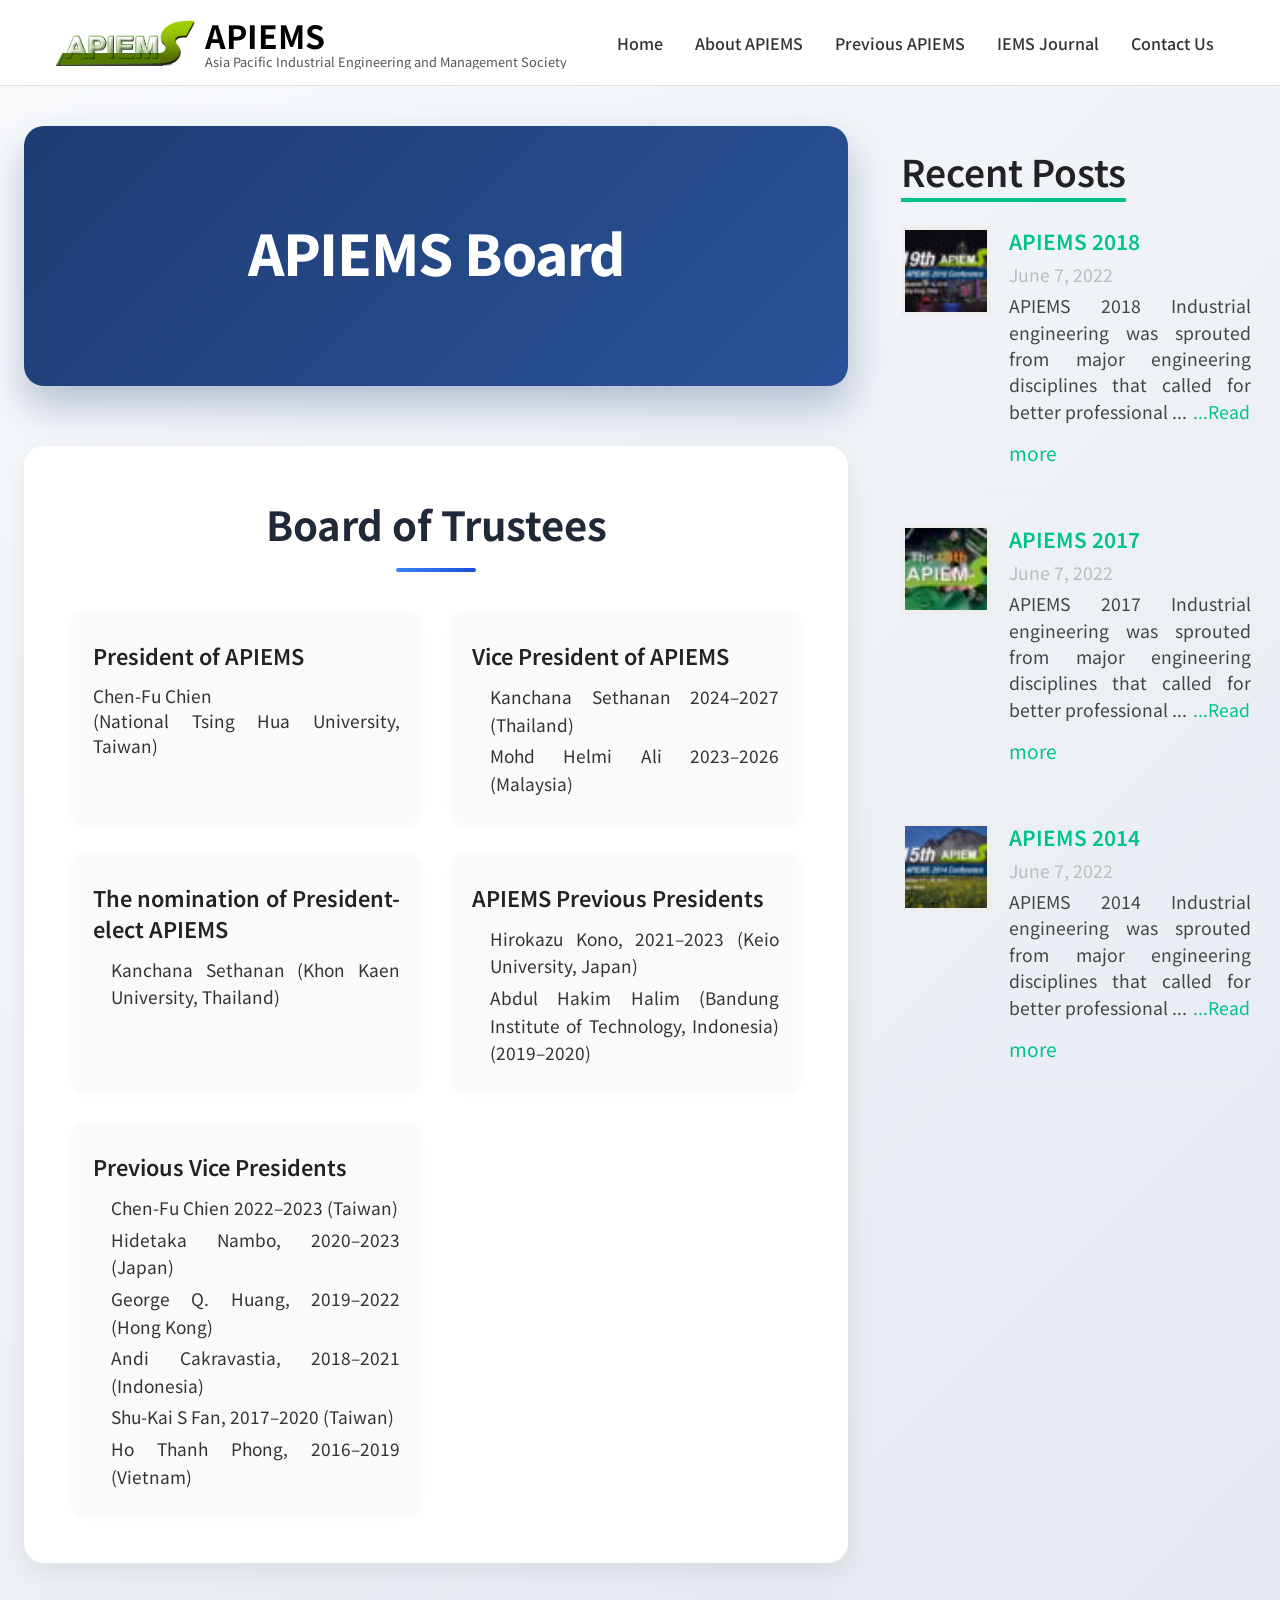
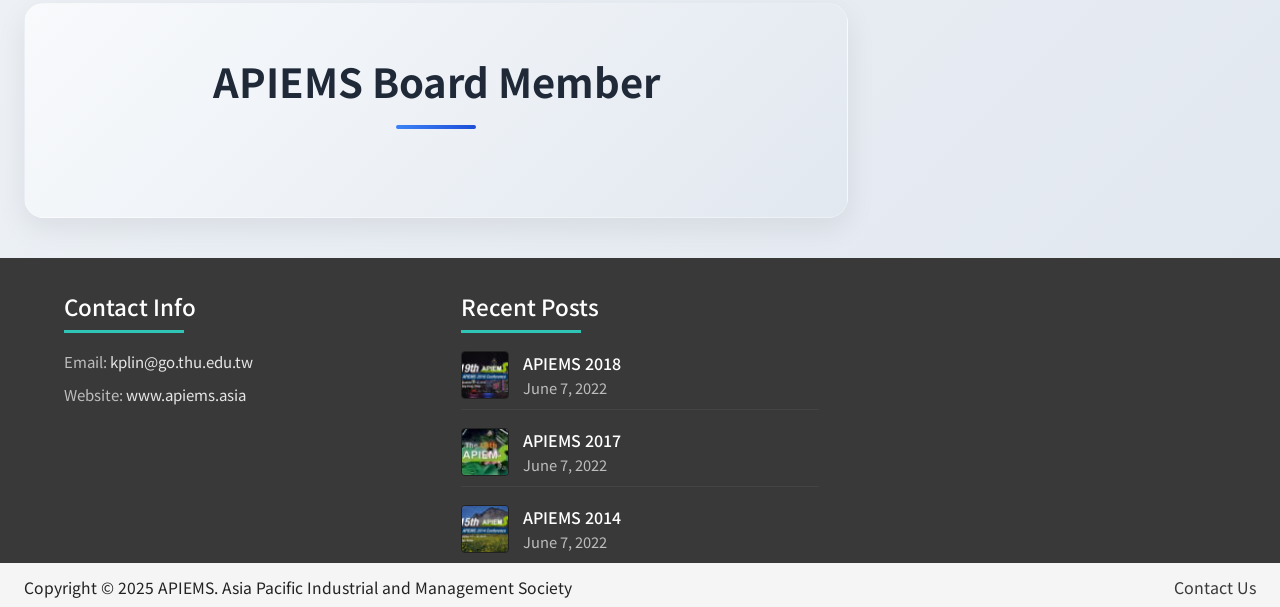
<file: apiems-board/index.html>
<!DOCTYPE html><html  data-capo=""><head><meta charset="utf-8">
<meta name="viewport" content="width=device-width, initial-scale=1">
<title>APIEMS Board - Asia Pacific Industrial Engineering and Management Society</title>
<style>@import"https://fonts.googleapis.com/css2?family=Noto+Sans+TC:wght@100..900&family=Noto+Serif+TC:wght@700&display=swap";@keyframes float_animate{0%{transform:translateY(2%)}to{transform:translateY(-2%)}}body{font-family:Noto Sans TC,sans-serif;font-optical-sizing:auto;font-size:20px;font-style:normal;font-weight:400;margin:0;padding:0;text-align:justify;width:100%}body>div#__nuxt{overflow-x:clip;width:100%}@media (min-width:768px){body{font-size:30px}}@media (min-width:1024px){body{font-size:20px}}@media (min-width:1200px){body{font-size:22px}}@media (min-width:1450px){body{font-size:24px}}body *{box-sizing:border-box}body dd,body dl,body dt,body li,body ol,body ul{list-style:none;margin:0;padding:0}body a{color:inherit;text-decoration:none}body img{display:block;width:100%}body h1,body h2,body h3,body h4,body h5{color:currentColor;font-size:inherit;font-weight:inherit;margin:0}body h1 strong,body h2 strong,body h3 strong,body h4 strong,body h5 strong{font-size:1.2em}body p{font-size:1em;font-weight:400;line-height:1.5;margin:0;padding:0;text-align:inherit}body p strong{color:#e60012;font-weight:600}body p~p{margin-top:1em}body .post-container__content a,body .post-container__content dd,body .post-container__content dl,body .post-container__content dt,body .post-container__content h1,body .post-container__content h2,body .post-container__content h3,body .post-container__content h4,body .post-container__content h5,body .post-container__content img,body .post-container__content li,body .post-container__content ol,body .post-container__content p,body .post-container__content strong,body .post-container__content ul{all:revert}body .post-container__content p{line-height:1.7}body .post-container__content img{max-width:100%}body .c-red{color:#e60012}body .c-dark{color:#333}body .c-gray{color:#525151}body #top{height:1px;margin-top:-1px;position:relative}body nav{align-items:center;border-bottom:1px solid transparent;display:flex;gap:1em;justify-content:space-between;padding:.3em 1em;position:fixed;top:0;transition:all .5s ease-out;width:100%;z-index:999}body nav.scroll{background-color:#fff;border-bottom:1px solid #ddd;box-shadow:0 0 7px #0003}body nav .logo{min-width:9em;width:35%;width:9.5em}@media (max-width:1199px){body nav .nav_list{align-items:center;background-color:#ca1e1e;color:#fff;display:flex;flex-direction:column;font-size:1.5em;height:100vh;justify-content:flex-start;line-height:1.3;list-style:none;margin:0;padding:10%;position:absolute;right:-100%;top:0;transition:right .5s ease-out;width:100%;z-index:999}}@media (max-width:1199px) and (min-width:520px){body nav .nav_list{max-width:18em}}@media (max-width:1199px){body nav .nav_list li{border-bottom:1px solid hsla(0,0%,100%,.5);padding:1em;width:100%}}body nav .back{background-color:#128f0e;border:1px solid #128f0e;border-radius:99em;color:#fff;display:none;font-size:.8em;padding:.3em 1em}body nav .back:after{display:none}body nav .back:hover{scale:1.05}body nav .hem{aspect-ratio:1/1;position:relative;width:2em;z-index:1000}@media (min-width:1200px){body nav .hem{display:none}}body nav .hem .line{background-color:#e60012;height:2px;left:50%;position:absolute;top:50%;transform:translate(-50%,-50%);width:70%}body nav .hem .line._t{top:25%}body nav .hem .line._b{top:75%}body nav .hem.open .line{background-color:#fff}body nav .hem.open .line._m{width:0}body nav .hem.open .line._t{top:50%;transform:translate(-50%) rotate(45deg)}body nav .hem.open .line._b{top:50%;transform:translate(-50%) rotate(-45deg)}body nav:has(.hem.open) .nav_list{box-shadow:0 0 7em 7em #0009;right:0;transition:all .5s ease-out}@media (min-width:1200px){body nav{padding:0 5%}body nav .logo{width:15%;width:10em}body nav .nav_list{align-items:center;display:flex;flex-grow:1;font-size:.8em;gap:3em;justify-content:flex-end;list-style:none;padding:0}body nav .nav_list li{position:relative}body nav .nav_list li:after{background-color:#e60012;bottom:-.3em;content:"";height:2px;left:0;opacity:0;position:absolute;transition:all .2s ease-out;width:100%}body nav .nav_list li:hover:after{opacity:1;width:100%}}body:has(.kv) nav .nav_list li:not(.index){display:none}body:has(.post-list-page) nav .nav_list li:is(.index),body:has(.post-page) nav .nav_list li:is(.index){display:none}body .go_Top{background-color:#e60012;border-radius:99em;bottom:1.5em;cursor:pointer;height:2.5em;position:fixed;right:.5em;transition:all .1s ease-out;width:2.5em;z-index:15}@media (min-width:1024px){body .go_Top{right:1.5em}}body .go_Top:after{aspect-ratio:1/1;border-left:3px solid #fff;border-top:3px solid #fff;content:"";left:50%;position:absolute;top:50%;transform:translate(-50%,-25%) rotate(45deg);width:25%}body .go_Top:hover{transform:scale(1.1)}body section{position:relative;width:100%}body section .inner{margin:0 auto;position:relative;width:90%}body section .sec_title{color:#333;font-family:"Noto Serif TC";font-size:2em;font-weight:600;margin-bottom:.5em;padding:0 .5em;position:relative;text-align:center;z-index:1}body section .sec_title h2{font-size:1em;font-weight:inherit;line-height:1.2}body section .sec_title h2 strong{color:#e60012;font-size:1.2em}body section .sec_sub_title{color:#525151;font-size:1.25em;font-weight:400;line-height:1.2;padding:0 .5em;position:relative;text-align:center}body section .sec_sub_title strong{color:#e60012;font-size:1.1em;font-weight:600}body section .sec_sub_title~.inner,body section .sec_title~.inner{margin-top:1em}@media (min-width:1024px){body section .inner{max-width:1160px;width:80%}body section .sec_title{font-size:2.5em}body section .sec_title._center{text-align:center}}@keyframes float_cell{0%{transform:translateY(var(--float_range))}to{transform:translateY(calc(var(--float_range)*-1))}}body .swiper{margin:0 auto;padding-bottom:5em;width:80%}body .swiper .swiper-pagination{margin:0 0 2em}body footer{background-color:#525151;color:#fff;padding:.5em}body footer .list li{font-size:.7em;line-height:1.5;text-align:center}@media (min-width:450px){body footer{padding:1em 0}body footer .list li br{display:none}}.pc{display:none}@media (min-width:1024px){.mb{display:none}.pc{display:block}}.btn{margin-top:1em}.btn a{background-color:#e60012;border-radius:99em;color:#fff;cursor:pointer;display:inline-block;font-size:1em;padding:.5em 2em;transition:all .1s ease-out}.btn a:hover{transform:scale(1.03)}@media (min-width:1024px){.btn{font-size:1.2em}}#sec_01 .bg{background:radial-gradient(circle closest-side at center,#fff 40%,#dce2e8);height:100%;left:0;-webkit-mask:linear-gradient(180deg,#fff 80%,transparent);mask:linear-gradient(180deg,#fff 80%,transparent);overflow:hidden;top:0;width:100%}#sec_01 .bg,#sec_01 .bg .wave{position:absolute}#sec_01 .bg .wave._l{left:0;top:0;transform:translate(-30%,-30%);width:400%}#sec_01 .bg .wave._r{bottom:0;left:0;transform:translate(-12%,10%) rotate(180deg);width:400%}#sec_01 .bg .light{animation:shine-2 2s ease-out infinite alternate;left:50%;position:absolute;top:45%;transform:translate(-50%,-50%);width:400%}#sec_01 .bg .light .scale{animation:shine-1 .1s ease-out infinite alternate}#sec_01 .bg .light img{animation:rotate 35s linear infinite}@keyframes shine-1{0%{transform:scale(1)}to{transform:scale(.85)}}@keyframes shine-2{0%{opacity:0;transform:translate(-50%,-50%) scale(.5)}40%{opacity:1;transform:translate(-50%,-50%) scale(1)}to{opacity:1;transform:translate(-50%,-50%) scale(1)}}@keyframes rotate{0%{transform:rotate(0)}to{transform:rotate(359.9deg)}}#sec_01 h1{position:absolute;top:-100px}#sec_01 .inner{padding:50% 3%}#sec_01 .inner>div>div{margin:0 auto}#sec_01 .inner>div .title{width:95%}#sec_01 .inner>div .book{margin-top:5%}#sec_01 .inner>div .subTitle{margin-top:3%;width:85%}#sec_01 .inner>div .aminoL40{margin-top:5%;width:70%}@media (min-width:768px){#sec_01 .inner{padding:25vh 3%}}@media (min-width:1024px){#sec_01 .bg .wave._l{left:0;top:0;transform:translate(-38%,-20%);width:200%}#sec_01 .bg .wave._r{bottom:0;left:0;transform:translate(-12%,15%) rotate(180deg);width:200%}#sec_01 .bg .light{left:50%;top:35%;width:200%}#sec_01 .inner{padding:15vh 0}#sec_01 .inner>div{margin:0 auto;position:relative;width:28em}}#sec_02{padding-bottom:3em}#sec_02 .sec_title strong{display:block}#sec_02 .inner .body_comp{padding:2em .5em}#sec_02 .inner .body_comp .body_img{aspect-ratio:83/1114;left:55%;opacity:.3;position:absolute;top:0;width:13em}#sec_02 .inner .body_comp .proportion{position:relative}#sec_02 .inner .body_comp .proportion li{align-items:center;display:flex;flex-wrap:wrap;gap:1em;justify-content:flex-start}#sec_02 .inner .body_comp .proportion li .icon{flex-shrink:0;width:5em}#sec_02 .inner .body_comp .proportion li .detail{flex-grow:1}#sec_02 .inner .body_comp .proportion li .detail .percentage{font-size:2em;font-weight:600;line-height:1.2}#sec_02 .inner .body_comp .proportion li .detail .caption{font-size:1em;line-height:1.2}#sec_02 .inner .body_comp .proportion li .protein_detail{width:100%}#sec_02 .inner .body_comp .proportion li .protein_detail .generate{align-items:flex-start;background-color:#fff;border:2px dotted #ccc;border-radius:1.5em;display:flex;gap:1em;justify-content:center;margin-top:.5em;padding:1.5em 1em}#sec_02 .inner .body_comp .proportion li .protein_detail .generate .step{position:relative;width:calc(33.33333% - .66667em)}#sec_02 .inner .body_comp .proportion li .protein_detail .generate .step .g_icon{margin:0 auto;width:70%}#sec_02 .inner .body_comp .proportion li .protein_detail .generate .step .caption{margin-top:.35em;text-align:center}#sec_02 .inner .body_comp .proportion li .protein_detail .generate .step~.step:before{aspect-ratio:1/1;background-color:#e60012;clip-path:polygon(0 0,90% 50%,0 100%);content:"";left:-.5em;position:absolute;top:50%;transform:translate(-50%,-50%);width:.7em}#sec_02 .inner .body_comp .proportion li .protein_detail .arrow{margin:-.5em auto 0;width:2em}#sec_02 .inner .body_comp .proportion li .protein_detail .content{margin:1em auto;text-align:center}#sec_02 .inner .body_comp .proportion li~li{margin-top:1.5em}#sec_02 .inner .intro_content{text-align:center}@media (min-width:1024px){#sec_02 .sec_title strong{display:inline;padding-right:.2em}#sec_02 .sec_title span{display:block}#sec_02 .inner .body_comp{position:relative}#sec_02 .inner .body_comp .body_img{aspect-ratio:unset;left:0;margin:0 auto;position:relative;width:20%}#sec_02 .inner .body_comp .proportion{height:100%;left:0;position:absolute;top:0;width:100%}#sec_02 .inner .body_comp .proportion li{margin-top:0!important;position:absolute}#sec_02 .inner .body_comp .proportion li:before{background-color:#aaa;content:"";height:1px;left:12em;position:absolute;width:0}#sec_02 .inner .body_comp .proportion li:first-child{left:5%;top:5%}#sec_02 .inner .body_comp .proportion li:nth-child(2){left:5%;top:60%}#sec_02 .inner .body_comp .proportion li:nth-child(3){left:5%;top:32%}#sec_02 .inner .body_comp .proportion li:nth-child(4){justify-content:center;right:0;top:20%;width:35%}#sec_02 .inner .body_comp .proportion li:nth-child(4):before{left:0;top:2.5em;transform:rotate(180deg) translate(-1.5em);transform-origin:left}#sec_02 .inner .body_comp .proportion li:nth-child(4) .detail{flex-grow:0}#sec_02 .inner .body_comp .proportion li:nth-child(4) .protein_detail .generate{font-size:.8em;padding:1em .5em}#sec_02 .inner .body_comp .proportion li:nth-child(4) .protein_detail .arrow{margin-top:-.25em;width:1em}#sec_02 .inner .body_comp .proportion li.aos-animate:before{transition:width .5s ease-out 1s;width:2em}}@media (min-width:1024px) and (min-width:1200px){#sec_02 .inner .body_comp .proportion li.aos-animate:before{width:4em}}@media (min-width:1024px){#sec_02 .inner .intro_content p span{display:block}}#sec_03{background-color:#f1f3f5;padding:1em 0 5em}#sec_03 .inner{padding:2em 0}#sec_03 .inner .partTitle{font-size:1.5em;line-height:1.3;margin-top:1.5em;padding:0 .5em;position:relative}#sec_03 .inner .partTitle .index{color:#e2e7ed;font-family:"NOTO serif TC";font-size:3em;left:-.1em;line-height:1;position:absolute;top:0;transform:translateY(-60%)}#sec_03 .inner .partTitle h2{position:relative}#sec_03 .inner._part1 .chart .pie{margin:2em auto;position:relative}#sec_03 .inner._part1 .chart .pie svg{position:absolute;right:50%;top:50%;transform:translate(50%,-50%);width:115%}#sec_03 .inner._part1 .chart .pie svg .path1{transform:rotate(-90deg);transform-origin:center;stroke:#ffa5a5;stroke-width:5px;stroke-linecap:round;stroke-dashoffset:327;stroke-dasharray:595}#sec_03 .inner._part1 .chart .pie svg .path2{transform:rotate(-90deg);transform-origin:center;stroke:#ff7171;stroke-width:5px;stroke-linecap:round;stroke-dashoffset:500;stroke-dasharray:595}#sec_03 .inner._part1 .chart .amino_acids .kind_caption{font-size:1.3em;font-weight:700}#sec_03 .inner._part1 .chart .amino_acids .des{background-color:#fff;border:1px solid #bbb;border-radius:1em;margin:.5em 0;max-width:13em;padding:1em;width:-moz-max-content;width:max-content}#sec_03 .inner._part1 .chart .amino_acids .des h4{font-size:1.5em;font-weight:400}#sec_03 .inner._part1 .chart .amino_acids .des p{line-height:1.3;margin-top:.3em}#sec_03 .inner._part1 .chart .amino_acids .content{color:#525151;font-size:.8em;max-width:18em;padding:0 .5em}#sec_03 .inner._part1 .chart .amino_acids~._essential{margin-top:2.5em}#sec_03 .inner._part1 .chart .amino_acids~._essential .des{border-color:#e60012}#sec_03 .inner._part1 .chart .amino_acids~._essential .content_block .item{padding:1.5em;position:relative}#sec_03 .inner._part1 .chart .amino_acids~._essential .content_block .item h4{position:relative}#sec_03 .inner._part1 .chart .amino_acids~._essential .content_block .item h4:before{aspect-ratio:1/1;background-color:#f37780;content:"";left:-1em;position:absolute;top:.75em;width:.5em}#sec_03 .inner._part1 .chart .amino_acids~._essential .content_block .item .content{padding:0}#sec_03 .inner._part1 .chart .amino_acids~._essential .content_block .detail{background-color:#fff;border-radius:1em;box-shadow:0 0 25px #00000026;padding:1.5em}#sec_03 .inner._part1 .chart .amino_acids~._essential .content_block .detail .c-red p{font-weight:600}#sec_03 .inner._part2 .partTitle strong{display:block}#sec_03 .inner._part2 .list{align-items:center;display:flex;flex-direction:column;gap:1.5em;justify-content:center;margin-top:2em;position:relative;z-index:1}#sec_03 .inner._part2 .list li{align-items:center;background-color:#fff;border:1px solid #e60012;border-radius:99em;display:flex;gap:1em;padding:1em;width:100%}#sec_03 .inner._part2 .list li .icon{aspect-ratio:1/1;background-color:#e60012;border-radius:99em;flex-shrink:0;max-width:4em;width:25%}#sec_03 .inner._part2 .list li .icon img{margin:20% auto;width:60%}#sec_03 .inner._part2 .list li .content p{line-height:1.3}#sec_03 .inner._part3 .wave{bottom:-5%;left:-10%;max-width:1800px;opacity:.3;position:absolute;transform:translate(-10%);width:450%;z-index:0}#sec_03 .inner._part3 .list{align-items:stretch;display:flex;flex-wrap:wrap;gap:1em;justify-content:space-between;margin-top:2em;position:relative}#sec_03 .inner._part3 .list li{width:calc(50% - .5em)}#sec_03 .inner._part3 .list li>div{background-color:#fff;border-radius:1em;padding:2em 1em}#sec_03 .inner._part3 .list li:first-child>div,#sec_03 .inner._part3 .list li:nth-child(4)>div{background-color:#e60012;color:#fff}#sec_03 .inner._part3 .list li .icon{margin:0 auto;width:60%}#sec_03 .inner._part3 .list li .content{font-size:.8em;margin-top:1em;text-align:center}#sec_03 .inner._part3 .list li .content p{line-height:1.3}@media (min-width:1024px){#sec_03{padding:2em 0}#sec_03 .inner{padding:1em 0}#sec_03 .inner._part1 .chart{position:relative}#sec_03 .inner._part1 .chart .pie{margin:0 auto;padding:2em 0;width:30%}#sec_03 .inner._part1 .chart .pie svg .path2{transition:stroke-dashoffset .5s ease-out,transform .3s ease-out;stroke-width:0;stroke-dashoffset:593}#sec_03 .inner._part1 .chart .amino_acids{font-size:.8em;left:3%;position:absolute;top:50%;transform:translateY(-50%)}#sec_03 .inner._part1 .chart .amino_acids h3{display:none}#sec_03 .inner._part1 .chart .amino_acids~._essential{display:flex;flex-direction:column;left:auto;margin-top:0;right:0}#sec_03 .inner._part1 .chart .amino_acids~._essential .des{margin:1em 2em}#sec_03 .inner._part1 .chart .amino_acids~._essential .content_block{cursor:pointer;position:relative}#sec_03 .inner._part1 .chart .amino_acids~._essential .content_block .item h4{position:relative;width:-moz-max-content;width:max-content}#sec_03 .inner._part1 .chart .amino_acids~._essential .content_block .item h4:after{align-content:center;background-color:#e60012;border-radius:99em;color:#fff;content:"i";font-size:.7em;height:1.5em;line-height:1;position:absolute;right:0;text-align:center;transform:translate(100%,-50%);width:1.5em}#sec_03 .inner._part1 .chart .amino_acids~._essential .content_block .detail{left:0;opacity:0;position:absolute}#sec_03 .inner._part1 .chart .amino_acids~._essential .content_block .detail:before{background-color:#fff;clip-path:polygon(0 0,100% 100%,20% 100%);content:"";height:1em;left:3em;position:absolute;top:0;transform:translateY(-90%);width:2em}#sec_03 .inner._part1 .chart .amino_acids~._essential .content_block._three{order:-1}#sec_03 .inner._part1 .chart .amino_acids~._essential .content_block._three .detail{top:0;transform:translateY(-100%)}#sec_03 .inner._part1 .chart .amino_acids~._essential .content_block._three .detail:before{bottom:0;clip-path:polygon(20% 0,100% 0,0 100%);top:auto;transform:translateY(90%)}#sec_03 .inner._part1 .chart .amino_acids~._essential .content_block:hover .detail{opacity:1}#sec_03 .inner._part1 .chart:has(._three:hover) .pie svg .path2{stroke-width:5px;stroke-dashoffset:500}#sec_03 .inner._part1 .chart:has(._six:hover) .pie svg .path2{stroke-width:5px;stroke-dashoffset:415;stroke-dasharray:595;transform:rotate(-37deg)}#sec_03 .inner._part2 .partTitle h2 strong{display:inline}#sec_03 .inner._part2 .list{flex-direction:row;flex-wrap:wrap;gap:2em;margin:2em 0}#sec_03 .inner._part2 .list li{padding-right:1.5em;width:calc(50% - 1em)}#sec_03 .inner._part2 .list li .content{font-size:.9em}#sec_03 .inner._part3 .list{filter:drop-shadow(0 0 15px #ddd);gap:0;margin-bottom:10em}#sec_03 .inner._part3 .list li{width:25%}#sec_03 .inner._part3 .list li>div{background-color:#fff!important;border-radius:0;color:#000!important}#sec_03 .inner._part3 .list li:first-child>div{border-radius:1em 0 0 1em}#sec_03 .inner._part3 .list li:nth-child(4)>div{border-radius:0 1em 1em 0}#sec_03 .inner._part3 .list li:hover{z-index:2}#sec_03 .inner._part3 .list li:hover>div{background-color:#e60012!important;border-radius:1em;color:#fff!important;transform:scale(1.1);transition:all .1s ease-out}#sec_03 .inner._part3 .wave{bottom:-3em;left:65%;transform:translate(0);width:170%}}#sec_04{background:url(/img/sec4_redBG.png) no-repeat top/500%;margin-top:-3em;padding:5em 0}#sec_04 .inner{align-items:center;display:flex;flex-direction:column;gap:2em;justify-content:center}#sec_04 .inner .block .sec_title{margin:0;padding:0;text-align:left}#sec_04 .inner .block .sec_title h2 strong{color:#fff}#sec_04 .inner .block .aminoL40{background-color:#e60012;color:#fff;font-size:1.5em;margin:.5em 0;max-width:-moz-max-content;max-width:max-content;padding:.1em .5em}#sec_04 .inner .block .sec_sub_title{color:#fff;line-height:1.2;max-width:10em;padding:0;text-align:left}#sec_04 .inner .block .sec_sub_title h3 strong{color:#fff;font-size:1.5em}#sec_04 .inner .block._chart,#sec_04 .inner .list{background-color:#fff;border-radius:1em;padding:1em}#sec_04 .inner .list{align-items:stretch;box-shadow:0 0 20px #00000026;display:flex;flex-direction:column;justify-content:center}#sec_04 .inner .list li{align-items:flex-start;border-bottom:1px solid #ddd;display:flex;gap:1em;justify-content:center;padding:1em 0}#sec_04 .inner .list li:last-child{border:0}#sec_04 .inner .list li .icon{flex-shrink:0;width:3em}#sec_04 .inner .list li .detail{flex-grow:1}#sec_04 .inner .list li .detail .caption{font-weight:600;line-height:1.2}#sec_04 .inner .list li .detail .content{color:#525151;font-size:.8em;margin-top:.5em}#sec_04 .inner .list li .detail .content p{line-height:1.3}#sec_04 .inner .list li .detail .content .award{color:#000;font-size:1.3em;line-height:1.2;margin-bottom:.5em}#sec_04 .inner .list li .detail .content .mark{font-size:.8em;margin-top:1.5em}@media (min-width:1024px){#sec_04{background-size:1500px}#sec_04 .inner{-moz-column-gap:0;column-gap:0;flex-direction:row;flex-wrap:wrap;justify-content:space-between}#sec_04 .inner .block._txt{padding:0 5%;width:calc(18em + 10%)}#sec_04 .inner .block._chart{flex-grow:1;padding:1em 5%;width:calc(90% - 18em)}#sec_04 .inner .list{flex-direction:row;flex-wrap:wrap;justify-content:flex-start;padding:1em 3em;width:100%}#sec_04 .inner .list li{flex-grow:1;padding:1.5em 0;width:50%}#sec_04 .inner .list li .icon{width:4em}}@media (min-width:1200px){#sec_04{background-size:1660px}}@media (min-width:1450px){#sec_04{background-size:1920px}}@media screen and (min-width:1450px) and (min-width:1800px){#sec_04{background-size:100%}}#sec_05{background:url(/img/sec5_bg.png) no-repeat right 10% bottom/950px;background-color:#f1f3f5;padding:3em 0}@media screen and (max-width:370px){#sec_05{background-size:1050px}}#sec_05 .inner{display:flex;flex-direction:column;gap:2em;justify-content:center}#sec_05 .inner .block .sec_sub_title{align-items:center;display:flex;justify-content:flex-start;padding:0}#sec_05 .inner .block .sec_sub_title img{max-width:8em;width:50%}#sec_05 .inner .block .content{color:#525151;margin-top:1.5em}@media (min-width:1024px){#sec_05{background-size:cover}#sec_05 .inner{align-items:center;flex-direction:row;gap:0;justify-content:space-between}#sec_05 .inner ._chart{width:50%}#sec_05 .inner ._txt{width:45%}}#sec_06{padding:3em 0}#sec_06 .sec_title{padding:0}#sec_06 .sec_sub_title h3{font-size:1em;line-height:1.35}#sec_06 .sec_sub_title h3>.c-red{display:inline-block}#sec_06 .mark{font-size:.8em;margin-top:1em;text-align:center}#sec_06 .inner{border:1px solid #ddd;width:100%}#sec_06 .inner .select_list{border-bottom:1px solid #ddd;overflow:auto;position:sticky;top:3em}#sec_06 .inner .select_list .product_list{align-items:stretch;display:flex;justify-content:center;min-width:100%;width:-moz-max-content;width:max-content}#sec_06 .inner .select_list .product_list li{background-color:#fff;flex-grow:1;font-size:.85em;font-weight:400;padding:1em 1.5em;position:relative;text-align:center}#sec_06 .inner .select_list .product_list li~li{border-left:1px solid #ddd}#sec_06 .inner .select_list .product_list li.active{background-color:#f6f6f6}#sec_06 .inner .select_list .product_list li.active:after{background-color:#e60012;bottom:0;content:"";height:3px;left:0;position:absolute;width:100%}#sec_06 .inner .product_promo{padding:1em 1em 2em}#sec_06 .inner .product_promo .product_item{display:flex;flex-direction:column;gap:1em}#sec_06 .inner .product_promo .product_item .img img{margin:0 auto}#sec_06 .inner .product_promo .product_item .intro .caption{font-size:1.4em;margin-bottom:.6em}#sec_06 .inner .product_promo .product_item .intro .list{font-size:.9em}#sec_06 .inner .product_promo .product_item .intro .list>li{line-height:1.3}#sec_06 .inner .product_promo .product_item .intro .list>li~li{margin-top:.5em}#sec_06 .inner .product_promo .product_item .intro .list._dot>li{list-style:disc;margin-left:1.3em;text-indent:-.25em}#sec_06 .inner .product_promo .product_item .intro .list._dot>li::marker{font-size:.7em}#sec_06 .inner .product_promo .product_item .intro .remark{font-size:.6em;margin-top:1.5em}#sec_06 .inner .product_promo .product_item .intro .remark>li~li{margin-top:.5em}@media (min-width:1024px){#sec_06 .sec_sub_title h3{line-height:1.5}#sec_06 .sec_sub_title h3 br{display:none}#sec_06 .sec_sub_title h3 .break{display:block}#sec_06 .inner{border-radius:1em;font-size:.9em;margin-top:2em;max-width:1160px;overflow:hidden;width:80%}}@media (min-width:1024px) and (min-width:1200px){#sec_06 .inner{font-size:1em}}@media (min-width:1024px){#sec_06 .inner .select_list{top:0}#sec_06 .inner .select_list .product_list{width:100%}#sec_06 .inner .select_list .product_list li{cursor:pointer;flex-grow:1;flex-shrink:1;font-size:1.1em;padding:1em .5em}#sec_06 .inner .select_list .product_list li:not(.active):hover{background-color:#fafafa}#sec_06 .inner .product_promo{padding:2em 1em}#sec_06 .inner .product_promo .product_item{flex-direction:row}#sec_06 .inner .product_promo .product_item .img{align-items:center;display:flex;width:40%}#sec_06 .inner .product_promo .product_item .intro{padding-right:5%;width:60%}#sec_06 .inner .product_promo .product_item .intro .caption{font-size:1.7em}#sec_06 .inner .product_promo .product_item .intro .list{font-size:1em}}#sec_07{padding:3em 0}#sec_07 .inner{width:100%}#sec_07 .inner .select_list{border-bottom:1px solid #ddd;overflow:auto}#sec_07 .inner .select_list .category_list{align-items:stretch;display:flex;justify-content:center;min-width:100%;padding:.5em;width:-moz-max-content;width:max-content}#sec_07 .inner .select_list .category_list li{background-color:#fff;border-radius:99em;cursor:pointer;font-size:.8em;padding:.5em 1.5em;transition:all .1s ease-out}#sec_07 .inner .select_list .category_list li:hover{background-color:#eee;transform:scale(1.05)}#sec_07 .inner .select_list .category_list li.active{background-color:#fed9d9;color:#e60012}#sec_07 .inner .article_list .swiper-container{align-items:stretch}#sec_07 .inner .article_list .swiper-container .swiper-slide{padding:1em}#sec_07 .inner .article_list .swiper-container .swiper-slide a.item{border-radius:1em;box-shadow:0 5px 10px #0000001a;height:100%;overflow:hidden}#sec_07 .inner .article_list .swiper-container .swiper-slide a.item .detail{padding:.8em 1em}#sec_07 .inner .article_list .swiper-container .swiper-slide a.item .detail .cate{background-color:#fed9d9;border-radius:5px;color:#e60012;display:inline-block;font-size:.7em;padding:.3em .75em}#sec_07 .inner .article_list .swiper-container .swiper-slide a.item .detail .caption{display:-webkit-box;font-size:1em;margin-top:.7em;-webkit-box-orient:vertical;-webkit-line-clamp:2;overflow:hidden}#sec_07 .inner .article_list .swiper-container .swiper-slide a.item .detail .content{display:-webkit-box;font-size:.8em;margin-top:.5em;-webkit-box-orient:vertical;-webkit-line-clamp:2;color:#333;overflow:hidden}#sec_07 .inner .article_list .swiper-container .swiper-slide a.item .detail .content p{line-height:1.5}#sec_07 .inner .article_list .controler .swiper-button{aspect-ratio:1/1;background-color:#fff;border:2px solid;border-radius:99em;color:#e60012;position:absolute;right:0;top:50%;width:2em;z-index:10}#sec_07 .inner .article_list .controler .swiper-button:after{background-color:currentColor;clip-path:polygon(40% 35%,65% 50%,40% 65%);content:"";display:block;height:100%;width:100%}#sec_07 .inner .article_list .controler .swiper-button.swiper-button-prev{left:0;right:auto;rotate:180deg}#sec_07 .inner .article_list .controler .swiper-button.swiper-button-disabled{color:#aaa}#sec_07 .inner .more{margin-top:1.5em;text-align:center}@media (min-width:1024px){#sec_07 .inner{max-width:1160px;width:80%}#sec_07 .inner .select_list .category_list{justify-content:space-evenly}#sec_07 .inner .select_list .category_list li{font-size:1em;padding:.35em 1.5em}#sec_07 .inner .article_list{margin-left:-.7em;margin-top:1em;width:calc(100% + 1.4em)}#sec_07 .inner .article_list .swiper-container .swiper-slide{padding:.7em}#sec_07 .inner .article_list .controler .swiper-button{cursor:pointer;transform:translate(120%,-50%);transition:all .1s ease-out;width:3em}#sec_07 .inner .article_list .controler .swiper-button:hover{transform:translate(120%,-50%) scale(1.05)}#sec_07 .inner .article_list .controler .swiper-button.swiper-button-prev{rotate:0deg;transform:translate(-120%,-50%) rotate(180deg)}#sec_07 .inner .article_list .controler .swiper-button.swiper-button-prev:hover{transform:translate(-120%,-50%) rotate(180deg) scale(1.05)}#sec_07 .inner .article_list .controler .swiper-button.swiper-button-disabled{pointer-events:none}}.swiper_pagination{align-items:center;display:flex;gap:.5em;justify-content:center;margin-top:.5em;width:100%}.swiper_pagination .swiper-pagination-bullet{aspect-ratio:1/1;background-color:#bbb;border-radius:100%;display:block;width:.3em}.swiper_pagination .swiper-pagination-bullet.swiper-pagination-bullet-active{background-color:#333;scale:1.25}#sec_08{background-color:#f1f3f5;padding:3em 0}#sec_08 .inner .sec_content{font-size:.8em;margin:2em auto;max-width:53em}#sec_08 .inner .sec_content .remark{color:#525151;font-size:.8em;margin-top:1em}#sec_08 .inner .calc_block{background-color:#fff;border-radius:1em;box-shadow:0 0 10px #0000001a;display:flex;flex-direction:column;justify-content:flex-start;margin-left:-2.5%;margin-top:1em;overflow:hidden;width:105%}#sec_08 .inner .calc_block .calc_form .list>li,#sec_08 .inner .calc_block .calc_result .list>li{align-items:center;display:flex;justify-content:flex-start}#sec_08 .inner .calc_block .calc_form .list>li:has(._full_width),#sec_08 .inner .calc_block .calc_form .list>li:has(._mb_full_width),#sec_08 .inner .calc_block .calc_result .list>li:has(._full_width),#sec_08 .inner .calc_block .calc_result .list>li:has(._mb_full_width){flex-wrap:wrap;gap:.5em}#sec_08 .inner .calc_block .calc_form .list>li .caption,#sec_08 .inner .calc_block .calc_result .list>li .caption{flex-shrink:0;line-height:2}#sec_08 .inner .calc_block .calc_form .list>li .column,#sec_08 .inner .calc_block .calc_result .list>li .column{flex-grow:1}#sec_08 .inner .calc_block .calc_form .list>li .column label,#sec_08 .inner .calc_block .calc_result .list>li .column label{cursor:pointer}#sec_08 .inner .calc_block .calc_form .list>li .column label>div,#sec_08 .inner .calc_block .calc_result .list>li .column label>div{align-items:center;display:inline-flex;vertical-align:middle}#sec_08 .inner .calc_block .calc_form .list>li .column label input,#sec_08 .inner .calc_block .calc_result .list>li .column label input{accent-color:#e60012;height:1em;margin-right:.35em;width:1em}#sec_08 .inner .calc_block .calc_form .list>li .column label~label,#sec_08 .inner .calc_block .calc_result .list>li .column label~label{margin-left:.5em}#sec_08 .inner .calc_block .calc_form .list>li .column input,#sec_08 .inner .calc_block .calc_form .list>li .column select,#sec_08 .inner .calc_block .calc_result .list>li .column input,#sec_08 .inner .calc_block .calc_result .list>li .column select{border:1px solid #aaa;border-radius:7px;font-size:.85em;height:2.5em;line-height:2em;outline:none;padding:.2em .5em 0;width:100%}#sec_08 .inner .calc_block .calc_form .list>li .column._full_width,#sec_08 .inner .calc_block .calc_form .list>li .column._mb_full_width,#sec_08 .inner .calc_block .calc_result .list>li .column._full_width,#sec_08 .inner .calc_block .calc_result .list>li .column._mb_full_width{width:100%}#sec_08 .inner .calc_block .calc_form .list>li .column.disable,#sec_08 .inner .calc_block .calc_result .list>li .column.disable{opacity:.5;pointer-events:none}#sec_08 .inner .calc_block .calc_form .list>li .remark,#sec_08 .inner .calc_block .calc_result .list>li .remark{color:#525151;font-size:.7em;margin:.5em}#sec_08 .inner .calc_block .calc_form .list>li .remark br,#sec_08 .inner .calc_block .calc_result .list>li .remark br{display:none}#sec_08 .inner .calc_block .calc_form .list>li .activiti_exp_btn,#sec_08 .inner .calc_block .calc_result .list>li .activiti_exp_btn{background-color:#525151;border-radius:99em;color:#fff;cursor:pointer;font-size:.8em;padding:.3em 1.5em;width:-moz-max-content;width:max-content}#sec_08 .inner .calc_block .calc_form .list>li~li,#sec_08 .inner .calc_block .calc_result .list>li~li{margin-top:1.3em}#sec_08 .inner .calc_block .calc_form{padding:2em .75em}#sec_08 .inner .calc_block .calc_form .calculate{margin-top:2em;text-align:center}#sec_08 .inner .calc_block .calc_result{background:url(/img/sec7_counter_redBG.png) no-repeat top/cover;color:#fff;overflow:hidden;padding:3em .75em 2em;position:relative}#sec_08 .inner .calc_block .calc_result:before{aspect-ratio:1/1;background-color:#fff;border-radius:7px;content:"";left:50%;position:absolute;top:0;transform:translate(-50%,-70%) rotate(45deg);width:3em}#sec_08 .inner .calc_block .calc_result .calc_intro{font-size:.8em}#sec_08 .inner .calc_block .calc_result .calc_intro p{font-weight:300}#sec_08 .inner .calc_block .calc_result .calc_intro .remark{font-size:.8em}#sec_08 .inner .calc_block .calc_result .line{align-items:center;display:flex;gap:.5em;justify-content:center;margin:1em 0}#sec_08 .inner .calc_block .calc_result .line:after,#sec_08 .inner .calc_block .calc_result .line:before{border-top:2px dotted #fff;content:"";display:block;flex-grow:1}#sec_08 .inner .calc_block .calc_result .calc_suggest .list>li:has(._mb_full_width){align-items:center;gap:0}#sec_08 .inner .calc_block .calc_result .calc_suggest .list>li .caption{line-height:1}#sec_08 .inner .calc_block .calc_result .calc_suggest .list>li .column .amount{font-size:1.5em;font-weight:500;line-height:1.2}#sec_08 .inner .calc_block .calc_result .calc_suggest .list>li~li{margin-top:.75em}#sec_08 .inner .calc_block .calc_result .calc_suggest .list>li~li:has(.nutrition3){margin-top:1.2em}#sec_08 .inner .calc_block .calc_result .calc_suggest .nutrition3{padding-left:1.2em}#sec_08 .inner .calc_block .calc_result .calc_suggest .nutrition3>li{list-style:disc}#sec_08 .inner .calc_block .calc_result .calc_suggest .nutrition3>li::marker{font-size:.7em;text-align:center!important;text-transform:uppercase}#sec_08 .inner .calc_block .calc_result .calc_suggest .nutrition3>li ._underline{display:inline-block;min-height:1.5em;min-width:3em;padding:0 .5em;position:relative;vertical-align:bottom}#sec_08 .inner .calc_block .calc_result .calc_suggest .nutrition3>li ._underline:after{border-bottom:1px solid #fff;bottom:0;content:"";left:0;position:absolute;width:100%}#sec_08 .inner .calc_block .calc_result .calc_suggest .nutrition3>li~li{margin-top:.3em}@media (min-width:1024px){#sec_08 .inner .calc_block{flex-direction:row}#sec_08 .inner .calc_block .calc_form .list>li:has(._mb_full_width),#sec_08 .inner .calc_block .calc_result .list>li:has(._mb_full_width){align-items:flex-start;flex-wrap:wrap;gap:.5em;justify-content:space-between}#sec_08 .inner .calc_block .calc_form .list>li .column._mb_full_width,#sec_08 .inner .calc_block .calc_result .list>li .column._mb_full_width{max-width:calc(100% - 6.5em);width:auto}#sec_08 .inner .calc_block .calc_form{padding:5%;width:52%}#sec_08 .inner .calc_block .calc_result{padding:5%;width:48%}#sec_08 .inner .calc_block .calc_result:before{border-radius:4px;left:0;top:40%;transform:scaleY(1.2) translate(-80%,-50%) rotate(45deg)}#sec_08 .inner .calc_block .calc_result .calc_intro{font-size:.9em}#sec_08 .inner .calc_block .calc_result .line{margin:2em 0}}#sec_09{background-color:#f1f3f5;padding:0 0 4em}#sec_09 .inner .list{align-items:center;display:flex;flex-wrap:wrap;gap:1.5em;justify-content:center}#sec_09 .inner .list li{max-width:40%}#sec_09 .inner .list li img{max-height:20vw;-o-object-fit:contain;object-fit:contain}@media (min-width:1024px){#sec_09 .inner .list{font-size:.7em;gap:2em}}@media (min-width:1024px) and (min-width:1200px){#sec_09 .inner .list{font-size:1em}}@media (min-width:1024px){#sec_09 .inner .list li{max-height:5.5em;max-width:10.5em;width:auto}#sec_09 .inner .list li img{max-height:100%}}.act_popup{height:100lvh;position:fixed;top:0;width:100%;z-index:999}.act_popup .mask{-webkit-backdrop-filter:blur(5px);backdrop-filter:blur(5px);background-color:#000000a6;height:100%;position:relative;width:100%}.act_popup .act_dtl{background-color:#fff;border-radius:10px;font-size:.8em;left:50%;padding:2em 1em;position:absolute;top:50%;transform:translate(-50%,-50%)}.act_popup .act_dtl ul{max-height:70lvh;max-width:700px;overflow:auto;width:calc(80vw - 2em)}.act_popup .act_dtl ul li .caption{font-size:1em;font-weight:500;margin-bottom:.25em}.act_popup .act_dtl ul li p{font-size:.8em}.act_popup .act_dtl ul li~li{margin-top:1em}@media (min-width:1024px){.act_popup .act_dtl{font-size:1em;padding:2em}}.act_popup .close{aspect-ratio:1/1;background-color:#e60012;border-radius:99em;color:#fff;cursor:pointer;position:absolute;right:0;top:0;transform:translate(30%,-30%) rotate(45deg);width:2.5em}.act_popup .close:after,.act_popup .close:before{background-color:currentColor;border-radius:99em;content:"";height:3px;left:50%;position:absolute;top:50%;transform:translate(-50%,-50%);width:50%}.act_popup .close:after{transform:translate(-50%,-50%) rotate(90deg)}.post-list-page .post-list-banner{align-items:center;background-image:url(/img/postList/molecule-background.png);background-position:20% 50%;background-repeat:no-repeat;background-size:cover;display:flex;flex-direction:column;height:15em;justify-content:center;padding-top:3em}.post-list-page .post-list-banner__path{align-content:center;display:flex;font-size:.8em;justify-content:center}.post-list-page .post-list-banner__path__item{color:#525151;padding:1em .2em}.post-list-page .post-list-banner__title{color:#e60012;font-size:1.8em}.post-list-page .post-category{align-items:center;border-bottom:1px solid #d4d4d4;display:flex;gap:1em;justify-content:space-evenly;overflow:auto;padding:1em;width:100%}.post-list-page .post-category__item{border-radius:2em;color:#292929;cursor:pointer;font-size:.8em;padding:.5em 2em;transition:all .1s ease-in;white-space:nowrap}.post-list-page .post-category__item:hover{background-color:#eee}.post-list-page .post-category__item.active{background-color:#fed9d9;color:#e60012}.post-list-page .post-list__item{border-bottom:1px solid #e9e9e9;margin:0 auto;padding:1.5em 0;width:calc(100% - 2em)}.post-list-page .post-list__item:last-of-type{border-bottom:none}.post-list-page .post-list__item .post-list__item__content__title:hover{text-decoration:underline}.post-list-page .post-list__item .post-list__item__content__description{display:-webkit-box;-webkit-box-orient:vertical;-webkit-line-clamp:3;overflow:hidden}.post-list-page .post-list__item__image{border-radius:.8em;overflow:hidden}.post-list-page .post-list__item__content__info{align-items:center;color:#525151;display:flex;font-size:.8em;justify-content:flex-start;padding:1em 0}.post-list-page .post-list__item__content__info>div{padding-right:1em}.post-list-page .post-list__item__content__info>div:last-child{padding-right:0}.post-list-page .post-list__item__content__info__category{background-color:#fed9d9;border-radius:.4em;color:#e60012;margin-right:1em;padding:.5em 1em}.post-list-page .post-list__item__content__description{color:#525151;font-size:.8em;padding-top:1em}.post-list-page .empty-block{align-items:center;background-color:#eee;color:#aaa;display:flex;justify-content:center;padding:2em;width:100%}.post-list-page .pagination{align-items:center;display:flex;flex-direction:column;gap:15px;margin:30px auto}.post-list-page .pagination__info{color:#666;font-size:14px}.post-list-page .pagination__buttons{align-items:center;display:flex;gap:5px}.post-list-page .pagination__button{align-items:center;background-color:#fff;border:none;border-radius:1em;cursor:pointer;display:flex;height:20px;justify-content:center;transition:all .2s;width:20px}.post-list-page .pagination__button:hover:not(:disabled){background-color:#f5f5f5}.post-list-page .pagination__button:disabled{color:#ccc;cursor:not-allowed}.post-list-page .pagination__button--active{background-color:#e60012;border-color:#e60012;color:#fff}.post-list-page .pagination__pages{display:flex;gap:5px;margin:0 5px}.post-list-page .pagination__ellipsis{align-items:center;display:flex;justify-content:center;width:32px}.post-list-page .loading-indicator{color:#666;font-size:16px;padding:30px;text-align:center}.post-page{padding-bottom:1em}.post-page .post-banner{align-items:center;background-image:url(/img/postList/molecule-background.png);background-position:20% 50%;background-repeat:no-repeat;background-size:cover;display:flex;flex-direction:column;height:9em;justify-content:center;padding-top:3em}.post-page .post-container{background-color:#fff;border-radius:1em;box-shadow:0 0 30px #0003;margin:-4em auto 0;padding:1em;width:calc(100% - 2em)}.post-page .post-container__path{align-items:center;border-bottom:1px solid #d8d8d8;color:#525151;display:flex;font-size:.8em;justify-content:flex-start;padding-bottom:1em}.post-page .post-container__path__item{padding-right:.5em}.post-page .post-container__path__item:last-of-type{color:#e60012;padding-right:0}.post-page .post-container__title{font-size:1.5em;padding:1em 0 .8em;text-align:justify}.post-page .post-container__info{align-items:center;color:#525151;display:flex;font-size:.6em;justify-content:center;padding-bottom:1.5em}.post-page .post-container__info .post-container__info__category{background-color:#fed9d9;border-radius:.4em;color:#e60012;margin-right:1em;padding:.5em 1em}.post-page .post-container__info>div{padding-right:.5em}.post-page .post-container__info:last-of-type{padding-right:0}.post-page .post-container__image{border-radius:.8em;overflow:hidden}.post-page .post-container__content{color:#525151;font-size:.8em;padding-top:2em}@media (min-width:768px){.post-page .post-banner{height:12em}.post-page .post-container__info{font-size:.8em}.post-list-page .post-list__item{width:600px}}@media (min-width:1024px){.post-page .post-container{padding:1.5em 5em;width:800px}.post-page .post-container .post-container__title{font-size:2em}.post-page .post-container__info{justify-content:flex-start}.post-list-page .post-list__item{align-items:center;display:flex;justify-content:center;width:800px}.post-list-page .post-list__item__image{margin-right:1.5em;width:40%}.post-list-page .post-list__item__content{width:60%}.post-list-page .post-category{justify-content:center}}@media (min-width:1450px){.post-list-page .post-list__item,.post-page .post-container{width:1000px}}</style>
<style>[data-aos][data-aos][data-aos-duration="50"],body[data-aos-duration="50"] [data-aos]{transition-duration:50ms}[data-aos][data-aos][data-aos-delay="50"],body[data-aos-delay="50"] [data-aos]{transition-delay:0}[data-aos][data-aos][data-aos-delay="50"].aos-animate,body[data-aos-delay="50"] [data-aos].aos-animate{transition-delay:50ms}[data-aos][data-aos][data-aos-duration="100"],body[data-aos-duration="100"] [data-aos]{transition-duration:.1s}[data-aos][data-aos][data-aos-delay="100"],body[data-aos-delay="100"] [data-aos]{transition-delay:0}[data-aos][data-aos][data-aos-delay="100"].aos-animate,body[data-aos-delay="100"] [data-aos].aos-animate{transition-delay:.1s}[data-aos][data-aos][data-aos-duration="150"],body[data-aos-duration="150"] [data-aos]{transition-duration:.15s}[data-aos][data-aos][data-aos-delay="150"],body[data-aos-delay="150"] [data-aos]{transition-delay:0}[data-aos][data-aos][data-aos-delay="150"].aos-animate,body[data-aos-delay="150"] [data-aos].aos-animate{transition-delay:.15s}[data-aos][data-aos][data-aos-duration="200"],body[data-aos-duration="200"] [data-aos]{transition-duration:.2s}[data-aos][data-aos][data-aos-delay="200"],body[data-aos-delay="200"] [data-aos]{transition-delay:0}[data-aos][data-aos][data-aos-delay="200"].aos-animate,body[data-aos-delay="200"] [data-aos].aos-animate{transition-delay:.2s}[data-aos][data-aos][data-aos-duration="250"],body[data-aos-duration="250"] [data-aos]{transition-duration:.25s}[data-aos][data-aos][data-aos-delay="250"],body[data-aos-delay="250"] [data-aos]{transition-delay:0}[data-aos][data-aos][data-aos-delay="250"].aos-animate,body[data-aos-delay="250"] [data-aos].aos-animate{transition-delay:.25s}[data-aos][data-aos][data-aos-duration="300"],body[data-aos-duration="300"] [data-aos]{transition-duration:.3s}[data-aos][data-aos][data-aos-delay="300"],body[data-aos-delay="300"] [data-aos]{transition-delay:0}[data-aos][data-aos][data-aos-delay="300"].aos-animate,body[data-aos-delay="300"] [data-aos].aos-animate{transition-delay:.3s}[data-aos][data-aos][data-aos-duration="350"],body[data-aos-duration="350"] [data-aos]{transition-duration:.35s}[data-aos][data-aos][data-aos-delay="350"],body[data-aos-delay="350"] [data-aos]{transition-delay:0}[data-aos][data-aos][data-aos-delay="350"].aos-animate,body[data-aos-delay="350"] [data-aos].aos-animate{transition-delay:.35s}[data-aos][data-aos][data-aos-duration="400"],body[data-aos-duration="400"] [data-aos]{transition-duration:.4s}[data-aos][data-aos][data-aos-delay="400"],body[data-aos-delay="400"] [data-aos]{transition-delay:0}[data-aos][data-aos][data-aos-delay="400"].aos-animate,body[data-aos-delay="400"] [data-aos].aos-animate{transition-delay:.4s}[data-aos][data-aos][data-aos-duration="450"],body[data-aos-duration="450"] [data-aos]{transition-duration:.45s}[data-aos][data-aos][data-aos-delay="450"],body[data-aos-delay="450"] [data-aos]{transition-delay:0}[data-aos][data-aos][data-aos-delay="450"].aos-animate,body[data-aos-delay="450"] [data-aos].aos-animate{transition-delay:.45s}[data-aos][data-aos][data-aos-duration="500"],body[data-aos-duration="500"] [data-aos]{transition-duration:.5s}[data-aos][data-aos][data-aos-delay="500"],body[data-aos-delay="500"] [data-aos]{transition-delay:0}[data-aos][data-aos][data-aos-delay="500"].aos-animate,body[data-aos-delay="500"] [data-aos].aos-animate{transition-delay:.5s}[data-aos][data-aos][data-aos-duration="550"],body[data-aos-duration="550"] [data-aos]{transition-duration:.55s}[data-aos][data-aos][data-aos-delay="550"],body[data-aos-delay="550"] [data-aos]{transition-delay:0}[data-aos][data-aos][data-aos-delay="550"].aos-animate,body[data-aos-delay="550"] [data-aos].aos-animate{transition-delay:.55s}[data-aos][data-aos][data-aos-duration="600"],body[data-aos-duration="600"] [data-aos]{transition-duration:.6s}[data-aos][data-aos][data-aos-delay="600"],body[data-aos-delay="600"] [data-aos]{transition-delay:0}[data-aos][data-aos][data-aos-delay="600"].aos-animate,body[data-aos-delay="600"] [data-aos].aos-animate{transition-delay:.6s}[data-aos][data-aos][data-aos-duration="650"],body[data-aos-duration="650"] [data-aos]{transition-duration:.65s}[data-aos][data-aos][data-aos-delay="650"],body[data-aos-delay="650"] [data-aos]{transition-delay:0}[data-aos][data-aos][data-aos-delay="650"].aos-animate,body[data-aos-delay="650"] [data-aos].aos-animate{transition-delay:.65s}[data-aos][data-aos][data-aos-duration="700"],body[data-aos-duration="700"] [data-aos]{transition-duration:.7s}[data-aos][data-aos][data-aos-delay="700"],body[data-aos-delay="700"] [data-aos]{transition-delay:0}[data-aos][data-aos][data-aos-delay="700"].aos-animate,body[data-aos-delay="700"] [data-aos].aos-animate{transition-delay:.7s}[data-aos][data-aos][data-aos-duration="750"],body[data-aos-duration="750"] [data-aos]{transition-duration:.75s}[data-aos][data-aos][data-aos-delay="750"],body[data-aos-delay="750"] [data-aos]{transition-delay:0}[data-aos][data-aos][data-aos-delay="750"].aos-animate,body[data-aos-delay="750"] [data-aos].aos-animate{transition-delay:.75s}[data-aos][data-aos][data-aos-duration="800"],body[data-aos-duration="800"] [data-aos]{transition-duration:.8s}[data-aos][data-aos][data-aos-delay="800"],body[data-aos-delay="800"] [data-aos]{transition-delay:0}[data-aos][data-aos][data-aos-delay="800"].aos-animate,body[data-aos-delay="800"] [data-aos].aos-animate{transition-delay:.8s}[data-aos][data-aos][data-aos-duration="850"],body[data-aos-duration="850"] [data-aos]{transition-duration:.85s}[data-aos][data-aos][data-aos-delay="850"],body[data-aos-delay="850"] [data-aos]{transition-delay:0}[data-aos][data-aos][data-aos-delay="850"].aos-animate,body[data-aos-delay="850"] [data-aos].aos-animate{transition-delay:.85s}[data-aos][data-aos][data-aos-duration="900"],body[data-aos-duration="900"] [data-aos]{transition-duration:.9s}[data-aos][data-aos][data-aos-delay="900"],body[data-aos-delay="900"] [data-aos]{transition-delay:0}[data-aos][data-aos][data-aos-delay="900"].aos-animate,body[data-aos-delay="900"] [data-aos].aos-animate{transition-delay:.9s}[data-aos][data-aos][data-aos-duration="950"],body[data-aos-duration="950"] [data-aos]{transition-duration:.95s}[data-aos][data-aos][data-aos-delay="950"],body[data-aos-delay="950"] [data-aos]{transition-delay:0}[data-aos][data-aos][data-aos-delay="950"].aos-animate,body[data-aos-delay="950"] [data-aos].aos-animate{transition-delay:.95s}[data-aos][data-aos][data-aos-duration="1000"],body[data-aos-duration="1000"] [data-aos]{transition-duration:1s}[data-aos][data-aos][data-aos-delay="1000"],body[data-aos-delay="1000"] [data-aos]{transition-delay:0}[data-aos][data-aos][data-aos-delay="1000"].aos-animate,body[data-aos-delay="1000"] [data-aos].aos-animate{transition-delay:1s}[data-aos][data-aos][data-aos-duration="1050"],body[data-aos-duration="1050"] [data-aos]{transition-duration:1.05s}[data-aos][data-aos][data-aos-delay="1050"],body[data-aos-delay="1050"] [data-aos]{transition-delay:0}[data-aos][data-aos][data-aos-delay="1050"].aos-animate,body[data-aos-delay="1050"] [data-aos].aos-animate{transition-delay:1.05s}[data-aos][data-aos][data-aos-duration="1100"],body[data-aos-duration="1100"] [data-aos]{transition-duration:1.1s}[data-aos][data-aos][data-aos-delay="1100"],body[data-aos-delay="1100"] [data-aos]{transition-delay:0}[data-aos][data-aos][data-aos-delay="1100"].aos-animate,body[data-aos-delay="1100"] [data-aos].aos-animate{transition-delay:1.1s}[data-aos][data-aos][data-aos-duration="1150"],body[data-aos-duration="1150"] [data-aos]{transition-duration:1.15s}[data-aos][data-aos][data-aos-delay="1150"],body[data-aos-delay="1150"] [data-aos]{transition-delay:0}[data-aos][data-aos][data-aos-delay="1150"].aos-animate,body[data-aos-delay="1150"] [data-aos].aos-animate{transition-delay:1.15s}[data-aos][data-aos][data-aos-duration="1200"],body[data-aos-duration="1200"] [data-aos]{transition-duration:1.2s}[data-aos][data-aos][data-aos-delay="1200"],body[data-aos-delay="1200"] [data-aos]{transition-delay:0}[data-aos][data-aos][data-aos-delay="1200"].aos-animate,body[data-aos-delay="1200"] [data-aos].aos-animate{transition-delay:1.2s}[data-aos][data-aos][data-aos-duration="1250"],body[data-aos-duration="1250"] [data-aos]{transition-duration:1.25s}[data-aos][data-aos][data-aos-delay="1250"],body[data-aos-delay="1250"] [data-aos]{transition-delay:0}[data-aos][data-aos][data-aos-delay="1250"].aos-animate,body[data-aos-delay="1250"] [data-aos].aos-animate{transition-delay:1.25s}[data-aos][data-aos][data-aos-duration="1300"],body[data-aos-duration="1300"] [data-aos]{transition-duration:1.3s}[data-aos][data-aos][data-aos-delay="1300"],body[data-aos-delay="1300"] [data-aos]{transition-delay:0}[data-aos][data-aos][data-aos-delay="1300"].aos-animate,body[data-aos-delay="1300"] [data-aos].aos-animate{transition-delay:1.3s}[data-aos][data-aos][data-aos-duration="1350"],body[data-aos-duration="1350"] [data-aos]{transition-duration:1.35s}[data-aos][data-aos][data-aos-delay="1350"],body[data-aos-delay="1350"] [data-aos]{transition-delay:0}[data-aos][data-aos][data-aos-delay="1350"].aos-animate,body[data-aos-delay="1350"] [data-aos].aos-animate{transition-delay:1.35s}[data-aos][data-aos][data-aos-duration="1400"],body[data-aos-duration="1400"] [data-aos]{transition-duration:1.4s}[data-aos][data-aos][data-aos-delay="1400"],body[data-aos-delay="1400"] [data-aos]{transition-delay:0}[data-aos][data-aos][data-aos-delay="1400"].aos-animate,body[data-aos-delay="1400"] [data-aos].aos-animate{transition-delay:1.4s}[data-aos][data-aos][data-aos-duration="1450"],body[data-aos-duration="1450"] [data-aos]{transition-duration:1.45s}[data-aos][data-aos][data-aos-delay="1450"],body[data-aos-delay="1450"] [data-aos]{transition-delay:0}[data-aos][data-aos][data-aos-delay="1450"].aos-animate,body[data-aos-delay="1450"] [data-aos].aos-animate{transition-delay:1.45s}[data-aos][data-aos][data-aos-duration="1500"],body[data-aos-duration="1500"] [data-aos]{transition-duration:1.5s}[data-aos][data-aos][data-aos-delay="1500"],body[data-aos-delay="1500"] [data-aos]{transition-delay:0}[data-aos][data-aos][data-aos-delay="1500"].aos-animate,body[data-aos-delay="1500"] [data-aos].aos-animate{transition-delay:1.5s}[data-aos][data-aos][data-aos-duration="1550"],body[data-aos-duration="1550"] [data-aos]{transition-duration:1.55s}[data-aos][data-aos][data-aos-delay="1550"],body[data-aos-delay="1550"] [data-aos]{transition-delay:0}[data-aos][data-aos][data-aos-delay="1550"].aos-animate,body[data-aos-delay="1550"] [data-aos].aos-animate{transition-delay:1.55s}[data-aos][data-aos][data-aos-duration="1600"],body[data-aos-duration="1600"] [data-aos]{transition-duration:1.6s}[data-aos][data-aos][data-aos-delay="1600"],body[data-aos-delay="1600"] [data-aos]{transition-delay:0}[data-aos][data-aos][data-aos-delay="1600"].aos-animate,body[data-aos-delay="1600"] [data-aos].aos-animate{transition-delay:1.6s}[data-aos][data-aos][data-aos-duration="1650"],body[data-aos-duration="1650"] [data-aos]{transition-duration:1.65s}[data-aos][data-aos][data-aos-delay="1650"],body[data-aos-delay="1650"] [data-aos]{transition-delay:0}[data-aos][data-aos][data-aos-delay="1650"].aos-animate,body[data-aos-delay="1650"] [data-aos].aos-animate{transition-delay:1.65s}[data-aos][data-aos][data-aos-duration="1700"],body[data-aos-duration="1700"] [data-aos]{transition-duration:1.7s}[data-aos][data-aos][data-aos-delay="1700"],body[data-aos-delay="1700"] [data-aos]{transition-delay:0}[data-aos][data-aos][data-aos-delay="1700"].aos-animate,body[data-aos-delay="1700"] [data-aos].aos-animate{transition-delay:1.7s}[data-aos][data-aos][data-aos-duration="1750"],body[data-aos-duration="1750"] [data-aos]{transition-duration:1.75s}[data-aos][data-aos][data-aos-delay="1750"],body[data-aos-delay="1750"] [data-aos]{transition-delay:0}[data-aos][data-aos][data-aos-delay="1750"].aos-animate,body[data-aos-delay="1750"] [data-aos].aos-animate{transition-delay:1.75s}[data-aos][data-aos][data-aos-duration="1800"],body[data-aos-duration="1800"] [data-aos]{transition-duration:1.8s}[data-aos][data-aos][data-aos-delay="1800"],body[data-aos-delay="1800"] [data-aos]{transition-delay:0}[data-aos][data-aos][data-aos-delay="1800"].aos-animate,body[data-aos-delay="1800"] [data-aos].aos-animate{transition-delay:1.8s}[data-aos][data-aos][data-aos-duration="1850"],body[data-aos-duration="1850"] [data-aos]{transition-duration:1.85s}[data-aos][data-aos][data-aos-delay="1850"],body[data-aos-delay="1850"] [data-aos]{transition-delay:0}[data-aos][data-aos][data-aos-delay="1850"].aos-animate,body[data-aos-delay="1850"] [data-aos].aos-animate{transition-delay:1.85s}[data-aos][data-aos][data-aos-duration="1900"],body[data-aos-duration="1900"] [data-aos]{transition-duration:1.9s}[data-aos][data-aos][data-aos-delay="1900"],body[data-aos-delay="1900"] [data-aos]{transition-delay:0}[data-aos][data-aos][data-aos-delay="1900"].aos-animate,body[data-aos-delay="1900"] [data-aos].aos-animate{transition-delay:1.9s}[data-aos][data-aos][data-aos-duration="1950"],body[data-aos-duration="1950"] [data-aos]{transition-duration:1.95s}[data-aos][data-aos][data-aos-delay="1950"],body[data-aos-delay="1950"] [data-aos]{transition-delay:0}[data-aos][data-aos][data-aos-delay="1950"].aos-animate,body[data-aos-delay="1950"] [data-aos].aos-animate{transition-delay:1.95s}[data-aos][data-aos][data-aos-duration="2000"],body[data-aos-duration="2000"] [data-aos]{transition-duration:2s}[data-aos][data-aos][data-aos-delay="2000"],body[data-aos-delay="2000"] [data-aos]{transition-delay:0}[data-aos][data-aos][data-aos-delay="2000"].aos-animate,body[data-aos-delay="2000"] [data-aos].aos-animate{transition-delay:2s}[data-aos][data-aos][data-aos-duration="2050"],body[data-aos-duration="2050"] [data-aos]{transition-duration:2.05s}[data-aos][data-aos][data-aos-delay="2050"],body[data-aos-delay="2050"] [data-aos]{transition-delay:0}[data-aos][data-aos][data-aos-delay="2050"].aos-animate,body[data-aos-delay="2050"] [data-aos].aos-animate{transition-delay:2.05s}[data-aos][data-aos][data-aos-duration="2100"],body[data-aos-duration="2100"] [data-aos]{transition-duration:2.1s}[data-aos][data-aos][data-aos-delay="2100"],body[data-aos-delay="2100"] [data-aos]{transition-delay:0}[data-aos][data-aos][data-aos-delay="2100"].aos-animate,body[data-aos-delay="2100"] [data-aos].aos-animate{transition-delay:2.1s}[data-aos][data-aos][data-aos-duration="2150"],body[data-aos-duration="2150"] [data-aos]{transition-duration:2.15s}[data-aos][data-aos][data-aos-delay="2150"],body[data-aos-delay="2150"] [data-aos]{transition-delay:0}[data-aos][data-aos][data-aos-delay="2150"].aos-animate,body[data-aos-delay="2150"] [data-aos].aos-animate{transition-delay:2.15s}[data-aos][data-aos][data-aos-duration="2200"],body[data-aos-duration="2200"] [data-aos]{transition-duration:2.2s}[data-aos][data-aos][data-aos-delay="2200"],body[data-aos-delay="2200"] [data-aos]{transition-delay:0}[data-aos][data-aos][data-aos-delay="2200"].aos-animate,body[data-aos-delay="2200"] [data-aos].aos-animate{transition-delay:2.2s}[data-aos][data-aos][data-aos-duration="2250"],body[data-aos-duration="2250"] [data-aos]{transition-duration:2.25s}[data-aos][data-aos][data-aos-delay="2250"],body[data-aos-delay="2250"] [data-aos]{transition-delay:0}[data-aos][data-aos][data-aos-delay="2250"].aos-animate,body[data-aos-delay="2250"] [data-aos].aos-animate{transition-delay:2.25s}[data-aos][data-aos][data-aos-duration="2300"],body[data-aos-duration="2300"] [data-aos]{transition-duration:2.3s}[data-aos][data-aos][data-aos-delay="2300"],body[data-aos-delay="2300"] [data-aos]{transition-delay:0}[data-aos][data-aos][data-aos-delay="2300"].aos-animate,body[data-aos-delay="2300"] [data-aos].aos-animate{transition-delay:2.3s}[data-aos][data-aos][data-aos-duration="2350"],body[data-aos-duration="2350"] [data-aos]{transition-duration:2.35s}[data-aos][data-aos][data-aos-delay="2350"],body[data-aos-delay="2350"] [data-aos]{transition-delay:0}[data-aos][data-aos][data-aos-delay="2350"].aos-animate,body[data-aos-delay="2350"] [data-aos].aos-animate{transition-delay:2.35s}[data-aos][data-aos][data-aos-duration="2400"],body[data-aos-duration="2400"] [data-aos]{transition-duration:2.4s}[data-aos][data-aos][data-aos-delay="2400"],body[data-aos-delay="2400"] [data-aos]{transition-delay:0}[data-aos][data-aos][data-aos-delay="2400"].aos-animate,body[data-aos-delay="2400"] [data-aos].aos-animate{transition-delay:2.4s}[data-aos][data-aos][data-aos-duration="2450"],body[data-aos-duration="2450"] [data-aos]{transition-duration:2.45s}[data-aos][data-aos][data-aos-delay="2450"],body[data-aos-delay="2450"] [data-aos]{transition-delay:0}[data-aos][data-aos][data-aos-delay="2450"].aos-animate,body[data-aos-delay="2450"] [data-aos].aos-animate{transition-delay:2.45s}[data-aos][data-aos][data-aos-duration="2500"],body[data-aos-duration="2500"] [data-aos]{transition-duration:2.5s}[data-aos][data-aos][data-aos-delay="2500"],body[data-aos-delay="2500"] [data-aos]{transition-delay:0}[data-aos][data-aos][data-aos-delay="2500"].aos-animate,body[data-aos-delay="2500"] [data-aos].aos-animate{transition-delay:2.5s}[data-aos][data-aos][data-aos-duration="2550"],body[data-aos-duration="2550"] [data-aos]{transition-duration:2.55s}[data-aos][data-aos][data-aos-delay="2550"],body[data-aos-delay="2550"] [data-aos]{transition-delay:0}[data-aos][data-aos][data-aos-delay="2550"].aos-animate,body[data-aos-delay="2550"] [data-aos].aos-animate{transition-delay:2.55s}[data-aos][data-aos][data-aos-duration="2600"],body[data-aos-duration="2600"] [data-aos]{transition-duration:2.6s}[data-aos][data-aos][data-aos-delay="2600"],body[data-aos-delay="2600"] [data-aos]{transition-delay:0}[data-aos][data-aos][data-aos-delay="2600"].aos-animate,body[data-aos-delay="2600"] [data-aos].aos-animate{transition-delay:2.6s}[data-aos][data-aos][data-aos-duration="2650"],body[data-aos-duration="2650"] [data-aos]{transition-duration:2.65s}[data-aos][data-aos][data-aos-delay="2650"],body[data-aos-delay="2650"] [data-aos]{transition-delay:0}[data-aos][data-aos][data-aos-delay="2650"].aos-animate,body[data-aos-delay="2650"] [data-aos].aos-animate{transition-delay:2.65s}[data-aos][data-aos][data-aos-duration="2700"],body[data-aos-duration="2700"] [data-aos]{transition-duration:2.7s}[data-aos][data-aos][data-aos-delay="2700"],body[data-aos-delay="2700"] [data-aos]{transition-delay:0}[data-aos][data-aos][data-aos-delay="2700"].aos-animate,body[data-aos-delay="2700"] [data-aos].aos-animate{transition-delay:2.7s}[data-aos][data-aos][data-aos-duration="2750"],body[data-aos-duration="2750"] [data-aos]{transition-duration:2.75s}[data-aos][data-aos][data-aos-delay="2750"],body[data-aos-delay="2750"] [data-aos]{transition-delay:0}[data-aos][data-aos][data-aos-delay="2750"].aos-animate,body[data-aos-delay="2750"] [data-aos].aos-animate{transition-delay:2.75s}[data-aos][data-aos][data-aos-duration="2800"],body[data-aos-duration="2800"] [data-aos]{transition-duration:2.8s}[data-aos][data-aos][data-aos-delay="2800"],body[data-aos-delay="2800"] [data-aos]{transition-delay:0}[data-aos][data-aos][data-aos-delay="2800"].aos-animate,body[data-aos-delay="2800"] [data-aos].aos-animate{transition-delay:2.8s}[data-aos][data-aos][data-aos-duration="2850"],body[data-aos-duration="2850"] [data-aos]{transition-duration:2.85s}[data-aos][data-aos][data-aos-delay="2850"],body[data-aos-delay="2850"] [data-aos]{transition-delay:0}[data-aos][data-aos][data-aos-delay="2850"].aos-animate,body[data-aos-delay="2850"] [data-aos].aos-animate{transition-delay:2.85s}[data-aos][data-aos][data-aos-duration="2900"],body[data-aos-duration="2900"] [data-aos]{transition-duration:2.9s}[data-aos][data-aos][data-aos-delay="2900"],body[data-aos-delay="2900"] [data-aos]{transition-delay:0}[data-aos][data-aos][data-aos-delay="2900"].aos-animate,body[data-aos-delay="2900"] [data-aos].aos-animate{transition-delay:2.9s}[data-aos][data-aos][data-aos-duration="2950"],body[data-aos-duration="2950"] [data-aos]{transition-duration:2.95s}[data-aos][data-aos][data-aos-delay="2950"],body[data-aos-delay="2950"] [data-aos]{transition-delay:0}[data-aos][data-aos][data-aos-delay="2950"].aos-animate,body[data-aos-delay="2950"] [data-aos].aos-animate{transition-delay:2.95s}[data-aos][data-aos][data-aos-duration="3000"],body[data-aos-duration="3000"] [data-aos]{transition-duration:3s}[data-aos][data-aos][data-aos-delay="3000"],body[data-aos-delay="3000"] [data-aos]{transition-delay:0}[data-aos][data-aos][data-aos-delay="3000"].aos-animate,body[data-aos-delay="3000"] [data-aos].aos-animate{transition-delay:3s}[data-aos][data-aos][data-aos-easing=linear],body[data-aos-easing=linear] [data-aos]{transition-timing-function:cubic-bezier(.25,.25,.75,.75)}[data-aos][data-aos][data-aos-easing=ease],body[data-aos-easing=ease] [data-aos]{transition-timing-function:ease}[data-aos][data-aos][data-aos-easing=ease-in],body[data-aos-easing=ease-in] [data-aos]{transition-timing-function:ease-in}[data-aos][data-aos][data-aos-easing=ease-out],body[data-aos-easing=ease-out] [data-aos]{transition-timing-function:ease-out}[data-aos][data-aos][data-aos-easing=ease-in-out],body[data-aos-easing=ease-in-out] [data-aos]{transition-timing-function:ease-in-out}[data-aos][data-aos][data-aos-easing=ease-in-back],body[data-aos-easing=ease-in-back] [data-aos]{transition-timing-function:cubic-bezier(.6,-.28,.735,.045)}[data-aos][data-aos][data-aos-easing=ease-out-back],body[data-aos-easing=ease-out-back] [data-aos]{transition-timing-function:cubic-bezier(.175,.885,.32,1.275)}[data-aos][data-aos][data-aos-easing=ease-in-out-back],body[data-aos-easing=ease-in-out-back] [data-aos]{transition-timing-function:cubic-bezier(.68,-.55,.265,1.55)}[data-aos][data-aos][data-aos-easing=ease-in-sine],body[data-aos-easing=ease-in-sine] [data-aos]{transition-timing-function:cubic-bezier(.47,0,.745,.715)}[data-aos][data-aos][data-aos-easing=ease-out-sine],body[data-aos-easing=ease-out-sine] [data-aos]{transition-timing-function:cubic-bezier(.39,.575,.565,1)}[data-aos][data-aos][data-aos-easing=ease-in-out-sine],body[data-aos-easing=ease-in-out-sine] [data-aos]{transition-timing-function:cubic-bezier(.445,.05,.55,.95)}[data-aos][data-aos][data-aos-easing=ease-in-quad],body[data-aos-easing=ease-in-quad] [data-aos]{transition-timing-function:cubic-bezier(.55,.085,.68,.53)}[data-aos][data-aos][data-aos-easing=ease-out-quad],body[data-aos-easing=ease-out-quad] [data-aos]{transition-timing-function:cubic-bezier(.25,.46,.45,.94)}[data-aos][data-aos][data-aos-easing=ease-in-out-quad],body[data-aos-easing=ease-in-out-quad] [data-aos]{transition-timing-function:cubic-bezier(.455,.03,.515,.955)}[data-aos][data-aos][data-aos-easing=ease-in-cubic],body[data-aos-easing=ease-in-cubic] [data-aos]{transition-timing-function:cubic-bezier(.55,.085,.68,.53)}[data-aos][data-aos][data-aos-easing=ease-out-cubic],body[data-aos-easing=ease-out-cubic] [data-aos]{transition-timing-function:cubic-bezier(.25,.46,.45,.94)}[data-aos][data-aos][data-aos-easing=ease-in-out-cubic],body[data-aos-easing=ease-in-out-cubic] [data-aos]{transition-timing-function:cubic-bezier(.455,.03,.515,.955)}[data-aos][data-aos][data-aos-easing=ease-in-quart],body[data-aos-easing=ease-in-quart] [data-aos]{transition-timing-function:cubic-bezier(.55,.085,.68,.53)}[data-aos][data-aos][data-aos-easing=ease-out-quart],body[data-aos-easing=ease-out-quart] [data-aos]{transition-timing-function:cubic-bezier(.25,.46,.45,.94)}[data-aos][data-aos][data-aos-easing=ease-in-out-quart],body[data-aos-easing=ease-in-out-quart] [data-aos]{transition-timing-function:cubic-bezier(.455,.03,.515,.955)}[data-aos^=fade][data-aos^=fade]{opacity:0;transition-property:opacity,transform}[data-aos^=fade][data-aos^=fade].aos-animate{opacity:1;transform:translateZ(0)}[data-aos=fade-up]{transform:translate3d(0,100px,0)}[data-aos=fade-down]{transform:translate3d(0,-100px,0)}[data-aos=fade-right]{transform:translate3d(-100px,0,0)}[data-aos=fade-left]{transform:translate3d(100px,0,0)}[data-aos=fade-up-right]{transform:translate3d(-100px,100px,0)}[data-aos=fade-up-left]{transform:translate3d(100px,100px,0)}[data-aos=fade-down-right]{transform:translate3d(-100px,-100px,0)}[data-aos=fade-down-left]{transform:translate3d(100px,-100px,0)}[data-aos^=zoom][data-aos^=zoom]{opacity:0;transition-property:opacity,transform}[data-aos^=zoom][data-aos^=zoom].aos-animate{opacity:1;transform:translateZ(0) scale(1)}[data-aos=zoom-in]{transform:scale(.6)}[data-aos=zoom-in-up]{transform:translate3d(0,100px,0) scale(.6)}[data-aos=zoom-in-down]{transform:translate3d(0,-100px,0) scale(.6)}[data-aos=zoom-in-right]{transform:translate3d(-100px,0,0) scale(.6)}[data-aos=zoom-in-left]{transform:translate3d(100px,0,0) scale(.6)}[data-aos=zoom-out]{transform:scale(1.2)}[data-aos=zoom-out-up]{transform:translate3d(0,100px,0) scale(1.2)}[data-aos=zoom-out-down]{transform:translate3d(0,-100px,0) scale(1.2)}[data-aos=zoom-out-right]{transform:translate3d(-100px,0,0) scale(1.2)}[data-aos=zoom-out-left]{transform:translate3d(100px,0,0) scale(1.2)}[data-aos^=slide][data-aos^=slide]{transition-property:transform}[data-aos^=slide][data-aos^=slide].aos-animate{transform:translateZ(0)}[data-aos=slide-up]{transform:translate3d(0,100%,0)}[data-aos=slide-down]{transform:translate3d(0,-100%,0)}[data-aos=slide-right]{transform:translate3d(-100%,0,0)}[data-aos=slide-left]{transform:translate3d(100%,0,0)}[data-aos^=flip][data-aos^=flip]{backface-visibility:hidden;transition-property:transform}[data-aos=flip-left]{transform:perspective(2500px) rotateY(-100deg)}[data-aos=flip-left].aos-animate{transform:perspective(2500px) rotateY(0)}[data-aos=flip-right]{transform:perspective(2500px) rotateY(100deg)}[data-aos=flip-right].aos-animate{transform:perspective(2500px) rotateY(0)}[data-aos=flip-up]{transform:perspective(2500px) rotateX(-100deg)}[data-aos=flip-up].aos-animate{transform:perspective(2500px) rotateX(0)}[data-aos=flip-down]{transform:perspective(2500px) rotateX(100deg)}[data-aos=flip-down].aos-animate{transform:perspective(2500px) rotateX(0)}</style>
<style>.site-header{background-color:#fff;border-bottom:1px solid #e0e0e0;padding:1rem 0;position:sticky;top:0;width:100%;z-index:9999}.header-container{flex-wrap:nowrap;margin:0 auto;max-width:1200px;overflow-x:auto;overflow-y:visible;padding:0 1rem;-webkit-overflow-scrolling:touch}.header-container,.nav-row{align-items:center;display:flex}.nav-row{gap:0}.nav-row::-webkit-scrollbar{height:6px}.nav-row::-webkit-scrollbar-track{background:transparent}.nav-row::-webkit-scrollbar-thumb{background:#00000026;border-radius:3px}.nav-row.dropdown-open{overflow:visible}.header-container::-webkit-scrollbar-track{background:#f1f1f1;border-radius:3px}.header-container::-webkit-scrollbar-thumb{background:#c1c1c1;border-radius:3px}.header-container::-webkit-scrollbar-thumb:hover{background:#a8a8a8}.logo{align-items:flex-start;color:inherit;display:flex;padding-right:50px;text-decoration:none}.logo-img{height:50px;margin-right:10px;width:auto}.logo-text{display:flex;flex-direction:column;justify-content:flex-start}.logo-title{font-size:2rem;font-weight:700;line-height:1.2;margin-bottom:2px}.logo-subtitle{color:#555;font-size:.8rem;line-height:1;margin:0}.nav-item{color:#333;cursor:pointer;font-size:1rem;font-weight:500;margin-right:2rem;position:relative;text-decoration:none;transition:color .2s ease;white-space:nowrap}.nav-item:last-child{margin-right:0}.nav-item.active,.nav-item:hover{color:#009e6d}.dropdown{align-items:center;display:flex;position:relative}.dropdown-toggle.active{border-bottom:2px solid #009e6d;color:#009e6d;padding-bottom:2px}.dropdown-toggle{background:none;border:none;color:#333;cursor:pointer;font-size:1rem;font-weight:500;padding:0;transition:color .2s;white-space:nowrap}.dropdown-menu{background:#fff;border-radius:0 0 6px 6px;box-shadow:0 4px 16px #00000014;display:flex;flex-direction:column;left:0;min-width:180px;opacity:0;padding:.5rem 0;position:absolute;top:100%;transform:translateY(-10px);transition:opacity .2s ease,transform .2s ease;visibility:hidden;z-index:10000}.dropdown-menu.show{opacity:1;transform:translateY(0);visibility:visible}.dropdown-item{background:none;border:none;color:#333;cursor:pointer;font-size:1rem;padding:.7rem 1.5rem;text-align:left;text-decoration:none;transition:background .2s,color .2s}.dropdown-item.active{border-bottom:2px solid #009e6d;font-weight:600}.dropdown-item.active,.dropdown-item:hover{background:#f7fcfa;color:#009e6d}.dropdown-divider{background:#e0e0e0;height:1px;margin:0 1.5rem}@media (max-width:768px){.header-container{flex-wrap:wrap;justify-content:flex-start}.logo{justify-content:center;margin-bottom:.5rem;padding-right:0;width:100%}.logo-text{text-align:center}.logo-title{font-size:1.5rem}.logo-subtitle{font-size:.7rem}.nav-row{display:flex;overflow-x:auto;width:100%;-webkit-overflow-scrolling:touch;align-items:center;padding-bottom:.25rem;white-space:nowrap}.nav-row::-webkit-scrollbar{height:6px}.nav-row::-webkit-scrollbar-thumb{background:#0000001f;border-radius:3px}.nav-row .nav-item{flex:0 0 auto;font-size:.95rem;margin-right:1.25rem}.nav-row .nav-item:last-child{margin-right:.75rem}.dropdown-menu{min-width:200px}}</style>
<style>[data-v-358e697d]{box-sizing:border-box}.container[data-v-358e697d]{background:linear-gradient(135deg,#f8fafc,#e2e8f0);margin:0 auto;max-width:1400px;min-height:100vh;padding:0 24px}.apiems-board-layout[data-v-358e697d]{align-items:flex-start;display:flex;gap:48px;margin:0;padding:40px 0}.board-main[data-v-358e697d]{display:flex;flex-direction:column;gap:40px;max-width:1000px;width:100%}.hero-section[data-v-358e697d]{align-items:center;background:linear-gradient(135deg,#1e3c72,#2a5298);border-radius:20px;box-shadow:0 20px 40px #1e3c724d;color:#fff;display:flex;justify-content:center;margin-bottom:20px;min-height:260px;padding:60px 40px;text-align:center}.hero-title[data-v-358e697d]{color:#fff;font-size:3.5rem;font-weight:800;letter-spacing:-.02em;margin-bottom:10px}.hero-subtitle[data-v-358e697d]{font-size:1.4rem;font-weight:400;opacity:.9}.hero-content[data-v-358e697d]{max-width:1000px;width:100%}.board-main-card[data-v-358e697d]{-webkit-backdrop-filter:blur(10px);backdrop-filter:blur(10px);background:#fff;border:1px solid hsla(0,0%,100%,.2);border-radius:20px;box-shadow:0 10px 30px #00000014;padding:48px;transition:transform .3s ease,box-shadow .3s ease}.board-main-card[data-v-358e697d]:hover{box-shadow:0 20px 40px #0000001f;transform:translateY(-5px)}.section-header[data-v-358e697d]{margin-bottom:40px;text-align:center}.section-title[data-v-358e697d]{color:#1f2937;font-size:2.5rem;font-weight:700;margin-bottom:15px}.section-divider[data-v-358e697d]{background:linear-gradient(90deg,#3b82f6,#1d4ed8);border-radius:2px;height:4px;margin:0 auto;width:80px}.board-members-grid[data-v-358e697d]{display:flex;flex-direction:column;gap:50px}.board-category[data-v-358e697d]{margin-bottom:40px}.category-title[data-v-358e697d]{border-bottom:2px solid #e5e7eb;color:#374151;font-size:1.8rem;font-weight:600;margin-bottom:25px;padding-bottom:10px}.members-list[data-v-358e697d]{display:grid;gap:25px;grid-template-columns:repeat(auto-fit,minmax(300px,1fr))}.member-card[data-v-358e697d]{align-items:center;background:#f9fafb;border:1px solid #e5e7eb;border-radius:12px;display:flex;flex-direction:column;padding:25px;text-align:center;transition:all .3s ease}.member-card[data-v-358e697d]:hover{border-color:#3b82f6;box-shadow:0 10px 25px #00000026;transform:translateY(-5px)}.member-photo[data-v-358e697d]{border:4px solid #3b82f6;border-radius:50%;height:120px;margin-bottom:20px;overflow:hidden;width:120px}.member-image[data-v-358e697d]{height:100%;-o-object-fit:cover;object-fit:cover;width:100%}.member-info[data-v-358e697d]{flex:1}.member-name[data-v-358e697d]{color:#1f2937;font-size:1.3rem;font-weight:600;margin-bottom:8px}.member-title[data-v-358e697d]{color:#6b7280;font-size:1rem;font-weight:500;margin-bottom:5px}.member-institution[data-v-358e697d]{color:#374151;font-size:.9rem;font-weight:400;margin-bottom:5px}.member-country[data-v-358e697d]{color:#6b7280;font-size:.85rem;font-weight:400}.info-card[data-v-358e697d]{background:linear-gradient(135deg,#f8fafc,#e2e8f0)}.info-content[data-v-358e697d]{color:#374151;line-height:1.8}.info-content p[data-v-358e697d]{font-size:1.1rem;margin-bottom:20px}.board-sidebar[data-v-358e697d]{flex:0 0 360px;margin-top:18px;min-width:300px}@media (max-width:1200px){.container[data-v-358e697d]{padding:0 20px}.apiems-board-layout[data-v-358e697d]{gap:32px}.board-sidebar[data-v-358e697d]{flex:0 0 320px}}@media (max-width:900px){.apiems-board-layout[data-v-358e697d]{flex-direction:column;gap:0}.board-main[data-v-358e697d]{max-width:100%}.board-main-card[data-v-358e697d]{margin:0 0 24px;padding:32px 24px}.hero-section[data-v-358e697d]{align-items:center;display:flex;justify-content:center;margin-bottom:24px;min-height:200px;padding:40px 24px}.hero-title[data-v-358e697d]{font-size:2.8rem}.board-sidebar[data-v-358e697d]{flex:none;margin-top:24px;width:100%}.section-title[data-v-358e697d]{font-size:2rem}.members-list[data-v-358e697d]{grid-template-columns:1fr}}@media (max-width:700px){.container[data-v-358e697d]{padding:0 16px}.board-main-card[data-v-358e697d]{padding:24px 20px}.hero-section[data-v-358e697d]{align-items:center;display:flex;justify-content:center;min-height:160px;padding:32px 20px}.hero-title[data-v-358e697d]{font-size:2.2rem}.hero-subtitle[data-v-358e697d]{font-size:1.1rem}.section-title[data-v-358e697d]{font-size:1.8rem}.category-title[data-v-358e697d]{font-size:1.4rem}.member-card[data-v-358e697d]{padding:20px}.member-photo[data-v-358e697d]{height:100px;width:100px}}@media (max-width:480px){.hero-title[data-v-358e697d]{font-size:1.5rem}.hero-subtitle[data-v-358e697d]{font-size:1rem}.section-title[data-v-358e697d]{font-size:1.5rem}.category-title[data-v-358e697d]{font-size:1.4rem}}.trustees-grid[data-v-358e697d]{display:grid;gap:32px;grid-template-columns:repeat(auto-fit,minmax(280px,1fr));margin-top:24px}.trustee-block[data-v-358e697d]{background:#f9fafb;border-radius:12px;box-shadow:0 2px 8px #0000000a;min-height:180px;padding:28px 20px 20px}.trustee-title[data-v-358e697d]{color:#222;font-size:1.35rem;font-weight:600;margin-bottom:12px}.trustee-content[data-v-358e697d]{color:#333;font-size:1.08rem}.trustee-content ul[data-v-358e697d]{margin:0;padding-left:18px}.trustee-content li[data-v-358e697d]{line-height:1.6;margin-bottom:4px}.board-member-table-wrap[data-v-358e697d]{margin-top:18px;overflow-x:auto}.board-member-table[data-v-358e697d]{background:#fff;border-collapse:collapse;font-size:1.08rem;width:100%}.board-member-table td[data-v-358e697d],.board-member-table th[data-v-358e697d]{border:1px solid #e5e7eb;min-width:160px;padding:8px 18px;text-align:left}.board-member-table tr[data-v-358e697d]:nth-child(2n){background:#f8fafc}.highlight[data-v-358e697d]{color:#00b97c;font-weight:600}@media (max-width:700px){.board-member-table td[data-v-358e697d],.board-member-table th[data-v-358e697d]{font-size:.98rem;min-width:110px;padding:8px}}@media (max-width:900px){.trustees-grid[data-v-358e697d]{grid-template-columns:1fr}}</style>
<style>.recent-posts[data-v-ab3c311d]{margin:0 auto;max-width:350px}.recent-title[data-v-ab3c311d]{border-bottom:4px solid #00c389;color:#222;display:inline-block;font-size:2.3rem;font-weight:600;margin-bottom:24px}.recent-post[data-v-ab3c311d]{align-items:flex-start;border-bottom:1px solid #eee;display:flex;gap:18px;margin-bottom:32px;padding-bottom:24px}.recent-thumb[data-v-ab3c311d]{align-items:center;background:#fff;border:4px solid #eee;box-sizing:border-box;display:flex;flex:0 0 90px;height:90px;justify-content:center;width:90px}.recent-thumb img[data-v-ab3c311d]{display:block;height:82px;-o-object-fit:cover;object-fit:cover;width:82px}.recent-info[data-v-ab3c311d]{display:flex;flex:1 1 0%;flex-direction:column;gap:4px;min-width:0}.recent-post-title[data-v-ab3c311d]{color:#00c389;display:inline-block;font-size:1.3rem;font-weight:600;margin-bottom:2px;text-decoration:none}.recent-date[data-v-ab3c311d]{color:#bbb}.recent-date[data-v-ab3c311d],.recent-desc[data-v-ab3c311d]{font-size:1.1rem;margin-bottom:2px}.recent-desc[data-v-ab3c311d]{color:#444;line-height:1.5}.recent-read[data-v-ab3c311d]{font-size:1.1rem;margin-left:2px}.recent-more[data-v-ab3c311d],.recent-read[data-v-ab3c311d]{color:#00c389;text-decoration:none}.recent-more[data-v-ab3c311d]{display:inline-block;font-size:1.2rem;margin-top:8px}@media (max-width:600px){.recent-posts[data-v-ab3c311d]{max-width:100vw}.recent-post[data-v-ab3c311d]{align-items:flex-start;flex-direction:column;gap:8px}.recent-thumb[data-v-ab3c311d]{height:70px;width:70px}.recent-thumb img[data-v-ab3c311d]{height:62px;width:62px}}</style>
<style>.site-footer[data-v-f765477f]{background:#393939;color:#fff;font-size:15px;padding:0}.footer-main[data-v-f765477f]{display:flex;flex-direction:row;gap:40px;justify-content:flex-start;margin:0 auto;max-width:1200px;padding:32px 24px 0}.footer-section[data-v-f765477f]{flex:1 1 0;min-width:260px}.contact-info h3[data-v-f765477f],.recent-posts h3[data-v-f765477f]{font-size:1.4rem;font-weight:500;margin-bottom:8px}.footer-underline[data-v-f765477f]{background:#2ec4b6;height:3px;margin-bottom:18px;width:120px}.footer-contact-list[data-v-f765477f]{margin-top:8px}.footer-contact-item[data-v-f765477f]{color:#e6e6e6;margin-bottom:12px}.footer-contact-item span[data-v-f765477f]{color:#bdbdbd}.recent-posts[data-v-f765477f]{max-width:400px}.footer-post-list[data-v-f765477f]{display:flex;flex-direction:column;gap:18px}.footer-post-item[data-v-f765477f]{align-items:flex-start;border-bottom:1px solid #444;display:flex;gap:14px;padding-bottom:10px}.footer-post-item[data-v-f765477f]:last-child{border-bottom:none}.footer-post-item img[data-v-f765477f]{border:1px solid #222;border-radius:4px;height:48px;-o-object-fit:cover;object-fit:cover;width:48px}.footer-post-info[data-v-f765477f]{display:flex;flex-direction:column;justify-content:center}.footer-post-title[data-v-f765477f]{color:#fff;font-size:1rem;font-weight:500}.footer-post-date[data-v-f765477f]{color:#bdbdbd;font-size:.92rem;margin-top:2px}.empty-section[data-v-f765477f]{flex:1 1 0}.footer-bottom-bar[data-v-f765477f]{align-items:center;background:#f5f5f5;color:#222;display:flex;font-size:.98rem;justify-content:space-between;padding:12px 24px 8px}.footer-copyright[data-v-f765477f]{color:#222}.footer-contact-link[data-v-f765477f]{color:#393939;cursor:pointer;font-size:1rem}@media (max-width:900px){.footer-main[data-v-f765477f]{flex-direction:column;gap:0;padding:32px 12px 0}.footer-section[data-v-f765477f]{margin-bottom:24px;min-width:0}.footer-bottom-bar[data-v-f765477f]{align-items:flex-start;flex-direction:column;gap:8px;padding:12px 12px 8px}}</style>
<link rel="stylesheet" href="/static/entry.DvB2Xm2x.css" crossorigin>
<link rel="stylesheet" href="/static/default.BCA14XUR.css" crossorigin>
<link rel="stylesheet" href="/static/RecentPosts.dnH_U978.css" crossorigin>
<link rel="preload" as="fetch" crossorigin="anonymous" href="/apiems-board/_payload.json?c9e4dece-1296-44d3-ac2c-da82af36320e">
<link rel="modulepreload" as="script" crossorigin href="/static/C62MrN6d.js">
<link rel="modulepreload" as="script" crossorigin href="/static/DsOCB5vR.js">
<link rel="modulepreload" as="script" crossorigin href="/static/DxXNhZ0o.js">
<link rel="modulepreload" as="script" crossorigin href="/static/BPyO1LuK.js">
<link rel="modulepreload" as="script" crossorigin href="/static/CPs9iDE9.js">
<link rel="modulepreload" as="script" crossorigin href="/static/D2gICyfQ.js">
<link rel="prefetch" as="script" crossorigin href="/static/DWW2kBJ3.js">
<link rel="prefetch" as="script" crossorigin href="/static/CCkY8tGz.js">
<link rel="prefetch" as="script" crossorigin href="/static/Dvio-cVX.js">
<link rel="prefetch" as="script" crossorigin href="/static/CZ1j97ls.js">
<link rel="prefetch" as="script" crossorigin href="/static/ClLQz3CK.js">
<link rel="prefetch" as="script" crossorigin href="/static/DHDkQdAk.js">
<meta name="keywords" content>
<link rel="icon" type="image/x-icon" href="cropped-logo-1-32x32.png">
<meta name="description" content="Meet the leadership team of APIEMS Board of Trustees, including president, vice president, and previous presidents.">
<meta property="og:title" content="APIEMS Board - Leadership Team">
<meta property="og:description" content="Meet the leadership team of APIEMS Board of Trustees.">
<meta property="og:image" content="/apiemsImg/board-og.jpg">
<script type="module" src="/static/C62MrN6d.js" crossorigin></script>
<script id="unhead:payload" type="application/json">{"title":"APIEMS – Asia Pacific Industrial Engineering and Management Society"}</script>
<link rel="preload" as="fetch" fetchpriority="low" crossorigin="anonymous" href="/static/builds/meta/c9e4dece-1296-44d3-ac2c-da82af36320e.json"></head><body><!--teleport start anchor--><div class="dropdown-menu" style=""><a href="/about-apiems" class="dropdown-item">About APIEMS</a><div class="dropdown-divider"></div><a href="/apiems-board" class="dropdown-item">APIEMS Board</a><div class="dropdown-divider"></div><a href="/apiems-fellow" class="dropdown-item">APIEMS Fellow</a></div><!--teleport anchor--><!--teleport start anchor--><div class="dropdown-menu" style=""><a href="https://www.apiems2024.org/" class="dropdown-item">24th APIEMS 2024 – APIEMS Chiang Mai – Thailand.</a><a href="https://apiems2023.org/" class="dropdown-item">23rd APIEMS 2023 – APIEMS Kuala Lumpur – Malaysia.</a><a href="/apiems-2021-webinar" class="dropdown-item">21st APIEMS 2021 – APIEMS Webinar</a><a href="/apiems-2019-kanazawa" class="dropdown-item">20th APIEMS 2019 – Kanazawa – Japan</a><a href="/apiems-2019-hongkong" class="dropdown-item">19th APIEMS 2019 – Hongkong – China</a><a href="/apiems-2017-yogyakarta" class="dropdown-item">18th APIEMS 2017 – Yogyakarta – Indonesia</a></div><!--teleport anchor--><div id="__nuxt"><div><div><header class="site-header"><div class="header-container"><a href="/" class="logo"><img src="/apiemsImg/cropped-logo.png" alt="APIEMS Logo" class="logo-img"><div class="logo-text"><div class="logo-title">APIEMS</div><div class="logo-subtitle"> Asia Pacific Industrial Engineering and Management Society </div></div></a><div class="nav-row"><a href="/" class="nav-item">Home</a><div class="nav-item dropdown"><span class="dropdown-toggle" role="button" tabindex="0">About APIEMS</span><!--teleport start--><!--teleport end--></div><div class="nav-item dropdown"><span class="dropdown-toggle" role="button" tabindex="0">Previous APIEMS</span><!--teleport start--><!--teleport end--></div><a href="/iems-journal" class="nav-item">IEMS Journal</a><a href="/contact-us" class="nav-item">Contact Us</a></div></div></header><!--[--><div class="container" data-v-358e697d><div class="apiems-board-layout" data-v-358e697d><div class="board-main" data-v-358e697d><div class="hero-section" data-v-358e697d><div class="hero-content" data-v-358e697d><h1 class="hero-title" data-v-358e697d>APIEMS Board</h1><div class="hero-subtitle" data-v-358e697d></div></div></div><div class="board-main-card" data-v-358e697d><div class="section-header" data-v-358e697d><h2 class="section-title" data-v-358e697d>Board of Trustees</h2><div class="section-divider" data-v-358e697d></div></div><div class="trustees-grid" data-v-358e697d><div class="trustee-block" data-v-358e697d><h3 class="trustee-title" data-v-358e697d>President of APIEMS</h3><div class="trustee-content" data-v-358e697d> Chen-Fu Chien<br data-v-358e697d>(National Tsing Hua University, Taiwan) </div></div><div class="trustee-block" data-v-358e697d><h3 class="trustee-title" data-v-358e697d>Vice President of APIEMS</h3><div class="trustee-content" data-v-358e697d><ul data-v-358e697d><li data-v-358e697d>Kanchana Sethanan 2024–2027 (Thailand)</li><li data-v-358e697d>Mohd Helmi Ali 2023–2026 (Malaysia)</li></ul></div></div><div class="trustee-block" data-v-358e697d><h3 class="trustee-title" data-v-358e697d> The nomination of President-elect APIEMS </h3><div class="trustee-content" data-v-358e697d><ul data-v-358e697d><li data-v-358e697d>Kanchana Sethanan (Khon Kaen University, Thailand)</li></ul></div></div><div class="trustee-block" data-v-358e697d><h3 class="trustee-title" data-v-358e697d>APIEMS Previous Presidents</h3><div class="trustee-content" data-v-358e697d><ul data-v-358e697d><li data-v-358e697d>Hirokazu Kono, 2021–2023 (Keio University, Japan)</li><li data-v-358e697d> Abdul Hakim Halim (Bandung Institute of Technology, Indonesia) (2019–2020) </li></ul></div></div><div class="trustee-block" data-v-358e697d><h3 class="trustee-title" data-v-358e697d>Previous Vice Presidents</h3><div class="trustee-content" data-v-358e697d><ul data-v-358e697d><li data-v-358e697d>Chen-Fu Chien 2022–2023 (Taiwan)</li><li data-v-358e697d>Hidetaka Nambo, 2020–2023 (Japan)</li><li data-v-358e697d>George Q. Huang, 2019–2022 (Hong Kong)</li><li data-v-358e697d>Andi Cakravastia, 2018–2021 (Indonesia)</li><li data-v-358e697d>Shu-Kai S Fan, 2017–2020 (Taiwan)</li><li data-v-358e697d>Ho Thanh Phong, 2016–2019 (Vietnam)</li></ul></div></div></div></div><div class="board-main-card info-card" data-v-358e697d><div class="section-header" data-v-358e697d><h2 class="section-title" data-v-358e697d>APIEMS Board Member</h2><div class="section-divider" data-v-358e697d></div></div><div class="board-member-table-wrap" data-v-358e697d><table class="board-member-table table-auto border-collapse w-full text-left" data-v-358e697d><tbody data-v-358e697d><!--[--><!--]--></tbody></table></div></div></div><aside class="board-sidebar" data-v-358e697d><div class="recent-posts" data-v-358e697d data-v-ab3c311d><h2 class="recent-title" data-v-ab3c311d>Recent Posts</h2><!--[--><div class="recent-post" data-v-ab3c311d><div class="recent-thumb" data-v-ab3c311d><img src="/apiemsImg/19th-45x45.jpg" alt="APIEMS 2018" data-v-ab3c311d></div><div class="recent-info" data-v-ab3c311d><a href="/post/apiems#apiems-2018" class="recent-post-title" data-v-ab3c311d>APIEMS 2018</a><div class="recent-date" data-v-ab3c311d>June 7, 2022</div><div class="recent-desc" data-v-ab3c311d>APIEMS 2018 Industrial engineering was sprouted from major engineering disciplines that called for better professional ... <a href="/post/apiems#apiems-2018" class="recent-read" data-v-ab3c311d>...Read</a></div><a href="/post/apiems#apiems-2018" class="recent-more" data-v-ab3c311d>more</a></div></div><div class="recent-post" data-v-ab3c311d><div class="recent-thumb" data-v-ab3c311d><img src="/apiemsImg/apiems-2017-45x45.jpg" alt="APIEMS 2017" data-v-ab3c311d></div><div class="recent-info" data-v-ab3c311d><a href="/post/apiems#apiems-2017" class="recent-post-title" data-v-ab3c311d>APIEMS 2017</a><div class="recent-date" data-v-ab3c311d>June 7, 2022</div><div class="recent-desc" data-v-ab3c311d>APIEMS 2017 Industrial engineering was sprouted from major engineering disciplines that called for better professional ... <a href="/post/apiems#apiems-2017" class="recent-read" data-v-ab3c311d>...Read</a></div><a href="/post/apiems#apiems-2017" class="recent-more" data-v-ab3c311d>more</a></div></div><div class="recent-post" data-v-ab3c311d><div class="recent-thumb" data-v-ab3c311d><img src="/apiemsImg/15th-45x45.jpg" alt="APIEMS 2014" data-v-ab3c311d></div><div class="recent-info" data-v-ab3c311d><a href="/post/apiems#apiems-2014" class="recent-post-title" data-v-ab3c311d>APIEMS 2014</a><div class="recent-date" data-v-ab3c311d>June 7, 2022</div><div class="recent-desc" data-v-ab3c311d>APIEMS 2014 Industrial engineering was sprouted from major engineering disciplines that called for better professional ... <a href="/post/apiems#apiems-2014" class="recent-read" data-v-ab3c311d>...Read</a></div><a href="/post/apiems#apiems-2014" class="recent-more" data-v-ab3c311d>more</a></div></div><!--]--></div></aside></div></div><!--]--><footer class="site-footer" data-v-f765477f><div class="footer-main" data-v-f765477f><div class="footer-section contact-info" data-v-f765477f><h3 data-v-f765477f>Contact Info</h3><div class="footer-underline" data-v-f765477f></div><div class="footer-contact-list" data-v-f765477f><div class="footer-contact-item" data-v-f765477f><span data-v-f765477f>Email: </span>kplin@go.thu.edu.tw </div><div class="footer-contact-item" data-v-f765477f><span data-v-f765477f>Website: </span>www.apiems.asia </div></div></div><div class="footer-section recent-posts" data-v-f765477f><h3 data-v-f765477f>Recent Posts</h3><div class="footer-underline" data-v-f765477f></div><div class="footer-post-list" data-v-f765477f><div class="footer-post-item" data-v-f765477f><img src="/apiemsImg/19th-45x45.jpg" alt="APIEMS 2018" data-v-f765477f><div class="footer-post-info" data-v-f765477f><div class="footer-post-title" data-v-f765477f>APIEMS 2018</div><div class="footer-post-date" data-v-f765477f>June 7, 2022</div></div></div><div class="footer-post-item" data-v-f765477f><img src="/apiemsImg/apiems-2017-45x45.jpg" alt="APIEMS 2017" data-v-f765477f><div class="footer-post-info" data-v-f765477f><div class="footer-post-title" data-v-f765477f>APIEMS 2017</div><div class="footer-post-date" data-v-f765477f>June 7, 2022</div></div></div><div class="footer-post-item" data-v-f765477f><img src="/apiemsImg/15th-45x45.jpg" alt="APIEMS 2014" data-v-f765477f><div class="footer-post-info" data-v-f765477f><div class="footer-post-title" data-v-f765477f>APIEMS 2014</div><div class="footer-post-date" data-v-f765477f>June 7, 2022</div></div></div></div></div><div class="footer-section empty-section" data-v-f765477f></div></div><div class="footer-bottom-bar" data-v-f765477f><div class="footer-copyright" data-v-f765477f> Copyright © 2025 APIEMS. Asia Pacific Industrial and Management Society </div><div class="footer-contact-link" data-v-f765477f>Contact Us</div></div></footer></div></div></div><div id="teleports"></div><script type="application/json" data-nuxt-data="nuxt-app" data-ssr="true" id="__NUXT_DATA__" data-src="/apiems-board/_payload.json?c9e4dece-1296-44d3-ac2c-da82af36320e">[{"state":1,"once":3,"_errors":4,"serverRendered":6,"path":7,"prerenderedAt":8},["Reactive",2],{},["Set"],["ShallowReactive",5],{},true,"/apiems-board",1761760011610]</script>
<script>window.__NUXT__={};window.__NUXT__.config={public:{baseURL:"https://apiems.asia/",aos:{offset:100,delay:0,duration:1000,easing:"ease",once:false,mirror:false,anchorPlacement:"top-bottom"}},app:{baseURL:"/",buildId:"c9e4dece-1296-44d3-ac2c-da82af36320e",buildAssetsDir:"/static/",cdnURL:""}}</script></body></html>
</file>
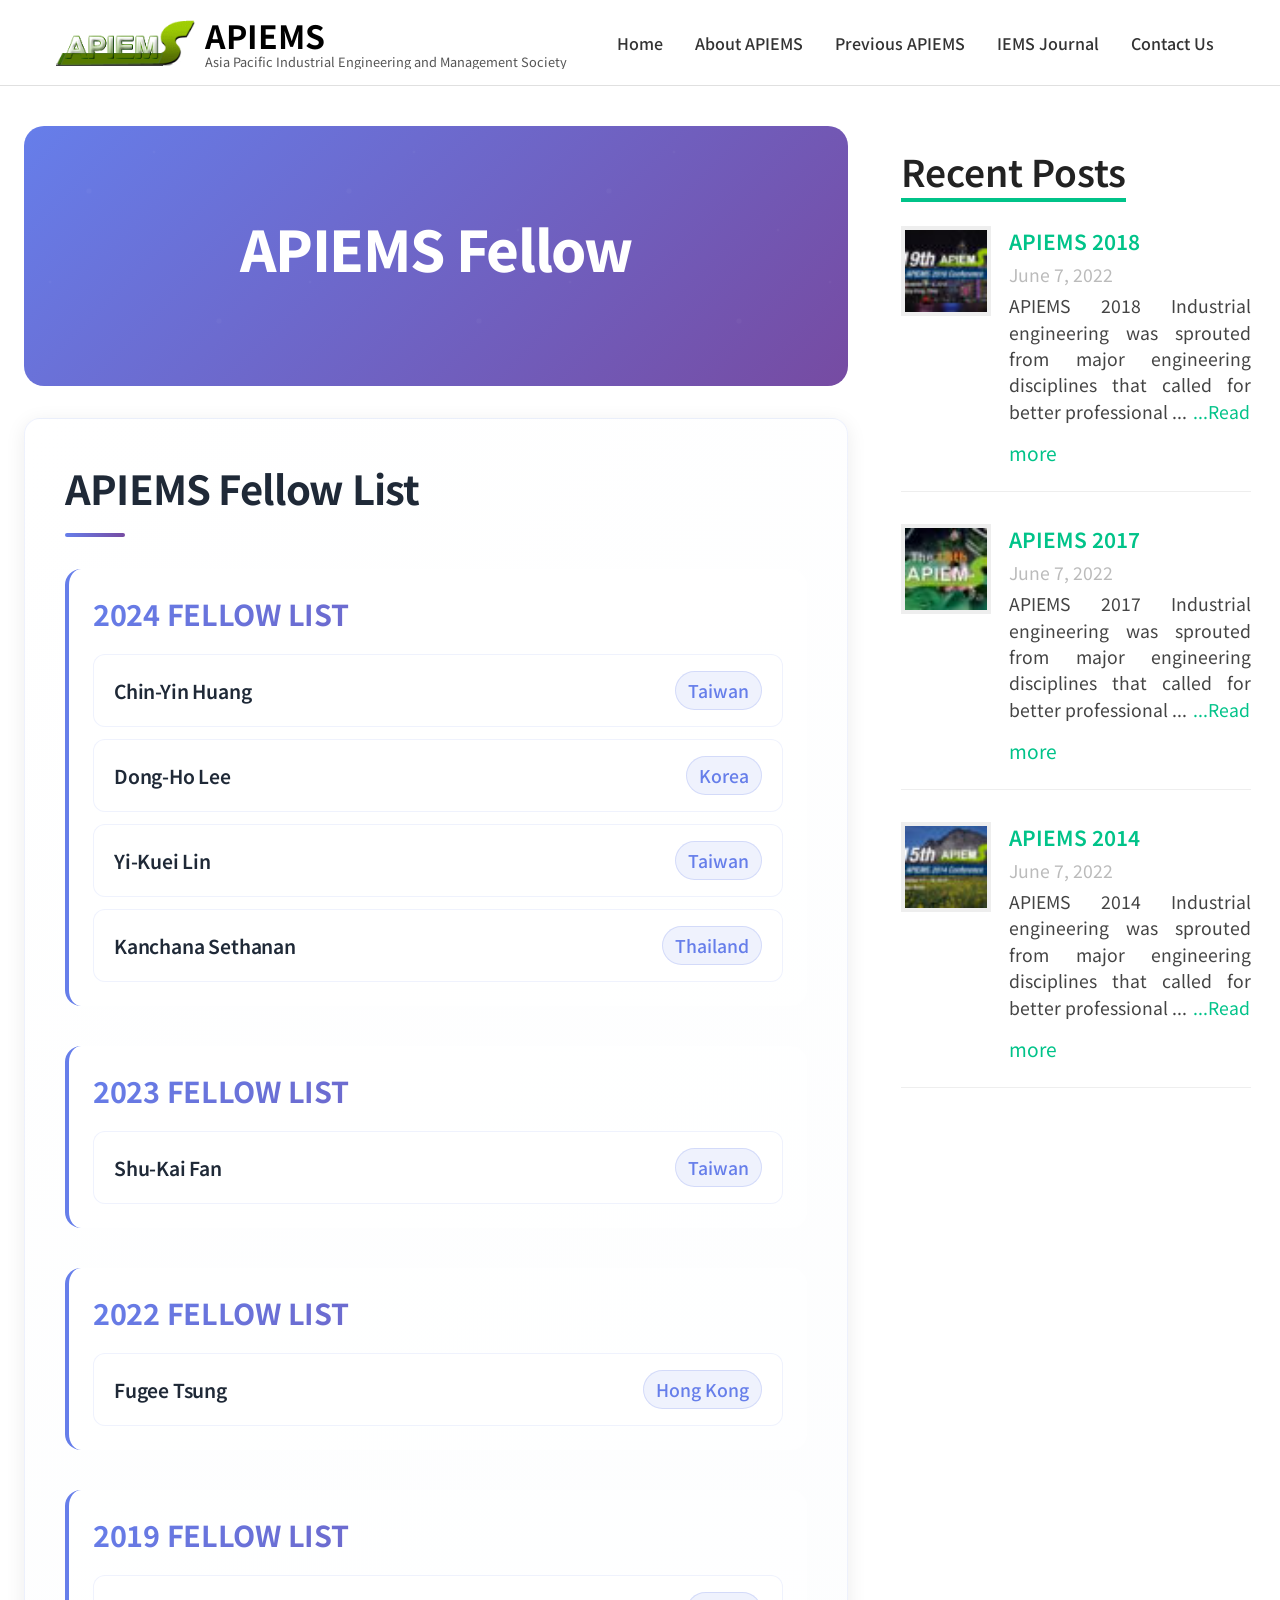
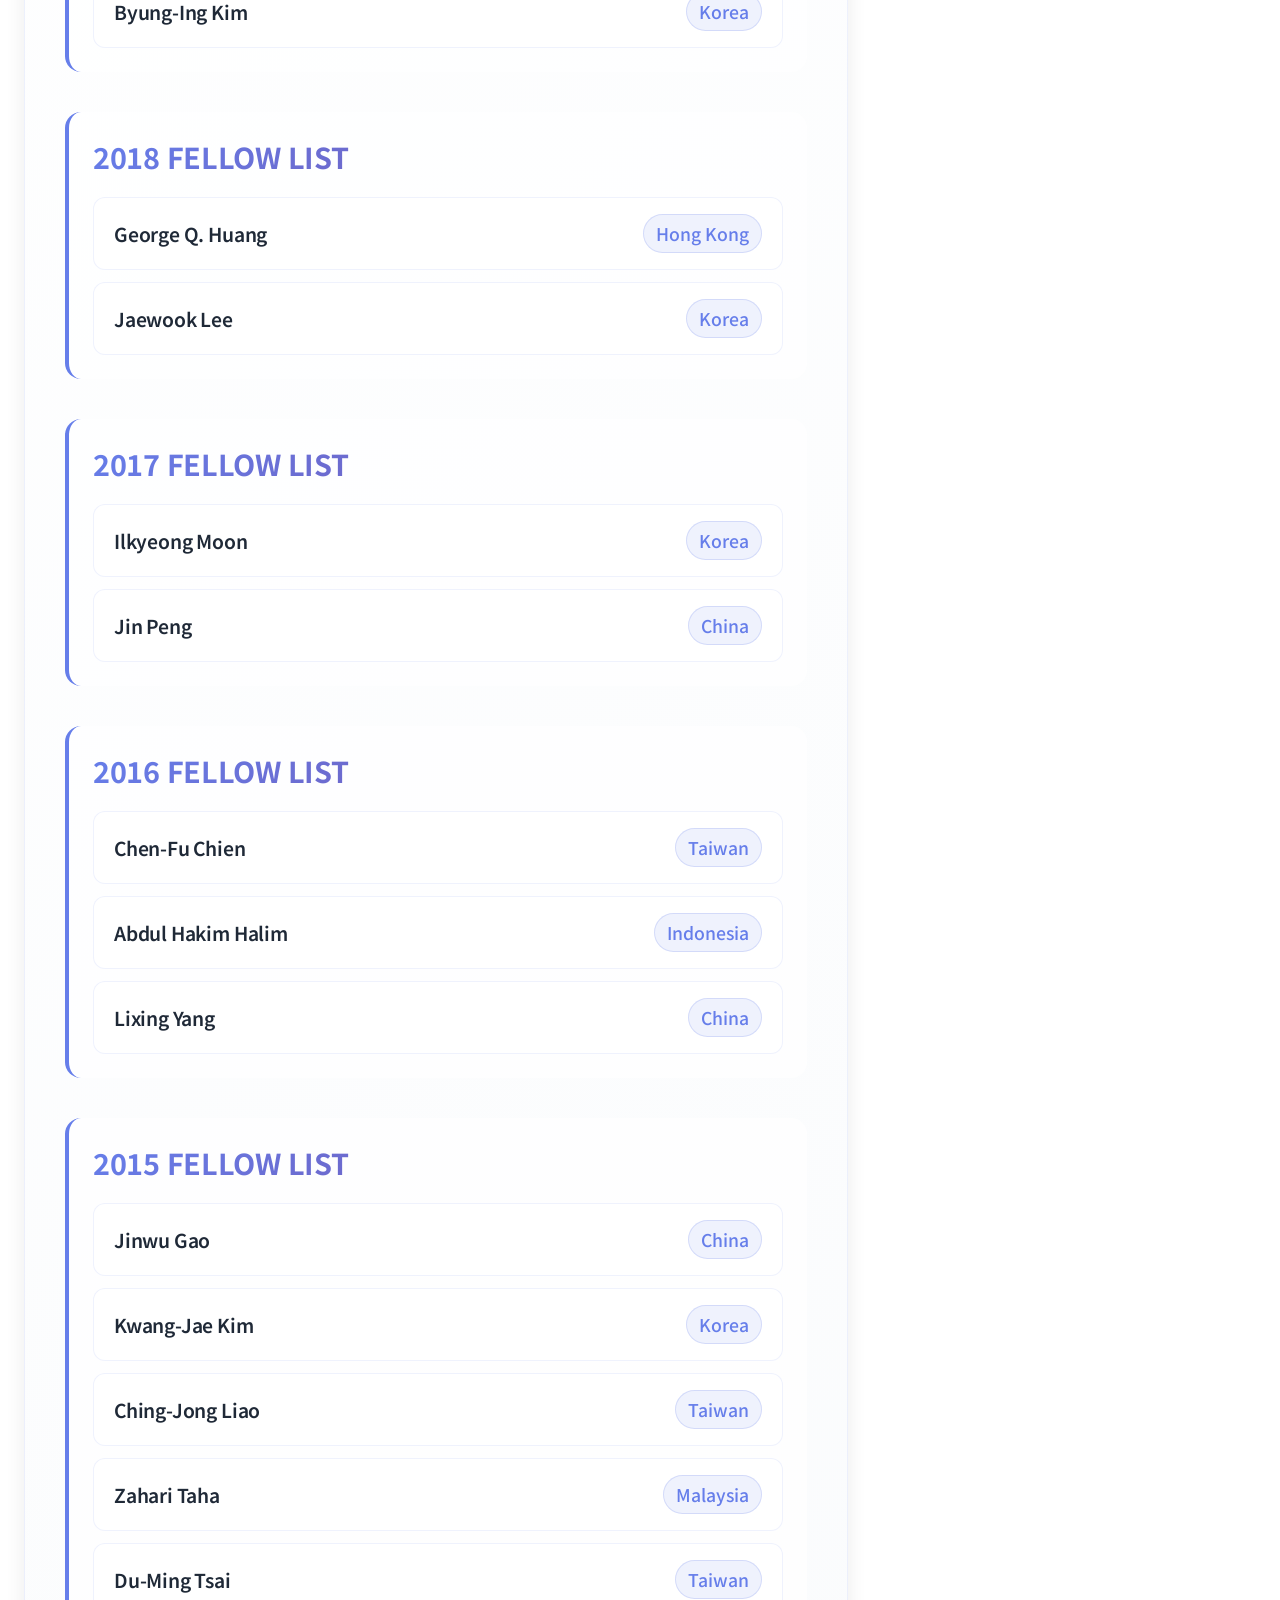
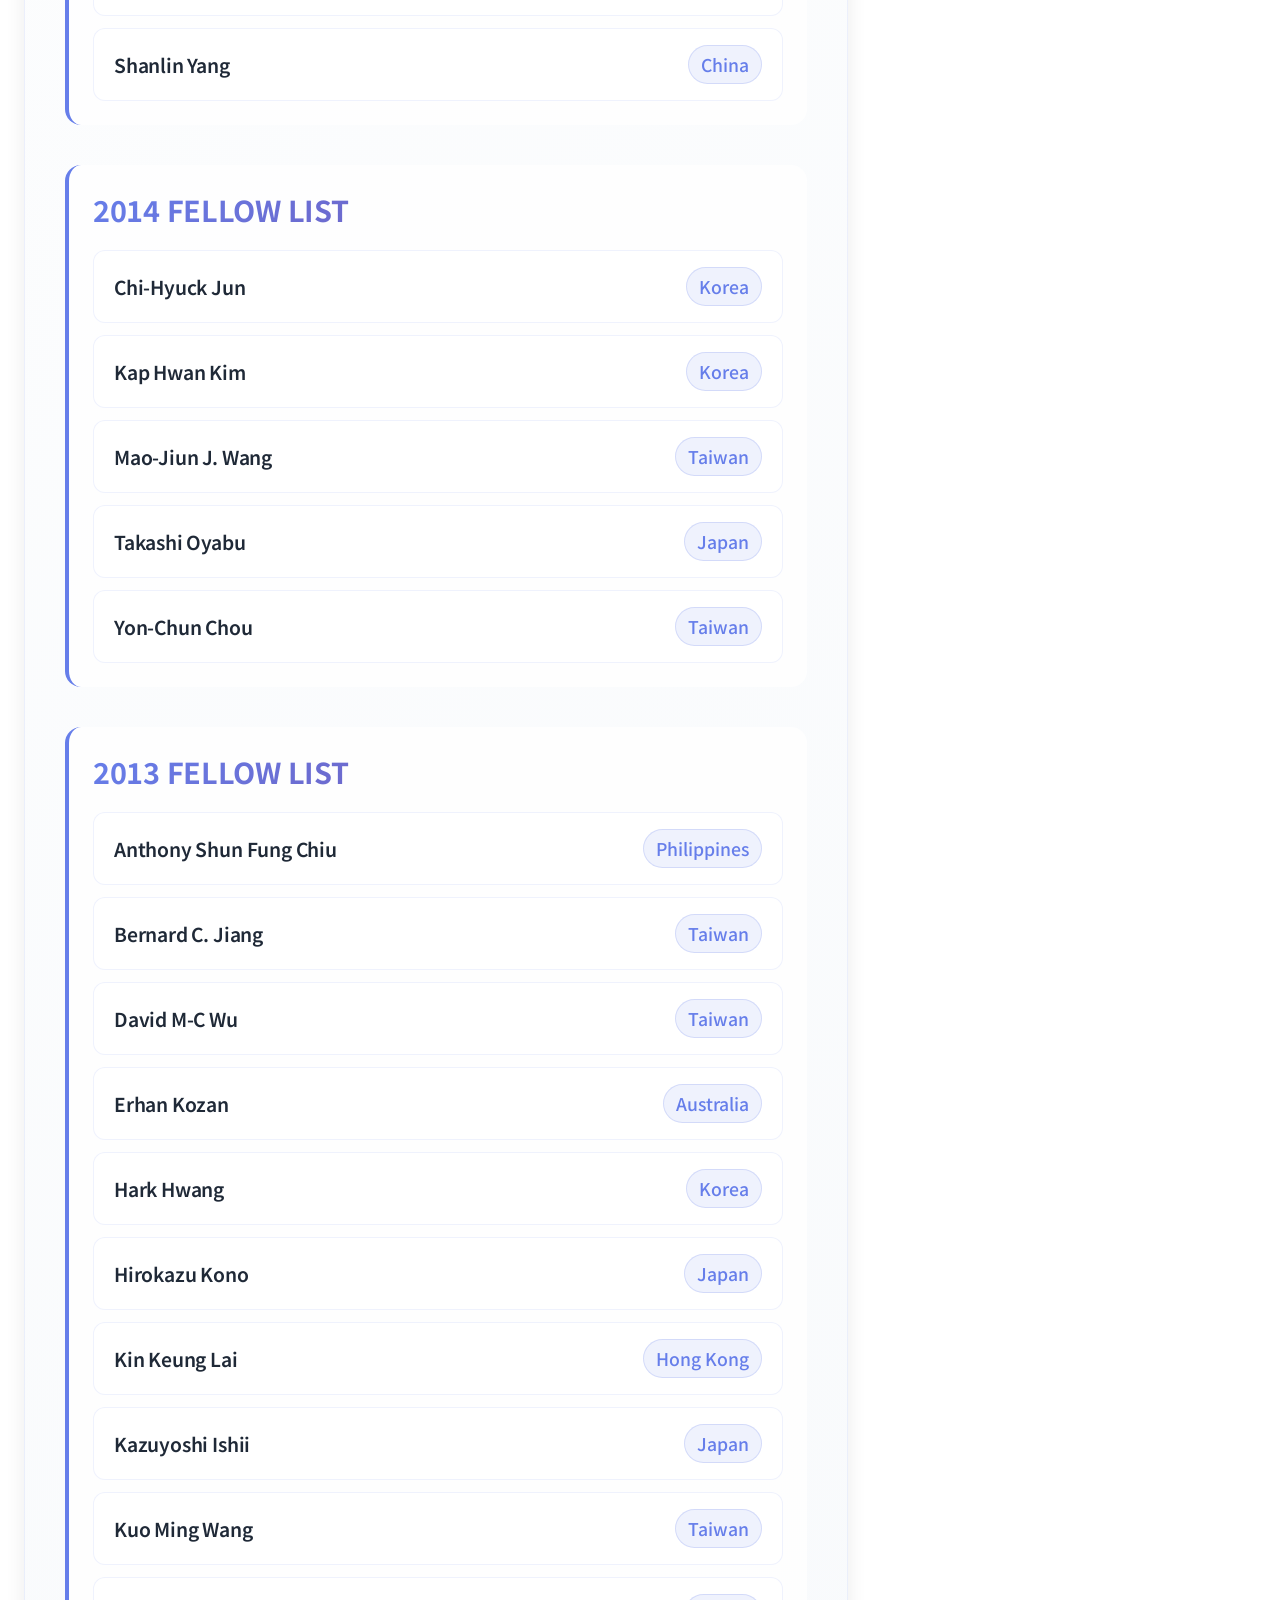
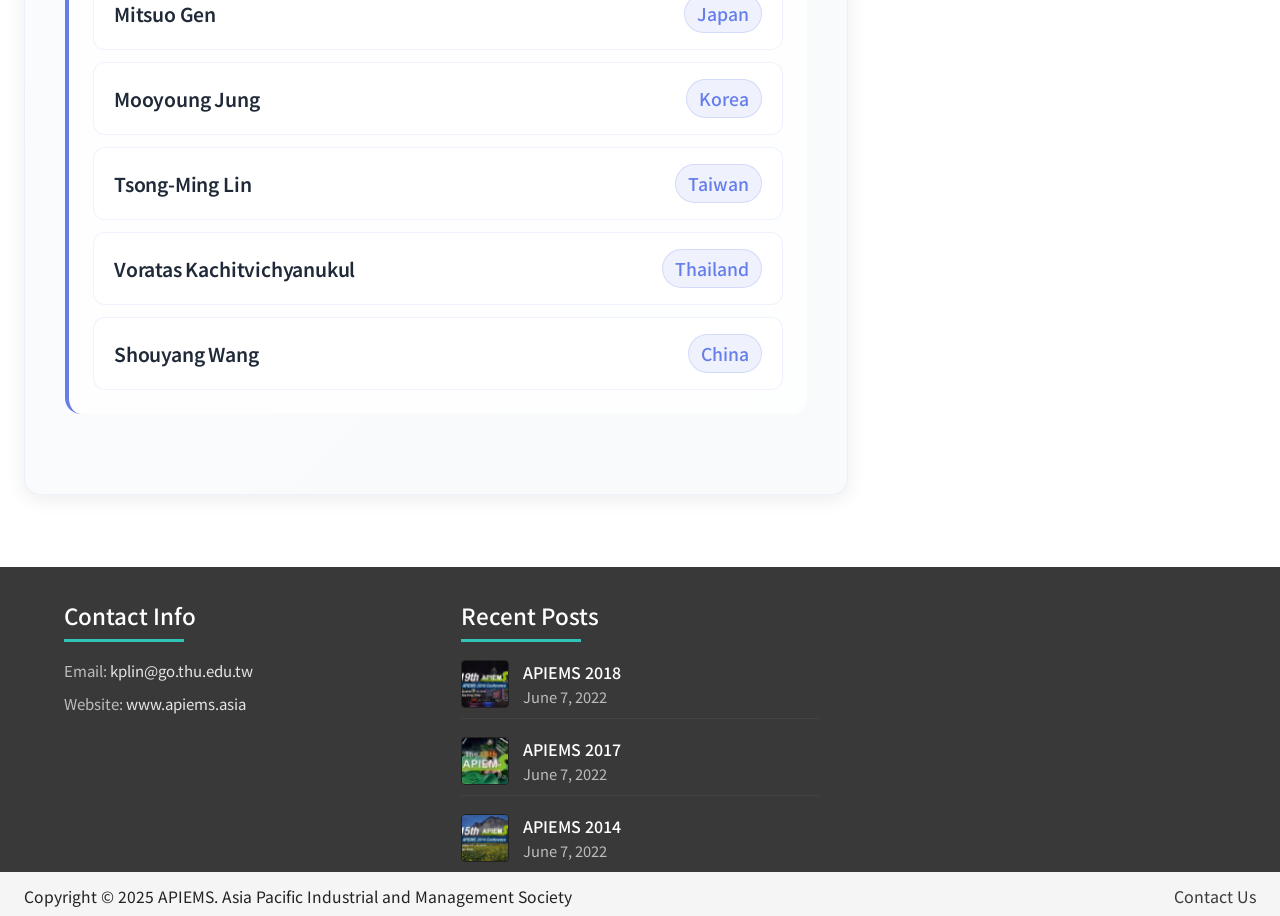
<file: apiems-fellow/index.html>
<!DOCTYPE html><html  data-capo=""><head><meta charset="utf-8">
<meta name="viewport" content="width=device-width, initial-scale=1">
<title>APIEMS Fellow - Asia Pacific Industrial Engineering and Management Society</title>
<style>@import"https://fonts.googleapis.com/css2?family=Noto+Sans+TC:wght@100..900&family=Noto+Serif+TC:wght@700&display=swap";@keyframes float_animate{0%{transform:translateY(2%)}to{transform:translateY(-2%)}}body{font-family:Noto Sans TC,sans-serif;font-optical-sizing:auto;font-size:20px;font-style:normal;font-weight:400;margin:0;padding:0;text-align:justify;width:100%}body>div#__nuxt{overflow-x:clip;width:100%}@media (min-width:768px){body{font-size:30px}}@media (min-width:1024px){body{font-size:20px}}@media (min-width:1200px){body{font-size:22px}}@media (min-width:1450px){body{font-size:24px}}body *{box-sizing:border-box}body dd,body dl,body dt,body li,body ol,body ul{list-style:none;margin:0;padding:0}body a{color:inherit;text-decoration:none}body img{display:block;width:100%}body h1,body h2,body h3,body h4,body h5{color:currentColor;font-size:inherit;font-weight:inherit;margin:0}body h1 strong,body h2 strong,body h3 strong,body h4 strong,body h5 strong{font-size:1.2em}body p{font-size:1em;font-weight:400;line-height:1.5;margin:0;padding:0;text-align:inherit}body p strong{color:#e60012;font-weight:600}body p~p{margin-top:1em}body .post-container__content a,body .post-container__content dd,body .post-container__content dl,body .post-container__content dt,body .post-container__content h1,body .post-container__content h2,body .post-container__content h3,body .post-container__content h4,body .post-container__content h5,body .post-container__content img,body .post-container__content li,body .post-container__content ol,body .post-container__content p,body .post-container__content strong,body .post-container__content ul{all:revert}body .post-container__content p{line-height:1.7}body .post-container__content img{max-width:100%}body .c-red{color:#e60012}body .c-dark{color:#333}body .c-gray{color:#525151}body #top{height:1px;margin-top:-1px;position:relative}body nav{align-items:center;border-bottom:1px solid transparent;display:flex;gap:1em;justify-content:space-between;padding:.3em 1em;position:fixed;top:0;transition:all .5s ease-out;width:100%;z-index:999}body nav.scroll{background-color:#fff;border-bottom:1px solid #ddd;box-shadow:0 0 7px #0003}body nav .logo{min-width:9em;width:35%;width:9.5em}@media (max-width:1199px){body nav .nav_list{align-items:center;background-color:#ca1e1e;color:#fff;display:flex;flex-direction:column;font-size:1.5em;height:100vh;justify-content:flex-start;line-height:1.3;list-style:none;margin:0;padding:10%;position:absolute;right:-100%;top:0;transition:right .5s ease-out;width:100%;z-index:999}}@media (max-width:1199px) and (min-width:520px){body nav .nav_list{max-width:18em}}@media (max-width:1199px){body nav .nav_list li{border-bottom:1px solid hsla(0,0%,100%,.5);padding:1em;width:100%}}body nav .back{background-color:#128f0e;border:1px solid #128f0e;border-radius:99em;color:#fff;display:none;font-size:.8em;padding:.3em 1em}body nav .back:after{display:none}body nav .back:hover{scale:1.05}body nav .hem{aspect-ratio:1/1;position:relative;width:2em;z-index:1000}@media (min-width:1200px){body nav .hem{display:none}}body nav .hem .line{background-color:#e60012;height:2px;left:50%;position:absolute;top:50%;transform:translate(-50%,-50%);width:70%}body nav .hem .line._t{top:25%}body nav .hem .line._b{top:75%}body nav .hem.open .line{background-color:#fff}body nav .hem.open .line._m{width:0}body nav .hem.open .line._t{top:50%;transform:translate(-50%) rotate(45deg)}body nav .hem.open .line._b{top:50%;transform:translate(-50%) rotate(-45deg)}body nav:has(.hem.open) .nav_list{box-shadow:0 0 7em 7em #0009;right:0;transition:all .5s ease-out}@media (min-width:1200px){body nav{padding:0 5%}body nav .logo{width:15%;width:10em}body nav .nav_list{align-items:center;display:flex;flex-grow:1;font-size:.8em;gap:3em;justify-content:flex-end;list-style:none;padding:0}body nav .nav_list li{position:relative}body nav .nav_list li:after{background-color:#e60012;bottom:-.3em;content:"";height:2px;left:0;opacity:0;position:absolute;transition:all .2s ease-out;width:100%}body nav .nav_list li:hover:after{opacity:1;width:100%}}body:has(.kv) nav .nav_list li:not(.index){display:none}body:has(.post-list-page) nav .nav_list li:is(.index),body:has(.post-page) nav .nav_list li:is(.index){display:none}body .go_Top{background-color:#e60012;border-radius:99em;bottom:1.5em;cursor:pointer;height:2.5em;position:fixed;right:.5em;transition:all .1s ease-out;width:2.5em;z-index:15}@media (min-width:1024px){body .go_Top{right:1.5em}}body .go_Top:after{aspect-ratio:1/1;border-left:3px solid #fff;border-top:3px solid #fff;content:"";left:50%;position:absolute;top:50%;transform:translate(-50%,-25%) rotate(45deg);width:25%}body .go_Top:hover{transform:scale(1.1)}body section{position:relative;width:100%}body section .inner{margin:0 auto;position:relative;width:90%}body section .sec_title{color:#333;font-family:"Noto Serif TC";font-size:2em;font-weight:600;margin-bottom:.5em;padding:0 .5em;position:relative;text-align:center;z-index:1}body section .sec_title h2{font-size:1em;font-weight:inherit;line-height:1.2}body section .sec_title h2 strong{color:#e60012;font-size:1.2em}body section .sec_sub_title{color:#525151;font-size:1.25em;font-weight:400;line-height:1.2;padding:0 .5em;position:relative;text-align:center}body section .sec_sub_title strong{color:#e60012;font-size:1.1em;font-weight:600}body section .sec_sub_title~.inner,body section .sec_title~.inner{margin-top:1em}@media (min-width:1024px){body section .inner{max-width:1160px;width:80%}body section .sec_title{font-size:2.5em}body section .sec_title._center{text-align:center}}@keyframes float_cell{0%{transform:translateY(var(--float_range))}to{transform:translateY(calc(var(--float_range)*-1))}}body .swiper{margin:0 auto;padding-bottom:5em;width:80%}body .swiper .swiper-pagination{margin:0 0 2em}body footer{background-color:#525151;color:#fff;padding:.5em}body footer .list li{font-size:.7em;line-height:1.5;text-align:center}@media (min-width:450px){body footer{padding:1em 0}body footer .list li br{display:none}}.pc{display:none}@media (min-width:1024px){.mb{display:none}.pc{display:block}}.btn{margin-top:1em}.btn a{background-color:#e60012;border-radius:99em;color:#fff;cursor:pointer;display:inline-block;font-size:1em;padding:.5em 2em;transition:all .1s ease-out}.btn a:hover{transform:scale(1.03)}@media (min-width:1024px){.btn{font-size:1.2em}}#sec_01 .bg{background:radial-gradient(circle closest-side at center,#fff 40%,#dce2e8);height:100%;left:0;-webkit-mask:linear-gradient(180deg,#fff 80%,transparent);mask:linear-gradient(180deg,#fff 80%,transparent);overflow:hidden;top:0;width:100%}#sec_01 .bg,#sec_01 .bg .wave{position:absolute}#sec_01 .bg .wave._l{left:0;top:0;transform:translate(-30%,-30%);width:400%}#sec_01 .bg .wave._r{bottom:0;left:0;transform:translate(-12%,10%) rotate(180deg);width:400%}#sec_01 .bg .light{animation:shine-2 2s ease-out infinite alternate;left:50%;position:absolute;top:45%;transform:translate(-50%,-50%);width:400%}#sec_01 .bg .light .scale{animation:shine-1 .1s ease-out infinite alternate}#sec_01 .bg .light img{animation:rotate 35s linear infinite}@keyframes shine-1{0%{transform:scale(1)}to{transform:scale(.85)}}@keyframes shine-2{0%{opacity:0;transform:translate(-50%,-50%) scale(.5)}40%{opacity:1;transform:translate(-50%,-50%) scale(1)}to{opacity:1;transform:translate(-50%,-50%) scale(1)}}@keyframes rotate{0%{transform:rotate(0)}to{transform:rotate(359.9deg)}}#sec_01 h1{position:absolute;top:-100px}#sec_01 .inner{padding:50% 3%}#sec_01 .inner>div>div{margin:0 auto}#sec_01 .inner>div .title{width:95%}#sec_01 .inner>div .book{margin-top:5%}#sec_01 .inner>div .subTitle{margin-top:3%;width:85%}#sec_01 .inner>div .aminoL40{margin-top:5%;width:70%}@media (min-width:768px){#sec_01 .inner{padding:25vh 3%}}@media (min-width:1024px){#sec_01 .bg .wave._l{left:0;top:0;transform:translate(-38%,-20%);width:200%}#sec_01 .bg .wave._r{bottom:0;left:0;transform:translate(-12%,15%) rotate(180deg);width:200%}#sec_01 .bg .light{left:50%;top:35%;width:200%}#sec_01 .inner{padding:15vh 0}#sec_01 .inner>div{margin:0 auto;position:relative;width:28em}}#sec_02{padding-bottom:3em}#sec_02 .sec_title strong{display:block}#sec_02 .inner .body_comp{padding:2em .5em}#sec_02 .inner .body_comp .body_img{aspect-ratio:83/1114;left:55%;opacity:.3;position:absolute;top:0;width:13em}#sec_02 .inner .body_comp .proportion{position:relative}#sec_02 .inner .body_comp .proportion li{align-items:center;display:flex;flex-wrap:wrap;gap:1em;justify-content:flex-start}#sec_02 .inner .body_comp .proportion li .icon{flex-shrink:0;width:5em}#sec_02 .inner .body_comp .proportion li .detail{flex-grow:1}#sec_02 .inner .body_comp .proportion li .detail .percentage{font-size:2em;font-weight:600;line-height:1.2}#sec_02 .inner .body_comp .proportion li .detail .caption{font-size:1em;line-height:1.2}#sec_02 .inner .body_comp .proportion li .protein_detail{width:100%}#sec_02 .inner .body_comp .proportion li .protein_detail .generate{align-items:flex-start;background-color:#fff;border:2px dotted #ccc;border-radius:1.5em;display:flex;gap:1em;justify-content:center;margin-top:.5em;padding:1.5em 1em}#sec_02 .inner .body_comp .proportion li .protein_detail .generate .step{position:relative;width:calc(33.33333% - .66667em)}#sec_02 .inner .body_comp .proportion li .protein_detail .generate .step .g_icon{margin:0 auto;width:70%}#sec_02 .inner .body_comp .proportion li .protein_detail .generate .step .caption{margin-top:.35em;text-align:center}#sec_02 .inner .body_comp .proportion li .protein_detail .generate .step~.step:before{aspect-ratio:1/1;background-color:#e60012;clip-path:polygon(0 0,90% 50%,0 100%);content:"";left:-.5em;position:absolute;top:50%;transform:translate(-50%,-50%);width:.7em}#sec_02 .inner .body_comp .proportion li .protein_detail .arrow{margin:-.5em auto 0;width:2em}#sec_02 .inner .body_comp .proportion li .protein_detail .content{margin:1em auto;text-align:center}#sec_02 .inner .body_comp .proportion li~li{margin-top:1.5em}#sec_02 .inner .intro_content{text-align:center}@media (min-width:1024px){#sec_02 .sec_title strong{display:inline;padding-right:.2em}#sec_02 .sec_title span{display:block}#sec_02 .inner .body_comp{position:relative}#sec_02 .inner .body_comp .body_img{aspect-ratio:unset;left:0;margin:0 auto;position:relative;width:20%}#sec_02 .inner .body_comp .proportion{height:100%;left:0;position:absolute;top:0;width:100%}#sec_02 .inner .body_comp .proportion li{margin-top:0!important;position:absolute}#sec_02 .inner .body_comp .proportion li:before{background-color:#aaa;content:"";height:1px;left:12em;position:absolute;width:0}#sec_02 .inner .body_comp .proportion li:first-child{left:5%;top:5%}#sec_02 .inner .body_comp .proportion li:nth-child(2){left:5%;top:60%}#sec_02 .inner .body_comp .proportion li:nth-child(3){left:5%;top:32%}#sec_02 .inner .body_comp .proportion li:nth-child(4){justify-content:center;right:0;top:20%;width:35%}#sec_02 .inner .body_comp .proportion li:nth-child(4):before{left:0;top:2.5em;transform:rotate(180deg) translate(-1.5em);transform-origin:left}#sec_02 .inner .body_comp .proportion li:nth-child(4) .detail{flex-grow:0}#sec_02 .inner .body_comp .proportion li:nth-child(4) .protein_detail .generate{font-size:.8em;padding:1em .5em}#sec_02 .inner .body_comp .proportion li:nth-child(4) .protein_detail .arrow{margin-top:-.25em;width:1em}#sec_02 .inner .body_comp .proportion li.aos-animate:before{transition:width .5s ease-out 1s;width:2em}}@media (min-width:1024px) and (min-width:1200px){#sec_02 .inner .body_comp .proportion li.aos-animate:before{width:4em}}@media (min-width:1024px){#sec_02 .inner .intro_content p span{display:block}}#sec_03{background-color:#f1f3f5;padding:1em 0 5em}#sec_03 .inner{padding:2em 0}#sec_03 .inner .partTitle{font-size:1.5em;line-height:1.3;margin-top:1.5em;padding:0 .5em;position:relative}#sec_03 .inner .partTitle .index{color:#e2e7ed;font-family:"NOTO serif TC";font-size:3em;left:-.1em;line-height:1;position:absolute;top:0;transform:translateY(-60%)}#sec_03 .inner .partTitle h2{position:relative}#sec_03 .inner._part1 .chart .pie{margin:2em auto;position:relative}#sec_03 .inner._part1 .chart .pie svg{position:absolute;right:50%;top:50%;transform:translate(50%,-50%);width:115%}#sec_03 .inner._part1 .chart .pie svg .path1{transform:rotate(-90deg);transform-origin:center;stroke:#ffa5a5;stroke-width:5px;stroke-linecap:round;stroke-dashoffset:327;stroke-dasharray:595}#sec_03 .inner._part1 .chart .pie svg .path2{transform:rotate(-90deg);transform-origin:center;stroke:#ff7171;stroke-width:5px;stroke-linecap:round;stroke-dashoffset:500;stroke-dasharray:595}#sec_03 .inner._part1 .chart .amino_acids .kind_caption{font-size:1.3em;font-weight:700}#sec_03 .inner._part1 .chart .amino_acids .des{background-color:#fff;border:1px solid #bbb;border-radius:1em;margin:.5em 0;max-width:13em;padding:1em;width:-moz-max-content;width:max-content}#sec_03 .inner._part1 .chart .amino_acids .des h4{font-size:1.5em;font-weight:400}#sec_03 .inner._part1 .chart .amino_acids .des p{line-height:1.3;margin-top:.3em}#sec_03 .inner._part1 .chart .amino_acids .content{color:#525151;font-size:.8em;max-width:18em;padding:0 .5em}#sec_03 .inner._part1 .chart .amino_acids~._essential{margin-top:2.5em}#sec_03 .inner._part1 .chart .amino_acids~._essential .des{border-color:#e60012}#sec_03 .inner._part1 .chart .amino_acids~._essential .content_block .item{padding:1.5em;position:relative}#sec_03 .inner._part1 .chart .amino_acids~._essential .content_block .item h4{position:relative}#sec_03 .inner._part1 .chart .amino_acids~._essential .content_block .item h4:before{aspect-ratio:1/1;background-color:#f37780;content:"";left:-1em;position:absolute;top:.75em;width:.5em}#sec_03 .inner._part1 .chart .amino_acids~._essential .content_block .item .content{padding:0}#sec_03 .inner._part1 .chart .amino_acids~._essential .content_block .detail{background-color:#fff;border-radius:1em;box-shadow:0 0 25px #00000026;padding:1.5em}#sec_03 .inner._part1 .chart .amino_acids~._essential .content_block .detail .c-red p{font-weight:600}#sec_03 .inner._part2 .partTitle strong{display:block}#sec_03 .inner._part2 .list{align-items:center;display:flex;flex-direction:column;gap:1.5em;justify-content:center;margin-top:2em;position:relative;z-index:1}#sec_03 .inner._part2 .list li{align-items:center;background-color:#fff;border:1px solid #e60012;border-radius:99em;display:flex;gap:1em;padding:1em;width:100%}#sec_03 .inner._part2 .list li .icon{aspect-ratio:1/1;background-color:#e60012;border-radius:99em;flex-shrink:0;max-width:4em;width:25%}#sec_03 .inner._part2 .list li .icon img{margin:20% auto;width:60%}#sec_03 .inner._part2 .list li .content p{line-height:1.3}#sec_03 .inner._part3 .wave{bottom:-5%;left:-10%;max-width:1800px;opacity:.3;position:absolute;transform:translate(-10%);width:450%;z-index:0}#sec_03 .inner._part3 .list{align-items:stretch;display:flex;flex-wrap:wrap;gap:1em;justify-content:space-between;margin-top:2em;position:relative}#sec_03 .inner._part3 .list li{width:calc(50% - .5em)}#sec_03 .inner._part3 .list li>div{background-color:#fff;border-radius:1em;padding:2em 1em}#sec_03 .inner._part3 .list li:first-child>div,#sec_03 .inner._part3 .list li:nth-child(4)>div{background-color:#e60012;color:#fff}#sec_03 .inner._part3 .list li .icon{margin:0 auto;width:60%}#sec_03 .inner._part3 .list li .content{font-size:.8em;margin-top:1em;text-align:center}#sec_03 .inner._part3 .list li .content p{line-height:1.3}@media (min-width:1024px){#sec_03{padding:2em 0}#sec_03 .inner{padding:1em 0}#sec_03 .inner._part1 .chart{position:relative}#sec_03 .inner._part1 .chart .pie{margin:0 auto;padding:2em 0;width:30%}#sec_03 .inner._part1 .chart .pie svg .path2{transition:stroke-dashoffset .5s ease-out,transform .3s ease-out;stroke-width:0;stroke-dashoffset:593}#sec_03 .inner._part1 .chart .amino_acids{font-size:.8em;left:3%;position:absolute;top:50%;transform:translateY(-50%)}#sec_03 .inner._part1 .chart .amino_acids h3{display:none}#sec_03 .inner._part1 .chart .amino_acids~._essential{display:flex;flex-direction:column;left:auto;margin-top:0;right:0}#sec_03 .inner._part1 .chart .amino_acids~._essential .des{margin:1em 2em}#sec_03 .inner._part1 .chart .amino_acids~._essential .content_block{cursor:pointer;position:relative}#sec_03 .inner._part1 .chart .amino_acids~._essential .content_block .item h4{position:relative;width:-moz-max-content;width:max-content}#sec_03 .inner._part1 .chart .amino_acids~._essential .content_block .item h4:after{align-content:center;background-color:#e60012;border-radius:99em;color:#fff;content:"i";font-size:.7em;height:1.5em;line-height:1;position:absolute;right:0;text-align:center;transform:translate(100%,-50%);width:1.5em}#sec_03 .inner._part1 .chart .amino_acids~._essential .content_block .detail{left:0;opacity:0;position:absolute}#sec_03 .inner._part1 .chart .amino_acids~._essential .content_block .detail:before{background-color:#fff;clip-path:polygon(0 0,100% 100%,20% 100%);content:"";height:1em;left:3em;position:absolute;top:0;transform:translateY(-90%);width:2em}#sec_03 .inner._part1 .chart .amino_acids~._essential .content_block._three{order:-1}#sec_03 .inner._part1 .chart .amino_acids~._essential .content_block._three .detail{top:0;transform:translateY(-100%)}#sec_03 .inner._part1 .chart .amino_acids~._essential .content_block._three .detail:before{bottom:0;clip-path:polygon(20% 0,100% 0,0 100%);top:auto;transform:translateY(90%)}#sec_03 .inner._part1 .chart .amino_acids~._essential .content_block:hover .detail{opacity:1}#sec_03 .inner._part1 .chart:has(._three:hover) .pie svg .path2{stroke-width:5px;stroke-dashoffset:500}#sec_03 .inner._part1 .chart:has(._six:hover) .pie svg .path2{stroke-width:5px;stroke-dashoffset:415;stroke-dasharray:595;transform:rotate(-37deg)}#sec_03 .inner._part2 .partTitle h2 strong{display:inline}#sec_03 .inner._part2 .list{flex-direction:row;flex-wrap:wrap;gap:2em;margin:2em 0}#sec_03 .inner._part2 .list li{padding-right:1.5em;width:calc(50% - 1em)}#sec_03 .inner._part2 .list li .content{font-size:.9em}#sec_03 .inner._part3 .list{filter:drop-shadow(0 0 15px #ddd);gap:0;margin-bottom:10em}#sec_03 .inner._part3 .list li{width:25%}#sec_03 .inner._part3 .list li>div{background-color:#fff!important;border-radius:0;color:#000!important}#sec_03 .inner._part3 .list li:first-child>div{border-radius:1em 0 0 1em}#sec_03 .inner._part3 .list li:nth-child(4)>div{border-radius:0 1em 1em 0}#sec_03 .inner._part3 .list li:hover{z-index:2}#sec_03 .inner._part3 .list li:hover>div{background-color:#e60012!important;border-radius:1em;color:#fff!important;transform:scale(1.1);transition:all .1s ease-out}#sec_03 .inner._part3 .wave{bottom:-3em;left:65%;transform:translate(0);width:170%}}#sec_04{background:url(/img/sec4_redBG.png) no-repeat top/500%;margin-top:-3em;padding:5em 0}#sec_04 .inner{align-items:center;display:flex;flex-direction:column;gap:2em;justify-content:center}#sec_04 .inner .block .sec_title{margin:0;padding:0;text-align:left}#sec_04 .inner .block .sec_title h2 strong{color:#fff}#sec_04 .inner .block .aminoL40{background-color:#e60012;color:#fff;font-size:1.5em;margin:.5em 0;max-width:-moz-max-content;max-width:max-content;padding:.1em .5em}#sec_04 .inner .block .sec_sub_title{color:#fff;line-height:1.2;max-width:10em;padding:0;text-align:left}#sec_04 .inner .block .sec_sub_title h3 strong{color:#fff;font-size:1.5em}#sec_04 .inner .block._chart,#sec_04 .inner .list{background-color:#fff;border-radius:1em;padding:1em}#sec_04 .inner .list{align-items:stretch;box-shadow:0 0 20px #00000026;display:flex;flex-direction:column;justify-content:center}#sec_04 .inner .list li{align-items:flex-start;border-bottom:1px solid #ddd;display:flex;gap:1em;justify-content:center;padding:1em 0}#sec_04 .inner .list li:last-child{border:0}#sec_04 .inner .list li .icon{flex-shrink:0;width:3em}#sec_04 .inner .list li .detail{flex-grow:1}#sec_04 .inner .list li .detail .caption{font-weight:600;line-height:1.2}#sec_04 .inner .list li .detail .content{color:#525151;font-size:.8em;margin-top:.5em}#sec_04 .inner .list li .detail .content p{line-height:1.3}#sec_04 .inner .list li .detail .content .award{color:#000;font-size:1.3em;line-height:1.2;margin-bottom:.5em}#sec_04 .inner .list li .detail .content .mark{font-size:.8em;margin-top:1.5em}@media (min-width:1024px){#sec_04{background-size:1500px}#sec_04 .inner{-moz-column-gap:0;column-gap:0;flex-direction:row;flex-wrap:wrap;justify-content:space-between}#sec_04 .inner .block._txt{padding:0 5%;width:calc(18em + 10%)}#sec_04 .inner .block._chart{flex-grow:1;padding:1em 5%;width:calc(90% - 18em)}#sec_04 .inner .list{flex-direction:row;flex-wrap:wrap;justify-content:flex-start;padding:1em 3em;width:100%}#sec_04 .inner .list li{flex-grow:1;padding:1.5em 0;width:50%}#sec_04 .inner .list li .icon{width:4em}}@media (min-width:1200px){#sec_04{background-size:1660px}}@media (min-width:1450px){#sec_04{background-size:1920px}}@media screen and (min-width:1450px) and (min-width:1800px){#sec_04{background-size:100%}}#sec_05{background:url(/img/sec5_bg.png) no-repeat right 10% bottom/950px;background-color:#f1f3f5;padding:3em 0}@media screen and (max-width:370px){#sec_05{background-size:1050px}}#sec_05 .inner{display:flex;flex-direction:column;gap:2em;justify-content:center}#sec_05 .inner .block .sec_sub_title{align-items:center;display:flex;justify-content:flex-start;padding:0}#sec_05 .inner .block .sec_sub_title img{max-width:8em;width:50%}#sec_05 .inner .block .content{color:#525151;margin-top:1.5em}@media (min-width:1024px){#sec_05{background-size:cover}#sec_05 .inner{align-items:center;flex-direction:row;gap:0;justify-content:space-between}#sec_05 .inner ._chart{width:50%}#sec_05 .inner ._txt{width:45%}}#sec_06{padding:3em 0}#sec_06 .sec_title{padding:0}#sec_06 .sec_sub_title h3{font-size:1em;line-height:1.35}#sec_06 .sec_sub_title h3>.c-red{display:inline-block}#sec_06 .mark{font-size:.8em;margin-top:1em;text-align:center}#sec_06 .inner{border:1px solid #ddd;width:100%}#sec_06 .inner .select_list{border-bottom:1px solid #ddd;overflow:auto;position:sticky;top:3em}#sec_06 .inner .select_list .product_list{align-items:stretch;display:flex;justify-content:center;min-width:100%;width:-moz-max-content;width:max-content}#sec_06 .inner .select_list .product_list li{background-color:#fff;flex-grow:1;font-size:.85em;font-weight:400;padding:1em 1.5em;position:relative;text-align:center}#sec_06 .inner .select_list .product_list li~li{border-left:1px solid #ddd}#sec_06 .inner .select_list .product_list li.active{background-color:#f6f6f6}#sec_06 .inner .select_list .product_list li.active:after{background-color:#e60012;bottom:0;content:"";height:3px;left:0;position:absolute;width:100%}#sec_06 .inner .product_promo{padding:1em 1em 2em}#sec_06 .inner .product_promo .product_item{display:flex;flex-direction:column;gap:1em}#sec_06 .inner .product_promo .product_item .img img{margin:0 auto}#sec_06 .inner .product_promo .product_item .intro .caption{font-size:1.4em;margin-bottom:.6em}#sec_06 .inner .product_promo .product_item .intro .list{font-size:.9em}#sec_06 .inner .product_promo .product_item .intro .list>li{line-height:1.3}#sec_06 .inner .product_promo .product_item .intro .list>li~li{margin-top:.5em}#sec_06 .inner .product_promo .product_item .intro .list._dot>li{list-style:disc;margin-left:1.3em;text-indent:-.25em}#sec_06 .inner .product_promo .product_item .intro .list._dot>li::marker{font-size:.7em}#sec_06 .inner .product_promo .product_item .intro .remark{font-size:.6em;margin-top:1.5em}#sec_06 .inner .product_promo .product_item .intro .remark>li~li{margin-top:.5em}@media (min-width:1024px){#sec_06 .sec_sub_title h3{line-height:1.5}#sec_06 .sec_sub_title h3 br{display:none}#sec_06 .sec_sub_title h3 .break{display:block}#sec_06 .inner{border-radius:1em;font-size:.9em;margin-top:2em;max-width:1160px;overflow:hidden;width:80%}}@media (min-width:1024px) and (min-width:1200px){#sec_06 .inner{font-size:1em}}@media (min-width:1024px){#sec_06 .inner .select_list{top:0}#sec_06 .inner .select_list .product_list{width:100%}#sec_06 .inner .select_list .product_list li{cursor:pointer;flex-grow:1;flex-shrink:1;font-size:1.1em;padding:1em .5em}#sec_06 .inner .select_list .product_list li:not(.active):hover{background-color:#fafafa}#sec_06 .inner .product_promo{padding:2em 1em}#sec_06 .inner .product_promo .product_item{flex-direction:row}#sec_06 .inner .product_promo .product_item .img{align-items:center;display:flex;width:40%}#sec_06 .inner .product_promo .product_item .intro{padding-right:5%;width:60%}#sec_06 .inner .product_promo .product_item .intro .caption{font-size:1.7em}#sec_06 .inner .product_promo .product_item .intro .list{font-size:1em}}#sec_07{padding:3em 0}#sec_07 .inner{width:100%}#sec_07 .inner .select_list{border-bottom:1px solid #ddd;overflow:auto}#sec_07 .inner .select_list .category_list{align-items:stretch;display:flex;justify-content:center;min-width:100%;padding:.5em;width:-moz-max-content;width:max-content}#sec_07 .inner .select_list .category_list li{background-color:#fff;border-radius:99em;cursor:pointer;font-size:.8em;padding:.5em 1.5em;transition:all .1s ease-out}#sec_07 .inner .select_list .category_list li:hover{background-color:#eee;transform:scale(1.05)}#sec_07 .inner .select_list .category_list li.active{background-color:#fed9d9;color:#e60012}#sec_07 .inner .article_list .swiper-container{align-items:stretch}#sec_07 .inner .article_list .swiper-container .swiper-slide{padding:1em}#sec_07 .inner .article_list .swiper-container .swiper-slide a.item{border-radius:1em;box-shadow:0 5px 10px #0000001a;height:100%;overflow:hidden}#sec_07 .inner .article_list .swiper-container .swiper-slide a.item .detail{padding:.8em 1em}#sec_07 .inner .article_list .swiper-container .swiper-slide a.item .detail .cate{background-color:#fed9d9;border-radius:5px;color:#e60012;display:inline-block;font-size:.7em;padding:.3em .75em}#sec_07 .inner .article_list .swiper-container .swiper-slide a.item .detail .caption{display:-webkit-box;font-size:1em;margin-top:.7em;-webkit-box-orient:vertical;-webkit-line-clamp:2;overflow:hidden}#sec_07 .inner .article_list .swiper-container .swiper-slide a.item .detail .content{display:-webkit-box;font-size:.8em;margin-top:.5em;-webkit-box-orient:vertical;-webkit-line-clamp:2;color:#333;overflow:hidden}#sec_07 .inner .article_list .swiper-container .swiper-slide a.item .detail .content p{line-height:1.5}#sec_07 .inner .article_list .controler .swiper-button{aspect-ratio:1/1;background-color:#fff;border:2px solid;border-radius:99em;color:#e60012;position:absolute;right:0;top:50%;width:2em;z-index:10}#sec_07 .inner .article_list .controler .swiper-button:after{background-color:currentColor;clip-path:polygon(40% 35%,65% 50%,40% 65%);content:"";display:block;height:100%;width:100%}#sec_07 .inner .article_list .controler .swiper-button.swiper-button-prev{left:0;right:auto;rotate:180deg}#sec_07 .inner .article_list .controler .swiper-button.swiper-button-disabled{color:#aaa}#sec_07 .inner .more{margin-top:1.5em;text-align:center}@media (min-width:1024px){#sec_07 .inner{max-width:1160px;width:80%}#sec_07 .inner .select_list .category_list{justify-content:space-evenly}#sec_07 .inner .select_list .category_list li{font-size:1em;padding:.35em 1.5em}#sec_07 .inner .article_list{margin-left:-.7em;margin-top:1em;width:calc(100% + 1.4em)}#sec_07 .inner .article_list .swiper-container .swiper-slide{padding:.7em}#sec_07 .inner .article_list .controler .swiper-button{cursor:pointer;transform:translate(120%,-50%);transition:all .1s ease-out;width:3em}#sec_07 .inner .article_list .controler .swiper-button:hover{transform:translate(120%,-50%) scale(1.05)}#sec_07 .inner .article_list .controler .swiper-button.swiper-button-prev{rotate:0deg;transform:translate(-120%,-50%) rotate(180deg)}#sec_07 .inner .article_list .controler .swiper-button.swiper-button-prev:hover{transform:translate(-120%,-50%) rotate(180deg) scale(1.05)}#sec_07 .inner .article_list .controler .swiper-button.swiper-button-disabled{pointer-events:none}}.swiper_pagination{align-items:center;display:flex;gap:.5em;justify-content:center;margin-top:.5em;width:100%}.swiper_pagination .swiper-pagination-bullet{aspect-ratio:1/1;background-color:#bbb;border-radius:100%;display:block;width:.3em}.swiper_pagination .swiper-pagination-bullet.swiper-pagination-bullet-active{background-color:#333;scale:1.25}#sec_08{background-color:#f1f3f5;padding:3em 0}#sec_08 .inner .sec_content{font-size:.8em;margin:2em auto;max-width:53em}#sec_08 .inner .sec_content .remark{color:#525151;font-size:.8em;margin-top:1em}#sec_08 .inner .calc_block{background-color:#fff;border-radius:1em;box-shadow:0 0 10px #0000001a;display:flex;flex-direction:column;justify-content:flex-start;margin-left:-2.5%;margin-top:1em;overflow:hidden;width:105%}#sec_08 .inner .calc_block .calc_form .list>li,#sec_08 .inner .calc_block .calc_result .list>li{align-items:center;display:flex;justify-content:flex-start}#sec_08 .inner .calc_block .calc_form .list>li:has(._full_width),#sec_08 .inner .calc_block .calc_form .list>li:has(._mb_full_width),#sec_08 .inner .calc_block .calc_result .list>li:has(._full_width),#sec_08 .inner .calc_block .calc_result .list>li:has(._mb_full_width){flex-wrap:wrap;gap:.5em}#sec_08 .inner .calc_block .calc_form .list>li .caption,#sec_08 .inner .calc_block .calc_result .list>li .caption{flex-shrink:0;line-height:2}#sec_08 .inner .calc_block .calc_form .list>li .column,#sec_08 .inner .calc_block .calc_result .list>li .column{flex-grow:1}#sec_08 .inner .calc_block .calc_form .list>li .column label,#sec_08 .inner .calc_block .calc_result .list>li .column label{cursor:pointer}#sec_08 .inner .calc_block .calc_form .list>li .column label>div,#sec_08 .inner .calc_block .calc_result .list>li .column label>div{align-items:center;display:inline-flex;vertical-align:middle}#sec_08 .inner .calc_block .calc_form .list>li .column label input,#sec_08 .inner .calc_block .calc_result .list>li .column label input{accent-color:#e60012;height:1em;margin-right:.35em;width:1em}#sec_08 .inner .calc_block .calc_form .list>li .column label~label,#sec_08 .inner .calc_block .calc_result .list>li .column label~label{margin-left:.5em}#sec_08 .inner .calc_block .calc_form .list>li .column input,#sec_08 .inner .calc_block .calc_form .list>li .column select,#sec_08 .inner .calc_block .calc_result .list>li .column input,#sec_08 .inner .calc_block .calc_result .list>li .column select{border:1px solid #aaa;border-radius:7px;font-size:.85em;height:2.5em;line-height:2em;outline:none;padding:.2em .5em 0;width:100%}#sec_08 .inner .calc_block .calc_form .list>li .column._full_width,#sec_08 .inner .calc_block .calc_form .list>li .column._mb_full_width,#sec_08 .inner .calc_block .calc_result .list>li .column._full_width,#sec_08 .inner .calc_block .calc_result .list>li .column._mb_full_width{width:100%}#sec_08 .inner .calc_block .calc_form .list>li .column.disable,#sec_08 .inner .calc_block .calc_result .list>li .column.disable{opacity:.5;pointer-events:none}#sec_08 .inner .calc_block .calc_form .list>li .remark,#sec_08 .inner .calc_block .calc_result .list>li .remark{color:#525151;font-size:.7em;margin:.5em}#sec_08 .inner .calc_block .calc_form .list>li .remark br,#sec_08 .inner .calc_block .calc_result .list>li .remark br{display:none}#sec_08 .inner .calc_block .calc_form .list>li .activiti_exp_btn,#sec_08 .inner .calc_block .calc_result .list>li .activiti_exp_btn{background-color:#525151;border-radius:99em;color:#fff;cursor:pointer;font-size:.8em;padding:.3em 1.5em;width:-moz-max-content;width:max-content}#sec_08 .inner .calc_block .calc_form .list>li~li,#sec_08 .inner .calc_block .calc_result .list>li~li{margin-top:1.3em}#sec_08 .inner .calc_block .calc_form{padding:2em .75em}#sec_08 .inner .calc_block .calc_form .calculate{margin-top:2em;text-align:center}#sec_08 .inner .calc_block .calc_result{background:url(/img/sec7_counter_redBG.png) no-repeat top/cover;color:#fff;overflow:hidden;padding:3em .75em 2em;position:relative}#sec_08 .inner .calc_block .calc_result:before{aspect-ratio:1/1;background-color:#fff;border-radius:7px;content:"";left:50%;position:absolute;top:0;transform:translate(-50%,-70%) rotate(45deg);width:3em}#sec_08 .inner .calc_block .calc_result .calc_intro{font-size:.8em}#sec_08 .inner .calc_block .calc_result .calc_intro p{font-weight:300}#sec_08 .inner .calc_block .calc_result .calc_intro .remark{font-size:.8em}#sec_08 .inner .calc_block .calc_result .line{align-items:center;display:flex;gap:.5em;justify-content:center;margin:1em 0}#sec_08 .inner .calc_block .calc_result .line:after,#sec_08 .inner .calc_block .calc_result .line:before{border-top:2px dotted #fff;content:"";display:block;flex-grow:1}#sec_08 .inner .calc_block .calc_result .calc_suggest .list>li:has(._mb_full_width){align-items:center;gap:0}#sec_08 .inner .calc_block .calc_result .calc_suggest .list>li .caption{line-height:1}#sec_08 .inner .calc_block .calc_result .calc_suggest .list>li .column .amount{font-size:1.5em;font-weight:500;line-height:1.2}#sec_08 .inner .calc_block .calc_result .calc_suggest .list>li~li{margin-top:.75em}#sec_08 .inner .calc_block .calc_result .calc_suggest .list>li~li:has(.nutrition3){margin-top:1.2em}#sec_08 .inner .calc_block .calc_result .calc_suggest .nutrition3{padding-left:1.2em}#sec_08 .inner .calc_block .calc_result .calc_suggest .nutrition3>li{list-style:disc}#sec_08 .inner .calc_block .calc_result .calc_suggest .nutrition3>li::marker{font-size:.7em;text-align:center!important;text-transform:uppercase}#sec_08 .inner .calc_block .calc_result .calc_suggest .nutrition3>li ._underline{display:inline-block;min-height:1.5em;min-width:3em;padding:0 .5em;position:relative;vertical-align:bottom}#sec_08 .inner .calc_block .calc_result .calc_suggest .nutrition3>li ._underline:after{border-bottom:1px solid #fff;bottom:0;content:"";left:0;position:absolute;width:100%}#sec_08 .inner .calc_block .calc_result .calc_suggest .nutrition3>li~li{margin-top:.3em}@media (min-width:1024px){#sec_08 .inner .calc_block{flex-direction:row}#sec_08 .inner .calc_block .calc_form .list>li:has(._mb_full_width),#sec_08 .inner .calc_block .calc_result .list>li:has(._mb_full_width){align-items:flex-start;flex-wrap:wrap;gap:.5em;justify-content:space-between}#sec_08 .inner .calc_block .calc_form .list>li .column._mb_full_width,#sec_08 .inner .calc_block .calc_result .list>li .column._mb_full_width{max-width:calc(100% - 6.5em);width:auto}#sec_08 .inner .calc_block .calc_form{padding:5%;width:52%}#sec_08 .inner .calc_block .calc_result{padding:5%;width:48%}#sec_08 .inner .calc_block .calc_result:before{border-radius:4px;left:0;top:40%;transform:scaleY(1.2) translate(-80%,-50%) rotate(45deg)}#sec_08 .inner .calc_block .calc_result .calc_intro{font-size:.9em}#sec_08 .inner .calc_block .calc_result .line{margin:2em 0}}#sec_09{background-color:#f1f3f5;padding:0 0 4em}#sec_09 .inner .list{align-items:center;display:flex;flex-wrap:wrap;gap:1.5em;justify-content:center}#sec_09 .inner .list li{max-width:40%}#sec_09 .inner .list li img{max-height:20vw;-o-object-fit:contain;object-fit:contain}@media (min-width:1024px){#sec_09 .inner .list{font-size:.7em;gap:2em}}@media (min-width:1024px) and (min-width:1200px){#sec_09 .inner .list{font-size:1em}}@media (min-width:1024px){#sec_09 .inner .list li{max-height:5.5em;max-width:10.5em;width:auto}#sec_09 .inner .list li img{max-height:100%}}.act_popup{height:100lvh;position:fixed;top:0;width:100%;z-index:999}.act_popup .mask{-webkit-backdrop-filter:blur(5px);backdrop-filter:blur(5px);background-color:#000000a6;height:100%;position:relative;width:100%}.act_popup .act_dtl{background-color:#fff;border-radius:10px;font-size:.8em;left:50%;padding:2em 1em;position:absolute;top:50%;transform:translate(-50%,-50%)}.act_popup .act_dtl ul{max-height:70lvh;max-width:700px;overflow:auto;width:calc(80vw - 2em)}.act_popup .act_dtl ul li .caption{font-size:1em;font-weight:500;margin-bottom:.25em}.act_popup .act_dtl ul li p{font-size:.8em}.act_popup .act_dtl ul li~li{margin-top:1em}@media (min-width:1024px){.act_popup .act_dtl{font-size:1em;padding:2em}}.act_popup .close{aspect-ratio:1/1;background-color:#e60012;border-radius:99em;color:#fff;cursor:pointer;position:absolute;right:0;top:0;transform:translate(30%,-30%) rotate(45deg);width:2.5em}.act_popup .close:after,.act_popup .close:before{background-color:currentColor;border-radius:99em;content:"";height:3px;left:50%;position:absolute;top:50%;transform:translate(-50%,-50%);width:50%}.act_popup .close:after{transform:translate(-50%,-50%) rotate(90deg)}.post-list-page .post-list-banner{align-items:center;background-image:url(/img/postList/molecule-background.png);background-position:20% 50%;background-repeat:no-repeat;background-size:cover;display:flex;flex-direction:column;height:15em;justify-content:center;padding-top:3em}.post-list-page .post-list-banner__path{align-content:center;display:flex;font-size:.8em;justify-content:center}.post-list-page .post-list-banner__path__item{color:#525151;padding:1em .2em}.post-list-page .post-list-banner__title{color:#e60012;font-size:1.8em}.post-list-page .post-category{align-items:center;border-bottom:1px solid #d4d4d4;display:flex;gap:1em;justify-content:space-evenly;overflow:auto;padding:1em;width:100%}.post-list-page .post-category__item{border-radius:2em;color:#292929;cursor:pointer;font-size:.8em;padding:.5em 2em;transition:all .1s ease-in;white-space:nowrap}.post-list-page .post-category__item:hover{background-color:#eee}.post-list-page .post-category__item.active{background-color:#fed9d9;color:#e60012}.post-list-page .post-list__item{border-bottom:1px solid #e9e9e9;margin:0 auto;padding:1.5em 0;width:calc(100% - 2em)}.post-list-page .post-list__item:last-of-type{border-bottom:none}.post-list-page .post-list__item .post-list__item__content__title:hover{text-decoration:underline}.post-list-page .post-list__item .post-list__item__content__description{display:-webkit-box;-webkit-box-orient:vertical;-webkit-line-clamp:3;overflow:hidden}.post-list-page .post-list__item__image{border-radius:.8em;overflow:hidden}.post-list-page .post-list__item__content__info{align-items:center;color:#525151;display:flex;font-size:.8em;justify-content:flex-start;padding:1em 0}.post-list-page .post-list__item__content__info>div{padding-right:1em}.post-list-page .post-list__item__content__info>div:last-child{padding-right:0}.post-list-page .post-list__item__content__info__category{background-color:#fed9d9;border-radius:.4em;color:#e60012;margin-right:1em;padding:.5em 1em}.post-list-page .post-list__item__content__description{color:#525151;font-size:.8em;padding-top:1em}.post-list-page .empty-block{align-items:center;background-color:#eee;color:#aaa;display:flex;justify-content:center;padding:2em;width:100%}.post-list-page .pagination{align-items:center;display:flex;flex-direction:column;gap:15px;margin:30px auto}.post-list-page .pagination__info{color:#666;font-size:14px}.post-list-page .pagination__buttons{align-items:center;display:flex;gap:5px}.post-list-page .pagination__button{align-items:center;background-color:#fff;border:none;border-radius:1em;cursor:pointer;display:flex;height:20px;justify-content:center;transition:all .2s;width:20px}.post-list-page .pagination__button:hover:not(:disabled){background-color:#f5f5f5}.post-list-page .pagination__button:disabled{color:#ccc;cursor:not-allowed}.post-list-page .pagination__button--active{background-color:#e60012;border-color:#e60012;color:#fff}.post-list-page .pagination__pages{display:flex;gap:5px;margin:0 5px}.post-list-page .pagination__ellipsis{align-items:center;display:flex;justify-content:center;width:32px}.post-list-page .loading-indicator{color:#666;font-size:16px;padding:30px;text-align:center}.post-page{padding-bottom:1em}.post-page .post-banner{align-items:center;background-image:url(/img/postList/molecule-background.png);background-position:20% 50%;background-repeat:no-repeat;background-size:cover;display:flex;flex-direction:column;height:9em;justify-content:center;padding-top:3em}.post-page .post-container{background-color:#fff;border-radius:1em;box-shadow:0 0 30px #0003;margin:-4em auto 0;padding:1em;width:calc(100% - 2em)}.post-page .post-container__path{align-items:center;border-bottom:1px solid #d8d8d8;color:#525151;display:flex;font-size:.8em;justify-content:flex-start;padding-bottom:1em}.post-page .post-container__path__item{padding-right:.5em}.post-page .post-container__path__item:last-of-type{color:#e60012;padding-right:0}.post-page .post-container__title{font-size:1.5em;padding:1em 0 .8em;text-align:justify}.post-page .post-container__info{align-items:center;color:#525151;display:flex;font-size:.6em;justify-content:center;padding-bottom:1.5em}.post-page .post-container__info .post-container__info__category{background-color:#fed9d9;border-radius:.4em;color:#e60012;margin-right:1em;padding:.5em 1em}.post-page .post-container__info>div{padding-right:.5em}.post-page .post-container__info:last-of-type{padding-right:0}.post-page .post-container__image{border-radius:.8em;overflow:hidden}.post-page .post-container__content{color:#525151;font-size:.8em;padding-top:2em}@media (min-width:768px){.post-page .post-banner{height:12em}.post-page .post-container__info{font-size:.8em}.post-list-page .post-list__item{width:600px}}@media (min-width:1024px){.post-page .post-container{padding:1.5em 5em;width:800px}.post-page .post-container .post-container__title{font-size:2em}.post-page .post-container__info{justify-content:flex-start}.post-list-page .post-list__item{align-items:center;display:flex;justify-content:center;width:800px}.post-list-page .post-list__item__image{margin-right:1.5em;width:40%}.post-list-page .post-list__item__content{width:60%}.post-list-page .post-category{justify-content:center}}@media (min-width:1450px){.post-list-page .post-list__item,.post-page .post-container{width:1000px}}</style>
<style>[data-aos][data-aos][data-aos-duration="50"],body[data-aos-duration="50"] [data-aos]{transition-duration:50ms}[data-aos][data-aos][data-aos-delay="50"],body[data-aos-delay="50"] [data-aos]{transition-delay:0}[data-aos][data-aos][data-aos-delay="50"].aos-animate,body[data-aos-delay="50"] [data-aos].aos-animate{transition-delay:50ms}[data-aos][data-aos][data-aos-duration="100"],body[data-aos-duration="100"] [data-aos]{transition-duration:.1s}[data-aos][data-aos][data-aos-delay="100"],body[data-aos-delay="100"] [data-aos]{transition-delay:0}[data-aos][data-aos][data-aos-delay="100"].aos-animate,body[data-aos-delay="100"] [data-aos].aos-animate{transition-delay:.1s}[data-aos][data-aos][data-aos-duration="150"],body[data-aos-duration="150"] [data-aos]{transition-duration:.15s}[data-aos][data-aos][data-aos-delay="150"],body[data-aos-delay="150"] [data-aos]{transition-delay:0}[data-aos][data-aos][data-aos-delay="150"].aos-animate,body[data-aos-delay="150"] [data-aos].aos-animate{transition-delay:.15s}[data-aos][data-aos][data-aos-duration="200"],body[data-aos-duration="200"] [data-aos]{transition-duration:.2s}[data-aos][data-aos][data-aos-delay="200"],body[data-aos-delay="200"] [data-aos]{transition-delay:0}[data-aos][data-aos][data-aos-delay="200"].aos-animate,body[data-aos-delay="200"] [data-aos].aos-animate{transition-delay:.2s}[data-aos][data-aos][data-aos-duration="250"],body[data-aos-duration="250"] [data-aos]{transition-duration:.25s}[data-aos][data-aos][data-aos-delay="250"],body[data-aos-delay="250"] [data-aos]{transition-delay:0}[data-aos][data-aos][data-aos-delay="250"].aos-animate,body[data-aos-delay="250"] [data-aos].aos-animate{transition-delay:.25s}[data-aos][data-aos][data-aos-duration="300"],body[data-aos-duration="300"] [data-aos]{transition-duration:.3s}[data-aos][data-aos][data-aos-delay="300"],body[data-aos-delay="300"] [data-aos]{transition-delay:0}[data-aos][data-aos][data-aos-delay="300"].aos-animate,body[data-aos-delay="300"] [data-aos].aos-animate{transition-delay:.3s}[data-aos][data-aos][data-aos-duration="350"],body[data-aos-duration="350"] [data-aos]{transition-duration:.35s}[data-aos][data-aos][data-aos-delay="350"],body[data-aos-delay="350"] [data-aos]{transition-delay:0}[data-aos][data-aos][data-aos-delay="350"].aos-animate,body[data-aos-delay="350"] [data-aos].aos-animate{transition-delay:.35s}[data-aos][data-aos][data-aos-duration="400"],body[data-aos-duration="400"] [data-aos]{transition-duration:.4s}[data-aos][data-aos][data-aos-delay="400"],body[data-aos-delay="400"] [data-aos]{transition-delay:0}[data-aos][data-aos][data-aos-delay="400"].aos-animate,body[data-aos-delay="400"] [data-aos].aos-animate{transition-delay:.4s}[data-aos][data-aos][data-aos-duration="450"],body[data-aos-duration="450"] [data-aos]{transition-duration:.45s}[data-aos][data-aos][data-aos-delay="450"],body[data-aos-delay="450"] [data-aos]{transition-delay:0}[data-aos][data-aos][data-aos-delay="450"].aos-animate,body[data-aos-delay="450"] [data-aos].aos-animate{transition-delay:.45s}[data-aos][data-aos][data-aos-duration="500"],body[data-aos-duration="500"] [data-aos]{transition-duration:.5s}[data-aos][data-aos][data-aos-delay="500"],body[data-aos-delay="500"] [data-aos]{transition-delay:0}[data-aos][data-aos][data-aos-delay="500"].aos-animate,body[data-aos-delay="500"] [data-aos].aos-animate{transition-delay:.5s}[data-aos][data-aos][data-aos-duration="550"],body[data-aos-duration="550"] [data-aos]{transition-duration:.55s}[data-aos][data-aos][data-aos-delay="550"],body[data-aos-delay="550"] [data-aos]{transition-delay:0}[data-aos][data-aos][data-aos-delay="550"].aos-animate,body[data-aos-delay="550"] [data-aos].aos-animate{transition-delay:.55s}[data-aos][data-aos][data-aos-duration="600"],body[data-aos-duration="600"] [data-aos]{transition-duration:.6s}[data-aos][data-aos][data-aos-delay="600"],body[data-aos-delay="600"] [data-aos]{transition-delay:0}[data-aos][data-aos][data-aos-delay="600"].aos-animate,body[data-aos-delay="600"] [data-aos].aos-animate{transition-delay:.6s}[data-aos][data-aos][data-aos-duration="650"],body[data-aos-duration="650"] [data-aos]{transition-duration:.65s}[data-aos][data-aos][data-aos-delay="650"],body[data-aos-delay="650"] [data-aos]{transition-delay:0}[data-aos][data-aos][data-aos-delay="650"].aos-animate,body[data-aos-delay="650"] [data-aos].aos-animate{transition-delay:.65s}[data-aos][data-aos][data-aos-duration="700"],body[data-aos-duration="700"] [data-aos]{transition-duration:.7s}[data-aos][data-aos][data-aos-delay="700"],body[data-aos-delay="700"] [data-aos]{transition-delay:0}[data-aos][data-aos][data-aos-delay="700"].aos-animate,body[data-aos-delay="700"] [data-aos].aos-animate{transition-delay:.7s}[data-aos][data-aos][data-aos-duration="750"],body[data-aos-duration="750"] [data-aos]{transition-duration:.75s}[data-aos][data-aos][data-aos-delay="750"],body[data-aos-delay="750"] [data-aos]{transition-delay:0}[data-aos][data-aos][data-aos-delay="750"].aos-animate,body[data-aos-delay="750"] [data-aos].aos-animate{transition-delay:.75s}[data-aos][data-aos][data-aos-duration="800"],body[data-aos-duration="800"] [data-aos]{transition-duration:.8s}[data-aos][data-aos][data-aos-delay="800"],body[data-aos-delay="800"] [data-aos]{transition-delay:0}[data-aos][data-aos][data-aos-delay="800"].aos-animate,body[data-aos-delay="800"] [data-aos].aos-animate{transition-delay:.8s}[data-aos][data-aos][data-aos-duration="850"],body[data-aos-duration="850"] [data-aos]{transition-duration:.85s}[data-aos][data-aos][data-aos-delay="850"],body[data-aos-delay="850"] [data-aos]{transition-delay:0}[data-aos][data-aos][data-aos-delay="850"].aos-animate,body[data-aos-delay="850"] [data-aos].aos-animate{transition-delay:.85s}[data-aos][data-aos][data-aos-duration="900"],body[data-aos-duration="900"] [data-aos]{transition-duration:.9s}[data-aos][data-aos][data-aos-delay="900"],body[data-aos-delay="900"] [data-aos]{transition-delay:0}[data-aos][data-aos][data-aos-delay="900"].aos-animate,body[data-aos-delay="900"] [data-aos].aos-animate{transition-delay:.9s}[data-aos][data-aos][data-aos-duration="950"],body[data-aos-duration="950"] [data-aos]{transition-duration:.95s}[data-aos][data-aos][data-aos-delay="950"],body[data-aos-delay="950"] [data-aos]{transition-delay:0}[data-aos][data-aos][data-aos-delay="950"].aos-animate,body[data-aos-delay="950"] [data-aos].aos-animate{transition-delay:.95s}[data-aos][data-aos][data-aos-duration="1000"],body[data-aos-duration="1000"] [data-aos]{transition-duration:1s}[data-aos][data-aos][data-aos-delay="1000"],body[data-aos-delay="1000"] [data-aos]{transition-delay:0}[data-aos][data-aos][data-aos-delay="1000"].aos-animate,body[data-aos-delay="1000"] [data-aos].aos-animate{transition-delay:1s}[data-aos][data-aos][data-aos-duration="1050"],body[data-aos-duration="1050"] [data-aos]{transition-duration:1.05s}[data-aos][data-aos][data-aos-delay="1050"],body[data-aos-delay="1050"] [data-aos]{transition-delay:0}[data-aos][data-aos][data-aos-delay="1050"].aos-animate,body[data-aos-delay="1050"] [data-aos].aos-animate{transition-delay:1.05s}[data-aos][data-aos][data-aos-duration="1100"],body[data-aos-duration="1100"] [data-aos]{transition-duration:1.1s}[data-aos][data-aos][data-aos-delay="1100"],body[data-aos-delay="1100"] [data-aos]{transition-delay:0}[data-aos][data-aos][data-aos-delay="1100"].aos-animate,body[data-aos-delay="1100"] [data-aos].aos-animate{transition-delay:1.1s}[data-aos][data-aos][data-aos-duration="1150"],body[data-aos-duration="1150"] [data-aos]{transition-duration:1.15s}[data-aos][data-aos][data-aos-delay="1150"],body[data-aos-delay="1150"] [data-aos]{transition-delay:0}[data-aos][data-aos][data-aos-delay="1150"].aos-animate,body[data-aos-delay="1150"] [data-aos].aos-animate{transition-delay:1.15s}[data-aos][data-aos][data-aos-duration="1200"],body[data-aos-duration="1200"] [data-aos]{transition-duration:1.2s}[data-aos][data-aos][data-aos-delay="1200"],body[data-aos-delay="1200"] [data-aos]{transition-delay:0}[data-aos][data-aos][data-aos-delay="1200"].aos-animate,body[data-aos-delay="1200"] [data-aos].aos-animate{transition-delay:1.2s}[data-aos][data-aos][data-aos-duration="1250"],body[data-aos-duration="1250"] [data-aos]{transition-duration:1.25s}[data-aos][data-aos][data-aos-delay="1250"],body[data-aos-delay="1250"] [data-aos]{transition-delay:0}[data-aos][data-aos][data-aos-delay="1250"].aos-animate,body[data-aos-delay="1250"] [data-aos].aos-animate{transition-delay:1.25s}[data-aos][data-aos][data-aos-duration="1300"],body[data-aos-duration="1300"] [data-aos]{transition-duration:1.3s}[data-aos][data-aos][data-aos-delay="1300"],body[data-aos-delay="1300"] [data-aos]{transition-delay:0}[data-aos][data-aos][data-aos-delay="1300"].aos-animate,body[data-aos-delay="1300"] [data-aos].aos-animate{transition-delay:1.3s}[data-aos][data-aos][data-aos-duration="1350"],body[data-aos-duration="1350"] [data-aos]{transition-duration:1.35s}[data-aos][data-aos][data-aos-delay="1350"],body[data-aos-delay="1350"] [data-aos]{transition-delay:0}[data-aos][data-aos][data-aos-delay="1350"].aos-animate,body[data-aos-delay="1350"] [data-aos].aos-animate{transition-delay:1.35s}[data-aos][data-aos][data-aos-duration="1400"],body[data-aos-duration="1400"] [data-aos]{transition-duration:1.4s}[data-aos][data-aos][data-aos-delay="1400"],body[data-aos-delay="1400"] [data-aos]{transition-delay:0}[data-aos][data-aos][data-aos-delay="1400"].aos-animate,body[data-aos-delay="1400"] [data-aos].aos-animate{transition-delay:1.4s}[data-aos][data-aos][data-aos-duration="1450"],body[data-aos-duration="1450"] [data-aos]{transition-duration:1.45s}[data-aos][data-aos][data-aos-delay="1450"],body[data-aos-delay="1450"] [data-aos]{transition-delay:0}[data-aos][data-aos][data-aos-delay="1450"].aos-animate,body[data-aos-delay="1450"] [data-aos].aos-animate{transition-delay:1.45s}[data-aos][data-aos][data-aos-duration="1500"],body[data-aos-duration="1500"] [data-aos]{transition-duration:1.5s}[data-aos][data-aos][data-aos-delay="1500"],body[data-aos-delay="1500"] [data-aos]{transition-delay:0}[data-aos][data-aos][data-aos-delay="1500"].aos-animate,body[data-aos-delay="1500"] [data-aos].aos-animate{transition-delay:1.5s}[data-aos][data-aos][data-aos-duration="1550"],body[data-aos-duration="1550"] [data-aos]{transition-duration:1.55s}[data-aos][data-aos][data-aos-delay="1550"],body[data-aos-delay="1550"] [data-aos]{transition-delay:0}[data-aos][data-aos][data-aos-delay="1550"].aos-animate,body[data-aos-delay="1550"] [data-aos].aos-animate{transition-delay:1.55s}[data-aos][data-aos][data-aos-duration="1600"],body[data-aos-duration="1600"] [data-aos]{transition-duration:1.6s}[data-aos][data-aos][data-aos-delay="1600"],body[data-aos-delay="1600"] [data-aos]{transition-delay:0}[data-aos][data-aos][data-aos-delay="1600"].aos-animate,body[data-aos-delay="1600"] [data-aos].aos-animate{transition-delay:1.6s}[data-aos][data-aos][data-aos-duration="1650"],body[data-aos-duration="1650"] [data-aos]{transition-duration:1.65s}[data-aos][data-aos][data-aos-delay="1650"],body[data-aos-delay="1650"] [data-aos]{transition-delay:0}[data-aos][data-aos][data-aos-delay="1650"].aos-animate,body[data-aos-delay="1650"] [data-aos].aos-animate{transition-delay:1.65s}[data-aos][data-aos][data-aos-duration="1700"],body[data-aos-duration="1700"] [data-aos]{transition-duration:1.7s}[data-aos][data-aos][data-aos-delay="1700"],body[data-aos-delay="1700"] [data-aos]{transition-delay:0}[data-aos][data-aos][data-aos-delay="1700"].aos-animate,body[data-aos-delay="1700"] [data-aos].aos-animate{transition-delay:1.7s}[data-aos][data-aos][data-aos-duration="1750"],body[data-aos-duration="1750"] [data-aos]{transition-duration:1.75s}[data-aos][data-aos][data-aos-delay="1750"],body[data-aos-delay="1750"] [data-aos]{transition-delay:0}[data-aos][data-aos][data-aos-delay="1750"].aos-animate,body[data-aos-delay="1750"] [data-aos].aos-animate{transition-delay:1.75s}[data-aos][data-aos][data-aos-duration="1800"],body[data-aos-duration="1800"] [data-aos]{transition-duration:1.8s}[data-aos][data-aos][data-aos-delay="1800"],body[data-aos-delay="1800"] [data-aos]{transition-delay:0}[data-aos][data-aos][data-aos-delay="1800"].aos-animate,body[data-aos-delay="1800"] [data-aos].aos-animate{transition-delay:1.8s}[data-aos][data-aos][data-aos-duration="1850"],body[data-aos-duration="1850"] [data-aos]{transition-duration:1.85s}[data-aos][data-aos][data-aos-delay="1850"],body[data-aos-delay="1850"] [data-aos]{transition-delay:0}[data-aos][data-aos][data-aos-delay="1850"].aos-animate,body[data-aos-delay="1850"] [data-aos].aos-animate{transition-delay:1.85s}[data-aos][data-aos][data-aos-duration="1900"],body[data-aos-duration="1900"] [data-aos]{transition-duration:1.9s}[data-aos][data-aos][data-aos-delay="1900"],body[data-aos-delay="1900"] [data-aos]{transition-delay:0}[data-aos][data-aos][data-aos-delay="1900"].aos-animate,body[data-aos-delay="1900"] [data-aos].aos-animate{transition-delay:1.9s}[data-aos][data-aos][data-aos-duration="1950"],body[data-aos-duration="1950"] [data-aos]{transition-duration:1.95s}[data-aos][data-aos][data-aos-delay="1950"],body[data-aos-delay="1950"] [data-aos]{transition-delay:0}[data-aos][data-aos][data-aos-delay="1950"].aos-animate,body[data-aos-delay="1950"] [data-aos].aos-animate{transition-delay:1.95s}[data-aos][data-aos][data-aos-duration="2000"],body[data-aos-duration="2000"] [data-aos]{transition-duration:2s}[data-aos][data-aos][data-aos-delay="2000"],body[data-aos-delay="2000"] [data-aos]{transition-delay:0}[data-aos][data-aos][data-aos-delay="2000"].aos-animate,body[data-aos-delay="2000"] [data-aos].aos-animate{transition-delay:2s}[data-aos][data-aos][data-aos-duration="2050"],body[data-aos-duration="2050"] [data-aos]{transition-duration:2.05s}[data-aos][data-aos][data-aos-delay="2050"],body[data-aos-delay="2050"] [data-aos]{transition-delay:0}[data-aos][data-aos][data-aos-delay="2050"].aos-animate,body[data-aos-delay="2050"] [data-aos].aos-animate{transition-delay:2.05s}[data-aos][data-aos][data-aos-duration="2100"],body[data-aos-duration="2100"] [data-aos]{transition-duration:2.1s}[data-aos][data-aos][data-aos-delay="2100"],body[data-aos-delay="2100"] [data-aos]{transition-delay:0}[data-aos][data-aos][data-aos-delay="2100"].aos-animate,body[data-aos-delay="2100"] [data-aos].aos-animate{transition-delay:2.1s}[data-aos][data-aos][data-aos-duration="2150"],body[data-aos-duration="2150"] [data-aos]{transition-duration:2.15s}[data-aos][data-aos][data-aos-delay="2150"],body[data-aos-delay="2150"] [data-aos]{transition-delay:0}[data-aos][data-aos][data-aos-delay="2150"].aos-animate,body[data-aos-delay="2150"] [data-aos].aos-animate{transition-delay:2.15s}[data-aos][data-aos][data-aos-duration="2200"],body[data-aos-duration="2200"] [data-aos]{transition-duration:2.2s}[data-aos][data-aos][data-aos-delay="2200"],body[data-aos-delay="2200"] [data-aos]{transition-delay:0}[data-aos][data-aos][data-aos-delay="2200"].aos-animate,body[data-aos-delay="2200"] [data-aos].aos-animate{transition-delay:2.2s}[data-aos][data-aos][data-aos-duration="2250"],body[data-aos-duration="2250"] [data-aos]{transition-duration:2.25s}[data-aos][data-aos][data-aos-delay="2250"],body[data-aos-delay="2250"] [data-aos]{transition-delay:0}[data-aos][data-aos][data-aos-delay="2250"].aos-animate,body[data-aos-delay="2250"] [data-aos].aos-animate{transition-delay:2.25s}[data-aos][data-aos][data-aos-duration="2300"],body[data-aos-duration="2300"] [data-aos]{transition-duration:2.3s}[data-aos][data-aos][data-aos-delay="2300"],body[data-aos-delay="2300"] [data-aos]{transition-delay:0}[data-aos][data-aos][data-aos-delay="2300"].aos-animate,body[data-aos-delay="2300"] [data-aos].aos-animate{transition-delay:2.3s}[data-aos][data-aos][data-aos-duration="2350"],body[data-aos-duration="2350"] [data-aos]{transition-duration:2.35s}[data-aos][data-aos][data-aos-delay="2350"],body[data-aos-delay="2350"] [data-aos]{transition-delay:0}[data-aos][data-aos][data-aos-delay="2350"].aos-animate,body[data-aos-delay="2350"] [data-aos].aos-animate{transition-delay:2.35s}[data-aos][data-aos][data-aos-duration="2400"],body[data-aos-duration="2400"] [data-aos]{transition-duration:2.4s}[data-aos][data-aos][data-aos-delay="2400"],body[data-aos-delay="2400"] [data-aos]{transition-delay:0}[data-aos][data-aos][data-aos-delay="2400"].aos-animate,body[data-aos-delay="2400"] [data-aos].aos-animate{transition-delay:2.4s}[data-aos][data-aos][data-aos-duration="2450"],body[data-aos-duration="2450"] [data-aos]{transition-duration:2.45s}[data-aos][data-aos][data-aos-delay="2450"],body[data-aos-delay="2450"] [data-aos]{transition-delay:0}[data-aos][data-aos][data-aos-delay="2450"].aos-animate,body[data-aos-delay="2450"] [data-aos].aos-animate{transition-delay:2.45s}[data-aos][data-aos][data-aos-duration="2500"],body[data-aos-duration="2500"] [data-aos]{transition-duration:2.5s}[data-aos][data-aos][data-aos-delay="2500"],body[data-aos-delay="2500"] [data-aos]{transition-delay:0}[data-aos][data-aos][data-aos-delay="2500"].aos-animate,body[data-aos-delay="2500"] [data-aos].aos-animate{transition-delay:2.5s}[data-aos][data-aos][data-aos-duration="2550"],body[data-aos-duration="2550"] [data-aos]{transition-duration:2.55s}[data-aos][data-aos][data-aos-delay="2550"],body[data-aos-delay="2550"] [data-aos]{transition-delay:0}[data-aos][data-aos][data-aos-delay="2550"].aos-animate,body[data-aos-delay="2550"] [data-aos].aos-animate{transition-delay:2.55s}[data-aos][data-aos][data-aos-duration="2600"],body[data-aos-duration="2600"] [data-aos]{transition-duration:2.6s}[data-aos][data-aos][data-aos-delay="2600"],body[data-aos-delay="2600"] [data-aos]{transition-delay:0}[data-aos][data-aos][data-aos-delay="2600"].aos-animate,body[data-aos-delay="2600"] [data-aos].aos-animate{transition-delay:2.6s}[data-aos][data-aos][data-aos-duration="2650"],body[data-aos-duration="2650"] [data-aos]{transition-duration:2.65s}[data-aos][data-aos][data-aos-delay="2650"],body[data-aos-delay="2650"] [data-aos]{transition-delay:0}[data-aos][data-aos][data-aos-delay="2650"].aos-animate,body[data-aos-delay="2650"] [data-aos].aos-animate{transition-delay:2.65s}[data-aos][data-aos][data-aos-duration="2700"],body[data-aos-duration="2700"] [data-aos]{transition-duration:2.7s}[data-aos][data-aos][data-aos-delay="2700"],body[data-aos-delay="2700"] [data-aos]{transition-delay:0}[data-aos][data-aos][data-aos-delay="2700"].aos-animate,body[data-aos-delay="2700"] [data-aos].aos-animate{transition-delay:2.7s}[data-aos][data-aos][data-aos-duration="2750"],body[data-aos-duration="2750"] [data-aos]{transition-duration:2.75s}[data-aos][data-aos][data-aos-delay="2750"],body[data-aos-delay="2750"] [data-aos]{transition-delay:0}[data-aos][data-aos][data-aos-delay="2750"].aos-animate,body[data-aos-delay="2750"] [data-aos].aos-animate{transition-delay:2.75s}[data-aos][data-aos][data-aos-duration="2800"],body[data-aos-duration="2800"] [data-aos]{transition-duration:2.8s}[data-aos][data-aos][data-aos-delay="2800"],body[data-aos-delay="2800"] [data-aos]{transition-delay:0}[data-aos][data-aos][data-aos-delay="2800"].aos-animate,body[data-aos-delay="2800"] [data-aos].aos-animate{transition-delay:2.8s}[data-aos][data-aos][data-aos-duration="2850"],body[data-aos-duration="2850"] [data-aos]{transition-duration:2.85s}[data-aos][data-aos][data-aos-delay="2850"],body[data-aos-delay="2850"] [data-aos]{transition-delay:0}[data-aos][data-aos][data-aos-delay="2850"].aos-animate,body[data-aos-delay="2850"] [data-aos].aos-animate{transition-delay:2.85s}[data-aos][data-aos][data-aos-duration="2900"],body[data-aos-duration="2900"] [data-aos]{transition-duration:2.9s}[data-aos][data-aos][data-aos-delay="2900"],body[data-aos-delay="2900"] [data-aos]{transition-delay:0}[data-aos][data-aos][data-aos-delay="2900"].aos-animate,body[data-aos-delay="2900"] [data-aos].aos-animate{transition-delay:2.9s}[data-aos][data-aos][data-aos-duration="2950"],body[data-aos-duration="2950"] [data-aos]{transition-duration:2.95s}[data-aos][data-aos][data-aos-delay="2950"],body[data-aos-delay="2950"] [data-aos]{transition-delay:0}[data-aos][data-aos][data-aos-delay="2950"].aos-animate,body[data-aos-delay="2950"] [data-aos].aos-animate{transition-delay:2.95s}[data-aos][data-aos][data-aos-duration="3000"],body[data-aos-duration="3000"] [data-aos]{transition-duration:3s}[data-aos][data-aos][data-aos-delay="3000"],body[data-aos-delay="3000"] [data-aos]{transition-delay:0}[data-aos][data-aos][data-aos-delay="3000"].aos-animate,body[data-aos-delay="3000"] [data-aos].aos-animate{transition-delay:3s}[data-aos][data-aos][data-aos-easing=linear],body[data-aos-easing=linear] [data-aos]{transition-timing-function:cubic-bezier(.25,.25,.75,.75)}[data-aos][data-aos][data-aos-easing=ease],body[data-aos-easing=ease] [data-aos]{transition-timing-function:ease}[data-aos][data-aos][data-aos-easing=ease-in],body[data-aos-easing=ease-in] [data-aos]{transition-timing-function:ease-in}[data-aos][data-aos][data-aos-easing=ease-out],body[data-aos-easing=ease-out] [data-aos]{transition-timing-function:ease-out}[data-aos][data-aos][data-aos-easing=ease-in-out],body[data-aos-easing=ease-in-out] [data-aos]{transition-timing-function:ease-in-out}[data-aos][data-aos][data-aos-easing=ease-in-back],body[data-aos-easing=ease-in-back] [data-aos]{transition-timing-function:cubic-bezier(.6,-.28,.735,.045)}[data-aos][data-aos][data-aos-easing=ease-out-back],body[data-aos-easing=ease-out-back] [data-aos]{transition-timing-function:cubic-bezier(.175,.885,.32,1.275)}[data-aos][data-aos][data-aos-easing=ease-in-out-back],body[data-aos-easing=ease-in-out-back] [data-aos]{transition-timing-function:cubic-bezier(.68,-.55,.265,1.55)}[data-aos][data-aos][data-aos-easing=ease-in-sine],body[data-aos-easing=ease-in-sine] [data-aos]{transition-timing-function:cubic-bezier(.47,0,.745,.715)}[data-aos][data-aos][data-aos-easing=ease-out-sine],body[data-aos-easing=ease-out-sine] [data-aos]{transition-timing-function:cubic-bezier(.39,.575,.565,1)}[data-aos][data-aos][data-aos-easing=ease-in-out-sine],body[data-aos-easing=ease-in-out-sine] [data-aos]{transition-timing-function:cubic-bezier(.445,.05,.55,.95)}[data-aos][data-aos][data-aos-easing=ease-in-quad],body[data-aos-easing=ease-in-quad] [data-aos]{transition-timing-function:cubic-bezier(.55,.085,.68,.53)}[data-aos][data-aos][data-aos-easing=ease-out-quad],body[data-aos-easing=ease-out-quad] [data-aos]{transition-timing-function:cubic-bezier(.25,.46,.45,.94)}[data-aos][data-aos][data-aos-easing=ease-in-out-quad],body[data-aos-easing=ease-in-out-quad] [data-aos]{transition-timing-function:cubic-bezier(.455,.03,.515,.955)}[data-aos][data-aos][data-aos-easing=ease-in-cubic],body[data-aos-easing=ease-in-cubic] [data-aos]{transition-timing-function:cubic-bezier(.55,.085,.68,.53)}[data-aos][data-aos][data-aos-easing=ease-out-cubic],body[data-aos-easing=ease-out-cubic] [data-aos]{transition-timing-function:cubic-bezier(.25,.46,.45,.94)}[data-aos][data-aos][data-aos-easing=ease-in-out-cubic],body[data-aos-easing=ease-in-out-cubic] [data-aos]{transition-timing-function:cubic-bezier(.455,.03,.515,.955)}[data-aos][data-aos][data-aos-easing=ease-in-quart],body[data-aos-easing=ease-in-quart] [data-aos]{transition-timing-function:cubic-bezier(.55,.085,.68,.53)}[data-aos][data-aos][data-aos-easing=ease-out-quart],body[data-aos-easing=ease-out-quart] [data-aos]{transition-timing-function:cubic-bezier(.25,.46,.45,.94)}[data-aos][data-aos][data-aos-easing=ease-in-out-quart],body[data-aos-easing=ease-in-out-quart] [data-aos]{transition-timing-function:cubic-bezier(.455,.03,.515,.955)}[data-aos^=fade][data-aos^=fade]{opacity:0;transition-property:opacity,transform}[data-aos^=fade][data-aos^=fade].aos-animate{opacity:1;transform:translateZ(0)}[data-aos=fade-up]{transform:translate3d(0,100px,0)}[data-aos=fade-down]{transform:translate3d(0,-100px,0)}[data-aos=fade-right]{transform:translate3d(-100px,0,0)}[data-aos=fade-left]{transform:translate3d(100px,0,0)}[data-aos=fade-up-right]{transform:translate3d(-100px,100px,0)}[data-aos=fade-up-left]{transform:translate3d(100px,100px,0)}[data-aos=fade-down-right]{transform:translate3d(-100px,-100px,0)}[data-aos=fade-down-left]{transform:translate3d(100px,-100px,0)}[data-aos^=zoom][data-aos^=zoom]{opacity:0;transition-property:opacity,transform}[data-aos^=zoom][data-aos^=zoom].aos-animate{opacity:1;transform:translateZ(0) scale(1)}[data-aos=zoom-in]{transform:scale(.6)}[data-aos=zoom-in-up]{transform:translate3d(0,100px,0) scale(.6)}[data-aos=zoom-in-down]{transform:translate3d(0,-100px,0) scale(.6)}[data-aos=zoom-in-right]{transform:translate3d(-100px,0,0) scale(.6)}[data-aos=zoom-in-left]{transform:translate3d(100px,0,0) scale(.6)}[data-aos=zoom-out]{transform:scale(1.2)}[data-aos=zoom-out-up]{transform:translate3d(0,100px,0) scale(1.2)}[data-aos=zoom-out-down]{transform:translate3d(0,-100px,0) scale(1.2)}[data-aos=zoom-out-right]{transform:translate3d(-100px,0,0) scale(1.2)}[data-aos=zoom-out-left]{transform:translate3d(100px,0,0) scale(1.2)}[data-aos^=slide][data-aos^=slide]{transition-property:transform}[data-aos^=slide][data-aos^=slide].aos-animate{transform:translateZ(0)}[data-aos=slide-up]{transform:translate3d(0,100%,0)}[data-aos=slide-down]{transform:translate3d(0,-100%,0)}[data-aos=slide-right]{transform:translate3d(-100%,0,0)}[data-aos=slide-left]{transform:translate3d(100%,0,0)}[data-aos^=flip][data-aos^=flip]{backface-visibility:hidden;transition-property:transform}[data-aos=flip-left]{transform:perspective(2500px) rotateY(-100deg)}[data-aos=flip-left].aos-animate{transform:perspective(2500px) rotateY(0)}[data-aos=flip-right]{transform:perspective(2500px) rotateY(100deg)}[data-aos=flip-right].aos-animate{transform:perspective(2500px) rotateY(0)}[data-aos=flip-up]{transform:perspective(2500px) rotateX(-100deg)}[data-aos=flip-up].aos-animate{transform:perspective(2500px) rotateX(0)}[data-aos=flip-down]{transform:perspective(2500px) rotateX(100deg)}[data-aos=flip-down].aos-animate{transform:perspective(2500px) rotateX(0)}</style>
<style>.site-header{background-color:#fff;border-bottom:1px solid #e0e0e0;padding:1rem 0;position:sticky;top:0;width:100%;z-index:9999}.header-container{flex-wrap:nowrap;margin:0 auto;max-width:1200px;overflow-x:auto;overflow-y:visible;padding:0 1rem;-webkit-overflow-scrolling:touch}.header-container,.nav-row{align-items:center;display:flex}.nav-row{gap:0}.nav-row::-webkit-scrollbar{height:6px}.nav-row::-webkit-scrollbar-track{background:transparent}.nav-row::-webkit-scrollbar-thumb{background:#00000026;border-radius:3px}.nav-row.dropdown-open{overflow:visible}.header-container::-webkit-scrollbar-track{background:#f1f1f1;border-radius:3px}.header-container::-webkit-scrollbar-thumb{background:#c1c1c1;border-radius:3px}.header-container::-webkit-scrollbar-thumb:hover{background:#a8a8a8}.logo{align-items:flex-start;color:inherit;display:flex;padding-right:50px;text-decoration:none}.logo-img{height:50px;margin-right:10px;width:auto}.logo-text{display:flex;flex-direction:column;justify-content:flex-start}.logo-title{font-size:2rem;font-weight:700;line-height:1.2;margin-bottom:2px}.logo-subtitle{color:#555;font-size:.8rem;line-height:1;margin:0}.nav-item{color:#333;cursor:pointer;font-size:1rem;font-weight:500;margin-right:2rem;position:relative;text-decoration:none;transition:color .2s ease;white-space:nowrap}.nav-item:last-child{margin-right:0}.nav-item.active,.nav-item:hover{color:#009e6d}.dropdown{align-items:center;display:flex;position:relative}.dropdown-toggle.active{border-bottom:2px solid #009e6d;color:#009e6d;padding-bottom:2px}.dropdown-toggle{background:none;border:none;color:#333;cursor:pointer;font-size:1rem;font-weight:500;padding:0;transition:color .2s;white-space:nowrap}.dropdown-menu{background:#fff;border-radius:0 0 6px 6px;box-shadow:0 4px 16px #00000014;display:flex;flex-direction:column;left:0;min-width:180px;opacity:0;padding:.5rem 0;position:absolute;top:100%;transform:translateY(-10px);transition:opacity .2s ease,transform .2s ease;visibility:hidden;z-index:10000}.dropdown-menu.show{opacity:1;transform:translateY(0);visibility:visible}.dropdown-item{background:none;border:none;color:#333;cursor:pointer;font-size:1rem;padding:.7rem 1.5rem;text-align:left;text-decoration:none;transition:background .2s,color .2s}.dropdown-item.active{border-bottom:2px solid #009e6d;font-weight:600}.dropdown-item.active,.dropdown-item:hover{background:#f7fcfa;color:#009e6d}.dropdown-divider{background:#e0e0e0;height:1px;margin:0 1.5rem}@media (max-width:768px){.header-container{flex-wrap:wrap;justify-content:flex-start}.logo{justify-content:center;margin-bottom:.5rem;padding-right:0;width:100%}.logo-text{text-align:center}.logo-title{font-size:1.5rem}.logo-subtitle{font-size:.7rem}.nav-row{display:flex;overflow-x:auto;width:100%;-webkit-overflow-scrolling:touch;align-items:center;padding-bottom:.25rem;white-space:nowrap}.nav-row::-webkit-scrollbar{height:6px}.nav-row::-webkit-scrollbar-thumb{background:#0000001f;border-radius:3px}.nav-row .nav-item{flex:0 0 auto;font-size:.95rem;margin-right:1.25rem}.nav-row .nav-item:last-child{margin-right:.75rem}.dropdown-menu{min-width:200px}}</style>
<style>.container[data-v-e4a486e3]{margin:0 auto;max-width:1400px;padding:0 24px}.fellow-layout[data-v-e4a486e3]{align-items:flex-start;display:flex;gap:48px;margin:0;padding:40px 0}.fellow-main[data-v-e4a486e3]{flex:1 1 0%;max-width:1000px;min-width:0}.fellow-sidebar[data-v-e4a486e3]{flex:0 0 360px;margin-top:18px;min-width:300px}.hero-section[data-v-e4a486e3]{align-items:center;background:linear-gradient(135deg,#667eea,#764ba2);border-radius:20px;display:flex;justify-content:center;margin-bottom:32px;min-height:260px;overflow:hidden;padding:60px 40px;position:relative;text-align:center}.hero-section[data-v-e4a486e3]:before{background:url("data:image/svg+xml;charset=utf-8,%3Csvg xmlns='http://www.w3.org/2000/svg' viewBox='0 0 100 100'%3E%3Cdefs%3E%3Cpattern id='a' width='100' height='100' patternUnits='userSpaceOnUse'%3E%3Ccircle cx='25' cy='25' r='1' fill='%23fff' opacity='.1'/%3E%3Ccircle cx='75' cy='75' r='1' fill='%23fff' opacity='.1'/%3E%3Ccircle cx='50' cy='10' r='.5' fill='%23fff' opacity='.1'/%3E%3Ccircle cx='10' cy='60' r='.5' fill='%23fff' opacity='.1'/%3E%3Ccircle cx='90' cy='40' r='.5' fill='%23fff' opacity='.1'/%3E%3C/pattern%3E%3C/defs%3E%3Cpath fill='url(%23a)' d='M0 0h100v100H0z'/%3E%3C/svg%3E");bottom:0;content:"";left:0;opacity:.3;position:absolute;right:0;top:0}.hero-content[data-v-e4a486e3]{max-width:1000px;position:relative;width:100%;z-index:1}.hero-title[data-v-e4a486e3]{color:#fff;font-size:3.5rem;font-weight:800;letter-spacing:-.02em;line-height:1.1;margin:0 0 16px}.hero-subtitle[data-v-e4a486e3]{color:#ffffffe6;font-size:1.4rem;font-weight:500;line-height:1.4;margin:0 auto;max-width:600px}.fellow-main-card[data-v-e4a486e3]{background:#fff;border:1px solid rgba(102,126,234,.1);border-radius:16px;box-shadow:0 4px 20px #00000014;margin-bottom:32px;padding:40px}.fellow-content-row[data-v-e4a486e3]{align-items:flex-start;display:flex;gap:48px}.fellow-text[data-v-e4a486e3]{flex:1 1 0%;min-width:0}.fellow-description[data-v-e4a486e3]{color:#374151;font-size:1.2rem;font-weight:400;line-height:1.7;margin-bottom:24px}.fellow-img-block[data-v-e4a486e3]{flex:0 0 400px;min-width:300px}.image-container[data-v-e4a486e3]{border-radius:12px;box-shadow:0 8px 25px #00000026;overflow:hidden;position:relative}.fellow-image[data-v-e4a486e3]{display:block;height:auto;transition:transform .3s ease;width:100%}.image-overlay[data-v-e4a486e3]{background:linear-gradient(45deg,#667eea1a,#764ba21a);bottom:0;left:0;pointer-events:none;position:absolute;right:0;top:0}.fellow-img-caption[data-v-e4a486e3]{color:#6b7280;font-size:1.1rem;font-weight:500;margin-top:16px;text-align:center}.section-header[data-v-e4a486e3]{margin-bottom:32px}.section-title[data-v-e4a486e3]{color:#1f2937;font-size:2.5rem;font-weight:700;letter-spacing:-.02em;margin:0 0 16px}.section-divider[data-v-e4a486e3]{background:linear-gradient(90deg,#667eea,#764ba2);border-radius:2px;height:4px;width:60px}.eligibility-card[data-v-e4a486e3]{background:linear-gradient(135deg,#fff,#f8fafc)}.eligibility-section[data-v-e4a486e3]{display:grid;gap:24px;grid-template-columns:repeat(auto-fit,minmax(280px,1fr))}.eligibility-item[data-v-e4a486e3]{background:#fffc;border-left:4px solid #667eea;border-radius:12px;padding:24px;transition:transform .3s ease}.eligibility-item[data-v-e4a486e3]:hover{transform:translateY(-2px)}.item-title[data-v-e4a486e3]{color:#1f2937;font-size:1.3rem;font-weight:600;letter-spacing:-.01em;margin-bottom:12px}.item-description[data-v-e4a486e3]{color:#6b7280;font-size:1.1rem;line-height:1.6;margin:0}.nomination-card[data-v-e4a486e3]{background:linear-gradient(135deg,#fff,#f0f9ff)}.nomination-section[data-v-e4a486e3]{display:flex;flex-direction:column;gap:24px}.nomination-step[data-v-e4a486e3]{align-items:flex-start;background:#fffc;border-left:4px solid #764ba2;border-radius:12px;display:flex;gap:20px;padding:24px}.step-number[data-v-e4a486e3]{align-items:center;background:linear-gradient(135deg,#667eea,#764ba2);border-radius:50%;color:#fff;display:flex;flex-shrink:0;font-size:1.2rem;font-weight:700;height:40px;justify-content:center;width:40px}.step-content[data-v-e4a486e3]{flex:1}.step-title[data-v-e4a486e3]{color:#1f2937;font-size:1.3rem;font-weight:600;letter-spacing:-.01em;margin-bottom:8px}.step-description[data-v-e4a486e3]{color:#6b7280;font-size:1.1rem;line-height:1.6;margin:0}.fellows-card[data-v-e4a486e3]{background:linear-gradient(135deg,#fff,#f8fafc)}.fellow-year-section[data-v-e4a486e3]{background:#fffc;border-left:4px solid #667eea;border-radius:16px;margin-bottom:40px;padding:24px;transition:transform .3s ease,box-shadow .3s ease}.fellow-year-section[data-v-e4a486e3]:hover{box-shadow:0 8px 25px #667eea1a;transform:translateY(-2px)}.year-title[data-v-e4a486e3]{background:linear-gradient(135deg,#667eea,#764ba2);-webkit-background-clip:text;color:#1f2937;font-size:1.8rem;font-weight:700;letter-spacing:-.01em;margin-bottom:20px;-webkit-text-fill-color:transparent;background-clip:text}.fellows-list[data-v-e4a486e3]{display:flex;flex-direction:column;gap:12px}.fellow-item[data-v-e4a486e3]{align-items:center;background:#ffffffe6;border:1px solid rgba(102,126,234,.1);border-radius:12px;display:flex;justify-content:space-between;padding:16px 20px;transition:all .3s ease}.fellow-item[data-v-e4a486e3]:hover{background:#667eea0d;border-color:#667eea33;transform:translate(4px)}.fellow-name[data-v-e4a486e3]{color:#1f2937;font-size:1.2rem;font-weight:600;letter-spacing:-.01em}.fellow-country[data-v-e4a486e3]{background:#667eea1a;border:1px solid rgba(102,126,234,.2);border-radius:20px;color:#667eea;font-size:1.1rem;font-weight:500;padding:6px 12px}.application-section[data-v-e4a486e3]{background:linear-gradient(135deg,#fff,#f0f9ff);border:2px solid rgba(102,126,234,.1)}.application-grid[data-v-e4a486e3]{align-items:flex-start;display:flex;gap:48px}.application-left[data-v-e4a486e3]{align-items:flex-start;display:flex;flex:1 1 0%;flex-direction:column;justify-content:flex-start;min-width:0}.application-title[data-v-e4a486e3]{background:linear-gradient(135deg,#667eea,#764ba2);-webkit-background-clip:text;color:#1f2937;font-size:2.8rem;font-weight:800;letter-spacing:-.02em;line-height:1.1;margin-bottom:20px;-webkit-text-fill-color:transparent;background-clip:text}.application-desc[data-v-e4a486e3]{color:#6b7280;font-size:1.3rem;font-weight:400;line-height:1.5;margin-bottom:40px}.application-word-icon[data-v-e4a486e3]{align-items:center;display:flex;justify-content:center;margin:0 auto 32px}.word-icon-container[data-v-e4a486e3]{background:linear-gradient(135deg,#667eea,#764ba2);border-radius:20px;box-shadow:0 15px 35px #667eea4d;padding:20px;transition:transform .3s ease}.word-icon-container[data-v-e4a486e3]:hover{transform:scale(1.05)}.word-icon[data-v-e4a486e3]{filter:brightness(0) invert(1);height:100px;width:100px}.application-download-btn[data-v-e4a486e3]{font-size:1.2rem;line-height:1.4;padding:18px 36px}.application-right[data-v-e4a486e3]{align-items:flex-end;display:flex;flex:1 1 0%;flex-direction:column;min-width:0}.application-img-grid[data-v-e4a486e3]{display:grid;gap:12px;grid-template-columns:1fr 1fr;grid-template-rows:1fr 1fr;max-width:520px;width:100%}.application-img-item[data-v-e4a486e3]{aspect-ratio:4/3;border-radius:12px;box-shadow:0 8px 25px #00000026;overflow:hidden;position:relative;transition:transform .3s ease;width:100%}.application-img-item[data-v-e4a486e3]:hover{transform:scale(1.05)}.application-img-item img[data-v-e4a486e3]{display:block;height:100%;-o-object-fit:cover;object-fit:cover;transition:transform .3s ease;width:100%}.application-img-caption[data-v-e4a486e3]{background:linear-gradient(transparent,#000c);bottom:0;left:0;letter-spacing:.01em;padding:16px 20px 12px;position:absolute;right:0;text-align:left}.application-img-caption[data-v-e4a486e3],.download-btn[data-v-e4a486e3]{color:#fff;font-size:1.1rem;font-weight:600}.download-btn[data-v-e4a486e3]{align-items:center;background:linear-gradient(135deg,#667eea,#764ba2);border:none;border-radius:50px;box-shadow:0 8px 25px #667eea4d;cursor:pointer;display:inline-flex;gap:12px;margin:0 auto;padding:16px 32px;text-decoration:none;transition:all .3s ease}.download-btn[data-v-e4a486e3]:hover{background:linear-gradient(135deg,#5a67d8,#6b46c1);box-shadow:0 12px 35px #667eea66;transform:translateY(-2px)}.download-icon[data-v-e4a486e3]{height:20px;width:20px}@media (max-width:1200px){.container[data-v-e4a486e3]{padding:0 20px}.fellow-layout[data-v-e4a486e3]{gap:32px}}@media (max-width:900px){.fellow-layout[data-v-e4a486e3]{flex-direction:column;gap:0}.fellow-main[data-v-e4a486e3]{max-width:100%}.fellow-main-card[data-v-e4a486e3]{margin:0 0 24px;padding:32px 24px}.hero-section[data-v-e4a486e3]{align-items:center;display:flex;justify-content:center;margin-bottom:24px;min-height:200px;padding:40px 24px}.hero-title[data-v-e4a486e3]{font-size:2.8rem}.fellow-content-row[data-v-e4a486e3]{flex-direction:column;gap:32px}.fellow-img-block[data-v-e4a486e3]{flex:none;width:100%}.fellow-image[data-v-e4a486e3]{max-width:400px;width:100%}.fellow-sidebar[data-v-e4a486e3]{flex:none;margin-top:24px;width:100%}.section-title[data-v-e4a486e3]{font-size:2rem}.application-title[data-v-e4a486e3]{font-size:2.2rem}.eligibility-section[data-v-e4a486e3]{grid-template-columns:1fr}.fellow-year-section[data-v-e4a486e3]{padding:20px}.year-title[data-v-e4a486e3]{font-size:1.6rem}.fellow-item[data-v-e4a486e3]{align-items:flex-start;flex-direction:column;gap:8px}.fellow-country[data-v-e4a486e3]{align-self:flex-end}}@media (max-width:1100px){.application-grid[data-v-e4a486e3]{flex-direction:column;gap:32px}.application-right[data-v-e4a486e3]{align-items:flex-start}}@media (max-width:700px){.container[data-v-e4a486e3]{padding:0 16px}.fellow-main-card[data-v-e4a486e3]{padding:24px 20px}.hero-section[data-v-e4a486e3]{align-items:center;display:flex;justify-content:center;min-height:160px;padding:32px 20px}.hero-title[data-v-e4a486e3]{font-size:2.2rem}.hero-subtitle[data-v-e4a486e3]{font-size:1.1rem}.application-img-grid[data-v-e4a486e3]{gap:8px;max-width:100%}.application-title[data-v-e4a486e3]{font-size:1.8rem}.application-desc[data-v-e4a486e3]{font-size:1.1rem}.word-icon[data-v-e4a486e3]{height:80px;width:80px}.application-download-btn[data-v-e4a486e3]{font-size:1rem;padding:14px 28px}.section-title[data-v-e4a486e3]{font-size:1.8rem}.item-title[data-v-e4a486e3]{font-size:1.2rem}.fellow-description[data-v-e4a486e3]{font-size:1.1rem}.nomination-step[data-v-e4a486e3]{flex-direction:column;text-align:center}.step-number[data-v-e4a486e3]{align-self:center}}</style>
<style>.recent-posts[data-v-ab3c311d]{margin:0 auto;max-width:350px}.recent-title[data-v-ab3c311d]{border-bottom:4px solid #00c389;color:#222;display:inline-block;font-size:2.3rem;font-weight:600;margin-bottom:24px}.recent-post[data-v-ab3c311d]{align-items:flex-start;border-bottom:1px solid #eee;display:flex;gap:18px;margin-bottom:32px;padding-bottom:24px}.recent-thumb[data-v-ab3c311d]{align-items:center;background:#fff;border:4px solid #eee;box-sizing:border-box;display:flex;flex:0 0 90px;height:90px;justify-content:center;width:90px}.recent-thumb img[data-v-ab3c311d]{display:block;height:82px;-o-object-fit:cover;object-fit:cover;width:82px}.recent-info[data-v-ab3c311d]{display:flex;flex:1 1 0%;flex-direction:column;gap:4px;min-width:0}.recent-post-title[data-v-ab3c311d]{color:#00c389;display:inline-block;font-size:1.3rem;font-weight:600;margin-bottom:2px;text-decoration:none}.recent-date[data-v-ab3c311d]{color:#bbb}.recent-date[data-v-ab3c311d],.recent-desc[data-v-ab3c311d]{font-size:1.1rem;margin-bottom:2px}.recent-desc[data-v-ab3c311d]{color:#444;line-height:1.5}.recent-read[data-v-ab3c311d]{font-size:1.1rem;margin-left:2px}.recent-more[data-v-ab3c311d],.recent-read[data-v-ab3c311d]{color:#00c389;text-decoration:none}.recent-more[data-v-ab3c311d]{display:inline-block;font-size:1.2rem;margin-top:8px}@media (max-width:600px){.recent-posts[data-v-ab3c311d]{max-width:100vw}.recent-post[data-v-ab3c311d]{align-items:flex-start;flex-direction:column;gap:8px}.recent-thumb[data-v-ab3c311d]{height:70px;width:70px}.recent-thumb img[data-v-ab3c311d]{height:62px;width:62px}}</style>
<style>.site-footer[data-v-f765477f]{background:#393939;color:#fff;font-size:15px;padding:0}.footer-main[data-v-f765477f]{display:flex;flex-direction:row;gap:40px;justify-content:flex-start;margin:0 auto;max-width:1200px;padding:32px 24px 0}.footer-section[data-v-f765477f]{flex:1 1 0;min-width:260px}.contact-info h3[data-v-f765477f],.recent-posts h3[data-v-f765477f]{font-size:1.4rem;font-weight:500;margin-bottom:8px}.footer-underline[data-v-f765477f]{background:#2ec4b6;height:3px;margin-bottom:18px;width:120px}.footer-contact-list[data-v-f765477f]{margin-top:8px}.footer-contact-item[data-v-f765477f]{color:#e6e6e6;margin-bottom:12px}.footer-contact-item span[data-v-f765477f]{color:#bdbdbd}.recent-posts[data-v-f765477f]{max-width:400px}.footer-post-list[data-v-f765477f]{display:flex;flex-direction:column;gap:18px}.footer-post-item[data-v-f765477f]{align-items:flex-start;border-bottom:1px solid #444;display:flex;gap:14px;padding-bottom:10px}.footer-post-item[data-v-f765477f]:last-child{border-bottom:none}.footer-post-item img[data-v-f765477f]{border:1px solid #222;border-radius:4px;height:48px;-o-object-fit:cover;object-fit:cover;width:48px}.footer-post-info[data-v-f765477f]{display:flex;flex-direction:column;justify-content:center}.footer-post-title[data-v-f765477f]{color:#fff;font-size:1rem;font-weight:500}.footer-post-date[data-v-f765477f]{color:#bdbdbd;font-size:.92rem;margin-top:2px}.empty-section[data-v-f765477f]{flex:1 1 0}.footer-bottom-bar[data-v-f765477f]{align-items:center;background:#f5f5f5;color:#222;display:flex;font-size:.98rem;justify-content:space-between;padding:12px 24px 8px}.footer-copyright[data-v-f765477f]{color:#222}.footer-contact-link[data-v-f765477f]{color:#393939;cursor:pointer;font-size:1rem}@media (max-width:900px){.footer-main[data-v-f765477f]{flex-direction:column;gap:0;padding:32px 12px 0}.footer-section[data-v-f765477f]{margin-bottom:24px;min-width:0}.footer-bottom-bar[data-v-f765477f]{align-items:flex-start;flex-direction:column;gap:8px;padding:12px 12px 8px}}</style>
<link rel="stylesheet" href="/static/entry.DvB2Xm2x.css" crossorigin>
<link rel="stylesheet" href="/static/default.BCA14XUR.css" crossorigin>
<link rel="stylesheet" href="/static/RecentPosts.dnH_U978.css" crossorigin>
<link rel="preload" as="fetch" crossorigin="anonymous" href="/apiems-fellow/_payload.json?c9e4dece-1296-44d3-ac2c-da82af36320e">
<link rel="modulepreload" as="script" crossorigin href="/static/C62MrN6d.js">
<link rel="modulepreload" as="script" crossorigin href="/static/DsOCB5vR.js">
<link rel="modulepreload" as="script" crossorigin href="/static/DxXNhZ0o.js">
<link rel="modulepreload" as="script" crossorigin href="/static/BPyO1LuK.js">
<link rel="modulepreload" as="script" crossorigin href="/static/BhYexf4b.js">
<link rel="modulepreload" as="script" crossorigin href="/static/D2gICyfQ.js">
<link rel="prefetch" as="script" crossorigin href="/static/DWW2kBJ3.js">
<link rel="prefetch" as="script" crossorigin href="/static/CCkY8tGz.js">
<link rel="prefetch" as="script" crossorigin href="/static/Dvio-cVX.js">
<link rel="prefetch" as="script" crossorigin href="/static/CZ1j97ls.js">
<link rel="prefetch" as="script" crossorigin href="/static/ClLQz3CK.js">
<link rel="prefetch" as="script" crossorigin href="/static/DHDkQdAk.js">
<meta name="keywords" content>
<link rel="icon" type="image/x-icon" href="cropped-logo-1-32x32.png">
<meta property="og:image" content="/apiemsImg/board-og.jpg">
<meta name="description" content="Learn about the prestigious APIEMS Fellow designation, eligibility criteria, nomination process, and current fellows in the Asia Pacific Industrial Engineering and Management Society.">
<script type="module" src="/static/C62MrN6d.js" crossorigin></script>
<script id="unhead:payload" type="application/json">{"title":"APIEMS – Asia Pacific Industrial Engineering and Management Society"}</script>
<link rel="preload" as="fetch" fetchpriority="low" crossorigin="anonymous" href="/static/builds/meta/c9e4dece-1296-44d3-ac2c-da82af36320e.json"></head><body><!--teleport start anchor--><div class="dropdown-menu" style=""><a href="/about-apiems" class="dropdown-item">About APIEMS</a><div class="dropdown-divider"></div><a href="/apiems-board" class="dropdown-item">APIEMS Board</a><div class="dropdown-divider"></div><a href="/apiems-fellow" class="dropdown-item">APIEMS Fellow</a></div><!--teleport anchor--><!--teleport start anchor--><div class="dropdown-menu" style=""><a href="https://www.apiems2024.org/" class="dropdown-item">24th APIEMS 2024 – APIEMS Chiang Mai – Thailand.</a><a href="https://apiems2023.org/" class="dropdown-item">23rd APIEMS 2023 – APIEMS Kuala Lumpur – Malaysia.</a><a href="/apiems-2021-webinar" class="dropdown-item">21st APIEMS 2021 – APIEMS Webinar</a><a href="/apiems-2019-kanazawa" class="dropdown-item">20th APIEMS 2019 – Kanazawa – Japan</a><a href="/apiems-2019-hongkong" class="dropdown-item">19th APIEMS 2019 – Hongkong – China</a><a href="/apiems-2017-yogyakarta" class="dropdown-item">18th APIEMS 2017 – Yogyakarta – Indonesia</a></div><!--teleport anchor--><div id="__nuxt"><div><div><header class="site-header"><div class="header-container"><a href="/" class="logo"><img src="/apiemsImg/cropped-logo.png" alt="APIEMS Logo" class="logo-img"><div class="logo-text"><div class="logo-title">APIEMS</div><div class="logo-subtitle"> Asia Pacific Industrial Engineering and Management Society </div></div></a><div class="nav-row"><a href="/" class="nav-item">Home</a><div class="nav-item dropdown"><span class="dropdown-toggle" role="button" tabindex="0">About APIEMS</span><!--teleport start--><!--teleport end--></div><div class="nav-item dropdown"><span class="dropdown-toggle" role="button" tabindex="0">Previous APIEMS</span><!--teleport start--><!--teleport end--></div><a href="/iems-journal" class="nav-item">IEMS Journal</a><a href="/contact-us" class="nav-item">Contact Us</a></div></div></header><!--[--><div class="container" data-v-e4a486e3><div class="fellow-layout" data-v-e4a486e3><div class="fellow-main" data-v-e4a486e3><div class="hero-section" data-v-e4a486e3><div class="hero-content" data-v-e4a486e3><h1 class="hero-title" data-v-e4a486e3>APIEMS Fellow</h1><div class="hero-subtitle" data-v-e4a486e3></div></div></div><div class="fellow-main-card fellows-card" data-v-e4a486e3><div class="section-header" data-v-e4a486e3><h2 class="section-title" data-v-e4a486e3>APIEMS Fellow List</h2><div class="section-divider" data-v-e4a486e3></div></div><div class="fellow-year-section" data-v-e4a486e3><h3 class="year-title" data-v-e4a486e3>2024 FELLOW LIST</h3><div class="fellows-list" data-v-e4a486e3><div class="fellow-item" data-v-e4a486e3><span class="fellow-name" data-v-e4a486e3>Chin-Yin Huang</span><span class="fellow-country" data-v-e4a486e3>Taiwan</span></div><div class="fellow-item" data-v-e4a486e3><span class="fellow-name" data-v-e4a486e3>Dong-Ho Lee</span><span class="fellow-country" data-v-e4a486e3>Korea</span></div><div class="fellow-item" data-v-e4a486e3><span class="fellow-name" data-v-e4a486e3>Yi-Kuei Lin</span><span class="fellow-country" data-v-e4a486e3>Taiwan</span></div><div class="fellow-item" data-v-e4a486e3><span class="fellow-name" data-v-e4a486e3>Kanchana Sethanan</span><span class="fellow-country" data-v-e4a486e3>Thailand</span></div></div></div><div class="fellow-year-section" data-v-e4a486e3><h3 class="year-title" data-v-e4a486e3>2023 FELLOW LIST</h3><div class="fellows-list" data-v-e4a486e3><div class="fellow-item" data-v-e4a486e3><span class="fellow-name" data-v-e4a486e3>Shu-Kai Fan</span><span class="fellow-country" data-v-e4a486e3>Taiwan</span></div></div></div><div class="fellow-year-section" data-v-e4a486e3><h3 class="year-title" data-v-e4a486e3>2022 FELLOW LIST</h3><div class="fellows-list" data-v-e4a486e3><div class="fellow-item" data-v-e4a486e3><span class="fellow-name" data-v-e4a486e3>Fugee Tsung</span><span class="fellow-country" data-v-e4a486e3>Hong Kong</span></div></div></div><div class="fellow-year-section" data-v-e4a486e3><h3 class="year-title" data-v-e4a486e3>2019 FELLOW LIST</h3><div class="fellows-list" data-v-e4a486e3><div class="fellow-item" data-v-e4a486e3><span class="fellow-name" data-v-e4a486e3>Byung-Ing Kim</span><span class="fellow-country" data-v-e4a486e3>Korea</span></div></div></div><div class="fellow-year-section" data-v-e4a486e3><h3 class="year-title" data-v-e4a486e3>2018 FELLOW LIST</h3><div class="fellows-list" data-v-e4a486e3><div class="fellow-item" data-v-e4a486e3><span class="fellow-name" data-v-e4a486e3>George Q. Huang</span><span class="fellow-country" data-v-e4a486e3>Hong Kong</span></div><div class="fellow-item" data-v-e4a486e3><span class="fellow-name" data-v-e4a486e3>Jaewook Lee</span><span class="fellow-country" data-v-e4a486e3>Korea</span></div></div></div><div class="fellow-year-section" data-v-e4a486e3><h3 class="year-title" data-v-e4a486e3>2017 FELLOW LIST</h3><div class="fellows-list" data-v-e4a486e3><div class="fellow-item" data-v-e4a486e3><span class="fellow-name" data-v-e4a486e3>Ilkyeong Moon</span><span class="fellow-country" data-v-e4a486e3>Korea</span></div><div class="fellow-item" data-v-e4a486e3><span class="fellow-name" data-v-e4a486e3>Jin Peng</span><span class="fellow-country" data-v-e4a486e3>China</span></div></div></div><div class="fellow-year-section" data-v-e4a486e3><h3 class="year-title" data-v-e4a486e3>2016 FELLOW LIST</h3><div class="fellows-list" data-v-e4a486e3><div class="fellow-item" data-v-e4a486e3><span class="fellow-name" data-v-e4a486e3>Chen-Fu Chien</span><span class="fellow-country" data-v-e4a486e3>Taiwan</span></div><div class="fellow-item" data-v-e4a486e3><span class="fellow-name" data-v-e4a486e3>Abdul Hakim Halim</span><span class="fellow-country" data-v-e4a486e3>Indonesia</span></div><div class="fellow-item" data-v-e4a486e3><span class="fellow-name" data-v-e4a486e3>Lixing Yang</span><span class="fellow-country" data-v-e4a486e3>China</span></div></div></div><div class="fellow-year-section" data-v-e4a486e3><h3 class="year-title" data-v-e4a486e3>2015 FELLOW LIST</h3><div class="fellows-list" data-v-e4a486e3><div class="fellow-item" data-v-e4a486e3><span class="fellow-name" data-v-e4a486e3>Jinwu Gao</span><span class="fellow-country" data-v-e4a486e3>China</span></div><div class="fellow-item" data-v-e4a486e3><span class="fellow-name" data-v-e4a486e3>Kwang-Jae Kim</span><span class="fellow-country" data-v-e4a486e3>Korea</span></div><div class="fellow-item" data-v-e4a486e3><span class="fellow-name" data-v-e4a486e3>Ching-Jong Liao</span><span class="fellow-country" data-v-e4a486e3>Taiwan</span></div><div class="fellow-item" data-v-e4a486e3><span class="fellow-name" data-v-e4a486e3>Zahari Taha</span><span class="fellow-country" data-v-e4a486e3>Malaysia</span></div><div class="fellow-item" data-v-e4a486e3><span class="fellow-name" data-v-e4a486e3>Du-Ming Tsai</span><span class="fellow-country" data-v-e4a486e3>Taiwan</span></div><div class="fellow-item" data-v-e4a486e3><span class="fellow-name" data-v-e4a486e3>Shanlin Yang</span><span class="fellow-country" data-v-e4a486e3>China</span></div></div></div><div class="fellow-year-section" data-v-e4a486e3><h3 class="year-title" data-v-e4a486e3>2014 FELLOW LIST</h3><div class="fellows-list" data-v-e4a486e3><div class="fellow-item" data-v-e4a486e3><span class="fellow-name" data-v-e4a486e3>Chi-Hyuck Jun</span><span class="fellow-country" data-v-e4a486e3>Korea</span></div><div class="fellow-item" data-v-e4a486e3><span class="fellow-name" data-v-e4a486e3>Kap Hwan Kim</span><span class="fellow-country" data-v-e4a486e3>Korea</span></div><div class="fellow-item" data-v-e4a486e3><span class="fellow-name" data-v-e4a486e3>Mao-Jiun J. Wang</span><span class="fellow-country" data-v-e4a486e3>Taiwan</span></div><div class="fellow-item" data-v-e4a486e3><span class="fellow-name" data-v-e4a486e3>Takashi Oyabu</span><span class="fellow-country" data-v-e4a486e3>Japan</span></div><div class="fellow-item" data-v-e4a486e3><span class="fellow-name" data-v-e4a486e3>Yon-Chun Chou</span><span class="fellow-country" data-v-e4a486e3>Taiwan</span></div></div></div><div class="fellow-year-section" data-v-e4a486e3><h3 class="year-title" data-v-e4a486e3>2013 FELLOW LIST</h3><div class="fellows-list" data-v-e4a486e3><div class="fellow-item" data-v-e4a486e3><span class="fellow-name" data-v-e4a486e3>Anthony Shun Fung Chiu</span><span class="fellow-country" data-v-e4a486e3>Philippines</span></div><div class="fellow-item" data-v-e4a486e3><span class="fellow-name" data-v-e4a486e3>Bernard C. Jiang</span><span class="fellow-country" data-v-e4a486e3>Taiwan</span></div><div class="fellow-item" data-v-e4a486e3><span class="fellow-name" data-v-e4a486e3>David M-C Wu</span><span class="fellow-country" data-v-e4a486e3>Taiwan</span></div><div class="fellow-item" data-v-e4a486e3><span class="fellow-name" data-v-e4a486e3>Erhan Kozan</span><span class="fellow-country" data-v-e4a486e3>Australia</span></div><div class="fellow-item" data-v-e4a486e3><span class="fellow-name" data-v-e4a486e3>Hark Hwang</span><span class="fellow-country" data-v-e4a486e3>Korea</span></div><div class="fellow-item" data-v-e4a486e3><span class="fellow-name" data-v-e4a486e3>Hirokazu Kono</span><span class="fellow-country" data-v-e4a486e3>Japan</span></div><div class="fellow-item" data-v-e4a486e3><span class="fellow-name" data-v-e4a486e3>Kin Keung Lai</span><span class="fellow-country" data-v-e4a486e3>Hong Kong</span></div><div class="fellow-item" data-v-e4a486e3><span class="fellow-name" data-v-e4a486e3>Kazuyoshi Ishii</span><span class="fellow-country" data-v-e4a486e3>Japan</span></div><div class="fellow-item" data-v-e4a486e3><span class="fellow-name" data-v-e4a486e3>Kuo Ming Wang</span><span class="fellow-country" data-v-e4a486e3>Taiwan</span></div><div class="fellow-item" data-v-e4a486e3><span class="fellow-name" data-v-e4a486e3>Mitsuo Gen</span><span class="fellow-country" data-v-e4a486e3>Japan</span></div><div class="fellow-item" data-v-e4a486e3><span class="fellow-name" data-v-e4a486e3>Mooyoung Jung</span><span class="fellow-country" data-v-e4a486e3>Korea</span></div><div class="fellow-item" data-v-e4a486e3><span class="fellow-name" data-v-e4a486e3>Tsong-Ming Lin</span><span class="fellow-country" data-v-e4a486e3>Taiwan</span></div><div class="fellow-item" data-v-e4a486e3><span class="fellow-name" data-v-e4a486e3>Voratas Kachitvichyanukul</span><span class="fellow-country" data-v-e4a486e3>Thailand</span></div><div class="fellow-item" data-v-e4a486e3><span class="fellow-name" data-v-e4a486e3>Shouyang Wang</span><span class="fellow-country" data-v-e4a486e3>China</span></div></div></div></div></div><aside class="fellow-sidebar" data-v-e4a486e3><div class="recent-posts" data-v-e4a486e3 data-v-ab3c311d><h2 class="recent-title" data-v-ab3c311d>Recent Posts</h2><!--[--><div class="recent-post" data-v-ab3c311d><div class="recent-thumb" data-v-ab3c311d><img src="/apiemsImg/19th-45x45.jpg" alt="APIEMS 2018" data-v-ab3c311d></div><div class="recent-info" data-v-ab3c311d><a href="/post/apiems#apiems-2018" class="recent-post-title" data-v-ab3c311d>APIEMS 2018</a><div class="recent-date" data-v-ab3c311d>June 7, 2022</div><div class="recent-desc" data-v-ab3c311d>APIEMS 2018 Industrial engineering was sprouted from major engineering disciplines that called for better professional ... <a href="/post/apiems#apiems-2018" class="recent-read" data-v-ab3c311d>...Read</a></div><a href="/post/apiems#apiems-2018" class="recent-more" data-v-ab3c311d>more</a></div></div><div class="recent-post" data-v-ab3c311d><div class="recent-thumb" data-v-ab3c311d><img src="/apiemsImg/apiems-2017-45x45.jpg" alt="APIEMS 2017" data-v-ab3c311d></div><div class="recent-info" data-v-ab3c311d><a href="/post/apiems#apiems-2017" class="recent-post-title" data-v-ab3c311d>APIEMS 2017</a><div class="recent-date" data-v-ab3c311d>June 7, 2022</div><div class="recent-desc" data-v-ab3c311d>APIEMS 2017 Industrial engineering was sprouted from major engineering disciplines that called for better professional ... <a href="/post/apiems#apiems-2017" class="recent-read" data-v-ab3c311d>...Read</a></div><a href="/post/apiems#apiems-2017" class="recent-more" data-v-ab3c311d>more</a></div></div><div class="recent-post" data-v-ab3c311d><div class="recent-thumb" data-v-ab3c311d><img src="/apiemsImg/15th-45x45.jpg" alt="APIEMS 2014" data-v-ab3c311d></div><div class="recent-info" data-v-ab3c311d><a href="/post/apiems#apiems-2014" class="recent-post-title" data-v-ab3c311d>APIEMS 2014</a><div class="recent-date" data-v-ab3c311d>June 7, 2022</div><div class="recent-desc" data-v-ab3c311d>APIEMS 2014 Industrial engineering was sprouted from major engineering disciplines that called for better professional ... <a href="/post/apiems#apiems-2014" class="recent-read" data-v-ab3c311d>...Read</a></div><a href="/post/apiems#apiems-2014" class="recent-more" data-v-ab3c311d>more</a></div></div><!--]--></div></aside></div></div><!--]--><footer class="site-footer" data-v-f765477f><div class="footer-main" data-v-f765477f><div class="footer-section contact-info" data-v-f765477f><h3 data-v-f765477f>Contact Info</h3><div class="footer-underline" data-v-f765477f></div><div class="footer-contact-list" data-v-f765477f><div class="footer-contact-item" data-v-f765477f><span data-v-f765477f>Email: </span>kplin@go.thu.edu.tw </div><div class="footer-contact-item" data-v-f765477f><span data-v-f765477f>Website: </span>www.apiems.asia </div></div></div><div class="footer-section recent-posts" data-v-f765477f><h3 data-v-f765477f>Recent Posts</h3><div class="footer-underline" data-v-f765477f></div><div class="footer-post-list" data-v-f765477f><div class="footer-post-item" data-v-f765477f><img src="/apiemsImg/19th-45x45.jpg" alt="APIEMS 2018" data-v-f765477f><div class="footer-post-info" data-v-f765477f><div class="footer-post-title" data-v-f765477f>APIEMS 2018</div><div class="footer-post-date" data-v-f765477f>June 7, 2022</div></div></div><div class="footer-post-item" data-v-f765477f><img src="/apiemsImg/apiems-2017-45x45.jpg" alt="APIEMS 2017" data-v-f765477f><div class="footer-post-info" data-v-f765477f><div class="footer-post-title" data-v-f765477f>APIEMS 2017</div><div class="footer-post-date" data-v-f765477f>June 7, 2022</div></div></div><div class="footer-post-item" data-v-f765477f><img src="/apiemsImg/15th-45x45.jpg" alt="APIEMS 2014" data-v-f765477f><div class="footer-post-info" data-v-f765477f><div class="footer-post-title" data-v-f765477f>APIEMS 2014</div><div class="footer-post-date" data-v-f765477f>June 7, 2022</div></div></div></div></div><div class="footer-section empty-section" data-v-f765477f></div></div><div class="footer-bottom-bar" data-v-f765477f><div class="footer-copyright" data-v-f765477f> Copyright © 2025 APIEMS. Asia Pacific Industrial and Management Society </div><div class="footer-contact-link" data-v-f765477f>Contact Us</div></div></footer></div></div></div><div id="teleports"></div><script type="application/json" data-nuxt-data="nuxt-app" data-ssr="true" id="__NUXT_DATA__" data-src="/apiems-fellow/_payload.json?c9e4dece-1296-44d3-ac2c-da82af36320e">[{"state":1,"once":3,"_errors":4,"serverRendered":6,"path":7,"prerenderedAt":8},["Reactive",2],{},["Set"],["ShallowReactive",5],{},true,"/apiems-fellow",1761760011610]</script>
<script>window.__NUXT__={};window.__NUXT__.config={public:{baseURL:"https://apiems.asia/",aos:{offset:100,delay:0,duration:1000,easing:"ease",once:false,mirror:false,anchorPlacement:"top-bottom"}},app:{baseURL:"/",buildId:"c9e4dece-1296-44d3-ac2c-da82af36320e",buildAssetsDir:"/static/",cdnURL:""}}</script></body></html>
</file>
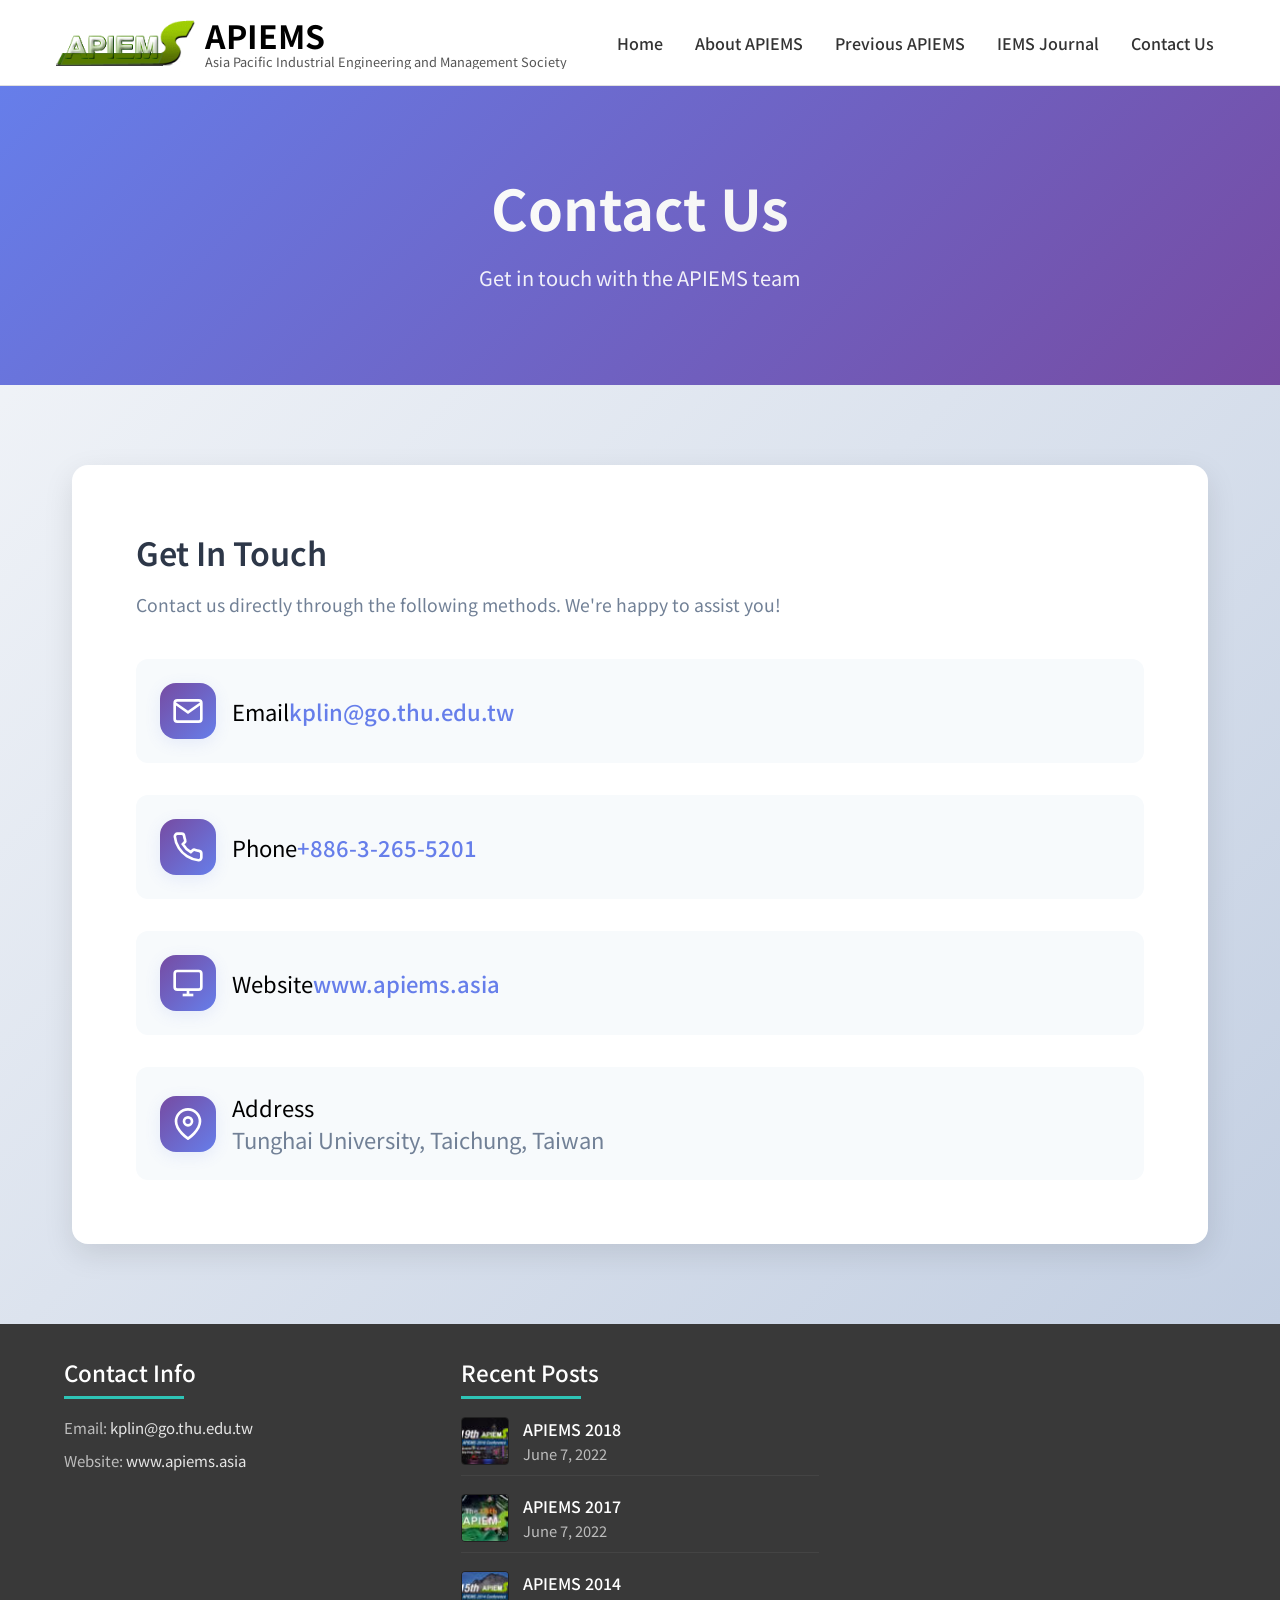
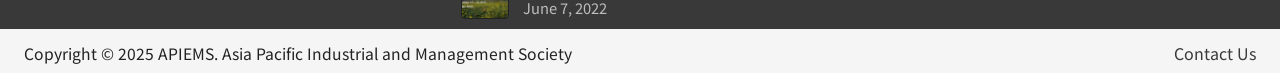
<file: contact-us/index.html>
<!DOCTYPE html><html  data-capo=""><head><meta charset="utf-8">
<meta name="viewport" content="width=device-width, initial-scale=1">
<title>Contact Us | APIEMS</title>
<style>@import"https://fonts.googleapis.com/css2?family=Noto+Sans+TC:wght@100..900&family=Noto+Serif+TC:wght@700&display=swap";@keyframes float_animate{0%{transform:translateY(2%)}to{transform:translateY(-2%)}}body{font-family:Noto Sans TC,sans-serif;font-optical-sizing:auto;font-size:20px;font-style:normal;font-weight:400;margin:0;padding:0;text-align:justify;width:100%}body>div#__nuxt{overflow-x:clip;width:100%}@media (min-width:768px){body{font-size:30px}}@media (min-width:1024px){body{font-size:20px}}@media (min-width:1200px){body{font-size:22px}}@media (min-width:1450px){body{font-size:24px}}body *{box-sizing:border-box}body dd,body dl,body dt,body li,body ol,body ul{list-style:none;margin:0;padding:0}body a{color:inherit;text-decoration:none}body img{display:block;width:100%}body h1,body h2,body h3,body h4,body h5{color:currentColor;font-size:inherit;font-weight:inherit;margin:0}body h1 strong,body h2 strong,body h3 strong,body h4 strong,body h5 strong{font-size:1.2em}body p{font-size:1em;font-weight:400;line-height:1.5;margin:0;padding:0;text-align:inherit}body p strong{color:#e60012;font-weight:600}body p~p{margin-top:1em}body .post-container__content a,body .post-container__content dd,body .post-container__content dl,body .post-container__content dt,body .post-container__content h1,body .post-container__content h2,body .post-container__content h3,body .post-container__content h4,body .post-container__content h5,body .post-container__content img,body .post-container__content li,body .post-container__content ol,body .post-container__content p,body .post-container__content strong,body .post-container__content ul{all:revert}body .post-container__content p{line-height:1.7}body .post-container__content img{max-width:100%}body .c-red{color:#e60012}body .c-dark{color:#333}body .c-gray{color:#525151}body #top{height:1px;margin-top:-1px;position:relative}body nav{align-items:center;border-bottom:1px solid transparent;display:flex;gap:1em;justify-content:space-between;padding:.3em 1em;position:fixed;top:0;transition:all .5s ease-out;width:100%;z-index:999}body nav.scroll{background-color:#fff;border-bottom:1px solid #ddd;box-shadow:0 0 7px #0003}body nav .logo{min-width:9em;width:35%;width:9.5em}@media (max-width:1199px){body nav .nav_list{align-items:center;background-color:#ca1e1e;color:#fff;display:flex;flex-direction:column;font-size:1.5em;height:100vh;justify-content:flex-start;line-height:1.3;list-style:none;margin:0;padding:10%;position:absolute;right:-100%;top:0;transition:right .5s ease-out;width:100%;z-index:999}}@media (max-width:1199px) and (min-width:520px){body nav .nav_list{max-width:18em}}@media (max-width:1199px){body nav .nav_list li{border-bottom:1px solid hsla(0,0%,100%,.5);padding:1em;width:100%}}body nav .back{background-color:#128f0e;border:1px solid #128f0e;border-radius:99em;color:#fff;display:none;font-size:.8em;padding:.3em 1em}body nav .back:after{display:none}body nav .back:hover{scale:1.05}body nav .hem{aspect-ratio:1/1;position:relative;width:2em;z-index:1000}@media (min-width:1200px){body nav .hem{display:none}}body nav .hem .line{background-color:#e60012;height:2px;left:50%;position:absolute;top:50%;transform:translate(-50%,-50%);width:70%}body nav .hem .line._t{top:25%}body nav .hem .line._b{top:75%}body nav .hem.open .line{background-color:#fff}body nav .hem.open .line._m{width:0}body nav .hem.open .line._t{top:50%;transform:translate(-50%) rotate(45deg)}body nav .hem.open .line._b{top:50%;transform:translate(-50%) rotate(-45deg)}body nav:has(.hem.open) .nav_list{box-shadow:0 0 7em 7em #0009;right:0;transition:all .5s ease-out}@media (min-width:1200px){body nav{padding:0 5%}body nav .logo{width:15%;width:10em}body nav .nav_list{align-items:center;display:flex;flex-grow:1;font-size:.8em;gap:3em;justify-content:flex-end;list-style:none;padding:0}body nav .nav_list li{position:relative}body nav .nav_list li:after{background-color:#e60012;bottom:-.3em;content:"";height:2px;left:0;opacity:0;position:absolute;transition:all .2s ease-out;width:100%}body nav .nav_list li:hover:after{opacity:1;width:100%}}body:has(.kv) nav .nav_list li:not(.index){display:none}body:has(.post-list-page) nav .nav_list li:is(.index),body:has(.post-page) nav .nav_list li:is(.index){display:none}body .go_Top{background-color:#e60012;border-radius:99em;bottom:1.5em;cursor:pointer;height:2.5em;position:fixed;right:.5em;transition:all .1s ease-out;width:2.5em;z-index:15}@media (min-width:1024px){body .go_Top{right:1.5em}}body .go_Top:after{aspect-ratio:1/1;border-left:3px solid #fff;border-top:3px solid #fff;content:"";left:50%;position:absolute;top:50%;transform:translate(-50%,-25%) rotate(45deg);width:25%}body .go_Top:hover{transform:scale(1.1)}body section{position:relative;width:100%}body section .inner{margin:0 auto;position:relative;width:90%}body section .sec_title{color:#333;font-family:"Noto Serif TC";font-size:2em;font-weight:600;margin-bottom:.5em;padding:0 .5em;position:relative;text-align:center;z-index:1}body section .sec_title h2{font-size:1em;font-weight:inherit;line-height:1.2}body section .sec_title h2 strong{color:#e60012;font-size:1.2em}body section .sec_sub_title{color:#525151;font-size:1.25em;font-weight:400;line-height:1.2;padding:0 .5em;position:relative;text-align:center}body section .sec_sub_title strong{color:#e60012;font-size:1.1em;font-weight:600}body section .sec_sub_title~.inner,body section .sec_title~.inner{margin-top:1em}@media (min-width:1024px){body section .inner{max-width:1160px;width:80%}body section .sec_title{font-size:2.5em}body section .sec_title._center{text-align:center}}@keyframes float_cell{0%{transform:translateY(var(--float_range))}to{transform:translateY(calc(var(--float_range)*-1))}}body .swiper{margin:0 auto;padding-bottom:5em;width:80%}body .swiper .swiper-pagination{margin:0 0 2em}body footer{background-color:#525151;color:#fff;padding:.5em}body footer .list li{font-size:.7em;line-height:1.5;text-align:center}@media (min-width:450px){body footer{padding:1em 0}body footer .list li br{display:none}}.pc{display:none}@media (min-width:1024px){.mb{display:none}.pc{display:block}}.btn{margin-top:1em}.btn a{background-color:#e60012;border-radius:99em;color:#fff;cursor:pointer;display:inline-block;font-size:1em;padding:.5em 2em;transition:all .1s ease-out}.btn a:hover{transform:scale(1.03)}@media (min-width:1024px){.btn{font-size:1.2em}}#sec_01 .bg{background:radial-gradient(circle closest-side at center,#fff 40%,#dce2e8);height:100%;left:0;-webkit-mask:linear-gradient(180deg,#fff 80%,transparent);mask:linear-gradient(180deg,#fff 80%,transparent);overflow:hidden;top:0;width:100%}#sec_01 .bg,#sec_01 .bg .wave{position:absolute}#sec_01 .bg .wave._l{left:0;top:0;transform:translate(-30%,-30%);width:400%}#sec_01 .bg .wave._r{bottom:0;left:0;transform:translate(-12%,10%) rotate(180deg);width:400%}#sec_01 .bg .light{animation:shine-2 2s ease-out infinite alternate;left:50%;position:absolute;top:45%;transform:translate(-50%,-50%);width:400%}#sec_01 .bg .light .scale{animation:shine-1 .1s ease-out infinite alternate}#sec_01 .bg .light img{animation:rotate 35s linear infinite}@keyframes shine-1{0%{transform:scale(1)}to{transform:scale(.85)}}@keyframes shine-2{0%{opacity:0;transform:translate(-50%,-50%) scale(.5)}40%{opacity:1;transform:translate(-50%,-50%) scale(1)}to{opacity:1;transform:translate(-50%,-50%) scale(1)}}@keyframes rotate{0%{transform:rotate(0)}to{transform:rotate(359.9deg)}}#sec_01 h1{position:absolute;top:-100px}#sec_01 .inner{padding:50% 3%}#sec_01 .inner>div>div{margin:0 auto}#sec_01 .inner>div .title{width:95%}#sec_01 .inner>div .book{margin-top:5%}#sec_01 .inner>div .subTitle{margin-top:3%;width:85%}#sec_01 .inner>div .aminoL40{margin-top:5%;width:70%}@media (min-width:768px){#sec_01 .inner{padding:25vh 3%}}@media (min-width:1024px){#sec_01 .bg .wave._l{left:0;top:0;transform:translate(-38%,-20%);width:200%}#sec_01 .bg .wave._r{bottom:0;left:0;transform:translate(-12%,15%) rotate(180deg);width:200%}#sec_01 .bg .light{left:50%;top:35%;width:200%}#sec_01 .inner{padding:15vh 0}#sec_01 .inner>div{margin:0 auto;position:relative;width:28em}}#sec_02{padding-bottom:3em}#sec_02 .sec_title strong{display:block}#sec_02 .inner .body_comp{padding:2em .5em}#sec_02 .inner .body_comp .body_img{aspect-ratio:83/1114;left:55%;opacity:.3;position:absolute;top:0;width:13em}#sec_02 .inner .body_comp .proportion{position:relative}#sec_02 .inner .body_comp .proportion li{align-items:center;display:flex;flex-wrap:wrap;gap:1em;justify-content:flex-start}#sec_02 .inner .body_comp .proportion li .icon{flex-shrink:0;width:5em}#sec_02 .inner .body_comp .proportion li .detail{flex-grow:1}#sec_02 .inner .body_comp .proportion li .detail .percentage{font-size:2em;font-weight:600;line-height:1.2}#sec_02 .inner .body_comp .proportion li .detail .caption{font-size:1em;line-height:1.2}#sec_02 .inner .body_comp .proportion li .protein_detail{width:100%}#sec_02 .inner .body_comp .proportion li .protein_detail .generate{align-items:flex-start;background-color:#fff;border:2px dotted #ccc;border-radius:1.5em;display:flex;gap:1em;justify-content:center;margin-top:.5em;padding:1.5em 1em}#sec_02 .inner .body_comp .proportion li .protein_detail .generate .step{position:relative;width:calc(33.33333% - .66667em)}#sec_02 .inner .body_comp .proportion li .protein_detail .generate .step .g_icon{margin:0 auto;width:70%}#sec_02 .inner .body_comp .proportion li .protein_detail .generate .step .caption{margin-top:.35em;text-align:center}#sec_02 .inner .body_comp .proportion li .protein_detail .generate .step~.step:before{aspect-ratio:1/1;background-color:#e60012;clip-path:polygon(0 0,90% 50%,0 100%);content:"";left:-.5em;position:absolute;top:50%;transform:translate(-50%,-50%);width:.7em}#sec_02 .inner .body_comp .proportion li .protein_detail .arrow{margin:-.5em auto 0;width:2em}#sec_02 .inner .body_comp .proportion li .protein_detail .content{margin:1em auto;text-align:center}#sec_02 .inner .body_comp .proportion li~li{margin-top:1.5em}#sec_02 .inner .intro_content{text-align:center}@media (min-width:1024px){#sec_02 .sec_title strong{display:inline;padding-right:.2em}#sec_02 .sec_title span{display:block}#sec_02 .inner .body_comp{position:relative}#sec_02 .inner .body_comp .body_img{aspect-ratio:unset;left:0;margin:0 auto;position:relative;width:20%}#sec_02 .inner .body_comp .proportion{height:100%;left:0;position:absolute;top:0;width:100%}#sec_02 .inner .body_comp .proportion li{margin-top:0!important;position:absolute}#sec_02 .inner .body_comp .proportion li:before{background-color:#aaa;content:"";height:1px;left:12em;position:absolute;width:0}#sec_02 .inner .body_comp .proportion li:first-child{left:5%;top:5%}#sec_02 .inner .body_comp .proportion li:nth-child(2){left:5%;top:60%}#sec_02 .inner .body_comp .proportion li:nth-child(3){left:5%;top:32%}#sec_02 .inner .body_comp .proportion li:nth-child(4){justify-content:center;right:0;top:20%;width:35%}#sec_02 .inner .body_comp .proportion li:nth-child(4):before{left:0;top:2.5em;transform:rotate(180deg) translate(-1.5em);transform-origin:left}#sec_02 .inner .body_comp .proportion li:nth-child(4) .detail{flex-grow:0}#sec_02 .inner .body_comp .proportion li:nth-child(4) .protein_detail .generate{font-size:.8em;padding:1em .5em}#sec_02 .inner .body_comp .proportion li:nth-child(4) .protein_detail .arrow{margin-top:-.25em;width:1em}#sec_02 .inner .body_comp .proportion li.aos-animate:before{transition:width .5s ease-out 1s;width:2em}}@media (min-width:1024px) and (min-width:1200px){#sec_02 .inner .body_comp .proportion li.aos-animate:before{width:4em}}@media (min-width:1024px){#sec_02 .inner .intro_content p span{display:block}}#sec_03{background-color:#f1f3f5;padding:1em 0 5em}#sec_03 .inner{padding:2em 0}#sec_03 .inner .partTitle{font-size:1.5em;line-height:1.3;margin-top:1.5em;padding:0 .5em;position:relative}#sec_03 .inner .partTitle .index{color:#e2e7ed;font-family:"NOTO serif TC";font-size:3em;left:-.1em;line-height:1;position:absolute;top:0;transform:translateY(-60%)}#sec_03 .inner .partTitle h2{position:relative}#sec_03 .inner._part1 .chart .pie{margin:2em auto;position:relative}#sec_03 .inner._part1 .chart .pie svg{position:absolute;right:50%;top:50%;transform:translate(50%,-50%);width:115%}#sec_03 .inner._part1 .chart .pie svg .path1{transform:rotate(-90deg);transform-origin:center;stroke:#ffa5a5;stroke-width:5px;stroke-linecap:round;stroke-dashoffset:327;stroke-dasharray:595}#sec_03 .inner._part1 .chart .pie svg .path2{transform:rotate(-90deg);transform-origin:center;stroke:#ff7171;stroke-width:5px;stroke-linecap:round;stroke-dashoffset:500;stroke-dasharray:595}#sec_03 .inner._part1 .chart .amino_acids .kind_caption{font-size:1.3em;font-weight:700}#sec_03 .inner._part1 .chart .amino_acids .des{background-color:#fff;border:1px solid #bbb;border-radius:1em;margin:.5em 0;max-width:13em;padding:1em;width:-moz-max-content;width:max-content}#sec_03 .inner._part1 .chart .amino_acids .des h4{font-size:1.5em;font-weight:400}#sec_03 .inner._part1 .chart .amino_acids .des p{line-height:1.3;margin-top:.3em}#sec_03 .inner._part1 .chart .amino_acids .content{color:#525151;font-size:.8em;max-width:18em;padding:0 .5em}#sec_03 .inner._part1 .chart .amino_acids~._essential{margin-top:2.5em}#sec_03 .inner._part1 .chart .amino_acids~._essential .des{border-color:#e60012}#sec_03 .inner._part1 .chart .amino_acids~._essential .content_block .item{padding:1.5em;position:relative}#sec_03 .inner._part1 .chart .amino_acids~._essential .content_block .item h4{position:relative}#sec_03 .inner._part1 .chart .amino_acids~._essential .content_block .item h4:before{aspect-ratio:1/1;background-color:#f37780;content:"";left:-1em;position:absolute;top:.75em;width:.5em}#sec_03 .inner._part1 .chart .amino_acids~._essential .content_block .item .content{padding:0}#sec_03 .inner._part1 .chart .amino_acids~._essential .content_block .detail{background-color:#fff;border-radius:1em;box-shadow:0 0 25px #00000026;padding:1.5em}#sec_03 .inner._part1 .chart .amino_acids~._essential .content_block .detail .c-red p{font-weight:600}#sec_03 .inner._part2 .partTitle strong{display:block}#sec_03 .inner._part2 .list{align-items:center;display:flex;flex-direction:column;gap:1.5em;justify-content:center;margin-top:2em;position:relative;z-index:1}#sec_03 .inner._part2 .list li{align-items:center;background-color:#fff;border:1px solid #e60012;border-radius:99em;display:flex;gap:1em;padding:1em;width:100%}#sec_03 .inner._part2 .list li .icon{aspect-ratio:1/1;background-color:#e60012;border-radius:99em;flex-shrink:0;max-width:4em;width:25%}#sec_03 .inner._part2 .list li .icon img{margin:20% auto;width:60%}#sec_03 .inner._part2 .list li .content p{line-height:1.3}#sec_03 .inner._part3 .wave{bottom:-5%;left:-10%;max-width:1800px;opacity:.3;position:absolute;transform:translate(-10%);width:450%;z-index:0}#sec_03 .inner._part3 .list{align-items:stretch;display:flex;flex-wrap:wrap;gap:1em;justify-content:space-between;margin-top:2em;position:relative}#sec_03 .inner._part3 .list li{width:calc(50% - .5em)}#sec_03 .inner._part3 .list li>div{background-color:#fff;border-radius:1em;padding:2em 1em}#sec_03 .inner._part3 .list li:first-child>div,#sec_03 .inner._part3 .list li:nth-child(4)>div{background-color:#e60012;color:#fff}#sec_03 .inner._part3 .list li .icon{margin:0 auto;width:60%}#sec_03 .inner._part3 .list li .content{font-size:.8em;margin-top:1em;text-align:center}#sec_03 .inner._part3 .list li .content p{line-height:1.3}@media (min-width:1024px){#sec_03{padding:2em 0}#sec_03 .inner{padding:1em 0}#sec_03 .inner._part1 .chart{position:relative}#sec_03 .inner._part1 .chart .pie{margin:0 auto;padding:2em 0;width:30%}#sec_03 .inner._part1 .chart .pie svg .path2{transition:stroke-dashoffset .5s ease-out,transform .3s ease-out;stroke-width:0;stroke-dashoffset:593}#sec_03 .inner._part1 .chart .amino_acids{font-size:.8em;left:3%;position:absolute;top:50%;transform:translateY(-50%)}#sec_03 .inner._part1 .chart .amino_acids h3{display:none}#sec_03 .inner._part1 .chart .amino_acids~._essential{display:flex;flex-direction:column;left:auto;margin-top:0;right:0}#sec_03 .inner._part1 .chart .amino_acids~._essential .des{margin:1em 2em}#sec_03 .inner._part1 .chart .amino_acids~._essential .content_block{cursor:pointer;position:relative}#sec_03 .inner._part1 .chart .amino_acids~._essential .content_block .item h4{position:relative;width:-moz-max-content;width:max-content}#sec_03 .inner._part1 .chart .amino_acids~._essential .content_block .item h4:after{align-content:center;background-color:#e60012;border-radius:99em;color:#fff;content:"i";font-size:.7em;height:1.5em;line-height:1;position:absolute;right:0;text-align:center;transform:translate(100%,-50%);width:1.5em}#sec_03 .inner._part1 .chart .amino_acids~._essential .content_block .detail{left:0;opacity:0;position:absolute}#sec_03 .inner._part1 .chart .amino_acids~._essential .content_block .detail:before{background-color:#fff;clip-path:polygon(0 0,100% 100%,20% 100%);content:"";height:1em;left:3em;position:absolute;top:0;transform:translateY(-90%);width:2em}#sec_03 .inner._part1 .chart .amino_acids~._essential .content_block._three{order:-1}#sec_03 .inner._part1 .chart .amino_acids~._essential .content_block._three .detail{top:0;transform:translateY(-100%)}#sec_03 .inner._part1 .chart .amino_acids~._essential .content_block._three .detail:before{bottom:0;clip-path:polygon(20% 0,100% 0,0 100%);top:auto;transform:translateY(90%)}#sec_03 .inner._part1 .chart .amino_acids~._essential .content_block:hover .detail{opacity:1}#sec_03 .inner._part1 .chart:has(._three:hover) .pie svg .path2{stroke-width:5px;stroke-dashoffset:500}#sec_03 .inner._part1 .chart:has(._six:hover) .pie svg .path2{stroke-width:5px;stroke-dashoffset:415;stroke-dasharray:595;transform:rotate(-37deg)}#sec_03 .inner._part2 .partTitle h2 strong{display:inline}#sec_03 .inner._part2 .list{flex-direction:row;flex-wrap:wrap;gap:2em;margin:2em 0}#sec_03 .inner._part2 .list li{padding-right:1.5em;width:calc(50% - 1em)}#sec_03 .inner._part2 .list li .content{font-size:.9em}#sec_03 .inner._part3 .list{filter:drop-shadow(0 0 15px #ddd);gap:0;margin-bottom:10em}#sec_03 .inner._part3 .list li{width:25%}#sec_03 .inner._part3 .list li>div{background-color:#fff!important;border-radius:0;color:#000!important}#sec_03 .inner._part3 .list li:first-child>div{border-radius:1em 0 0 1em}#sec_03 .inner._part3 .list li:nth-child(4)>div{border-radius:0 1em 1em 0}#sec_03 .inner._part3 .list li:hover{z-index:2}#sec_03 .inner._part3 .list li:hover>div{background-color:#e60012!important;border-radius:1em;color:#fff!important;transform:scale(1.1);transition:all .1s ease-out}#sec_03 .inner._part3 .wave{bottom:-3em;left:65%;transform:translate(0);width:170%}}#sec_04{background:url(/img/sec4_redBG.png) no-repeat top/500%;margin-top:-3em;padding:5em 0}#sec_04 .inner{align-items:center;display:flex;flex-direction:column;gap:2em;justify-content:center}#sec_04 .inner .block .sec_title{margin:0;padding:0;text-align:left}#sec_04 .inner .block .sec_title h2 strong{color:#fff}#sec_04 .inner .block .aminoL40{background-color:#e60012;color:#fff;font-size:1.5em;margin:.5em 0;max-width:-moz-max-content;max-width:max-content;padding:.1em .5em}#sec_04 .inner .block .sec_sub_title{color:#fff;line-height:1.2;max-width:10em;padding:0;text-align:left}#sec_04 .inner .block .sec_sub_title h3 strong{color:#fff;font-size:1.5em}#sec_04 .inner .block._chart,#sec_04 .inner .list{background-color:#fff;border-radius:1em;padding:1em}#sec_04 .inner .list{align-items:stretch;box-shadow:0 0 20px #00000026;display:flex;flex-direction:column;justify-content:center}#sec_04 .inner .list li{align-items:flex-start;border-bottom:1px solid #ddd;display:flex;gap:1em;justify-content:center;padding:1em 0}#sec_04 .inner .list li:last-child{border:0}#sec_04 .inner .list li .icon{flex-shrink:0;width:3em}#sec_04 .inner .list li .detail{flex-grow:1}#sec_04 .inner .list li .detail .caption{font-weight:600;line-height:1.2}#sec_04 .inner .list li .detail .content{color:#525151;font-size:.8em;margin-top:.5em}#sec_04 .inner .list li .detail .content p{line-height:1.3}#sec_04 .inner .list li .detail .content .award{color:#000;font-size:1.3em;line-height:1.2;margin-bottom:.5em}#sec_04 .inner .list li .detail .content .mark{font-size:.8em;margin-top:1.5em}@media (min-width:1024px){#sec_04{background-size:1500px}#sec_04 .inner{-moz-column-gap:0;column-gap:0;flex-direction:row;flex-wrap:wrap;justify-content:space-between}#sec_04 .inner .block._txt{padding:0 5%;width:calc(18em + 10%)}#sec_04 .inner .block._chart{flex-grow:1;padding:1em 5%;width:calc(90% - 18em)}#sec_04 .inner .list{flex-direction:row;flex-wrap:wrap;justify-content:flex-start;padding:1em 3em;width:100%}#sec_04 .inner .list li{flex-grow:1;padding:1.5em 0;width:50%}#sec_04 .inner .list li .icon{width:4em}}@media (min-width:1200px){#sec_04{background-size:1660px}}@media (min-width:1450px){#sec_04{background-size:1920px}}@media screen and (min-width:1450px) and (min-width:1800px){#sec_04{background-size:100%}}#sec_05{background:url(/img/sec5_bg.png) no-repeat right 10% bottom/950px;background-color:#f1f3f5;padding:3em 0}@media screen and (max-width:370px){#sec_05{background-size:1050px}}#sec_05 .inner{display:flex;flex-direction:column;gap:2em;justify-content:center}#sec_05 .inner .block .sec_sub_title{align-items:center;display:flex;justify-content:flex-start;padding:0}#sec_05 .inner .block .sec_sub_title img{max-width:8em;width:50%}#sec_05 .inner .block .content{color:#525151;margin-top:1.5em}@media (min-width:1024px){#sec_05{background-size:cover}#sec_05 .inner{align-items:center;flex-direction:row;gap:0;justify-content:space-between}#sec_05 .inner ._chart{width:50%}#sec_05 .inner ._txt{width:45%}}#sec_06{padding:3em 0}#sec_06 .sec_title{padding:0}#sec_06 .sec_sub_title h3{font-size:1em;line-height:1.35}#sec_06 .sec_sub_title h3>.c-red{display:inline-block}#sec_06 .mark{font-size:.8em;margin-top:1em;text-align:center}#sec_06 .inner{border:1px solid #ddd;width:100%}#sec_06 .inner .select_list{border-bottom:1px solid #ddd;overflow:auto;position:sticky;top:3em}#sec_06 .inner .select_list .product_list{align-items:stretch;display:flex;justify-content:center;min-width:100%;width:-moz-max-content;width:max-content}#sec_06 .inner .select_list .product_list li{background-color:#fff;flex-grow:1;font-size:.85em;font-weight:400;padding:1em 1.5em;position:relative;text-align:center}#sec_06 .inner .select_list .product_list li~li{border-left:1px solid #ddd}#sec_06 .inner .select_list .product_list li.active{background-color:#f6f6f6}#sec_06 .inner .select_list .product_list li.active:after{background-color:#e60012;bottom:0;content:"";height:3px;left:0;position:absolute;width:100%}#sec_06 .inner .product_promo{padding:1em 1em 2em}#sec_06 .inner .product_promo .product_item{display:flex;flex-direction:column;gap:1em}#sec_06 .inner .product_promo .product_item .img img{margin:0 auto}#sec_06 .inner .product_promo .product_item .intro .caption{font-size:1.4em;margin-bottom:.6em}#sec_06 .inner .product_promo .product_item .intro .list{font-size:.9em}#sec_06 .inner .product_promo .product_item .intro .list>li{line-height:1.3}#sec_06 .inner .product_promo .product_item .intro .list>li~li{margin-top:.5em}#sec_06 .inner .product_promo .product_item .intro .list._dot>li{list-style:disc;margin-left:1.3em;text-indent:-.25em}#sec_06 .inner .product_promo .product_item .intro .list._dot>li::marker{font-size:.7em}#sec_06 .inner .product_promo .product_item .intro .remark{font-size:.6em;margin-top:1.5em}#sec_06 .inner .product_promo .product_item .intro .remark>li~li{margin-top:.5em}@media (min-width:1024px){#sec_06 .sec_sub_title h3{line-height:1.5}#sec_06 .sec_sub_title h3 br{display:none}#sec_06 .sec_sub_title h3 .break{display:block}#sec_06 .inner{border-radius:1em;font-size:.9em;margin-top:2em;max-width:1160px;overflow:hidden;width:80%}}@media (min-width:1024px) and (min-width:1200px){#sec_06 .inner{font-size:1em}}@media (min-width:1024px){#sec_06 .inner .select_list{top:0}#sec_06 .inner .select_list .product_list{width:100%}#sec_06 .inner .select_list .product_list li{cursor:pointer;flex-grow:1;flex-shrink:1;font-size:1.1em;padding:1em .5em}#sec_06 .inner .select_list .product_list li:not(.active):hover{background-color:#fafafa}#sec_06 .inner .product_promo{padding:2em 1em}#sec_06 .inner .product_promo .product_item{flex-direction:row}#sec_06 .inner .product_promo .product_item .img{align-items:center;display:flex;width:40%}#sec_06 .inner .product_promo .product_item .intro{padding-right:5%;width:60%}#sec_06 .inner .product_promo .product_item .intro .caption{font-size:1.7em}#sec_06 .inner .product_promo .product_item .intro .list{font-size:1em}}#sec_07{padding:3em 0}#sec_07 .inner{width:100%}#sec_07 .inner .select_list{border-bottom:1px solid #ddd;overflow:auto}#sec_07 .inner .select_list .category_list{align-items:stretch;display:flex;justify-content:center;min-width:100%;padding:.5em;width:-moz-max-content;width:max-content}#sec_07 .inner .select_list .category_list li{background-color:#fff;border-radius:99em;cursor:pointer;font-size:.8em;padding:.5em 1.5em;transition:all .1s ease-out}#sec_07 .inner .select_list .category_list li:hover{background-color:#eee;transform:scale(1.05)}#sec_07 .inner .select_list .category_list li.active{background-color:#fed9d9;color:#e60012}#sec_07 .inner .article_list .swiper-container{align-items:stretch}#sec_07 .inner .article_list .swiper-container .swiper-slide{padding:1em}#sec_07 .inner .article_list .swiper-container .swiper-slide a.item{border-radius:1em;box-shadow:0 5px 10px #0000001a;height:100%;overflow:hidden}#sec_07 .inner .article_list .swiper-container .swiper-slide a.item .detail{padding:.8em 1em}#sec_07 .inner .article_list .swiper-container .swiper-slide a.item .detail .cate{background-color:#fed9d9;border-radius:5px;color:#e60012;display:inline-block;font-size:.7em;padding:.3em .75em}#sec_07 .inner .article_list .swiper-container .swiper-slide a.item .detail .caption{display:-webkit-box;font-size:1em;margin-top:.7em;-webkit-box-orient:vertical;-webkit-line-clamp:2;overflow:hidden}#sec_07 .inner .article_list .swiper-container .swiper-slide a.item .detail .content{display:-webkit-box;font-size:.8em;margin-top:.5em;-webkit-box-orient:vertical;-webkit-line-clamp:2;color:#333;overflow:hidden}#sec_07 .inner .article_list .swiper-container .swiper-slide a.item .detail .content p{line-height:1.5}#sec_07 .inner .article_list .controler .swiper-button{aspect-ratio:1/1;background-color:#fff;border:2px solid;border-radius:99em;color:#e60012;position:absolute;right:0;top:50%;width:2em;z-index:10}#sec_07 .inner .article_list .controler .swiper-button:after{background-color:currentColor;clip-path:polygon(40% 35%,65% 50%,40% 65%);content:"";display:block;height:100%;width:100%}#sec_07 .inner .article_list .controler .swiper-button.swiper-button-prev{left:0;right:auto;rotate:180deg}#sec_07 .inner .article_list .controler .swiper-button.swiper-button-disabled{color:#aaa}#sec_07 .inner .more{margin-top:1.5em;text-align:center}@media (min-width:1024px){#sec_07 .inner{max-width:1160px;width:80%}#sec_07 .inner .select_list .category_list{justify-content:space-evenly}#sec_07 .inner .select_list .category_list li{font-size:1em;padding:.35em 1.5em}#sec_07 .inner .article_list{margin-left:-.7em;margin-top:1em;width:calc(100% + 1.4em)}#sec_07 .inner .article_list .swiper-container .swiper-slide{padding:.7em}#sec_07 .inner .article_list .controler .swiper-button{cursor:pointer;transform:translate(120%,-50%);transition:all .1s ease-out;width:3em}#sec_07 .inner .article_list .controler .swiper-button:hover{transform:translate(120%,-50%) scale(1.05)}#sec_07 .inner .article_list .controler .swiper-button.swiper-button-prev{rotate:0deg;transform:translate(-120%,-50%) rotate(180deg)}#sec_07 .inner .article_list .controler .swiper-button.swiper-button-prev:hover{transform:translate(-120%,-50%) rotate(180deg) scale(1.05)}#sec_07 .inner .article_list .controler .swiper-button.swiper-button-disabled{pointer-events:none}}.swiper_pagination{align-items:center;display:flex;gap:.5em;justify-content:center;margin-top:.5em;width:100%}.swiper_pagination .swiper-pagination-bullet{aspect-ratio:1/1;background-color:#bbb;border-radius:100%;display:block;width:.3em}.swiper_pagination .swiper-pagination-bullet.swiper-pagination-bullet-active{background-color:#333;scale:1.25}#sec_08{background-color:#f1f3f5;padding:3em 0}#sec_08 .inner .sec_content{font-size:.8em;margin:2em auto;max-width:53em}#sec_08 .inner .sec_content .remark{color:#525151;font-size:.8em;margin-top:1em}#sec_08 .inner .calc_block{background-color:#fff;border-radius:1em;box-shadow:0 0 10px #0000001a;display:flex;flex-direction:column;justify-content:flex-start;margin-left:-2.5%;margin-top:1em;overflow:hidden;width:105%}#sec_08 .inner .calc_block .calc_form .list>li,#sec_08 .inner .calc_block .calc_result .list>li{align-items:center;display:flex;justify-content:flex-start}#sec_08 .inner .calc_block .calc_form .list>li:has(._full_width),#sec_08 .inner .calc_block .calc_form .list>li:has(._mb_full_width),#sec_08 .inner .calc_block .calc_result .list>li:has(._full_width),#sec_08 .inner .calc_block .calc_result .list>li:has(._mb_full_width){flex-wrap:wrap;gap:.5em}#sec_08 .inner .calc_block .calc_form .list>li .caption,#sec_08 .inner .calc_block .calc_result .list>li .caption{flex-shrink:0;line-height:2}#sec_08 .inner .calc_block .calc_form .list>li .column,#sec_08 .inner .calc_block .calc_result .list>li .column{flex-grow:1}#sec_08 .inner .calc_block .calc_form .list>li .column label,#sec_08 .inner .calc_block .calc_result .list>li .column label{cursor:pointer}#sec_08 .inner .calc_block .calc_form .list>li .column label>div,#sec_08 .inner .calc_block .calc_result .list>li .column label>div{align-items:center;display:inline-flex;vertical-align:middle}#sec_08 .inner .calc_block .calc_form .list>li .column label input,#sec_08 .inner .calc_block .calc_result .list>li .column label input{accent-color:#e60012;height:1em;margin-right:.35em;width:1em}#sec_08 .inner .calc_block .calc_form .list>li .column label~label,#sec_08 .inner .calc_block .calc_result .list>li .column label~label{margin-left:.5em}#sec_08 .inner .calc_block .calc_form .list>li .column input,#sec_08 .inner .calc_block .calc_form .list>li .column select,#sec_08 .inner .calc_block .calc_result .list>li .column input,#sec_08 .inner .calc_block .calc_result .list>li .column select{border:1px solid #aaa;border-radius:7px;font-size:.85em;height:2.5em;line-height:2em;outline:none;padding:.2em .5em 0;width:100%}#sec_08 .inner .calc_block .calc_form .list>li .column._full_width,#sec_08 .inner .calc_block .calc_form .list>li .column._mb_full_width,#sec_08 .inner .calc_block .calc_result .list>li .column._full_width,#sec_08 .inner .calc_block .calc_result .list>li .column._mb_full_width{width:100%}#sec_08 .inner .calc_block .calc_form .list>li .column.disable,#sec_08 .inner .calc_block .calc_result .list>li .column.disable{opacity:.5;pointer-events:none}#sec_08 .inner .calc_block .calc_form .list>li .remark,#sec_08 .inner .calc_block .calc_result .list>li .remark{color:#525151;font-size:.7em;margin:.5em}#sec_08 .inner .calc_block .calc_form .list>li .remark br,#sec_08 .inner .calc_block .calc_result .list>li .remark br{display:none}#sec_08 .inner .calc_block .calc_form .list>li .activiti_exp_btn,#sec_08 .inner .calc_block .calc_result .list>li .activiti_exp_btn{background-color:#525151;border-radius:99em;color:#fff;cursor:pointer;font-size:.8em;padding:.3em 1.5em;width:-moz-max-content;width:max-content}#sec_08 .inner .calc_block .calc_form .list>li~li,#sec_08 .inner .calc_block .calc_result .list>li~li{margin-top:1.3em}#sec_08 .inner .calc_block .calc_form{padding:2em .75em}#sec_08 .inner .calc_block .calc_form .calculate{margin-top:2em;text-align:center}#sec_08 .inner .calc_block .calc_result{background:url(/img/sec7_counter_redBG.png) no-repeat top/cover;color:#fff;overflow:hidden;padding:3em .75em 2em;position:relative}#sec_08 .inner .calc_block .calc_result:before{aspect-ratio:1/1;background-color:#fff;border-radius:7px;content:"";left:50%;position:absolute;top:0;transform:translate(-50%,-70%) rotate(45deg);width:3em}#sec_08 .inner .calc_block .calc_result .calc_intro{font-size:.8em}#sec_08 .inner .calc_block .calc_result .calc_intro p{font-weight:300}#sec_08 .inner .calc_block .calc_result .calc_intro .remark{font-size:.8em}#sec_08 .inner .calc_block .calc_result .line{align-items:center;display:flex;gap:.5em;justify-content:center;margin:1em 0}#sec_08 .inner .calc_block .calc_result .line:after,#sec_08 .inner .calc_block .calc_result .line:before{border-top:2px dotted #fff;content:"";display:block;flex-grow:1}#sec_08 .inner .calc_block .calc_result .calc_suggest .list>li:has(._mb_full_width){align-items:center;gap:0}#sec_08 .inner .calc_block .calc_result .calc_suggest .list>li .caption{line-height:1}#sec_08 .inner .calc_block .calc_result .calc_suggest .list>li .column .amount{font-size:1.5em;font-weight:500;line-height:1.2}#sec_08 .inner .calc_block .calc_result .calc_suggest .list>li~li{margin-top:.75em}#sec_08 .inner .calc_block .calc_result .calc_suggest .list>li~li:has(.nutrition3){margin-top:1.2em}#sec_08 .inner .calc_block .calc_result .calc_suggest .nutrition3{padding-left:1.2em}#sec_08 .inner .calc_block .calc_result .calc_suggest .nutrition3>li{list-style:disc}#sec_08 .inner .calc_block .calc_result .calc_suggest .nutrition3>li::marker{font-size:.7em;text-align:center!important;text-transform:uppercase}#sec_08 .inner .calc_block .calc_result .calc_suggest .nutrition3>li ._underline{display:inline-block;min-height:1.5em;min-width:3em;padding:0 .5em;position:relative;vertical-align:bottom}#sec_08 .inner .calc_block .calc_result .calc_suggest .nutrition3>li ._underline:after{border-bottom:1px solid #fff;bottom:0;content:"";left:0;position:absolute;width:100%}#sec_08 .inner .calc_block .calc_result .calc_suggest .nutrition3>li~li{margin-top:.3em}@media (min-width:1024px){#sec_08 .inner .calc_block{flex-direction:row}#sec_08 .inner .calc_block .calc_form .list>li:has(._mb_full_width),#sec_08 .inner .calc_block .calc_result .list>li:has(._mb_full_width){align-items:flex-start;flex-wrap:wrap;gap:.5em;justify-content:space-between}#sec_08 .inner .calc_block .calc_form .list>li .column._mb_full_width,#sec_08 .inner .calc_block .calc_result .list>li .column._mb_full_width{max-width:calc(100% - 6.5em);width:auto}#sec_08 .inner .calc_block .calc_form{padding:5%;width:52%}#sec_08 .inner .calc_block .calc_result{padding:5%;width:48%}#sec_08 .inner .calc_block .calc_result:before{border-radius:4px;left:0;top:40%;transform:scaleY(1.2) translate(-80%,-50%) rotate(45deg)}#sec_08 .inner .calc_block .calc_result .calc_intro{font-size:.9em}#sec_08 .inner .calc_block .calc_result .line{margin:2em 0}}#sec_09{background-color:#f1f3f5;padding:0 0 4em}#sec_09 .inner .list{align-items:center;display:flex;flex-wrap:wrap;gap:1.5em;justify-content:center}#sec_09 .inner .list li{max-width:40%}#sec_09 .inner .list li img{max-height:20vw;-o-object-fit:contain;object-fit:contain}@media (min-width:1024px){#sec_09 .inner .list{font-size:.7em;gap:2em}}@media (min-width:1024px) and (min-width:1200px){#sec_09 .inner .list{font-size:1em}}@media (min-width:1024px){#sec_09 .inner .list li{max-height:5.5em;max-width:10.5em;width:auto}#sec_09 .inner .list li img{max-height:100%}}.act_popup{height:100lvh;position:fixed;top:0;width:100%;z-index:999}.act_popup .mask{-webkit-backdrop-filter:blur(5px);backdrop-filter:blur(5px);background-color:#000000a6;height:100%;position:relative;width:100%}.act_popup .act_dtl{background-color:#fff;border-radius:10px;font-size:.8em;left:50%;padding:2em 1em;position:absolute;top:50%;transform:translate(-50%,-50%)}.act_popup .act_dtl ul{max-height:70lvh;max-width:700px;overflow:auto;width:calc(80vw - 2em)}.act_popup .act_dtl ul li .caption{font-size:1em;font-weight:500;margin-bottom:.25em}.act_popup .act_dtl ul li p{font-size:.8em}.act_popup .act_dtl ul li~li{margin-top:1em}@media (min-width:1024px){.act_popup .act_dtl{font-size:1em;padding:2em}}.act_popup .close{aspect-ratio:1/1;background-color:#e60012;border-radius:99em;color:#fff;cursor:pointer;position:absolute;right:0;top:0;transform:translate(30%,-30%) rotate(45deg);width:2.5em}.act_popup .close:after,.act_popup .close:before{background-color:currentColor;border-radius:99em;content:"";height:3px;left:50%;position:absolute;top:50%;transform:translate(-50%,-50%);width:50%}.act_popup .close:after{transform:translate(-50%,-50%) rotate(90deg)}.post-list-page .post-list-banner{align-items:center;background-image:url(/img/postList/molecule-background.png);background-position:20% 50%;background-repeat:no-repeat;background-size:cover;display:flex;flex-direction:column;height:15em;justify-content:center;padding-top:3em}.post-list-page .post-list-banner__path{align-content:center;display:flex;font-size:.8em;justify-content:center}.post-list-page .post-list-banner__path__item{color:#525151;padding:1em .2em}.post-list-page .post-list-banner__title{color:#e60012;font-size:1.8em}.post-list-page .post-category{align-items:center;border-bottom:1px solid #d4d4d4;display:flex;gap:1em;justify-content:space-evenly;overflow:auto;padding:1em;width:100%}.post-list-page .post-category__item{border-radius:2em;color:#292929;cursor:pointer;font-size:.8em;padding:.5em 2em;transition:all .1s ease-in;white-space:nowrap}.post-list-page .post-category__item:hover{background-color:#eee}.post-list-page .post-category__item.active{background-color:#fed9d9;color:#e60012}.post-list-page .post-list__item{border-bottom:1px solid #e9e9e9;margin:0 auto;padding:1.5em 0;width:calc(100% - 2em)}.post-list-page .post-list__item:last-of-type{border-bottom:none}.post-list-page .post-list__item .post-list__item__content__title:hover{text-decoration:underline}.post-list-page .post-list__item .post-list__item__content__description{display:-webkit-box;-webkit-box-orient:vertical;-webkit-line-clamp:3;overflow:hidden}.post-list-page .post-list__item__image{border-radius:.8em;overflow:hidden}.post-list-page .post-list__item__content__info{align-items:center;color:#525151;display:flex;font-size:.8em;justify-content:flex-start;padding:1em 0}.post-list-page .post-list__item__content__info>div{padding-right:1em}.post-list-page .post-list__item__content__info>div:last-child{padding-right:0}.post-list-page .post-list__item__content__info__category{background-color:#fed9d9;border-radius:.4em;color:#e60012;margin-right:1em;padding:.5em 1em}.post-list-page .post-list__item__content__description{color:#525151;font-size:.8em;padding-top:1em}.post-list-page .empty-block{align-items:center;background-color:#eee;color:#aaa;display:flex;justify-content:center;padding:2em;width:100%}.post-list-page .pagination{align-items:center;display:flex;flex-direction:column;gap:15px;margin:30px auto}.post-list-page .pagination__info{color:#666;font-size:14px}.post-list-page .pagination__buttons{align-items:center;display:flex;gap:5px}.post-list-page .pagination__button{align-items:center;background-color:#fff;border:none;border-radius:1em;cursor:pointer;display:flex;height:20px;justify-content:center;transition:all .2s;width:20px}.post-list-page .pagination__button:hover:not(:disabled){background-color:#f5f5f5}.post-list-page .pagination__button:disabled{color:#ccc;cursor:not-allowed}.post-list-page .pagination__button--active{background-color:#e60012;border-color:#e60012;color:#fff}.post-list-page .pagination__pages{display:flex;gap:5px;margin:0 5px}.post-list-page .pagination__ellipsis{align-items:center;display:flex;justify-content:center;width:32px}.post-list-page .loading-indicator{color:#666;font-size:16px;padding:30px;text-align:center}.post-page{padding-bottom:1em}.post-page .post-banner{align-items:center;background-image:url(/img/postList/molecule-background.png);background-position:20% 50%;background-repeat:no-repeat;background-size:cover;display:flex;flex-direction:column;height:9em;justify-content:center;padding-top:3em}.post-page .post-container{background-color:#fff;border-radius:1em;box-shadow:0 0 30px #0003;margin:-4em auto 0;padding:1em;width:calc(100% - 2em)}.post-page .post-container__path{align-items:center;border-bottom:1px solid #d8d8d8;color:#525151;display:flex;font-size:.8em;justify-content:flex-start;padding-bottom:1em}.post-page .post-container__path__item{padding-right:.5em}.post-page .post-container__path__item:last-of-type{color:#e60012;padding-right:0}.post-page .post-container__title{font-size:1.5em;padding:1em 0 .8em;text-align:justify}.post-page .post-container__info{align-items:center;color:#525151;display:flex;font-size:.6em;justify-content:center;padding-bottom:1.5em}.post-page .post-container__info .post-container__info__category{background-color:#fed9d9;border-radius:.4em;color:#e60012;margin-right:1em;padding:.5em 1em}.post-page .post-container__info>div{padding-right:.5em}.post-page .post-container__info:last-of-type{padding-right:0}.post-page .post-container__image{border-radius:.8em;overflow:hidden}.post-page .post-container__content{color:#525151;font-size:.8em;padding-top:2em}@media (min-width:768px){.post-page .post-banner{height:12em}.post-page .post-container__info{font-size:.8em}.post-list-page .post-list__item{width:600px}}@media (min-width:1024px){.post-page .post-container{padding:1.5em 5em;width:800px}.post-page .post-container .post-container__title{font-size:2em}.post-page .post-container__info{justify-content:flex-start}.post-list-page .post-list__item{align-items:center;display:flex;justify-content:center;width:800px}.post-list-page .post-list__item__image{margin-right:1.5em;width:40%}.post-list-page .post-list__item__content{width:60%}.post-list-page .post-category{justify-content:center}}@media (min-width:1450px){.post-list-page .post-list__item,.post-page .post-container{width:1000px}}</style>
<style>[data-aos][data-aos][data-aos-duration="50"],body[data-aos-duration="50"] [data-aos]{transition-duration:50ms}[data-aos][data-aos][data-aos-delay="50"],body[data-aos-delay="50"] [data-aos]{transition-delay:0}[data-aos][data-aos][data-aos-delay="50"].aos-animate,body[data-aos-delay="50"] [data-aos].aos-animate{transition-delay:50ms}[data-aos][data-aos][data-aos-duration="100"],body[data-aos-duration="100"] [data-aos]{transition-duration:.1s}[data-aos][data-aos][data-aos-delay="100"],body[data-aos-delay="100"] [data-aos]{transition-delay:0}[data-aos][data-aos][data-aos-delay="100"].aos-animate,body[data-aos-delay="100"] [data-aos].aos-animate{transition-delay:.1s}[data-aos][data-aos][data-aos-duration="150"],body[data-aos-duration="150"] [data-aos]{transition-duration:.15s}[data-aos][data-aos][data-aos-delay="150"],body[data-aos-delay="150"] [data-aos]{transition-delay:0}[data-aos][data-aos][data-aos-delay="150"].aos-animate,body[data-aos-delay="150"] [data-aos].aos-animate{transition-delay:.15s}[data-aos][data-aos][data-aos-duration="200"],body[data-aos-duration="200"] [data-aos]{transition-duration:.2s}[data-aos][data-aos][data-aos-delay="200"],body[data-aos-delay="200"] [data-aos]{transition-delay:0}[data-aos][data-aos][data-aos-delay="200"].aos-animate,body[data-aos-delay="200"] [data-aos].aos-animate{transition-delay:.2s}[data-aos][data-aos][data-aos-duration="250"],body[data-aos-duration="250"] [data-aos]{transition-duration:.25s}[data-aos][data-aos][data-aos-delay="250"],body[data-aos-delay="250"] [data-aos]{transition-delay:0}[data-aos][data-aos][data-aos-delay="250"].aos-animate,body[data-aos-delay="250"] [data-aos].aos-animate{transition-delay:.25s}[data-aos][data-aos][data-aos-duration="300"],body[data-aos-duration="300"] [data-aos]{transition-duration:.3s}[data-aos][data-aos][data-aos-delay="300"],body[data-aos-delay="300"] [data-aos]{transition-delay:0}[data-aos][data-aos][data-aos-delay="300"].aos-animate,body[data-aos-delay="300"] [data-aos].aos-animate{transition-delay:.3s}[data-aos][data-aos][data-aos-duration="350"],body[data-aos-duration="350"] [data-aos]{transition-duration:.35s}[data-aos][data-aos][data-aos-delay="350"],body[data-aos-delay="350"] [data-aos]{transition-delay:0}[data-aos][data-aos][data-aos-delay="350"].aos-animate,body[data-aos-delay="350"] [data-aos].aos-animate{transition-delay:.35s}[data-aos][data-aos][data-aos-duration="400"],body[data-aos-duration="400"] [data-aos]{transition-duration:.4s}[data-aos][data-aos][data-aos-delay="400"],body[data-aos-delay="400"] [data-aos]{transition-delay:0}[data-aos][data-aos][data-aos-delay="400"].aos-animate,body[data-aos-delay="400"] [data-aos].aos-animate{transition-delay:.4s}[data-aos][data-aos][data-aos-duration="450"],body[data-aos-duration="450"] [data-aos]{transition-duration:.45s}[data-aos][data-aos][data-aos-delay="450"],body[data-aos-delay="450"] [data-aos]{transition-delay:0}[data-aos][data-aos][data-aos-delay="450"].aos-animate,body[data-aos-delay="450"] [data-aos].aos-animate{transition-delay:.45s}[data-aos][data-aos][data-aos-duration="500"],body[data-aos-duration="500"] [data-aos]{transition-duration:.5s}[data-aos][data-aos][data-aos-delay="500"],body[data-aos-delay="500"] [data-aos]{transition-delay:0}[data-aos][data-aos][data-aos-delay="500"].aos-animate,body[data-aos-delay="500"] [data-aos].aos-animate{transition-delay:.5s}[data-aos][data-aos][data-aos-duration="550"],body[data-aos-duration="550"] [data-aos]{transition-duration:.55s}[data-aos][data-aos][data-aos-delay="550"],body[data-aos-delay="550"] [data-aos]{transition-delay:0}[data-aos][data-aos][data-aos-delay="550"].aos-animate,body[data-aos-delay="550"] [data-aos].aos-animate{transition-delay:.55s}[data-aos][data-aos][data-aos-duration="600"],body[data-aos-duration="600"] [data-aos]{transition-duration:.6s}[data-aos][data-aos][data-aos-delay="600"],body[data-aos-delay="600"] [data-aos]{transition-delay:0}[data-aos][data-aos][data-aos-delay="600"].aos-animate,body[data-aos-delay="600"] [data-aos].aos-animate{transition-delay:.6s}[data-aos][data-aos][data-aos-duration="650"],body[data-aos-duration="650"] [data-aos]{transition-duration:.65s}[data-aos][data-aos][data-aos-delay="650"],body[data-aos-delay="650"] [data-aos]{transition-delay:0}[data-aos][data-aos][data-aos-delay="650"].aos-animate,body[data-aos-delay="650"] [data-aos].aos-animate{transition-delay:.65s}[data-aos][data-aos][data-aos-duration="700"],body[data-aos-duration="700"] [data-aos]{transition-duration:.7s}[data-aos][data-aos][data-aos-delay="700"],body[data-aos-delay="700"] [data-aos]{transition-delay:0}[data-aos][data-aos][data-aos-delay="700"].aos-animate,body[data-aos-delay="700"] [data-aos].aos-animate{transition-delay:.7s}[data-aos][data-aos][data-aos-duration="750"],body[data-aos-duration="750"] [data-aos]{transition-duration:.75s}[data-aos][data-aos][data-aos-delay="750"],body[data-aos-delay="750"] [data-aos]{transition-delay:0}[data-aos][data-aos][data-aos-delay="750"].aos-animate,body[data-aos-delay="750"] [data-aos].aos-animate{transition-delay:.75s}[data-aos][data-aos][data-aos-duration="800"],body[data-aos-duration="800"] [data-aos]{transition-duration:.8s}[data-aos][data-aos][data-aos-delay="800"],body[data-aos-delay="800"] [data-aos]{transition-delay:0}[data-aos][data-aos][data-aos-delay="800"].aos-animate,body[data-aos-delay="800"] [data-aos].aos-animate{transition-delay:.8s}[data-aos][data-aos][data-aos-duration="850"],body[data-aos-duration="850"] [data-aos]{transition-duration:.85s}[data-aos][data-aos][data-aos-delay="850"],body[data-aos-delay="850"] [data-aos]{transition-delay:0}[data-aos][data-aos][data-aos-delay="850"].aos-animate,body[data-aos-delay="850"] [data-aos].aos-animate{transition-delay:.85s}[data-aos][data-aos][data-aos-duration="900"],body[data-aos-duration="900"] [data-aos]{transition-duration:.9s}[data-aos][data-aos][data-aos-delay="900"],body[data-aos-delay="900"] [data-aos]{transition-delay:0}[data-aos][data-aos][data-aos-delay="900"].aos-animate,body[data-aos-delay="900"] [data-aos].aos-animate{transition-delay:.9s}[data-aos][data-aos][data-aos-duration="950"],body[data-aos-duration="950"] [data-aos]{transition-duration:.95s}[data-aos][data-aos][data-aos-delay="950"],body[data-aos-delay="950"] [data-aos]{transition-delay:0}[data-aos][data-aos][data-aos-delay="950"].aos-animate,body[data-aos-delay="950"] [data-aos].aos-animate{transition-delay:.95s}[data-aos][data-aos][data-aos-duration="1000"],body[data-aos-duration="1000"] [data-aos]{transition-duration:1s}[data-aos][data-aos][data-aos-delay="1000"],body[data-aos-delay="1000"] [data-aos]{transition-delay:0}[data-aos][data-aos][data-aos-delay="1000"].aos-animate,body[data-aos-delay="1000"] [data-aos].aos-animate{transition-delay:1s}[data-aos][data-aos][data-aos-duration="1050"],body[data-aos-duration="1050"] [data-aos]{transition-duration:1.05s}[data-aos][data-aos][data-aos-delay="1050"],body[data-aos-delay="1050"] [data-aos]{transition-delay:0}[data-aos][data-aos][data-aos-delay="1050"].aos-animate,body[data-aos-delay="1050"] [data-aos].aos-animate{transition-delay:1.05s}[data-aos][data-aos][data-aos-duration="1100"],body[data-aos-duration="1100"] [data-aos]{transition-duration:1.1s}[data-aos][data-aos][data-aos-delay="1100"],body[data-aos-delay="1100"] [data-aos]{transition-delay:0}[data-aos][data-aos][data-aos-delay="1100"].aos-animate,body[data-aos-delay="1100"] [data-aos].aos-animate{transition-delay:1.1s}[data-aos][data-aos][data-aos-duration="1150"],body[data-aos-duration="1150"] [data-aos]{transition-duration:1.15s}[data-aos][data-aos][data-aos-delay="1150"],body[data-aos-delay="1150"] [data-aos]{transition-delay:0}[data-aos][data-aos][data-aos-delay="1150"].aos-animate,body[data-aos-delay="1150"] [data-aos].aos-animate{transition-delay:1.15s}[data-aos][data-aos][data-aos-duration="1200"],body[data-aos-duration="1200"] [data-aos]{transition-duration:1.2s}[data-aos][data-aos][data-aos-delay="1200"],body[data-aos-delay="1200"] [data-aos]{transition-delay:0}[data-aos][data-aos][data-aos-delay="1200"].aos-animate,body[data-aos-delay="1200"] [data-aos].aos-animate{transition-delay:1.2s}[data-aos][data-aos][data-aos-duration="1250"],body[data-aos-duration="1250"] [data-aos]{transition-duration:1.25s}[data-aos][data-aos][data-aos-delay="1250"],body[data-aos-delay="1250"] [data-aos]{transition-delay:0}[data-aos][data-aos][data-aos-delay="1250"].aos-animate,body[data-aos-delay="1250"] [data-aos].aos-animate{transition-delay:1.25s}[data-aos][data-aos][data-aos-duration="1300"],body[data-aos-duration="1300"] [data-aos]{transition-duration:1.3s}[data-aos][data-aos][data-aos-delay="1300"],body[data-aos-delay="1300"] [data-aos]{transition-delay:0}[data-aos][data-aos][data-aos-delay="1300"].aos-animate,body[data-aos-delay="1300"] [data-aos].aos-animate{transition-delay:1.3s}[data-aos][data-aos][data-aos-duration="1350"],body[data-aos-duration="1350"] [data-aos]{transition-duration:1.35s}[data-aos][data-aos][data-aos-delay="1350"],body[data-aos-delay="1350"] [data-aos]{transition-delay:0}[data-aos][data-aos][data-aos-delay="1350"].aos-animate,body[data-aos-delay="1350"] [data-aos].aos-animate{transition-delay:1.35s}[data-aos][data-aos][data-aos-duration="1400"],body[data-aos-duration="1400"] [data-aos]{transition-duration:1.4s}[data-aos][data-aos][data-aos-delay="1400"],body[data-aos-delay="1400"] [data-aos]{transition-delay:0}[data-aos][data-aos][data-aos-delay="1400"].aos-animate,body[data-aos-delay="1400"] [data-aos].aos-animate{transition-delay:1.4s}[data-aos][data-aos][data-aos-duration="1450"],body[data-aos-duration="1450"] [data-aos]{transition-duration:1.45s}[data-aos][data-aos][data-aos-delay="1450"],body[data-aos-delay="1450"] [data-aos]{transition-delay:0}[data-aos][data-aos][data-aos-delay="1450"].aos-animate,body[data-aos-delay="1450"] [data-aos].aos-animate{transition-delay:1.45s}[data-aos][data-aos][data-aos-duration="1500"],body[data-aos-duration="1500"] [data-aos]{transition-duration:1.5s}[data-aos][data-aos][data-aos-delay="1500"],body[data-aos-delay="1500"] [data-aos]{transition-delay:0}[data-aos][data-aos][data-aos-delay="1500"].aos-animate,body[data-aos-delay="1500"] [data-aos].aos-animate{transition-delay:1.5s}[data-aos][data-aos][data-aos-duration="1550"],body[data-aos-duration="1550"] [data-aos]{transition-duration:1.55s}[data-aos][data-aos][data-aos-delay="1550"],body[data-aos-delay="1550"] [data-aos]{transition-delay:0}[data-aos][data-aos][data-aos-delay="1550"].aos-animate,body[data-aos-delay="1550"] [data-aos].aos-animate{transition-delay:1.55s}[data-aos][data-aos][data-aos-duration="1600"],body[data-aos-duration="1600"] [data-aos]{transition-duration:1.6s}[data-aos][data-aos][data-aos-delay="1600"],body[data-aos-delay="1600"] [data-aos]{transition-delay:0}[data-aos][data-aos][data-aos-delay="1600"].aos-animate,body[data-aos-delay="1600"] [data-aos].aos-animate{transition-delay:1.6s}[data-aos][data-aos][data-aos-duration="1650"],body[data-aos-duration="1650"] [data-aos]{transition-duration:1.65s}[data-aos][data-aos][data-aos-delay="1650"],body[data-aos-delay="1650"] [data-aos]{transition-delay:0}[data-aos][data-aos][data-aos-delay="1650"].aos-animate,body[data-aos-delay="1650"] [data-aos].aos-animate{transition-delay:1.65s}[data-aos][data-aos][data-aos-duration="1700"],body[data-aos-duration="1700"] [data-aos]{transition-duration:1.7s}[data-aos][data-aos][data-aos-delay="1700"],body[data-aos-delay="1700"] [data-aos]{transition-delay:0}[data-aos][data-aos][data-aos-delay="1700"].aos-animate,body[data-aos-delay="1700"] [data-aos].aos-animate{transition-delay:1.7s}[data-aos][data-aos][data-aos-duration="1750"],body[data-aos-duration="1750"] [data-aos]{transition-duration:1.75s}[data-aos][data-aos][data-aos-delay="1750"],body[data-aos-delay="1750"] [data-aos]{transition-delay:0}[data-aos][data-aos][data-aos-delay="1750"].aos-animate,body[data-aos-delay="1750"] [data-aos].aos-animate{transition-delay:1.75s}[data-aos][data-aos][data-aos-duration="1800"],body[data-aos-duration="1800"] [data-aos]{transition-duration:1.8s}[data-aos][data-aos][data-aos-delay="1800"],body[data-aos-delay="1800"] [data-aos]{transition-delay:0}[data-aos][data-aos][data-aos-delay="1800"].aos-animate,body[data-aos-delay="1800"] [data-aos].aos-animate{transition-delay:1.8s}[data-aos][data-aos][data-aos-duration="1850"],body[data-aos-duration="1850"] [data-aos]{transition-duration:1.85s}[data-aos][data-aos][data-aos-delay="1850"],body[data-aos-delay="1850"] [data-aos]{transition-delay:0}[data-aos][data-aos][data-aos-delay="1850"].aos-animate,body[data-aos-delay="1850"] [data-aos].aos-animate{transition-delay:1.85s}[data-aos][data-aos][data-aos-duration="1900"],body[data-aos-duration="1900"] [data-aos]{transition-duration:1.9s}[data-aos][data-aos][data-aos-delay="1900"],body[data-aos-delay="1900"] [data-aos]{transition-delay:0}[data-aos][data-aos][data-aos-delay="1900"].aos-animate,body[data-aos-delay="1900"] [data-aos].aos-animate{transition-delay:1.9s}[data-aos][data-aos][data-aos-duration="1950"],body[data-aos-duration="1950"] [data-aos]{transition-duration:1.95s}[data-aos][data-aos][data-aos-delay="1950"],body[data-aos-delay="1950"] [data-aos]{transition-delay:0}[data-aos][data-aos][data-aos-delay="1950"].aos-animate,body[data-aos-delay="1950"] [data-aos].aos-animate{transition-delay:1.95s}[data-aos][data-aos][data-aos-duration="2000"],body[data-aos-duration="2000"] [data-aos]{transition-duration:2s}[data-aos][data-aos][data-aos-delay="2000"],body[data-aos-delay="2000"] [data-aos]{transition-delay:0}[data-aos][data-aos][data-aos-delay="2000"].aos-animate,body[data-aos-delay="2000"] [data-aos].aos-animate{transition-delay:2s}[data-aos][data-aos][data-aos-duration="2050"],body[data-aos-duration="2050"] [data-aos]{transition-duration:2.05s}[data-aos][data-aos][data-aos-delay="2050"],body[data-aos-delay="2050"] [data-aos]{transition-delay:0}[data-aos][data-aos][data-aos-delay="2050"].aos-animate,body[data-aos-delay="2050"] [data-aos].aos-animate{transition-delay:2.05s}[data-aos][data-aos][data-aos-duration="2100"],body[data-aos-duration="2100"] [data-aos]{transition-duration:2.1s}[data-aos][data-aos][data-aos-delay="2100"],body[data-aos-delay="2100"] [data-aos]{transition-delay:0}[data-aos][data-aos][data-aos-delay="2100"].aos-animate,body[data-aos-delay="2100"] [data-aos].aos-animate{transition-delay:2.1s}[data-aos][data-aos][data-aos-duration="2150"],body[data-aos-duration="2150"] [data-aos]{transition-duration:2.15s}[data-aos][data-aos][data-aos-delay="2150"],body[data-aos-delay="2150"] [data-aos]{transition-delay:0}[data-aos][data-aos][data-aos-delay="2150"].aos-animate,body[data-aos-delay="2150"] [data-aos].aos-animate{transition-delay:2.15s}[data-aos][data-aos][data-aos-duration="2200"],body[data-aos-duration="2200"] [data-aos]{transition-duration:2.2s}[data-aos][data-aos][data-aos-delay="2200"],body[data-aos-delay="2200"] [data-aos]{transition-delay:0}[data-aos][data-aos][data-aos-delay="2200"].aos-animate,body[data-aos-delay="2200"] [data-aos].aos-animate{transition-delay:2.2s}[data-aos][data-aos][data-aos-duration="2250"],body[data-aos-duration="2250"] [data-aos]{transition-duration:2.25s}[data-aos][data-aos][data-aos-delay="2250"],body[data-aos-delay="2250"] [data-aos]{transition-delay:0}[data-aos][data-aos][data-aos-delay="2250"].aos-animate,body[data-aos-delay="2250"] [data-aos].aos-animate{transition-delay:2.25s}[data-aos][data-aos][data-aos-duration="2300"],body[data-aos-duration="2300"] [data-aos]{transition-duration:2.3s}[data-aos][data-aos][data-aos-delay="2300"],body[data-aos-delay="2300"] [data-aos]{transition-delay:0}[data-aos][data-aos][data-aos-delay="2300"].aos-animate,body[data-aos-delay="2300"] [data-aos].aos-animate{transition-delay:2.3s}[data-aos][data-aos][data-aos-duration="2350"],body[data-aos-duration="2350"] [data-aos]{transition-duration:2.35s}[data-aos][data-aos][data-aos-delay="2350"],body[data-aos-delay="2350"] [data-aos]{transition-delay:0}[data-aos][data-aos][data-aos-delay="2350"].aos-animate,body[data-aos-delay="2350"] [data-aos].aos-animate{transition-delay:2.35s}[data-aos][data-aos][data-aos-duration="2400"],body[data-aos-duration="2400"] [data-aos]{transition-duration:2.4s}[data-aos][data-aos][data-aos-delay="2400"],body[data-aos-delay="2400"] [data-aos]{transition-delay:0}[data-aos][data-aos][data-aos-delay="2400"].aos-animate,body[data-aos-delay="2400"] [data-aos].aos-animate{transition-delay:2.4s}[data-aos][data-aos][data-aos-duration="2450"],body[data-aos-duration="2450"] [data-aos]{transition-duration:2.45s}[data-aos][data-aos][data-aos-delay="2450"],body[data-aos-delay="2450"] [data-aos]{transition-delay:0}[data-aos][data-aos][data-aos-delay="2450"].aos-animate,body[data-aos-delay="2450"] [data-aos].aos-animate{transition-delay:2.45s}[data-aos][data-aos][data-aos-duration="2500"],body[data-aos-duration="2500"] [data-aos]{transition-duration:2.5s}[data-aos][data-aos][data-aos-delay="2500"],body[data-aos-delay="2500"] [data-aos]{transition-delay:0}[data-aos][data-aos][data-aos-delay="2500"].aos-animate,body[data-aos-delay="2500"] [data-aos].aos-animate{transition-delay:2.5s}[data-aos][data-aos][data-aos-duration="2550"],body[data-aos-duration="2550"] [data-aos]{transition-duration:2.55s}[data-aos][data-aos][data-aos-delay="2550"],body[data-aos-delay="2550"] [data-aos]{transition-delay:0}[data-aos][data-aos][data-aos-delay="2550"].aos-animate,body[data-aos-delay="2550"] [data-aos].aos-animate{transition-delay:2.55s}[data-aos][data-aos][data-aos-duration="2600"],body[data-aos-duration="2600"] [data-aos]{transition-duration:2.6s}[data-aos][data-aos][data-aos-delay="2600"],body[data-aos-delay="2600"] [data-aos]{transition-delay:0}[data-aos][data-aos][data-aos-delay="2600"].aos-animate,body[data-aos-delay="2600"] [data-aos].aos-animate{transition-delay:2.6s}[data-aos][data-aos][data-aos-duration="2650"],body[data-aos-duration="2650"] [data-aos]{transition-duration:2.65s}[data-aos][data-aos][data-aos-delay="2650"],body[data-aos-delay="2650"] [data-aos]{transition-delay:0}[data-aos][data-aos][data-aos-delay="2650"].aos-animate,body[data-aos-delay="2650"] [data-aos].aos-animate{transition-delay:2.65s}[data-aos][data-aos][data-aos-duration="2700"],body[data-aos-duration="2700"] [data-aos]{transition-duration:2.7s}[data-aos][data-aos][data-aos-delay="2700"],body[data-aos-delay="2700"] [data-aos]{transition-delay:0}[data-aos][data-aos][data-aos-delay="2700"].aos-animate,body[data-aos-delay="2700"] [data-aos].aos-animate{transition-delay:2.7s}[data-aos][data-aos][data-aos-duration="2750"],body[data-aos-duration="2750"] [data-aos]{transition-duration:2.75s}[data-aos][data-aos][data-aos-delay="2750"],body[data-aos-delay="2750"] [data-aos]{transition-delay:0}[data-aos][data-aos][data-aos-delay="2750"].aos-animate,body[data-aos-delay="2750"] [data-aos].aos-animate{transition-delay:2.75s}[data-aos][data-aos][data-aos-duration="2800"],body[data-aos-duration="2800"] [data-aos]{transition-duration:2.8s}[data-aos][data-aos][data-aos-delay="2800"],body[data-aos-delay="2800"] [data-aos]{transition-delay:0}[data-aos][data-aos][data-aos-delay="2800"].aos-animate,body[data-aos-delay="2800"] [data-aos].aos-animate{transition-delay:2.8s}[data-aos][data-aos][data-aos-duration="2850"],body[data-aos-duration="2850"] [data-aos]{transition-duration:2.85s}[data-aos][data-aos][data-aos-delay="2850"],body[data-aos-delay="2850"] [data-aos]{transition-delay:0}[data-aos][data-aos][data-aos-delay="2850"].aos-animate,body[data-aos-delay="2850"] [data-aos].aos-animate{transition-delay:2.85s}[data-aos][data-aos][data-aos-duration="2900"],body[data-aos-duration="2900"] [data-aos]{transition-duration:2.9s}[data-aos][data-aos][data-aos-delay="2900"],body[data-aos-delay="2900"] [data-aos]{transition-delay:0}[data-aos][data-aos][data-aos-delay="2900"].aos-animate,body[data-aos-delay="2900"] [data-aos].aos-animate{transition-delay:2.9s}[data-aos][data-aos][data-aos-duration="2950"],body[data-aos-duration="2950"] [data-aos]{transition-duration:2.95s}[data-aos][data-aos][data-aos-delay="2950"],body[data-aos-delay="2950"] [data-aos]{transition-delay:0}[data-aos][data-aos][data-aos-delay="2950"].aos-animate,body[data-aos-delay="2950"] [data-aos].aos-animate{transition-delay:2.95s}[data-aos][data-aos][data-aos-duration="3000"],body[data-aos-duration="3000"] [data-aos]{transition-duration:3s}[data-aos][data-aos][data-aos-delay="3000"],body[data-aos-delay="3000"] [data-aos]{transition-delay:0}[data-aos][data-aos][data-aos-delay="3000"].aos-animate,body[data-aos-delay="3000"] [data-aos].aos-animate{transition-delay:3s}[data-aos][data-aos][data-aos-easing=linear],body[data-aos-easing=linear] [data-aos]{transition-timing-function:cubic-bezier(.25,.25,.75,.75)}[data-aos][data-aos][data-aos-easing=ease],body[data-aos-easing=ease] [data-aos]{transition-timing-function:ease}[data-aos][data-aos][data-aos-easing=ease-in],body[data-aos-easing=ease-in] [data-aos]{transition-timing-function:ease-in}[data-aos][data-aos][data-aos-easing=ease-out],body[data-aos-easing=ease-out] [data-aos]{transition-timing-function:ease-out}[data-aos][data-aos][data-aos-easing=ease-in-out],body[data-aos-easing=ease-in-out] [data-aos]{transition-timing-function:ease-in-out}[data-aos][data-aos][data-aos-easing=ease-in-back],body[data-aos-easing=ease-in-back] [data-aos]{transition-timing-function:cubic-bezier(.6,-.28,.735,.045)}[data-aos][data-aos][data-aos-easing=ease-out-back],body[data-aos-easing=ease-out-back] [data-aos]{transition-timing-function:cubic-bezier(.175,.885,.32,1.275)}[data-aos][data-aos][data-aos-easing=ease-in-out-back],body[data-aos-easing=ease-in-out-back] [data-aos]{transition-timing-function:cubic-bezier(.68,-.55,.265,1.55)}[data-aos][data-aos][data-aos-easing=ease-in-sine],body[data-aos-easing=ease-in-sine] [data-aos]{transition-timing-function:cubic-bezier(.47,0,.745,.715)}[data-aos][data-aos][data-aos-easing=ease-out-sine],body[data-aos-easing=ease-out-sine] [data-aos]{transition-timing-function:cubic-bezier(.39,.575,.565,1)}[data-aos][data-aos][data-aos-easing=ease-in-out-sine],body[data-aos-easing=ease-in-out-sine] [data-aos]{transition-timing-function:cubic-bezier(.445,.05,.55,.95)}[data-aos][data-aos][data-aos-easing=ease-in-quad],body[data-aos-easing=ease-in-quad] [data-aos]{transition-timing-function:cubic-bezier(.55,.085,.68,.53)}[data-aos][data-aos][data-aos-easing=ease-out-quad],body[data-aos-easing=ease-out-quad] [data-aos]{transition-timing-function:cubic-bezier(.25,.46,.45,.94)}[data-aos][data-aos][data-aos-easing=ease-in-out-quad],body[data-aos-easing=ease-in-out-quad] [data-aos]{transition-timing-function:cubic-bezier(.455,.03,.515,.955)}[data-aos][data-aos][data-aos-easing=ease-in-cubic],body[data-aos-easing=ease-in-cubic] [data-aos]{transition-timing-function:cubic-bezier(.55,.085,.68,.53)}[data-aos][data-aos][data-aos-easing=ease-out-cubic],body[data-aos-easing=ease-out-cubic] [data-aos]{transition-timing-function:cubic-bezier(.25,.46,.45,.94)}[data-aos][data-aos][data-aos-easing=ease-in-out-cubic],body[data-aos-easing=ease-in-out-cubic] [data-aos]{transition-timing-function:cubic-bezier(.455,.03,.515,.955)}[data-aos][data-aos][data-aos-easing=ease-in-quart],body[data-aos-easing=ease-in-quart] [data-aos]{transition-timing-function:cubic-bezier(.55,.085,.68,.53)}[data-aos][data-aos][data-aos-easing=ease-out-quart],body[data-aos-easing=ease-out-quart] [data-aos]{transition-timing-function:cubic-bezier(.25,.46,.45,.94)}[data-aos][data-aos][data-aos-easing=ease-in-out-quart],body[data-aos-easing=ease-in-out-quart] [data-aos]{transition-timing-function:cubic-bezier(.455,.03,.515,.955)}[data-aos^=fade][data-aos^=fade]{opacity:0;transition-property:opacity,transform}[data-aos^=fade][data-aos^=fade].aos-animate{opacity:1;transform:translateZ(0)}[data-aos=fade-up]{transform:translate3d(0,100px,0)}[data-aos=fade-down]{transform:translate3d(0,-100px,0)}[data-aos=fade-right]{transform:translate3d(-100px,0,0)}[data-aos=fade-left]{transform:translate3d(100px,0,0)}[data-aos=fade-up-right]{transform:translate3d(-100px,100px,0)}[data-aos=fade-up-left]{transform:translate3d(100px,100px,0)}[data-aos=fade-down-right]{transform:translate3d(-100px,-100px,0)}[data-aos=fade-down-left]{transform:translate3d(100px,-100px,0)}[data-aos^=zoom][data-aos^=zoom]{opacity:0;transition-property:opacity,transform}[data-aos^=zoom][data-aos^=zoom].aos-animate{opacity:1;transform:translateZ(0) scale(1)}[data-aos=zoom-in]{transform:scale(.6)}[data-aos=zoom-in-up]{transform:translate3d(0,100px,0) scale(.6)}[data-aos=zoom-in-down]{transform:translate3d(0,-100px,0) scale(.6)}[data-aos=zoom-in-right]{transform:translate3d(-100px,0,0) scale(.6)}[data-aos=zoom-in-left]{transform:translate3d(100px,0,0) scale(.6)}[data-aos=zoom-out]{transform:scale(1.2)}[data-aos=zoom-out-up]{transform:translate3d(0,100px,0) scale(1.2)}[data-aos=zoom-out-down]{transform:translate3d(0,-100px,0) scale(1.2)}[data-aos=zoom-out-right]{transform:translate3d(-100px,0,0) scale(1.2)}[data-aos=zoom-out-left]{transform:translate3d(100px,0,0) scale(1.2)}[data-aos^=slide][data-aos^=slide]{transition-property:transform}[data-aos^=slide][data-aos^=slide].aos-animate{transform:translateZ(0)}[data-aos=slide-up]{transform:translate3d(0,100%,0)}[data-aos=slide-down]{transform:translate3d(0,-100%,0)}[data-aos=slide-right]{transform:translate3d(-100%,0,0)}[data-aos=slide-left]{transform:translate3d(100%,0,0)}[data-aos^=flip][data-aos^=flip]{backface-visibility:hidden;transition-property:transform}[data-aos=flip-left]{transform:perspective(2500px) rotateY(-100deg)}[data-aos=flip-left].aos-animate{transform:perspective(2500px) rotateY(0)}[data-aos=flip-right]{transform:perspective(2500px) rotateY(100deg)}[data-aos=flip-right].aos-animate{transform:perspective(2500px) rotateY(0)}[data-aos=flip-up]{transform:perspective(2500px) rotateX(-100deg)}[data-aos=flip-up].aos-animate{transform:perspective(2500px) rotateX(0)}[data-aos=flip-down]{transform:perspective(2500px) rotateX(100deg)}[data-aos=flip-down].aos-animate{transform:perspective(2500px) rotateX(0)}</style>
<style>.site-header{background-color:#fff;border-bottom:1px solid #e0e0e0;padding:1rem 0;position:sticky;top:0;width:100%;z-index:9999}.header-container{flex-wrap:nowrap;margin:0 auto;max-width:1200px;overflow-x:auto;overflow-y:visible;padding:0 1rem;-webkit-overflow-scrolling:touch}.header-container,.nav-row{align-items:center;display:flex}.nav-row{gap:0}.nav-row::-webkit-scrollbar{height:6px}.nav-row::-webkit-scrollbar-track{background:transparent}.nav-row::-webkit-scrollbar-thumb{background:#00000026;border-radius:3px}.nav-row.dropdown-open{overflow:visible}.header-container::-webkit-scrollbar-track{background:#f1f1f1;border-radius:3px}.header-container::-webkit-scrollbar-thumb{background:#c1c1c1;border-radius:3px}.header-container::-webkit-scrollbar-thumb:hover{background:#a8a8a8}.logo{align-items:flex-start;color:inherit;display:flex;padding-right:50px;text-decoration:none}.logo-img{height:50px;margin-right:10px;width:auto}.logo-text{display:flex;flex-direction:column;justify-content:flex-start}.logo-title{font-size:2rem;font-weight:700;line-height:1.2;margin-bottom:2px}.logo-subtitle{color:#555;font-size:.8rem;line-height:1;margin:0}.nav-item{color:#333;cursor:pointer;font-size:1rem;font-weight:500;margin-right:2rem;position:relative;text-decoration:none;transition:color .2s ease;white-space:nowrap}.nav-item:last-child{margin-right:0}.nav-item.active,.nav-item:hover{color:#009e6d}.dropdown{align-items:center;display:flex;position:relative}.dropdown-toggle.active{border-bottom:2px solid #009e6d;color:#009e6d;padding-bottom:2px}.dropdown-toggle{background:none;border:none;color:#333;cursor:pointer;font-size:1rem;font-weight:500;padding:0;transition:color .2s;white-space:nowrap}.dropdown-menu{background:#fff;border-radius:0 0 6px 6px;box-shadow:0 4px 16px #00000014;display:flex;flex-direction:column;left:0;min-width:180px;opacity:0;padding:.5rem 0;position:absolute;top:100%;transform:translateY(-10px);transition:opacity .2s ease,transform .2s ease;visibility:hidden;z-index:10000}.dropdown-menu.show{opacity:1;transform:translateY(0);visibility:visible}.dropdown-item{background:none;border:none;color:#333;cursor:pointer;font-size:1rem;padding:.7rem 1.5rem;text-align:left;text-decoration:none;transition:background .2s,color .2s}.dropdown-item.active{border-bottom:2px solid #009e6d;font-weight:600}.dropdown-item.active,.dropdown-item:hover{background:#f7fcfa;color:#009e6d}.dropdown-divider{background:#e0e0e0;height:1px;margin:0 1.5rem}@media (max-width:768px){.header-container{flex-wrap:wrap;justify-content:flex-start}.logo{justify-content:center;margin-bottom:.5rem;padding-right:0;width:100%}.logo-text{text-align:center}.logo-title{font-size:1.5rem}.logo-subtitle{font-size:.7rem}.nav-row{display:flex;overflow-x:auto;width:100%;-webkit-overflow-scrolling:touch;align-items:center;padding-bottom:.25rem;white-space:nowrap}.nav-row::-webkit-scrollbar{height:6px}.nav-row::-webkit-scrollbar-thumb{background:#0000001f;border-radius:3px}.nav-row .nav-item{flex:0 0 auto;font-size:.95rem;margin-right:1.25rem}.nav-row .nav-item:last-child{margin-right:.75rem}.dropdown-menu{min-width:200px}}</style>
<style>.contact-container[data-v-8ec01af9]{background:linear-gradient(135deg,#f5f7fa,#c3cfe2);min-height:100vh}.contact-header[data-v-8ec01af9]{background:linear-gradient(135deg,#667eea,#764ba2);color:#fff;padding:80px 0 60px;text-align:center}.header-content[data-v-8ec01af9]{margin:0 auto;max-width:1200px;padding:0 32px}.contact-title[data-v-8ec01af9]{background:linear-gradient(45deg,#fff,#f0f0f0);-webkit-background-clip:text;font-size:3.5rem;font-weight:700;margin:0 0 16px;-webkit-text-fill-color:transparent;background-clip:text}.contact-subtitle[data-v-8ec01af9]{font-size:1.25rem;margin:0 0 32px;opacity:.9}.breadcrumb[data-v-8ec01af9]{align-items:center;display:flex;font-size:1rem;gap:8px;justify-content:center}.breadcrumb-link[data-v-8ec01af9]{color:#fffc;text-decoration:none;transition:color .3s ease}.breadcrumb-link[data-v-8ec01af9]:hover{color:#fff}.breadcrumb-separator[data-v-8ec01af9]{color:#fff9}.breadcrumb-current[data-v-8ec01af9]{color:#fff;font-weight:500}.contact-main[data-v-8ec01af9]{margin:0 auto;max-width:1200px;padding:80px 32px}.contact-grid[data-v-8ec01af9]{display:grid;gap:80px;grid-template-columns:1fr 1fr;margin-bottom:80px}.contact-info-section[data-v-8ec01af9]{background:#fff;border-radius:16px;box-shadow:0 10px 30px #0000001a;margin:0 auto;max-width:100%;padding:64px}.section-title[data-v-8ec01af9]{color:#2d3748;font-size:2rem;font-weight:600;margin:0 0 16px}.section-description[data-v-8ec01af9]{color:#718096;font-size:1.1rem;line-height:1.6;margin-bottom:40px}.contact-methods[data-v-8ec01af9]{display:flex;flex-direction:column;gap:32px}.contact-method[data-v-8ec01af9]{align-items:flex-start;align-items:center;background:#f7fafc;border-radius:12px;display:flex;gap:16px;padding:24px;transition:transform .3s ease,box-shadow .3s ease}.contact-method[data-v-8ec01af9]:hover{box-shadow:0 8px 25px #0000001a;transform:translateY(-2px)}.method-icon[data-v-8ec01af9]{align-items:center;background:linear-gradient(135deg,#764ba2,#667eea);border-radius:16px;box-shadow:0 4px 16px #667eea1f;color:#fff;display:flex;flex-shrink:0;height:56px;justify-content:center;transition:box-shadow .3s,transform .3s;width:56px}.contact-method:hover .method-icon[data-v-8ec01af9]{box-shadow:0 8px 32px #764ba22e;transform:scale(1.08) rotate(-2deg)}.method-content h3[data-v-8ec01af9]{color:#2d3748;font-size:1.1rem;font-weight:600;margin:0 0 8px}.contact-link[data-v-8ec01af9]{color:#667eea;font-weight:500;text-decoration:none;transition:color .3s ease}.contact-link[data-v-8ec01af9]:hover{color:#764ba2;text-decoration:underline}.contact-text[data-v-8ec01af9]{color:#718096;line-height:1.5;margin:0}.contact-form[data-v-8ec01af9]{gap:24px}.contact-form[data-v-8ec01af9],.form-group[data-v-8ec01af9]{display:flex;flex-direction:column}.form-group[data-v-8ec01af9]{gap:8px}.form-label[data-v-8ec01af9]{color:#2d3748;font-size:.95rem;font-weight:600}.form-input[data-v-8ec01af9],.form-textarea[data-v-8ec01af9]{background:#fff;border:2px solid #e2e8f0;border-radius:8px;font-size:1rem;padding:16px;transition:border-color .3s ease,box-shadow .3s ease}.form-input[data-v-8ec01af9]:focus,.form-textarea[data-v-8ec01af9]:focus{border-color:#667eea;box-shadow:0 0 0 3px #667eea1a;outline:none}.form-textarea[data-v-8ec01af9]{min-height:120px;resize:vertical}.submit-btn[data-v-8ec01af9]{background:linear-gradient(135deg,#667eea,#764ba2);border:none;border-radius:8px;color:#fff;cursor:pointer;font-size:1.1rem;font-weight:600;margin-top:16px;padding:16px 32px;transition:transform .3s ease,box-shadow .3s ease}.submit-btn[data-v-8ec01af9]:hover:not(:disabled){box-shadow:0 8px 25px #667eea4d;transform:translateY(-2px)}.submit-btn[data-v-8ec01af9]:disabled{cursor:not-allowed;opacity:.7}@media (max-width:1024px){.contact-grid[data-v-8ec01af9]{gap:60px;grid-template-columns:1fr}.contact-main[data-v-8ec01af9]{padding:60px 24px}}@media (max-width:768px){.contact-title[data-v-8ec01af9]{font-size:2.5rem}.contact-header[data-v-8ec01af9]{padding:60px 0 40px}.header-content[data-v-8ec01af9]{padding:0 16px}.contact-main[data-v-8ec01af9]{padding:40px 16px}.contact-form-section[data-v-8ec01af9],.contact-info-section[data-v-8ec01af9]{padding:32px 24px}.section-title[data-v-8ec01af9]{font-size:1.75rem}.contact-method[data-v-8ec01af9]{padding:20px}.method-icon[data-v-8ec01af9]{height:40px;width:40px}}@media (max-width:480px){.contact-title[data-v-8ec01af9]{font-size:2rem}.contact-subtitle[data-v-8ec01af9]{font-size:1.1rem}.contact-form-section[data-v-8ec01af9],.contact-info-section[data-v-8ec01af9]{padding:24px 16px}.contact-method[data-v-8ec01af9]{align-items:center;flex-direction:column;gap:12px;text-align:center}.method-icon[data-v-8ec01af9]{margin-bottom:4px}}</style>
<style>.site-footer[data-v-f765477f]{background:#393939;color:#fff;font-size:15px;padding:0}.footer-main[data-v-f765477f]{display:flex;flex-direction:row;gap:40px;justify-content:flex-start;margin:0 auto;max-width:1200px;padding:32px 24px 0}.footer-section[data-v-f765477f]{flex:1 1 0;min-width:260px}.contact-info h3[data-v-f765477f],.recent-posts h3[data-v-f765477f]{font-size:1.4rem;font-weight:500;margin-bottom:8px}.footer-underline[data-v-f765477f]{background:#2ec4b6;height:3px;margin-bottom:18px;width:120px}.footer-contact-list[data-v-f765477f]{margin-top:8px}.footer-contact-item[data-v-f765477f]{color:#e6e6e6;margin-bottom:12px}.footer-contact-item span[data-v-f765477f]{color:#bdbdbd}.recent-posts[data-v-f765477f]{max-width:400px}.footer-post-list[data-v-f765477f]{display:flex;flex-direction:column;gap:18px}.footer-post-item[data-v-f765477f]{align-items:flex-start;border-bottom:1px solid #444;display:flex;gap:14px;padding-bottom:10px}.footer-post-item[data-v-f765477f]:last-child{border-bottom:none}.footer-post-item img[data-v-f765477f]{border:1px solid #222;border-radius:4px;height:48px;-o-object-fit:cover;object-fit:cover;width:48px}.footer-post-info[data-v-f765477f]{display:flex;flex-direction:column;justify-content:center}.footer-post-title[data-v-f765477f]{color:#fff;font-size:1rem;font-weight:500}.footer-post-date[data-v-f765477f]{color:#bdbdbd;font-size:.92rem;margin-top:2px}.empty-section[data-v-f765477f]{flex:1 1 0}.footer-bottom-bar[data-v-f765477f]{align-items:center;background:#f5f5f5;color:#222;display:flex;font-size:.98rem;justify-content:space-between;padding:12px 24px 8px}.footer-copyright[data-v-f765477f]{color:#222}.footer-contact-link[data-v-f765477f]{color:#393939;cursor:pointer;font-size:1rem}@media (max-width:900px){.footer-main[data-v-f765477f]{flex-direction:column;gap:0;padding:32px 12px 0}.footer-section[data-v-f765477f]{margin-bottom:24px;min-width:0}.footer-bottom-bar[data-v-f765477f]{align-items:flex-start;flex-direction:column;gap:8px;padding:12px 12px 8px}}</style>
<link rel="stylesheet" href="/static/entry.DvB2Xm2x.css" crossorigin>
<link rel="stylesheet" href="/static/default.BCA14XUR.css" crossorigin>
<link rel="preload" as="fetch" crossorigin="anonymous" href="/contact-us/_payload.json?c9e4dece-1296-44d3-ac2c-da82af36320e">
<link rel="modulepreload" as="script" crossorigin href="/static/C62MrN6d.js">
<link rel="modulepreload" as="script" crossorigin href="/static/DsOCB5vR.js">
<link rel="modulepreload" as="script" crossorigin href="/static/DxXNhZ0o.js">
<link rel="modulepreload" as="script" crossorigin href="/static/BPyO1LuK.js">
<link rel="modulepreload" as="script" crossorigin href="/static/CIb_GYKp.js">
<link rel="modulepreload" as="script" crossorigin href="/static/ClLQz3CK.js">
<link rel="prefetch" as="script" crossorigin href="/static/DWW2kBJ3.js">
<link rel="prefetch" as="script" crossorigin href="/static/CCkY8tGz.js">
<link rel="prefetch" as="script" crossorigin href="/static/Dvio-cVX.js">
<link rel="prefetch" as="script" crossorigin href="/static/CZ1j97ls.js">
<link rel="prefetch" as="script" crossorigin href="/static/DHDkQdAk.js">
<link rel="icon" type="image/x-icon" href="cropped-logo-1-32x32.png">
<meta property="og:image" content="/apiemsImg/board-og.jpg">
<meta name="description" content="Contact APIEMS via email, phone, or send us a message. We're here to help with all your inquiries.">
<meta name="keywords" content="contact, APIEMS, email, phone, address, inquiry, support">
<script type="application/ld+json">{"@context":"https://schema.org","@type":"Organization","name":"APIEMS","url":"https://www.apiems.asia","email":"kplin@go.thu.edu.tw","address":{"@type":"PostalAddress","addressLocality":"Taichung","addressCountry":"TW"}}</script>
<script type="module" src="/static/C62MrN6d.js" crossorigin></script>
<script id="unhead:payload" type="application/json">{"title":"APIEMS – Asia Pacific Industrial Engineering and Management Society"}</script>
<link rel="preload" as="fetch" fetchpriority="low" crossorigin="anonymous" href="/static/builds/meta/c9e4dece-1296-44d3-ac2c-da82af36320e.json"></head><body><!--teleport start anchor--><div class="dropdown-menu" style=""><a href="/about-apiems" class="dropdown-item">About APIEMS</a><div class="dropdown-divider"></div><a href="/apiems-board" class="dropdown-item">APIEMS Board</a><div class="dropdown-divider"></div><a href="/apiems-fellow" class="dropdown-item">APIEMS Fellow</a></div><!--teleport anchor--><!--teleport start anchor--><div class="dropdown-menu" style=""><a href="https://www.apiems2024.org/" class="dropdown-item">24th APIEMS 2024 – APIEMS Chiang Mai – Thailand.</a><a href="https://apiems2023.org/" class="dropdown-item">23rd APIEMS 2023 – APIEMS Kuala Lumpur – Malaysia.</a><a href="/apiems-2021-webinar" class="dropdown-item">21st APIEMS 2021 – APIEMS Webinar</a><a href="/apiems-2019-kanazawa" class="dropdown-item">20th APIEMS 2019 – Kanazawa – Japan</a><a href="/apiems-2019-hongkong" class="dropdown-item">19th APIEMS 2019 – Hongkong – China</a><a href="/apiems-2017-yogyakarta" class="dropdown-item">18th APIEMS 2017 – Yogyakarta – Indonesia</a></div><!--teleport anchor--><div id="__nuxt"><div><div><header class="site-header"><div class="header-container"><a href="/" class="logo"><img src="/apiemsImg/cropped-logo.png" alt="APIEMS Logo" class="logo-img"><div class="logo-text"><div class="logo-title">APIEMS</div><div class="logo-subtitle"> Asia Pacific Industrial Engineering and Management Society </div></div></a><div class="nav-row"><a href="/" class="nav-item">Home</a><div class="nav-item dropdown"><span class="dropdown-toggle" role="button" tabindex="0">About APIEMS</span><!--teleport start--><!--teleport end--></div><div class="nav-item dropdown"><span class="dropdown-toggle" role="button" tabindex="0">Previous APIEMS</span><!--teleport start--><!--teleport end--></div><a href="/iems-journal" class="nav-item">IEMS Journal</a><a href="/contact-us" class="nav-item">Contact Us</a></div></div></header><!--[--><div class="contact-container" data-v-8ec01af9><div class="contact-header" data-v-8ec01af9><div class="header-content" data-v-8ec01af9><h1 class="contact-title" data-v-8ec01af9>Contact Us</h1><p class="contact-subtitle" data-v-8ec01af9>Get in touch with the APIEMS team</p><nav class="breadcrumb" data-v-8ec01af9><a href="/" class="breadcrumb-link" data-v-8ec01af9>Home</a><span class="breadcrumb-separator" data-v-8ec01af9>/</span><span class="breadcrumb-current" data-v-8ec01af9>Contact Us</span></nav></div></div><div class="contact-main" data-v-8ec01af9><div class="" data-v-8ec01af9><div class="contact-info-section" data-v-8ec01af9><h2 class="section-title" data-v-8ec01af9>Get In Touch</h2><p class="section-description" data-v-8ec01af9> Contact us directly through the following methods. We&#39;re happy to assist you! </p><div class="contact-methods" data-v-8ec01af9><div class="contact-method" data-v-8ec01af9><div class="method-icon" data-v-8ec01af9><svg width="32" height="32" viewBox="0 0 24 24" fill="none" stroke="currentColor" stroke-width="2" data-v-8ec01af9><path d="M4 4h16c1.1 0 2 .9 2 2v12c0 1.1-.9 2-2 2H4c-1.1 0-2-.9-2-2V6c0-1.1.9-2 2-2z" data-v-8ec01af9></path><polyline points="22,6 12,13 2,6" data-v-8ec01af9></polyline></svg></div><div class="method-content" data-v-8ec01af9><span class="method-label" data-v-8ec01af9>Email</span><a href="mailto:kplin@go.thu.edu.tw" class="contact-link" data-v-8ec01af9>kplin@go.thu.edu.tw</a></div></div><div class="contact-method" data-v-8ec01af9><div class="method-icon" data-v-8ec01af9><svg width="32" height="32" viewBox="0 0 24 24" fill="none" stroke="currentColor" stroke-width="2" data-v-8ec01af9><path d="M22 16.92v3a2 2 0 0 1-2.18 2 19.79 19.79 0 0 1-8.63-3.07 19.5 19.5 0 0 1-6-6 19.79 19.79 0 0 1-3.07-8.67A2 2 0 0 1 4.11 2h3a2 2 0 0 1 2 1.72 12.84 12.84 0 0 0 .7 2.81 2 2 0 0 1-.45 2.11L8.09 9.91a16 16 0 0 0 6 6l1.27-1.27a2 2 0 0 1 2.11-.45 12.84 12.84 0 0 0 2.81.7A2 2 0 0 1 22 16.92z" data-v-8ec01af9></path></svg></div><div class="method-content" data-v-8ec01af9><span class="method-label" data-v-8ec01af9>Phone</span><a href="tel:+886-3-265-5201" class="contact-link" data-v-8ec01af9>+886-3-265-5201</a></div></div><div class="contact-method" data-v-8ec01af9><div class="method-icon" data-v-8ec01af9><svg width="32" height="32" viewBox="0 0 24 24" fill="none" stroke="currentColor" stroke-width="2" data-v-8ec01af9><rect x="2" y="3" width="20" height="14" rx="2" ry="2" data-v-8ec01af9></rect><line x1="8" y1="21" x2="16" y2="21" data-v-8ec01af9></line><line x1="12" y1="17" x2="12" y2="21" data-v-8ec01af9></line></svg></div><div class="method-content" data-v-8ec01af9><span class="method-label" data-v-8ec01af9>Website</span><a href="https://www.apiems.asia" target="_blank" rel="noopener" class="contact-link" data-v-8ec01af9>www.apiems.asia</a></div></div><div class="contact-method" data-v-8ec01af9><div class="method-icon" data-v-8ec01af9><svg width="32" height="32" viewBox="0 0 24 24" fill="none" stroke="currentColor" stroke-width="2" data-v-8ec01af9><path d="M21 10c0 7-9 13-9 13s-9-6-9-13a9 9 0 0 1 18 0z" data-v-8ec01af9></path><circle cx="12" cy="10" r="3" data-v-8ec01af9></circle></svg></div><div class="method-content" data-v-8ec01af9><span class="method-label" data-v-8ec01af9>Address</span><p class="contact-text" data-v-8ec01af9>Tunghai University, Taichung, Taiwan</p></div></div></div></div></div></div></div><!--]--><footer class="site-footer" data-v-f765477f><div class="footer-main" data-v-f765477f><div class="footer-section contact-info" data-v-f765477f><h3 data-v-f765477f>Contact Info</h3><div class="footer-underline" data-v-f765477f></div><div class="footer-contact-list" data-v-f765477f><div class="footer-contact-item" data-v-f765477f><span data-v-f765477f>Email: </span>kplin@go.thu.edu.tw </div><div class="footer-contact-item" data-v-f765477f><span data-v-f765477f>Website: </span>www.apiems.asia </div></div></div><div class="footer-section recent-posts" data-v-f765477f><h3 data-v-f765477f>Recent Posts</h3><div class="footer-underline" data-v-f765477f></div><div class="footer-post-list" data-v-f765477f><div class="footer-post-item" data-v-f765477f><img src="/apiemsImg/19th-45x45.jpg" alt="APIEMS 2018" data-v-f765477f><div class="footer-post-info" data-v-f765477f><div class="footer-post-title" data-v-f765477f>APIEMS 2018</div><div class="footer-post-date" data-v-f765477f>June 7, 2022</div></div></div><div class="footer-post-item" data-v-f765477f><img src="/apiemsImg/apiems-2017-45x45.jpg" alt="APIEMS 2017" data-v-f765477f><div class="footer-post-info" data-v-f765477f><div class="footer-post-title" data-v-f765477f>APIEMS 2017</div><div class="footer-post-date" data-v-f765477f>June 7, 2022</div></div></div><div class="footer-post-item" data-v-f765477f><img src="/apiemsImg/15th-45x45.jpg" alt="APIEMS 2014" data-v-f765477f><div class="footer-post-info" data-v-f765477f><div class="footer-post-title" data-v-f765477f>APIEMS 2014</div><div class="footer-post-date" data-v-f765477f>June 7, 2022</div></div></div></div></div><div class="footer-section empty-section" data-v-f765477f></div></div><div class="footer-bottom-bar" data-v-f765477f><div class="footer-copyright" data-v-f765477f> Copyright © 2025 APIEMS. Asia Pacific Industrial and Management Society </div><div class="footer-contact-link" data-v-f765477f>Contact Us</div></div></footer></div></div></div><div id="teleports"></div><script type="application/json" data-nuxt-data="nuxt-app" data-ssr="true" id="__NUXT_DATA__" data-src="/contact-us/_payload.json?c9e4dece-1296-44d3-ac2c-da82af36320e">[{"state":1,"once":3,"_errors":4,"serverRendered":6,"path":7,"prerenderedAt":8},["Reactive",2],{},["Set"],["ShallowReactive",5],{},true,"/contact-us",1761760011611]</script>
<script>window.__NUXT__={};window.__NUXT__.config={public:{baseURL:"https://apiems.asia/",aos:{offset:100,delay:0,duration:1000,easing:"ease",once:false,mirror:false,anchorPlacement:"top-bottom"}},app:{baseURL:"/",buildId:"c9e4dece-1296-44d3-ac2c-da82af36320e",buildAssetsDir:"/static/",cdnURL:""}}</script></body></html>
</file>
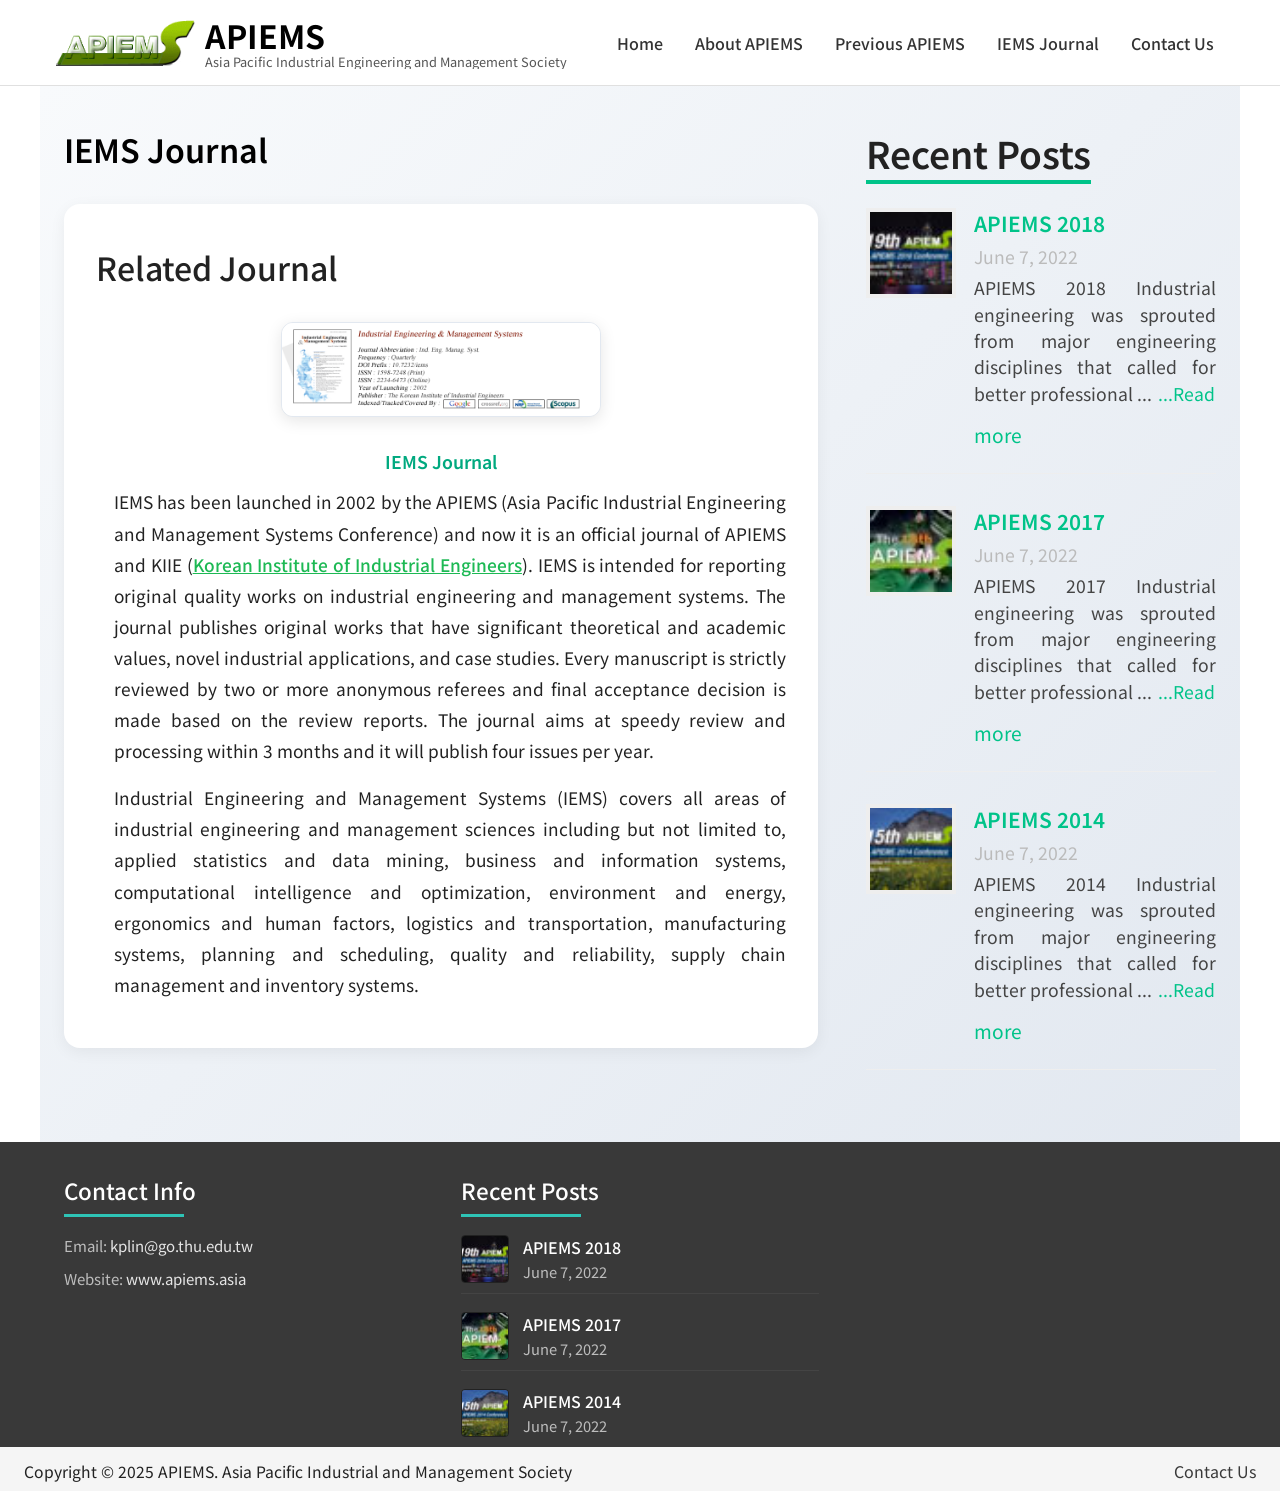
<file: iems-journal/index.html>
<!DOCTYPE html><html  data-capo=""><head><meta charset="utf-8">
<meta name="viewport" content="width=device-width, initial-scale=1">
<title>IEMS Journal | APIEMS</title>
<style>@import"https://fonts.googleapis.com/css2?family=Noto+Sans+TC:wght@100..900&family=Noto+Serif+TC:wght@700&display=swap";@keyframes float_animate{0%{transform:translateY(2%)}to{transform:translateY(-2%)}}body{font-family:Noto Sans TC,sans-serif;font-optical-sizing:auto;font-size:20px;font-style:normal;font-weight:400;margin:0;padding:0;text-align:justify;width:100%}body>div#__nuxt{overflow-x:clip;width:100%}@media (min-width:768px){body{font-size:30px}}@media (min-width:1024px){body{font-size:20px}}@media (min-width:1200px){body{font-size:22px}}@media (min-width:1450px){body{font-size:24px}}body *{box-sizing:border-box}body dd,body dl,body dt,body li,body ol,body ul{list-style:none;margin:0;padding:0}body a{color:inherit;text-decoration:none}body img{display:block;width:100%}body h1,body h2,body h3,body h4,body h5{color:currentColor;font-size:inherit;font-weight:inherit;margin:0}body h1 strong,body h2 strong,body h3 strong,body h4 strong,body h5 strong{font-size:1.2em}body p{font-size:1em;font-weight:400;line-height:1.5;margin:0;padding:0;text-align:inherit}body p strong{color:#e60012;font-weight:600}body p~p{margin-top:1em}body .post-container__content a,body .post-container__content dd,body .post-container__content dl,body .post-container__content dt,body .post-container__content h1,body .post-container__content h2,body .post-container__content h3,body .post-container__content h4,body .post-container__content h5,body .post-container__content img,body .post-container__content li,body .post-container__content ol,body .post-container__content p,body .post-container__content strong,body .post-container__content ul{all:revert}body .post-container__content p{line-height:1.7}body .post-container__content img{max-width:100%}body .c-red{color:#e60012}body .c-dark{color:#333}body .c-gray{color:#525151}body #top{height:1px;margin-top:-1px;position:relative}body nav{align-items:center;border-bottom:1px solid transparent;display:flex;gap:1em;justify-content:space-between;padding:.3em 1em;position:fixed;top:0;transition:all .5s ease-out;width:100%;z-index:999}body nav.scroll{background-color:#fff;border-bottom:1px solid #ddd;box-shadow:0 0 7px #0003}body nav .logo{min-width:9em;width:35%;width:9.5em}@media (max-width:1199px){body nav .nav_list{align-items:center;background-color:#ca1e1e;color:#fff;display:flex;flex-direction:column;font-size:1.5em;height:100vh;justify-content:flex-start;line-height:1.3;list-style:none;margin:0;padding:10%;position:absolute;right:-100%;top:0;transition:right .5s ease-out;width:100%;z-index:999}}@media (max-width:1199px) and (min-width:520px){body nav .nav_list{max-width:18em}}@media (max-width:1199px){body nav .nav_list li{border-bottom:1px solid hsla(0,0%,100%,.5);padding:1em;width:100%}}body nav .back{background-color:#128f0e;border:1px solid #128f0e;border-radius:99em;color:#fff;display:none;font-size:.8em;padding:.3em 1em}body nav .back:after{display:none}body nav .back:hover{scale:1.05}body nav .hem{aspect-ratio:1/1;position:relative;width:2em;z-index:1000}@media (min-width:1200px){body nav .hem{display:none}}body nav .hem .line{background-color:#e60012;height:2px;left:50%;position:absolute;top:50%;transform:translate(-50%,-50%);width:70%}body nav .hem .line._t{top:25%}body nav .hem .line._b{top:75%}body nav .hem.open .line{background-color:#fff}body nav .hem.open .line._m{width:0}body nav .hem.open .line._t{top:50%;transform:translate(-50%) rotate(45deg)}body nav .hem.open .line._b{top:50%;transform:translate(-50%) rotate(-45deg)}body nav:has(.hem.open) .nav_list{box-shadow:0 0 7em 7em #0009;right:0;transition:all .5s ease-out}@media (min-width:1200px){body nav{padding:0 5%}body nav .logo{width:15%;width:10em}body nav .nav_list{align-items:center;display:flex;flex-grow:1;font-size:.8em;gap:3em;justify-content:flex-end;list-style:none;padding:0}body nav .nav_list li{position:relative}body nav .nav_list li:after{background-color:#e60012;bottom:-.3em;content:"";height:2px;left:0;opacity:0;position:absolute;transition:all .2s ease-out;width:100%}body nav .nav_list li:hover:after{opacity:1;width:100%}}body:has(.kv) nav .nav_list li:not(.index){display:none}body:has(.post-list-page) nav .nav_list li:is(.index),body:has(.post-page) nav .nav_list li:is(.index){display:none}body .go_Top{background-color:#e60012;border-radius:99em;bottom:1.5em;cursor:pointer;height:2.5em;position:fixed;right:.5em;transition:all .1s ease-out;width:2.5em;z-index:15}@media (min-width:1024px){body .go_Top{right:1.5em}}body .go_Top:after{aspect-ratio:1/1;border-left:3px solid #fff;border-top:3px solid #fff;content:"";left:50%;position:absolute;top:50%;transform:translate(-50%,-25%) rotate(45deg);width:25%}body .go_Top:hover{transform:scale(1.1)}body section{position:relative;width:100%}body section .inner{margin:0 auto;position:relative;width:90%}body section .sec_title{color:#333;font-family:"Noto Serif TC";font-size:2em;font-weight:600;margin-bottom:.5em;padding:0 .5em;position:relative;text-align:center;z-index:1}body section .sec_title h2{font-size:1em;font-weight:inherit;line-height:1.2}body section .sec_title h2 strong{color:#e60012;font-size:1.2em}body section .sec_sub_title{color:#525151;font-size:1.25em;font-weight:400;line-height:1.2;padding:0 .5em;position:relative;text-align:center}body section .sec_sub_title strong{color:#e60012;font-size:1.1em;font-weight:600}body section .sec_sub_title~.inner,body section .sec_title~.inner{margin-top:1em}@media (min-width:1024px){body section .inner{max-width:1160px;width:80%}body section .sec_title{font-size:2.5em}body section .sec_title._center{text-align:center}}@keyframes float_cell{0%{transform:translateY(var(--float_range))}to{transform:translateY(calc(var(--float_range)*-1))}}body .swiper{margin:0 auto;padding-bottom:5em;width:80%}body .swiper .swiper-pagination{margin:0 0 2em}body footer{background-color:#525151;color:#fff;padding:.5em}body footer .list li{font-size:.7em;line-height:1.5;text-align:center}@media (min-width:450px){body footer{padding:1em 0}body footer .list li br{display:none}}.pc{display:none}@media (min-width:1024px){.mb{display:none}.pc{display:block}}.btn{margin-top:1em}.btn a{background-color:#e60012;border-radius:99em;color:#fff;cursor:pointer;display:inline-block;font-size:1em;padding:.5em 2em;transition:all .1s ease-out}.btn a:hover{transform:scale(1.03)}@media (min-width:1024px){.btn{font-size:1.2em}}#sec_01 .bg{background:radial-gradient(circle closest-side at center,#fff 40%,#dce2e8);height:100%;left:0;-webkit-mask:linear-gradient(180deg,#fff 80%,transparent);mask:linear-gradient(180deg,#fff 80%,transparent);overflow:hidden;top:0;width:100%}#sec_01 .bg,#sec_01 .bg .wave{position:absolute}#sec_01 .bg .wave._l{left:0;top:0;transform:translate(-30%,-30%);width:400%}#sec_01 .bg .wave._r{bottom:0;left:0;transform:translate(-12%,10%) rotate(180deg);width:400%}#sec_01 .bg .light{animation:shine-2 2s ease-out infinite alternate;left:50%;position:absolute;top:45%;transform:translate(-50%,-50%);width:400%}#sec_01 .bg .light .scale{animation:shine-1 .1s ease-out infinite alternate}#sec_01 .bg .light img{animation:rotate 35s linear infinite}@keyframes shine-1{0%{transform:scale(1)}to{transform:scale(.85)}}@keyframes shine-2{0%{opacity:0;transform:translate(-50%,-50%) scale(.5)}40%{opacity:1;transform:translate(-50%,-50%) scale(1)}to{opacity:1;transform:translate(-50%,-50%) scale(1)}}@keyframes rotate{0%{transform:rotate(0)}to{transform:rotate(359.9deg)}}#sec_01 h1{position:absolute;top:-100px}#sec_01 .inner{padding:50% 3%}#sec_01 .inner>div>div{margin:0 auto}#sec_01 .inner>div .title{width:95%}#sec_01 .inner>div .book{margin-top:5%}#sec_01 .inner>div .subTitle{margin-top:3%;width:85%}#sec_01 .inner>div .aminoL40{margin-top:5%;width:70%}@media (min-width:768px){#sec_01 .inner{padding:25vh 3%}}@media (min-width:1024px){#sec_01 .bg .wave._l{left:0;top:0;transform:translate(-38%,-20%);width:200%}#sec_01 .bg .wave._r{bottom:0;left:0;transform:translate(-12%,15%) rotate(180deg);width:200%}#sec_01 .bg .light{left:50%;top:35%;width:200%}#sec_01 .inner{padding:15vh 0}#sec_01 .inner>div{margin:0 auto;position:relative;width:28em}}#sec_02{padding-bottom:3em}#sec_02 .sec_title strong{display:block}#sec_02 .inner .body_comp{padding:2em .5em}#sec_02 .inner .body_comp .body_img{aspect-ratio:83/1114;left:55%;opacity:.3;position:absolute;top:0;width:13em}#sec_02 .inner .body_comp .proportion{position:relative}#sec_02 .inner .body_comp .proportion li{align-items:center;display:flex;flex-wrap:wrap;gap:1em;justify-content:flex-start}#sec_02 .inner .body_comp .proportion li .icon{flex-shrink:0;width:5em}#sec_02 .inner .body_comp .proportion li .detail{flex-grow:1}#sec_02 .inner .body_comp .proportion li .detail .percentage{font-size:2em;font-weight:600;line-height:1.2}#sec_02 .inner .body_comp .proportion li .detail .caption{font-size:1em;line-height:1.2}#sec_02 .inner .body_comp .proportion li .protein_detail{width:100%}#sec_02 .inner .body_comp .proportion li .protein_detail .generate{align-items:flex-start;background-color:#fff;border:2px dotted #ccc;border-radius:1.5em;display:flex;gap:1em;justify-content:center;margin-top:.5em;padding:1.5em 1em}#sec_02 .inner .body_comp .proportion li .protein_detail .generate .step{position:relative;width:calc(33.33333% - .66667em)}#sec_02 .inner .body_comp .proportion li .protein_detail .generate .step .g_icon{margin:0 auto;width:70%}#sec_02 .inner .body_comp .proportion li .protein_detail .generate .step .caption{margin-top:.35em;text-align:center}#sec_02 .inner .body_comp .proportion li .protein_detail .generate .step~.step:before{aspect-ratio:1/1;background-color:#e60012;clip-path:polygon(0 0,90% 50%,0 100%);content:"";left:-.5em;position:absolute;top:50%;transform:translate(-50%,-50%);width:.7em}#sec_02 .inner .body_comp .proportion li .protein_detail .arrow{margin:-.5em auto 0;width:2em}#sec_02 .inner .body_comp .proportion li .protein_detail .content{margin:1em auto;text-align:center}#sec_02 .inner .body_comp .proportion li~li{margin-top:1.5em}#sec_02 .inner .intro_content{text-align:center}@media (min-width:1024px){#sec_02 .sec_title strong{display:inline;padding-right:.2em}#sec_02 .sec_title span{display:block}#sec_02 .inner .body_comp{position:relative}#sec_02 .inner .body_comp .body_img{aspect-ratio:unset;left:0;margin:0 auto;position:relative;width:20%}#sec_02 .inner .body_comp .proportion{height:100%;left:0;position:absolute;top:0;width:100%}#sec_02 .inner .body_comp .proportion li{margin-top:0!important;position:absolute}#sec_02 .inner .body_comp .proportion li:before{background-color:#aaa;content:"";height:1px;left:12em;position:absolute;width:0}#sec_02 .inner .body_comp .proportion li:first-child{left:5%;top:5%}#sec_02 .inner .body_comp .proportion li:nth-child(2){left:5%;top:60%}#sec_02 .inner .body_comp .proportion li:nth-child(3){left:5%;top:32%}#sec_02 .inner .body_comp .proportion li:nth-child(4){justify-content:center;right:0;top:20%;width:35%}#sec_02 .inner .body_comp .proportion li:nth-child(4):before{left:0;top:2.5em;transform:rotate(180deg) translate(-1.5em);transform-origin:left}#sec_02 .inner .body_comp .proportion li:nth-child(4) .detail{flex-grow:0}#sec_02 .inner .body_comp .proportion li:nth-child(4) .protein_detail .generate{font-size:.8em;padding:1em .5em}#sec_02 .inner .body_comp .proportion li:nth-child(4) .protein_detail .arrow{margin-top:-.25em;width:1em}#sec_02 .inner .body_comp .proportion li.aos-animate:before{transition:width .5s ease-out 1s;width:2em}}@media (min-width:1024px) and (min-width:1200px){#sec_02 .inner .body_comp .proportion li.aos-animate:before{width:4em}}@media (min-width:1024px){#sec_02 .inner .intro_content p span{display:block}}#sec_03{background-color:#f1f3f5;padding:1em 0 5em}#sec_03 .inner{padding:2em 0}#sec_03 .inner .partTitle{font-size:1.5em;line-height:1.3;margin-top:1.5em;padding:0 .5em;position:relative}#sec_03 .inner .partTitle .index{color:#e2e7ed;font-family:"NOTO serif TC";font-size:3em;left:-.1em;line-height:1;position:absolute;top:0;transform:translateY(-60%)}#sec_03 .inner .partTitle h2{position:relative}#sec_03 .inner._part1 .chart .pie{margin:2em auto;position:relative}#sec_03 .inner._part1 .chart .pie svg{position:absolute;right:50%;top:50%;transform:translate(50%,-50%);width:115%}#sec_03 .inner._part1 .chart .pie svg .path1{transform:rotate(-90deg);transform-origin:center;stroke:#ffa5a5;stroke-width:5px;stroke-linecap:round;stroke-dashoffset:327;stroke-dasharray:595}#sec_03 .inner._part1 .chart .pie svg .path2{transform:rotate(-90deg);transform-origin:center;stroke:#ff7171;stroke-width:5px;stroke-linecap:round;stroke-dashoffset:500;stroke-dasharray:595}#sec_03 .inner._part1 .chart .amino_acids .kind_caption{font-size:1.3em;font-weight:700}#sec_03 .inner._part1 .chart .amino_acids .des{background-color:#fff;border:1px solid #bbb;border-radius:1em;margin:.5em 0;max-width:13em;padding:1em;width:-moz-max-content;width:max-content}#sec_03 .inner._part1 .chart .amino_acids .des h4{font-size:1.5em;font-weight:400}#sec_03 .inner._part1 .chart .amino_acids .des p{line-height:1.3;margin-top:.3em}#sec_03 .inner._part1 .chart .amino_acids .content{color:#525151;font-size:.8em;max-width:18em;padding:0 .5em}#sec_03 .inner._part1 .chart .amino_acids~._essential{margin-top:2.5em}#sec_03 .inner._part1 .chart .amino_acids~._essential .des{border-color:#e60012}#sec_03 .inner._part1 .chart .amino_acids~._essential .content_block .item{padding:1.5em;position:relative}#sec_03 .inner._part1 .chart .amino_acids~._essential .content_block .item h4{position:relative}#sec_03 .inner._part1 .chart .amino_acids~._essential .content_block .item h4:before{aspect-ratio:1/1;background-color:#f37780;content:"";left:-1em;position:absolute;top:.75em;width:.5em}#sec_03 .inner._part1 .chart .amino_acids~._essential .content_block .item .content{padding:0}#sec_03 .inner._part1 .chart .amino_acids~._essential .content_block .detail{background-color:#fff;border-radius:1em;box-shadow:0 0 25px #00000026;padding:1.5em}#sec_03 .inner._part1 .chart .amino_acids~._essential .content_block .detail .c-red p{font-weight:600}#sec_03 .inner._part2 .partTitle strong{display:block}#sec_03 .inner._part2 .list{align-items:center;display:flex;flex-direction:column;gap:1.5em;justify-content:center;margin-top:2em;position:relative;z-index:1}#sec_03 .inner._part2 .list li{align-items:center;background-color:#fff;border:1px solid #e60012;border-radius:99em;display:flex;gap:1em;padding:1em;width:100%}#sec_03 .inner._part2 .list li .icon{aspect-ratio:1/1;background-color:#e60012;border-radius:99em;flex-shrink:0;max-width:4em;width:25%}#sec_03 .inner._part2 .list li .icon img{margin:20% auto;width:60%}#sec_03 .inner._part2 .list li .content p{line-height:1.3}#sec_03 .inner._part3 .wave{bottom:-5%;left:-10%;max-width:1800px;opacity:.3;position:absolute;transform:translate(-10%);width:450%;z-index:0}#sec_03 .inner._part3 .list{align-items:stretch;display:flex;flex-wrap:wrap;gap:1em;justify-content:space-between;margin-top:2em;position:relative}#sec_03 .inner._part3 .list li{width:calc(50% - .5em)}#sec_03 .inner._part3 .list li>div{background-color:#fff;border-radius:1em;padding:2em 1em}#sec_03 .inner._part3 .list li:first-child>div,#sec_03 .inner._part3 .list li:nth-child(4)>div{background-color:#e60012;color:#fff}#sec_03 .inner._part3 .list li .icon{margin:0 auto;width:60%}#sec_03 .inner._part3 .list li .content{font-size:.8em;margin-top:1em;text-align:center}#sec_03 .inner._part3 .list li .content p{line-height:1.3}@media (min-width:1024px){#sec_03{padding:2em 0}#sec_03 .inner{padding:1em 0}#sec_03 .inner._part1 .chart{position:relative}#sec_03 .inner._part1 .chart .pie{margin:0 auto;padding:2em 0;width:30%}#sec_03 .inner._part1 .chart .pie svg .path2{transition:stroke-dashoffset .5s ease-out,transform .3s ease-out;stroke-width:0;stroke-dashoffset:593}#sec_03 .inner._part1 .chart .amino_acids{font-size:.8em;left:3%;position:absolute;top:50%;transform:translateY(-50%)}#sec_03 .inner._part1 .chart .amino_acids h3{display:none}#sec_03 .inner._part1 .chart .amino_acids~._essential{display:flex;flex-direction:column;left:auto;margin-top:0;right:0}#sec_03 .inner._part1 .chart .amino_acids~._essential .des{margin:1em 2em}#sec_03 .inner._part1 .chart .amino_acids~._essential .content_block{cursor:pointer;position:relative}#sec_03 .inner._part1 .chart .amino_acids~._essential .content_block .item h4{position:relative;width:-moz-max-content;width:max-content}#sec_03 .inner._part1 .chart .amino_acids~._essential .content_block .item h4:after{align-content:center;background-color:#e60012;border-radius:99em;color:#fff;content:"i";font-size:.7em;height:1.5em;line-height:1;position:absolute;right:0;text-align:center;transform:translate(100%,-50%);width:1.5em}#sec_03 .inner._part1 .chart .amino_acids~._essential .content_block .detail{left:0;opacity:0;position:absolute}#sec_03 .inner._part1 .chart .amino_acids~._essential .content_block .detail:before{background-color:#fff;clip-path:polygon(0 0,100% 100%,20% 100%);content:"";height:1em;left:3em;position:absolute;top:0;transform:translateY(-90%);width:2em}#sec_03 .inner._part1 .chart .amino_acids~._essential .content_block._three{order:-1}#sec_03 .inner._part1 .chart .amino_acids~._essential .content_block._three .detail{top:0;transform:translateY(-100%)}#sec_03 .inner._part1 .chart .amino_acids~._essential .content_block._three .detail:before{bottom:0;clip-path:polygon(20% 0,100% 0,0 100%);top:auto;transform:translateY(90%)}#sec_03 .inner._part1 .chart .amino_acids~._essential .content_block:hover .detail{opacity:1}#sec_03 .inner._part1 .chart:has(._three:hover) .pie svg .path2{stroke-width:5px;stroke-dashoffset:500}#sec_03 .inner._part1 .chart:has(._six:hover) .pie svg .path2{stroke-width:5px;stroke-dashoffset:415;stroke-dasharray:595;transform:rotate(-37deg)}#sec_03 .inner._part2 .partTitle h2 strong{display:inline}#sec_03 .inner._part2 .list{flex-direction:row;flex-wrap:wrap;gap:2em;margin:2em 0}#sec_03 .inner._part2 .list li{padding-right:1.5em;width:calc(50% - 1em)}#sec_03 .inner._part2 .list li .content{font-size:.9em}#sec_03 .inner._part3 .list{filter:drop-shadow(0 0 15px #ddd);gap:0;margin-bottom:10em}#sec_03 .inner._part3 .list li{width:25%}#sec_03 .inner._part3 .list li>div{background-color:#fff!important;border-radius:0;color:#000!important}#sec_03 .inner._part3 .list li:first-child>div{border-radius:1em 0 0 1em}#sec_03 .inner._part3 .list li:nth-child(4)>div{border-radius:0 1em 1em 0}#sec_03 .inner._part3 .list li:hover{z-index:2}#sec_03 .inner._part3 .list li:hover>div{background-color:#e60012!important;border-radius:1em;color:#fff!important;transform:scale(1.1);transition:all .1s ease-out}#sec_03 .inner._part3 .wave{bottom:-3em;left:65%;transform:translate(0);width:170%}}#sec_04{background:url(/img/sec4_redBG.png) no-repeat top/500%;margin-top:-3em;padding:5em 0}#sec_04 .inner{align-items:center;display:flex;flex-direction:column;gap:2em;justify-content:center}#sec_04 .inner .block .sec_title{margin:0;padding:0;text-align:left}#sec_04 .inner .block .sec_title h2 strong{color:#fff}#sec_04 .inner .block .aminoL40{background-color:#e60012;color:#fff;font-size:1.5em;margin:.5em 0;max-width:-moz-max-content;max-width:max-content;padding:.1em .5em}#sec_04 .inner .block .sec_sub_title{color:#fff;line-height:1.2;max-width:10em;padding:0;text-align:left}#sec_04 .inner .block .sec_sub_title h3 strong{color:#fff;font-size:1.5em}#sec_04 .inner .block._chart,#sec_04 .inner .list{background-color:#fff;border-radius:1em;padding:1em}#sec_04 .inner .list{align-items:stretch;box-shadow:0 0 20px #00000026;display:flex;flex-direction:column;justify-content:center}#sec_04 .inner .list li{align-items:flex-start;border-bottom:1px solid #ddd;display:flex;gap:1em;justify-content:center;padding:1em 0}#sec_04 .inner .list li:last-child{border:0}#sec_04 .inner .list li .icon{flex-shrink:0;width:3em}#sec_04 .inner .list li .detail{flex-grow:1}#sec_04 .inner .list li .detail .caption{font-weight:600;line-height:1.2}#sec_04 .inner .list li .detail .content{color:#525151;font-size:.8em;margin-top:.5em}#sec_04 .inner .list li .detail .content p{line-height:1.3}#sec_04 .inner .list li .detail .content .award{color:#000;font-size:1.3em;line-height:1.2;margin-bottom:.5em}#sec_04 .inner .list li .detail .content .mark{font-size:.8em;margin-top:1.5em}@media (min-width:1024px){#sec_04{background-size:1500px}#sec_04 .inner{-moz-column-gap:0;column-gap:0;flex-direction:row;flex-wrap:wrap;justify-content:space-between}#sec_04 .inner .block._txt{padding:0 5%;width:calc(18em + 10%)}#sec_04 .inner .block._chart{flex-grow:1;padding:1em 5%;width:calc(90% - 18em)}#sec_04 .inner .list{flex-direction:row;flex-wrap:wrap;justify-content:flex-start;padding:1em 3em;width:100%}#sec_04 .inner .list li{flex-grow:1;padding:1.5em 0;width:50%}#sec_04 .inner .list li .icon{width:4em}}@media (min-width:1200px){#sec_04{background-size:1660px}}@media (min-width:1450px){#sec_04{background-size:1920px}}@media screen and (min-width:1450px) and (min-width:1800px){#sec_04{background-size:100%}}#sec_05{background:url(/img/sec5_bg.png) no-repeat right 10% bottom/950px;background-color:#f1f3f5;padding:3em 0}@media screen and (max-width:370px){#sec_05{background-size:1050px}}#sec_05 .inner{display:flex;flex-direction:column;gap:2em;justify-content:center}#sec_05 .inner .block .sec_sub_title{align-items:center;display:flex;justify-content:flex-start;padding:0}#sec_05 .inner .block .sec_sub_title img{max-width:8em;width:50%}#sec_05 .inner .block .content{color:#525151;margin-top:1.5em}@media (min-width:1024px){#sec_05{background-size:cover}#sec_05 .inner{align-items:center;flex-direction:row;gap:0;justify-content:space-between}#sec_05 .inner ._chart{width:50%}#sec_05 .inner ._txt{width:45%}}#sec_06{padding:3em 0}#sec_06 .sec_title{padding:0}#sec_06 .sec_sub_title h3{font-size:1em;line-height:1.35}#sec_06 .sec_sub_title h3>.c-red{display:inline-block}#sec_06 .mark{font-size:.8em;margin-top:1em;text-align:center}#sec_06 .inner{border:1px solid #ddd;width:100%}#sec_06 .inner .select_list{border-bottom:1px solid #ddd;overflow:auto;position:sticky;top:3em}#sec_06 .inner .select_list .product_list{align-items:stretch;display:flex;justify-content:center;min-width:100%;width:-moz-max-content;width:max-content}#sec_06 .inner .select_list .product_list li{background-color:#fff;flex-grow:1;font-size:.85em;font-weight:400;padding:1em 1.5em;position:relative;text-align:center}#sec_06 .inner .select_list .product_list li~li{border-left:1px solid #ddd}#sec_06 .inner .select_list .product_list li.active{background-color:#f6f6f6}#sec_06 .inner .select_list .product_list li.active:after{background-color:#e60012;bottom:0;content:"";height:3px;left:0;position:absolute;width:100%}#sec_06 .inner .product_promo{padding:1em 1em 2em}#sec_06 .inner .product_promo .product_item{display:flex;flex-direction:column;gap:1em}#sec_06 .inner .product_promo .product_item .img img{margin:0 auto}#sec_06 .inner .product_promo .product_item .intro .caption{font-size:1.4em;margin-bottom:.6em}#sec_06 .inner .product_promo .product_item .intro .list{font-size:.9em}#sec_06 .inner .product_promo .product_item .intro .list>li{line-height:1.3}#sec_06 .inner .product_promo .product_item .intro .list>li~li{margin-top:.5em}#sec_06 .inner .product_promo .product_item .intro .list._dot>li{list-style:disc;margin-left:1.3em;text-indent:-.25em}#sec_06 .inner .product_promo .product_item .intro .list._dot>li::marker{font-size:.7em}#sec_06 .inner .product_promo .product_item .intro .remark{font-size:.6em;margin-top:1.5em}#sec_06 .inner .product_promo .product_item .intro .remark>li~li{margin-top:.5em}@media (min-width:1024px){#sec_06 .sec_sub_title h3{line-height:1.5}#sec_06 .sec_sub_title h3 br{display:none}#sec_06 .sec_sub_title h3 .break{display:block}#sec_06 .inner{border-radius:1em;font-size:.9em;margin-top:2em;max-width:1160px;overflow:hidden;width:80%}}@media (min-width:1024px) and (min-width:1200px){#sec_06 .inner{font-size:1em}}@media (min-width:1024px){#sec_06 .inner .select_list{top:0}#sec_06 .inner .select_list .product_list{width:100%}#sec_06 .inner .select_list .product_list li{cursor:pointer;flex-grow:1;flex-shrink:1;font-size:1.1em;padding:1em .5em}#sec_06 .inner .select_list .product_list li:not(.active):hover{background-color:#fafafa}#sec_06 .inner .product_promo{padding:2em 1em}#sec_06 .inner .product_promo .product_item{flex-direction:row}#sec_06 .inner .product_promo .product_item .img{align-items:center;display:flex;width:40%}#sec_06 .inner .product_promo .product_item .intro{padding-right:5%;width:60%}#sec_06 .inner .product_promo .product_item .intro .caption{font-size:1.7em}#sec_06 .inner .product_promo .product_item .intro .list{font-size:1em}}#sec_07{padding:3em 0}#sec_07 .inner{width:100%}#sec_07 .inner .select_list{border-bottom:1px solid #ddd;overflow:auto}#sec_07 .inner .select_list .category_list{align-items:stretch;display:flex;justify-content:center;min-width:100%;padding:.5em;width:-moz-max-content;width:max-content}#sec_07 .inner .select_list .category_list li{background-color:#fff;border-radius:99em;cursor:pointer;font-size:.8em;padding:.5em 1.5em;transition:all .1s ease-out}#sec_07 .inner .select_list .category_list li:hover{background-color:#eee;transform:scale(1.05)}#sec_07 .inner .select_list .category_list li.active{background-color:#fed9d9;color:#e60012}#sec_07 .inner .article_list .swiper-container{align-items:stretch}#sec_07 .inner .article_list .swiper-container .swiper-slide{padding:1em}#sec_07 .inner .article_list .swiper-container .swiper-slide a.item{border-radius:1em;box-shadow:0 5px 10px #0000001a;height:100%;overflow:hidden}#sec_07 .inner .article_list .swiper-container .swiper-slide a.item .detail{padding:.8em 1em}#sec_07 .inner .article_list .swiper-container .swiper-slide a.item .detail .cate{background-color:#fed9d9;border-radius:5px;color:#e60012;display:inline-block;font-size:.7em;padding:.3em .75em}#sec_07 .inner .article_list .swiper-container .swiper-slide a.item .detail .caption{display:-webkit-box;font-size:1em;margin-top:.7em;-webkit-box-orient:vertical;-webkit-line-clamp:2;overflow:hidden}#sec_07 .inner .article_list .swiper-container .swiper-slide a.item .detail .content{display:-webkit-box;font-size:.8em;margin-top:.5em;-webkit-box-orient:vertical;-webkit-line-clamp:2;color:#333;overflow:hidden}#sec_07 .inner .article_list .swiper-container .swiper-slide a.item .detail .content p{line-height:1.5}#sec_07 .inner .article_list .controler .swiper-button{aspect-ratio:1/1;background-color:#fff;border:2px solid;border-radius:99em;color:#e60012;position:absolute;right:0;top:50%;width:2em;z-index:10}#sec_07 .inner .article_list .controler .swiper-button:after{background-color:currentColor;clip-path:polygon(40% 35%,65% 50%,40% 65%);content:"";display:block;height:100%;width:100%}#sec_07 .inner .article_list .controler .swiper-button.swiper-button-prev{left:0;right:auto;rotate:180deg}#sec_07 .inner .article_list .controler .swiper-button.swiper-button-disabled{color:#aaa}#sec_07 .inner .more{margin-top:1.5em;text-align:center}@media (min-width:1024px){#sec_07 .inner{max-width:1160px;width:80%}#sec_07 .inner .select_list .category_list{justify-content:space-evenly}#sec_07 .inner .select_list .category_list li{font-size:1em;padding:.35em 1.5em}#sec_07 .inner .article_list{margin-left:-.7em;margin-top:1em;width:calc(100% + 1.4em)}#sec_07 .inner .article_list .swiper-container .swiper-slide{padding:.7em}#sec_07 .inner .article_list .controler .swiper-button{cursor:pointer;transform:translate(120%,-50%);transition:all .1s ease-out;width:3em}#sec_07 .inner .article_list .controler .swiper-button:hover{transform:translate(120%,-50%) scale(1.05)}#sec_07 .inner .article_list .controler .swiper-button.swiper-button-prev{rotate:0deg;transform:translate(-120%,-50%) rotate(180deg)}#sec_07 .inner .article_list .controler .swiper-button.swiper-button-prev:hover{transform:translate(-120%,-50%) rotate(180deg) scale(1.05)}#sec_07 .inner .article_list .controler .swiper-button.swiper-button-disabled{pointer-events:none}}.swiper_pagination{align-items:center;display:flex;gap:.5em;justify-content:center;margin-top:.5em;width:100%}.swiper_pagination .swiper-pagination-bullet{aspect-ratio:1/1;background-color:#bbb;border-radius:100%;display:block;width:.3em}.swiper_pagination .swiper-pagination-bullet.swiper-pagination-bullet-active{background-color:#333;scale:1.25}#sec_08{background-color:#f1f3f5;padding:3em 0}#sec_08 .inner .sec_content{font-size:.8em;margin:2em auto;max-width:53em}#sec_08 .inner .sec_content .remark{color:#525151;font-size:.8em;margin-top:1em}#sec_08 .inner .calc_block{background-color:#fff;border-radius:1em;box-shadow:0 0 10px #0000001a;display:flex;flex-direction:column;justify-content:flex-start;margin-left:-2.5%;margin-top:1em;overflow:hidden;width:105%}#sec_08 .inner .calc_block .calc_form .list>li,#sec_08 .inner .calc_block .calc_result .list>li{align-items:center;display:flex;justify-content:flex-start}#sec_08 .inner .calc_block .calc_form .list>li:has(._full_width),#sec_08 .inner .calc_block .calc_form .list>li:has(._mb_full_width),#sec_08 .inner .calc_block .calc_result .list>li:has(._full_width),#sec_08 .inner .calc_block .calc_result .list>li:has(._mb_full_width){flex-wrap:wrap;gap:.5em}#sec_08 .inner .calc_block .calc_form .list>li .caption,#sec_08 .inner .calc_block .calc_result .list>li .caption{flex-shrink:0;line-height:2}#sec_08 .inner .calc_block .calc_form .list>li .column,#sec_08 .inner .calc_block .calc_result .list>li .column{flex-grow:1}#sec_08 .inner .calc_block .calc_form .list>li .column label,#sec_08 .inner .calc_block .calc_result .list>li .column label{cursor:pointer}#sec_08 .inner .calc_block .calc_form .list>li .column label>div,#sec_08 .inner .calc_block .calc_result .list>li .column label>div{align-items:center;display:inline-flex;vertical-align:middle}#sec_08 .inner .calc_block .calc_form .list>li .column label input,#sec_08 .inner .calc_block .calc_result .list>li .column label input{accent-color:#e60012;height:1em;margin-right:.35em;width:1em}#sec_08 .inner .calc_block .calc_form .list>li .column label~label,#sec_08 .inner .calc_block .calc_result .list>li .column label~label{margin-left:.5em}#sec_08 .inner .calc_block .calc_form .list>li .column input,#sec_08 .inner .calc_block .calc_form .list>li .column select,#sec_08 .inner .calc_block .calc_result .list>li .column input,#sec_08 .inner .calc_block .calc_result .list>li .column select{border:1px solid #aaa;border-radius:7px;font-size:.85em;height:2.5em;line-height:2em;outline:none;padding:.2em .5em 0;width:100%}#sec_08 .inner .calc_block .calc_form .list>li .column._full_width,#sec_08 .inner .calc_block .calc_form .list>li .column._mb_full_width,#sec_08 .inner .calc_block .calc_result .list>li .column._full_width,#sec_08 .inner .calc_block .calc_result .list>li .column._mb_full_width{width:100%}#sec_08 .inner .calc_block .calc_form .list>li .column.disable,#sec_08 .inner .calc_block .calc_result .list>li .column.disable{opacity:.5;pointer-events:none}#sec_08 .inner .calc_block .calc_form .list>li .remark,#sec_08 .inner .calc_block .calc_result .list>li .remark{color:#525151;font-size:.7em;margin:.5em}#sec_08 .inner .calc_block .calc_form .list>li .remark br,#sec_08 .inner .calc_block .calc_result .list>li .remark br{display:none}#sec_08 .inner .calc_block .calc_form .list>li .activiti_exp_btn,#sec_08 .inner .calc_block .calc_result .list>li .activiti_exp_btn{background-color:#525151;border-radius:99em;color:#fff;cursor:pointer;font-size:.8em;padding:.3em 1.5em;width:-moz-max-content;width:max-content}#sec_08 .inner .calc_block .calc_form .list>li~li,#sec_08 .inner .calc_block .calc_result .list>li~li{margin-top:1.3em}#sec_08 .inner .calc_block .calc_form{padding:2em .75em}#sec_08 .inner .calc_block .calc_form .calculate{margin-top:2em;text-align:center}#sec_08 .inner .calc_block .calc_result{background:url(/img/sec7_counter_redBG.png) no-repeat top/cover;color:#fff;overflow:hidden;padding:3em .75em 2em;position:relative}#sec_08 .inner .calc_block .calc_result:before{aspect-ratio:1/1;background-color:#fff;border-radius:7px;content:"";left:50%;position:absolute;top:0;transform:translate(-50%,-70%) rotate(45deg);width:3em}#sec_08 .inner .calc_block .calc_result .calc_intro{font-size:.8em}#sec_08 .inner .calc_block .calc_result .calc_intro p{font-weight:300}#sec_08 .inner .calc_block .calc_result .calc_intro .remark{font-size:.8em}#sec_08 .inner .calc_block .calc_result .line{align-items:center;display:flex;gap:.5em;justify-content:center;margin:1em 0}#sec_08 .inner .calc_block .calc_result .line:after,#sec_08 .inner .calc_block .calc_result .line:before{border-top:2px dotted #fff;content:"";display:block;flex-grow:1}#sec_08 .inner .calc_block .calc_result .calc_suggest .list>li:has(._mb_full_width){align-items:center;gap:0}#sec_08 .inner .calc_block .calc_result .calc_suggest .list>li .caption{line-height:1}#sec_08 .inner .calc_block .calc_result .calc_suggest .list>li .column .amount{font-size:1.5em;font-weight:500;line-height:1.2}#sec_08 .inner .calc_block .calc_result .calc_suggest .list>li~li{margin-top:.75em}#sec_08 .inner .calc_block .calc_result .calc_suggest .list>li~li:has(.nutrition3){margin-top:1.2em}#sec_08 .inner .calc_block .calc_result .calc_suggest .nutrition3{padding-left:1.2em}#sec_08 .inner .calc_block .calc_result .calc_suggest .nutrition3>li{list-style:disc}#sec_08 .inner .calc_block .calc_result .calc_suggest .nutrition3>li::marker{font-size:.7em;text-align:center!important;text-transform:uppercase}#sec_08 .inner .calc_block .calc_result .calc_suggest .nutrition3>li ._underline{display:inline-block;min-height:1.5em;min-width:3em;padding:0 .5em;position:relative;vertical-align:bottom}#sec_08 .inner .calc_block .calc_result .calc_suggest .nutrition3>li ._underline:after{border-bottom:1px solid #fff;bottom:0;content:"";left:0;position:absolute;width:100%}#sec_08 .inner .calc_block .calc_result .calc_suggest .nutrition3>li~li{margin-top:.3em}@media (min-width:1024px){#sec_08 .inner .calc_block{flex-direction:row}#sec_08 .inner .calc_block .calc_form .list>li:has(._mb_full_width),#sec_08 .inner .calc_block .calc_result .list>li:has(._mb_full_width){align-items:flex-start;flex-wrap:wrap;gap:.5em;justify-content:space-between}#sec_08 .inner .calc_block .calc_form .list>li .column._mb_full_width,#sec_08 .inner .calc_block .calc_result .list>li .column._mb_full_width{max-width:calc(100% - 6.5em);width:auto}#sec_08 .inner .calc_block .calc_form{padding:5%;width:52%}#sec_08 .inner .calc_block .calc_result{padding:5%;width:48%}#sec_08 .inner .calc_block .calc_result:before{border-radius:4px;left:0;top:40%;transform:scaleY(1.2) translate(-80%,-50%) rotate(45deg)}#sec_08 .inner .calc_block .calc_result .calc_intro{font-size:.9em}#sec_08 .inner .calc_block .calc_result .line{margin:2em 0}}#sec_09{background-color:#f1f3f5;padding:0 0 4em}#sec_09 .inner .list{align-items:center;display:flex;flex-wrap:wrap;gap:1.5em;justify-content:center}#sec_09 .inner .list li{max-width:40%}#sec_09 .inner .list li img{max-height:20vw;-o-object-fit:contain;object-fit:contain}@media (min-width:1024px){#sec_09 .inner .list{font-size:.7em;gap:2em}}@media (min-width:1024px) and (min-width:1200px){#sec_09 .inner .list{font-size:1em}}@media (min-width:1024px){#sec_09 .inner .list li{max-height:5.5em;max-width:10.5em;width:auto}#sec_09 .inner .list li img{max-height:100%}}.act_popup{height:100lvh;position:fixed;top:0;width:100%;z-index:999}.act_popup .mask{-webkit-backdrop-filter:blur(5px);backdrop-filter:blur(5px);background-color:#000000a6;height:100%;position:relative;width:100%}.act_popup .act_dtl{background-color:#fff;border-radius:10px;font-size:.8em;left:50%;padding:2em 1em;position:absolute;top:50%;transform:translate(-50%,-50%)}.act_popup .act_dtl ul{max-height:70lvh;max-width:700px;overflow:auto;width:calc(80vw - 2em)}.act_popup .act_dtl ul li .caption{font-size:1em;font-weight:500;margin-bottom:.25em}.act_popup .act_dtl ul li p{font-size:.8em}.act_popup .act_dtl ul li~li{margin-top:1em}@media (min-width:1024px){.act_popup .act_dtl{font-size:1em;padding:2em}}.act_popup .close{aspect-ratio:1/1;background-color:#e60012;border-radius:99em;color:#fff;cursor:pointer;position:absolute;right:0;top:0;transform:translate(30%,-30%) rotate(45deg);width:2.5em}.act_popup .close:after,.act_popup .close:before{background-color:currentColor;border-radius:99em;content:"";height:3px;left:50%;position:absolute;top:50%;transform:translate(-50%,-50%);width:50%}.act_popup .close:after{transform:translate(-50%,-50%) rotate(90deg)}.post-list-page .post-list-banner{align-items:center;background-image:url(/img/postList/molecule-background.png);background-position:20% 50%;background-repeat:no-repeat;background-size:cover;display:flex;flex-direction:column;height:15em;justify-content:center;padding-top:3em}.post-list-page .post-list-banner__path{align-content:center;display:flex;font-size:.8em;justify-content:center}.post-list-page .post-list-banner__path__item{color:#525151;padding:1em .2em}.post-list-page .post-list-banner__title{color:#e60012;font-size:1.8em}.post-list-page .post-category{align-items:center;border-bottom:1px solid #d4d4d4;display:flex;gap:1em;justify-content:space-evenly;overflow:auto;padding:1em;width:100%}.post-list-page .post-category__item{border-radius:2em;color:#292929;cursor:pointer;font-size:.8em;padding:.5em 2em;transition:all .1s ease-in;white-space:nowrap}.post-list-page .post-category__item:hover{background-color:#eee}.post-list-page .post-category__item.active{background-color:#fed9d9;color:#e60012}.post-list-page .post-list__item{border-bottom:1px solid #e9e9e9;margin:0 auto;padding:1.5em 0;width:calc(100% - 2em)}.post-list-page .post-list__item:last-of-type{border-bottom:none}.post-list-page .post-list__item .post-list__item__content__title:hover{text-decoration:underline}.post-list-page .post-list__item .post-list__item__content__description{display:-webkit-box;-webkit-box-orient:vertical;-webkit-line-clamp:3;overflow:hidden}.post-list-page .post-list__item__image{border-radius:.8em;overflow:hidden}.post-list-page .post-list__item__content__info{align-items:center;color:#525151;display:flex;font-size:.8em;justify-content:flex-start;padding:1em 0}.post-list-page .post-list__item__content__info>div{padding-right:1em}.post-list-page .post-list__item__content__info>div:last-child{padding-right:0}.post-list-page .post-list__item__content__info__category{background-color:#fed9d9;border-radius:.4em;color:#e60012;margin-right:1em;padding:.5em 1em}.post-list-page .post-list__item__content__description{color:#525151;font-size:.8em;padding-top:1em}.post-list-page .empty-block{align-items:center;background-color:#eee;color:#aaa;display:flex;justify-content:center;padding:2em;width:100%}.post-list-page .pagination{align-items:center;display:flex;flex-direction:column;gap:15px;margin:30px auto}.post-list-page .pagination__info{color:#666;font-size:14px}.post-list-page .pagination__buttons{align-items:center;display:flex;gap:5px}.post-list-page .pagination__button{align-items:center;background-color:#fff;border:none;border-radius:1em;cursor:pointer;display:flex;height:20px;justify-content:center;transition:all .2s;width:20px}.post-list-page .pagination__button:hover:not(:disabled){background-color:#f5f5f5}.post-list-page .pagination__button:disabled{color:#ccc;cursor:not-allowed}.post-list-page .pagination__button--active{background-color:#e60012;border-color:#e60012;color:#fff}.post-list-page .pagination__pages{display:flex;gap:5px;margin:0 5px}.post-list-page .pagination__ellipsis{align-items:center;display:flex;justify-content:center;width:32px}.post-list-page .loading-indicator{color:#666;font-size:16px;padding:30px;text-align:center}.post-page{padding-bottom:1em}.post-page .post-banner{align-items:center;background-image:url(/img/postList/molecule-background.png);background-position:20% 50%;background-repeat:no-repeat;background-size:cover;display:flex;flex-direction:column;height:9em;justify-content:center;padding-top:3em}.post-page .post-container{background-color:#fff;border-radius:1em;box-shadow:0 0 30px #0003;margin:-4em auto 0;padding:1em;width:calc(100% - 2em)}.post-page .post-container__path{align-items:center;border-bottom:1px solid #d8d8d8;color:#525151;display:flex;font-size:.8em;justify-content:flex-start;padding-bottom:1em}.post-page .post-container__path__item{padding-right:.5em}.post-page .post-container__path__item:last-of-type{color:#e60012;padding-right:0}.post-page .post-container__title{font-size:1.5em;padding:1em 0 .8em;text-align:justify}.post-page .post-container__info{align-items:center;color:#525151;display:flex;font-size:.6em;justify-content:center;padding-bottom:1.5em}.post-page .post-container__info .post-container__info__category{background-color:#fed9d9;border-radius:.4em;color:#e60012;margin-right:1em;padding:.5em 1em}.post-page .post-container__info>div{padding-right:.5em}.post-page .post-container__info:last-of-type{padding-right:0}.post-page .post-container__image{border-radius:.8em;overflow:hidden}.post-page .post-container__content{color:#525151;font-size:.8em;padding-top:2em}@media (min-width:768px){.post-page .post-banner{height:12em}.post-page .post-container__info{font-size:.8em}.post-list-page .post-list__item{width:600px}}@media (min-width:1024px){.post-page .post-container{padding:1.5em 5em;width:800px}.post-page .post-container .post-container__title{font-size:2em}.post-page .post-container__info{justify-content:flex-start}.post-list-page .post-list__item{align-items:center;display:flex;justify-content:center;width:800px}.post-list-page .post-list__item__image{margin-right:1.5em;width:40%}.post-list-page .post-list__item__content{width:60%}.post-list-page .post-category{justify-content:center}}@media (min-width:1450px){.post-list-page .post-list__item,.post-page .post-container{width:1000px}}</style>
<style>[data-aos][data-aos][data-aos-duration="50"],body[data-aos-duration="50"] [data-aos]{transition-duration:50ms}[data-aos][data-aos][data-aos-delay="50"],body[data-aos-delay="50"] [data-aos]{transition-delay:0}[data-aos][data-aos][data-aos-delay="50"].aos-animate,body[data-aos-delay="50"] [data-aos].aos-animate{transition-delay:50ms}[data-aos][data-aos][data-aos-duration="100"],body[data-aos-duration="100"] [data-aos]{transition-duration:.1s}[data-aos][data-aos][data-aos-delay="100"],body[data-aos-delay="100"] [data-aos]{transition-delay:0}[data-aos][data-aos][data-aos-delay="100"].aos-animate,body[data-aos-delay="100"] [data-aos].aos-animate{transition-delay:.1s}[data-aos][data-aos][data-aos-duration="150"],body[data-aos-duration="150"] [data-aos]{transition-duration:.15s}[data-aos][data-aos][data-aos-delay="150"],body[data-aos-delay="150"] [data-aos]{transition-delay:0}[data-aos][data-aos][data-aos-delay="150"].aos-animate,body[data-aos-delay="150"] [data-aos].aos-animate{transition-delay:.15s}[data-aos][data-aos][data-aos-duration="200"],body[data-aos-duration="200"] [data-aos]{transition-duration:.2s}[data-aos][data-aos][data-aos-delay="200"],body[data-aos-delay="200"] [data-aos]{transition-delay:0}[data-aos][data-aos][data-aos-delay="200"].aos-animate,body[data-aos-delay="200"] [data-aos].aos-animate{transition-delay:.2s}[data-aos][data-aos][data-aos-duration="250"],body[data-aos-duration="250"] [data-aos]{transition-duration:.25s}[data-aos][data-aos][data-aos-delay="250"],body[data-aos-delay="250"] [data-aos]{transition-delay:0}[data-aos][data-aos][data-aos-delay="250"].aos-animate,body[data-aos-delay="250"] [data-aos].aos-animate{transition-delay:.25s}[data-aos][data-aos][data-aos-duration="300"],body[data-aos-duration="300"] [data-aos]{transition-duration:.3s}[data-aos][data-aos][data-aos-delay="300"],body[data-aos-delay="300"] [data-aos]{transition-delay:0}[data-aos][data-aos][data-aos-delay="300"].aos-animate,body[data-aos-delay="300"] [data-aos].aos-animate{transition-delay:.3s}[data-aos][data-aos][data-aos-duration="350"],body[data-aos-duration="350"] [data-aos]{transition-duration:.35s}[data-aos][data-aos][data-aos-delay="350"],body[data-aos-delay="350"] [data-aos]{transition-delay:0}[data-aos][data-aos][data-aos-delay="350"].aos-animate,body[data-aos-delay="350"] [data-aos].aos-animate{transition-delay:.35s}[data-aos][data-aos][data-aos-duration="400"],body[data-aos-duration="400"] [data-aos]{transition-duration:.4s}[data-aos][data-aos][data-aos-delay="400"],body[data-aos-delay="400"] [data-aos]{transition-delay:0}[data-aos][data-aos][data-aos-delay="400"].aos-animate,body[data-aos-delay="400"] [data-aos].aos-animate{transition-delay:.4s}[data-aos][data-aos][data-aos-duration="450"],body[data-aos-duration="450"] [data-aos]{transition-duration:.45s}[data-aos][data-aos][data-aos-delay="450"],body[data-aos-delay="450"] [data-aos]{transition-delay:0}[data-aos][data-aos][data-aos-delay="450"].aos-animate,body[data-aos-delay="450"] [data-aos].aos-animate{transition-delay:.45s}[data-aos][data-aos][data-aos-duration="500"],body[data-aos-duration="500"] [data-aos]{transition-duration:.5s}[data-aos][data-aos][data-aos-delay="500"],body[data-aos-delay="500"] [data-aos]{transition-delay:0}[data-aos][data-aos][data-aos-delay="500"].aos-animate,body[data-aos-delay="500"] [data-aos].aos-animate{transition-delay:.5s}[data-aos][data-aos][data-aos-duration="550"],body[data-aos-duration="550"] [data-aos]{transition-duration:.55s}[data-aos][data-aos][data-aos-delay="550"],body[data-aos-delay="550"] [data-aos]{transition-delay:0}[data-aos][data-aos][data-aos-delay="550"].aos-animate,body[data-aos-delay="550"] [data-aos].aos-animate{transition-delay:.55s}[data-aos][data-aos][data-aos-duration="600"],body[data-aos-duration="600"] [data-aos]{transition-duration:.6s}[data-aos][data-aos][data-aos-delay="600"],body[data-aos-delay="600"] [data-aos]{transition-delay:0}[data-aos][data-aos][data-aos-delay="600"].aos-animate,body[data-aos-delay="600"] [data-aos].aos-animate{transition-delay:.6s}[data-aos][data-aos][data-aos-duration="650"],body[data-aos-duration="650"] [data-aos]{transition-duration:.65s}[data-aos][data-aos][data-aos-delay="650"],body[data-aos-delay="650"] [data-aos]{transition-delay:0}[data-aos][data-aos][data-aos-delay="650"].aos-animate,body[data-aos-delay="650"] [data-aos].aos-animate{transition-delay:.65s}[data-aos][data-aos][data-aos-duration="700"],body[data-aos-duration="700"] [data-aos]{transition-duration:.7s}[data-aos][data-aos][data-aos-delay="700"],body[data-aos-delay="700"] [data-aos]{transition-delay:0}[data-aos][data-aos][data-aos-delay="700"].aos-animate,body[data-aos-delay="700"] [data-aos].aos-animate{transition-delay:.7s}[data-aos][data-aos][data-aos-duration="750"],body[data-aos-duration="750"] [data-aos]{transition-duration:.75s}[data-aos][data-aos][data-aos-delay="750"],body[data-aos-delay="750"] [data-aos]{transition-delay:0}[data-aos][data-aos][data-aos-delay="750"].aos-animate,body[data-aos-delay="750"] [data-aos].aos-animate{transition-delay:.75s}[data-aos][data-aos][data-aos-duration="800"],body[data-aos-duration="800"] [data-aos]{transition-duration:.8s}[data-aos][data-aos][data-aos-delay="800"],body[data-aos-delay="800"] [data-aos]{transition-delay:0}[data-aos][data-aos][data-aos-delay="800"].aos-animate,body[data-aos-delay="800"] [data-aos].aos-animate{transition-delay:.8s}[data-aos][data-aos][data-aos-duration="850"],body[data-aos-duration="850"] [data-aos]{transition-duration:.85s}[data-aos][data-aos][data-aos-delay="850"],body[data-aos-delay="850"] [data-aos]{transition-delay:0}[data-aos][data-aos][data-aos-delay="850"].aos-animate,body[data-aos-delay="850"] [data-aos].aos-animate{transition-delay:.85s}[data-aos][data-aos][data-aos-duration="900"],body[data-aos-duration="900"] [data-aos]{transition-duration:.9s}[data-aos][data-aos][data-aos-delay="900"],body[data-aos-delay="900"] [data-aos]{transition-delay:0}[data-aos][data-aos][data-aos-delay="900"].aos-animate,body[data-aos-delay="900"] [data-aos].aos-animate{transition-delay:.9s}[data-aos][data-aos][data-aos-duration="950"],body[data-aos-duration="950"] [data-aos]{transition-duration:.95s}[data-aos][data-aos][data-aos-delay="950"],body[data-aos-delay="950"] [data-aos]{transition-delay:0}[data-aos][data-aos][data-aos-delay="950"].aos-animate,body[data-aos-delay="950"] [data-aos].aos-animate{transition-delay:.95s}[data-aos][data-aos][data-aos-duration="1000"],body[data-aos-duration="1000"] [data-aos]{transition-duration:1s}[data-aos][data-aos][data-aos-delay="1000"],body[data-aos-delay="1000"] [data-aos]{transition-delay:0}[data-aos][data-aos][data-aos-delay="1000"].aos-animate,body[data-aos-delay="1000"] [data-aos].aos-animate{transition-delay:1s}[data-aos][data-aos][data-aos-duration="1050"],body[data-aos-duration="1050"] [data-aos]{transition-duration:1.05s}[data-aos][data-aos][data-aos-delay="1050"],body[data-aos-delay="1050"] [data-aos]{transition-delay:0}[data-aos][data-aos][data-aos-delay="1050"].aos-animate,body[data-aos-delay="1050"] [data-aos].aos-animate{transition-delay:1.05s}[data-aos][data-aos][data-aos-duration="1100"],body[data-aos-duration="1100"] [data-aos]{transition-duration:1.1s}[data-aos][data-aos][data-aos-delay="1100"],body[data-aos-delay="1100"] [data-aos]{transition-delay:0}[data-aos][data-aos][data-aos-delay="1100"].aos-animate,body[data-aos-delay="1100"] [data-aos].aos-animate{transition-delay:1.1s}[data-aos][data-aos][data-aos-duration="1150"],body[data-aos-duration="1150"] [data-aos]{transition-duration:1.15s}[data-aos][data-aos][data-aos-delay="1150"],body[data-aos-delay="1150"] [data-aos]{transition-delay:0}[data-aos][data-aos][data-aos-delay="1150"].aos-animate,body[data-aos-delay="1150"] [data-aos].aos-animate{transition-delay:1.15s}[data-aos][data-aos][data-aos-duration="1200"],body[data-aos-duration="1200"] [data-aos]{transition-duration:1.2s}[data-aos][data-aos][data-aos-delay="1200"],body[data-aos-delay="1200"] [data-aos]{transition-delay:0}[data-aos][data-aos][data-aos-delay="1200"].aos-animate,body[data-aos-delay="1200"] [data-aos].aos-animate{transition-delay:1.2s}[data-aos][data-aos][data-aos-duration="1250"],body[data-aos-duration="1250"] [data-aos]{transition-duration:1.25s}[data-aos][data-aos][data-aos-delay="1250"],body[data-aos-delay="1250"] [data-aos]{transition-delay:0}[data-aos][data-aos][data-aos-delay="1250"].aos-animate,body[data-aos-delay="1250"] [data-aos].aos-animate{transition-delay:1.25s}[data-aos][data-aos][data-aos-duration="1300"],body[data-aos-duration="1300"] [data-aos]{transition-duration:1.3s}[data-aos][data-aos][data-aos-delay="1300"],body[data-aos-delay="1300"] [data-aos]{transition-delay:0}[data-aos][data-aos][data-aos-delay="1300"].aos-animate,body[data-aos-delay="1300"] [data-aos].aos-animate{transition-delay:1.3s}[data-aos][data-aos][data-aos-duration="1350"],body[data-aos-duration="1350"] [data-aos]{transition-duration:1.35s}[data-aos][data-aos][data-aos-delay="1350"],body[data-aos-delay="1350"] [data-aos]{transition-delay:0}[data-aos][data-aos][data-aos-delay="1350"].aos-animate,body[data-aos-delay="1350"] [data-aos].aos-animate{transition-delay:1.35s}[data-aos][data-aos][data-aos-duration="1400"],body[data-aos-duration="1400"] [data-aos]{transition-duration:1.4s}[data-aos][data-aos][data-aos-delay="1400"],body[data-aos-delay="1400"] [data-aos]{transition-delay:0}[data-aos][data-aos][data-aos-delay="1400"].aos-animate,body[data-aos-delay="1400"] [data-aos].aos-animate{transition-delay:1.4s}[data-aos][data-aos][data-aos-duration="1450"],body[data-aos-duration="1450"] [data-aos]{transition-duration:1.45s}[data-aos][data-aos][data-aos-delay="1450"],body[data-aos-delay="1450"] [data-aos]{transition-delay:0}[data-aos][data-aos][data-aos-delay="1450"].aos-animate,body[data-aos-delay="1450"] [data-aos].aos-animate{transition-delay:1.45s}[data-aos][data-aos][data-aos-duration="1500"],body[data-aos-duration="1500"] [data-aos]{transition-duration:1.5s}[data-aos][data-aos][data-aos-delay="1500"],body[data-aos-delay="1500"] [data-aos]{transition-delay:0}[data-aos][data-aos][data-aos-delay="1500"].aos-animate,body[data-aos-delay="1500"] [data-aos].aos-animate{transition-delay:1.5s}[data-aos][data-aos][data-aos-duration="1550"],body[data-aos-duration="1550"] [data-aos]{transition-duration:1.55s}[data-aos][data-aos][data-aos-delay="1550"],body[data-aos-delay="1550"] [data-aos]{transition-delay:0}[data-aos][data-aos][data-aos-delay="1550"].aos-animate,body[data-aos-delay="1550"] [data-aos].aos-animate{transition-delay:1.55s}[data-aos][data-aos][data-aos-duration="1600"],body[data-aos-duration="1600"] [data-aos]{transition-duration:1.6s}[data-aos][data-aos][data-aos-delay="1600"],body[data-aos-delay="1600"] [data-aos]{transition-delay:0}[data-aos][data-aos][data-aos-delay="1600"].aos-animate,body[data-aos-delay="1600"] [data-aos].aos-animate{transition-delay:1.6s}[data-aos][data-aos][data-aos-duration="1650"],body[data-aos-duration="1650"] [data-aos]{transition-duration:1.65s}[data-aos][data-aos][data-aos-delay="1650"],body[data-aos-delay="1650"] [data-aos]{transition-delay:0}[data-aos][data-aos][data-aos-delay="1650"].aos-animate,body[data-aos-delay="1650"] [data-aos].aos-animate{transition-delay:1.65s}[data-aos][data-aos][data-aos-duration="1700"],body[data-aos-duration="1700"] [data-aos]{transition-duration:1.7s}[data-aos][data-aos][data-aos-delay="1700"],body[data-aos-delay="1700"] [data-aos]{transition-delay:0}[data-aos][data-aos][data-aos-delay="1700"].aos-animate,body[data-aos-delay="1700"] [data-aos].aos-animate{transition-delay:1.7s}[data-aos][data-aos][data-aos-duration="1750"],body[data-aos-duration="1750"] [data-aos]{transition-duration:1.75s}[data-aos][data-aos][data-aos-delay="1750"],body[data-aos-delay="1750"] [data-aos]{transition-delay:0}[data-aos][data-aos][data-aos-delay="1750"].aos-animate,body[data-aos-delay="1750"] [data-aos].aos-animate{transition-delay:1.75s}[data-aos][data-aos][data-aos-duration="1800"],body[data-aos-duration="1800"] [data-aos]{transition-duration:1.8s}[data-aos][data-aos][data-aos-delay="1800"],body[data-aos-delay="1800"] [data-aos]{transition-delay:0}[data-aos][data-aos][data-aos-delay="1800"].aos-animate,body[data-aos-delay="1800"] [data-aos].aos-animate{transition-delay:1.8s}[data-aos][data-aos][data-aos-duration="1850"],body[data-aos-duration="1850"] [data-aos]{transition-duration:1.85s}[data-aos][data-aos][data-aos-delay="1850"],body[data-aos-delay="1850"] [data-aos]{transition-delay:0}[data-aos][data-aos][data-aos-delay="1850"].aos-animate,body[data-aos-delay="1850"] [data-aos].aos-animate{transition-delay:1.85s}[data-aos][data-aos][data-aos-duration="1900"],body[data-aos-duration="1900"] [data-aos]{transition-duration:1.9s}[data-aos][data-aos][data-aos-delay="1900"],body[data-aos-delay="1900"] [data-aos]{transition-delay:0}[data-aos][data-aos][data-aos-delay="1900"].aos-animate,body[data-aos-delay="1900"] [data-aos].aos-animate{transition-delay:1.9s}[data-aos][data-aos][data-aos-duration="1950"],body[data-aos-duration="1950"] [data-aos]{transition-duration:1.95s}[data-aos][data-aos][data-aos-delay="1950"],body[data-aos-delay="1950"] [data-aos]{transition-delay:0}[data-aos][data-aos][data-aos-delay="1950"].aos-animate,body[data-aos-delay="1950"] [data-aos].aos-animate{transition-delay:1.95s}[data-aos][data-aos][data-aos-duration="2000"],body[data-aos-duration="2000"] [data-aos]{transition-duration:2s}[data-aos][data-aos][data-aos-delay="2000"],body[data-aos-delay="2000"] [data-aos]{transition-delay:0}[data-aos][data-aos][data-aos-delay="2000"].aos-animate,body[data-aos-delay="2000"] [data-aos].aos-animate{transition-delay:2s}[data-aos][data-aos][data-aos-duration="2050"],body[data-aos-duration="2050"] [data-aos]{transition-duration:2.05s}[data-aos][data-aos][data-aos-delay="2050"],body[data-aos-delay="2050"] [data-aos]{transition-delay:0}[data-aos][data-aos][data-aos-delay="2050"].aos-animate,body[data-aos-delay="2050"] [data-aos].aos-animate{transition-delay:2.05s}[data-aos][data-aos][data-aos-duration="2100"],body[data-aos-duration="2100"] [data-aos]{transition-duration:2.1s}[data-aos][data-aos][data-aos-delay="2100"],body[data-aos-delay="2100"] [data-aos]{transition-delay:0}[data-aos][data-aos][data-aos-delay="2100"].aos-animate,body[data-aos-delay="2100"] [data-aos].aos-animate{transition-delay:2.1s}[data-aos][data-aos][data-aos-duration="2150"],body[data-aos-duration="2150"] [data-aos]{transition-duration:2.15s}[data-aos][data-aos][data-aos-delay="2150"],body[data-aos-delay="2150"] [data-aos]{transition-delay:0}[data-aos][data-aos][data-aos-delay="2150"].aos-animate,body[data-aos-delay="2150"] [data-aos].aos-animate{transition-delay:2.15s}[data-aos][data-aos][data-aos-duration="2200"],body[data-aos-duration="2200"] [data-aos]{transition-duration:2.2s}[data-aos][data-aos][data-aos-delay="2200"],body[data-aos-delay="2200"] [data-aos]{transition-delay:0}[data-aos][data-aos][data-aos-delay="2200"].aos-animate,body[data-aos-delay="2200"] [data-aos].aos-animate{transition-delay:2.2s}[data-aos][data-aos][data-aos-duration="2250"],body[data-aos-duration="2250"] [data-aos]{transition-duration:2.25s}[data-aos][data-aos][data-aos-delay="2250"],body[data-aos-delay="2250"] [data-aos]{transition-delay:0}[data-aos][data-aos][data-aos-delay="2250"].aos-animate,body[data-aos-delay="2250"] [data-aos].aos-animate{transition-delay:2.25s}[data-aos][data-aos][data-aos-duration="2300"],body[data-aos-duration="2300"] [data-aos]{transition-duration:2.3s}[data-aos][data-aos][data-aos-delay="2300"],body[data-aos-delay="2300"] [data-aos]{transition-delay:0}[data-aos][data-aos][data-aos-delay="2300"].aos-animate,body[data-aos-delay="2300"] [data-aos].aos-animate{transition-delay:2.3s}[data-aos][data-aos][data-aos-duration="2350"],body[data-aos-duration="2350"] [data-aos]{transition-duration:2.35s}[data-aos][data-aos][data-aos-delay="2350"],body[data-aos-delay="2350"] [data-aos]{transition-delay:0}[data-aos][data-aos][data-aos-delay="2350"].aos-animate,body[data-aos-delay="2350"] [data-aos].aos-animate{transition-delay:2.35s}[data-aos][data-aos][data-aos-duration="2400"],body[data-aos-duration="2400"] [data-aos]{transition-duration:2.4s}[data-aos][data-aos][data-aos-delay="2400"],body[data-aos-delay="2400"] [data-aos]{transition-delay:0}[data-aos][data-aos][data-aos-delay="2400"].aos-animate,body[data-aos-delay="2400"] [data-aos].aos-animate{transition-delay:2.4s}[data-aos][data-aos][data-aos-duration="2450"],body[data-aos-duration="2450"] [data-aos]{transition-duration:2.45s}[data-aos][data-aos][data-aos-delay="2450"],body[data-aos-delay="2450"] [data-aos]{transition-delay:0}[data-aos][data-aos][data-aos-delay="2450"].aos-animate,body[data-aos-delay="2450"] [data-aos].aos-animate{transition-delay:2.45s}[data-aos][data-aos][data-aos-duration="2500"],body[data-aos-duration="2500"] [data-aos]{transition-duration:2.5s}[data-aos][data-aos][data-aos-delay="2500"],body[data-aos-delay="2500"] [data-aos]{transition-delay:0}[data-aos][data-aos][data-aos-delay="2500"].aos-animate,body[data-aos-delay="2500"] [data-aos].aos-animate{transition-delay:2.5s}[data-aos][data-aos][data-aos-duration="2550"],body[data-aos-duration="2550"] [data-aos]{transition-duration:2.55s}[data-aos][data-aos][data-aos-delay="2550"],body[data-aos-delay="2550"] [data-aos]{transition-delay:0}[data-aos][data-aos][data-aos-delay="2550"].aos-animate,body[data-aos-delay="2550"] [data-aos].aos-animate{transition-delay:2.55s}[data-aos][data-aos][data-aos-duration="2600"],body[data-aos-duration="2600"] [data-aos]{transition-duration:2.6s}[data-aos][data-aos][data-aos-delay="2600"],body[data-aos-delay="2600"] [data-aos]{transition-delay:0}[data-aos][data-aos][data-aos-delay="2600"].aos-animate,body[data-aos-delay="2600"] [data-aos].aos-animate{transition-delay:2.6s}[data-aos][data-aos][data-aos-duration="2650"],body[data-aos-duration="2650"] [data-aos]{transition-duration:2.65s}[data-aos][data-aos][data-aos-delay="2650"],body[data-aos-delay="2650"] [data-aos]{transition-delay:0}[data-aos][data-aos][data-aos-delay="2650"].aos-animate,body[data-aos-delay="2650"] [data-aos].aos-animate{transition-delay:2.65s}[data-aos][data-aos][data-aos-duration="2700"],body[data-aos-duration="2700"] [data-aos]{transition-duration:2.7s}[data-aos][data-aos][data-aos-delay="2700"],body[data-aos-delay="2700"] [data-aos]{transition-delay:0}[data-aos][data-aos][data-aos-delay="2700"].aos-animate,body[data-aos-delay="2700"] [data-aos].aos-animate{transition-delay:2.7s}[data-aos][data-aos][data-aos-duration="2750"],body[data-aos-duration="2750"] [data-aos]{transition-duration:2.75s}[data-aos][data-aos][data-aos-delay="2750"],body[data-aos-delay="2750"] [data-aos]{transition-delay:0}[data-aos][data-aos][data-aos-delay="2750"].aos-animate,body[data-aos-delay="2750"] [data-aos].aos-animate{transition-delay:2.75s}[data-aos][data-aos][data-aos-duration="2800"],body[data-aos-duration="2800"] [data-aos]{transition-duration:2.8s}[data-aos][data-aos][data-aos-delay="2800"],body[data-aos-delay="2800"] [data-aos]{transition-delay:0}[data-aos][data-aos][data-aos-delay="2800"].aos-animate,body[data-aos-delay="2800"] [data-aos].aos-animate{transition-delay:2.8s}[data-aos][data-aos][data-aos-duration="2850"],body[data-aos-duration="2850"] [data-aos]{transition-duration:2.85s}[data-aos][data-aos][data-aos-delay="2850"],body[data-aos-delay="2850"] [data-aos]{transition-delay:0}[data-aos][data-aos][data-aos-delay="2850"].aos-animate,body[data-aos-delay="2850"] [data-aos].aos-animate{transition-delay:2.85s}[data-aos][data-aos][data-aos-duration="2900"],body[data-aos-duration="2900"] [data-aos]{transition-duration:2.9s}[data-aos][data-aos][data-aos-delay="2900"],body[data-aos-delay="2900"] [data-aos]{transition-delay:0}[data-aos][data-aos][data-aos-delay="2900"].aos-animate,body[data-aos-delay="2900"] [data-aos].aos-animate{transition-delay:2.9s}[data-aos][data-aos][data-aos-duration="2950"],body[data-aos-duration="2950"] [data-aos]{transition-duration:2.95s}[data-aos][data-aos][data-aos-delay="2950"],body[data-aos-delay="2950"] [data-aos]{transition-delay:0}[data-aos][data-aos][data-aos-delay="2950"].aos-animate,body[data-aos-delay="2950"] [data-aos].aos-animate{transition-delay:2.95s}[data-aos][data-aos][data-aos-duration="3000"],body[data-aos-duration="3000"] [data-aos]{transition-duration:3s}[data-aos][data-aos][data-aos-delay="3000"],body[data-aos-delay="3000"] [data-aos]{transition-delay:0}[data-aos][data-aos][data-aos-delay="3000"].aos-animate,body[data-aos-delay="3000"] [data-aos].aos-animate{transition-delay:3s}[data-aos][data-aos][data-aos-easing=linear],body[data-aos-easing=linear] [data-aos]{transition-timing-function:cubic-bezier(.25,.25,.75,.75)}[data-aos][data-aos][data-aos-easing=ease],body[data-aos-easing=ease] [data-aos]{transition-timing-function:ease}[data-aos][data-aos][data-aos-easing=ease-in],body[data-aos-easing=ease-in] [data-aos]{transition-timing-function:ease-in}[data-aos][data-aos][data-aos-easing=ease-out],body[data-aos-easing=ease-out] [data-aos]{transition-timing-function:ease-out}[data-aos][data-aos][data-aos-easing=ease-in-out],body[data-aos-easing=ease-in-out] [data-aos]{transition-timing-function:ease-in-out}[data-aos][data-aos][data-aos-easing=ease-in-back],body[data-aos-easing=ease-in-back] [data-aos]{transition-timing-function:cubic-bezier(.6,-.28,.735,.045)}[data-aos][data-aos][data-aos-easing=ease-out-back],body[data-aos-easing=ease-out-back] [data-aos]{transition-timing-function:cubic-bezier(.175,.885,.32,1.275)}[data-aos][data-aos][data-aos-easing=ease-in-out-back],body[data-aos-easing=ease-in-out-back] [data-aos]{transition-timing-function:cubic-bezier(.68,-.55,.265,1.55)}[data-aos][data-aos][data-aos-easing=ease-in-sine],body[data-aos-easing=ease-in-sine] [data-aos]{transition-timing-function:cubic-bezier(.47,0,.745,.715)}[data-aos][data-aos][data-aos-easing=ease-out-sine],body[data-aos-easing=ease-out-sine] [data-aos]{transition-timing-function:cubic-bezier(.39,.575,.565,1)}[data-aos][data-aos][data-aos-easing=ease-in-out-sine],body[data-aos-easing=ease-in-out-sine] [data-aos]{transition-timing-function:cubic-bezier(.445,.05,.55,.95)}[data-aos][data-aos][data-aos-easing=ease-in-quad],body[data-aos-easing=ease-in-quad] [data-aos]{transition-timing-function:cubic-bezier(.55,.085,.68,.53)}[data-aos][data-aos][data-aos-easing=ease-out-quad],body[data-aos-easing=ease-out-quad] [data-aos]{transition-timing-function:cubic-bezier(.25,.46,.45,.94)}[data-aos][data-aos][data-aos-easing=ease-in-out-quad],body[data-aos-easing=ease-in-out-quad] [data-aos]{transition-timing-function:cubic-bezier(.455,.03,.515,.955)}[data-aos][data-aos][data-aos-easing=ease-in-cubic],body[data-aos-easing=ease-in-cubic] [data-aos]{transition-timing-function:cubic-bezier(.55,.085,.68,.53)}[data-aos][data-aos][data-aos-easing=ease-out-cubic],body[data-aos-easing=ease-out-cubic] [data-aos]{transition-timing-function:cubic-bezier(.25,.46,.45,.94)}[data-aos][data-aos][data-aos-easing=ease-in-out-cubic],body[data-aos-easing=ease-in-out-cubic] [data-aos]{transition-timing-function:cubic-bezier(.455,.03,.515,.955)}[data-aos][data-aos][data-aos-easing=ease-in-quart],body[data-aos-easing=ease-in-quart] [data-aos]{transition-timing-function:cubic-bezier(.55,.085,.68,.53)}[data-aos][data-aos][data-aos-easing=ease-out-quart],body[data-aos-easing=ease-out-quart] [data-aos]{transition-timing-function:cubic-bezier(.25,.46,.45,.94)}[data-aos][data-aos][data-aos-easing=ease-in-out-quart],body[data-aos-easing=ease-in-out-quart] [data-aos]{transition-timing-function:cubic-bezier(.455,.03,.515,.955)}[data-aos^=fade][data-aos^=fade]{opacity:0;transition-property:opacity,transform}[data-aos^=fade][data-aos^=fade].aos-animate{opacity:1;transform:translateZ(0)}[data-aos=fade-up]{transform:translate3d(0,100px,0)}[data-aos=fade-down]{transform:translate3d(0,-100px,0)}[data-aos=fade-right]{transform:translate3d(-100px,0,0)}[data-aos=fade-left]{transform:translate3d(100px,0,0)}[data-aos=fade-up-right]{transform:translate3d(-100px,100px,0)}[data-aos=fade-up-left]{transform:translate3d(100px,100px,0)}[data-aos=fade-down-right]{transform:translate3d(-100px,-100px,0)}[data-aos=fade-down-left]{transform:translate3d(100px,-100px,0)}[data-aos^=zoom][data-aos^=zoom]{opacity:0;transition-property:opacity,transform}[data-aos^=zoom][data-aos^=zoom].aos-animate{opacity:1;transform:translateZ(0) scale(1)}[data-aos=zoom-in]{transform:scale(.6)}[data-aos=zoom-in-up]{transform:translate3d(0,100px,0) scale(.6)}[data-aos=zoom-in-down]{transform:translate3d(0,-100px,0) scale(.6)}[data-aos=zoom-in-right]{transform:translate3d(-100px,0,0) scale(.6)}[data-aos=zoom-in-left]{transform:translate3d(100px,0,0) scale(.6)}[data-aos=zoom-out]{transform:scale(1.2)}[data-aos=zoom-out-up]{transform:translate3d(0,100px,0) scale(1.2)}[data-aos=zoom-out-down]{transform:translate3d(0,-100px,0) scale(1.2)}[data-aos=zoom-out-right]{transform:translate3d(-100px,0,0) scale(1.2)}[data-aos=zoom-out-left]{transform:translate3d(100px,0,0) scale(1.2)}[data-aos^=slide][data-aos^=slide]{transition-property:transform}[data-aos^=slide][data-aos^=slide].aos-animate{transform:translateZ(0)}[data-aos=slide-up]{transform:translate3d(0,100%,0)}[data-aos=slide-down]{transform:translate3d(0,-100%,0)}[data-aos=slide-right]{transform:translate3d(-100%,0,0)}[data-aos=slide-left]{transform:translate3d(100%,0,0)}[data-aos^=flip][data-aos^=flip]{backface-visibility:hidden;transition-property:transform}[data-aos=flip-left]{transform:perspective(2500px) rotateY(-100deg)}[data-aos=flip-left].aos-animate{transform:perspective(2500px) rotateY(0)}[data-aos=flip-right]{transform:perspective(2500px) rotateY(100deg)}[data-aos=flip-right].aos-animate{transform:perspective(2500px) rotateY(0)}[data-aos=flip-up]{transform:perspective(2500px) rotateX(-100deg)}[data-aos=flip-up].aos-animate{transform:perspective(2500px) rotateX(0)}[data-aos=flip-down]{transform:perspective(2500px) rotateX(100deg)}[data-aos=flip-down].aos-animate{transform:perspective(2500px) rotateX(0)}</style>
<style>.site-header{background-color:#fff;border-bottom:1px solid #e0e0e0;padding:1rem 0;position:sticky;top:0;width:100%;z-index:9999}.header-container{flex-wrap:nowrap;margin:0 auto;max-width:1200px;overflow-x:auto;overflow-y:visible;padding:0 1rem;-webkit-overflow-scrolling:touch}.header-container,.nav-row{align-items:center;display:flex}.nav-row{gap:0}.nav-row::-webkit-scrollbar{height:6px}.nav-row::-webkit-scrollbar-track{background:transparent}.nav-row::-webkit-scrollbar-thumb{background:#00000026;border-radius:3px}.nav-row.dropdown-open{overflow:visible}.header-container::-webkit-scrollbar-track{background:#f1f1f1;border-radius:3px}.header-container::-webkit-scrollbar-thumb{background:#c1c1c1;border-radius:3px}.header-container::-webkit-scrollbar-thumb:hover{background:#a8a8a8}.logo{align-items:flex-start;color:inherit;display:flex;padding-right:50px;text-decoration:none}.logo-img{height:50px;margin-right:10px;width:auto}.logo-text{display:flex;flex-direction:column;justify-content:flex-start}.logo-title{font-size:2rem;font-weight:700;line-height:1.2;margin-bottom:2px}.logo-subtitle{color:#555;font-size:.8rem;line-height:1;margin:0}.nav-item{color:#333;cursor:pointer;font-size:1rem;font-weight:500;margin-right:2rem;position:relative;text-decoration:none;transition:color .2s ease;white-space:nowrap}.nav-item:last-child{margin-right:0}.nav-item.active,.nav-item:hover{color:#009e6d}.dropdown{align-items:center;display:flex;position:relative}.dropdown-toggle.active{border-bottom:2px solid #009e6d;color:#009e6d;padding-bottom:2px}.dropdown-toggle{background:none;border:none;color:#333;cursor:pointer;font-size:1rem;font-weight:500;padding:0;transition:color .2s;white-space:nowrap}.dropdown-menu{background:#fff;border-radius:0 0 6px 6px;box-shadow:0 4px 16px #00000014;display:flex;flex-direction:column;left:0;min-width:180px;opacity:0;padding:.5rem 0;position:absolute;top:100%;transform:translateY(-10px);transition:opacity .2s ease,transform .2s ease;visibility:hidden;z-index:10000}.dropdown-menu.show{opacity:1;transform:translateY(0);visibility:visible}.dropdown-item{background:none;border:none;color:#333;cursor:pointer;font-size:1rem;padding:.7rem 1.5rem;text-align:left;text-decoration:none;transition:background .2s,color .2s}.dropdown-item.active{border-bottom:2px solid #009e6d;font-weight:600}.dropdown-item.active,.dropdown-item:hover{background:#f7fcfa;color:#009e6d}.dropdown-divider{background:#e0e0e0;height:1px;margin:0 1.5rem}@media (max-width:768px){.header-container{flex-wrap:wrap;justify-content:flex-start}.logo{justify-content:center;margin-bottom:.5rem;padding-right:0;width:100%}.logo-text{text-align:center}.logo-title{font-size:1.5rem}.logo-subtitle{font-size:.7rem}.nav-row{display:flex;overflow-x:auto;width:100%;-webkit-overflow-scrolling:touch;align-items:center;padding-bottom:.25rem;white-space:nowrap}.nav-row::-webkit-scrollbar{height:6px}.nav-row::-webkit-scrollbar-thumb{background:#0000001f;border-radius:3px}.nav-row .nav-item{flex:0 0 auto;font-size:.95rem;margin-right:1.25rem}.nav-row .nav-item:last-child{margin-right:.75rem}.dropdown-menu{min-width:200px}}</style>
<style>.container[data-v-bd66a0bf]{background:linear-gradient(135deg,#f8fafc,#e2e8f0);margin:0 auto;max-width:1200px;min-height:100vh;padding:0 24px}.iems-layout[data-v-bd66a0bf]{align-items:flex-start;display:flex;gap:48px;margin:0;padding:40px 0}.iems-main[data-v-bd66a0bf]{max-width:900px;width:100%}.page-title[data-v-bd66a0bf]{font-size:2rem;font-weight:600;margin-bottom:32px;margin-top:0}.iems-content-block[data-v-bd66a0bf]{background:#fff;border-radius:16px;box-shadow:0 4px 16px #0000000f;color:#222;font-size:1.15rem;padding:40px 32px 32px}.iems-subtitle[data-v-bd66a0bf]{font-size:2rem;font-weight:500;margin-bottom:32px;margin-top:0}.journal-img[data-v-bd66a0bf]{background:#fff;border:1px solid #e2e8f0;border-radius:12px;box-shadow:0 4px 16px #0000001a;display:block;margin:0 auto 32px;max-width:320px;min-width:120px;width:100%}.iems-journal-link[data-v-bd66a0bf]{color:#00a97f;font-size:1.1rem;font-weight:600;margin:24px 0 12px;text-align:center}.iems-desc-list[data-v-bd66a0bf]{color:#222;font-size:1.08rem;margin:0 0 0 18px;padding:0}.iems-desc-list li[data-v-bd66a0bf]{line-height:1.8;margin-bottom:16px}.iems-link[data-v-bd66a0bf]{color:#1db954;font-weight:500;text-decoration:underline;transition:color .2s}.iems-link[data-v-bd66a0bf]:hover{color:#0e7a36}.iems-sidebar[data-v-bd66a0bf]{flex:0 0 350px;position:sticky;top:40px}@media (max-width:1200px){.iems-layout[data-v-bd66a0bf]{flex-direction:column;gap:32px}.iems-sidebar[data-v-bd66a0bf]{flex:none;margin:0 auto;max-width:500px;width:100%}}@media (max-width:768px){.container[data-v-bd66a0bf]{padding:0 8px}.iems-content-block[data-v-bd66a0bf]{padding:24px 8px 16px}.journal-img[data-v-bd66a0bf]{max-width:100%}}</style>
<style>.recent-posts[data-v-ab3c311d]{margin:0 auto;max-width:350px}.recent-title[data-v-ab3c311d]{border-bottom:4px solid #00c389;color:#222;display:inline-block;font-size:2.3rem;font-weight:600;margin-bottom:24px}.recent-post[data-v-ab3c311d]{align-items:flex-start;border-bottom:1px solid #eee;display:flex;gap:18px;margin-bottom:32px;padding-bottom:24px}.recent-thumb[data-v-ab3c311d]{align-items:center;background:#fff;border:4px solid #eee;box-sizing:border-box;display:flex;flex:0 0 90px;height:90px;justify-content:center;width:90px}.recent-thumb img[data-v-ab3c311d]{display:block;height:82px;-o-object-fit:cover;object-fit:cover;width:82px}.recent-info[data-v-ab3c311d]{display:flex;flex:1 1 0%;flex-direction:column;gap:4px;min-width:0}.recent-post-title[data-v-ab3c311d]{color:#00c389;display:inline-block;font-size:1.3rem;font-weight:600;margin-bottom:2px;text-decoration:none}.recent-date[data-v-ab3c311d]{color:#bbb}.recent-date[data-v-ab3c311d],.recent-desc[data-v-ab3c311d]{font-size:1.1rem;margin-bottom:2px}.recent-desc[data-v-ab3c311d]{color:#444;line-height:1.5}.recent-read[data-v-ab3c311d]{font-size:1.1rem;margin-left:2px}.recent-more[data-v-ab3c311d],.recent-read[data-v-ab3c311d]{color:#00c389;text-decoration:none}.recent-more[data-v-ab3c311d]{display:inline-block;font-size:1.2rem;margin-top:8px}@media (max-width:600px){.recent-posts[data-v-ab3c311d]{max-width:100vw}.recent-post[data-v-ab3c311d]{align-items:flex-start;flex-direction:column;gap:8px}.recent-thumb[data-v-ab3c311d]{height:70px;width:70px}.recent-thumb img[data-v-ab3c311d]{height:62px;width:62px}}</style>
<style>.site-footer[data-v-f765477f]{background:#393939;color:#fff;font-size:15px;padding:0}.footer-main[data-v-f765477f]{display:flex;flex-direction:row;gap:40px;justify-content:flex-start;margin:0 auto;max-width:1200px;padding:32px 24px 0}.footer-section[data-v-f765477f]{flex:1 1 0;min-width:260px}.contact-info h3[data-v-f765477f],.recent-posts h3[data-v-f765477f]{font-size:1.4rem;font-weight:500;margin-bottom:8px}.footer-underline[data-v-f765477f]{background:#2ec4b6;height:3px;margin-bottom:18px;width:120px}.footer-contact-list[data-v-f765477f]{margin-top:8px}.footer-contact-item[data-v-f765477f]{color:#e6e6e6;margin-bottom:12px}.footer-contact-item span[data-v-f765477f]{color:#bdbdbd}.recent-posts[data-v-f765477f]{max-width:400px}.footer-post-list[data-v-f765477f]{display:flex;flex-direction:column;gap:18px}.footer-post-item[data-v-f765477f]{align-items:flex-start;border-bottom:1px solid #444;display:flex;gap:14px;padding-bottom:10px}.footer-post-item[data-v-f765477f]:last-child{border-bottom:none}.footer-post-item img[data-v-f765477f]{border:1px solid #222;border-radius:4px;height:48px;-o-object-fit:cover;object-fit:cover;width:48px}.footer-post-info[data-v-f765477f]{display:flex;flex-direction:column;justify-content:center}.footer-post-title[data-v-f765477f]{color:#fff;font-size:1rem;font-weight:500}.footer-post-date[data-v-f765477f]{color:#bdbdbd;font-size:.92rem;margin-top:2px}.empty-section[data-v-f765477f]{flex:1 1 0}.footer-bottom-bar[data-v-f765477f]{align-items:center;background:#f5f5f5;color:#222;display:flex;font-size:.98rem;justify-content:space-between;padding:12px 24px 8px}.footer-copyright[data-v-f765477f]{color:#222}.footer-contact-link[data-v-f765477f]{color:#393939;cursor:pointer;font-size:1rem}@media (max-width:900px){.footer-main[data-v-f765477f]{flex-direction:column;gap:0;padding:32px 12px 0}.footer-section[data-v-f765477f]{margin-bottom:24px;min-width:0}.footer-bottom-bar[data-v-f765477f]{align-items:flex-start;flex-direction:column;gap:8px;padding:12px 12px 8px}}</style>
<link rel="stylesheet" href="/static/entry.DvB2Xm2x.css" crossorigin>
<link rel="stylesheet" href="/static/default.BCA14XUR.css" crossorigin>
<link rel="stylesheet" href="/static/RecentPosts.dnH_U978.css" crossorigin>
<link rel="preload" as="fetch" crossorigin="anonymous" href="/iems-journal/_payload.json?c9e4dece-1296-44d3-ac2c-da82af36320e">
<link rel="modulepreload" as="script" crossorigin href="/static/C62MrN6d.js">
<link rel="modulepreload" as="script" crossorigin href="/static/DsOCB5vR.js">
<link rel="modulepreload" as="script" crossorigin href="/static/DxXNhZ0o.js">
<link rel="modulepreload" as="script" crossorigin href="/static/BPyO1LuK.js">
<link rel="modulepreload" as="script" crossorigin href="/static/CTCAnKfe.js">
<link rel="modulepreload" as="script" crossorigin href="/static/D2gICyfQ.js">
<link rel="modulepreload" as="script" crossorigin href="/static/Bbc4KZEU.js">
<link rel="prefetch" as="script" crossorigin href="/static/DWW2kBJ3.js">
<link rel="prefetch" as="script" crossorigin href="/static/CCkY8tGz.js">
<link rel="prefetch" as="script" crossorigin href="/static/Dvio-cVX.js">
<link rel="prefetch" as="script" crossorigin href="/static/CZ1j97ls.js">
<link rel="prefetch" as="script" crossorigin href="/static/ClLQz3CK.js">
<link rel="prefetch" as="script" crossorigin href="/static/DHDkQdAk.js">
<meta name="keywords" content>
<link rel="icon" type="image/x-icon" href="cropped-logo-1-32x32.png">
<meta property="og:image" content="/apiemsImg/board-og.jpg">
<meta name="description" content="The Industrial Engineering and Management Systems (IEMS) Journal is an official publication of APIEMS and KIIE.">
<script type="module" src="/static/C62MrN6d.js" crossorigin></script>
<script id="unhead:payload" type="application/json">{"title":"APIEMS – Asia Pacific Industrial Engineering and Management Society"}</script>
<link rel="preload" as="fetch" fetchpriority="low" crossorigin="anonymous" href="/static/builds/meta/c9e4dece-1296-44d3-ac2c-da82af36320e.json"></head><body><!--teleport start anchor--><div class="dropdown-menu" style=""><a href="/about-apiems" class="dropdown-item">About APIEMS</a><div class="dropdown-divider"></div><a href="/apiems-board" class="dropdown-item">APIEMS Board</a><div class="dropdown-divider"></div><a href="/apiems-fellow" class="dropdown-item">APIEMS Fellow</a></div><!--teleport anchor--><!--teleport start anchor--><div class="dropdown-menu" style=""><a href="https://www.apiems2024.org/" class="dropdown-item">24th APIEMS 2024 – APIEMS Chiang Mai – Thailand.</a><a href="https://apiems2023.org/" class="dropdown-item">23rd APIEMS 2023 – APIEMS Kuala Lumpur – Malaysia.</a><a href="/apiems-2021-webinar" class="dropdown-item">21st APIEMS 2021 – APIEMS Webinar</a><a href="/apiems-2019-kanazawa" class="dropdown-item">20th APIEMS 2019 – Kanazawa – Japan</a><a href="/apiems-2019-hongkong" class="dropdown-item">19th APIEMS 2019 – Hongkong – China</a><a href="/apiems-2017-yogyakarta" class="dropdown-item">18th APIEMS 2017 – Yogyakarta – Indonesia</a></div><!--teleport anchor--><div id="__nuxt"><div><div><header class="site-header"><div class="header-container"><a href="/" class="logo"><img src="/apiemsImg/cropped-logo.png" alt="APIEMS Logo" class="logo-img"><div class="logo-text"><div class="logo-title">APIEMS</div><div class="logo-subtitle"> Asia Pacific Industrial Engineering and Management Society </div></div></a><div class="nav-row"><a href="/" class="nav-item">Home</a><div class="nav-item dropdown"><span class="dropdown-toggle" role="button" tabindex="0">About APIEMS</span><!--teleport start--><!--teleport end--></div><div class="nav-item dropdown"><span class="dropdown-toggle" role="button" tabindex="0">Previous APIEMS</span><!--teleport start--><!--teleport end--></div><a href="/iems-journal" class="nav-item">IEMS Journal</a><a href="/contact-us" class="nav-item">Contact Us</a></div></div></header><!--[--><div class="container" data-v-bd66a0bf><div class="iems-layout" data-v-bd66a0bf><div class="iems-main" data-v-bd66a0bf><h1 class="page-title" data-v-bd66a0bf>IEMS Journal</h1><div class="iems-content-block" data-v-bd66a0bf><h2 class="iems-subtitle" data-v-bd66a0bf>Related Journal</h2><img src="/apiemsImg/pic_journal.gif" alt="IEMS Journal Cover" class="journal-img" data-v-bd66a0bf><div class="iems-journal-link" data-v-bd66a0bf>IEMS Journal</div><ol class="iems-desc-list" data-v-bd66a0bf><li data-v-bd66a0bf> IEMS has been launched in 2002 by the APIEMS (Asia Pacific Industrial Engineering and Management Systems Conference) and now it is an official journal of APIEMS and KIIE (<a href="https://www.kiie.org/" target="_blank" class="iems-link" data-v-bd66a0bf>Korean Institute of Industrial Engineers</a>). IEMS is intended for reporting original quality works on industrial engineering and management systems. The journal publishes original works that have significant theoretical and academic values, novel industrial applications, and case studies. Every manuscript is strictly reviewed by two or more anonymous referees and final acceptance decision is made based on the review reports. The journal aims at speedy review and processing within 3 months and it will publish four issues per year. </li><li data-v-bd66a0bf> Industrial Engineering and Management Systems (IEMS) covers all areas of industrial engineering and management sciences including but not limited to, applied statistics and data mining, business and information systems, computational intelligence and optimization, environment and energy, ergonomics and human factors, logistics and transportation, manufacturing systems, planning and scheduling, quality and reliability, supply chain management and inventory systems. </li></ol></div></div><aside class="iems-sidebar" data-v-bd66a0bf><div class="recent-posts" data-v-bd66a0bf data-v-ab3c311d><h2 class="recent-title" data-v-ab3c311d>Recent Posts</h2><!--[--><div class="recent-post" data-v-ab3c311d><div class="recent-thumb" data-v-ab3c311d><img src="/apiemsImg/19th-45x45.jpg" alt="APIEMS 2018" data-v-ab3c311d></div><div class="recent-info" data-v-ab3c311d><a href="/post/apiems#apiems-2018" class="recent-post-title" data-v-ab3c311d>APIEMS 2018</a><div class="recent-date" data-v-ab3c311d>June 7, 2022</div><div class="recent-desc" data-v-ab3c311d>APIEMS 2018 Industrial engineering was sprouted from major engineering disciplines that called for better professional ... <a href="/post/apiems#apiems-2018" class="recent-read" data-v-ab3c311d>...Read</a></div><a href="/post/apiems#apiems-2018" class="recent-more" data-v-ab3c311d>more</a></div></div><div class="recent-post" data-v-ab3c311d><div class="recent-thumb" data-v-ab3c311d><img src="/apiemsImg/apiems-2017-45x45.jpg" alt="APIEMS 2017" data-v-ab3c311d></div><div class="recent-info" data-v-ab3c311d><a href="/post/apiems#apiems-2017" class="recent-post-title" data-v-ab3c311d>APIEMS 2017</a><div class="recent-date" data-v-ab3c311d>June 7, 2022</div><div class="recent-desc" data-v-ab3c311d>APIEMS 2017 Industrial engineering was sprouted from major engineering disciplines that called for better professional ... <a href="/post/apiems#apiems-2017" class="recent-read" data-v-ab3c311d>...Read</a></div><a href="/post/apiems#apiems-2017" class="recent-more" data-v-ab3c311d>more</a></div></div><div class="recent-post" data-v-ab3c311d><div class="recent-thumb" data-v-ab3c311d><img src="/apiemsImg/15th-45x45.jpg" alt="APIEMS 2014" data-v-ab3c311d></div><div class="recent-info" data-v-ab3c311d><a href="/post/apiems#apiems-2014" class="recent-post-title" data-v-ab3c311d>APIEMS 2014</a><div class="recent-date" data-v-ab3c311d>June 7, 2022</div><div class="recent-desc" data-v-ab3c311d>APIEMS 2014 Industrial engineering was sprouted from major engineering disciplines that called for better professional ... <a href="/post/apiems#apiems-2014" class="recent-read" data-v-ab3c311d>...Read</a></div><a href="/post/apiems#apiems-2014" class="recent-more" data-v-ab3c311d>more</a></div></div><!--]--></div></aside></div></div><!--]--><footer class="site-footer" data-v-f765477f><div class="footer-main" data-v-f765477f><div class="footer-section contact-info" data-v-f765477f><h3 data-v-f765477f>Contact Info</h3><div class="footer-underline" data-v-f765477f></div><div class="footer-contact-list" data-v-f765477f><div class="footer-contact-item" data-v-f765477f><span data-v-f765477f>Email: </span>kplin@go.thu.edu.tw </div><div class="footer-contact-item" data-v-f765477f><span data-v-f765477f>Website: </span>www.apiems.asia </div></div></div><div class="footer-section recent-posts" data-v-f765477f><h3 data-v-f765477f>Recent Posts</h3><div class="footer-underline" data-v-f765477f></div><div class="footer-post-list" data-v-f765477f><div class="footer-post-item" data-v-f765477f><img src="/apiemsImg/19th-45x45.jpg" alt="APIEMS 2018" data-v-f765477f><div class="footer-post-info" data-v-f765477f><div class="footer-post-title" data-v-f765477f>APIEMS 2018</div><div class="footer-post-date" data-v-f765477f>June 7, 2022</div></div></div><div class="footer-post-item" data-v-f765477f><img src="/apiemsImg/apiems-2017-45x45.jpg" alt="APIEMS 2017" data-v-f765477f><div class="footer-post-info" data-v-f765477f><div class="footer-post-title" data-v-f765477f>APIEMS 2017</div><div class="footer-post-date" data-v-f765477f>June 7, 2022</div></div></div><div class="footer-post-item" data-v-f765477f><img src="/apiemsImg/15th-45x45.jpg" alt="APIEMS 2014" data-v-f765477f><div class="footer-post-info" data-v-f765477f><div class="footer-post-title" data-v-f765477f>APIEMS 2014</div><div class="footer-post-date" data-v-f765477f>June 7, 2022</div></div></div></div></div><div class="footer-section empty-section" data-v-f765477f></div></div><div class="footer-bottom-bar" data-v-f765477f><div class="footer-copyright" data-v-f765477f> Copyright © 2025 APIEMS. Asia Pacific Industrial and Management Society </div><div class="footer-contact-link" data-v-f765477f>Contact Us</div></div></footer></div></div></div><div id="teleports"></div><script type="application/json" data-nuxt-data="nuxt-app" data-ssr="true" id="__NUXT_DATA__" data-src="/iems-journal/_payload.json?c9e4dece-1296-44d3-ac2c-da82af36320e">[{"state":1,"once":3,"_errors":4,"serverRendered":6,"path":7,"prerenderedAt":8},["Reactive",2],{},["Set"],["ShallowReactive",5],{},true,"/iems-journal",1761760011610]</script>
<script>window.__NUXT__={};window.__NUXT__.config={public:{baseURL:"https://apiems.asia/",aos:{offset:100,delay:0,duration:1000,easing:"ease",once:false,mirror:false,anchorPlacement:"top-bottom"}},app:{baseURL:"/",buildId:"c9e4dece-1296-44d3-ac2c-da82af36320e",buildAssetsDir:"/static/",cdnURL:""}}</script></body></html>
</file>
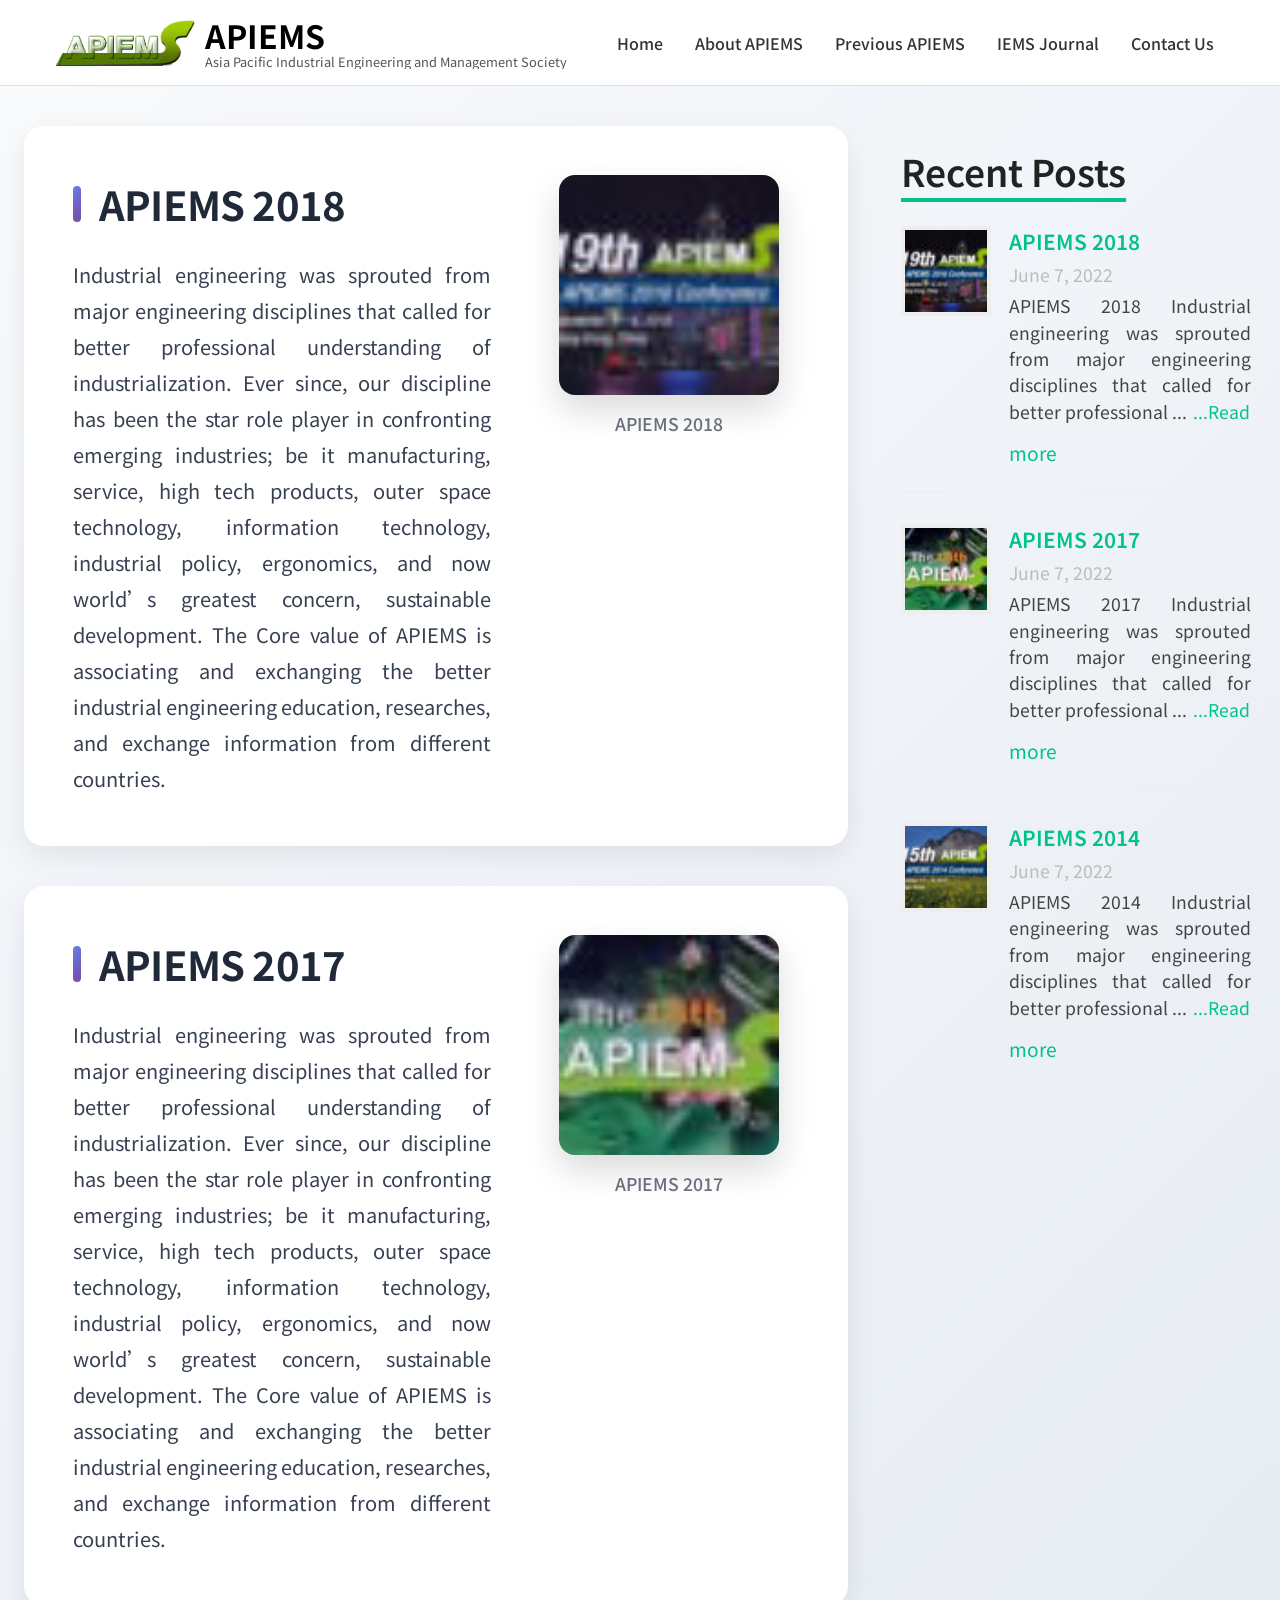
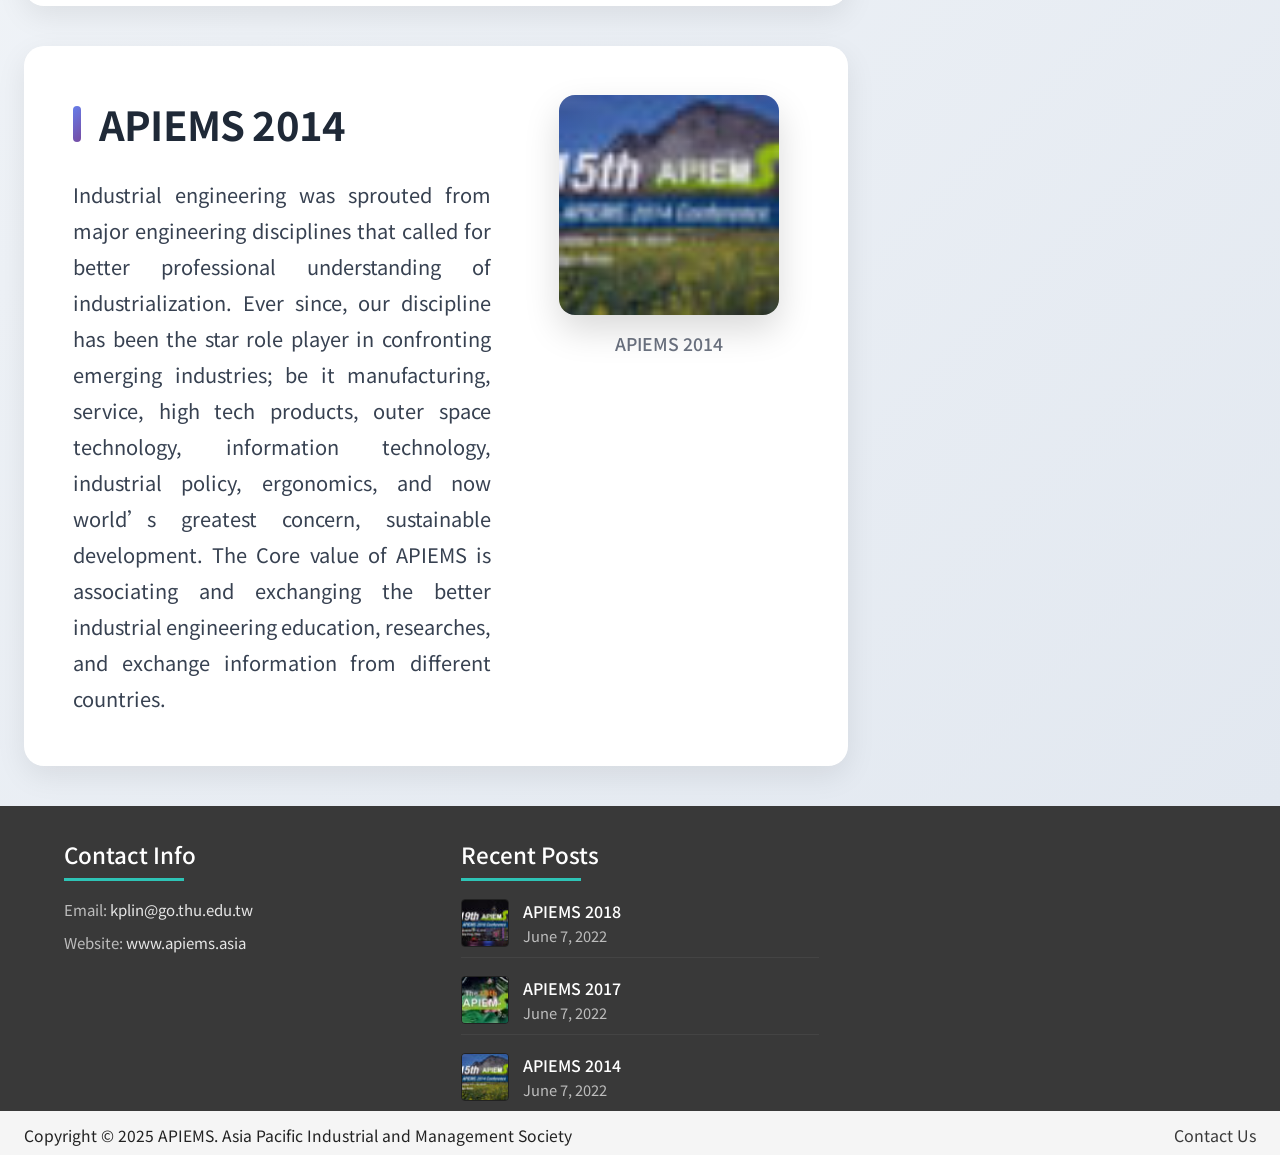
<file: post/apiems/index.html>
<!DOCTYPE html><html  data-capo=""><head><meta charset="utf-8">
<meta name="viewport" content="width=device-width, initial-scale=1">
<title>APIEMS – Asia Pacific Industrial Engineering and Management Society</title>
<style>@import"https://fonts.googleapis.com/css2?family=Noto+Sans+TC:wght@100..900&family=Noto+Serif+TC:wght@700&display=swap";@keyframes float_animate{0%{transform:translateY(2%)}to{transform:translateY(-2%)}}body{font-family:Noto Sans TC,sans-serif;font-optical-sizing:auto;font-size:20px;font-style:normal;font-weight:400;margin:0;padding:0;text-align:justify;width:100%}body>div#__nuxt{overflow-x:clip;width:100%}@media (min-width:768px){body{font-size:30px}}@media (min-width:1024px){body{font-size:20px}}@media (min-width:1200px){body{font-size:22px}}@media (min-width:1450px){body{font-size:24px}}body *{box-sizing:border-box}body dd,body dl,body dt,body li,body ol,body ul{list-style:none;margin:0;padding:0}body a{color:inherit;text-decoration:none}body img{display:block;width:100%}body h1,body h2,body h3,body h4,body h5{color:currentColor;font-size:inherit;font-weight:inherit;margin:0}body h1 strong,body h2 strong,body h3 strong,body h4 strong,body h5 strong{font-size:1.2em}body p{font-size:1em;font-weight:400;line-height:1.5;margin:0;padding:0;text-align:inherit}body p strong{color:#e60012;font-weight:600}body p~p{margin-top:1em}body .post-container__content a,body .post-container__content dd,body .post-container__content dl,body .post-container__content dt,body .post-container__content h1,body .post-container__content h2,body .post-container__content h3,body .post-container__content h4,body .post-container__content h5,body .post-container__content img,body .post-container__content li,body .post-container__content ol,body .post-container__content p,body .post-container__content strong,body .post-container__content ul{all:revert}body .post-container__content p{line-height:1.7}body .post-container__content img{max-width:100%}body .c-red{color:#e60012}body .c-dark{color:#333}body .c-gray{color:#525151}body #top{height:1px;margin-top:-1px;position:relative}body nav{align-items:center;border-bottom:1px solid transparent;display:flex;gap:1em;justify-content:space-between;padding:.3em 1em;position:fixed;top:0;transition:all .5s ease-out;width:100%;z-index:999}body nav.scroll{background-color:#fff;border-bottom:1px solid #ddd;box-shadow:0 0 7px #0003}body nav .logo{min-width:9em;width:35%;width:9.5em}@media (max-width:1199px){body nav .nav_list{align-items:center;background-color:#ca1e1e;color:#fff;display:flex;flex-direction:column;font-size:1.5em;height:100vh;justify-content:flex-start;line-height:1.3;list-style:none;margin:0;padding:10%;position:absolute;right:-100%;top:0;transition:right .5s ease-out;width:100%;z-index:999}}@media (max-width:1199px) and (min-width:520px){body nav .nav_list{max-width:18em}}@media (max-width:1199px){body nav .nav_list li{border-bottom:1px solid hsla(0,0%,100%,.5);padding:1em;width:100%}}body nav .back{background-color:#128f0e;border:1px solid #128f0e;border-radius:99em;color:#fff;display:none;font-size:.8em;padding:.3em 1em}body nav .back:after{display:none}body nav .back:hover{scale:1.05}body nav .hem{aspect-ratio:1/1;position:relative;width:2em;z-index:1000}@media (min-width:1200px){body nav .hem{display:none}}body nav .hem .line{background-color:#e60012;height:2px;left:50%;position:absolute;top:50%;transform:translate(-50%,-50%);width:70%}body nav .hem .line._t{top:25%}body nav .hem .line._b{top:75%}body nav .hem.open .line{background-color:#fff}body nav .hem.open .line._m{width:0}body nav .hem.open .line._t{top:50%;transform:translate(-50%) rotate(45deg)}body nav .hem.open .line._b{top:50%;transform:translate(-50%) rotate(-45deg)}body nav:has(.hem.open) .nav_list{box-shadow:0 0 7em 7em #0009;right:0;transition:all .5s ease-out}@media (min-width:1200px){body nav{padding:0 5%}body nav .logo{width:15%;width:10em}body nav .nav_list{align-items:center;display:flex;flex-grow:1;font-size:.8em;gap:3em;justify-content:flex-end;list-style:none;padding:0}body nav .nav_list li{position:relative}body nav .nav_list li:after{background-color:#e60012;bottom:-.3em;content:"";height:2px;left:0;opacity:0;position:absolute;transition:all .2s ease-out;width:100%}body nav .nav_list li:hover:after{opacity:1;width:100%}}body:has(.kv) nav .nav_list li:not(.index){display:none}body:has(.post-list-page) nav .nav_list li:is(.index),body:has(.post-page) nav .nav_list li:is(.index){display:none}body .go_Top{background-color:#e60012;border-radius:99em;bottom:1.5em;cursor:pointer;height:2.5em;position:fixed;right:.5em;transition:all .1s ease-out;width:2.5em;z-index:15}@media (min-width:1024px){body .go_Top{right:1.5em}}body .go_Top:after{aspect-ratio:1/1;border-left:3px solid #fff;border-top:3px solid #fff;content:"";left:50%;position:absolute;top:50%;transform:translate(-50%,-25%) rotate(45deg);width:25%}body .go_Top:hover{transform:scale(1.1)}body section{position:relative;width:100%}body section .inner{margin:0 auto;position:relative;width:90%}body section .sec_title{color:#333;font-family:"Noto Serif TC";font-size:2em;font-weight:600;margin-bottom:.5em;padding:0 .5em;position:relative;text-align:center;z-index:1}body section .sec_title h2{font-size:1em;font-weight:inherit;line-height:1.2}body section .sec_title h2 strong{color:#e60012;font-size:1.2em}body section .sec_sub_title{color:#525151;font-size:1.25em;font-weight:400;line-height:1.2;padding:0 .5em;position:relative;text-align:center}body section .sec_sub_title strong{color:#e60012;font-size:1.1em;font-weight:600}body section .sec_sub_title~.inner,body section .sec_title~.inner{margin-top:1em}@media (min-width:1024px){body section .inner{max-width:1160px;width:80%}body section .sec_title{font-size:2.5em}body section .sec_title._center{text-align:center}}@keyframes float_cell{0%{transform:translateY(var(--float_range))}to{transform:translateY(calc(var(--float_range)*-1))}}body .swiper{margin:0 auto;padding-bottom:5em;width:80%}body .swiper .swiper-pagination{margin:0 0 2em}body footer{background-color:#525151;color:#fff;padding:.5em}body footer .list li{font-size:.7em;line-height:1.5;text-align:center}@media (min-width:450px){body footer{padding:1em 0}body footer .list li br{display:none}}.pc{display:none}@media (min-width:1024px){.mb{display:none}.pc{display:block}}.btn{margin-top:1em}.btn a{background-color:#e60012;border-radius:99em;color:#fff;cursor:pointer;display:inline-block;font-size:1em;padding:.5em 2em;transition:all .1s ease-out}.btn a:hover{transform:scale(1.03)}@media (min-width:1024px){.btn{font-size:1.2em}}#sec_01 .bg{background:radial-gradient(circle closest-side at center,#fff 40%,#dce2e8);height:100%;left:0;-webkit-mask:linear-gradient(180deg,#fff 80%,transparent);mask:linear-gradient(180deg,#fff 80%,transparent);overflow:hidden;top:0;width:100%}#sec_01 .bg,#sec_01 .bg .wave{position:absolute}#sec_01 .bg .wave._l{left:0;top:0;transform:translate(-30%,-30%);width:400%}#sec_01 .bg .wave._r{bottom:0;left:0;transform:translate(-12%,10%) rotate(180deg);width:400%}#sec_01 .bg .light{animation:shine-2 2s ease-out infinite alternate;left:50%;position:absolute;top:45%;transform:translate(-50%,-50%);width:400%}#sec_01 .bg .light .scale{animation:shine-1 .1s ease-out infinite alternate}#sec_01 .bg .light img{animation:rotate 35s linear infinite}@keyframes shine-1{0%{transform:scale(1)}to{transform:scale(.85)}}@keyframes shine-2{0%{opacity:0;transform:translate(-50%,-50%) scale(.5)}40%{opacity:1;transform:translate(-50%,-50%) scale(1)}to{opacity:1;transform:translate(-50%,-50%) scale(1)}}@keyframes rotate{0%{transform:rotate(0)}to{transform:rotate(359.9deg)}}#sec_01 h1{position:absolute;top:-100px}#sec_01 .inner{padding:50% 3%}#sec_01 .inner>div>div{margin:0 auto}#sec_01 .inner>div .title{width:95%}#sec_01 .inner>div .book{margin-top:5%}#sec_01 .inner>div .subTitle{margin-top:3%;width:85%}#sec_01 .inner>div .aminoL40{margin-top:5%;width:70%}@media (min-width:768px){#sec_01 .inner{padding:25vh 3%}}@media (min-width:1024px){#sec_01 .bg .wave._l{left:0;top:0;transform:translate(-38%,-20%);width:200%}#sec_01 .bg .wave._r{bottom:0;left:0;transform:translate(-12%,15%) rotate(180deg);width:200%}#sec_01 .bg .light{left:50%;top:35%;width:200%}#sec_01 .inner{padding:15vh 0}#sec_01 .inner>div{margin:0 auto;position:relative;width:28em}}#sec_02{padding-bottom:3em}#sec_02 .sec_title strong{display:block}#sec_02 .inner .body_comp{padding:2em .5em}#sec_02 .inner .body_comp .body_img{aspect-ratio:83/1114;left:55%;opacity:.3;position:absolute;top:0;width:13em}#sec_02 .inner .body_comp .proportion{position:relative}#sec_02 .inner .body_comp .proportion li{align-items:center;display:flex;flex-wrap:wrap;gap:1em;justify-content:flex-start}#sec_02 .inner .body_comp .proportion li .icon{flex-shrink:0;width:5em}#sec_02 .inner .body_comp .proportion li .detail{flex-grow:1}#sec_02 .inner .body_comp .proportion li .detail .percentage{font-size:2em;font-weight:600;line-height:1.2}#sec_02 .inner .body_comp .proportion li .detail .caption{font-size:1em;line-height:1.2}#sec_02 .inner .body_comp .proportion li .protein_detail{width:100%}#sec_02 .inner .body_comp .proportion li .protein_detail .generate{align-items:flex-start;background-color:#fff;border:2px dotted #ccc;border-radius:1.5em;display:flex;gap:1em;justify-content:center;margin-top:.5em;padding:1.5em 1em}#sec_02 .inner .body_comp .proportion li .protein_detail .generate .step{position:relative;width:calc(33.33333% - .66667em)}#sec_02 .inner .body_comp .proportion li .protein_detail .generate .step .g_icon{margin:0 auto;width:70%}#sec_02 .inner .body_comp .proportion li .protein_detail .generate .step .caption{margin-top:.35em;text-align:center}#sec_02 .inner .body_comp .proportion li .protein_detail .generate .step~.step:before{aspect-ratio:1/1;background-color:#e60012;clip-path:polygon(0 0,90% 50%,0 100%);content:"";left:-.5em;position:absolute;top:50%;transform:translate(-50%,-50%);width:.7em}#sec_02 .inner .body_comp .proportion li .protein_detail .arrow{margin:-.5em auto 0;width:2em}#sec_02 .inner .body_comp .proportion li .protein_detail .content{margin:1em auto;text-align:center}#sec_02 .inner .body_comp .proportion li~li{margin-top:1.5em}#sec_02 .inner .intro_content{text-align:center}@media (min-width:1024px){#sec_02 .sec_title strong{display:inline;padding-right:.2em}#sec_02 .sec_title span{display:block}#sec_02 .inner .body_comp{position:relative}#sec_02 .inner .body_comp .body_img{aspect-ratio:unset;left:0;margin:0 auto;position:relative;width:20%}#sec_02 .inner .body_comp .proportion{height:100%;left:0;position:absolute;top:0;width:100%}#sec_02 .inner .body_comp .proportion li{margin-top:0!important;position:absolute}#sec_02 .inner .body_comp .proportion li:before{background-color:#aaa;content:"";height:1px;left:12em;position:absolute;width:0}#sec_02 .inner .body_comp .proportion li:first-child{left:5%;top:5%}#sec_02 .inner .body_comp .proportion li:nth-child(2){left:5%;top:60%}#sec_02 .inner .body_comp .proportion li:nth-child(3){left:5%;top:32%}#sec_02 .inner .body_comp .proportion li:nth-child(4){justify-content:center;right:0;top:20%;width:35%}#sec_02 .inner .body_comp .proportion li:nth-child(4):before{left:0;top:2.5em;transform:rotate(180deg) translate(-1.5em);transform-origin:left}#sec_02 .inner .body_comp .proportion li:nth-child(4) .detail{flex-grow:0}#sec_02 .inner .body_comp .proportion li:nth-child(4) .protein_detail .generate{font-size:.8em;padding:1em .5em}#sec_02 .inner .body_comp .proportion li:nth-child(4) .protein_detail .arrow{margin-top:-.25em;width:1em}#sec_02 .inner .body_comp .proportion li.aos-animate:before{transition:width .5s ease-out 1s;width:2em}}@media (min-width:1024px) and (min-width:1200px){#sec_02 .inner .body_comp .proportion li.aos-animate:before{width:4em}}@media (min-width:1024px){#sec_02 .inner .intro_content p span{display:block}}#sec_03{background-color:#f1f3f5;padding:1em 0 5em}#sec_03 .inner{padding:2em 0}#sec_03 .inner .partTitle{font-size:1.5em;line-height:1.3;margin-top:1.5em;padding:0 .5em;position:relative}#sec_03 .inner .partTitle .index{color:#e2e7ed;font-family:"NOTO serif TC";font-size:3em;left:-.1em;line-height:1;position:absolute;top:0;transform:translateY(-60%)}#sec_03 .inner .partTitle h2{position:relative}#sec_03 .inner._part1 .chart .pie{margin:2em auto;position:relative}#sec_03 .inner._part1 .chart .pie svg{position:absolute;right:50%;top:50%;transform:translate(50%,-50%);width:115%}#sec_03 .inner._part1 .chart .pie svg .path1{transform:rotate(-90deg);transform-origin:center;stroke:#ffa5a5;stroke-width:5px;stroke-linecap:round;stroke-dashoffset:327;stroke-dasharray:595}#sec_03 .inner._part1 .chart .pie svg .path2{transform:rotate(-90deg);transform-origin:center;stroke:#ff7171;stroke-width:5px;stroke-linecap:round;stroke-dashoffset:500;stroke-dasharray:595}#sec_03 .inner._part1 .chart .amino_acids .kind_caption{font-size:1.3em;font-weight:700}#sec_03 .inner._part1 .chart .amino_acids .des{background-color:#fff;border:1px solid #bbb;border-radius:1em;margin:.5em 0;max-width:13em;padding:1em;width:-moz-max-content;width:max-content}#sec_03 .inner._part1 .chart .amino_acids .des h4{font-size:1.5em;font-weight:400}#sec_03 .inner._part1 .chart .amino_acids .des p{line-height:1.3;margin-top:.3em}#sec_03 .inner._part1 .chart .amino_acids .content{color:#525151;font-size:.8em;max-width:18em;padding:0 .5em}#sec_03 .inner._part1 .chart .amino_acids~._essential{margin-top:2.5em}#sec_03 .inner._part1 .chart .amino_acids~._essential .des{border-color:#e60012}#sec_03 .inner._part1 .chart .amino_acids~._essential .content_block .item{padding:1.5em;position:relative}#sec_03 .inner._part1 .chart .amino_acids~._essential .content_block .item h4{position:relative}#sec_03 .inner._part1 .chart .amino_acids~._essential .content_block .item h4:before{aspect-ratio:1/1;background-color:#f37780;content:"";left:-1em;position:absolute;top:.75em;width:.5em}#sec_03 .inner._part1 .chart .amino_acids~._essential .content_block .item .content{padding:0}#sec_03 .inner._part1 .chart .amino_acids~._essential .content_block .detail{background-color:#fff;border-radius:1em;box-shadow:0 0 25px #00000026;padding:1.5em}#sec_03 .inner._part1 .chart .amino_acids~._essential .content_block .detail .c-red p{font-weight:600}#sec_03 .inner._part2 .partTitle strong{display:block}#sec_03 .inner._part2 .list{align-items:center;display:flex;flex-direction:column;gap:1.5em;justify-content:center;margin-top:2em;position:relative;z-index:1}#sec_03 .inner._part2 .list li{align-items:center;background-color:#fff;border:1px solid #e60012;border-radius:99em;display:flex;gap:1em;padding:1em;width:100%}#sec_03 .inner._part2 .list li .icon{aspect-ratio:1/1;background-color:#e60012;border-radius:99em;flex-shrink:0;max-width:4em;width:25%}#sec_03 .inner._part2 .list li .icon img{margin:20% auto;width:60%}#sec_03 .inner._part2 .list li .content p{line-height:1.3}#sec_03 .inner._part3 .wave{bottom:-5%;left:-10%;max-width:1800px;opacity:.3;position:absolute;transform:translate(-10%);width:450%;z-index:0}#sec_03 .inner._part3 .list{align-items:stretch;display:flex;flex-wrap:wrap;gap:1em;justify-content:space-between;margin-top:2em;position:relative}#sec_03 .inner._part3 .list li{width:calc(50% - .5em)}#sec_03 .inner._part3 .list li>div{background-color:#fff;border-radius:1em;padding:2em 1em}#sec_03 .inner._part3 .list li:first-child>div,#sec_03 .inner._part3 .list li:nth-child(4)>div{background-color:#e60012;color:#fff}#sec_03 .inner._part3 .list li .icon{margin:0 auto;width:60%}#sec_03 .inner._part3 .list li .content{font-size:.8em;margin-top:1em;text-align:center}#sec_03 .inner._part3 .list li .content p{line-height:1.3}@media (min-width:1024px){#sec_03{padding:2em 0}#sec_03 .inner{padding:1em 0}#sec_03 .inner._part1 .chart{position:relative}#sec_03 .inner._part1 .chart .pie{margin:0 auto;padding:2em 0;width:30%}#sec_03 .inner._part1 .chart .pie svg .path2{transition:stroke-dashoffset .5s ease-out,transform .3s ease-out;stroke-width:0;stroke-dashoffset:593}#sec_03 .inner._part1 .chart .amino_acids{font-size:.8em;left:3%;position:absolute;top:50%;transform:translateY(-50%)}#sec_03 .inner._part1 .chart .amino_acids h3{display:none}#sec_03 .inner._part1 .chart .amino_acids~._essential{display:flex;flex-direction:column;left:auto;margin-top:0;right:0}#sec_03 .inner._part1 .chart .amino_acids~._essential .des{margin:1em 2em}#sec_03 .inner._part1 .chart .amino_acids~._essential .content_block{cursor:pointer;position:relative}#sec_03 .inner._part1 .chart .amino_acids~._essential .content_block .item h4{position:relative;width:-moz-max-content;width:max-content}#sec_03 .inner._part1 .chart .amino_acids~._essential .content_block .item h4:after{align-content:center;background-color:#e60012;border-radius:99em;color:#fff;content:"i";font-size:.7em;height:1.5em;line-height:1;position:absolute;right:0;text-align:center;transform:translate(100%,-50%);width:1.5em}#sec_03 .inner._part1 .chart .amino_acids~._essential .content_block .detail{left:0;opacity:0;position:absolute}#sec_03 .inner._part1 .chart .amino_acids~._essential .content_block .detail:before{background-color:#fff;clip-path:polygon(0 0,100% 100%,20% 100%);content:"";height:1em;left:3em;position:absolute;top:0;transform:translateY(-90%);width:2em}#sec_03 .inner._part1 .chart .amino_acids~._essential .content_block._three{order:-1}#sec_03 .inner._part1 .chart .amino_acids~._essential .content_block._three .detail{top:0;transform:translateY(-100%)}#sec_03 .inner._part1 .chart .amino_acids~._essential .content_block._three .detail:before{bottom:0;clip-path:polygon(20% 0,100% 0,0 100%);top:auto;transform:translateY(90%)}#sec_03 .inner._part1 .chart .amino_acids~._essential .content_block:hover .detail{opacity:1}#sec_03 .inner._part1 .chart:has(._three:hover) .pie svg .path2{stroke-width:5px;stroke-dashoffset:500}#sec_03 .inner._part1 .chart:has(._six:hover) .pie svg .path2{stroke-width:5px;stroke-dashoffset:415;stroke-dasharray:595;transform:rotate(-37deg)}#sec_03 .inner._part2 .partTitle h2 strong{display:inline}#sec_03 .inner._part2 .list{flex-direction:row;flex-wrap:wrap;gap:2em;margin:2em 0}#sec_03 .inner._part2 .list li{padding-right:1.5em;width:calc(50% - 1em)}#sec_03 .inner._part2 .list li .content{font-size:.9em}#sec_03 .inner._part3 .list{filter:drop-shadow(0 0 15px #ddd);gap:0;margin-bottom:10em}#sec_03 .inner._part3 .list li{width:25%}#sec_03 .inner._part3 .list li>div{background-color:#fff!important;border-radius:0;color:#000!important}#sec_03 .inner._part3 .list li:first-child>div{border-radius:1em 0 0 1em}#sec_03 .inner._part3 .list li:nth-child(4)>div{border-radius:0 1em 1em 0}#sec_03 .inner._part3 .list li:hover{z-index:2}#sec_03 .inner._part3 .list li:hover>div{background-color:#e60012!important;border-radius:1em;color:#fff!important;transform:scale(1.1);transition:all .1s ease-out}#sec_03 .inner._part3 .wave{bottom:-3em;left:65%;transform:translate(0);width:170%}}#sec_04{background:url(/img/sec4_redBG.png) no-repeat top/500%;margin-top:-3em;padding:5em 0}#sec_04 .inner{align-items:center;display:flex;flex-direction:column;gap:2em;justify-content:center}#sec_04 .inner .block .sec_title{margin:0;padding:0;text-align:left}#sec_04 .inner .block .sec_title h2 strong{color:#fff}#sec_04 .inner .block .aminoL40{background-color:#e60012;color:#fff;font-size:1.5em;margin:.5em 0;max-width:-moz-max-content;max-width:max-content;padding:.1em .5em}#sec_04 .inner .block .sec_sub_title{color:#fff;line-height:1.2;max-width:10em;padding:0;text-align:left}#sec_04 .inner .block .sec_sub_title h3 strong{color:#fff;font-size:1.5em}#sec_04 .inner .block._chart,#sec_04 .inner .list{background-color:#fff;border-radius:1em;padding:1em}#sec_04 .inner .list{align-items:stretch;box-shadow:0 0 20px #00000026;display:flex;flex-direction:column;justify-content:center}#sec_04 .inner .list li{align-items:flex-start;border-bottom:1px solid #ddd;display:flex;gap:1em;justify-content:center;padding:1em 0}#sec_04 .inner .list li:last-child{border:0}#sec_04 .inner .list li .icon{flex-shrink:0;width:3em}#sec_04 .inner .list li .detail{flex-grow:1}#sec_04 .inner .list li .detail .caption{font-weight:600;line-height:1.2}#sec_04 .inner .list li .detail .content{color:#525151;font-size:.8em;margin-top:.5em}#sec_04 .inner .list li .detail .content p{line-height:1.3}#sec_04 .inner .list li .detail .content .award{color:#000;font-size:1.3em;line-height:1.2;margin-bottom:.5em}#sec_04 .inner .list li .detail .content .mark{font-size:.8em;margin-top:1.5em}@media (min-width:1024px){#sec_04{background-size:1500px}#sec_04 .inner{-moz-column-gap:0;column-gap:0;flex-direction:row;flex-wrap:wrap;justify-content:space-between}#sec_04 .inner .block._txt{padding:0 5%;width:calc(18em + 10%)}#sec_04 .inner .block._chart{flex-grow:1;padding:1em 5%;width:calc(90% - 18em)}#sec_04 .inner .list{flex-direction:row;flex-wrap:wrap;justify-content:flex-start;padding:1em 3em;width:100%}#sec_04 .inner .list li{flex-grow:1;padding:1.5em 0;width:50%}#sec_04 .inner .list li .icon{width:4em}}@media (min-width:1200px){#sec_04{background-size:1660px}}@media (min-width:1450px){#sec_04{background-size:1920px}}@media screen and (min-width:1450px) and (min-width:1800px){#sec_04{background-size:100%}}#sec_05{background:url(/img/sec5_bg.png) no-repeat right 10% bottom/950px;background-color:#f1f3f5;padding:3em 0}@media screen and (max-width:370px){#sec_05{background-size:1050px}}#sec_05 .inner{display:flex;flex-direction:column;gap:2em;justify-content:center}#sec_05 .inner .block .sec_sub_title{align-items:center;display:flex;justify-content:flex-start;padding:0}#sec_05 .inner .block .sec_sub_title img{max-width:8em;width:50%}#sec_05 .inner .block .content{color:#525151;margin-top:1.5em}@media (min-width:1024px){#sec_05{background-size:cover}#sec_05 .inner{align-items:center;flex-direction:row;gap:0;justify-content:space-between}#sec_05 .inner ._chart{width:50%}#sec_05 .inner ._txt{width:45%}}#sec_06{padding:3em 0}#sec_06 .sec_title{padding:0}#sec_06 .sec_sub_title h3{font-size:1em;line-height:1.35}#sec_06 .sec_sub_title h3>.c-red{display:inline-block}#sec_06 .mark{font-size:.8em;margin-top:1em;text-align:center}#sec_06 .inner{border:1px solid #ddd;width:100%}#sec_06 .inner .select_list{border-bottom:1px solid #ddd;overflow:auto;position:sticky;top:3em}#sec_06 .inner .select_list .product_list{align-items:stretch;display:flex;justify-content:center;min-width:100%;width:-moz-max-content;width:max-content}#sec_06 .inner .select_list .product_list li{background-color:#fff;flex-grow:1;font-size:.85em;font-weight:400;padding:1em 1.5em;position:relative;text-align:center}#sec_06 .inner .select_list .product_list li~li{border-left:1px solid #ddd}#sec_06 .inner .select_list .product_list li.active{background-color:#f6f6f6}#sec_06 .inner .select_list .product_list li.active:after{background-color:#e60012;bottom:0;content:"";height:3px;left:0;position:absolute;width:100%}#sec_06 .inner .product_promo{padding:1em 1em 2em}#sec_06 .inner .product_promo .product_item{display:flex;flex-direction:column;gap:1em}#sec_06 .inner .product_promo .product_item .img img{margin:0 auto}#sec_06 .inner .product_promo .product_item .intro .caption{font-size:1.4em;margin-bottom:.6em}#sec_06 .inner .product_promo .product_item .intro .list{font-size:.9em}#sec_06 .inner .product_promo .product_item .intro .list>li{line-height:1.3}#sec_06 .inner .product_promo .product_item .intro .list>li~li{margin-top:.5em}#sec_06 .inner .product_promo .product_item .intro .list._dot>li{list-style:disc;margin-left:1.3em;text-indent:-.25em}#sec_06 .inner .product_promo .product_item .intro .list._dot>li::marker{font-size:.7em}#sec_06 .inner .product_promo .product_item .intro .remark{font-size:.6em;margin-top:1.5em}#sec_06 .inner .product_promo .product_item .intro .remark>li~li{margin-top:.5em}@media (min-width:1024px){#sec_06 .sec_sub_title h3{line-height:1.5}#sec_06 .sec_sub_title h3 br{display:none}#sec_06 .sec_sub_title h3 .break{display:block}#sec_06 .inner{border-radius:1em;font-size:.9em;margin-top:2em;max-width:1160px;overflow:hidden;width:80%}}@media (min-width:1024px) and (min-width:1200px){#sec_06 .inner{font-size:1em}}@media (min-width:1024px){#sec_06 .inner .select_list{top:0}#sec_06 .inner .select_list .product_list{width:100%}#sec_06 .inner .select_list .product_list li{cursor:pointer;flex-grow:1;flex-shrink:1;font-size:1.1em;padding:1em .5em}#sec_06 .inner .select_list .product_list li:not(.active):hover{background-color:#fafafa}#sec_06 .inner .product_promo{padding:2em 1em}#sec_06 .inner .product_promo .product_item{flex-direction:row}#sec_06 .inner .product_promo .product_item .img{align-items:center;display:flex;width:40%}#sec_06 .inner .product_promo .product_item .intro{padding-right:5%;width:60%}#sec_06 .inner .product_promo .product_item .intro .caption{font-size:1.7em}#sec_06 .inner .product_promo .product_item .intro .list{font-size:1em}}#sec_07{padding:3em 0}#sec_07 .inner{width:100%}#sec_07 .inner .select_list{border-bottom:1px solid #ddd;overflow:auto}#sec_07 .inner .select_list .category_list{align-items:stretch;display:flex;justify-content:center;min-width:100%;padding:.5em;width:-moz-max-content;width:max-content}#sec_07 .inner .select_list .category_list li{background-color:#fff;border-radius:99em;cursor:pointer;font-size:.8em;padding:.5em 1.5em;transition:all .1s ease-out}#sec_07 .inner .select_list .category_list li:hover{background-color:#eee;transform:scale(1.05)}#sec_07 .inner .select_list .category_list li.active{background-color:#fed9d9;color:#e60012}#sec_07 .inner .article_list .swiper-container{align-items:stretch}#sec_07 .inner .article_list .swiper-container .swiper-slide{padding:1em}#sec_07 .inner .article_list .swiper-container .swiper-slide a.item{border-radius:1em;box-shadow:0 5px 10px #0000001a;height:100%;overflow:hidden}#sec_07 .inner .article_list .swiper-container .swiper-slide a.item .detail{padding:.8em 1em}#sec_07 .inner .article_list .swiper-container .swiper-slide a.item .detail .cate{background-color:#fed9d9;border-radius:5px;color:#e60012;display:inline-block;font-size:.7em;padding:.3em .75em}#sec_07 .inner .article_list .swiper-container .swiper-slide a.item .detail .caption{display:-webkit-box;font-size:1em;margin-top:.7em;-webkit-box-orient:vertical;-webkit-line-clamp:2;overflow:hidden}#sec_07 .inner .article_list .swiper-container .swiper-slide a.item .detail .content{display:-webkit-box;font-size:.8em;margin-top:.5em;-webkit-box-orient:vertical;-webkit-line-clamp:2;color:#333;overflow:hidden}#sec_07 .inner .article_list .swiper-container .swiper-slide a.item .detail .content p{line-height:1.5}#sec_07 .inner .article_list .controler .swiper-button{aspect-ratio:1/1;background-color:#fff;border:2px solid;border-radius:99em;color:#e60012;position:absolute;right:0;top:50%;width:2em;z-index:10}#sec_07 .inner .article_list .controler .swiper-button:after{background-color:currentColor;clip-path:polygon(40% 35%,65% 50%,40% 65%);content:"";display:block;height:100%;width:100%}#sec_07 .inner .article_list .controler .swiper-button.swiper-button-prev{left:0;right:auto;rotate:180deg}#sec_07 .inner .article_list .controler .swiper-button.swiper-button-disabled{color:#aaa}#sec_07 .inner .more{margin-top:1.5em;text-align:center}@media (min-width:1024px){#sec_07 .inner{max-width:1160px;width:80%}#sec_07 .inner .select_list .category_list{justify-content:space-evenly}#sec_07 .inner .select_list .category_list li{font-size:1em;padding:.35em 1.5em}#sec_07 .inner .article_list{margin-left:-.7em;margin-top:1em;width:calc(100% + 1.4em)}#sec_07 .inner .article_list .swiper-container .swiper-slide{padding:.7em}#sec_07 .inner .article_list .controler .swiper-button{cursor:pointer;transform:translate(120%,-50%);transition:all .1s ease-out;width:3em}#sec_07 .inner .article_list .controler .swiper-button:hover{transform:translate(120%,-50%) scale(1.05)}#sec_07 .inner .article_list .controler .swiper-button.swiper-button-prev{rotate:0deg;transform:translate(-120%,-50%) rotate(180deg)}#sec_07 .inner .article_list .controler .swiper-button.swiper-button-prev:hover{transform:translate(-120%,-50%) rotate(180deg) scale(1.05)}#sec_07 .inner .article_list .controler .swiper-button.swiper-button-disabled{pointer-events:none}}.swiper_pagination{align-items:center;display:flex;gap:.5em;justify-content:center;margin-top:.5em;width:100%}.swiper_pagination .swiper-pagination-bullet{aspect-ratio:1/1;background-color:#bbb;border-radius:100%;display:block;width:.3em}.swiper_pagination .swiper-pagination-bullet.swiper-pagination-bullet-active{background-color:#333;scale:1.25}#sec_08{background-color:#f1f3f5;padding:3em 0}#sec_08 .inner .sec_content{font-size:.8em;margin:2em auto;max-width:53em}#sec_08 .inner .sec_content .remark{color:#525151;font-size:.8em;margin-top:1em}#sec_08 .inner .calc_block{background-color:#fff;border-radius:1em;box-shadow:0 0 10px #0000001a;display:flex;flex-direction:column;justify-content:flex-start;margin-left:-2.5%;margin-top:1em;overflow:hidden;width:105%}#sec_08 .inner .calc_block .calc_form .list>li,#sec_08 .inner .calc_block .calc_result .list>li{align-items:center;display:flex;justify-content:flex-start}#sec_08 .inner .calc_block .calc_form .list>li:has(._full_width),#sec_08 .inner .calc_block .calc_form .list>li:has(._mb_full_width),#sec_08 .inner .calc_block .calc_result .list>li:has(._full_width),#sec_08 .inner .calc_block .calc_result .list>li:has(._mb_full_width){flex-wrap:wrap;gap:.5em}#sec_08 .inner .calc_block .calc_form .list>li .caption,#sec_08 .inner .calc_block .calc_result .list>li .caption{flex-shrink:0;line-height:2}#sec_08 .inner .calc_block .calc_form .list>li .column,#sec_08 .inner .calc_block .calc_result .list>li .column{flex-grow:1}#sec_08 .inner .calc_block .calc_form .list>li .column label,#sec_08 .inner .calc_block .calc_result .list>li .column label{cursor:pointer}#sec_08 .inner .calc_block .calc_form .list>li .column label>div,#sec_08 .inner .calc_block .calc_result .list>li .column label>div{align-items:center;display:inline-flex;vertical-align:middle}#sec_08 .inner .calc_block .calc_form .list>li .column label input,#sec_08 .inner .calc_block .calc_result .list>li .column label input{accent-color:#e60012;height:1em;margin-right:.35em;width:1em}#sec_08 .inner .calc_block .calc_form .list>li .column label~label,#sec_08 .inner .calc_block .calc_result .list>li .column label~label{margin-left:.5em}#sec_08 .inner .calc_block .calc_form .list>li .column input,#sec_08 .inner .calc_block .calc_form .list>li .column select,#sec_08 .inner .calc_block .calc_result .list>li .column input,#sec_08 .inner .calc_block .calc_result .list>li .column select{border:1px solid #aaa;border-radius:7px;font-size:.85em;height:2.5em;line-height:2em;outline:none;padding:.2em .5em 0;width:100%}#sec_08 .inner .calc_block .calc_form .list>li .column._full_width,#sec_08 .inner .calc_block .calc_form .list>li .column._mb_full_width,#sec_08 .inner .calc_block .calc_result .list>li .column._full_width,#sec_08 .inner .calc_block .calc_result .list>li .column._mb_full_width{width:100%}#sec_08 .inner .calc_block .calc_form .list>li .column.disable,#sec_08 .inner .calc_block .calc_result .list>li .column.disable{opacity:.5;pointer-events:none}#sec_08 .inner .calc_block .calc_form .list>li .remark,#sec_08 .inner .calc_block .calc_result .list>li .remark{color:#525151;font-size:.7em;margin:.5em}#sec_08 .inner .calc_block .calc_form .list>li .remark br,#sec_08 .inner .calc_block .calc_result .list>li .remark br{display:none}#sec_08 .inner .calc_block .calc_form .list>li .activiti_exp_btn,#sec_08 .inner .calc_block .calc_result .list>li .activiti_exp_btn{background-color:#525151;border-radius:99em;color:#fff;cursor:pointer;font-size:.8em;padding:.3em 1.5em;width:-moz-max-content;width:max-content}#sec_08 .inner .calc_block .calc_form .list>li~li,#sec_08 .inner .calc_block .calc_result .list>li~li{margin-top:1.3em}#sec_08 .inner .calc_block .calc_form{padding:2em .75em}#sec_08 .inner .calc_block .calc_form .calculate{margin-top:2em;text-align:center}#sec_08 .inner .calc_block .calc_result{background:url(/img/sec7_counter_redBG.png) no-repeat top/cover;color:#fff;overflow:hidden;padding:3em .75em 2em;position:relative}#sec_08 .inner .calc_block .calc_result:before{aspect-ratio:1/1;background-color:#fff;border-radius:7px;content:"";left:50%;position:absolute;top:0;transform:translate(-50%,-70%) rotate(45deg);width:3em}#sec_08 .inner .calc_block .calc_result .calc_intro{font-size:.8em}#sec_08 .inner .calc_block .calc_result .calc_intro p{font-weight:300}#sec_08 .inner .calc_block .calc_result .calc_intro .remark{font-size:.8em}#sec_08 .inner .calc_block .calc_result .line{align-items:center;display:flex;gap:.5em;justify-content:center;margin:1em 0}#sec_08 .inner .calc_block .calc_result .line:after,#sec_08 .inner .calc_block .calc_result .line:before{border-top:2px dotted #fff;content:"";display:block;flex-grow:1}#sec_08 .inner .calc_block .calc_result .calc_suggest .list>li:has(._mb_full_width){align-items:center;gap:0}#sec_08 .inner .calc_block .calc_result .calc_suggest .list>li .caption{line-height:1}#sec_08 .inner .calc_block .calc_result .calc_suggest .list>li .column .amount{font-size:1.5em;font-weight:500;line-height:1.2}#sec_08 .inner .calc_block .calc_result .calc_suggest .list>li~li{margin-top:.75em}#sec_08 .inner .calc_block .calc_result .calc_suggest .list>li~li:has(.nutrition3){margin-top:1.2em}#sec_08 .inner .calc_block .calc_result .calc_suggest .nutrition3{padding-left:1.2em}#sec_08 .inner .calc_block .calc_result .calc_suggest .nutrition3>li{list-style:disc}#sec_08 .inner .calc_block .calc_result .calc_suggest .nutrition3>li::marker{font-size:.7em;text-align:center!important;text-transform:uppercase}#sec_08 .inner .calc_block .calc_result .calc_suggest .nutrition3>li ._underline{display:inline-block;min-height:1.5em;min-width:3em;padding:0 .5em;position:relative;vertical-align:bottom}#sec_08 .inner .calc_block .calc_result .calc_suggest .nutrition3>li ._underline:after{border-bottom:1px solid #fff;bottom:0;content:"";left:0;position:absolute;width:100%}#sec_08 .inner .calc_block .calc_result .calc_suggest .nutrition3>li~li{margin-top:.3em}@media (min-width:1024px){#sec_08 .inner .calc_block{flex-direction:row}#sec_08 .inner .calc_block .calc_form .list>li:has(._mb_full_width),#sec_08 .inner .calc_block .calc_result .list>li:has(._mb_full_width){align-items:flex-start;flex-wrap:wrap;gap:.5em;justify-content:space-between}#sec_08 .inner .calc_block .calc_form .list>li .column._mb_full_width,#sec_08 .inner .calc_block .calc_result .list>li .column._mb_full_width{max-width:calc(100% - 6.5em);width:auto}#sec_08 .inner .calc_block .calc_form{padding:5%;width:52%}#sec_08 .inner .calc_block .calc_result{padding:5%;width:48%}#sec_08 .inner .calc_block .calc_result:before{border-radius:4px;left:0;top:40%;transform:scaleY(1.2) translate(-80%,-50%) rotate(45deg)}#sec_08 .inner .calc_block .calc_result .calc_intro{font-size:.9em}#sec_08 .inner .calc_block .calc_result .line{margin:2em 0}}#sec_09{background-color:#f1f3f5;padding:0 0 4em}#sec_09 .inner .list{align-items:center;display:flex;flex-wrap:wrap;gap:1.5em;justify-content:center}#sec_09 .inner .list li{max-width:40%}#sec_09 .inner .list li img{max-height:20vw;-o-object-fit:contain;object-fit:contain}@media (min-width:1024px){#sec_09 .inner .list{font-size:.7em;gap:2em}}@media (min-width:1024px) and (min-width:1200px){#sec_09 .inner .list{font-size:1em}}@media (min-width:1024px){#sec_09 .inner .list li{max-height:5.5em;max-width:10.5em;width:auto}#sec_09 .inner .list li img{max-height:100%}}.act_popup{height:100lvh;position:fixed;top:0;width:100%;z-index:999}.act_popup .mask{-webkit-backdrop-filter:blur(5px);backdrop-filter:blur(5px);background-color:#000000a6;height:100%;position:relative;width:100%}.act_popup .act_dtl{background-color:#fff;border-radius:10px;font-size:.8em;left:50%;padding:2em 1em;position:absolute;top:50%;transform:translate(-50%,-50%)}.act_popup .act_dtl ul{max-height:70lvh;max-width:700px;overflow:auto;width:calc(80vw - 2em)}.act_popup .act_dtl ul li .caption{font-size:1em;font-weight:500;margin-bottom:.25em}.act_popup .act_dtl ul li p{font-size:.8em}.act_popup .act_dtl ul li~li{margin-top:1em}@media (min-width:1024px){.act_popup .act_dtl{font-size:1em;padding:2em}}.act_popup .close{aspect-ratio:1/1;background-color:#e60012;border-radius:99em;color:#fff;cursor:pointer;position:absolute;right:0;top:0;transform:translate(30%,-30%) rotate(45deg);width:2.5em}.act_popup .close:after,.act_popup .close:before{background-color:currentColor;border-radius:99em;content:"";height:3px;left:50%;position:absolute;top:50%;transform:translate(-50%,-50%);width:50%}.act_popup .close:after{transform:translate(-50%,-50%) rotate(90deg)}.post-list-page .post-list-banner{align-items:center;background-image:url(/img/postList/molecule-background.png);background-position:20% 50%;background-repeat:no-repeat;background-size:cover;display:flex;flex-direction:column;height:15em;justify-content:center;padding-top:3em}.post-list-page .post-list-banner__path{align-content:center;display:flex;font-size:.8em;justify-content:center}.post-list-page .post-list-banner__path__item{color:#525151;padding:1em .2em}.post-list-page .post-list-banner__title{color:#e60012;font-size:1.8em}.post-list-page .post-category{align-items:center;border-bottom:1px solid #d4d4d4;display:flex;gap:1em;justify-content:space-evenly;overflow:auto;padding:1em;width:100%}.post-list-page .post-category__item{border-radius:2em;color:#292929;cursor:pointer;font-size:.8em;padding:.5em 2em;transition:all .1s ease-in;white-space:nowrap}.post-list-page .post-category__item:hover{background-color:#eee}.post-list-page .post-category__item.active{background-color:#fed9d9;color:#e60012}.post-list-page .post-list__item{border-bottom:1px solid #e9e9e9;margin:0 auto;padding:1.5em 0;width:calc(100% - 2em)}.post-list-page .post-list__item:last-of-type{border-bottom:none}.post-list-page .post-list__item .post-list__item__content__title:hover{text-decoration:underline}.post-list-page .post-list__item .post-list__item__content__description{display:-webkit-box;-webkit-box-orient:vertical;-webkit-line-clamp:3;overflow:hidden}.post-list-page .post-list__item__image{border-radius:.8em;overflow:hidden}.post-list-page .post-list__item__content__info{align-items:center;color:#525151;display:flex;font-size:.8em;justify-content:flex-start;padding:1em 0}.post-list-page .post-list__item__content__info>div{padding-right:1em}.post-list-page .post-list__item__content__info>div:last-child{padding-right:0}.post-list-page .post-list__item__content__info__category{background-color:#fed9d9;border-radius:.4em;color:#e60012;margin-right:1em;padding:.5em 1em}.post-list-page .post-list__item__content__description{color:#525151;font-size:.8em;padding-top:1em}.post-list-page .empty-block{align-items:center;background-color:#eee;color:#aaa;display:flex;justify-content:center;padding:2em;width:100%}.post-list-page .pagination{align-items:center;display:flex;flex-direction:column;gap:15px;margin:30px auto}.post-list-page .pagination__info{color:#666;font-size:14px}.post-list-page .pagination__buttons{align-items:center;display:flex;gap:5px}.post-list-page .pagination__button{align-items:center;background-color:#fff;border:none;border-radius:1em;cursor:pointer;display:flex;height:20px;justify-content:center;transition:all .2s;width:20px}.post-list-page .pagination__button:hover:not(:disabled){background-color:#f5f5f5}.post-list-page .pagination__button:disabled{color:#ccc;cursor:not-allowed}.post-list-page .pagination__button--active{background-color:#e60012;border-color:#e60012;color:#fff}.post-list-page .pagination__pages{display:flex;gap:5px;margin:0 5px}.post-list-page .pagination__ellipsis{align-items:center;display:flex;justify-content:center;width:32px}.post-list-page .loading-indicator{color:#666;font-size:16px;padding:30px;text-align:center}.post-page{padding-bottom:1em}.post-page .post-banner{align-items:center;background-image:url(/img/postList/molecule-background.png);background-position:20% 50%;background-repeat:no-repeat;background-size:cover;display:flex;flex-direction:column;height:9em;justify-content:center;padding-top:3em}.post-page .post-container{background-color:#fff;border-radius:1em;box-shadow:0 0 30px #0003;margin:-4em auto 0;padding:1em;width:calc(100% - 2em)}.post-page .post-container__path{align-items:center;border-bottom:1px solid #d8d8d8;color:#525151;display:flex;font-size:.8em;justify-content:flex-start;padding-bottom:1em}.post-page .post-container__path__item{padding-right:.5em}.post-page .post-container__path__item:last-of-type{color:#e60012;padding-right:0}.post-page .post-container__title{font-size:1.5em;padding:1em 0 .8em;text-align:justify}.post-page .post-container__info{align-items:center;color:#525151;display:flex;font-size:.6em;justify-content:center;padding-bottom:1.5em}.post-page .post-container__info .post-container__info__category{background-color:#fed9d9;border-radius:.4em;color:#e60012;margin-right:1em;padding:.5em 1em}.post-page .post-container__info>div{padding-right:.5em}.post-page .post-container__info:last-of-type{padding-right:0}.post-page .post-container__image{border-radius:.8em;overflow:hidden}.post-page .post-container__content{color:#525151;font-size:.8em;padding-top:2em}@media (min-width:768px){.post-page .post-banner{height:12em}.post-page .post-container__info{font-size:.8em}.post-list-page .post-list__item{width:600px}}@media (min-width:1024px){.post-page .post-container{padding:1.5em 5em;width:800px}.post-page .post-container .post-container__title{font-size:2em}.post-page .post-container__info{justify-content:flex-start}.post-list-page .post-list__item{align-items:center;display:flex;justify-content:center;width:800px}.post-list-page .post-list__item__image{margin-right:1.5em;width:40%}.post-list-page .post-list__item__content{width:60%}.post-list-page .post-category{justify-content:center}}@media (min-width:1450px){.post-list-page .post-list__item,.post-page .post-container{width:1000px}}</style>
<style>[data-aos][data-aos][data-aos-duration="50"],body[data-aos-duration="50"] [data-aos]{transition-duration:50ms}[data-aos][data-aos][data-aos-delay="50"],body[data-aos-delay="50"] [data-aos]{transition-delay:0}[data-aos][data-aos][data-aos-delay="50"].aos-animate,body[data-aos-delay="50"] [data-aos].aos-animate{transition-delay:50ms}[data-aos][data-aos][data-aos-duration="100"],body[data-aos-duration="100"] [data-aos]{transition-duration:.1s}[data-aos][data-aos][data-aos-delay="100"],body[data-aos-delay="100"] [data-aos]{transition-delay:0}[data-aos][data-aos][data-aos-delay="100"].aos-animate,body[data-aos-delay="100"] [data-aos].aos-animate{transition-delay:.1s}[data-aos][data-aos][data-aos-duration="150"],body[data-aos-duration="150"] [data-aos]{transition-duration:.15s}[data-aos][data-aos][data-aos-delay="150"],body[data-aos-delay="150"] [data-aos]{transition-delay:0}[data-aos][data-aos][data-aos-delay="150"].aos-animate,body[data-aos-delay="150"] [data-aos].aos-animate{transition-delay:.15s}[data-aos][data-aos][data-aos-duration="200"],body[data-aos-duration="200"] [data-aos]{transition-duration:.2s}[data-aos][data-aos][data-aos-delay="200"],body[data-aos-delay="200"] [data-aos]{transition-delay:0}[data-aos][data-aos][data-aos-delay="200"].aos-animate,body[data-aos-delay="200"] [data-aos].aos-animate{transition-delay:.2s}[data-aos][data-aos][data-aos-duration="250"],body[data-aos-duration="250"] [data-aos]{transition-duration:.25s}[data-aos][data-aos][data-aos-delay="250"],body[data-aos-delay="250"] [data-aos]{transition-delay:0}[data-aos][data-aos][data-aos-delay="250"].aos-animate,body[data-aos-delay="250"] [data-aos].aos-animate{transition-delay:.25s}[data-aos][data-aos][data-aos-duration="300"],body[data-aos-duration="300"] [data-aos]{transition-duration:.3s}[data-aos][data-aos][data-aos-delay="300"],body[data-aos-delay="300"] [data-aos]{transition-delay:0}[data-aos][data-aos][data-aos-delay="300"].aos-animate,body[data-aos-delay="300"] [data-aos].aos-animate{transition-delay:.3s}[data-aos][data-aos][data-aos-duration="350"],body[data-aos-duration="350"] [data-aos]{transition-duration:.35s}[data-aos][data-aos][data-aos-delay="350"],body[data-aos-delay="350"] [data-aos]{transition-delay:0}[data-aos][data-aos][data-aos-delay="350"].aos-animate,body[data-aos-delay="350"] [data-aos].aos-animate{transition-delay:.35s}[data-aos][data-aos][data-aos-duration="400"],body[data-aos-duration="400"] [data-aos]{transition-duration:.4s}[data-aos][data-aos][data-aos-delay="400"],body[data-aos-delay="400"] [data-aos]{transition-delay:0}[data-aos][data-aos][data-aos-delay="400"].aos-animate,body[data-aos-delay="400"] [data-aos].aos-animate{transition-delay:.4s}[data-aos][data-aos][data-aos-duration="450"],body[data-aos-duration="450"] [data-aos]{transition-duration:.45s}[data-aos][data-aos][data-aos-delay="450"],body[data-aos-delay="450"] [data-aos]{transition-delay:0}[data-aos][data-aos][data-aos-delay="450"].aos-animate,body[data-aos-delay="450"] [data-aos].aos-animate{transition-delay:.45s}[data-aos][data-aos][data-aos-duration="500"],body[data-aos-duration="500"] [data-aos]{transition-duration:.5s}[data-aos][data-aos][data-aos-delay="500"],body[data-aos-delay="500"] [data-aos]{transition-delay:0}[data-aos][data-aos][data-aos-delay="500"].aos-animate,body[data-aos-delay="500"] [data-aos].aos-animate{transition-delay:.5s}[data-aos][data-aos][data-aos-duration="550"],body[data-aos-duration="550"] [data-aos]{transition-duration:.55s}[data-aos][data-aos][data-aos-delay="550"],body[data-aos-delay="550"] [data-aos]{transition-delay:0}[data-aos][data-aos][data-aos-delay="550"].aos-animate,body[data-aos-delay="550"] [data-aos].aos-animate{transition-delay:.55s}[data-aos][data-aos][data-aos-duration="600"],body[data-aos-duration="600"] [data-aos]{transition-duration:.6s}[data-aos][data-aos][data-aos-delay="600"],body[data-aos-delay="600"] [data-aos]{transition-delay:0}[data-aos][data-aos][data-aos-delay="600"].aos-animate,body[data-aos-delay="600"] [data-aos].aos-animate{transition-delay:.6s}[data-aos][data-aos][data-aos-duration="650"],body[data-aos-duration="650"] [data-aos]{transition-duration:.65s}[data-aos][data-aos][data-aos-delay="650"],body[data-aos-delay="650"] [data-aos]{transition-delay:0}[data-aos][data-aos][data-aos-delay="650"].aos-animate,body[data-aos-delay="650"] [data-aos].aos-animate{transition-delay:.65s}[data-aos][data-aos][data-aos-duration="700"],body[data-aos-duration="700"] [data-aos]{transition-duration:.7s}[data-aos][data-aos][data-aos-delay="700"],body[data-aos-delay="700"] [data-aos]{transition-delay:0}[data-aos][data-aos][data-aos-delay="700"].aos-animate,body[data-aos-delay="700"] [data-aos].aos-animate{transition-delay:.7s}[data-aos][data-aos][data-aos-duration="750"],body[data-aos-duration="750"] [data-aos]{transition-duration:.75s}[data-aos][data-aos][data-aos-delay="750"],body[data-aos-delay="750"] [data-aos]{transition-delay:0}[data-aos][data-aos][data-aos-delay="750"].aos-animate,body[data-aos-delay="750"] [data-aos].aos-animate{transition-delay:.75s}[data-aos][data-aos][data-aos-duration="800"],body[data-aos-duration="800"] [data-aos]{transition-duration:.8s}[data-aos][data-aos][data-aos-delay="800"],body[data-aos-delay="800"] [data-aos]{transition-delay:0}[data-aos][data-aos][data-aos-delay="800"].aos-animate,body[data-aos-delay="800"] [data-aos].aos-animate{transition-delay:.8s}[data-aos][data-aos][data-aos-duration="850"],body[data-aos-duration="850"] [data-aos]{transition-duration:.85s}[data-aos][data-aos][data-aos-delay="850"],body[data-aos-delay="850"] [data-aos]{transition-delay:0}[data-aos][data-aos][data-aos-delay="850"].aos-animate,body[data-aos-delay="850"] [data-aos].aos-animate{transition-delay:.85s}[data-aos][data-aos][data-aos-duration="900"],body[data-aos-duration="900"] [data-aos]{transition-duration:.9s}[data-aos][data-aos][data-aos-delay="900"],body[data-aos-delay="900"] [data-aos]{transition-delay:0}[data-aos][data-aos][data-aos-delay="900"].aos-animate,body[data-aos-delay="900"] [data-aos].aos-animate{transition-delay:.9s}[data-aos][data-aos][data-aos-duration="950"],body[data-aos-duration="950"] [data-aos]{transition-duration:.95s}[data-aos][data-aos][data-aos-delay="950"],body[data-aos-delay="950"] [data-aos]{transition-delay:0}[data-aos][data-aos][data-aos-delay="950"].aos-animate,body[data-aos-delay="950"] [data-aos].aos-animate{transition-delay:.95s}[data-aos][data-aos][data-aos-duration="1000"],body[data-aos-duration="1000"] [data-aos]{transition-duration:1s}[data-aos][data-aos][data-aos-delay="1000"],body[data-aos-delay="1000"] [data-aos]{transition-delay:0}[data-aos][data-aos][data-aos-delay="1000"].aos-animate,body[data-aos-delay="1000"] [data-aos].aos-animate{transition-delay:1s}[data-aos][data-aos][data-aos-duration="1050"],body[data-aos-duration="1050"] [data-aos]{transition-duration:1.05s}[data-aos][data-aos][data-aos-delay="1050"],body[data-aos-delay="1050"] [data-aos]{transition-delay:0}[data-aos][data-aos][data-aos-delay="1050"].aos-animate,body[data-aos-delay="1050"] [data-aos].aos-animate{transition-delay:1.05s}[data-aos][data-aos][data-aos-duration="1100"],body[data-aos-duration="1100"] [data-aos]{transition-duration:1.1s}[data-aos][data-aos][data-aos-delay="1100"],body[data-aos-delay="1100"] [data-aos]{transition-delay:0}[data-aos][data-aos][data-aos-delay="1100"].aos-animate,body[data-aos-delay="1100"] [data-aos].aos-animate{transition-delay:1.1s}[data-aos][data-aos][data-aos-duration="1150"],body[data-aos-duration="1150"] [data-aos]{transition-duration:1.15s}[data-aos][data-aos][data-aos-delay="1150"],body[data-aos-delay="1150"] [data-aos]{transition-delay:0}[data-aos][data-aos][data-aos-delay="1150"].aos-animate,body[data-aos-delay="1150"] [data-aos].aos-animate{transition-delay:1.15s}[data-aos][data-aos][data-aos-duration="1200"],body[data-aos-duration="1200"] [data-aos]{transition-duration:1.2s}[data-aos][data-aos][data-aos-delay="1200"],body[data-aos-delay="1200"] [data-aos]{transition-delay:0}[data-aos][data-aos][data-aos-delay="1200"].aos-animate,body[data-aos-delay="1200"] [data-aos].aos-animate{transition-delay:1.2s}[data-aos][data-aos][data-aos-duration="1250"],body[data-aos-duration="1250"] [data-aos]{transition-duration:1.25s}[data-aos][data-aos][data-aos-delay="1250"],body[data-aos-delay="1250"] [data-aos]{transition-delay:0}[data-aos][data-aos][data-aos-delay="1250"].aos-animate,body[data-aos-delay="1250"] [data-aos].aos-animate{transition-delay:1.25s}[data-aos][data-aos][data-aos-duration="1300"],body[data-aos-duration="1300"] [data-aos]{transition-duration:1.3s}[data-aos][data-aos][data-aos-delay="1300"],body[data-aos-delay="1300"] [data-aos]{transition-delay:0}[data-aos][data-aos][data-aos-delay="1300"].aos-animate,body[data-aos-delay="1300"] [data-aos].aos-animate{transition-delay:1.3s}[data-aos][data-aos][data-aos-duration="1350"],body[data-aos-duration="1350"] [data-aos]{transition-duration:1.35s}[data-aos][data-aos][data-aos-delay="1350"],body[data-aos-delay="1350"] [data-aos]{transition-delay:0}[data-aos][data-aos][data-aos-delay="1350"].aos-animate,body[data-aos-delay="1350"] [data-aos].aos-animate{transition-delay:1.35s}[data-aos][data-aos][data-aos-duration="1400"],body[data-aos-duration="1400"] [data-aos]{transition-duration:1.4s}[data-aos][data-aos][data-aos-delay="1400"],body[data-aos-delay="1400"] [data-aos]{transition-delay:0}[data-aos][data-aos][data-aos-delay="1400"].aos-animate,body[data-aos-delay="1400"] [data-aos].aos-animate{transition-delay:1.4s}[data-aos][data-aos][data-aos-duration="1450"],body[data-aos-duration="1450"] [data-aos]{transition-duration:1.45s}[data-aos][data-aos][data-aos-delay="1450"],body[data-aos-delay="1450"] [data-aos]{transition-delay:0}[data-aos][data-aos][data-aos-delay="1450"].aos-animate,body[data-aos-delay="1450"] [data-aos].aos-animate{transition-delay:1.45s}[data-aos][data-aos][data-aos-duration="1500"],body[data-aos-duration="1500"] [data-aos]{transition-duration:1.5s}[data-aos][data-aos][data-aos-delay="1500"],body[data-aos-delay="1500"] [data-aos]{transition-delay:0}[data-aos][data-aos][data-aos-delay="1500"].aos-animate,body[data-aos-delay="1500"] [data-aos].aos-animate{transition-delay:1.5s}[data-aos][data-aos][data-aos-duration="1550"],body[data-aos-duration="1550"] [data-aos]{transition-duration:1.55s}[data-aos][data-aos][data-aos-delay="1550"],body[data-aos-delay="1550"] [data-aos]{transition-delay:0}[data-aos][data-aos][data-aos-delay="1550"].aos-animate,body[data-aos-delay="1550"] [data-aos].aos-animate{transition-delay:1.55s}[data-aos][data-aos][data-aos-duration="1600"],body[data-aos-duration="1600"] [data-aos]{transition-duration:1.6s}[data-aos][data-aos][data-aos-delay="1600"],body[data-aos-delay="1600"] [data-aos]{transition-delay:0}[data-aos][data-aos][data-aos-delay="1600"].aos-animate,body[data-aos-delay="1600"] [data-aos].aos-animate{transition-delay:1.6s}[data-aos][data-aos][data-aos-duration="1650"],body[data-aos-duration="1650"] [data-aos]{transition-duration:1.65s}[data-aos][data-aos][data-aos-delay="1650"],body[data-aos-delay="1650"] [data-aos]{transition-delay:0}[data-aos][data-aos][data-aos-delay="1650"].aos-animate,body[data-aos-delay="1650"] [data-aos].aos-animate{transition-delay:1.65s}[data-aos][data-aos][data-aos-duration="1700"],body[data-aos-duration="1700"] [data-aos]{transition-duration:1.7s}[data-aos][data-aos][data-aos-delay="1700"],body[data-aos-delay="1700"] [data-aos]{transition-delay:0}[data-aos][data-aos][data-aos-delay="1700"].aos-animate,body[data-aos-delay="1700"] [data-aos].aos-animate{transition-delay:1.7s}[data-aos][data-aos][data-aos-duration="1750"],body[data-aos-duration="1750"] [data-aos]{transition-duration:1.75s}[data-aos][data-aos][data-aos-delay="1750"],body[data-aos-delay="1750"] [data-aos]{transition-delay:0}[data-aos][data-aos][data-aos-delay="1750"].aos-animate,body[data-aos-delay="1750"] [data-aos].aos-animate{transition-delay:1.75s}[data-aos][data-aos][data-aos-duration="1800"],body[data-aos-duration="1800"] [data-aos]{transition-duration:1.8s}[data-aos][data-aos][data-aos-delay="1800"],body[data-aos-delay="1800"] [data-aos]{transition-delay:0}[data-aos][data-aos][data-aos-delay="1800"].aos-animate,body[data-aos-delay="1800"] [data-aos].aos-animate{transition-delay:1.8s}[data-aos][data-aos][data-aos-duration="1850"],body[data-aos-duration="1850"] [data-aos]{transition-duration:1.85s}[data-aos][data-aos][data-aos-delay="1850"],body[data-aos-delay="1850"] [data-aos]{transition-delay:0}[data-aos][data-aos][data-aos-delay="1850"].aos-animate,body[data-aos-delay="1850"] [data-aos].aos-animate{transition-delay:1.85s}[data-aos][data-aos][data-aos-duration="1900"],body[data-aos-duration="1900"] [data-aos]{transition-duration:1.9s}[data-aos][data-aos][data-aos-delay="1900"],body[data-aos-delay="1900"] [data-aos]{transition-delay:0}[data-aos][data-aos][data-aos-delay="1900"].aos-animate,body[data-aos-delay="1900"] [data-aos].aos-animate{transition-delay:1.9s}[data-aos][data-aos][data-aos-duration="1950"],body[data-aos-duration="1950"] [data-aos]{transition-duration:1.95s}[data-aos][data-aos][data-aos-delay="1950"],body[data-aos-delay="1950"] [data-aos]{transition-delay:0}[data-aos][data-aos][data-aos-delay="1950"].aos-animate,body[data-aos-delay="1950"] [data-aos].aos-animate{transition-delay:1.95s}[data-aos][data-aos][data-aos-duration="2000"],body[data-aos-duration="2000"] [data-aos]{transition-duration:2s}[data-aos][data-aos][data-aos-delay="2000"],body[data-aos-delay="2000"] [data-aos]{transition-delay:0}[data-aos][data-aos][data-aos-delay="2000"].aos-animate,body[data-aos-delay="2000"] [data-aos].aos-animate{transition-delay:2s}[data-aos][data-aos][data-aos-duration="2050"],body[data-aos-duration="2050"] [data-aos]{transition-duration:2.05s}[data-aos][data-aos][data-aos-delay="2050"],body[data-aos-delay="2050"] [data-aos]{transition-delay:0}[data-aos][data-aos][data-aos-delay="2050"].aos-animate,body[data-aos-delay="2050"] [data-aos].aos-animate{transition-delay:2.05s}[data-aos][data-aos][data-aos-duration="2100"],body[data-aos-duration="2100"] [data-aos]{transition-duration:2.1s}[data-aos][data-aos][data-aos-delay="2100"],body[data-aos-delay="2100"] [data-aos]{transition-delay:0}[data-aos][data-aos][data-aos-delay="2100"].aos-animate,body[data-aos-delay="2100"] [data-aos].aos-animate{transition-delay:2.1s}[data-aos][data-aos][data-aos-duration="2150"],body[data-aos-duration="2150"] [data-aos]{transition-duration:2.15s}[data-aos][data-aos][data-aos-delay="2150"],body[data-aos-delay="2150"] [data-aos]{transition-delay:0}[data-aos][data-aos][data-aos-delay="2150"].aos-animate,body[data-aos-delay="2150"] [data-aos].aos-animate{transition-delay:2.15s}[data-aos][data-aos][data-aos-duration="2200"],body[data-aos-duration="2200"] [data-aos]{transition-duration:2.2s}[data-aos][data-aos][data-aos-delay="2200"],body[data-aos-delay="2200"] [data-aos]{transition-delay:0}[data-aos][data-aos][data-aos-delay="2200"].aos-animate,body[data-aos-delay="2200"] [data-aos].aos-animate{transition-delay:2.2s}[data-aos][data-aos][data-aos-duration="2250"],body[data-aos-duration="2250"] [data-aos]{transition-duration:2.25s}[data-aos][data-aos][data-aos-delay="2250"],body[data-aos-delay="2250"] [data-aos]{transition-delay:0}[data-aos][data-aos][data-aos-delay="2250"].aos-animate,body[data-aos-delay="2250"] [data-aos].aos-animate{transition-delay:2.25s}[data-aos][data-aos][data-aos-duration="2300"],body[data-aos-duration="2300"] [data-aos]{transition-duration:2.3s}[data-aos][data-aos][data-aos-delay="2300"],body[data-aos-delay="2300"] [data-aos]{transition-delay:0}[data-aos][data-aos][data-aos-delay="2300"].aos-animate,body[data-aos-delay="2300"] [data-aos].aos-animate{transition-delay:2.3s}[data-aos][data-aos][data-aos-duration="2350"],body[data-aos-duration="2350"] [data-aos]{transition-duration:2.35s}[data-aos][data-aos][data-aos-delay="2350"],body[data-aos-delay="2350"] [data-aos]{transition-delay:0}[data-aos][data-aos][data-aos-delay="2350"].aos-animate,body[data-aos-delay="2350"] [data-aos].aos-animate{transition-delay:2.35s}[data-aos][data-aos][data-aos-duration="2400"],body[data-aos-duration="2400"] [data-aos]{transition-duration:2.4s}[data-aos][data-aos][data-aos-delay="2400"],body[data-aos-delay="2400"] [data-aos]{transition-delay:0}[data-aos][data-aos][data-aos-delay="2400"].aos-animate,body[data-aos-delay="2400"] [data-aos].aos-animate{transition-delay:2.4s}[data-aos][data-aos][data-aos-duration="2450"],body[data-aos-duration="2450"] [data-aos]{transition-duration:2.45s}[data-aos][data-aos][data-aos-delay="2450"],body[data-aos-delay="2450"] [data-aos]{transition-delay:0}[data-aos][data-aos][data-aos-delay="2450"].aos-animate,body[data-aos-delay="2450"] [data-aos].aos-animate{transition-delay:2.45s}[data-aos][data-aos][data-aos-duration="2500"],body[data-aos-duration="2500"] [data-aos]{transition-duration:2.5s}[data-aos][data-aos][data-aos-delay="2500"],body[data-aos-delay="2500"] [data-aos]{transition-delay:0}[data-aos][data-aos][data-aos-delay="2500"].aos-animate,body[data-aos-delay="2500"] [data-aos].aos-animate{transition-delay:2.5s}[data-aos][data-aos][data-aos-duration="2550"],body[data-aos-duration="2550"] [data-aos]{transition-duration:2.55s}[data-aos][data-aos][data-aos-delay="2550"],body[data-aos-delay="2550"] [data-aos]{transition-delay:0}[data-aos][data-aos][data-aos-delay="2550"].aos-animate,body[data-aos-delay="2550"] [data-aos].aos-animate{transition-delay:2.55s}[data-aos][data-aos][data-aos-duration="2600"],body[data-aos-duration="2600"] [data-aos]{transition-duration:2.6s}[data-aos][data-aos][data-aos-delay="2600"],body[data-aos-delay="2600"] [data-aos]{transition-delay:0}[data-aos][data-aos][data-aos-delay="2600"].aos-animate,body[data-aos-delay="2600"] [data-aos].aos-animate{transition-delay:2.6s}[data-aos][data-aos][data-aos-duration="2650"],body[data-aos-duration="2650"] [data-aos]{transition-duration:2.65s}[data-aos][data-aos][data-aos-delay="2650"],body[data-aos-delay="2650"] [data-aos]{transition-delay:0}[data-aos][data-aos][data-aos-delay="2650"].aos-animate,body[data-aos-delay="2650"] [data-aos].aos-animate{transition-delay:2.65s}[data-aos][data-aos][data-aos-duration="2700"],body[data-aos-duration="2700"] [data-aos]{transition-duration:2.7s}[data-aos][data-aos][data-aos-delay="2700"],body[data-aos-delay="2700"] [data-aos]{transition-delay:0}[data-aos][data-aos][data-aos-delay="2700"].aos-animate,body[data-aos-delay="2700"] [data-aos].aos-animate{transition-delay:2.7s}[data-aos][data-aos][data-aos-duration="2750"],body[data-aos-duration="2750"] [data-aos]{transition-duration:2.75s}[data-aos][data-aos][data-aos-delay="2750"],body[data-aos-delay="2750"] [data-aos]{transition-delay:0}[data-aos][data-aos][data-aos-delay="2750"].aos-animate,body[data-aos-delay="2750"] [data-aos].aos-animate{transition-delay:2.75s}[data-aos][data-aos][data-aos-duration="2800"],body[data-aos-duration="2800"] [data-aos]{transition-duration:2.8s}[data-aos][data-aos][data-aos-delay="2800"],body[data-aos-delay="2800"] [data-aos]{transition-delay:0}[data-aos][data-aos][data-aos-delay="2800"].aos-animate,body[data-aos-delay="2800"] [data-aos].aos-animate{transition-delay:2.8s}[data-aos][data-aos][data-aos-duration="2850"],body[data-aos-duration="2850"] [data-aos]{transition-duration:2.85s}[data-aos][data-aos][data-aos-delay="2850"],body[data-aos-delay="2850"] [data-aos]{transition-delay:0}[data-aos][data-aos][data-aos-delay="2850"].aos-animate,body[data-aos-delay="2850"] [data-aos].aos-animate{transition-delay:2.85s}[data-aos][data-aos][data-aos-duration="2900"],body[data-aos-duration="2900"] [data-aos]{transition-duration:2.9s}[data-aos][data-aos][data-aos-delay="2900"],body[data-aos-delay="2900"] [data-aos]{transition-delay:0}[data-aos][data-aos][data-aos-delay="2900"].aos-animate,body[data-aos-delay="2900"] [data-aos].aos-animate{transition-delay:2.9s}[data-aos][data-aos][data-aos-duration="2950"],body[data-aos-duration="2950"] [data-aos]{transition-duration:2.95s}[data-aos][data-aos][data-aos-delay="2950"],body[data-aos-delay="2950"] [data-aos]{transition-delay:0}[data-aos][data-aos][data-aos-delay="2950"].aos-animate,body[data-aos-delay="2950"] [data-aos].aos-animate{transition-delay:2.95s}[data-aos][data-aos][data-aos-duration="3000"],body[data-aos-duration="3000"] [data-aos]{transition-duration:3s}[data-aos][data-aos][data-aos-delay="3000"],body[data-aos-delay="3000"] [data-aos]{transition-delay:0}[data-aos][data-aos][data-aos-delay="3000"].aos-animate,body[data-aos-delay="3000"] [data-aos].aos-animate{transition-delay:3s}[data-aos][data-aos][data-aos-easing=linear],body[data-aos-easing=linear] [data-aos]{transition-timing-function:cubic-bezier(.25,.25,.75,.75)}[data-aos][data-aos][data-aos-easing=ease],body[data-aos-easing=ease] [data-aos]{transition-timing-function:ease}[data-aos][data-aos][data-aos-easing=ease-in],body[data-aos-easing=ease-in] [data-aos]{transition-timing-function:ease-in}[data-aos][data-aos][data-aos-easing=ease-out],body[data-aos-easing=ease-out] [data-aos]{transition-timing-function:ease-out}[data-aos][data-aos][data-aos-easing=ease-in-out],body[data-aos-easing=ease-in-out] [data-aos]{transition-timing-function:ease-in-out}[data-aos][data-aos][data-aos-easing=ease-in-back],body[data-aos-easing=ease-in-back] [data-aos]{transition-timing-function:cubic-bezier(.6,-.28,.735,.045)}[data-aos][data-aos][data-aos-easing=ease-out-back],body[data-aos-easing=ease-out-back] [data-aos]{transition-timing-function:cubic-bezier(.175,.885,.32,1.275)}[data-aos][data-aos][data-aos-easing=ease-in-out-back],body[data-aos-easing=ease-in-out-back] [data-aos]{transition-timing-function:cubic-bezier(.68,-.55,.265,1.55)}[data-aos][data-aos][data-aos-easing=ease-in-sine],body[data-aos-easing=ease-in-sine] [data-aos]{transition-timing-function:cubic-bezier(.47,0,.745,.715)}[data-aos][data-aos][data-aos-easing=ease-out-sine],body[data-aos-easing=ease-out-sine] [data-aos]{transition-timing-function:cubic-bezier(.39,.575,.565,1)}[data-aos][data-aos][data-aos-easing=ease-in-out-sine],body[data-aos-easing=ease-in-out-sine] [data-aos]{transition-timing-function:cubic-bezier(.445,.05,.55,.95)}[data-aos][data-aos][data-aos-easing=ease-in-quad],body[data-aos-easing=ease-in-quad] [data-aos]{transition-timing-function:cubic-bezier(.55,.085,.68,.53)}[data-aos][data-aos][data-aos-easing=ease-out-quad],body[data-aos-easing=ease-out-quad] [data-aos]{transition-timing-function:cubic-bezier(.25,.46,.45,.94)}[data-aos][data-aos][data-aos-easing=ease-in-out-quad],body[data-aos-easing=ease-in-out-quad] [data-aos]{transition-timing-function:cubic-bezier(.455,.03,.515,.955)}[data-aos][data-aos][data-aos-easing=ease-in-cubic],body[data-aos-easing=ease-in-cubic] [data-aos]{transition-timing-function:cubic-bezier(.55,.085,.68,.53)}[data-aos][data-aos][data-aos-easing=ease-out-cubic],body[data-aos-easing=ease-out-cubic] [data-aos]{transition-timing-function:cubic-bezier(.25,.46,.45,.94)}[data-aos][data-aos][data-aos-easing=ease-in-out-cubic],body[data-aos-easing=ease-in-out-cubic] [data-aos]{transition-timing-function:cubic-bezier(.455,.03,.515,.955)}[data-aos][data-aos][data-aos-easing=ease-in-quart],body[data-aos-easing=ease-in-quart] [data-aos]{transition-timing-function:cubic-bezier(.55,.085,.68,.53)}[data-aos][data-aos][data-aos-easing=ease-out-quart],body[data-aos-easing=ease-out-quart] [data-aos]{transition-timing-function:cubic-bezier(.25,.46,.45,.94)}[data-aos][data-aos][data-aos-easing=ease-in-out-quart],body[data-aos-easing=ease-in-out-quart] [data-aos]{transition-timing-function:cubic-bezier(.455,.03,.515,.955)}[data-aos^=fade][data-aos^=fade]{opacity:0;transition-property:opacity,transform}[data-aos^=fade][data-aos^=fade].aos-animate{opacity:1;transform:translateZ(0)}[data-aos=fade-up]{transform:translate3d(0,100px,0)}[data-aos=fade-down]{transform:translate3d(0,-100px,0)}[data-aos=fade-right]{transform:translate3d(-100px,0,0)}[data-aos=fade-left]{transform:translate3d(100px,0,0)}[data-aos=fade-up-right]{transform:translate3d(-100px,100px,0)}[data-aos=fade-up-left]{transform:translate3d(100px,100px,0)}[data-aos=fade-down-right]{transform:translate3d(-100px,-100px,0)}[data-aos=fade-down-left]{transform:translate3d(100px,-100px,0)}[data-aos^=zoom][data-aos^=zoom]{opacity:0;transition-property:opacity,transform}[data-aos^=zoom][data-aos^=zoom].aos-animate{opacity:1;transform:translateZ(0) scale(1)}[data-aos=zoom-in]{transform:scale(.6)}[data-aos=zoom-in-up]{transform:translate3d(0,100px,0) scale(.6)}[data-aos=zoom-in-down]{transform:translate3d(0,-100px,0) scale(.6)}[data-aos=zoom-in-right]{transform:translate3d(-100px,0,0) scale(.6)}[data-aos=zoom-in-left]{transform:translate3d(100px,0,0) scale(.6)}[data-aos=zoom-out]{transform:scale(1.2)}[data-aos=zoom-out-up]{transform:translate3d(0,100px,0) scale(1.2)}[data-aos=zoom-out-down]{transform:translate3d(0,-100px,0) scale(1.2)}[data-aos=zoom-out-right]{transform:translate3d(-100px,0,0) scale(1.2)}[data-aos=zoom-out-left]{transform:translate3d(100px,0,0) scale(1.2)}[data-aos^=slide][data-aos^=slide]{transition-property:transform}[data-aos^=slide][data-aos^=slide].aos-animate{transform:translateZ(0)}[data-aos=slide-up]{transform:translate3d(0,100%,0)}[data-aos=slide-down]{transform:translate3d(0,-100%,0)}[data-aos=slide-right]{transform:translate3d(-100%,0,0)}[data-aos=slide-left]{transform:translate3d(100%,0,0)}[data-aos^=flip][data-aos^=flip]{backface-visibility:hidden;transition-property:transform}[data-aos=flip-left]{transform:perspective(2500px) rotateY(-100deg)}[data-aos=flip-left].aos-animate{transform:perspective(2500px) rotateY(0)}[data-aos=flip-right]{transform:perspective(2500px) rotateY(100deg)}[data-aos=flip-right].aos-animate{transform:perspective(2500px) rotateY(0)}[data-aos=flip-up]{transform:perspective(2500px) rotateX(-100deg)}[data-aos=flip-up].aos-animate{transform:perspective(2500px) rotateX(0)}[data-aos=flip-down]{transform:perspective(2500px) rotateX(100deg)}[data-aos=flip-down].aos-animate{transform:perspective(2500px) rotateX(0)}</style>
<style>.site-header{background-color:#fff;border-bottom:1px solid #e0e0e0;padding:1rem 0;position:sticky;top:0;width:100%;z-index:9999}.header-container{flex-wrap:nowrap;margin:0 auto;max-width:1200px;overflow-x:auto;overflow-y:visible;padding:0 1rem;-webkit-overflow-scrolling:touch}.header-container,.nav-row{align-items:center;display:flex}.nav-row{gap:0}.nav-row::-webkit-scrollbar{height:6px}.nav-row::-webkit-scrollbar-track{background:transparent}.nav-row::-webkit-scrollbar-thumb{background:#00000026;border-radius:3px}.nav-row.dropdown-open{overflow:visible}.header-container::-webkit-scrollbar-track{background:#f1f1f1;border-radius:3px}.header-container::-webkit-scrollbar-thumb{background:#c1c1c1;border-radius:3px}.header-container::-webkit-scrollbar-thumb:hover{background:#a8a8a8}.logo{align-items:flex-start;color:inherit;display:flex;padding-right:50px;text-decoration:none}.logo-img{height:50px;margin-right:10px;width:auto}.logo-text{display:flex;flex-direction:column;justify-content:flex-start}.logo-title{font-size:2rem;font-weight:700;line-height:1.2;margin-bottom:2px}.logo-subtitle{color:#555;font-size:.8rem;line-height:1;margin:0}.nav-item{color:#333;cursor:pointer;font-size:1rem;font-weight:500;margin-right:2rem;position:relative;text-decoration:none;transition:color .2s ease;white-space:nowrap}.nav-item:last-child{margin-right:0}.nav-item.active,.nav-item:hover{color:#009e6d}.dropdown{align-items:center;display:flex;position:relative}.dropdown-toggle.active{border-bottom:2px solid #009e6d;color:#009e6d;padding-bottom:2px}.dropdown-toggle{background:none;border:none;color:#333;cursor:pointer;font-size:1rem;font-weight:500;padding:0;transition:color .2s;white-space:nowrap}.dropdown-menu{background:#fff;border-radius:0 0 6px 6px;box-shadow:0 4px 16px #00000014;display:flex;flex-direction:column;left:0;min-width:180px;opacity:0;padding:.5rem 0;position:absolute;top:100%;transform:translateY(-10px);transition:opacity .2s ease,transform .2s ease;visibility:hidden;z-index:10000}.dropdown-menu.show{opacity:1;transform:translateY(0);visibility:visible}.dropdown-item{background:none;border:none;color:#333;cursor:pointer;font-size:1rem;padding:.7rem 1.5rem;text-align:left;text-decoration:none;transition:background .2s,color .2s}.dropdown-item.active{border-bottom:2px solid #009e6d;font-weight:600}.dropdown-item.active,.dropdown-item:hover{background:#f7fcfa;color:#009e6d}.dropdown-divider{background:#e0e0e0;height:1px;margin:0 1.5rem}@media (max-width:768px){.header-container{flex-wrap:wrap;justify-content:flex-start}.logo{justify-content:center;margin-bottom:.5rem;padding-right:0;width:100%}.logo-text{text-align:center}.logo-title{font-size:1.5rem}.logo-subtitle{font-size:.7rem}.nav-row{display:flex;overflow-x:auto;width:100%;-webkit-overflow-scrolling:touch;align-items:center;padding-bottom:.25rem;white-space:nowrap}.nav-row::-webkit-scrollbar{height:6px}.nav-row::-webkit-scrollbar-thumb{background:#0000001f;border-radius:3px}.nav-row .nav-item{flex:0 0 auto;font-size:.95rem;margin-right:1.25rem}.nav-row .nav-item:last-child{margin-right:.75rem}.dropdown-menu{min-width:200px}}</style>
<style>.container[data-v-73a3a1bd]{background:linear-gradient(135deg,#f8fafc,#e2e8f0);margin:0 auto;max-width:1400px;min-height:100vh;padding:0 24px}.apiems-layout[data-v-73a3a1bd]{align-items:flex-start;display:flex;gap:48px;padding:40px 0}.apiems-main[data-v-73a3a1bd]{gap:40px;max-width:900px}.apiems-card[data-v-73a3a1bd],.apiems-main[data-v-73a3a1bd]{display:flex;flex-direction:column;width:100%}.apiems-card[data-v-73a3a1bd]{-webkit-backdrop-filter:blur(10px);backdrop-filter:blur(10px);background:#fff;border:1px solid hsla(0,0%,100%,.2);border-radius:20px;box-shadow:0 10px 30px #00000014;padding:48px;transition:transform .3s ease,box-shadow .3s ease}.apiems-card[data-v-73a3a1bd]:hover{box-shadow:0 20px 40px #0000001f;transform:translateY(-5px)}.apiems-content-row[data-v-73a3a1bd]{align-items:flex-start;display:flex;gap:48px}.apiems-text[data-v-73a3a1bd]{flex:1 1 0%;min-width:0}.apiems-title[data-v-73a3a1bd]{align-items:center;color:#1f2937;display:flex;font-size:2.5rem;font-weight:700;letter-spacing:-.02em;margin:0 0 24px}.apiems-title-bar[data-v-73a3a1bd]{background:linear-gradient(135deg,#667eea,#764ba2);border-radius:4px;display:inline-block;height:36px;margin-right:18px;width:8px}.apiems-desc[data-v-73a3a1bd]{color:#374151;font-size:1.25rem;font-weight:400;line-height:1.8;margin:0}.apiems-img-block[data-v-73a3a1bd]{align-items:center;display:flex;flex:0 0 260px;flex-direction:column}.apiems-image-container[data-v-73a3a1bd]{border-radius:16px;box-shadow:0 15px 35px #00000026;overflow:hidden;position:relative;transition:transform .3s ease}.apiems-image-container[data-v-73a3a1bd]:hover{transform:scale(1.02)}.apiems-img[data-v-73a3a1bd]{display:block;height:220px;-o-object-fit:cover;object-fit:cover;transition:transform .3s ease;width:220px}.apiems-image-overlay[data-v-73a3a1bd]{background:linear-gradient(45deg,#667eea1a,#764ba21a);bottom:0;left:0;pointer-events:none;position:absolute;right:0;top:0}.apiems-img-caption[data-v-73a3a1bd]{color:#6b7280;font-size:1.1rem;font-weight:500;margin-top:16px;text-align:center}.apiems-sidebar[data-v-73a3a1bd]{flex:0 0 360px;margin-top:18px;min-width:300px}@media (max-width:1200px){.container[data-v-73a3a1bd]{padding:0 20px}.apiems-layout[data-v-73a3a1bd]{gap:32px}.apiems-sidebar[data-v-73a3a1bd]{flex:0 0 320px}}@media (max-width:900px){.apiems-layout[data-v-73a3a1bd]{flex-direction:column;gap:0}.apiems-main[data-v-73a3a1bd]{max-width:100%}.apiems-card[data-v-73a3a1bd]{margin:0 0 24px;padding:32px 24px}.apiems-content-row[data-v-73a3a1bd]{flex-direction:column;gap:32px}.apiems-img-block[data-v-73a3a1bd]{flex:none;width:100%}.apiems-img[data-v-73a3a1bd]{height:auto;max-width:220px;width:100%}.apiems-sidebar[data-v-73a3a1bd]{flex:none;margin-top:24px;width:100%}.apiems-title[data-v-73a3a1bd]{font-size:2rem}}@media (max-width:700px){.container[data-v-73a3a1bd]{padding:0 12px}.apiems-card[data-v-73a3a1bd]{padding:18px 8px}.apiems-title[data-v-73a3a1bd]{font-size:1.3rem}.apiems-desc[data-v-73a3a1bd]{font-size:1.05rem}.apiems-img-caption[data-v-73a3a1bd]{font-size:.95rem}}</style>
<style>.recent-posts[data-v-ab3c311d]{margin:0 auto;max-width:350px}.recent-title[data-v-ab3c311d]{border-bottom:4px solid #00c389;color:#222;display:inline-block;font-size:2.3rem;font-weight:600;margin-bottom:24px}.recent-post[data-v-ab3c311d]{align-items:flex-start;border-bottom:1px solid #eee;display:flex;gap:18px;margin-bottom:32px;padding-bottom:24px}.recent-thumb[data-v-ab3c311d]{align-items:center;background:#fff;border:4px solid #eee;box-sizing:border-box;display:flex;flex:0 0 90px;height:90px;justify-content:center;width:90px}.recent-thumb img[data-v-ab3c311d]{display:block;height:82px;-o-object-fit:cover;object-fit:cover;width:82px}.recent-info[data-v-ab3c311d]{display:flex;flex:1 1 0%;flex-direction:column;gap:4px;min-width:0}.recent-post-title[data-v-ab3c311d]{color:#00c389;display:inline-block;font-size:1.3rem;font-weight:600;margin-bottom:2px;text-decoration:none}.recent-date[data-v-ab3c311d]{color:#bbb}.recent-date[data-v-ab3c311d],.recent-desc[data-v-ab3c311d]{font-size:1.1rem;margin-bottom:2px}.recent-desc[data-v-ab3c311d]{color:#444;line-height:1.5}.recent-read[data-v-ab3c311d]{font-size:1.1rem;margin-left:2px}.recent-more[data-v-ab3c311d],.recent-read[data-v-ab3c311d]{color:#00c389;text-decoration:none}.recent-more[data-v-ab3c311d]{display:inline-block;font-size:1.2rem;margin-top:8px}@media (max-width:600px){.recent-posts[data-v-ab3c311d]{max-width:100vw}.recent-post[data-v-ab3c311d]{align-items:flex-start;flex-direction:column;gap:8px}.recent-thumb[data-v-ab3c311d]{height:70px;width:70px}.recent-thumb img[data-v-ab3c311d]{height:62px;width:62px}}</style>
<style>.site-footer[data-v-f765477f]{background:#393939;color:#fff;font-size:15px;padding:0}.footer-main[data-v-f765477f]{display:flex;flex-direction:row;gap:40px;justify-content:flex-start;margin:0 auto;max-width:1200px;padding:32px 24px 0}.footer-section[data-v-f765477f]{flex:1 1 0;min-width:260px}.contact-info h3[data-v-f765477f],.recent-posts h3[data-v-f765477f]{font-size:1.4rem;font-weight:500;margin-bottom:8px}.footer-underline[data-v-f765477f]{background:#2ec4b6;height:3px;margin-bottom:18px;width:120px}.footer-contact-list[data-v-f765477f]{margin-top:8px}.footer-contact-item[data-v-f765477f]{color:#e6e6e6;margin-bottom:12px}.footer-contact-item span[data-v-f765477f]{color:#bdbdbd}.recent-posts[data-v-f765477f]{max-width:400px}.footer-post-list[data-v-f765477f]{display:flex;flex-direction:column;gap:18px}.footer-post-item[data-v-f765477f]{align-items:flex-start;border-bottom:1px solid #444;display:flex;gap:14px;padding-bottom:10px}.footer-post-item[data-v-f765477f]:last-child{border-bottom:none}.footer-post-item img[data-v-f765477f]{border:1px solid #222;border-radius:4px;height:48px;-o-object-fit:cover;object-fit:cover;width:48px}.footer-post-info[data-v-f765477f]{display:flex;flex-direction:column;justify-content:center}.footer-post-title[data-v-f765477f]{color:#fff;font-size:1rem;font-weight:500}.footer-post-date[data-v-f765477f]{color:#bdbdbd;font-size:.92rem;margin-top:2px}.empty-section[data-v-f765477f]{flex:1 1 0}.footer-bottom-bar[data-v-f765477f]{align-items:center;background:#f5f5f5;color:#222;display:flex;font-size:.98rem;justify-content:space-between;padding:12px 24px 8px}.footer-copyright[data-v-f765477f]{color:#222}.footer-contact-link[data-v-f765477f]{color:#393939;cursor:pointer;font-size:1rem}@media (max-width:900px){.footer-main[data-v-f765477f]{flex-direction:column;gap:0;padding:32px 12px 0}.footer-section[data-v-f765477f]{margin-bottom:24px;min-width:0}.footer-bottom-bar[data-v-f765477f]{align-items:flex-start;flex-direction:column;gap:8px;padding:12px 12px 8px}}</style>
<link rel="stylesheet" href="/static/entry.DvB2Xm2x.css" crossorigin>
<link rel="stylesheet" href="/static/default.BCA14XUR.css" crossorigin>
<link rel="stylesheet" href="/static/RecentPosts.dnH_U978.css" crossorigin>
<link rel="preload" as="fetch" crossorigin="anonymous" href="/post/apiems/_payload.json?c9e4dece-1296-44d3-ac2c-da82af36320e">
<link rel="modulepreload" as="script" crossorigin href="/static/C62MrN6d.js">
<link rel="modulepreload" as="script" crossorigin href="/static/DsOCB5vR.js">
<link rel="modulepreload" as="script" crossorigin href="/static/DxXNhZ0o.js">
<link rel="modulepreload" as="script" crossorigin href="/static/BPyO1LuK.js">
<link rel="modulepreload" as="script" crossorigin href="/static/Dt9kLVFu.js">
<link rel="modulepreload" as="script" crossorigin href="/static/D2gICyfQ.js">
<link rel="prefetch" as="script" crossorigin href="/static/DWW2kBJ3.js">
<link rel="prefetch" as="script" crossorigin href="/static/CCkY8tGz.js">
<link rel="prefetch" as="script" crossorigin href="/static/Dvio-cVX.js">
<link rel="prefetch" as="script" crossorigin href="/static/CZ1j97ls.js">
<link rel="prefetch" as="script" crossorigin href="/static/ClLQz3CK.js">
<link rel="prefetch" as="script" crossorigin href="/static/DHDkQdAk.js">
<meta name="description" content="APIEMS – Asia Pacific Industrial Engineering and Management Society">
<meta name="keywords" content>
<link rel="icon" type="image/x-icon" href="cropped-logo-1-32x32.png">
<meta property="og:image" content="/apiemsImg/board-og.jpg">
<script type="module" src="/static/C62MrN6d.js" crossorigin></script>
<script id="unhead:payload" type="application/json">{"title":"APIEMS – Asia Pacific Industrial Engineering and Management Society"}</script>
<link rel="preload" as="fetch" fetchpriority="low" crossorigin="anonymous" href="/static/builds/meta/c9e4dece-1296-44d3-ac2c-da82af36320e.json"></head><body><!--teleport start anchor--><div class="dropdown-menu" style=""><a href="/about-apiems" class="dropdown-item">About APIEMS</a><div class="dropdown-divider"></div><a href="/apiems-board" class="dropdown-item">APIEMS Board</a><div class="dropdown-divider"></div><a href="/apiems-fellow" class="dropdown-item">APIEMS Fellow</a></div><!--teleport anchor--><!--teleport start anchor--><div class="dropdown-menu" style=""><a href="https://www.apiems2024.org/" class="dropdown-item">24th APIEMS 2024 – APIEMS Chiang Mai – Thailand.</a><a href="https://apiems2023.org/" class="dropdown-item">23rd APIEMS 2023 – APIEMS Kuala Lumpur – Malaysia.</a><a href="/apiems-2021-webinar" class="dropdown-item">21st APIEMS 2021 – APIEMS Webinar</a><a href="/apiems-2019-kanazawa" class="dropdown-item">20th APIEMS 2019 – Kanazawa – Japan</a><a href="/apiems-2019-hongkong" class="dropdown-item">19th APIEMS 2019 – Hongkong – China</a><a href="/apiems-2017-yogyakarta" class="dropdown-item">18th APIEMS 2017 – Yogyakarta – Indonesia</a></div><!--teleport anchor--><div id="__nuxt"><div><div><header class="site-header"><div class="header-container"><a href="/" class="logo"><img src="/apiemsImg/cropped-logo.png" alt="APIEMS Logo" class="logo-img"><div class="logo-text"><div class="logo-title">APIEMS</div><div class="logo-subtitle"> Asia Pacific Industrial Engineering and Management Society </div></div></a><div class="nav-row"><a href="/" class="nav-item">Home</a><div class="nav-item dropdown"><span class="dropdown-toggle" role="button" tabindex="0">About APIEMS</span><!--teleport start--><!--teleport end--></div><div class="nav-item dropdown"><span class="dropdown-toggle" role="button" tabindex="0">Previous APIEMS</span><!--teleport start--><!--teleport end--></div><a href="/iems-journal" class="nav-item">IEMS Journal</a><a href="/contact-us" class="nav-item">Contact Us</a></div></div></header><!--[--><div class="container" data-v-73a3a1bd><div class="apiems-layout" data-v-73a3a1bd><div class="apiems-main" data-v-73a3a1bd><!--[--><div class="apiems-card" data-v-73a3a1bd><div class="apiems-content-row" data-v-73a3a1bd><div class="apiems-text" data-v-73a3a1bd><h1 class="apiems-title" data-v-73a3a1bd><span class="apiems-title-bar" data-v-73a3a1bd></span>APIEMS 2018</h1><p class="apiems-desc" data-v-73a3a1bd>Industrial engineering was sprouted from major engineering disciplines that called for better professional understanding of industrialization. Ever since, our discipline has been the star role player in confronting emerging industries; be it manufacturing, service, high tech products, outer space technology, information technology, industrial policy, ergonomics, and now world’s greatest concern, sustainable development. The Core value of APIEMS is associating and exchanging the better industrial engineering education, researches, and exchange information from different countries.</p></div><div class="apiems-img-block" data-v-73a3a1bd><div class="apiems-image-container" data-v-73a3a1bd><img src="/apiemsImg/19th-45x45.jpg" alt="APIEMS 2018" class="apiems-img" data-v-73a3a1bd><div class="apiems-image-overlay" data-v-73a3a1bd></div></div><div class="apiems-img-caption" data-v-73a3a1bd>APIEMS 2018</div></div></div></div><div class="apiems-card" data-v-73a3a1bd><div class="apiems-content-row" data-v-73a3a1bd><div class="apiems-text" data-v-73a3a1bd><h1 class="apiems-title" data-v-73a3a1bd><span class="apiems-title-bar" data-v-73a3a1bd></span>APIEMS 2017</h1><p class="apiems-desc" data-v-73a3a1bd>Industrial engineering was sprouted from major engineering disciplines that called for better professional understanding of industrialization. Ever since, our discipline has been the star role player in confronting emerging industries; be it manufacturing, service, high tech products, outer space technology, information technology, industrial policy, ergonomics, and now world’s greatest concern, sustainable development. The Core value of APIEMS is associating and exchanging the better industrial engineering education, researches, and exchange information from different countries.</p></div><div class="apiems-img-block" data-v-73a3a1bd><div class="apiems-image-container" data-v-73a3a1bd><img src="/apiemsImg/apiems-2017-45x45.jpg" alt="APIEMS 2017" class="apiems-img" data-v-73a3a1bd><div class="apiems-image-overlay" data-v-73a3a1bd></div></div><div class="apiems-img-caption" data-v-73a3a1bd>APIEMS 2017</div></div></div></div><div class="apiems-card" data-v-73a3a1bd><div class="apiems-content-row" data-v-73a3a1bd><div class="apiems-text" data-v-73a3a1bd><h1 class="apiems-title" data-v-73a3a1bd><span class="apiems-title-bar" data-v-73a3a1bd></span>APIEMS 2014</h1><p class="apiems-desc" data-v-73a3a1bd>Industrial engineering was sprouted from major engineering disciplines that called for better professional understanding of industrialization. Ever since, our discipline has been the star role player in confronting emerging industries; be it manufacturing, service, high tech products, outer space technology, information technology, industrial policy, ergonomics, and now world’s greatest concern, sustainable development. The Core value of APIEMS is associating and exchanging the better industrial engineering education, researches, and exchange information from different countries.</p></div><div class="apiems-img-block" data-v-73a3a1bd><div class="apiems-image-container" data-v-73a3a1bd><img src="/apiemsImg/15th-45x45.jpg" alt="APIEMS 2014" class="apiems-img" data-v-73a3a1bd><div class="apiems-image-overlay" data-v-73a3a1bd></div></div><div class="apiems-img-caption" data-v-73a3a1bd>APIEMS 2014</div></div></div></div><!--]--></div><aside class="apiems-sidebar" data-v-73a3a1bd><div class="recent-posts" data-v-73a3a1bd data-v-ab3c311d><h2 class="recent-title" data-v-ab3c311d>Recent Posts</h2><!--[--><div class="recent-post" data-v-ab3c311d><div class="recent-thumb" data-v-ab3c311d><img src="/apiemsImg/19th-45x45.jpg" alt="APIEMS 2018" data-v-ab3c311d></div><div class="recent-info" data-v-ab3c311d><a href="/post/apiems#apiems-2018" class="recent-post-title" data-v-ab3c311d>APIEMS 2018</a><div class="recent-date" data-v-ab3c311d>June 7, 2022</div><div class="recent-desc" data-v-ab3c311d>APIEMS 2018 Industrial engineering was sprouted from major engineering disciplines that called for better professional ... <a href="/post/apiems#apiems-2018" class="recent-read" data-v-ab3c311d>...Read</a></div><a href="/post/apiems#apiems-2018" class="recent-more" data-v-ab3c311d>more</a></div></div><div class="recent-post" data-v-ab3c311d><div class="recent-thumb" data-v-ab3c311d><img src="/apiemsImg/apiems-2017-45x45.jpg" alt="APIEMS 2017" data-v-ab3c311d></div><div class="recent-info" data-v-ab3c311d><a href="/post/apiems#apiems-2017" class="recent-post-title" data-v-ab3c311d>APIEMS 2017</a><div class="recent-date" data-v-ab3c311d>June 7, 2022</div><div class="recent-desc" data-v-ab3c311d>APIEMS 2017 Industrial engineering was sprouted from major engineering disciplines that called for better professional ... <a href="/post/apiems#apiems-2017" class="recent-read" data-v-ab3c311d>...Read</a></div><a href="/post/apiems#apiems-2017" class="recent-more" data-v-ab3c311d>more</a></div></div><div class="recent-post" data-v-ab3c311d><div class="recent-thumb" data-v-ab3c311d><img src="/apiemsImg/15th-45x45.jpg" alt="APIEMS 2014" data-v-ab3c311d></div><div class="recent-info" data-v-ab3c311d><a href="/post/apiems#apiems-2014" class="recent-post-title" data-v-ab3c311d>APIEMS 2014</a><div class="recent-date" data-v-ab3c311d>June 7, 2022</div><div class="recent-desc" data-v-ab3c311d>APIEMS 2014 Industrial engineering was sprouted from major engineering disciplines that called for better professional ... <a href="/post/apiems#apiems-2014" class="recent-read" data-v-ab3c311d>...Read</a></div><a href="/post/apiems#apiems-2014" class="recent-more" data-v-ab3c311d>more</a></div></div><!--]--></div></aside></div></div><!--]--><footer class="site-footer" data-v-f765477f><div class="footer-main" data-v-f765477f><div class="footer-section contact-info" data-v-f765477f><h3 data-v-f765477f>Contact Info</h3><div class="footer-underline" data-v-f765477f></div><div class="footer-contact-list" data-v-f765477f><div class="footer-contact-item" data-v-f765477f><span data-v-f765477f>Email: </span>kplin@go.thu.edu.tw </div><div class="footer-contact-item" data-v-f765477f><span data-v-f765477f>Website: </span>www.apiems.asia </div></div></div><div class="footer-section recent-posts" data-v-f765477f><h3 data-v-f765477f>Recent Posts</h3><div class="footer-underline" data-v-f765477f></div><div class="footer-post-list" data-v-f765477f><div class="footer-post-item" data-v-f765477f><img src="/apiemsImg/19th-45x45.jpg" alt="APIEMS 2018" data-v-f765477f><div class="footer-post-info" data-v-f765477f><div class="footer-post-title" data-v-f765477f>APIEMS 2018</div><div class="footer-post-date" data-v-f765477f>June 7, 2022</div></div></div><div class="footer-post-item" data-v-f765477f><img src="/apiemsImg/apiems-2017-45x45.jpg" alt="APIEMS 2017" data-v-f765477f><div class="footer-post-info" data-v-f765477f><div class="footer-post-title" data-v-f765477f>APIEMS 2017</div><div class="footer-post-date" data-v-f765477f>June 7, 2022</div></div></div><div class="footer-post-item" data-v-f765477f><img src="/apiemsImg/15th-45x45.jpg" alt="APIEMS 2014" data-v-f765477f><div class="footer-post-info" data-v-f765477f><div class="footer-post-title" data-v-f765477f>APIEMS 2014</div><div class="footer-post-date" data-v-f765477f>June 7, 2022</div></div></div></div></div><div class="footer-section empty-section" data-v-f765477f></div></div><div class="footer-bottom-bar" data-v-f765477f><div class="footer-copyright" data-v-f765477f> Copyright © 2025 APIEMS. Asia Pacific Industrial and Management Society </div><div class="footer-contact-link" data-v-f765477f>Contact Us</div></div></footer></div></div></div><div id="teleports"></div><script type="application/json" data-nuxt-data="nuxt-app" data-ssr="true" id="__NUXT_DATA__" data-src="/post/apiems/_payload.json?c9e4dece-1296-44d3-ac2c-da82af36320e">[{"state":1,"once":3,"_errors":4,"serverRendered":6,"path":7,"prerenderedAt":8},["Reactive",2],{},["Set"],["ShallowReactive",5],{},true,"/post/apiems",1761760011656]</script>
<script>window.__NUXT__={};window.__NUXT__.config={public:{baseURL:"https://apiems.asia/",aos:{offset:100,delay:0,duration:1000,easing:"ease",once:false,mirror:false,anchorPlacement:"top-bottom"}},app:{baseURL:"/",buildId:"c9e4dece-1296-44d3-ac2c-da82af36320e",buildAssetsDir:"/static/",cdnURL:""}}</script></body></html>
</file>
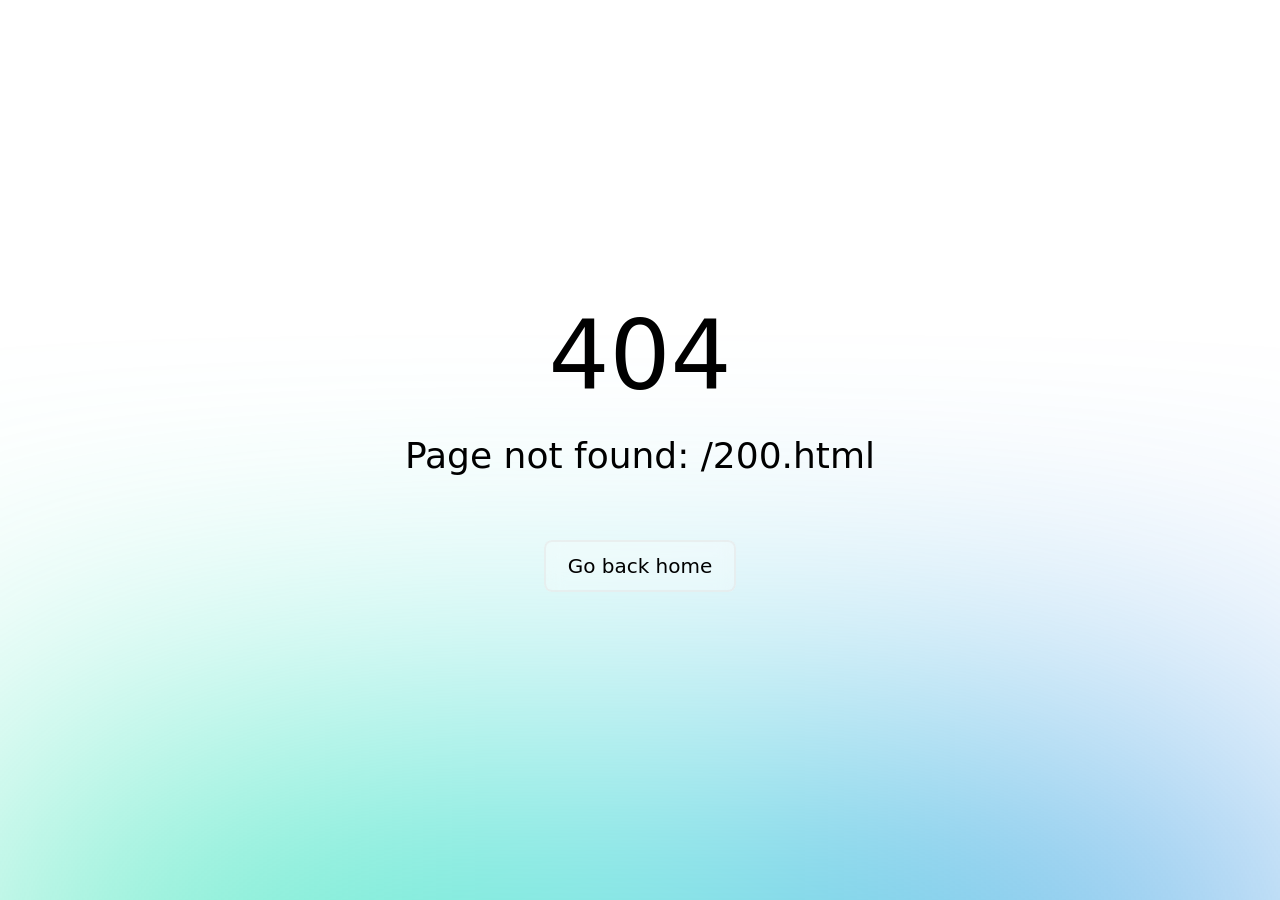
<file: 200.html>
<!DOCTYPE html><html  data-capo=""><head><meta charset="utf-8">
<meta name="viewport" content="width=device-width, initial-scale=1">
<title>APIEMS – Asia Pacific Industrial Engineering and Management Society</title>
<style>@import"https://fonts.googleapis.com/css2?family=Noto+Sans+TC:wght@100..900&family=Noto+Serif+TC:wght@700&display=swap";@keyframes float_animate{0%{transform:translateY(2%)}to{transform:translateY(-2%)}}body{font-family:Noto Sans TC,sans-serif;font-optical-sizing:auto;font-size:20px;font-style:normal;font-weight:400;margin:0;padding:0;text-align:justify;width:100%}body>div#__nuxt{overflow-x:clip;width:100%}@media (min-width:768px){body{font-size:30px}}@media (min-width:1024px){body{font-size:20px}}@media (min-width:1200px){body{font-size:22px}}@media (min-width:1450px){body{font-size:24px}}body *{box-sizing:border-box}body dd,body dl,body dt,body li,body ol,body ul{list-style:none;margin:0;padding:0}body a{color:inherit;text-decoration:none}body img{display:block;width:100%}body h1,body h2,body h3,body h4,body h5{color:currentColor;font-size:inherit;font-weight:inherit;margin:0}body h1 strong,body h2 strong,body h3 strong,body h4 strong,body h5 strong{font-size:1.2em}body p{font-size:1em;font-weight:400;line-height:1.5;margin:0;padding:0;text-align:inherit}body p strong{color:#e60012;font-weight:600}body p~p{margin-top:1em}body .post-container__content a,body .post-container__content dd,body .post-container__content dl,body .post-container__content dt,body .post-container__content h1,body .post-container__content h2,body .post-container__content h3,body .post-container__content h4,body .post-container__content h5,body .post-container__content img,body .post-container__content li,body .post-container__content ol,body .post-container__content p,body .post-container__content strong,body .post-container__content ul{all:revert}body .post-container__content p{line-height:1.7}body .post-container__content img{max-width:100%}body .c-red{color:#e60012}body .c-dark{color:#333}body .c-gray{color:#525151}body #top{height:1px;margin-top:-1px;position:relative}body nav{align-items:center;border-bottom:1px solid transparent;display:flex;gap:1em;justify-content:space-between;padding:.3em 1em;position:fixed;top:0;transition:all .5s ease-out;width:100%;z-index:999}body nav.scroll{background-color:#fff;border-bottom:1px solid #ddd;box-shadow:0 0 7px #0003}body nav .logo{min-width:9em;width:35%;width:9.5em}@media (max-width:1199px){body nav .nav_list{align-items:center;background-color:#ca1e1e;color:#fff;display:flex;flex-direction:column;font-size:1.5em;height:100vh;justify-content:flex-start;line-height:1.3;list-style:none;margin:0;padding:10%;position:absolute;right:-100%;top:0;transition:right .5s ease-out;width:100%;z-index:999}}@media (max-width:1199px) and (min-width:520px){body nav .nav_list{max-width:18em}}@media (max-width:1199px){body nav .nav_list li{border-bottom:1px solid hsla(0,0%,100%,.5);padding:1em;width:100%}}body nav .back{background-color:#128f0e;border:1px solid #128f0e;border-radius:99em;color:#fff;display:none;font-size:.8em;padding:.3em 1em}body nav .back:after{display:none}body nav .back:hover{scale:1.05}body nav .hem{aspect-ratio:1/1;position:relative;width:2em;z-index:1000}@media (min-width:1200px){body nav .hem{display:none}}body nav .hem .line{background-color:#e60012;height:2px;left:50%;position:absolute;top:50%;transform:translate(-50%,-50%);width:70%}body nav .hem .line._t{top:25%}body nav .hem .line._b{top:75%}body nav .hem.open .line{background-color:#fff}body nav .hem.open .line._m{width:0}body nav .hem.open .line._t{top:50%;transform:translate(-50%) rotate(45deg)}body nav .hem.open .line._b{top:50%;transform:translate(-50%) rotate(-45deg)}body nav:has(.hem.open) .nav_list{box-shadow:0 0 7em 7em #0009;right:0;transition:all .5s ease-out}@media (min-width:1200px){body nav{padding:0 5%}body nav .logo{width:15%;width:10em}body nav .nav_list{align-items:center;display:flex;flex-grow:1;font-size:.8em;gap:3em;justify-content:flex-end;list-style:none;padding:0}body nav .nav_list li{position:relative}body nav .nav_list li:after{background-color:#e60012;bottom:-.3em;content:"";height:2px;left:0;opacity:0;position:absolute;transition:all .2s ease-out;width:100%}body nav .nav_list li:hover:after{opacity:1;width:100%}}body:has(.kv) nav .nav_list li:not(.index){display:none}body:has(.post-list-page) nav .nav_list li:is(.index),body:has(.post-page) nav .nav_list li:is(.index){display:none}body .go_Top{background-color:#e60012;border-radius:99em;bottom:1.5em;cursor:pointer;height:2.5em;position:fixed;right:.5em;transition:all .1s ease-out;width:2.5em;z-index:15}@media (min-width:1024px){body .go_Top{right:1.5em}}body .go_Top:after{aspect-ratio:1/1;border-left:3px solid #fff;border-top:3px solid #fff;content:"";left:50%;position:absolute;top:50%;transform:translate(-50%,-25%) rotate(45deg);width:25%}body .go_Top:hover{transform:scale(1.1)}body section{position:relative;width:100%}body section .inner{margin:0 auto;position:relative;width:90%}body section .sec_title{color:#333;font-family:"Noto Serif TC";font-size:2em;font-weight:600;margin-bottom:.5em;padding:0 .5em;position:relative;text-align:center;z-index:1}body section .sec_title h2{font-size:1em;font-weight:inherit;line-height:1.2}body section .sec_title h2 strong{color:#e60012;font-size:1.2em}body section .sec_sub_title{color:#525151;font-size:1.25em;font-weight:400;line-height:1.2;padding:0 .5em;position:relative;text-align:center}body section .sec_sub_title strong{color:#e60012;font-size:1.1em;font-weight:600}body section .sec_sub_title~.inner,body section .sec_title~.inner{margin-top:1em}@media (min-width:1024px){body section .inner{max-width:1160px;width:80%}body section .sec_title{font-size:2.5em}body section .sec_title._center{text-align:center}}@keyframes float_cell{0%{transform:translateY(var(--float_range))}to{transform:translateY(calc(var(--float_range)*-1))}}body .swiper{margin:0 auto;padding-bottom:5em;width:80%}body .swiper .swiper-pagination{margin:0 0 2em}body footer{background-color:#525151;color:#fff;padding:.5em}body footer .list li{font-size:.7em;line-height:1.5;text-align:center}@media (min-width:450px){body footer{padding:1em 0}body footer .list li br{display:none}}.pc{display:none}@media (min-width:1024px){.mb{display:none}.pc{display:block}}.btn{margin-top:1em}.btn a{background-color:#e60012;border-radius:99em;color:#fff;cursor:pointer;display:inline-block;font-size:1em;padding:.5em 2em;transition:all .1s ease-out}.btn a:hover{transform:scale(1.03)}@media (min-width:1024px){.btn{font-size:1.2em}}#sec_01 .bg{background:radial-gradient(circle closest-side at center,#fff 40%,#dce2e8);height:100%;left:0;-webkit-mask:linear-gradient(180deg,#fff 80%,transparent);mask:linear-gradient(180deg,#fff 80%,transparent);overflow:hidden;top:0;width:100%}#sec_01 .bg,#sec_01 .bg .wave{position:absolute}#sec_01 .bg .wave._l{left:0;top:0;transform:translate(-30%,-30%);width:400%}#sec_01 .bg .wave._r{bottom:0;left:0;transform:translate(-12%,10%) rotate(180deg);width:400%}#sec_01 .bg .light{animation:shine-2 2s ease-out infinite alternate;left:50%;position:absolute;top:45%;transform:translate(-50%,-50%);width:400%}#sec_01 .bg .light .scale{animation:shine-1 .1s ease-out infinite alternate}#sec_01 .bg .light img{animation:rotate 35s linear infinite}@keyframes shine-1{0%{transform:scale(1)}to{transform:scale(.85)}}@keyframes shine-2{0%{opacity:0;transform:translate(-50%,-50%) scale(.5)}40%{opacity:1;transform:translate(-50%,-50%) scale(1)}to{opacity:1;transform:translate(-50%,-50%) scale(1)}}@keyframes rotate{0%{transform:rotate(0)}to{transform:rotate(359.9deg)}}#sec_01 h1{position:absolute;top:-100px}#sec_01 .inner{padding:50% 3%}#sec_01 .inner>div>div{margin:0 auto}#sec_01 .inner>div .title{width:95%}#sec_01 .inner>div .book{margin-top:5%}#sec_01 .inner>div .subTitle{margin-top:3%;width:85%}#sec_01 .inner>div .aminoL40{margin-top:5%;width:70%}@media (min-width:768px){#sec_01 .inner{padding:25vh 3%}}@media (min-width:1024px){#sec_01 .bg .wave._l{left:0;top:0;transform:translate(-38%,-20%);width:200%}#sec_01 .bg .wave._r{bottom:0;left:0;transform:translate(-12%,15%) rotate(180deg);width:200%}#sec_01 .bg .light{left:50%;top:35%;width:200%}#sec_01 .inner{padding:15vh 0}#sec_01 .inner>div{margin:0 auto;position:relative;width:28em}}#sec_02{padding-bottom:3em}#sec_02 .sec_title strong{display:block}#sec_02 .inner .body_comp{padding:2em .5em}#sec_02 .inner .body_comp .body_img{aspect-ratio:83/1114;left:55%;opacity:.3;position:absolute;top:0;width:13em}#sec_02 .inner .body_comp .proportion{position:relative}#sec_02 .inner .body_comp .proportion li{align-items:center;display:flex;flex-wrap:wrap;gap:1em;justify-content:flex-start}#sec_02 .inner .body_comp .proportion li .icon{flex-shrink:0;width:5em}#sec_02 .inner .body_comp .proportion li .detail{flex-grow:1}#sec_02 .inner .body_comp .proportion li .detail .percentage{font-size:2em;font-weight:600;line-height:1.2}#sec_02 .inner .body_comp .proportion li .detail .caption{font-size:1em;line-height:1.2}#sec_02 .inner .body_comp .proportion li .protein_detail{width:100%}#sec_02 .inner .body_comp .proportion li .protein_detail .generate{align-items:flex-start;background-color:#fff;border:2px dotted #ccc;border-radius:1.5em;display:flex;gap:1em;justify-content:center;margin-top:.5em;padding:1.5em 1em}#sec_02 .inner .body_comp .proportion li .protein_detail .generate .step{position:relative;width:calc(33.33333% - .66667em)}#sec_02 .inner .body_comp .proportion li .protein_detail .generate .step .g_icon{margin:0 auto;width:70%}#sec_02 .inner .body_comp .proportion li .protein_detail .generate .step .caption{margin-top:.35em;text-align:center}#sec_02 .inner .body_comp .proportion li .protein_detail .generate .step~.step:before{aspect-ratio:1/1;background-color:#e60012;clip-path:polygon(0 0,90% 50%,0 100%);content:"";left:-.5em;position:absolute;top:50%;transform:translate(-50%,-50%);width:.7em}#sec_02 .inner .body_comp .proportion li .protein_detail .arrow{margin:-.5em auto 0;width:2em}#sec_02 .inner .body_comp .proportion li .protein_detail .content{margin:1em auto;text-align:center}#sec_02 .inner .body_comp .proportion li~li{margin-top:1.5em}#sec_02 .inner .intro_content{text-align:center}@media (min-width:1024px){#sec_02 .sec_title strong{display:inline;padding-right:.2em}#sec_02 .sec_title span{display:block}#sec_02 .inner .body_comp{position:relative}#sec_02 .inner .body_comp .body_img{aspect-ratio:unset;left:0;margin:0 auto;position:relative;width:20%}#sec_02 .inner .body_comp .proportion{height:100%;left:0;position:absolute;top:0;width:100%}#sec_02 .inner .body_comp .proportion li{margin-top:0!important;position:absolute}#sec_02 .inner .body_comp .proportion li:before{background-color:#aaa;content:"";height:1px;left:12em;position:absolute;width:0}#sec_02 .inner .body_comp .proportion li:first-child{left:5%;top:5%}#sec_02 .inner .body_comp .proportion li:nth-child(2){left:5%;top:60%}#sec_02 .inner .body_comp .proportion li:nth-child(3){left:5%;top:32%}#sec_02 .inner .body_comp .proportion li:nth-child(4){justify-content:center;right:0;top:20%;width:35%}#sec_02 .inner .body_comp .proportion li:nth-child(4):before{left:0;top:2.5em;transform:rotate(180deg) translate(-1.5em);transform-origin:left}#sec_02 .inner .body_comp .proportion li:nth-child(4) .detail{flex-grow:0}#sec_02 .inner .body_comp .proportion li:nth-child(4) .protein_detail .generate{font-size:.8em;padding:1em .5em}#sec_02 .inner .body_comp .proportion li:nth-child(4) .protein_detail .arrow{margin-top:-.25em;width:1em}#sec_02 .inner .body_comp .proportion li.aos-animate:before{transition:width .5s ease-out 1s;width:2em}}@media (min-width:1024px) and (min-width:1200px){#sec_02 .inner .body_comp .proportion li.aos-animate:before{width:4em}}@media (min-width:1024px){#sec_02 .inner .intro_content p span{display:block}}#sec_03{background-color:#f1f3f5;padding:1em 0 5em}#sec_03 .inner{padding:2em 0}#sec_03 .inner .partTitle{font-size:1.5em;line-height:1.3;margin-top:1.5em;padding:0 .5em;position:relative}#sec_03 .inner .partTitle .index{color:#e2e7ed;font-family:"NOTO serif TC";font-size:3em;left:-.1em;line-height:1;position:absolute;top:0;transform:translateY(-60%)}#sec_03 .inner .partTitle h2{position:relative}#sec_03 .inner._part1 .chart .pie{margin:2em auto;position:relative}#sec_03 .inner._part1 .chart .pie svg{position:absolute;right:50%;top:50%;transform:translate(50%,-50%);width:115%}#sec_03 .inner._part1 .chart .pie svg .path1{transform:rotate(-90deg);transform-origin:center;stroke:#ffa5a5;stroke-width:5px;stroke-linecap:round;stroke-dashoffset:327;stroke-dasharray:595}#sec_03 .inner._part1 .chart .pie svg .path2{transform:rotate(-90deg);transform-origin:center;stroke:#ff7171;stroke-width:5px;stroke-linecap:round;stroke-dashoffset:500;stroke-dasharray:595}#sec_03 .inner._part1 .chart .amino_acids .kind_caption{font-size:1.3em;font-weight:700}#sec_03 .inner._part1 .chart .amino_acids .des{background-color:#fff;border:1px solid #bbb;border-radius:1em;margin:.5em 0;max-width:13em;padding:1em;width:-moz-max-content;width:max-content}#sec_03 .inner._part1 .chart .amino_acids .des h4{font-size:1.5em;font-weight:400}#sec_03 .inner._part1 .chart .amino_acids .des p{line-height:1.3;margin-top:.3em}#sec_03 .inner._part1 .chart .amino_acids .content{color:#525151;font-size:.8em;max-width:18em;padding:0 .5em}#sec_03 .inner._part1 .chart .amino_acids~._essential{margin-top:2.5em}#sec_03 .inner._part1 .chart .amino_acids~._essential .des{border-color:#e60012}#sec_03 .inner._part1 .chart .amino_acids~._essential .content_block .item{padding:1.5em;position:relative}#sec_03 .inner._part1 .chart .amino_acids~._essential .content_block .item h4{position:relative}#sec_03 .inner._part1 .chart .amino_acids~._essential .content_block .item h4:before{aspect-ratio:1/1;background-color:#f37780;content:"";left:-1em;position:absolute;top:.75em;width:.5em}#sec_03 .inner._part1 .chart .amino_acids~._essential .content_block .item .content{padding:0}#sec_03 .inner._part1 .chart .amino_acids~._essential .content_block .detail{background-color:#fff;border-radius:1em;box-shadow:0 0 25px #00000026;padding:1.5em}#sec_03 .inner._part1 .chart .amino_acids~._essential .content_block .detail .c-red p{font-weight:600}#sec_03 .inner._part2 .partTitle strong{display:block}#sec_03 .inner._part2 .list{align-items:center;display:flex;flex-direction:column;gap:1.5em;justify-content:center;margin-top:2em;position:relative;z-index:1}#sec_03 .inner._part2 .list li{align-items:center;background-color:#fff;border:1px solid #e60012;border-radius:99em;display:flex;gap:1em;padding:1em;width:100%}#sec_03 .inner._part2 .list li .icon{aspect-ratio:1/1;background-color:#e60012;border-radius:99em;flex-shrink:0;max-width:4em;width:25%}#sec_03 .inner._part2 .list li .icon img{margin:20% auto;width:60%}#sec_03 .inner._part2 .list li .content p{line-height:1.3}#sec_03 .inner._part3 .wave{bottom:-5%;left:-10%;max-width:1800px;opacity:.3;position:absolute;transform:translate(-10%);width:450%;z-index:0}#sec_03 .inner._part3 .list{align-items:stretch;display:flex;flex-wrap:wrap;gap:1em;justify-content:space-between;margin-top:2em;position:relative}#sec_03 .inner._part3 .list li{width:calc(50% - .5em)}#sec_03 .inner._part3 .list li>div{background-color:#fff;border-radius:1em;padding:2em 1em}#sec_03 .inner._part3 .list li:first-child>div,#sec_03 .inner._part3 .list li:nth-child(4)>div{background-color:#e60012;color:#fff}#sec_03 .inner._part3 .list li .icon{margin:0 auto;width:60%}#sec_03 .inner._part3 .list li .content{font-size:.8em;margin-top:1em;text-align:center}#sec_03 .inner._part3 .list li .content p{line-height:1.3}@media (min-width:1024px){#sec_03{padding:2em 0}#sec_03 .inner{padding:1em 0}#sec_03 .inner._part1 .chart{position:relative}#sec_03 .inner._part1 .chart .pie{margin:0 auto;padding:2em 0;width:30%}#sec_03 .inner._part1 .chart .pie svg .path2{transition:stroke-dashoffset .5s ease-out,transform .3s ease-out;stroke-width:0;stroke-dashoffset:593}#sec_03 .inner._part1 .chart .amino_acids{font-size:.8em;left:3%;position:absolute;top:50%;transform:translateY(-50%)}#sec_03 .inner._part1 .chart .amino_acids h3{display:none}#sec_03 .inner._part1 .chart .amino_acids~._essential{display:flex;flex-direction:column;left:auto;margin-top:0;right:0}#sec_03 .inner._part1 .chart .amino_acids~._essential .des{margin:1em 2em}#sec_03 .inner._part1 .chart .amino_acids~._essential .content_block{cursor:pointer;position:relative}#sec_03 .inner._part1 .chart .amino_acids~._essential .content_block .item h4{position:relative;width:-moz-max-content;width:max-content}#sec_03 .inner._part1 .chart .amino_acids~._essential .content_block .item h4:after{align-content:center;background-color:#e60012;border-radius:99em;color:#fff;content:"i";font-size:.7em;height:1.5em;line-height:1;position:absolute;right:0;text-align:center;transform:translate(100%,-50%);width:1.5em}#sec_03 .inner._part1 .chart .amino_acids~._essential .content_block .detail{left:0;opacity:0;position:absolute}#sec_03 .inner._part1 .chart .amino_acids~._essential .content_block .detail:before{background-color:#fff;clip-path:polygon(0 0,100% 100%,20% 100%);content:"";height:1em;left:3em;position:absolute;top:0;transform:translateY(-90%);width:2em}#sec_03 .inner._part1 .chart .amino_acids~._essential .content_block._three{order:-1}#sec_03 .inner._part1 .chart .amino_acids~._essential .content_block._three .detail{top:0;transform:translateY(-100%)}#sec_03 .inner._part1 .chart .amino_acids~._essential .content_block._three .detail:before{bottom:0;clip-path:polygon(20% 0,100% 0,0 100%);top:auto;transform:translateY(90%)}#sec_03 .inner._part1 .chart .amino_acids~._essential .content_block:hover .detail{opacity:1}#sec_03 .inner._part1 .chart:has(._three:hover) .pie svg .path2{stroke-width:5px;stroke-dashoffset:500}#sec_03 .inner._part1 .chart:has(._six:hover) .pie svg .path2{stroke-width:5px;stroke-dashoffset:415;stroke-dasharray:595;transform:rotate(-37deg)}#sec_03 .inner._part2 .partTitle h2 strong{display:inline}#sec_03 .inner._part2 .list{flex-direction:row;flex-wrap:wrap;gap:2em;margin:2em 0}#sec_03 .inner._part2 .list li{padding-right:1.5em;width:calc(50% - 1em)}#sec_03 .inner._part2 .list li .content{font-size:.9em}#sec_03 .inner._part3 .list{filter:drop-shadow(0 0 15px #ddd);gap:0;margin-bottom:10em}#sec_03 .inner._part3 .list li{width:25%}#sec_03 .inner._part3 .list li>div{background-color:#fff!important;border-radius:0;color:#000!important}#sec_03 .inner._part3 .list li:first-child>div{border-radius:1em 0 0 1em}#sec_03 .inner._part3 .list li:nth-child(4)>div{border-radius:0 1em 1em 0}#sec_03 .inner._part3 .list li:hover{z-index:2}#sec_03 .inner._part3 .list li:hover>div{background-color:#e60012!important;border-radius:1em;color:#fff!important;transform:scale(1.1);transition:all .1s ease-out}#sec_03 .inner._part3 .wave{bottom:-3em;left:65%;transform:translate(0);width:170%}}#sec_04{background:url(/img/sec4_redBG.png) no-repeat top/500%;margin-top:-3em;padding:5em 0}#sec_04 .inner{align-items:center;display:flex;flex-direction:column;gap:2em;justify-content:center}#sec_04 .inner .block .sec_title{margin:0;padding:0;text-align:left}#sec_04 .inner .block .sec_title h2 strong{color:#fff}#sec_04 .inner .block .aminoL40{background-color:#e60012;color:#fff;font-size:1.5em;margin:.5em 0;max-width:-moz-max-content;max-width:max-content;padding:.1em .5em}#sec_04 .inner .block .sec_sub_title{color:#fff;line-height:1.2;max-width:10em;padding:0;text-align:left}#sec_04 .inner .block .sec_sub_title h3 strong{color:#fff;font-size:1.5em}#sec_04 .inner .block._chart,#sec_04 .inner .list{background-color:#fff;border-radius:1em;padding:1em}#sec_04 .inner .list{align-items:stretch;box-shadow:0 0 20px #00000026;display:flex;flex-direction:column;justify-content:center}#sec_04 .inner .list li{align-items:flex-start;border-bottom:1px solid #ddd;display:flex;gap:1em;justify-content:center;padding:1em 0}#sec_04 .inner .list li:last-child{border:0}#sec_04 .inner .list li .icon{flex-shrink:0;width:3em}#sec_04 .inner .list li .detail{flex-grow:1}#sec_04 .inner .list li .detail .caption{font-weight:600;line-height:1.2}#sec_04 .inner .list li .detail .content{color:#525151;font-size:.8em;margin-top:.5em}#sec_04 .inner .list li .detail .content p{line-height:1.3}#sec_04 .inner .list li .detail .content .award{color:#000;font-size:1.3em;line-height:1.2;margin-bottom:.5em}#sec_04 .inner .list li .detail .content .mark{font-size:.8em;margin-top:1.5em}@media (min-width:1024px){#sec_04{background-size:1500px}#sec_04 .inner{-moz-column-gap:0;column-gap:0;flex-direction:row;flex-wrap:wrap;justify-content:space-between}#sec_04 .inner .block._txt{padding:0 5%;width:calc(18em + 10%)}#sec_04 .inner .block._chart{flex-grow:1;padding:1em 5%;width:calc(90% - 18em)}#sec_04 .inner .list{flex-direction:row;flex-wrap:wrap;justify-content:flex-start;padding:1em 3em;width:100%}#sec_04 .inner .list li{flex-grow:1;padding:1.5em 0;width:50%}#sec_04 .inner .list li .icon{width:4em}}@media (min-width:1200px){#sec_04{background-size:1660px}}@media (min-width:1450px){#sec_04{background-size:1920px}}@media screen and (min-width:1450px) and (min-width:1800px){#sec_04{background-size:100%}}#sec_05{background:url(/img/sec5_bg.png) no-repeat right 10% bottom/950px;background-color:#f1f3f5;padding:3em 0}@media screen and (max-width:370px){#sec_05{background-size:1050px}}#sec_05 .inner{display:flex;flex-direction:column;gap:2em;justify-content:center}#sec_05 .inner .block .sec_sub_title{align-items:center;display:flex;justify-content:flex-start;padding:0}#sec_05 .inner .block .sec_sub_title img{max-width:8em;width:50%}#sec_05 .inner .block .content{color:#525151;margin-top:1.5em}@media (min-width:1024px){#sec_05{background-size:cover}#sec_05 .inner{align-items:center;flex-direction:row;gap:0;justify-content:space-between}#sec_05 .inner ._chart{width:50%}#sec_05 .inner ._txt{width:45%}}#sec_06{padding:3em 0}#sec_06 .sec_title{padding:0}#sec_06 .sec_sub_title h3{font-size:1em;line-height:1.35}#sec_06 .sec_sub_title h3>.c-red{display:inline-block}#sec_06 .mark{font-size:.8em;margin-top:1em;text-align:center}#sec_06 .inner{border:1px solid #ddd;width:100%}#sec_06 .inner .select_list{border-bottom:1px solid #ddd;overflow:auto;position:sticky;top:3em}#sec_06 .inner .select_list .product_list{align-items:stretch;display:flex;justify-content:center;min-width:100%;width:-moz-max-content;width:max-content}#sec_06 .inner .select_list .product_list li{background-color:#fff;flex-grow:1;font-size:.85em;font-weight:400;padding:1em 1.5em;position:relative;text-align:center}#sec_06 .inner .select_list .product_list li~li{border-left:1px solid #ddd}#sec_06 .inner .select_list .product_list li.active{background-color:#f6f6f6}#sec_06 .inner .select_list .product_list li.active:after{background-color:#e60012;bottom:0;content:"";height:3px;left:0;position:absolute;width:100%}#sec_06 .inner .product_promo{padding:1em 1em 2em}#sec_06 .inner .product_promo .product_item{display:flex;flex-direction:column;gap:1em}#sec_06 .inner .product_promo .product_item .img img{margin:0 auto}#sec_06 .inner .product_promo .product_item .intro .caption{font-size:1.4em;margin-bottom:.6em}#sec_06 .inner .product_promo .product_item .intro .list{font-size:.9em}#sec_06 .inner .product_promo .product_item .intro .list>li{line-height:1.3}#sec_06 .inner .product_promo .product_item .intro .list>li~li{margin-top:.5em}#sec_06 .inner .product_promo .product_item .intro .list._dot>li{list-style:disc;margin-left:1.3em;text-indent:-.25em}#sec_06 .inner .product_promo .product_item .intro .list._dot>li::marker{font-size:.7em}#sec_06 .inner .product_promo .product_item .intro .remark{font-size:.6em;margin-top:1.5em}#sec_06 .inner .product_promo .product_item .intro .remark>li~li{margin-top:.5em}@media (min-width:1024px){#sec_06 .sec_sub_title h3{line-height:1.5}#sec_06 .sec_sub_title h3 br{display:none}#sec_06 .sec_sub_title h3 .break{display:block}#sec_06 .inner{border-radius:1em;font-size:.9em;margin-top:2em;max-width:1160px;overflow:hidden;width:80%}}@media (min-width:1024px) and (min-width:1200px){#sec_06 .inner{font-size:1em}}@media (min-width:1024px){#sec_06 .inner .select_list{top:0}#sec_06 .inner .select_list .product_list{width:100%}#sec_06 .inner .select_list .product_list li{cursor:pointer;flex-grow:1;flex-shrink:1;font-size:1.1em;padding:1em .5em}#sec_06 .inner .select_list .product_list li:not(.active):hover{background-color:#fafafa}#sec_06 .inner .product_promo{padding:2em 1em}#sec_06 .inner .product_promo .product_item{flex-direction:row}#sec_06 .inner .product_promo .product_item .img{align-items:center;display:flex;width:40%}#sec_06 .inner .product_promo .product_item .intro{padding-right:5%;width:60%}#sec_06 .inner .product_promo .product_item .intro .caption{font-size:1.7em}#sec_06 .inner .product_promo .product_item .intro .list{font-size:1em}}#sec_07{padding:3em 0}#sec_07 .inner{width:100%}#sec_07 .inner .select_list{border-bottom:1px solid #ddd;overflow:auto}#sec_07 .inner .select_list .category_list{align-items:stretch;display:flex;justify-content:center;min-width:100%;padding:.5em;width:-moz-max-content;width:max-content}#sec_07 .inner .select_list .category_list li{background-color:#fff;border-radius:99em;cursor:pointer;font-size:.8em;padding:.5em 1.5em;transition:all .1s ease-out}#sec_07 .inner .select_list .category_list li:hover{background-color:#eee;transform:scale(1.05)}#sec_07 .inner .select_list .category_list li.active{background-color:#fed9d9;color:#e60012}#sec_07 .inner .article_list .swiper-container{align-items:stretch}#sec_07 .inner .article_list .swiper-container .swiper-slide{padding:1em}#sec_07 .inner .article_list .swiper-container .swiper-slide a.item{border-radius:1em;box-shadow:0 5px 10px #0000001a;height:100%;overflow:hidden}#sec_07 .inner .article_list .swiper-container .swiper-slide a.item .detail{padding:.8em 1em}#sec_07 .inner .article_list .swiper-container .swiper-slide a.item .detail .cate{background-color:#fed9d9;border-radius:5px;color:#e60012;display:inline-block;font-size:.7em;padding:.3em .75em}#sec_07 .inner .article_list .swiper-container .swiper-slide a.item .detail .caption{display:-webkit-box;font-size:1em;margin-top:.7em;-webkit-box-orient:vertical;-webkit-line-clamp:2;overflow:hidden}#sec_07 .inner .article_list .swiper-container .swiper-slide a.item .detail .content{display:-webkit-box;font-size:.8em;margin-top:.5em;-webkit-box-orient:vertical;-webkit-line-clamp:2;color:#333;overflow:hidden}#sec_07 .inner .article_list .swiper-container .swiper-slide a.item .detail .content p{line-height:1.5}#sec_07 .inner .article_list .controler .swiper-button{aspect-ratio:1/1;background-color:#fff;border:2px solid;border-radius:99em;color:#e60012;position:absolute;right:0;top:50%;width:2em;z-index:10}#sec_07 .inner .article_list .controler .swiper-button:after{background-color:currentColor;clip-path:polygon(40% 35%,65% 50%,40% 65%);content:"";display:block;height:100%;width:100%}#sec_07 .inner .article_list .controler .swiper-button.swiper-button-prev{left:0;right:auto;rotate:180deg}#sec_07 .inner .article_list .controler .swiper-button.swiper-button-disabled{color:#aaa}#sec_07 .inner .more{margin-top:1.5em;text-align:center}@media (min-width:1024px){#sec_07 .inner{max-width:1160px;width:80%}#sec_07 .inner .select_list .category_list{justify-content:space-evenly}#sec_07 .inner .select_list .category_list li{font-size:1em;padding:.35em 1.5em}#sec_07 .inner .article_list{margin-left:-.7em;margin-top:1em;width:calc(100% + 1.4em)}#sec_07 .inner .article_list .swiper-container .swiper-slide{padding:.7em}#sec_07 .inner .article_list .controler .swiper-button{cursor:pointer;transform:translate(120%,-50%);transition:all .1s ease-out;width:3em}#sec_07 .inner .article_list .controler .swiper-button:hover{transform:translate(120%,-50%) scale(1.05)}#sec_07 .inner .article_list .controler .swiper-button.swiper-button-prev{rotate:0deg;transform:translate(-120%,-50%) rotate(180deg)}#sec_07 .inner .article_list .controler .swiper-button.swiper-button-prev:hover{transform:translate(-120%,-50%) rotate(180deg) scale(1.05)}#sec_07 .inner .article_list .controler .swiper-button.swiper-button-disabled{pointer-events:none}}.swiper_pagination{align-items:center;display:flex;gap:.5em;justify-content:center;margin-top:.5em;width:100%}.swiper_pagination .swiper-pagination-bullet{aspect-ratio:1/1;background-color:#bbb;border-radius:100%;display:block;width:.3em}.swiper_pagination .swiper-pagination-bullet.swiper-pagination-bullet-active{background-color:#333;scale:1.25}#sec_08{background-color:#f1f3f5;padding:3em 0}#sec_08 .inner .sec_content{font-size:.8em;margin:2em auto;max-width:53em}#sec_08 .inner .sec_content .remark{color:#525151;font-size:.8em;margin-top:1em}#sec_08 .inner .calc_block{background-color:#fff;border-radius:1em;box-shadow:0 0 10px #0000001a;display:flex;flex-direction:column;justify-content:flex-start;margin-left:-2.5%;margin-top:1em;overflow:hidden;width:105%}#sec_08 .inner .calc_block .calc_form .list>li,#sec_08 .inner .calc_block .calc_result .list>li{align-items:center;display:flex;justify-content:flex-start}#sec_08 .inner .calc_block .calc_form .list>li:has(._full_width),#sec_08 .inner .calc_block .calc_form .list>li:has(._mb_full_width),#sec_08 .inner .calc_block .calc_result .list>li:has(._full_width),#sec_08 .inner .calc_block .calc_result .list>li:has(._mb_full_width){flex-wrap:wrap;gap:.5em}#sec_08 .inner .calc_block .calc_form .list>li .caption,#sec_08 .inner .calc_block .calc_result .list>li .caption{flex-shrink:0;line-height:2}#sec_08 .inner .calc_block .calc_form .list>li .column,#sec_08 .inner .calc_block .calc_result .list>li .column{flex-grow:1}#sec_08 .inner .calc_block .calc_form .list>li .column label,#sec_08 .inner .calc_block .calc_result .list>li .column label{cursor:pointer}#sec_08 .inner .calc_block .calc_form .list>li .column label>div,#sec_08 .inner .calc_block .calc_result .list>li .column label>div{align-items:center;display:inline-flex;vertical-align:middle}#sec_08 .inner .calc_block .calc_form .list>li .column label input,#sec_08 .inner .calc_block .calc_result .list>li .column label input{accent-color:#e60012;height:1em;margin-right:.35em;width:1em}#sec_08 .inner .calc_block .calc_form .list>li .column label~label,#sec_08 .inner .calc_block .calc_result .list>li .column label~label{margin-left:.5em}#sec_08 .inner .calc_block .calc_form .list>li .column input,#sec_08 .inner .calc_block .calc_form .list>li .column select,#sec_08 .inner .calc_block .calc_result .list>li .column input,#sec_08 .inner .calc_block .calc_result .list>li .column select{border:1px solid #aaa;border-radius:7px;font-size:.85em;height:2.5em;line-height:2em;outline:none;padding:.2em .5em 0;width:100%}#sec_08 .inner .calc_block .calc_form .list>li .column._full_width,#sec_08 .inner .calc_block .calc_form .list>li .column._mb_full_width,#sec_08 .inner .calc_block .calc_result .list>li .column._full_width,#sec_08 .inner .calc_block .calc_result .list>li .column._mb_full_width{width:100%}#sec_08 .inner .calc_block .calc_form .list>li .column.disable,#sec_08 .inner .calc_block .calc_result .list>li .column.disable{opacity:.5;pointer-events:none}#sec_08 .inner .calc_block .calc_form .list>li .remark,#sec_08 .inner .calc_block .calc_result .list>li .remark{color:#525151;font-size:.7em;margin:.5em}#sec_08 .inner .calc_block .calc_form .list>li .remark br,#sec_08 .inner .calc_block .calc_result .list>li .remark br{display:none}#sec_08 .inner .calc_block .calc_form .list>li .activiti_exp_btn,#sec_08 .inner .calc_block .calc_result .list>li .activiti_exp_btn{background-color:#525151;border-radius:99em;color:#fff;cursor:pointer;font-size:.8em;padding:.3em 1.5em;width:-moz-max-content;width:max-content}#sec_08 .inner .calc_block .calc_form .list>li~li,#sec_08 .inner .calc_block .calc_result .list>li~li{margin-top:1.3em}#sec_08 .inner .calc_block .calc_form{padding:2em .75em}#sec_08 .inner .calc_block .calc_form .calculate{margin-top:2em;text-align:center}#sec_08 .inner .calc_block .calc_result{background:url(/img/sec7_counter_redBG.png) no-repeat top/cover;color:#fff;overflow:hidden;padding:3em .75em 2em;position:relative}#sec_08 .inner .calc_block .calc_result:before{aspect-ratio:1/1;background-color:#fff;border-radius:7px;content:"";left:50%;position:absolute;top:0;transform:translate(-50%,-70%) rotate(45deg);width:3em}#sec_08 .inner .calc_block .calc_result .calc_intro{font-size:.8em}#sec_08 .inner .calc_block .calc_result .calc_intro p{font-weight:300}#sec_08 .inner .calc_block .calc_result .calc_intro .remark{font-size:.8em}#sec_08 .inner .calc_block .calc_result .line{align-items:center;display:flex;gap:.5em;justify-content:center;margin:1em 0}#sec_08 .inner .calc_block .calc_result .line:after,#sec_08 .inner .calc_block .calc_result .line:before{border-top:2px dotted #fff;content:"";display:block;flex-grow:1}#sec_08 .inner .calc_block .calc_result .calc_suggest .list>li:has(._mb_full_width){align-items:center;gap:0}#sec_08 .inner .calc_block .calc_result .calc_suggest .list>li .caption{line-height:1}#sec_08 .inner .calc_block .calc_result .calc_suggest .list>li .column .amount{font-size:1.5em;font-weight:500;line-height:1.2}#sec_08 .inner .calc_block .calc_result .calc_suggest .list>li~li{margin-top:.75em}#sec_08 .inner .calc_block .calc_result .calc_suggest .list>li~li:has(.nutrition3){margin-top:1.2em}#sec_08 .inner .calc_block .calc_result .calc_suggest .nutrition3{padding-left:1.2em}#sec_08 .inner .calc_block .calc_result .calc_suggest .nutrition3>li{list-style:disc}#sec_08 .inner .calc_block .calc_result .calc_suggest .nutrition3>li::marker{font-size:.7em;text-align:center!important;text-transform:uppercase}#sec_08 .inner .calc_block .calc_result .calc_suggest .nutrition3>li ._underline{display:inline-block;min-height:1.5em;min-width:3em;padding:0 .5em;position:relative;vertical-align:bottom}#sec_08 .inner .calc_block .calc_result .calc_suggest .nutrition3>li ._underline:after{border-bottom:1px solid #fff;bottom:0;content:"";left:0;position:absolute;width:100%}#sec_08 .inner .calc_block .calc_result .calc_suggest .nutrition3>li~li{margin-top:.3em}@media (min-width:1024px){#sec_08 .inner .calc_block{flex-direction:row}#sec_08 .inner .calc_block .calc_form .list>li:has(._mb_full_width),#sec_08 .inner .calc_block .calc_result .list>li:has(._mb_full_width){align-items:flex-start;flex-wrap:wrap;gap:.5em;justify-content:space-between}#sec_08 .inner .calc_block .calc_form .list>li .column._mb_full_width,#sec_08 .inner .calc_block .calc_result .list>li .column._mb_full_width{max-width:calc(100% - 6.5em);width:auto}#sec_08 .inner .calc_block .calc_form{padding:5%;width:52%}#sec_08 .inner .calc_block .calc_result{padding:5%;width:48%}#sec_08 .inner .calc_block .calc_result:before{border-radius:4px;left:0;top:40%;transform:scaleY(1.2) translate(-80%,-50%) rotate(45deg)}#sec_08 .inner .calc_block .calc_result .calc_intro{font-size:.9em}#sec_08 .inner .calc_block .calc_result .line{margin:2em 0}}#sec_09{background-color:#f1f3f5;padding:0 0 4em}#sec_09 .inner .list{align-items:center;display:flex;flex-wrap:wrap;gap:1.5em;justify-content:center}#sec_09 .inner .list li{max-width:40%}#sec_09 .inner .list li img{max-height:20vw;-o-object-fit:contain;object-fit:contain}@media (min-width:1024px){#sec_09 .inner .list{font-size:.7em;gap:2em}}@media (min-width:1024px) and (min-width:1200px){#sec_09 .inner .list{font-size:1em}}@media (min-width:1024px){#sec_09 .inner .list li{max-height:5.5em;max-width:10.5em;width:auto}#sec_09 .inner .list li img{max-height:100%}}.act_popup{height:100lvh;position:fixed;top:0;width:100%;z-index:999}.act_popup .mask{-webkit-backdrop-filter:blur(5px);backdrop-filter:blur(5px);background-color:#000000a6;height:100%;position:relative;width:100%}.act_popup .act_dtl{background-color:#fff;border-radius:10px;font-size:.8em;left:50%;padding:2em 1em;position:absolute;top:50%;transform:translate(-50%,-50%)}.act_popup .act_dtl ul{max-height:70lvh;max-width:700px;overflow:auto;width:calc(80vw - 2em)}.act_popup .act_dtl ul li .caption{font-size:1em;font-weight:500;margin-bottom:.25em}.act_popup .act_dtl ul li p{font-size:.8em}.act_popup .act_dtl ul li~li{margin-top:1em}@media (min-width:1024px){.act_popup .act_dtl{font-size:1em;padding:2em}}.act_popup .close{aspect-ratio:1/1;background-color:#e60012;border-radius:99em;color:#fff;cursor:pointer;position:absolute;right:0;top:0;transform:translate(30%,-30%) rotate(45deg);width:2.5em}.act_popup .close:after,.act_popup .close:before{background-color:currentColor;border-radius:99em;content:"";height:3px;left:50%;position:absolute;top:50%;transform:translate(-50%,-50%);width:50%}.act_popup .close:after{transform:translate(-50%,-50%) rotate(90deg)}.post-list-page .post-list-banner{align-items:center;background-image:url(/img/postList/molecule-background.png);background-position:20% 50%;background-repeat:no-repeat;background-size:cover;display:flex;flex-direction:column;height:15em;justify-content:center;padding-top:3em}.post-list-page .post-list-banner__path{align-content:center;display:flex;font-size:.8em;justify-content:center}.post-list-page .post-list-banner__path__item{color:#525151;padding:1em .2em}.post-list-page .post-list-banner__title{color:#e60012;font-size:1.8em}.post-list-page .post-category{align-items:center;border-bottom:1px solid #d4d4d4;display:flex;gap:1em;justify-content:space-evenly;overflow:auto;padding:1em;width:100%}.post-list-page .post-category__item{border-radius:2em;color:#292929;cursor:pointer;font-size:.8em;padding:.5em 2em;transition:all .1s ease-in;white-space:nowrap}.post-list-page .post-category__item:hover{background-color:#eee}.post-list-page .post-category__item.active{background-color:#fed9d9;color:#e60012}.post-list-page .post-list__item{border-bottom:1px solid #e9e9e9;margin:0 auto;padding:1.5em 0;width:calc(100% - 2em)}.post-list-page .post-list__item:last-of-type{border-bottom:none}.post-list-page .post-list__item .post-list__item__content__title:hover{text-decoration:underline}.post-list-page .post-list__item .post-list__item__content__description{display:-webkit-box;-webkit-box-orient:vertical;-webkit-line-clamp:3;overflow:hidden}.post-list-page .post-list__item__image{border-radius:.8em;overflow:hidden}.post-list-page .post-list__item__content__info{align-items:center;color:#525151;display:flex;font-size:.8em;justify-content:flex-start;padding:1em 0}.post-list-page .post-list__item__content__info>div{padding-right:1em}.post-list-page .post-list__item__content__info>div:last-child{padding-right:0}.post-list-page .post-list__item__content__info__category{background-color:#fed9d9;border-radius:.4em;color:#e60012;margin-right:1em;padding:.5em 1em}.post-list-page .post-list__item__content__description{color:#525151;font-size:.8em;padding-top:1em}.post-list-page .empty-block{align-items:center;background-color:#eee;color:#aaa;display:flex;justify-content:center;padding:2em;width:100%}.post-list-page .pagination{align-items:center;display:flex;flex-direction:column;gap:15px;margin:30px auto}.post-list-page .pagination__info{color:#666;font-size:14px}.post-list-page .pagination__buttons{align-items:center;display:flex;gap:5px}.post-list-page .pagination__button{align-items:center;background-color:#fff;border:none;border-radius:1em;cursor:pointer;display:flex;height:20px;justify-content:center;transition:all .2s;width:20px}.post-list-page .pagination__button:hover:not(:disabled){background-color:#f5f5f5}.post-list-page .pagination__button:disabled{color:#ccc;cursor:not-allowed}.post-list-page .pagination__button--active{background-color:#e60012;border-color:#e60012;color:#fff}.post-list-page .pagination__pages{display:flex;gap:5px;margin:0 5px}.post-list-page .pagination__ellipsis{align-items:center;display:flex;justify-content:center;width:32px}.post-list-page .loading-indicator{color:#666;font-size:16px;padding:30px;text-align:center}.post-page{padding-bottom:1em}.post-page .post-banner{align-items:center;background-image:url(/img/postList/molecule-background.png);background-position:20% 50%;background-repeat:no-repeat;background-size:cover;display:flex;flex-direction:column;height:9em;justify-content:center;padding-top:3em}.post-page .post-container{background-color:#fff;border-radius:1em;box-shadow:0 0 30px #0003;margin:-4em auto 0;padding:1em;width:calc(100% - 2em)}.post-page .post-container__path{align-items:center;border-bottom:1px solid #d8d8d8;color:#525151;display:flex;font-size:.8em;justify-content:flex-start;padding-bottom:1em}.post-page .post-container__path__item{padding-right:.5em}.post-page .post-container__path__item:last-of-type{color:#e60012;padding-right:0}.post-page .post-container__title{font-size:1.5em;padding:1em 0 .8em;text-align:justify}.post-page .post-container__info{align-items:center;color:#525151;display:flex;font-size:.6em;justify-content:center;padding-bottom:1.5em}.post-page .post-container__info .post-container__info__category{background-color:#fed9d9;border-radius:.4em;color:#e60012;margin-right:1em;padding:.5em 1em}.post-page .post-container__info>div{padding-right:.5em}.post-page .post-container__info:last-of-type{padding-right:0}.post-page .post-container__image{border-radius:.8em;overflow:hidden}.post-page .post-container__content{color:#525151;font-size:.8em;padding-top:2em}@media (min-width:768px){.post-page .post-banner{height:12em}.post-page .post-container__info{font-size:.8em}.post-list-page .post-list__item{width:600px}}@media (min-width:1024px){.post-page .post-container{padding:1.5em 5em;width:800px}.post-page .post-container .post-container__title{font-size:2em}.post-page .post-container__info{justify-content:flex-start}.post-list-page .post-list__item{align-items:center;display:flex;justify-content:center;width:800px}.post-list-page .post-list__item__image{margin-right:1.5em;width:40%}.post-list-page .post-list__item__content{width:60%}.post-list-page .post-category{justify-content:center}}@media (min-width:1450px){.post-list-page .post-list__item,.post-page .post-container{width:1000px}}</style>
<style>[data-aos][data-aos][data-aos-duration="50"],body[data-aos-duration="50"] [data-aos]{transition-duration:50ms}[data-aos][data-aos][data-aos-delay="50"],body[data-aos-delay="50"] [data-aos]{transition-delay:0}[data-aos][data-aos][data-aos-delay="50"].aos-animate,body[data-aos-delay="50"] [data-aos].aos-animate{transition-delay:50ms}[data-aos][data-aos][data-aos-duration="100"],body[data-aos-duration="100"] [data-aos]{transition-duration:.1s}[data-aos][data-aos][data-aos-delay="100"],body[data-aos-delay="100"] [data-aos]{transition-delay:0}[data-aos][data-aos][data-aos-delay="100"].aos-animate,body[data-aos-delay="100"] [data-aos].aos-animate{transition-delay:.1s}[data-aos][data-aos][data-aos-duration="150"],body[data-aos-duration="150"] [data-aos]{transition-duration:.15s}[data-aos][data-aos][data-aos-delay="150"],body[data-aos-delay="150"] [data-aos]{transition-delay:0}[data-aos][data-aos][data-aos-delay="150"].aos-animate,body[data-aos-delay="150"] [data-aos].aos-animate{transition-delay:.15s}[data-aos][data-aos][data-aos-duration="200"],body[data-aos-duration="200"] [data-aos]{transition-duration:.2s}[data-aos][data-aos][data-aos-delay="200"],body[data-aos-delay="200"] [data-aos]{transition-delay:0}[data-aos][data-aos][data-aos-delay="200"].aos-animate,body[data-aos-delay="200"] [data-aos].aos-animate{transition-delay:.2s}[data-aos][data-aos][data-aos-duration="250"],body[data-aos-duration="250"] [data-aos]{transition-duration:.25s}[data-aos][data-aos][data-aos-delay="250"],body[data-aos-delay="250"] [data-aos]{transition-delay:0}[data-aos][data-aos][data-aos-delay="250"].aos-animate,body[data-aos-delay="250"] [data-aos].aos-animate{transition-delay:.25s}[data-aos][data-aos][data-aos-duration="300"],body[data-aos-duration="300"] [data-aos]{transition-duration:.3s}[data-aos][data-aos][data-aos-delay="300"],body[data-aos-delay="300"] [data-aos]{transition-delay:0}[data-aos][data-aos][data-aos-delay="300"].aos-animate,body[data-aos-delay="300"] [data-aos].aos-animate{transition-delay:.3s}[data-aos][data-aos][data-aos-duration="350"],body[data-aos-duration="350"] [data-aos]{transition-duration:.35s}[data-aos][data-aos][data-aos-delay="350"],body[data-aos-delay="350"] [data-aos]{transition-delay:0}[data-aos][data-aos][data-aos-delay="350"].aos-animate,body[data-aos-delay="350"] [data-aos].aos-animate{transition-delay:.35s}[data-aos][data-aos][data-aos-duration="400"],body[data-aos-duration="400"] [data-aos]{transition-duration:.4s}[data-aos][data-aos][data-aos-delay="400"],body[data-aos-delay="400"] [data-aos]{transition-delay:0}[data-aos][data-aos][data-aos-delay="400"].aos-animate,body[data-aos-delay="400"] [data-aos].aos-animate{transition-delay:.4s}[data-aos][data-aos][data-aos-duration="450"],body[data-aos-duration="450"] [data-aos]{transition-duration:.45s}[data-aos][data-aos][data-aos-delay="450"],body[data-aos-delay="450"] [data-aos]{transition-delay:0}[data-aos][data-aos][data-aos-delay="450"].aos-animate,body[data-aos-delay="450"] [data-aos].aos-animate{transition-delay:.45s}[data-aos][data-aos][data-aos-duration="500"],body[data-aos-duration="500"] [data-aos]{transition-duration:.5s}[data-aos][data-aos][data-aos-delay="500"],body[data-aos-delay="500"] [data-aos]{transition-delay:0}[data-aos][data-aos][data-aos-delay="500"].aos-animate,body[data-aos-delay="500"] [data-aos].aos-animate{transition-delay:.5s}[data-aos][data-aos][data-aos-duration="550"],body[data-aos-duration="550"] [data-aos]{transition-duration:.55s}[data-aos][data-aos][data-aos-delay="550"],body[data-aos-delay="550"] [data-aos]{transition-delay:0}[data-aos][data-aos][data-aos-delay="550"].aos-animate,body[data-aos-delay="550"] [data-aos].aos-animate{transition-delay:.55s}[data-aos][data-aos][data-aos-duration="600"],body[data-aos-duration="600"] [data-aos]{transition-duration:.6s}[data-aos][data-aos][data-aos-delay="600"],body[data-aos-delay="600"] [data-aos]{transition-delay:0}[data-aos][data-aos][data-aos-delay="600"].aos-animate,body[data-aos-delay="600"] [data-aos].aos-animate{transition-delay:.6s}[data-aos][data-aos][data-aos-duration="650"],body[data-aos-duration="650"] [data-aos]{transition-duration:.65s}[data-aos][data-aos][data-aos-delay="650"],body[data-aos-delay="650"] [data-aos]{transition-delay:0}[data-aos][data-aos][data-aos-delay="650"].aos-animate,body[data-aos-delay="650"] [data-aos].aos-animate{transition-delay:.65s}[data-aos][data-aos][data-aos-duration="700"],body[data-aos-duration="700"] [data-aos]{transition-duration:.7s}[data-aos][data-aos][data-aos-delay="700"],body[data-aos-delay="700"] [data-aos]{transition-delay:0}[data-aos][data-aos][data-aos-delay="700"].aos-animate,body[data-aos-delay="700"] [data-aos].aos-animate{transition-delay:.7s}[data-aos][data-aos][data-aos-duration="750"],body[data-aos-duration="750"] [data-aos]{transition-duration:.75s}[data-aos][data-aos][data-aos-delay="750"],body[data-aos-delay="750"] [data-aos]{transition-delay:0}[data-aos][data-aos][data-aos-delay="750"].aos-animate,body[data-aos-delay="750"] [data-aos].aos-animate{transition-delay:.75s}[data-aos][data-aos][data-aos-duration="800"],body[data-aos-duration="800"] [data-aos]{transition-duration:.8s}[data-aos][data-aos][data-aos-delay="800"],body[data-aos-delay="800"] [data-aos]{transition-delay:0}[data-aos][data-aos][data-aos-delay="800"].aos-animate,body[data-aos-delay="800"] [data-aos].aos-animate{transition-delay:.8s}[data-aos][data-aos][data-aos-duration="850"],body[data-aos-duration="850"] [data-aos]{transition-duration:.85s}[data-aos][data-aos][data-aos-delay="850"],body[data-aos-delay="850"] [data-aos]{transition-delay:0}[data-aos][data-aos][data-aos-delay="850"].aos-animate,body[data-aos-delay="850"] [data-aos].aos-animate{transition-delay:.85s}[data-aos][data-aos][data-aos-duration="900"],body[data-aos-duration="900"] [data-aos]{transition-duration:.9s}[data-aos][data-aos][data-aos-delay="900"],body[data-aos-delay="900"] [data-aos]{transition-delay:0}[data-aos][data-aos][data-aos-delay="900"].aos-animate,body[data-aos-delay="900"] [data-aos].aos-animate{transition-delay:.9s}[data-aos][data-aos][data-aos-duration="950"],body[data-aos-duration="950"] [data-aos]{transition-duration:.95s}[data-aos][data-aos][data-aos-delay="950"],body[data-aos-delay="950"] [data-aos]{transition-delay:0}[data-aos][data-aos][data-aos-delay="950"].aos-animate,body[data-aos-delay="950"] [data-aos].aos-animate{transition-delay:.95s}[data-aos][data-aos][data-aos-duration="1000"],body[data-aos-duration="1000"] [data-aos]{transition-duration:1s}[data-aos][data-aos][data-aos-delay="1000"],body[data-aos-delay="1000"] [data-aos]{transition-delay:0}[data-aos][data-aos][data-aos-delay="1000"].aos-animate,body[data-aos-delay="1000"] [data-aos].aos-animate{transition-delay:1s}[data-aos][data-aos][data-aos-duration="1050"],body[data-aos-duration="1050"] [data-aos]{transition-duration:1.05s}[data-aos][data-aos][data-aos-delay="1050"],body[data-aos-delay="1050"] [data-aos]{transition-delay:0}[data-aos][data-aos][data-aos-delay="1050"].aos-animate,body[data-aos-delay="1050"] [data-aos].aos-animate{transition-delay:1.05s}[data-aos][data-aos][data-aos-duration="1100"],body[data-aos-duration="1100"] [data-aos]{transition-duration:1.1s}[data-aos][data-aos][data-aos-delay="1100"],body[data-aos-delay="1100"] [data-aos]{transition-delay:0}[data-aos][data-aos][data-aos-delay="1100"].aos-animate,body[data-aos-delay="1100"] [data-aos].aos-animate{transition-delay:1.1s}[data-aos][data-aos][data-aos-duration="1150"],body[data-aos-duration="1150"] [data-aos]{transition-duration:1.15s}[data-aos][data-aos][data-aos-delay="1150"],body[data-aos-delay="1150"] [data-aos]{transition-delay:0}[data-aos][data-aos][data-aos-delay="1150"].aos-animate,body[data-aos-delay="1150"] [data-aos].aos-animate{transition-delay:1.15s}[data-aos][data-aos][data-aos-duration="1200"],body[data-aos-duration="1200"] [data-aos]{transition-duration:1.2s}[data-aos][data-aos][data-aos-delay="1200"],body[data-aos-delay="1200"] [data-aos]{transition-delay:0}[data-aos][data-aos][data-aos-delay="1200"].aos-animate,body[data-aos-delay="1200"] [data-aos].aos-animate{transition-delay:1.2s}[data-aos][data-aos][data-aos-duration="1250"],body[data-aos-duration="1250"] [data-aos]{transition-duration:1.25s}[data-aos][data-aos][data-aos-delay="1250"],body[data-aos-delay="1250"] [data-aos]{transition-delay:0}[data-aos][data-aos][data-aos-delay="1250"].aos-animate,body[data-aos-delay="1250"] [data-aos].aos-animate{transition-delay:1.25s}[data-aos][data-aos][data-aos-duration="1300"],body[data-aos-duration="1300"] [data-aos]{transition-duration:1.3s}[data-aos][data-aos][data-aos-delay="1300"],body[data-aos-delay="1300"] [data-aos]{transition-delay:0}[data-aos][data-aos][data-aos-delay="1300"].aos-animate,body[data-aos-delay="1300"] [data-aos].aos-animate{transition-delay:1.3s}[data-aos][data-aos][data-aos-duration="1350"],body[data-aos-duration="1350"] [data-aos]{transition-duration:1.35s}[data-aos][data-aos][data-aos-delay="1350"],body[data-aos-delay="1350"] [data-aos]{transition-delay:0}[data-aos][data-aos][data-aos-delay="1350"].aos-animate,body[data-aos-delay="1350"] [data-aos].aos-animate{transition-delay:1.35s}[data-aos][data-aos][data-aos-duration="1400"],body[data-aos-duration="1400"] [data-aos]{transition-duration:1.4s}[data-aos][data-aos][data-aos-delay="1400"],body[data-aos-delay="1400"] [data-aos]{transition-delay:0}[data-aos][data-aos][data-aos-delay="1400"].aos-animate,body[data-aos-delay="1400"] [data-aos].aos-animate{transition-delay:1.4s}[data-aos][data-aos][data-aos-duration="1450"],body[data-aos-duration="1450"] [data-aos]{transition-duration:1.45s}[data-aos][data-aos][data-aos-delay="1450"],body[data-aos-delay="1450"] [data-aos]{transition-delay:0}[data-aos][data-aos][data-aos-delay="1450"].aos-animate,body[data-aos-delay="1450"] [data-aos].aos-animate{transition-delay:1.45s}[data-aos][data-aos][data-aos-duration="1500"],body[data-aos-duration="1500"] [data-aos]{transition-duration:1.5s}[data-aos][data-aos][data-aos-delay="1500"],body[data-aos-delay="1500"] [data-aos]{transition-delay:0}[data-aos][data-aos][data-aos-delay="1500"].aos-animate,body[data-aos-delay="1500"] [data-aos].aos-animate{transition-delay:1.5s}[data-aos][data-aos][data-aos-duration="1550"],body[data-aos-duration="1550"] [data-aos]{transition-duration:1.55s}[data-aos][data-aos][data-aos-delay="1550"],body[data-aos-delay="1550"] [data-aos]{transition-delay:0}[data-aos][data-aos][data-aos-delay="1550"].aos-animate,body[data-aos-delay="1550"] [data-aos].aos-animate{transition-delay:1.55s}[data-aos][data-aos][data-aos-duration="1600"],body[data-aos-duration="1600"] [data-aos]{transition-duration:1.6s}[data-aos][data-aos][data-aos-delay="1600"],body[data-aos-delay="1600"] [data-aos]{transition-delay:0}[data-aos][data-aos][data-aos-delay="1600"].aos-animate,body[data-aos-delay="1600"] [data-aos].aos-animate{transition-delay:1.6s}[data-aos][data-aos][data-aos-duration="1650"],body[data-aos-duration="1650"] [data-aos]{transition-duration:1.65s}[data-aos][data-aos][data-aos-delay="1650"],body[data-aos-delay="1650"] [data-aos]{transition-delay:0}[data-aos][data-aos][data-aos-delay="1650"].aos-animate,body[data-aos-delay="1650"] [data-aos].aos-animate{transition-delay:1.65s}[data-aos][data-aos][data-aos-duration="1700"],body[data-aos-duration="1700"] [data-aos]{transition-duration:1.7s}[data-aos][data-aos][data-aos-delay="1700"],body[data-aos-delay="1700"] [data-aos]{transition-delay:0}[data-aos][data-aos][data-aos-delay="1700"].aos-animate,body[data-aos-delay="1700"] [data-aos].aos-animate{transition-delay:1.7s}[data-aos][data-aos][data-aos-duration="1750"],body[data-aos-duration="1750"] [data-aos]{transition-duration:1.75s}[data-aos][data-aos][data-aos-delay="1750"],body[data-aos-delay="1750"] [data-aos]{transition-delay:0}[data-aos][data-aos][data-aos-delay="1750"].aos-animate,body[data-aos-delay="1750"] [data-aos].aos-animate{transition-delay:1.75s}[data-aos][data-aos][data-aos-duration="1800"],body[data-aos-duration="1800"] [data-aos]{transition-duration:1.8s}[data-aos][data-aos][data-aos-delay="1800"],body[data-aos-delay="1800"] [data-aos]{transition-delay:0}[data-aos][data-aos][data-aos-delay="1800"].aos-animate,body[data-aos-delay="1800"] [data-aos].aos-animate{transition-delay:1.8s}[data-aos][data-aos][data-aos-duration="1850"],body[data-aos-duration="1850"] [data-aos]{transition-duration:1.85s}[data-aos][data-aos][data-aos-delay="1850"],body[data-aos-delay="1850"] [data-aos]{transition-delay:0}[data-aos][data-aos][data-aos-delay="1850"].aos-animate,body[data-aos-delay="1850"] [data-aos].aos-animate{transition-delay:1.85s}[data-aos][data-aos][data-aos-duration="1900"],body[data-aos-duration="1900"] [data-aos]{transition-duration:1.9s}[data-aos][data-aos][data-aos-delay="1900"],body[data-aos-delay="1900"] [data-aos]{transition-delay:0}[data-aos][data-aos][data-aos-delay="1900"].aos-animate,body[data-aos-delay="1900"] [data-aos].aos-animate{transition-delay:1.9s}[data-aos][data-aos][data-aos-duration="1950"],body[data-aos-duration="1950"] [data-aos]{transition-duration:1.95s}[data-aos][data-aos][data-aos-delay="1950"],body[data-aos-delay="1950"] [data-aos]{transition-delay:0}[data-aos][data-aos][data-aos-delay="1950"].aos-animate,body[data-aos-delay="1950"] [data-aos].aos-animate{transition-delay:1.95s}[data-aos][data-aos][data-aos-duration="2000"],body[data-aos-duration="2000"] [data-aos]{transition-duration:2s}[data-aos][data-aos][data-aos-delay="2000"],body[data-aos-delay="2000"] [data-aos]{transition-delay:0}[data-aos][data-aos][data-aos-delay="2000"].aos-animate,body[data-aos-delay="2000"] [data-aos].aos-animate{transition-delay:2s}[data-aos][data-aos][data-aos-duration="2050"],body[data-aos-duration="2050"] [data-aos]{transition-duration:2.05s}[data-aos][data-aos][data-aos-delay="2050"],body[data-aos-delay="2050"] [data-aos]{transition-delay:0}[data-aos][data-aos][data-aos-delay="2050"].aos-animate,body[data-aos-delay="2050"] [data-aos].aos-animate{transition-delay:2.05s}[data-aos][data-aos][data-aos-duration="2100"],body[data-aos-duration="2100"] [data-aos]{transition-duration:2.1s}[data-aos][data-aos][data-aos-delay="2100"],body[data-aos-delay="2100"] [data-aos]{transition-delay:0}[data-aos][data-aos][data-aos-delay="2100"].aos-animate,body[data-aos-delay="2100"] [data-aos].aos-animate{transition-delay:2.1s}[data-aos][data-aos][data-aos-duration="2150"],body[data-aos-duration="2150"] [data-aos]{transition-duration:2.15s}[data-aos][data-aos][data-aos-delay="2150"],body[data-aos-delay="2150"] [data-aos]{transition-delay:0}[data-aos][data-aos][data-aos-delay="2150"].aos-animate,body[data-aos-delay="2150"] [data-aos].aos-animate{transition-delay:2.15s}[data-aos][data-aos][data-aos-duration="2200"],body[data-aos-duration="2200"] [data-aos]{transition-duration:2.2s}[data-aos][data-aos][data-aos-delay="2200"],body[data-aos-delay="2200"] [data-aos]{transition-delay:0}[data-aos][data-aos][data-aos-delay="2200"].aos-animate,body[data-aos-delay="2200"] [data-aos].aos-animate{transition-delay:2.2s}[data-aos][data-aos][data-aos-duration="2250"],body[data-aos-duration="2250"] [data-aos]{transition-duration:2.25s}[data-aos][data-aos][data-aos-delay="2250"],body[data-aos-delay="2250"] [data-aos]{transition-delay:0}[data-aos][data-aos][data-aos-delay="2250"].aos-animate,body[data-aos-delay="2250"] [data-aos].aos-animate{transition-delay:2.25s}[data-aos][data-aos][data-aos-duration="2300"],body[data-aos-duration="2300"] [data-aos]{transition-duration:2.3s}[data-aos][data-aos][data-aos-delay="2300"],body[data-aos-delay="2300"] [data-aos]{transition-delay:0}[data-aos][data-aos][data-aos-delay="2300"].aos-animate,body[data-aos-delay="2300"] [data-aos].aos-animate{transition-delay:2.3s}[data-aos][data-aos][data-aos-duration="2350"],body[data-aos-duration="2350"] [data-aos]{transition-duration:2.35s}[data-aos][data-aos][data-aos-delay="2350"],body[data-aos-delay="2350"] [data-aos]{transition-delay:0}[data-aos][data-aos][data-aos-delay="2350"].aos-animate,body[data-aos-delay="2350"] [data-aos].aos-animate{transition-delay:2.35s}[data-aos][data-aos][data-aos-duration="2400"],body[data-aos-duration="2400"] [data-aos]{transition-duration:2.4s}[data-aos][data-aos][data-aos-delay="2400"],body[data-aos-delay="2400"] [data-aos]{transition-delay:0}[data-aos][data-aos][data-aos-delay="2400"].aos-animate,body[data-aos-delay="2400"] [data-aos].aos-animate{transition-delay:2.4s}[data-aos][data-aos][data-aos-duration="2450"],body[data-aos-duration="2450"] [data-aos]{transition-duration:2.45s}[data-aos][data-aos][data-aos-delay="2450"],body[data-aos-delay="2450"] [data-aos]{transition-delay:0}[data-aos][data-aos][data-aos-delay="2450"].aos-animate,body[data-aos-delay="2450"] [data-aos].aos-animate{transition-delay:2.45s}[data-aos][data-aos][data-aos-duration="2500"],body[data-aos-duration="2500"] [data-aos]{transition-duration:2.5s}[data-aos][data-aos][data-aos-delay="2500"],body[data-aos-delay="2500"] [data-aos]{transition-delay:0}[data-aos][data-aos][data-aos-delay="2500"].aos-animate,body[data-aos-delay="2500"] [data-aos].aos-animate{transition-delay:2.5s}[data-aos][data-aos][data-aos-duration="2550"],body[data-aos-duration="2550"] [data-aos]{transition-duration:2.55s}[data-aos][data-aos][data-aos-delay="2550"],body[data-aos-delay="2550"] [data-aos]{transition-delay:0}[data-aos][data-aos][data-aos-delay="2550"].aos-animate,body[data-aos-delay="2550"] [data-aos].aos-animate{transition-delay:2.55s}[data-aos][data-aos][data-aos-duration="2600"],body[data-aos-duration="2600"] [data-aos]{transition-duration:2.6s}[data-aos][data-aos][data-aos-delay="2600"],body[data-aos-delay="2600"] [data-aos]{transition-delay:0}[data-aos][data-aos][data-aos-delay="2600"].aos-animate,body[data-aos-delay="2600"] [data-aos].aos-animate{transition-delay:2.6s}[data-aos][data-aos][data-aos-duration="2650"],body[data-aos-duration="2650"] [data-aos]{transition-duration:2.65s}[data-aos][data-aos][data-aos-delay="2650"],body[data-aos-delay="2650"] [data-aos]{transition-delay:0}[data-aos][data-aos][data-aos-delay="2650"].aos-animate,body[data-aos-delay="2650"] [data-aos].aos-animate{transition-delay:2.65s}[data-aos][data-aos][data-aos-duration="2700"],body[data-aos-duration="2700"] [data-aos]{transition-duration:2.7s}[data-aos][data-aos][data-aos-delay="2700"],body[data-aos-delay="2700"] [data-aos]{transition-delay:0}[data-aos][data-aos][data-aos-delay="2700"].aos-animate,body[data-aos-delay="2700"] [data-aos].aos-animate{transition-delay:2.7s}[data-aos][data-aos][data-aos-duration="2750"],body[data-aos-duration="2750"] [data-aos]{transition-duration:2.75s}[data-aos][data-aos][data-aos-delay="2750"],body[data-aos-delay="2750"] [data-aos]{transition-delay:0}[data-aos][data-aos][data-aos-delay="2750"].aos-animate,body[data-aos-delay="2750"] [data-aos].aos-animate{transition-delay:2.75s}[data-aos][data-aos][data-aos-duration="2800"],body[data-aos-duration="2800"] [data-aos]{transition-duration:2.8s}[data-aos][data-aos][data-aos-delay="2800"],body[data-aos-delay="2800"] [data-aos]{transition-delay:0}[data-aos][data-aos][data-aos-delay="2800"].aos-animate,body[data-aos-delay="2800"] [data-aos].aos-animate{transition-delay:2.8s}[data-aos][data-aos][data-aos-duration="2850"],body[data-aos-duration="2850"] [data-aos]{transition-duration:2.85s}[data-aos][data-aos][data-aos-delay="2850"],body[data-aos-delay="2850"] [data-aos]{transition-delay:0}[data-aos][data-aos][data-aos-delay="2850"].aos-animate,body[data-aos-delay="2850"] [data-aos].aos-animate{transition-delay:2.85s}[data-aos][data-aos][data-aos-duration="2900"],body[data-aos-duration="2900"] [data-aos]{transition-duration:2.9s}[data-aos][data-aos][data-aos-delay="2900"],body[data-aos-delay="2900"] [data-aos]{transition-delay:0}[data-aos][data-aos][data-aos-delay="2900"].aos-animate,body[data-aos-delay="2900"] [data-aos].aos-animate{transition-delay:2.9s}[data-aos][data-aos][data-aos-duration="2950"],body[data-aos-duration="2950"] [data-aos]{transition-duration:2.95s}[data-aos][data-aos][data-aos-delay="2950"],body[data-aos-delay="2950"] [data-aos]{transition-delay:0}[data-aos][data-aos][data-aos-delay="2950"].aos-animate,body[data-aos-delay="2950"] [data-aos].aos-animate{transition-delay:2.95s}[data-aos][data-aos][data-aos-duration="3000"],body[data-aos-duration="3000"] [data-aos]{transition-duration:3s}[data-aos][data-aos][data-aos-delay="3000"],body[data-aos-delay="3000"] [data-aos]{transition-delay:0}[data-aos][data-aos][data-aos-delay="3000"].aos-animate,body[data-aos-delay="3000"] [data-aos].aos-animate{transition-delay:3s}[data-aos][data-aos][data-aos-easing=linear],body[data-aos-easing=linear] [data-aos]{transition-timing-function:cubic-bezier(.25,.25,.75,.75)}[data-aos][data-aos][data-aos-easing=ease],body[data-aos-easing=ease] [data-aos]{transition-timing-function:ease}[data-aos][data-aos][data-aos-easing=ease-in],body[data-aos-easing=ease-in] [data-aos]{transition-timing-function:ease-in}[data-aos][data-aos][data-aos-easing=ease-out],body[data-aos-easing=ease-out] [data-aos]{transition-timing-function:ease-out}[data-aos][data-aos][data-aos-easing=ease-in-out],body[data-aos-easing=ease-in-out] [data-aos]{transition-timing-function:ease-in-out}[data-aos][data-aos][data-aos-easing=ease-in-back],body[data-aos-easing=ease-in-back] [data-aos]{transition-timing-function:cubic-bezier(.6,-.28,.735,.045)}[data-aos][data-aos][data-aos-easing=ease-out-back],body[data-aos-easing=ease-out-back] [data-aos]{transition-timing-function:cubic-bezier(.175,.885,.32,1.275)}[data-aos][data-aos][data-aos-easing=ease-in-out-back],body[data-aos-easing=ease-in-out-back] [data-aos]{transition-timing-function:cubic-bezier(.68,-.55,.265,1.55)}[data-aos][data-aos][data-aos-easing=ease-in-sine],body[data-aos-easing=ease-in-sine] [data-aos]{transition-timing-function:cubic-bezier(.47,0,.745,.715)}[data-aos][data-aos][data-aos-easing=ease-out-sine],body[data-aos-easing=ease-out-sine] [data-aos]{transition-timing-function:cubic-bezier(.39,.575,.565,1)}[data-aos][data-aos][data-aos-easing=ease-in-out-sine],body[data-aos-easing=ease-in-out-sine] [data-aos]{transition-timing-function:cubic-bezier(.445,.05,.55,.95)}[data-aos][data-aos][data-aos-easing=ease-in-quad],body[data-aos-easing=ease-in-quad] [data-aos]{transition-timing-function:cubic-bezier(.55,.085,.68,.53)}[data-aos][data-aos][data-aos-easing=ease-out-quad],body[data-aos-easing=ease-out-quad] [data-aos]{transition-timing-function:cubic-bezier(.25,.46,.45,.94)}[data-aos][data-aos][data-aos-easing=ease-in-out-quad],body[data-aos-easing=ease-in-out-quad] [data-aos]{transition-timing-function:cubic-bezier(.455,.03,.515,.955)}[data-aos][data-aos][data-aos-easing=ease-in-cubic],body[data-aos-easing=ease-in-cubic] [data-aos]{transition-timing-function:cubic-bezier(.55,.085,.68,.53)}[data-aos][data-aos][data-aos-easing=ease-out-cubic],body[data-aos-easing=ease-out-cubic] [data-aos]{transition-timing-function:cubic-bezier(.25,.46,.45,.94)}[data-aos][data-aos][data-aos-easing=ease-in-out-cubic],body[data-aos-easing=ease-in-out-cubic] [data-aos]{transition-timing-function:cubic-bezier(.455,.03,.515,.955)}[data-aos][data-aos][data-aos-easing=ease-in-quart],body[data-aos-easing=ease-in-quart] [data-aos]{transition-timing-function:cubic-bezier(.55,.085,.68,.53)}[data-aos][data-aos][data-aos-easing=ease-out-quart],body[data-aos-easing=ease-out-quart] [data-aos]{transition-timing-function:cubic-bezier(.25,.46,.45,.94)}[data-aos][data-aos][data-aos-easing=ease-in-out-quart],body[data-aos-easing=ease-in-out-quart] [data-aos]{transition-timing-function:cubic-bezier(.455,.03,.515,.955)}[data-aos^=fade][data-aos^=fade]{opacity:0;transition-property:opacity,transform}[data-aos^=fade][data-aos^=fade].aos-animate{opacity:1;transform:translateZ(0)}[data-aos=fade-up]{transform:translate3d(0,100px,0)}[data-aos=fade-down]{transform:translate3d(0,-100px,0)}[data-aos=fade-right]{transform:translate3d(-100px,0,0)}[data-aos=fade-left]{transform:translate3d(100px,0,0)}[data-aos=fade-up-right]{transform:translate3d(-100px,100px,0)}[data-aos=fade-up-left]{transform:translate3d(100px,100px,0)}[data-aos=fade-down-right]{transform:translate3d(-100px,-100px,0)}[data-aos=fade-down-left]{transform:translate3d(100px,-100px,0)}[data-aos^=zoom][data-aos^=zoom]{opacity:0;transition-property:opacity,transform}[data-aos^=zoom][data-aos^=zoom].aos-animate{opacity:1;transform:translateZ(0) scale(1)}[data-aos=zoom-in]{transform:scale(.6)}[data-aos=zoom-in-up]{transform:translate3d(0,100px,0) scale(.6)}[data-aos=zoom-in-down]{transform:translate3d(0,-100px,0) scale(.6)}[data-aos=zoom-in-right]{transform:translate3d(-100px,0,0) scale(.6)}[data-aos=zoom-in-left]{transform:translate3d(100px,0,0) scale(.6)}[data-aos=zoom-out]{transform:scale(1.2)}[data-aos=zoom-out-up]{transform:translate3d(0,100px,0) scale(1.2)}[data-aos=zoom-out-down]{transform:translate3d(0,-100px,0) scale(1.2)}[data-aos=zoom-out-right]{transform:translate3d(-100px,0,0) scale(1.2)}[data-aos=zoom-out-left]{transform:translate3d(100px,0,0) scale(1.2)}[data-aos^=slide][data-aos^=slide]{transition-property:transform}[data-aos^=slide][data-aos^=slide].aos-animate{transform:translateZ(0)}[data-aos=slide-up]{transform:translate3d(0,100%,0)}[data-aos=slide-down]{transform:translate3d(0,-100%,0)}[data-aos=slide-right]{transform:translate3d(-100%,0,0)}[data-aos=slide-left]{transform:translate3d(100%,0,0)}[data-aos^=flip][data-aos^=flip]{backface-visibility:hidden;transition-property:transform}[data-aos=flip-left]{transform:perspective(2500px) rotateY(-100deg)}[data-aos=flip-left].aos-animate{transform:perspective(2500px) rotateY(0)}[data-aos=flip-right]{transform:perspective(2500px) rotateY(100deg)}[data-aos=flip-right].aos-animate{transform:perspective(2500px) rotateY(0)}[data-aos=flip-up]{transform:perspective(2500px) rotateX(-100deg)}[data-aos=flip-up].aos-animate{transform:perspective(2500px) rotateX(0)}[data-aos=flip-down]{transform:perspective(2500px) rotateX(100deg)}[data-aos=flip-down].aos-animate{transform:perspective(2500px) rotateX(0)}</style>
<link rel="stylesheet" href="/static/entry.DvB2Xm2x.css" crossorigin>
<link rel="modulepreload" as="script" crossorigin href="/static/C62MrN6d.js">
<link rel="prefetch" as="style" crossorigin href="/static/default.BCA14XUR.css">
<link rel="prefetch" as="script" crossorigin href="/static/DsOCB5vR.js">
<link rel="prefetch" as="script" crossorigin href="/static/DxXNhZ0o.js">
<link rel="prefetch" as="script" crossorigin href="/static/BPyO1LuK.js">
<link rel="prefetch" as="script" crossorigin href="/static/DWW2kBJ3.js">
<link rel="prefetch" as="script" crossorigin href="/static/CCkY8tGz.js">
<link rel="prefetch" as="script" crossorigin href="/static/Dvio-cVX.js">
<link rel="prefetch" as="script" crossorigin href="/static/CZ1j97ls.js">
<link rel="prefetch" as="script" crossorigin href="/static/ClLQz3CK.js">
<link rel="prefetch" as="script" crossorigin href="/static/DHDkQdAk.js">
<meta name="description" content="APIEMS – Asia Pacific Industrial Engineering and Management Society">
<meta name="keywords" content>
<link rel="icon" type="image/x-icon" href="cropped-logo-1-32x32.png">
<script type="module" src="/static/C62MrN6d.js" crossorigin></script>
<script id="unhead:payload" type="application/json">{"title":"APIEMS – Asia Pacific Industrial Engineering and Management Society"}</script></head><body><div id="__nuxt"></div><div id="teleports"></div><script type="application/json" data-nuxt-data="nuxt-app" data-ssr="false" id="__NUXT_DATA__">[{"prerenderedAt":1,"serverRendered":2},1761760011572,false]</script>
<script>window.__NUXT__={};window.__NUXT__.config={public:{baseURL:"https://apiems.asia/",aos:{offset:100,delay:0,duration:1000,easing:"ease",once:false,mirror:false,anchorPlacement:"top-bottom"}},app:{baseURL:"/",buildId:"c9e4dece-1296-44d3-ac2c-da82af36320e",buildAssetsDir:"/static/",cdnURL:""}}</script></body></html>
</file>
<file: static/default.BCA14XUR.css>
.site-header{background-color:#fff;border-bottom:1px solid #e0e0e0;padding:1rem 0;position:sticky;top:0;width:100%;z-index:9999}.header-container{flex-wrap:nowrap;margin:0 auto;max-width:1200px;overflow-x:auto;overflow-y:visible;padding:0 1rem;-webkit-overflow-scrolling:touch}.header-container,.nav-row{align-items:center;display:flex}.nav-row{gap:0}.nav-row::-webkit-scrollbar{height:6px}.nav-row::-webkit-scrollbar-track{background:transparent}.nav-row::-webkit-scrollbar-thumb{background:#00000026;border-radius:3px}.nav-row.dropdown-open{overflow:visible}.header-container::-webkit-scrollbar-track{background:#f1f1f1;border-radius:3px}.header-container::-webkit-scrollbar-thumb{background:#c1c1c1;border-radius:3px}.header-container::-webkit-scrollbar-thumb:hover{background:#a8a8a8}.logo{align-items:flex-start;color:inherit;display:flex;padding-right:50px;text-decoration:none}.logo-img{height:50px;margin-right:10px;width:auto}.logo-text{display:flex;flex-direction:column;justify-content:flex-start}.logo-title{font-size:2rem;font-weight:700;line-height:1.2;margin-bottom:2px}.logo-subtitle{color:#555;font-size:.8rem;line-height:1;margin:0}.nav-item{color:#333;cursor:pointer;font-size:1rem;font-weight:500;margin-right:2rem;position:relative;text-decoration:none;transition:color .2s ease;white-space:nowrap}.nav-item:last-child{margin-right:0}.nav-item.active,.nav-item:hover{color:#009e6d}.dropdown{align-items:center;display:flex;position:relative}.dropdown-toggle.active{border-bottom:2px solid #009e6d;color:#009e6d;padding-bottom:2px}.dropdown-toggle{background:none;border:none;color:#333;cursor:pointer;font-size:1rem;font-weight:500;padding:0;transition:color .2s;white-space:nowrap}.dropdown-menu{background:#fff;border-radius:0 0 6px 6px;box-shadow:0 4px 16px #00000014;display:flex;flex-direction:column;left:0;min-width:180px;opacity:0;padding:.5rem 0;position:absolute;top:100%;transform:translateY(-10px);transition:opacity .2s ease,transform .2s ease;visibility:hidden;z-index:10000}.dropdown-menu.show{opacity:1;transform:translateY(0);visibility:visible}.dropdown-item{background:none;border:none;color:#333;cursor:pointer;font-size:1rem;padding:.7rem 1.5rem;text-align:left;text-decoration:none;transition:background .2s,color .2s}.dropdown-item.active{border-bottom:2px solid #009e6d;font-weight:600}.dropdown-item.active,.dropdown-item:hover{background:#f7fcfa;color:#009e6d}.dropdown-divider{background:#e0e0e0;height:1px;margin:0 1.5rem}@media (max-width:768px){.header-container{flex-wrap:wrap;justify-content:flex-start}.logo{justify-content:center;margin-bottom:.5rem;padding-right:0;width:100%}.logo-text{text-align:center}.logo-title{font-size:1.5rem}.logo-subtitle{font-size:.7rem}.nav-row{display:flex;overflow-x:auto;width:100%;-webkit-overflow-scrolling:touch;align-items:center;padding-bottom:.25rem;white-space:nowrap}.nav-row::-webkit-scrollbar{height:6px}.nav-row::-webkit-scrollbar-thumb{background:#0000001f;border-radius:3px}.nav-row .nav-item{flex:0 0 auto;font-size:.95rem;margin-right:1.25rem}.nav-row .nav-item:last-child{margin-right:.75rem}.dropdown-menu{min-width:200px}}.site-footer[data-v-f765477f]{background:#393939;color:#fff;font-size:15px;padding:0}.footer-main[data-v-f765477f]{display:flex;flex-direction:row;gap:40px;justify-content:flex-start;margin:0 auto;max-width:1200px;padding:32px 24px 0}.footer-section[data-v-f765477f]{flex:1 1 0;min-width:260px}.contact-info h3[data-v-f765477f],.recent-posts h3[data-v-f765477f]{font-size:1.4rem;font-weight:500;margin-bottom:8px}.footer-underline[data-v-f765477f]{background:#2ec4b6;height:3px;margin-bottom:18px;width:120px}.footer-contact-list[data-v-f765477f]{margin-top:8px}.footer-contact-item[data-v-f765477f]{color:#e6e6e6;margin-bottom:12px}.footer-contact-item span[data-v-f765477f]{color:#bdbdbd}.recent-posts[data-v-f765477f]{max-width:400px}.footer-post-list[data-v-f765477f]{display:flex;flex-direction:column;gap:18px}.footer-post-item[data-v-f765477f]{align-items:flex-start;border-bottom:1px solid #444;display:flex;gap:14px;padding-bottom:10px}.footer-post-item[data-v-f765477f]:last-child{border-bottom:none}.footer-post-item img[data-v-f765477f]{border:1px solid #222;border-radius:4px;height:48px;-o-object-fit:cover;object-fit:cover;width:48px}.footer-post-info[data-v-f765477f]{display:flex;flex-direction:column;justify-content:center}.footer-post-title[data-v-f765477f]{color:#fff;font-size:1rem;font-weight:500}.footer-post-date[data-v-f765477f]{color:#bdbdbd;font-size:.92rem;margin-top:2px}.empty-section[data-v-f765477f]{flex:1 1 0}.footer-bottom-bar[data-v-f765477f]{align-items:center;background:#f5f5f5;color:#222;display:flex;font-size:.98rem;justify-content:space-between;padding:12px 24px 8px}.footer-copyright[data-v-f765477f]{color:#222}.footer-contact-link[data-v-f765477f]{color:#393939;cursor:pointer;font-size:1rem}@media (max-width:900px){.footer-main[data-v-f765477f]{flex-direction:column;gap:0;padding:32px 12px 0}.footer-section[data-v-f765477f]{margin-bottom:24px;min-width:0}.footer-bottom-bar[data-v-f765477f]{align-items:flex-start;flex-direction:column;gap:8px;padding:12px 12px 8px}}
</file>
<file: static/RecentPosts.dnH_U978.css>
.recent-posts[data-v-ab3c311d]{margin:0 auto;max-width:350px}.recent-title[data-v-ab3c311d]{border-bottom:4px solid #00c389;color:#222;display:inline-block;font-size:2.3rem;font-weight:600;margin-bottom:24px}.recent-post[data-v-ab3c311d]{align-items:flex-start;border-bottom:1px solid #eee;display:flex;gap:18px;margin-bottom:32px;padding-bottom:24px}.recent-thumb[data-v-ab3c311d]{align-items:center;background:#fff;border:4px solid #eee;box-sizing:border-box;display:flex;flex:0 0 90px;height:90px;justify-content:center;width:90px}.recent-thumb img[data-v-ab3c311d]{display:block;height:82px;-o-object-fit:cover;object-fit:cover;width:82px}.recent-info[data-v-ab3c311d]{display:flex;flex:1 1 0%;flex-direction:column;gap:4px;min-width:0}.recent-post-title[data-v-ab3c311d]{color:#00c389;display:inline-block;font-size:1.3rem;font-weight:600;margin-bottom:2px;text-decoration:none}.recent-date[data-v-ab3c311d]{color:#bbb}.recent-date[data-v-ab3c311d],.recent-desc[data-v-ab3c311d]{font-size:1.1rem;margin-bottom:2px}.recent-desc[data-v-ab3c311d]{color:#444;line-height:1.5}.recent-read[data-v-ab3c311d]{font-size:1.1rem;margin-left:2px}.recent-more[data-v-ab3c311d],.recent-read[data-v-ab3c311d]{color:#00c389;text-decoration:none}.recent-more[data-v-ab3c311d]{display:inline-block;font-size:1.2rem;margin-top:8px}@media (max-width:600px){.recent-posts[data-v-ab3c311d]{max-width:100vw}.recent-post[data-v-ab3c311d]{align-items:flex-start;flex-direction:column;gap:8px}.recent-thumb[data-v-ab3c311d]{height:70px;width:70px}.recent-thumb img[data-v-ab3c311d]{height:62px;width:62px}}
</file>
<file: static/entry.DvB2Xm2x.css>
[data-aos][data-aos][data-aos-duration="50"],body[data-aos-duration="50"] [data-aos]{transition-duration:50ms}[data-aos][data-aos][data-aos-delay="50"],body[data-aos-delay="50"] [data-aos]{transition-delay:0}[data-aos][data-aos][data-aos-delay="50"].aos-animate,body[data-aos-delay="50"] [data-aos].aos-animate{transition-delay:50ms}[data-aos][data-aos][data-aos-duration="100"],body[data-aos-duration="100"] [data-aos]{transition-duration:.1s}[data-aos][data-aos][data-aos-delay="100"],body[data-aos-delay="100"] [data-aos]{transition-delay:0}[data-aos][data-aos][data-aos-delay="100"].aos-animate,body[data-aos-delay="100"] [data-aos].aos-animate{transition-delay:.1s}[data-aos][data-aos][data-aos-duration="150"],body[data-aos-duration="150"] [data-aos]{transition-duration:.15s}[data-aos][data-aos][data-aos-delay="150"],body[data-aos-delay="150"] [data-aos]{transition-delay:0}[data-aos][data-aos][data-aos-delay="150"].aos-animate,body[data-aos-delay="150"] [data-aos].aos-animate{transition-delay:.15s}[data-aos][data-aos][data-aos-duration="200"],body[data-aos-duration="200"] [data-aos]{transition-duration:.2s}[data-aos][data-aos][data-aos-delay="200"],body[data-aos-delay="200"] [data-aos]{transition-delay:0}[data-aos][data-aos][data-aos-delay="200"].aos-animate,body[data-aos-delay="200"] [data-aos].aos-animate{transition-delay:.2s}[data-aos][data-aos][data-aos-duration="250"],body[data-aos-duration="250"] [data-aos]{transition-duration:.25s}[data-aos][data-aos][data-aos-delay="250"],body[data-aos-delay="250"] [data-aos]{transition-delay:0}[data-aos][data-aos][data-aos-delay="250"].aos-animate,body[data-aos-delay="250"] [data-aos].aos-animate{transition-delay:.25s}[data-aos][data-aos][data-aos-duration="300"],body[data-aos-duration="300"] [data-aos]{transition-duration:.3s}[data-aos][data-aos][data-aos-delay="300"],body[data-aos-delay="300"] [data-aos]{transition-delay:0}[data-aos][data-aos][data-aos-delay="300"].aos-animate,body[data-aos-delay="300"] [data-aos].aos-animate{transition-delay:.3s}[data-aos][data-aos][data-aos-duration="350"],body[data-aos-duration="350"] [data-aos]{transition-duration:.35s}[data-aos][data-aos][data-aos-delay="350"],body[data-aos-delay="350"] [data-aos]{transition-delay:0}[data-aos][data-aos][data-aos-delay="350"].aos-animate,body[data-aos-delay="350"] [data-aos].aos-animate{transition-delay:.35s}[data-aos][data-aos][data-aos-duration="400"],body[data-aos-duration="400"] [data-aos]{transition-duration:.4s}[data-aos][data-aos][data-aos-delay="400"],body[data-aos-delay="400"] [data-aos]{transition-delay:0}[data-aos][data-aos][data-aos-delay="400"].aos-animate,body[data-aos-delay="400"] [data-aos].aos-animate{transition-delay:.4s}[data-aos][data-aos][data-aos-duration="450"],body[data-aos-duration="450"] [data-aos]{transition-duration:.45s}[data-aos][data-aos][data-aos-delay="450"],body[data-aos-delay="450"] [data-aos]{transition-delay:0}[data-aos][data-aos][data-aos-delay="450"].aos-animate,body[data-aos-delay="450"] [data-aos].aos-animate{transition-delay:.45s}[data-aos][data-aos][data-aos-duration="500"],body[data-aos-duration="500"] [data-aos]{transition-duration:.5s}[data-aos][data-aos][data-aos-delay="500"],body[data-aos-delay="500"] [data-aos]{transition-delay:0}[data-aos][data-aos][data-aos-delay="500"].aos-animate,body[data-aos-delay="500"] [data-aos].aos-animate{transition-delay:.5s}[data-aos][data-aos][data-aos-duration="550"],body[data-aos-duration="550"] [data-aos]{transition-duration:.55s}[data-aos][data-aos][data-aos-delay="550"],body[data-aos-delay="550"] [data-aos]{transition-delay:0}[data-aos][data-aos][data-aos-delay="550"].aos-animate,body[data-aos-delay="550"] [data-aos].aos-animate{transition-delay:.55s}[data-aos][data-aos][data-aos-duration="600"],body[data-aos-duration="600"] [data-aos]{transition-duration:.6s}[data-aos][data-aos][data-aos-delay="600"],body[data-aos-delay="600"] [data-aos]{transition-delay:0}[data-aos][data-aos][data-aos-delay="600"].aos-animate,body[data-aos-delay="600"] [data-aos].aos-animate{transition-delay:.6s}[data-aos][data-aos][data-aos-duration="650"],body[data-aos-duration="650"] [data-aos]{transition-duration:.65s}[data-aos][data-aos][data-aos-delay="650"],body[data-aos-delay="650"] [data-aos]{transition-delay:0}[data-aos][data-aos][data-aos-delay="650"].aos-animate,body[data-aos-delay="650"] [data-aos].aos-animate{transition-delay:.65s}[data-aos][data-aos][data-aos-duration="700"],body[data-aos-duration="700"] [data-aos]{transition-duration:.7s}[data-aos][data-aos][data-aos-delay="700"],body[data-aos-delay="700"] [data-aos]{transition-delay:0}[data-aos][data-aos][data-aos-delay="700"].aos-animate,body[data-aos-delay="700"] [data-aos].aos-animate{transition-delay:.7s}[data-aos][data-aos][data-aos-duration="750"],body[data-aos-duration="750"] [data-aos]{transition-duration:.75s}[data-aos][data-aos][data-aos-delay="750"],body[data-aos-delay="750"] [data-aos]{transition-delay:0}[data-aos][data-aos][data-aos-delay="750"].aos-animate,body[data-aos-delay="750"] [data-aos].aos-animate{transition-delay:.75s}[data-aos][data-aos][data-aos-duration="800"],body[data-aos-duration="800"] [data-aos]{transition-duration:.8s}[data-aos][data-aos][data-aos-delay="800"],body[data-aos-delay="800"] [data-aos]{transition-delay:0}[data-aos][data-aos][data-aos-delay="800"].aos-animate,body[data-aos-delay="800"] [data-aos].aos-animate{transition-delay:.8s}[data-aos][data-aos][data-aos-duration="850"],body[data-aos-duration="850"] [data-aos]{transition-duration:.85s}[data-aos][data-aos][data-aos-delay="850"],body[data-aos-delay="850"] [data-aos]{transition-delay:0}[data-aos][data-aos][data-aos-delay="850"].aos-animate,body[data-aos-delay="850"] [data-aos].aos-animate{transition-delay:.85s}[data-aos][data-aos][data-aos-duration="900"],body[data-aos-duration="900"] [data-aos]{transition-duration:.9s}[data-aos][data-aos][data-aos-delay="900"],body[data-aos-delay="900"] [data-aos]{transition-delay:0}[data-aos][data-aos][data-aos-delay="900"].aos-animate,body[data-aos-delay="900"] [data-aos].aos-animate{transition-delay:.9s}[data-aos][data-aos][data-aos-duration="950"],body[data-aos-duration="950"] [data-aos]{transition-duration:.95s}[data-aos][data-aos][data-aos-delay="950"],body[data-aos-delay="950"] [data-aos]{transition-delay:0}[data-aos][data-aos][data-aos-delay="950"].aos-animate,body[data-aos-delay="950"] [data-aos].aos-animate{transition-delay:.95s}[data-aos][data-aos][data-aos-duration="1000"],body[data-aos-duration="1000"] [data-aos]{transition-duration:1s}[data-aos][data-aos][data-aos-delay="1000"],body[data-aos-delay="1000"] [data-aos]{transition-delay:0}[data-aos][data-aos][data-aos-delay="1000"].aos-animate,body[data-aos-delay="1000"] [data-aos].aos-animate{transition-delay:1s}[data-aos][data-aos][data-aos-duration="1050"],body[data-aos-duration="1050"] [data-aos]{transition-duration:1.05s}[data-aos][data-aos][data-aos-delay="1050"],body[data-aos-delay="1050"] [data-aos]{transition-delay:0}[data-aos][data-aos][data-aos-delay="1050"].aos-animate,body[data-aos-delay="1050"] [data-aos].aos-animate{transition-delay:1.05s}[data-aos][data-aos][data-aos-duration="1100"],body[data-aos-duration="1100"] [data-aos]{transition-duration:1.1s}[data-aos][data-aos][data-aos-delay="1100"],body[data-aos-delay="1100"] [data-aos]{transition-delay:0}[data-aos][data-aos][data-aos-delay="1100"].aos-animate,body[data-aos-delay="1100"] [data-aos].aos-animate{transition-delay:1.1s}[data-aos][data-aos][data-aos-duration="1150"],body[data-aos-duration="1150"] [data-aos]{transition-duration:1.15s}[data-aos][data-aos][data-aos-delay="1150"],body[data-aos-delay="1150"] [data-aos]{transition-delay:0}[data-aos][data-aos][data-aos-delay="1150"].aos-animate,body[data-aos-delay="1150"] [data-aos].aos-animate{transition-delay:1.15s}[data-aos][data-aos][data-aos-duration="1200"],body[data-aos-duration="1200"] [data-aos]{transition-duration:1.2s}[data-aos][data-aos][data-aos-delay="1200"],body[data-aos-delay="1200"] [data-aos]{transition-delay:0}[data-aos][data-aos][data-aos-delay="1200"].aos-animate,body[data-aos-delay="1200"] [data-aos].aos-animate{transition-delay:1.2s}[data-aos][data-aos][data-aos-duration="1250"],body[data-aos-duration="1250"] [data-aos]{transition-duration:1.25s}[data-aos][data-aos][data-aos-delay="1250"],body[data-aos-delay="1250"] [data-aos]{transition-delay:0}[data-aos][data-aos][data-aos-delay="1250"].aos-animate,body[data-aos-delay="1250"] [data-aos].aos-animate{transition-delay:1.25s}[data-aos][data-aos][data-aos-duration="1300"],body[data-aos-duration="1300"] [data-aos]{transition-duration:1.3s}[data-aos][data-aos][data-aos-delay="1300"],body[data-aos-delay="1300"] [data-aos]{transition-delay:0}[data-aos][data-aos][data-aos-delay="1300"].aos-animate,body[data-aos-delay="1300"] [data-aos].aos-animate{transition-delay:1.3s}[data-aos][data-aos][data-aos-duration="1350"],body[data-aos-duration="1350"] [data-aos]{transition-duration:1.35s}[data-aos][data-aos][data-aos-delay="1350"],body[data-aos-delay="1350"] [data-aos]{transition-delay:0}[data-aos][data-aos][data-aos-delay="1350"].aos-animate,body[data-aos-delay="1350"] [data-aos].aos-animate{transition-delay:1.35s}[data-aos][data-aos][data-aos-duration="1400"],body[data-aos-duration="1400"] [data-aos]{transition-duration:1.4s}[data-aos][data-aos][data-aos-delay="1400"],body[data-aos-delay="1400"] [data-aos]{transition-delay:0}[data-aos][data-aos][data-aos-delay="1400"].aos-animate,body[data-aos-delay="1400"] [data-aos].aos-animate{transition-delay:1.4s}[data-aos][data-aos][data-aos-duration="1450"],body[data-aos-duration="1450"] [data-aos]{transition-duration:1.45s}[data-aos][data-aos][data-aos-delay="1450"],body[data-aos-delay="1450"] [data-aos]{transition-delay:0}[data-aos][data-aos][data-aos-delay="1450"].aos-animate,body[data-aos-delay="1450"] [data-aos].aos-animate{transition-delay:1.45s}[data-aos][data-aos][data-aos-duration="1500"],body[data-aos-duration="1500"] [data-aos]{transition-duration:1.5s}[data-aos][data-aos][data-aos-delay="1500"],body[data-aos-delay="1500"] [data-aos]{transition-delay:0}[data-aos][data-aos][data-aos-delay="1500"].aos-animate,body[data-aos-delay="1500"] [data-aos].aos-animate{transition-delay:1.5s}[data-aos][data-aos][data-aos-duration="1550"],body[data-aos-duration="1550"] [data-aos]{transition-duration:1.55s}[data-aos][data-aos][data-aos-delay="1550"],body[data-aos-delay="1550"] [data-aos]{transition-delay:0}[data-aos][data-aos][data-aos-delay="1550"].aos-animate,body[data-aos-delay="1550"] [data-aos].aos-animate{transition-delay:1.55s}[data-aos][data-aos][data-aos-duration="1600"],body[data-aos-duration="1600"] [data-aos]{transition-duration:1.6s}[data-aos][data-aos][data-aos-delay="1600"],body[data-aos-delay="1600"] [data-aos]{transition-delay:0}[data-aos][data-aos][data-aos-delay="1600"].aos-animate,body[data-aos-delay="1600"] [data-aos].aos-animate{transition-delay:1.6s}[data-aos][data-aos][data-aos-duration="1650"],body[data-aos-duration="1650"] [data-aos]{transition-duration:1.65s}[data-aos][data-aos][data-aos-delay="1650"],body[data-aos-delay="1650"] [data-aos]{transition-delay:0}[data-aos][data-aos][data-aos-delay="1650"].aos-animate,body[data-aos-delay="1650"] [data-aos].aos-animate{transition-delay:1.65s}[data-aos][data-aos][data-aos-duration="1700"],body[data-aos-duration="1700"] [data-aos]{transition-duration:1.7s}[data-aos][data-aos][data-aos-delay="1700"],body[data-aos-delay="1700"] [data-aos]{transition-delay:0}[data-aos][data-aos][data-aos-delay="1700"].aos-animate,body[data-aos-delay="1700"] [data-aos].aos-animate{transition-delay:1.7s}[data-aos][data-aos][data-aos-duration="1750"],body[data-aos-duration="1750"] [data-aos]{transition-duration:1.75s}[data-aos][data-aos][data-aos-delay="1750"],body[data-aos-delay="1750"] [data-aos]{transition-delay:0}[data-aos][data-aos][data-aos-delay="1750"].aos-animate,body[data-aos-delay="1750"] [data-aos].aos-animate{transition-delay:1.75s}[data-aos][data-aos][data-aos-duration="1800"],body[data-aos-duration="1800"] [data-aos]{transition-duration:1.8s}[data-aos][data-aos][data-aos-delay="1800"],body[data-aos-delay="1800"] [data-aos]{transition-delay:0}[data-aos][data-aos][data-aos-delay="1800"].aos-animate,body[data-aos-delay="1800"] [data-aos].aos-animate{transition-delay:1.8s}[data-aos][data-aos][data-aos-duration="1850"],body[data-aos-duration="1850"] [data-aos]{transition-duration:1.85s}[data-aos][data-aos][data-aos-delay="1850"],body[data-aos-delay="1850"] [data-aos]{transition-delay:0}[data-aos][data-aos][data-aos-delay="1850"].aos-animate,body[data-aos-delay="1850"] [data-aos].aos-animate{transition-delay:1.85s}[data-aos][data-aos][data-aos-duration="1900"],body[data-aos-duration="1900"] [data-aos]{transition-duration:1.9s}[data-aos][data-aos][data-aos-delay="1900"],body[data-aos-delay="1900"] [data-aos]{transition-delay:0}[data-aos][data-aos][data-aos-delay="1900"].aos-animate,body[data-aos-delay="1900"] [data-aos].aos-animate{transition-delay:1.9s}[data-aos][data-aos][data-aos-duration="1950"],body[data-aos-duration="1950"] [data-aos]{transition-duration:1.95s}[data-aos][data-aos][data-aos-delay="1950"],body[data-aos-delay="1950"] [data-aos]{transition-delay:0}[data-aos][data-aos][data-aos-delay="1950"].aos-animate,body[data-aos-delay="1950"] [data-aos].aos-animate{transition-delay:1.95s}[data-aos][data-aos][data-aos-duration="2000"],body[data-aos-duration="2000"] [data-aos]{transition-duration:2s}[data-aos][data-aos][data-aos-delay="2000"],body[data-aos-delay="2000"] [data-aos]{transition-delay:0}[data-aos][data-aos][data-aos-delay="2000"].aos-animate,body[data-aos-delay="2000"] [data-aos].aos-animate{transition-delay:2s}[data-aos][data-aos][data-aos-duration="2050"],body[data-aos-duration="2050"] [data-aos]{transition-duration:2.05s}[data-aos][data-aos][data-aos-delay="2050"],body[data-aos-delay="2050"] [data-aos]{transition-delay:0}[data-aos][data-aos][data-aos-delay="2050"].aos-animate,body[data-aos-delay="2050"] [data-aos].aos-animate{transition-delay:2.05s}[data-aos][data-aos][data-aos-duration="2100"],body[data-aos-duration="2100"] [data-aos]{transition-duration:2.1s}[data-aos][data-aos][data-aos-delay="2100"],body[data-aos-delay="2100"] [data-aos]{transition-delay:0}[data-aos][data-aos][data-aos-delay="2100"].aos-animate,body[data-aos-delay="2100"] [data-aos].aos-animate{transition-delay:2.1s}[data-aos][data-aos][data-aos-duration="2150"],body[data-aos-duration="2150"] [data-aos]{transition-duration:2.15s}[data-aos][data-aos][data-aos-delay="2150"],body[data-aos-delay="2150"] [data-aos]{transition-delay:0}[data-aos][data-aos][data-aos-delay="2150"].aos-animate,body[data-aos-delay="2150"] [data-aos].aos-animate{transition-delay:2.15s}[data-aos][data-aos][data-aos-duration="2200"],body[data-aos-duration="2200"] [data-aos]{transition-duration:2.2s}[data-aos][data-aos][data-aos-delay="2200"],body[data-aos-delay="2200"] [data-aos]{transition-delay:0}[data-aos][data-aos][data-aos-delay="2200"].aos-animate,body[data-aos-delay="2200"] [data-aos].aos-animate{transition-delay:2.2s}[data-aos][data-aos][data-aos-duration="2250"],body[data-aos-duration="2250"] [data-aos]{transition-duration:2.25s}[data-aos][data-aos][data-aos-delay="2250"],body[data-aos-delay="2250"] [data-aos]{transition-delay:0}[data-aos][data-aos][data-aos-delay="2250"].aos-animate,body[data-aos-delay="2250"] [data-aos].aos-animate{transition-delay:2.25s}[data-aos][data-aos][data-aos-duration="2300"],body[data-aos-duration="2300"] [data-aos]{transition-duration:2.3s}[data-aos][data-aos][data-aos-delay="2300"],body[data-aos-delay="2300"] [data-aos]{transition-delay:0}[data-aos][data-aos][data-aos-delay="2300"].aos-animate,body[data-aos-delay="2300"] [data-aos].aos-animate{transition-delay:2.3s}[data-aos][data-aos][data-aos-duration="2350"],body[data-aos-duration="2350"] [data-aos]{transition-duration:2.35s}[data-aos][data-aos][data-aos-delay="2350"],body[data-aos-delay="2350"] [data-aos]{transition-delay:0}[data-aos][data-aos][data-aos-delay="2350"].aos-animate,body[data-aos-delay="2350"] [data-aos].aos-animate{transition-delay:2.35s}[data-aos][data-aos][data-aos-duration="2400"],body[data-aos-duration="2400"] [data-aos]{transition-duration:2.4s}[data-aos][data-aos][data-aos-delay="2400"],body[data-aos-delay="2400"] [data-aos]{transition-delay:0}[data-aos][data-aos][data-aos-delay="2400"].aos-animate,body[data-aos-delay="2400"] [data-aos].aos-animate{transition-delay:2.4s}[data-aos][data-aos][data-aos-duration="2450"],body[data-aos-duration="2450"] [data-aos]{transition-duration:2.45s}[data-aos][data-aos][data-aos-delay="2450"],body[data-aos-delay="2450"] [data-aos]{transition-delay:0}[data-aos][data-aos][data-aos-delay="2450"].aos-animate,body[data-aos-delay="2450"] [data-aos].aos-animate{transition-delay:2.45s}[data-aos][data-aos][data-aos-duration="2500"],body[data-aos-duration="2500"] [data-aos]{transition-duration:2.5s}[data-aos][data-aos][data-aos-delay="2500"],body[data-aos-delay="2500"] [data-aos]{transition-delay:0}[data-aos][data-aos][data-aos-delay="2500"].aos-animate,body[data-aos-delay="2500"] [data-aos].aos-animate{transition-delay:2.5s}[data-aos][data-aos][data-aos-duration="2550"],body[data-aos-duration="2550"] [data-aos]{transition-duration:2.55s}[data-aos][data-aos][data-aos-delay="2550"],body[data-aos-delay="2550"] [data-aos]{transition-delay:0}[data-aos][data-aos][data-aos-delay="2550"].aos-animate,body[data-aos-delay="2550"] [data-aos].aos-animate{transition-delay:2.55s}[data-aos][data-aos][data-aos-duration="2600"],body[data-aos-duration="2600"] [data-aos]{transition-duration:2.6s}[data-aos][data-aos][data-aos-delay="2600"],body[data-aos-delay="2600"] [data-aos]{transition-delay:0}[data-aos][data-aos][data-aos-delay="2600"].aos-animate,body[data-aos-delay="2600"] [data-aos].aos-animate{transition-delay:2.6s}[data-aos][data-aos][data-aos-duration="2650"],body[data-aos-duration="2650"] [data-aos]{transition-duration:2.65s}[data-aos][data-aos][data-aos-delay="2650"],body[data-aos-delay="2650"] [data-aos]{transition-delay:0}[data-aos][data-aos][data-aos-delay="2650"].aos-animate,body[data-aos-delay="2650"] [data-aos].aos-animate{transition-delay:2.65s}[data-aos][data-aos][data-aos-duration="2700"],body[data-aos-duration="2700"] [data-aos]{transition-duration:2.7s}[data-aos][data-aos][data-aos-delay="2700"],body[data-aos-delay="2700"] [data-aos]{transition-delay:0}[data-aos][data-aos][data-aos-delay="2700"].aos-animate,body[data-aos-delay="2700"] [data-aos].aos-animate{transition-delay:2.7s}[data-aos][data-aos][data-aos-duration="2750"],body[data-aos-duration="2750"] [data-aos]{transition-duration:2.75s}[data-aos][data-aos][data-aos-delay="2750"],body[data-aos-delay="2750"] [data-aos]{transition-delay:0}[data-aos][data-aos][data-aos-delay="2750"].aos-animate,body[data-aos-delay="2750"] [data-aos].aos-animate{transition-delay:2.75s}[data-aos][data-aos][data-aos-duration="2800"],body[data-aos-duration="2800"] [data-aos]{transition-duration:2.8s}[data-aos][data-aos][data-aos-delay="2800"],body[data-aos-delay="2800"] [data-aos]{transition-delay:0}[data-aos][data-aos][data-aos-delay="2800"].aos-animate,body[data-aos-delay="2800"] [data-aos].aos-animate{transition-delay:2.8s}[data-aos][data-aos][data-aos-duration="2850"],body[data-aos-duration="2850"] [data-aos]{transition-duration:2.85s}[data-aos][data-aos][data-aos-delay="2850"],body[data-aos-delay="2850"] [data-aos]{transition-delay:0}[data-aos][data-aos][data-aos-delay="2850"].aos-animate,body[data-aos-delay="2850"] [data-aos].aos-animate{transition-delay:2.85s}[data-aos][data-aos][data-aos-duration="2900"],body[data-aos-duration="2900"] [data-aos]{transition-duration:2.9s}[data-aos][data-aos][data-aos-delay="2900"],body[data-aos-delay="2900"] [data-aos]{transition-delay:0}[data-aos][data-aos][data-aos-delay="2900"].aos-animate,body[data-aos-delay="2900"] [data-aos].aos-animate{transition-delay:2.9s}[data-aos][data-aos][data-aos-duration="2950"],body[data-aos-duration="2950"] [data-aos]{transition-duration:2.95s}[data-aos][data-aos][data-aos-delay="2950"],body[data-aos-delay="2950"] [data-aos]{transition-delay:0}[data-aos][data-aos][data-aos-delay="2950"].aos-animate,body[data-aos-delay="2950"] [data-aos].aos-animate{transition-delay:2.95s}[data-aos][data-aos][data-aos-duration="3000"],body[data-aos-duration="3000"] [data-aos]{transition-duration:3s}[data-aos][data-aos][data-aos-delay="3000"],body[data-aos-delay="3000"] [data-aos]{transition-delay:0}[data-aos][data-aos][data-aos-delay="3000"].aos-animate,body[data-aos-delay="3000"] [data-aos].aos-animate{transition-delay:3s}[data-aos][data-aos][data-aos-easing=linear],body[data-aos-easing=linear] [data-aos]{transition-timing-function:cubic-bezier(.25,.25,.75,.75)}[data-aos][data-aos][data-aos-easing=ease],body[data-aos-easing=ease] [data-aos]{transition-timing-function:ease}[data-aos][data-aos][data-aos-easing=ease-in],body[data-aos-easing=ease-in] [data-aos]{transition-timing-function:ease-in}[data-aos][data-aos][data-aos-easing=ease-out],body[data-aos-easing=ease-out] [data-aos]{transition-timing-function:ease-out}[data-aos][data-aos][data-aos-easing=ease-in-out],body[data-aos-easing=ease-in-out] [data-aos]{transition-timing-function:ease-in-out}[data-aos][data-aos][data-aos-easing=ease-in-back],body[data-aos-easing=ease-in-back] [data-aos]{transition-timing-function:cubic-bezier(.6,-.28,.735,.045)}[data-aos][data-aos][data-aos-easing=ease-out-back],body[data-aos-easing=ease-out-back] [data-aos]{transition-timing-function:cubic-bezier(.175,.885,.32,1.275)}[data-aos][data-aos][data-aos-easing=ease-in-out-back],body[data-aos-easing=ease-in-out-back] [data-aos]{transition-timing-function:cubic-bezier(.68,-.55,.265,1.55)}[data-aos][data-aos][data-aos-easing=ease-in-sine],body[data-aos-easing=ease-in-sine] [data-aos]{transition-timing-function:cubic-bezier(.47,0,.745,.715)}[data-aos][data-aos][data-aos-easing=ease-out-sine],body[data-aos-easing=ease-out-sine] [data-aos]{transition-timing-function:cubic-bezier(.39,.575,.565,1)}[data-aos][data-aos][data-aos-easing=ease-in-out-sine],body[data-aos-easing=ease-in-out-sine] [data-aos]{transition-timing-function:cubic-bezier(.445,.05,.55,.95)}[data-aos][data-aos][data-aos-easing=ease-in-quad],body[data-aos-easing=ease-in-quad] [data-aos]{transition-timing-function:cubic-bezier(.55,.085,.68,.53)}[data-aos][data-aos][data-aos-easing=ease-out-quad],body[data-aos-easing=ease-out-quad] [data-aos]{transition-timing-function:cubic-bezier(.25,.46,.45,.94)}[data-aos][data-aos][data-aos-easing=ease-in-out-quad],body[data-aos-easing=ease-in-out-quad] [data-aos]{transition-timing-function:cubic-bezier(.455,.03,.515,.955)}[data-aos][data-aos][data-aos-easing=ease-in-cubic],body[data-aos-easing=ease-in-cubic] [data-aos]{transition-timing-function:cubic-bezier(.55,.085,.68,.53)}[data-aos][data-aos][data-aos-easing=ease-out-cubic],body[data-aos-easing=ease-out-cubic] [data-aos]{transition-timing-function:cubic-bezier(.25,.46,.45,.94)}[data-aos][data-aos][data-aos-easing=ease-in-out-cubic],body[data-aos-easing=ease-in-out-cubic] [data-aos]{transition-timing-function:cubic-bezier(.455,.03,.515,.955)}[data-aos][data-aos][data-aos-easing=ease-in-quart],body[data-aos-easing=ease-in-quart] [data-aos]{transition-timing-function:cubic-bezier(.55,.085,.68,.53)}[data-aos][data-aos][data-aos-easing=ease-out-quart],body[data-aos-easing=ease-out-quart] [data-aos]{transition-timing-function:cubic-bezier(.25,.46,.45,.94)}[data-aos][data-aos][data-aos-easing=ease-in-out-quart],body[data-aos-easing=ease-in-out-quart] [data-aos]{transition-timing-function:cubic-bezier(.455,.03,.515,.955)}[data-aos^=fade][data-aos^=fade]{opacity:0;transition-property:opacity,transform}[data-aos^=fade][data-aos^=fade].aos-animate{opacity:1;transform:translateZ(0)}[data-aos=fade-up]{transform:translate3d(0,100px,0)}[data-aos=fade-down]{transform:translate3d(0,-100px,0)}[data-aos=fade-right]{transform:translate3d(-100px,0,0)}[data-aos=fade-left]{transform:translate3d(100px,0,0)}[data-aos=fade-up-right]{transform:translate3d(-100px,100px,0)}[data-aos=fade-up-left]{transform:translate3d(100px,100px,0)}[data-aos=fade-down-right]{transform:translate3d(-100px,-100px,0)}[data-aos=fade-down-left]{transform:translate3d(100px,-100px,0)}[data-aos^=zoom][data-aos^=zoom]{opacity:0;transition-property:opacity,transform}[data-aos^=zoom][data-aos^=zoom].aos-animate{opacity:1;transform:translateZ(0) scale(1)}[data-aos=zoom-in]{transform:scale(.6)}[data-aos=zoom-in-up]{transform:translate3d(0,100px,0) scale(.6)}[data-aos=zoom-in-down]{transform:translate3d(0,-100px,0) scale(.6)}[data-aos=zoom-in-right]{transform:translate3d(-100px,0,0) scale(.6)}[data-aos=zoom-in-left]{transform:translate3d(100px,0,0) scale(.6)}[data-aos=zoom-out]{transform:scale(1.2)}[data-aos=zoom-out-up]{transform:translate3d(0,100px,0) scale(1.2)}[data-aos=zoom-out-down]{transform:translate3d(0,-100px,0) scale(1.2)}[data-aos=zoom-out-right]{transform:translate3d(-100px,0,0) scale(1.2)}[data-aos=zoom-out-left]{transform:translate3d(100px,0,0) scale(1.2)}[data-aos^=slide][data-aos^=slide]{transition-property:transform}[data-aos^=slide][data-aos^=slide].aos-animate{transform:translateZ(0)}[data-aos=slide-up]{transform:translate3d(0,100%,0)}[data-aos=slide-down]{transform:translate3d(0,-100%,0)}[data-aos=slide-right]{transform:translate3d(-100%,0,0)}[data-aos=slide-left]{transform:translate3d(100%,0,0)}[data-aos^=flip][data-aos^=flip]{backface-visibility:hidden;transition-property:transform}[data-aos=flip-left]{transform:perspective(2500px) rotateY(-100deg)}[data-aos=flip-left].aos-animate{transform:perspective(2500px) rotateY(0)}[data-aos=flip-right]{transform:perspective(2500px) rotateY(100deg)}[data-aos=flip-right].aos-animate{transform:perspective(2500px) rotateY(0)}[data-aos=flip-up]{transform:perspective(2500px) rotateX(-100deg)}[data-aos=flip-up].aos-animate{transform:perspective(2500px) rotateX(0)}[data-aos=flip-down]{transform:perspective(2500px) rotateX(100deg)}[data-aos=flip-down].aos-animate{transform:perspective(2500px) rotateX(0)}
</file>
